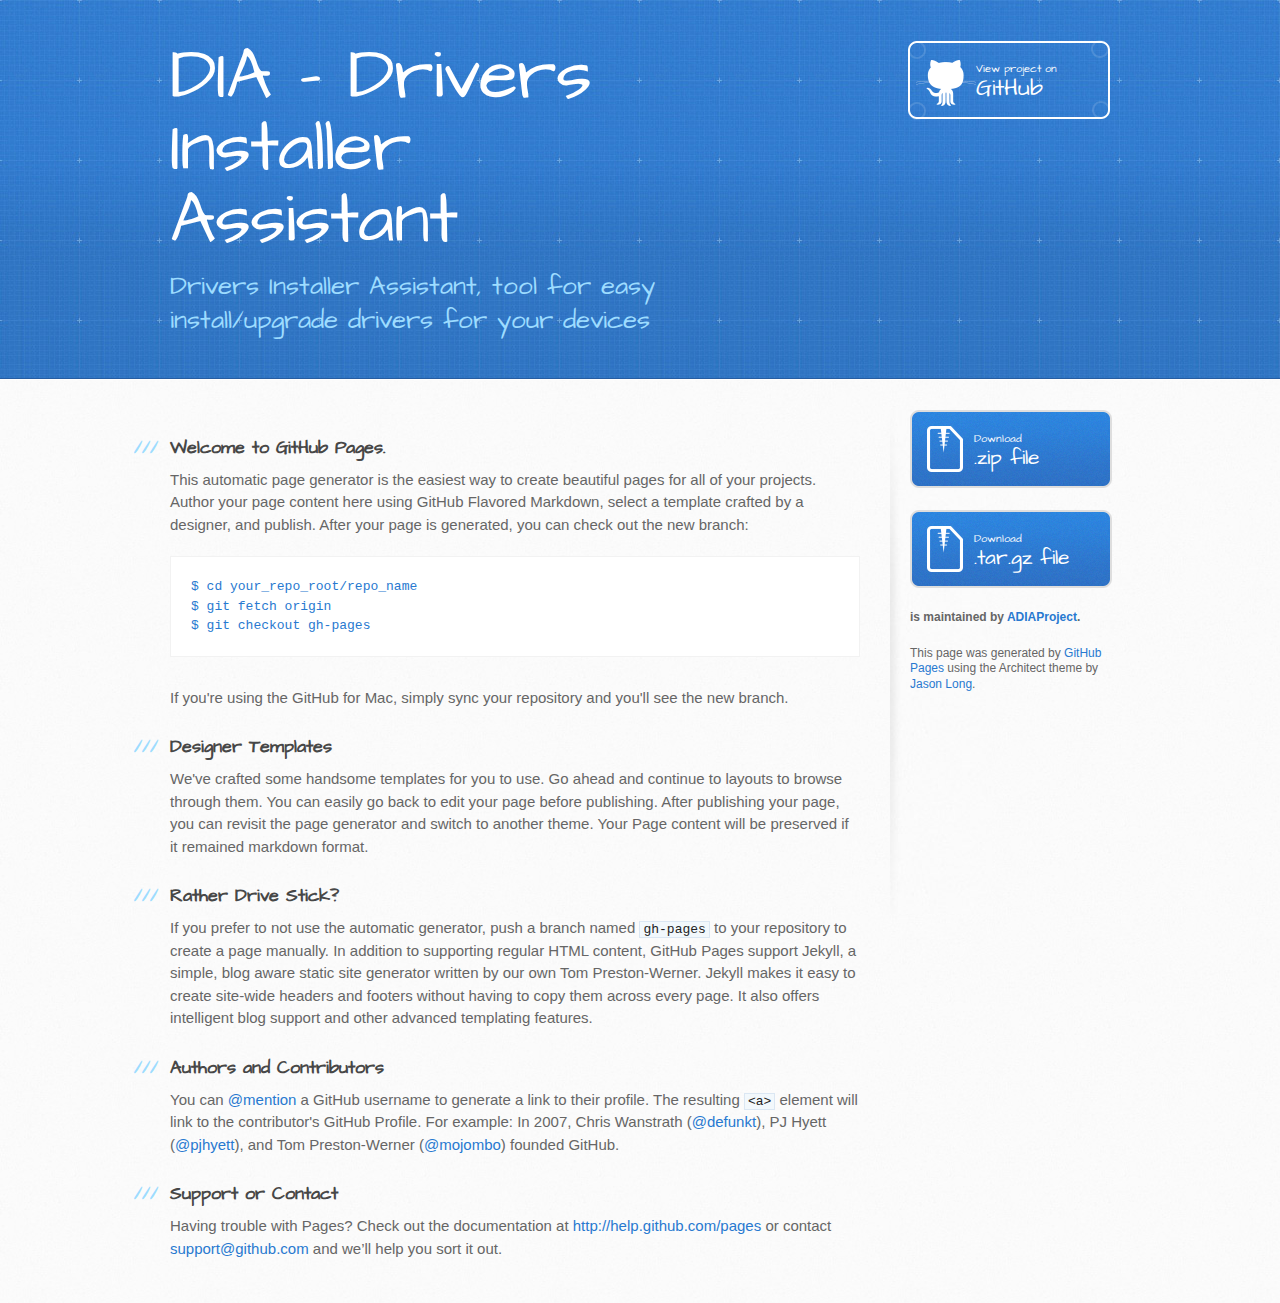
<file: index.html>
<!DOCTYPE html>
<html>
  <head>
    <meta charset='utf-8'>
    <meta http-equiv="X-UA-Compatible" content="chrome=1">
    <meta name="viewport" content="width=device-width, initial-scale=1, maximum-scale=1">
    <link href='https://fonts.googleapis.com/css?family=Architects+Daughter' rel='stylesheet' type='text/css'>
    <link rel="stylesheet" type="text/css" href="stylesheets/stylesheet.css" media="screen" />
    <link rel="stylesheet" type="text/css" href="stylesheets/pygment_trac.css" media="screen" />
    <link rel="stylesheet" type="text/css" href="stylesheets/print.css" media="print" />

    <!--[if lt IE 9]>
    <script src="//html5shiv.googlecode.com/svn/trunk/html5.js"></script>
    <![endif]-->

    <title>DIA - Drivers Installer Assistant by ADIAProject</title>
  </head>

  <body>
    <header>
      <div class="inner">
        <h1>DIA - Drivers Installer Assistant</h1>
        <h2>Drivers Installer Assistant, tool for easy install/upgrade drivers for your devices</h2>
        <a href="https://github.com/ADIAProject/DIA" class="button"><small>View project on</small>GitHub</a>
      </div>
    </header>

    <div id="content-wrapper">
      <div class="inner clearfix">
        <section id="main-content">
          <h3>
<a name="welcome-to-github-pages" class="anchor" href="#welcome-to-github-pages"><span class="octicon octicon-link"></span></a>Welcome to GitHub Pages.</h3>

<p>This automatic page generator is the easiest way to create beautiful pages for all of your projects. Author your page content here using GitHub Flavored Markdown, select a template crafted by a designer, and publish. After your page is generated, you can check out the new branch:</p>

<pre><code>$ cd your_repo_root/repo_name
$ git fetch origin
$ git checkout gh-pages
</code></pre>

<p>If you're using the GitHub for Mac, simply sync your repository and you'll see the new branch.</p>

<h3>
<a name="designer-templates" class="anchor" href="#designer-templates"><span class="octicon octicon-link"></span></a>Designer Templates</h3>

<p>We've crafted some handsome templates for you to use. Go ahead and continue to layouts to browse through them. You can easily go back to edit your page before publishing. After publishing your page, you can revisit the page generator and switch to another theme. Your Page content will be preserved if it remained markdown format.</p>

<h3>
<a name="rather-drive-stick" class="anchor" href="#rather-drive-stick"><span class="octicon octicon-link"></span></a>Rather Drive Stick?</h3>

<p>If you prefer to not use the automatic generator, push a branch named <code>gh-pages</code> to your repository to create a page manually. In addition to supporting regular HTML content, GitHub Pages support Jekyll, a simple, blog aware static site generator written by our own Tom Preston-Werner. Jekyll makes it easy to create site-wide headers and footers without having to copy them across every page. It also offers intelligent blog support and other advanced templating features.</p>

<h3>
<a name="authors-and-contributors" class="anchor" href="#authors-and-contributors"><span class="octicon octicon-link"></span></a>Authors and Contributors</h3>

<p>You can <a href="https://github.com/blog/821" class="user-mention">@mention</a> a GitHub username to generate a link to their profile. The resulting <code>&lt;a&gt;</code> element will link to the contributor's GitHub Profile. For example: In 2007, Chris Wanstrath (<a href="https://github.com/defunkt" class="user-mention">@defunkt</a>), PJ Hyett (<a href="https://github.com/pjhyett" class="user-mention">@pjhyett</a>), and Tom Preston-Werner (<a href="https://github.com/mojombo" class="user-mention">@mojombo</a>) founded GitHub.</p>

<h3>
<a name="support-or-contact" class="anchor" href="#support-or-contact"><span class="octicon octicon-link"></span></a>Support or Contact</h3>

<p>Having trouble with Pages? Check out the documentation at <a href="http://help.github.com/pages">http://help.github.com/pages</a> or contact <a href="mailto:support@github.com">support@github.com</a> and we’ll help you sort it out.</p>
        </section>

        <aside id="sidebar">
          <a href="https://github.com/ADIAProject/DIA/zipball/master" class="button">
            <small>Download</small>
            .zip file
          </a>
          <a href="https://github.com/ADIAProject/DIA/tarball/master" class="button">
            <small>Download</small>
            .tar.gz file
          </a>

          <p class="repo-owner"><a href="https://github.com/ADIAProject/DIA"></a> is maintained by <a href="https://github.com/ADIAProject">ADIAProject</a>.</p>

          <p>This page was generated by <a href="https://pages.github.com">GitHub Pages</a> using the Architect theme by <a href="https://twitter.com/jasonlong">Jason Long</a>.</p>
        </aside>
      </div>
    </div>

  
  </body>
</html>
</file>
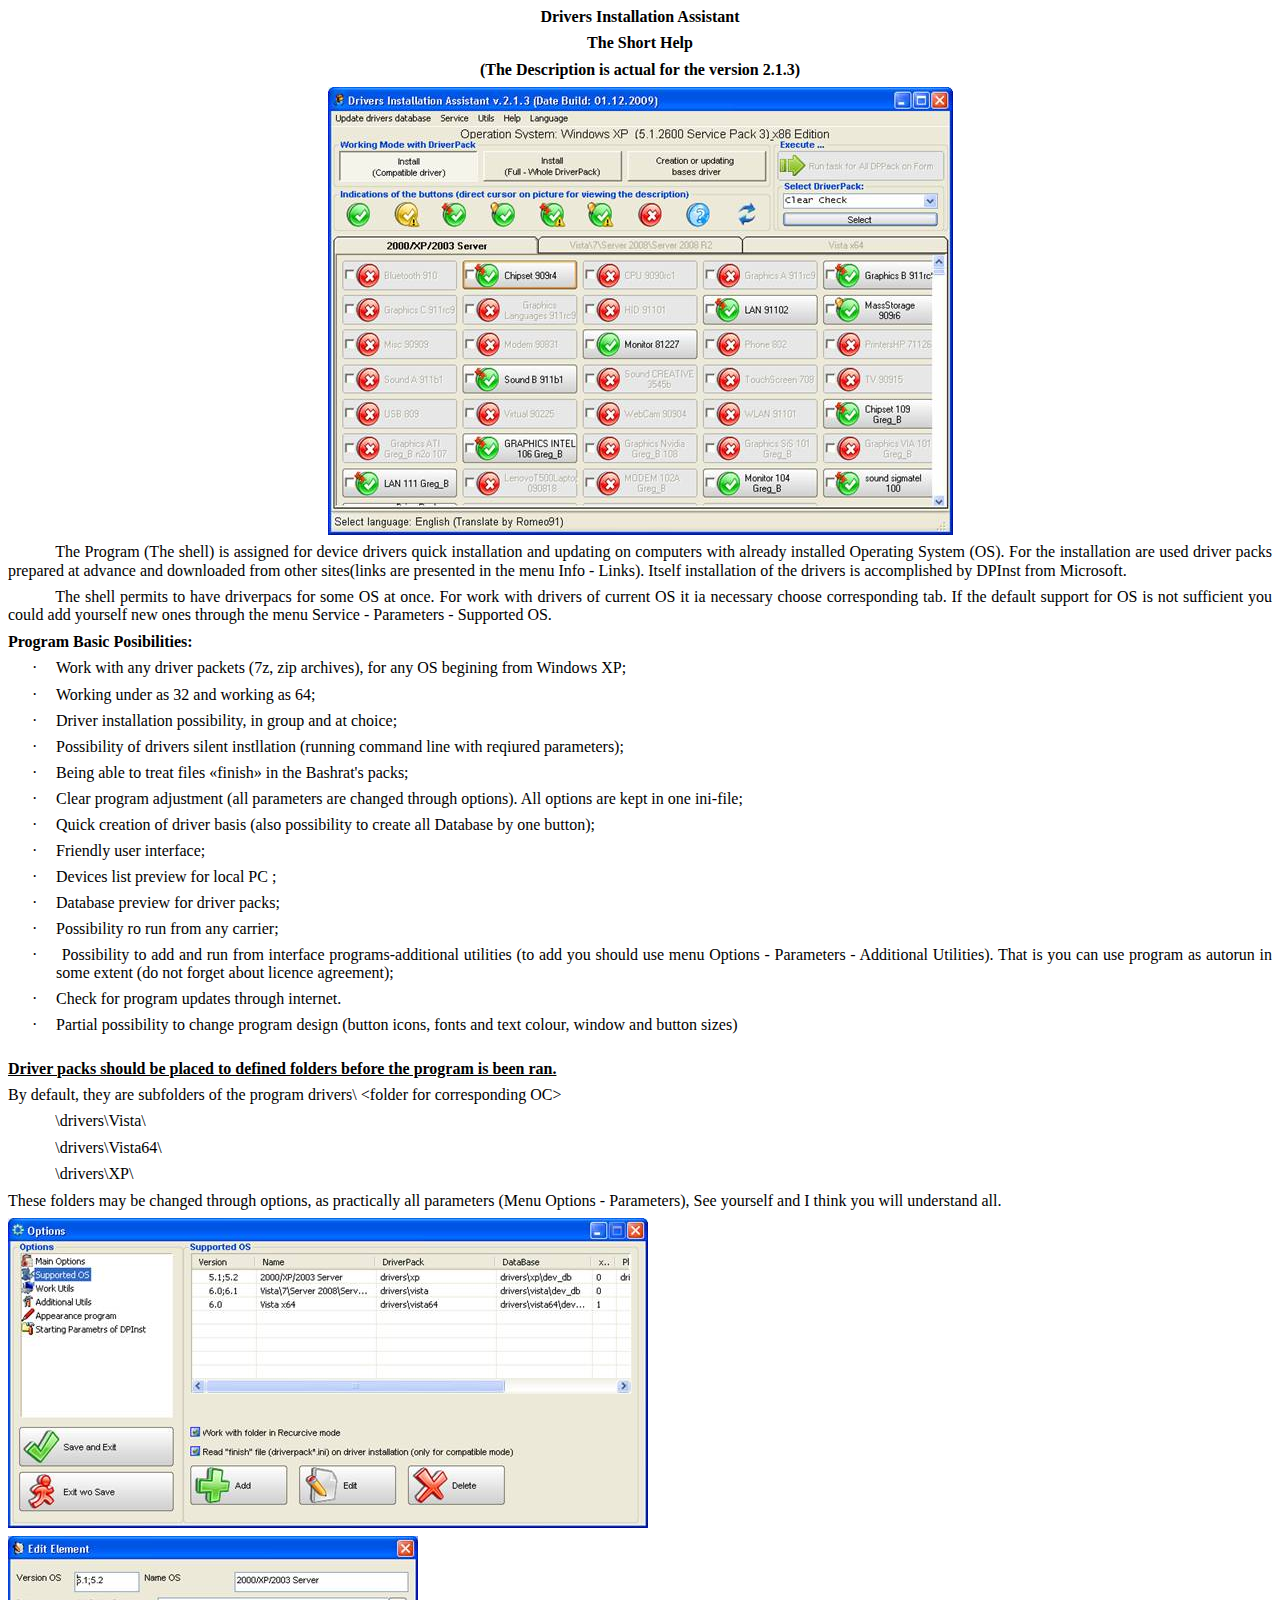
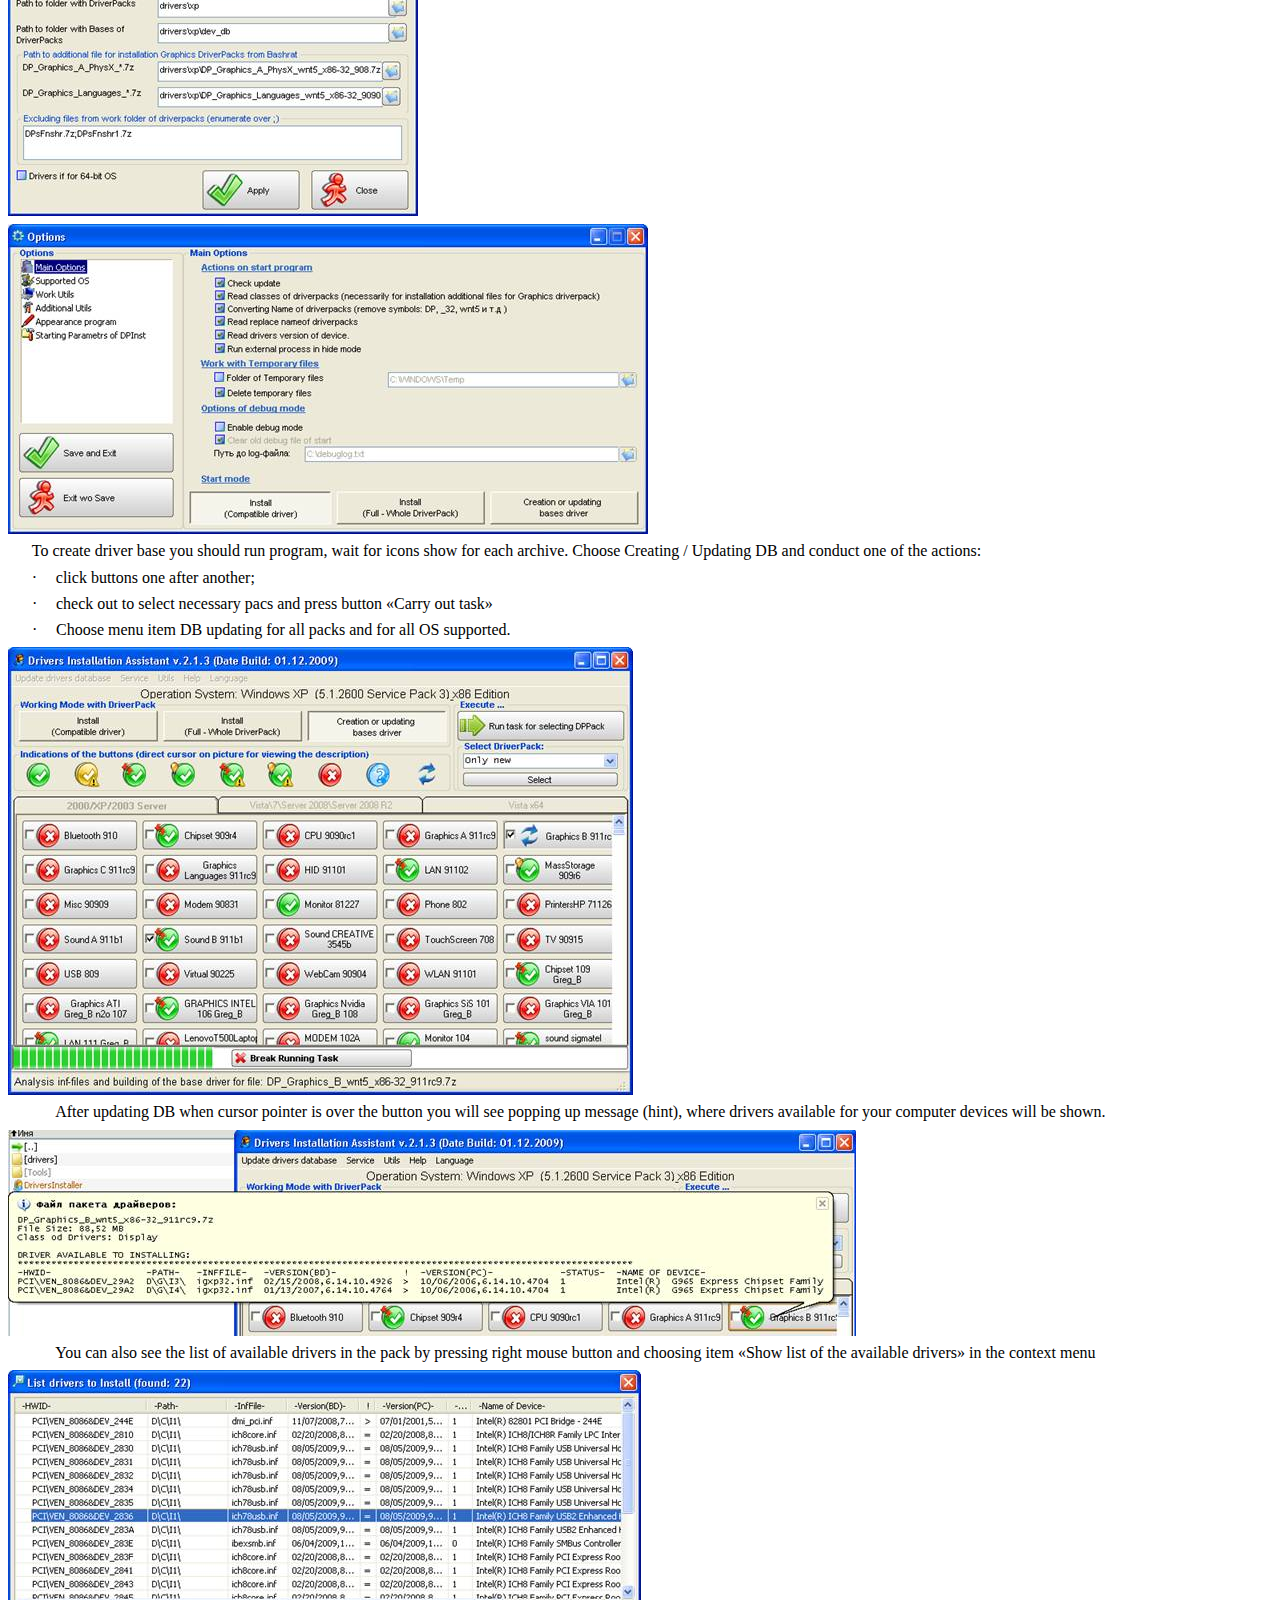
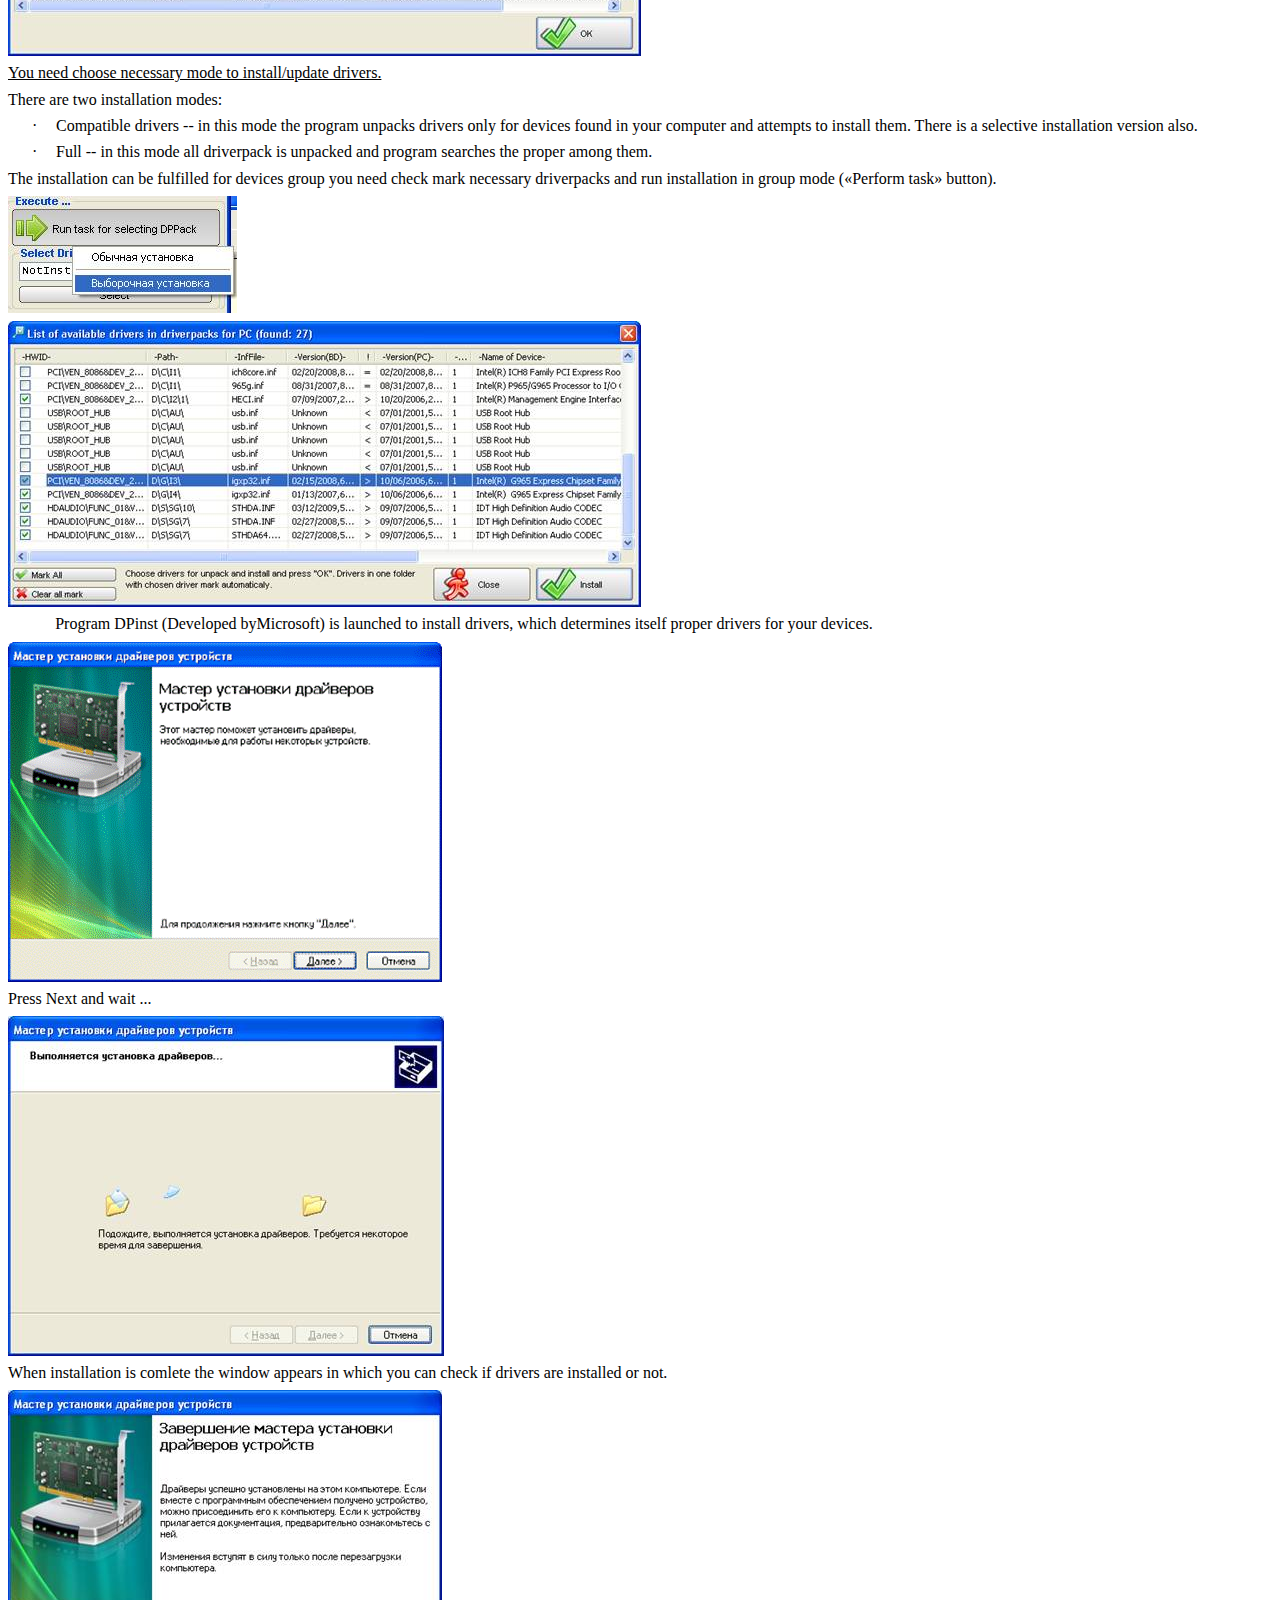
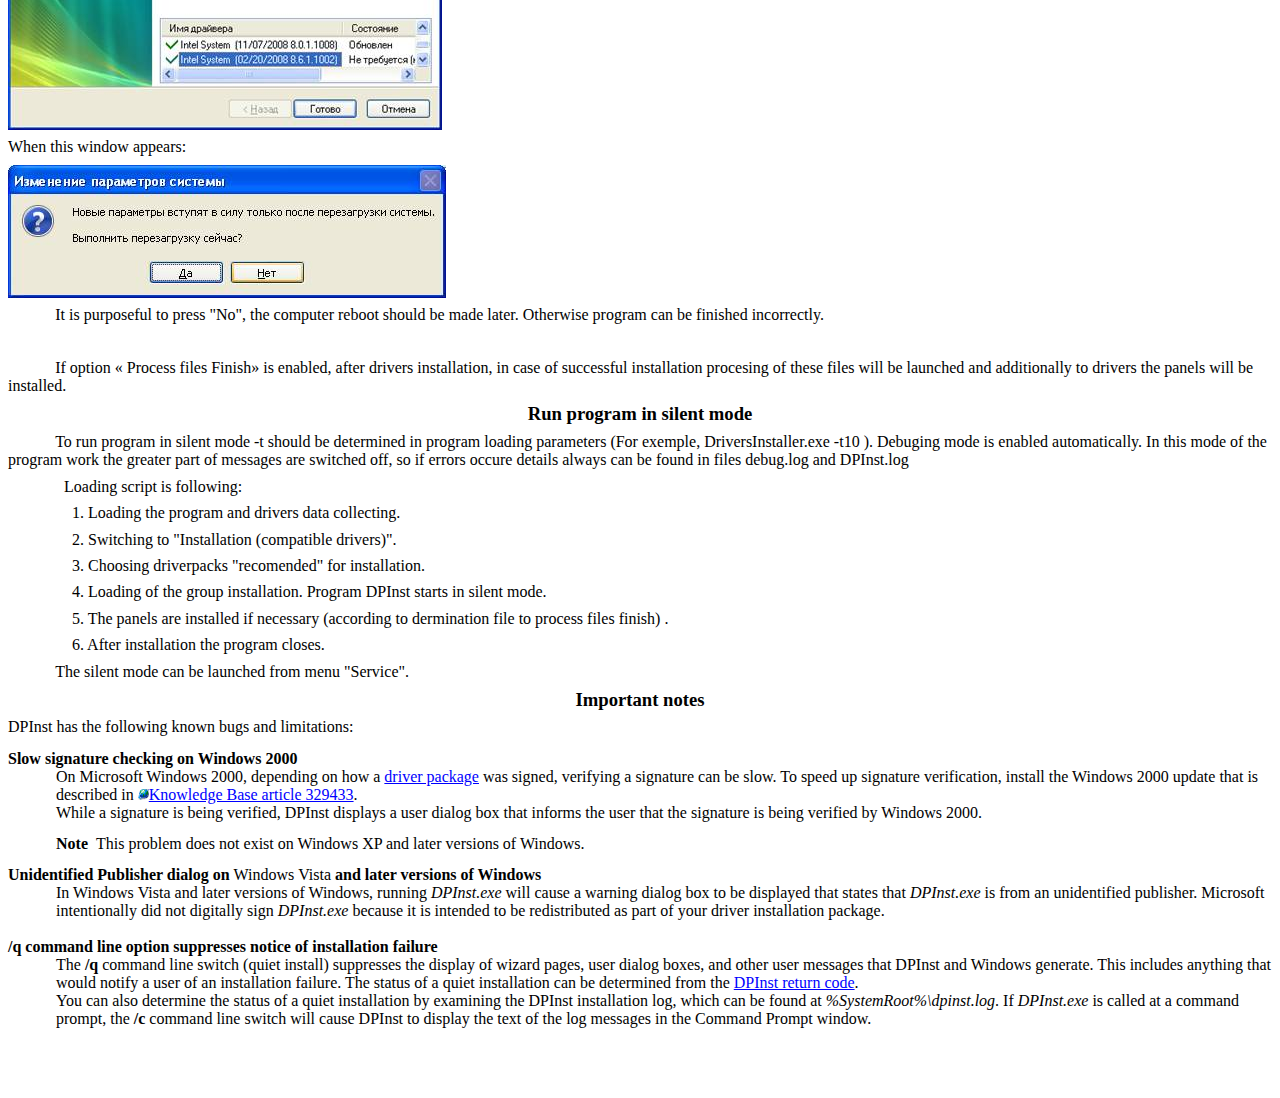
<file: Tools/Docs/0409/Help.html>
<html xmlns:v="urn:schemas-microsoft-com:vml" xmlns:o="urn:schemas-microsoft-com:office:office" xmlns:w="urn:schemas-microsoft-com:office:word" xmlns="http://www.w3.org/TR/REC-html40" xmlns:ns0="http://schemas.microsoft.com/office/2004/12/omml"><head>


<meta http-equiv="Content-Type" content="text/html; charset=us-ascii">
<meta name="ProgId" content="Word.Document">
<meta name="Generator" content="Microsoft Word 11">
<meta name="Originator" content="Microsoft Word 11">
<link rel="File-List" href="file:///D:/aWork/myProg/DriversInstaller/Tools/Docs/0409/new/Help.files/filelist.xml">
<link rel="Edit-Time-Data" href="file:///D:/aWork/myProg/DriversInstaller/Tools/Docs/0409/new/Help.files/editdata.mso">
<!--[if !mso]>
<style>
v\:* {behavior:url(#default#VML);}
o\:* {behavior:url(#default#VML);}
w\:* {behavior:url(#default#VML);}
.shape {behavior:url(#default#VML);}
</style>
<![endif]-->
<title>Drivers Installation Assistant</title>
<!--[if gte mso 9]><xml>
 <w:WordDocument>
  <w:Zoom>130</w:Zoom>
  <w:ValidateAgainstSchemas/>
  <w:SaveIfXMLInvalid>false</w:SaveIfXMLInvalid>
  <w:IgnoreMixedContent>false</w:IgnoreMixedContent>
  <w:AlwaysShowPlaceholderText>false</w:AlwaysShowPlaceholderText>
  <w:BrowserLevel>MicrosoftInternetExplorer4</w:BrowserLevel>
 </w:WordDocument>
</xml><![endif]--><!--[if gte mso 9]><xml>
 <w:LatentStyles DefLockedState="false" LatentStyleCount="156">
 </w:LatentStyles>
</xml><![endif]-->
<style>
<!--p.MSONORMAL
	{mso-style-unhide:no;
	mso-style-qformat:yes;}
li.MSONORMAL
	{mso-style-unhide:no;
	mso-style-qformat:yes;}
div.MSONORMAL
	{mso-style-unhide:no;
	mso-style-qformat:yes;}
h1
	{mso-style-priority:9;
	mso-style-unhide:no;
	mso-style-qformat:yes;}
h2
	{mso-style-priority:9;
	mso-style-qformat:yes;}
h3
	{mso-style-priority:9;
	mso-style-qformat:yes;}
p.MSOACETATE
	{mso-style-priority:99;}
li.MSOACETATE
	{mso-style-priority:99;}
div.MSOACETATE
	{mso-style-priority:99;}
p.MSOLISTPARAGRAPH
	{mso-style-priority:34;
	mso-style-unhide:no;
	mso-style-qformat:yes;}
li.MSOLISTPARAGRAPH
	{mso-style-priority:34;
	mso-style-unhide:no;
	mso-style-qformat:yes;}
div.MSOLISTPARAGRAPH
	{mso-style-priority:34;
	mso-style-unhide:no;
	mso-style-qformat:yes;}
p.MSOLISTPARAGRAPHCXSPFIRST
	{mso-style-priority:34;
	mso-style-unhide:no;
	mso-style-qformat:yes;}
li.MSOLISTPARAGRAPHCXSPFIRST
	{mso-style-priority:34;
	mso-style-unhide:no;
	mso-style-qformat:yes;}
div.MSOLISTPARAGRAPHCXSPFIRST
	{mso-style-priority:34;
	mso-style-unhide:no;
	mso-style-qformat:yes;}
p.MSOLISTPARAGRAPHCXSPMIDDLE
	{mso-style-priority:34;
	mso-style-unhide:no;
	mso-style-qformat:yes;}
li.MSOLISTPARAGRAPHCXSPMIDDLE
	{mso-style-priority:34;
	mso-style-unhide:no;
	mso-style-qformat:yes;}
div.MSOLISTPARAGRAPHCXSPMIDDLE
	{mso-style-priority:34;
	mso-style-unhide:no;
	mso-style-qformat:yes;}
p.MSOLISTPARAGRAPHCXSPLAST
	{mso-style-priority:34;
	mso-style-unhide:no;
	mso-style-qformat:yes;}
li.MSOLISTPARAGRAPHCXSPLAST
	{mso-style-priority:34;
	mso-style-unhide:no;
	mso-style-qformat:yes;}
div.MSOLISTPARAGRAPHCXSPLAST
	{mso-style-priority:34;
	mso-style-unhide:no;
	mso-style-qformat:yes;}
span.1
	{mso-style-priority:9;
	mso-style-unhide:no;}
span.2
	{mso-style-priority:9;
	mso-style-unhide:no;}
span.3
	{mso-style-priority:9;
	mso-style-unhide:no;}
span.A
	{mso-style-priority:99;
	mso-style-unhide:no;}
.MSOCHPDEFAULT
	{mso-default-props:yes;}
table.MSONORMALTABLE
	{mso-style-priority:99;
	mso-style-qformat:yes;}

 /* Font Definitions */
 @font-face
	{font-family:Tahoma;
	panose-1:2 11 6 4 3 5 4 4 2 4;
	mso-font-charset:204;
	mso-generic-font-family:swiss;
	mso-font-pitch:variable;
	mso-font-signature:1627421319 -2147483648 8 0 66047 0;}
@font-face
	{font-family:Calibri;
	panose-1:2 15 5 2 2 2 4 3 2 4;
	mso-font-charset:204;
	mso-generic-font-family:swiss;
	mso-font-pitch:variable;
	mso-font-signature:-1610611985 1073750139 0 0 159 0;}
@font-face
	{font-family:Cambria;
	panose-1:2 4 5 3 5 4 6 3 2 4;
	mso-font-charset:204;
	mso-generic-font-family:roman;
	mso-font-pitch:variable;
	mso-font-signature:-1610611985 1073741899 0 0 159 0;}
 /* Style Definitions */
 p.MsoNormal, li.MsoNormal, div.MsoNormal
	{mso-style-parent:"";
	margin-top:0cm;
	margin-right:0cm;
	margin-bottom:10.0pt;
	margin-left:0cm;
	line-height:115%;
	mso-pagination:widow-orphan;
	font-size:11.0pt;
	font-family:Calibri;
	mso-fareast-font-family:"Times New Roman";
	mso-bidi-font-family:"Times New Roman";}
h1
	{margin-top:24.0pt;
	margin-right:0cm;
	margin-bottom:0cm;
	margin-left:0cm;
	margin-bottom:.0001pt;
	line-height:115%;
	mso-pagination:widow-orphan;
	page-break-after:avoid;
	mso-outline-level:1;
	font-size:10.0pt;
	font-family:Cambria;
	color:#365F91;
	font-weight:bold;}
h2
	{margin-top:10.0pt;
	margin-right:0cm;
	margin-bottom:0cm;
	margin-left:0cm;
	margin-bottom:.0001pt;
	line-height:115%;
	mso-pagination:widow-orphan;
	page-break-after:avoid;
	mso-outline-level:2;
	font-size:10.0pt;
	font-family:Cambria;
	color:#4F81BD;
	font-weight:bold;}
h3
	{margin-top:10.0pt;
	margin-right:0cm;
	margin-bottom:0cm;
	margin-left:0cm;
	margin-bottom:.0001pt;
	line-height:115%;
	mso-pagination:widow-orphan;
	page-break-after:avoid;
	mso-outline-level:3;
	font-size:10.0pt;
	font-family:Cambria;
	color:#4F81BD;
	font-weight:bold;}
a:link, span.MsoHyperlink
	{color:blue;
	text-decoration:underline;
	text-underline:single;}
a:visited, span.MsoHyperlinkFollowed
	{color:purple;
	text-decoration:underline;
	text-underline:single;}
p
	{mso-margin-top-alt:auto;
	margin-right:0cm;
	mso-margin-bottom-alt:auto;
	margin-left:0cm;
	mso-pagination:widow-orphan;
	font-size:12.0pt;
	font-family:"Times New Roman";
	mso-fareast-font-family:"Times New Roman";}
p.MsoAcetate, li.MsoAcetate, div.MsoAcetate
	{margin:0cm;
	margin-bottom:.0001pt;
	mso-pagination:widow-orphan;
	font-size:8.0pt;
	font-family:Tahoma;
	mso-fareast-font-family:"Times New Roman";}
p.msolistparagraph, li.msolistparagraph, div.msolistparagraph
	{mso-style-name:msolistparagraph;
	margin-top:0cm;
	margin-right:0cm;
	margin-bottom:10.0pt;
	margin-left:36.0pt;
	line-height:115%;
	mso-pagination:widow-orphan;
	font-size:11.0pt;
	font-family:Calibri;
	mso-fareast-font-family:"Times New Roman";
	mso-bidi-font-family:"Times New Roman";}
p.msolistparagraphcxspfirst, li.msolistparagraphcxspfirst, div.msolistparagraphcxspfirst
	{mso-style-name:msolistparagraphcxspfirst;
	margin-top:0cm;
	margin-right:0cm;
	margin-bottom:0cm;
	margin-left:36.0pt;
	margin-bottom:.0001pt;
	line-height:115%;
	mso-pagination:widow-orphan;
	font-size:11.0pt;
	font-family:Calibri;
	mso-fareast-font-family:"Times New Roman";
	mso-bidi-font-family:"Times New Roman";}
p.msolistparagraphcxspmiddle, li.msolistparagraphcxspmiddle, div.msolistparagraphcxspmiddle
	{mso-style-name:msolistparagraphcxspmiddle;
	margin-top:0cm;
	margin-right:0cm;
	margin-bottom:0cm;
	margin-left:36.0pt;
	margin-bottom:.0001pt;
	line-height:115%;
	mso-pagination:widow-orphan;
	font-size:11.0pt;
	font-family:Calibri;
	mso-fareast-font-family:"Times New Roman";
	mso-bidi-font-family:"Times New Roman";}
p.msolistparagraphcxsplast, li.msolistparagraphcxsplast, div.msolistparagraphcxsplast
	{mso-style-name:msolistparagraphcxsplast;
	margin-top:0cm;
	margin-right:0cm;
	margin-bottom:10.0pt;
	margin-left:36.0pt;
	line-height:115%;
	mso-pagination:widow-orphan;
	font-size:11.0pt;
	font-family:Calibri;
	mso-fareast-font-family:"Times New Roman";
	mso-bidi-font-family:"Times New Roman";}
p.msonormalcxspmiddle, li.msonormalcxspmiddle, div.msonormalcxspmiddle
	{mso-style-name:msonormalcxspmiddle;
	mso-margin-top-alt:auto;
	margin-right:0cm;
	mso-margin-bottom-alt:auto;
	margin-left:0cm;
	mso-pagination:widow-orphan;
	font-size:12.0pt;
	font-family:"Times New Roman";
	mso-fareast-font-family:"Times New Roman";}
p.msonormalcxspmiddlecxspmiddle, li.msonormalcxspmiddlecxspmiddle, div.msonormalcxspmiddlecxspmiddle
	{mso-style-name:msonormalcxspmiddlecxspmiddle;
	mso-margin-top-alt:auto;
	margin-right:0cm;
	mso-margin-bottom-alt:auto;
	margin-left:0cm;
	mso-pagination:widow-orphan;
	font-size:12.0pt;
	font-family:"Times New Roman";
	mso-fareast-font-family:"Times New Roman";}
p.msonormalcxspmiddlecxsplast, li.msonormalcxspmiddlecxsplast, div.msonormalcxspmiddlecxsplast
	{mso-style-name:msonormalcxspmiddlecxsplast;
	mso-margin-top-alt:auto;
	margin-right:0cm;
	mso-margin-bottom-alt:auto;
	margin-left:0cm;
	mso-pagination:widow-orphan;
	font-size:12.0pt;
	font-family:"Times New Roman";
	mso-fareast-font-family:"Times New Roman";}
p.note, li.note, div.note
	{mso-style-name:note;
	mso-margin-top-alt:auto;
	margin-right:0cm;
	mso-margin-bottom-alt:auto;
	margin-left:0cm;
	mso-pagination:widow-orphan;
	font-size:12.0pt;
	font-family:"Times New Roman";
	mso-fareast-font-family:"Times New Roman";}
span.1
	{mso-style-name:1;
	font-family:Cambria;
	mso-ascii-font-family:Cambria;
	mso-hansi-font-family:Cambria;
	color:#365F91;
	font-weight:bold;}
span.2
	{mso-style-name:2;
	font-family:Cambria;
	mso-ascii-font-family:Cambria;
	mso-hansi-font-family:Cambria;
	color:#4F81BD;
	font-weight:bold;}
span.3
	{mso-style-name:3;
	font-family:Cambria;
	mso-ascii-font-family:Cambria;
	mso-hansi-font-family:Cambria;
	color:#4F81BD;
	font-weight:bold;}
span.a
	{mso-style-name:a;
	font-family:Tahoma;
	mso-ascii-font-family:Tahoma;
	mso-hansi-font-family:Tahoma;
	mso-bidi-font-family:Tahoma;}
@page Section1
	{size:595.3pt 841.9pt;
	margin:36.0pt 36.0pt 36.0pt 36.0pt;
	mso-header-margin:35.4pt;
	mso-footer-margin:35.4pt;
	mso-paper-source:0;}
div.Section1
	{page:Section1;}
-->
</style>
<!--[if gte mso 10]>
<style>
 /* Style Definitions */
 table.MsoNormalTable
	{mso-style-name:"\041E\0431\044B\0447\043D\0430\044F \0442\0430\0431\043B\0438\0446\0430";
	mso-tstyle-rowband-size:0;
	mso-tstyle-colband-size:0;
	mso-style-noshow:yes;
	mso-style-parent:"";
	mso-padding-alt:0cm 5.4pt 0cm 5.4pt;
	mso-para-margin:0cm;
	mso-para-margin-bottom:.0001pt;
	mso-pagination:widow-orphan;
	font-size:10.0pt;
	font-family:"Times New Roman";
	mso-ansi-language:#0400;
	mso-fareast-language:#0400;
	mso-bidi-language:#0400;}
</style>
<![endif]-->
<link rel="themeData" href="file:///D:/aWork/myProg/DriversInstaller/Tools/Docs/0409/Help.files/themedata.thmx">
<link rel="colorSchemeMapping" href="file:///D:/aWork/myProg/DriversInstaller/Tools/Docs/0409/Help.files/colorschememapping.xml">
</head><body style="" lang="RU" link="blue" vlink="purple">

<div class="Section1">

<p class="MsoNormal" style="margin-bottom: 6pt; text-align: center;" align="center"><b><span style="font-size: 12pt; line-height: 115%;" lang="EN-US">Drivers
Installation Assistant</span></b></p>

<p class="MsoNormal" style="margin-bottom: 6pt; text-align: center;" align="center"><b><span style="font-size: 12pt; line-height: 115%;" lang="EN-US">The
Short Help</span></b></p>

<p class="MsoNormal" style="margin-bottom: 6pt; text-align: center;" align="center"><b><span style="font-size: 12pt; line-height: 115%;" lang="EN-US">(The
Description is actual for the version 2.1.3)</span></b></p>

<p class="MsoNormal" style="margin-bottom: 6pt; text-align: center;" align="center"><span style="font-size: 12pt; line-height: 115%;"><img id="_x0000_i1025" src="Help_files/image001.jpg" height="448" width="625"></span></p>

<p class="MsoNormal" style="margin-bottom: 6pt; text-align: justify; text-indent: 35.4pt;"><span style="font-size: 12pt; line-height: 115%;" lang="EN-US">The Program (The shell) is assigned for device drivers quick
installation and updating on computers with already installed Operating System
(OS). For the installation are used driver packs prepared at advance and
downloaded from other sites(links are presented in the menu Info - Links).
Itself installation of the drivers is accomplished by DPInst from Microsoft.</span></p>

<p class="MsoNormal" style="margin-bottom: 6pt; text-align: justify; text-indent: 35.4pt;"><span style="font-size: 12pt; line-height: 115%;" lang="EN-US">The shell permits to have driverpacs for some OS at once. For work with
drivers of current OS it ia necessary choose corresponding tab. If the default
support for OS is not sufficient you could add yourself new ones through the
menu Service - Parameters - Supported OS.</span></p>

<p class="MsoNormal" style="margin-bottom: 6pt; text-align: justify;"><b><span style="font-size: 12pt; line-height: 115%;" lang="EN-US">Program
Basic Posibilities:</span></b></p>

<p class="msolistparagraph" style="margin-bottom: 6pt; text-align: justify; text-indent: -18pt;"><span style="font-size: 12pt; line-height: 115%; font-family: Symbol;" lang="EN-US">&#183;</span><span style="font-size: 7pt; line-height: 115%; font-family: &quot;Times New Roman&quot;;" lang="EN-US">&nbsp;&nbsp;&nbsp;&nbsp;&nbsp;&nbsp;&nbsp; </span><span style="font-size: 12pt; line-height: 115%;" lang="EN-US">Work
with any driver packets (7z, zip archives), for any OS begining from Windows
XP;</span></p>

<p class="MsoNormal" style="margin: 0cm 0cm 6pt 36pt; text-align: justify; text-indent: -18pt;"><span style="font-size: 12pt; line-height: 115%; font-family: Symbol;" lang="EN-US">&#183;</span><span style="font-size: 7pt; line-height: 115%; font-family: &quot;Times New Roman&quot;;" lang="EN-US">&nbsp;&nbsp;&nbsp;&nbsp;&nbsp;&nbsp;&nbsp;
</span><span style="font-size: 12pt; line-height: 115%;" lang="EN-US">Working under as 32 and working as 64;</span></p>

<p class="msonormalcxspmiddle" style="margin: 5pt 0cm 6pt 36pt; text-align: justify; text-indent: -18pt;"><span style="font-family: Symbol;" lang="EN-US">&#183;</span><span style="font-size: 7pt;" lang="EN-US">&nbsp;&nbsp;&nbsp;&nbsp;&nbsp;&nbsp;&nbsp;
</span><span style="" lang="EN-US">Driver installation
possibility, in group and at choice;</span></p>

<p class="msonormalcxspmiddlecxspmiddle" style="margin: 5pt 0cm 6pt 36pt; text-align: justify; text-indent: -18pt;"><span style="font-family: Symbol;" lang="EN-US">&#183;</span><span style="font-size: 7pt;" lang="EN-US">&nbsp;&nbsp;&nbsp;&nbsp;&nbsp;&nbsp;&nbsp;
</span><span style="" lang="EN-US">Possibility of drivers
silent instllation (running command line with reqiured parameters);</span></p>

<p class="msonormalcxspmiddlecxspmiddle" style="margin: 5pt 0cm 6pt 36pt; text-align: justify; text-indent: -18pt;"><span style="font-family: Symbol;" lang="EN-US">&#183;</span><span style="font-size: 7pt;" lang="EN-US">&nbsp;&nbsp;&nbsp;&nbsp;&nbsp;&nbsp;&nbsp;
</span><span style="" lang="EN-US">Being able to treat
files &#171;finish&#187; in the Bashrat's packs;</span></p>

<p class="msonormalcxspmiddlecxspmiddle" style="margin: 5pt 0cm 6pt 36pt; text-align: justify; text-indent: -18pt;"><span style="font-family: Symbol;">&#183;</span><span style="font-size: 7pt;" lang="EN-US">&nbsp;&nbsp;&nbsp;&nbsp;&nbsp;&nbsp;&nbsp; </span><span style="" lang="EN-US">Clear program adjustment (all
parameters are changed through options). All options are kept in one ini-file;</span></p>

<p class="msonormalcxspmiddlecxspmiddle" style="margin: 5pt 0cm 6pt 36pt; text-align: justify; text-indent: -18pt;"><span style="font-family: Symbol;" lang="EN-US">&#183;</span><span style="font-size: 7pt;" lang="EN-US">&nbsp;&nbsp;&nbsp;&nbsp;&nbsp;&nbsp;&nbsp;
</span><span style="" lang="EN-US">Quick creation of
driver basis (also possibility to create all Database by one button);</span></p>

<p class="msonormalcxspmiddlecxspmiddle" style="margin: 5pt 0cm 6pt 36pt; text-align: justify; text-indent: -18pt;"><span style="font-family: Symbol;">&#183;</span><span style="font-size: 7pt;" lang="EN-US">&nbsp;&nbsp;&nbsp;&nbsp;&nbsp;&nbsp;&nbsp; </span><span style="" lang="EN-US">Friendly user interface;</span></p>

<p class="msonormalcxspmiddlecxspmiddle" style="margin: 5pt 0cm 6pt 36pt; text-align: justify; text-indent: -18pt;"><span style="font-family: Symbol;" lang="EN-US">&#183;</span><span style="font-size: 7pt;" lang="EN-US">&nbsp;&nbsp;&nbsp;&nbsp;&nbsp;&nbsp;&nbsp;
</span><span style="" lang="EN-US">Devices list preview
for local PC ;</span></p>

<p class="msonormalcxspmiddlecxspmiddle" style="margin: 5pt 0cm 6pt 36pt; text-align: justify; text-indent: -18pt;"><span style="font-family: Symbol;" lang="EN-US">&#183;</span><span style="font-size: 7pt;" lang="EN-US">&nbsp;&nbsp;&nbsp;&nbsp;&nbsp;&nbsp;&nbsp;
</span><span style="" lang="EN-US">Database preview for
driver packs;</span></p>

<p class="msonormalcxspmiddlecxspmiddle" style="margin: 5pt 0cm 6pt 36pt; text-align: justify; text-indent: -18pt;"><span style="font-family: Symbol;" lang="EN-US">&#183;</span><span style="font-size: 7pt;" lang="EN-US">&nbsp;&nbsp;&nbsp;&nbsp;&nbsp;&nbsp;&nbsp;
</span><span style="" lang="EN-US">Possibility ro run from
any carrier;</span></p>

<p class="msonormalcxspmiddlecxspmiddle" style="margin: 5pt 0cm 6pt 36pt; text-align: justify; text-indent: -18pt;"><span style="font-family: Symbol;" lang="EN-US">&#183;</span><span style="font-size: 7pt;" lang="EN-US">&nbsp;&nbsp;&nbsp;&nbsp;&nbsp;&nbsp;&nbsp;
</span><span style="" lang="EN-US">Possibility to add and
run from interface programs-additional utilities (to add you should use menu
Options - Parameters - Additional Utilities). That is you can use program as
autorun in some extent (do not forget about licence agreement);</span></p>

<p class="msonormalcxspmiddlecxspmiddle" style="margin: 5pt 0cm 6pt 36pt; text-align: justify; text-indent: -18pt;"><span style="font-family: Symbol;" lang="EN-US">&#183;</span><span style="font-size: 7pt;" lang="EN-US">&nbsp;&nbsp;&nbsp;&nbsp;&nbsp;&nbsp;&nbsp;
</span><span style="" lang="EN-US">Check for program
updates through internet.</span></p>

<p class="msonormalcxspmiddlecxsplast" style="margin: 5pt 0cm 6pt 36pt; text-align: justify; text-indent: -18pt;"><span style="font-family: Symbol;" lang="EN-US">&#183;</span><span style="font-size: 7pt;" lang="EN-US">&nbsp;&nbsp;&nbsp;&nbsp;&nbsp;&nbsp;&nbsp;
</span><span style="" lang="EN-US">Partial possibility to
change program design (button icons, fonts and text colour, window and button
sizes)</span></p>

<span style="font-size: 12pt; font-family: Calibri;" lang="EN-US"><br style="page-break-before: always;" clear="all">
</span>

<p class="MsoNormal" style="margin-bottom: 6pt; line-height: normal;"><b><u><span style="font-size: 12pt;" lang="EN-US">Driver packs should
be placed to defined folders before the program is been ran.</span></u></b></p>

<p class="MsoNormal" style="margin-bottom: 6pt;"><span style="font-size: 12pt; line-height: 115%;" lang="EN-US">By default,
they are subfolders of the program drivers\ &lt;folder for corresponding OC&gt;</span></p>

<p class="MsoNormal" style="margin: 0cm 0cm 6pt 35.4pt;"><span style="font-size: 12pt; line-height: 115%;" lang="EN-US">\drivers\Vista\</span></p>

<p class="MsoNormal" style="margin: 0cm 0cm 6pt 35.4pt;"><span style="font-size: 12pt; line-height: 115%;" lang="EN-US">\drivers\Vista64\</span></p>

<p class="MsoNormal" style="margin: 0cm 0cm 6pt 35.4pt;"><span style="font-size: 12pt; line-height: 115%;" lang="EN-US">\drivers\XP\</span></p>

<p class="MsoNormal" style="margin-bottom: 6pt;"><span style="font-size: 12pt; line-height: 115%;" lang="EN-US">These folders
may be changed through options, as practically all parameters (Menu Options -
Parameters), See yourself and I think you will understand all.</span></p>

<p class="MsoNormal" style="margin-bottom: 6pt;"><span style="font-size: 12pt; line-height: 115%;"><img id="_x0000_i1026" src="Help_files/image002.jpg" height="310" width="640"></span></p>

<p class="MsoNormal" style="margin-bottom: 6pt;"><span style="font-size: 12pt; line-height: 115%;"><img id="_x0000_i1027" src="Help_files/image003.jpg" height="280" width="410"></span></p>

<p class="MsoNormal" style="margin-bottom: 6pt;"><span style="font-size: 12pt; line-height: 115%;"><img id="_x0000_i1028" src="Help_files/image004.jpg" height="310" width="640"></span></p>

<p class="MsoNormal" style="margin-bottom: 6pt; text-indent: 17.85pt;"><span style="font-size: 12pt; line-height: 115%;" lang="EN-US">To
create driver base you should run program, wait for icons show for each
archive. Choose Creating / Updating DB and conduct one of the actions:</span></p>

<p class="msolistparagraph" style="margin: 0cm 0cm 6pt 35.7pt; text-indent: -17.85pt;"><span style="font-size: 12pt; line-height: 115%; font-family: Symbol;" lang="EN-US">&#183;</span><span style="font-size: 7pt; line-height: 115%; font-family: &quot;Times New Roman&quot;;" lang="EN-US">&nbsp;&nbsp;&nbsp;&nbsp;&nbsp;&nbsp;&nbsp;
</span><span style="font-size: 12pt; line-height: 115%;" lang="EN-US">click buttons one after another;</span></p>

<p class="MsoNormal" style="margin: 0cm 0cm 6pt 36pt; text-indent: -18pt;"><span style="font-size: 12pt; line-height: 115%; font-family: Symbol;" lang="EN-US">&#183;</span><span style="font-size: 7pt; line-height: 115%; font-family: &quot;Times New Roman&quot;;" lang="EN-US">&nbsp;&nbsp;&nbsp;&nbsp;&nbsp;&nbsp;&nbsp; </span><span style="font-size: 12pt; line-height: 115%;" lang="EN-US">check
out to select necessary pacs and press button &#171;Carry out task&#187;</span></p>

<p class="msonormalcxspmiddle" style="margin: 5pt 0cm 6pt 36pt; text-indent: -18pt;"><span style="font-family: Symbol;" lang="EN-US">&#183;</span><span style="font-size: 7pt;" lang="EN-US">&nbsp;&nbsp;&nbsp;&nbsp;&nbsp;&nbsp;&nbsp;
</span><span style="" lang="EN-US">Choose menu item DB
updating for all packs and for all OS supported.</span></p>

<p class="MsoNormal" style="margin-bottom: 6pt;"><span style="font-size: 12pt; line-height: 115%;"><img id="_x0000_i1029" src="Help_files/image005.jpg" height="448" width="625"></span></p>

<p class="MsoNormal" style="margin-bottom: 6pt; text-indent: 35.4pt;"><span style="font-size: 12pt; line-height: 115%;" lang="EN-US">After
updating DB when cursor pointer is over the button you will see popping up
message (hint), where drivers available for your computer devices will be
shown. </span></p>

<p class="MsoNormal" style="margin-bottom: 6pt;"><img id="_x0000_i1030" src="Help_files/image006.jpg" height="206" width="848"></p>

<p class="MsoNormal" style="margin-bottom: 6pt; text-indent: 35.4pt;"><span style="font-size: 12pt; line-height: 115%;" lang="EN-US">You
can also see the list of available drivers in the pack by pressing right mouse
button and choosing item &#171;Show list of the available drivers&#187; in
the context menu</span></p>

<p class="MsoNormal" style="margin-bottom: 6pt;"><span style="font-size: 12pt; line-height: 115%;"><img id="_x0000_i1031" src="Help_files/image007.jpg" height="286" width="633"></span></p>

<p class="MsoNormal" style="margin-bottom: 6pt;"><u><span style="font-size: 12pt; line-height: 115%;" lang="EN-US">You need
choose necessary mode to install/update drivers.</span></u></p>

<p class="MsoNormal" style="margin-bottom: 6pt;"><span style="font-size: 12pt; line-height: 115%;" lang="EN-US">There are two
installation modes:</span></p>

<p class="msolistparagraph" style="margin-bottom: 6pt; text-indent: -18pt;"><span style="font-size: 12pt; line-height: 115%; font-family: Symbol;">&#183;</span><span style="font-size: 7pt; line-height: 115%; font-family: &quot;Times New Roman&quot;;" lang="EN-US">&nbsp;&nbsp;&nbsp;&nbsp;&nbsp;&nbsp;&nbsp; </span><span style="font-size: 12pt; line-height: 115%;" lang="EN-US">Compatible
drivers -- in this mode the program unpacks drivers only for devices found in
your computer and attempts to install them. There is a selective installation
version also.</span></p>

<p class="MsoNormal" style="margin: 0cm 0cm 6pt 36pt; text-indent: -18pt;"><span style="font-size: 12pt; line-height: 115%; font-family: Symbol;" lang="EN-US">&#183;</span><span style="font-size: 7pt; line-height: 115%; font-family: &quot;Times New Roman&quot;;" lang="EN-US">&nbsp;&nbsp;&nbsp;&nbsp;&nbsp;&nbsp;&nbsp; </span><span style="font-size: 12pt; line-height: 115%;" lang="EN-US">Full
-- in this mode all driverpack is unpacked and program searches the proper
among them.</span></p>

<p class="MsoNormal" style="margin-bottom: 6pt;"><span style="font-size: 12pt; line-height: 115%;" lang="EN-US">The
installation can be fulfilled for devices group you need check mark necessary
driverpacks and run installation in group mode (&#171;Perform task&#187;
button).</span></p>

<p class="MsoNormal" style="margin-bottom: 6pt;"><span style="font-size: 12pt; line-height: 115%;"><img id="_x0000_i1032" src="Help_files/image008.jpg" height="117" width="229"></span></p>

<p class="MsoNormal" style="margin-bottom: 6pt;"><span style="font-size: 12pt; line-height: 115%;"><img id="_x0000_i1033" src="Help_files/image009.jpg" height="286" width="633"></span></p>

<p class="MsoNormal" style="margin-bottom: 6pt; text-indent: 35.4pt;"><span style="font-size: 12pt; line-height: 115%;" lang="EN-US">Program
DPinst (Developed byMicrosoft) is launched to install drivers, which determines
itself proper drivers for your devices.</span></p>

<p class="MsoNormal" style="margin-bottom: 6pt;"><span style="font-size: 12pt; line-height: 115%;"><img id="_x0000_i1034" src="Help_files/image020.gif" height="340" width="434"></span></p>

<p class="MsoNormal" style="margin-bottom: 6pt;"><span style="font-size: 12pt; line-height: 115%;">Press Next and wait ...</span></p>

<p class="MsoNormal" style="margin-bottom: 6pt;"><span style="font-size: 12pt; line-height: 115%;"><img id="[base64]" src="Help_files/image022.jpg" height="340" width="436"></span></p>

<p class="MsoNormal" style="margin-bottom: 6pt;"><span style="font-size: 12pt; line-height: 115%;" lang="EN-US">When
installation is comlete the window appears in which you can check if drivers
are installed or not.</span></p>

<p class="MsoNormal" style="margin-bottom: 6pt;"><span style="font-size: 12pt; line-height: 115%;"><img id="[base64]" src="Help_files/image024.jpg" height="340" width="434"></span></p>

<p class="MsoNormal" style="margin-bottom: 6pt;"><span style="font-size: 12pt; line-height: 115%;">When this window appears:</span></p>

<p class="MsoNormal" style="margin-bottom: 6pt;"><span style="font-size: 12pt; line-height: 115%;"><img id="[base64]" src="Help_files/image026.jpg" height="133" width="438"></span></p>

<p class="MsoNormal" style="margin-bottom: 6pt; text-indent: 35.4pt;"><span style="font-size: 12pt; line-height: 115%;" lang="EN-US">It
is purposeful to press "No", the computer reboot should be made
later. Otherwise program can be finished incorrectly.</span></p>

<p class="MsoNormal" style="margin-bottom: 6pt;"><span style="font-size: 12pt; line-height: 115%;" lang="EN-US">&nbsp;</span></p>

<p class="MsoNormal" style="margin-bottom: 6pt; text-indent: 35.4pt;"><span style="font-size: 12pt; line-height: 115%;" lang="EN-US">If
option &#171; Process files Finish&#187; is enabled, after drivers
installation, in case of successful installation procesing of these files will
be launched and additionally to drivers the panels will be installed.</span></p>

<p class="MsoNormal" style="margin-bottom: 6pt; text-align: center;" align="center"><b><span style="font-size: 14pt; line-height: 115%;" lang="EN-US">Run
program in silent mode</span></b></p>

<p class="MsoNormal" style="margin-bottom: 6pt; text-indent: 35.4pt;"><span style="font-size: 12pt; line-height: 115%;" lang="EN-US">To
run program in silent mode -t<number of="" seconds="" waiting=""> should be determined
in program loading parameters (For exemple, DriversInstaller.exe -t10 ).
Debuging mode is enabled automatically. In this mode of the program work the
greater part of messages are switched off, so if errors occure details always
can be found in files debug.log and DPInst.log </number></span></p>

<p class="MsoNormal" style="margin-bottom: 6pt;"><span style="font-size: 12pt; line-height: 115%;" lang="EN-US">&nbsp;&nbsp;&nbsp;&nbsp;&nbsp;&nbsp;&nbsp;&nbsp;&nbsp;&nbsp;&nbsp;
&nbsp; Loading script is following:</span></p>

<p class="MsoNormal" style="margin-bottom: 6pt;"><span style="font-size: 12pt; line-height: 115%;" lang="EN-US">&nbsp;&nbsp;&nbsp;&nbsp;&nbsp;&nbsp;&nbsp;&nbsp;&nbsp;&nbsp;&nbsp;
&nbsp;&nbsp;&nbsp; 1. Loading the program and drivers data collecting.</span></p>

<p class="MsoNormal" style="margin-bottom: 6pt;"><span style="font-size: 12pt; line-height: 115%;" lang="EN-US">&nbsp;&nbsp;&nbsp;&nbsp;&nbsp;&nbsp;&nbsp;&nbsp;&nbsp;&nbsp;&nbsp;
&nbsp;&nbsp;&nbsp; 2. Switching to "Installation (compatible
drivers)".</span></p>

<p class="MsoNormal" style="margin-bottom: 6pt;"><span style="font-size: 12pt; line-height: 115%;" lang="EN-US">&nbsp;&nbsp;&nbsp;&nbsp;&nbsp;&nbsp;&nbsp;&nbsp;&nbsp;&nbsp;&nbsp;
&nbsp;&nbsp;&nbsp; 3. Choosing driverpacks "recomended" for
installation.</span></p>

<p class="MsoNormal" style="margin-bottom: 6pt;"><span style="font-size: 12pt; line-height: 115%;" lang="EN-US">&nbsp;&nbsp;&nbsp;&nbsp;&nbsp;&nbsp;&nbsp;&nbsp;&nbsp;&nbsp;&nbsp;
&nbsp;&nbsp;&nbsp; 4. Loading of the group installation. Program DPInst starts
in silent mode.</span></p>

<p class="MsoNormal" style="margin-bottom: 6pt;"><span style="font-size: 12pt; line-height: 115%;" lang="EN-US">&nbsp;&nbsp;&nbsp;&nbsp;&nbsp;&nbsp;&nbsp;&nbsp;&nbsp;&nbsp;&nbsp;
&nbsp;&nbsp;&nbsp; 5. The panels are installed if necessary (according to
dermination file to process files finish) .</span></p>

<p class="MsoNormal" style="margin-bottom: 6pt;"><span style="font-size: 12pt; line-height: 115%;" lang="EN-US">&nbsp;&nbsp;&nbsp;&nbsp;&nbsp;&nbsp;&nbsp;&nbsp;&nbsp;&nbsp;&nbsp;
&nbsp;&nbsp;&nbsp; 6. After installation the program closes.</span></p>

<p class="MsoNormal" style="margin-bottom: 6pt; text-indent: 35.4pt;"><span style="font-size: 12pt; line-height: 115%;" lang="EN-US">The
silent mode can be launched from menu "Service".</span></p>

<p class="MsoNormal" style="margin-bottom: 6pt; text-align: center;" align="center"><b><span style="font-size: 14pt; line-height: 115%;" lang="EN-US">Important
notes</span></b></p>

<p class="MsoNormal" style="line-height: normal;"><span style="font-size: 12pt; font-family: &quot;Times New Roman&quot;;" lang="EN-US">DPInst
has the following known bugs and limitations:</span></p>

<p class="MsoNormal" style="margin-bottom: 0.0001pt; line-height: normal;"><b><span style="font-size: 12pt; font-family: &quot;Times New Roman&quot;;" lang="EN-US">Slow signature checking on Windows&nbsp;2000</span></b></p>

<p class="MsoNormal" style="margin: 0cm 0cm 0.0001pt 36pt; line-height: normal;"><span style="font-size: 12pt; font-family: &quot;Times New Roman&quot;;" lang="EN-US">On
Microsoft Windows&nbsp;2000, depending on how a </span><span style="font-size: 12pt; font-family: &quot;Times New Roman&quot;;"><a href="http://msdn.microsoft.com/en-us/library/ms791680.aspx"><span style="" lang="EN-US">driver package</span></a> </span><span style="font-size: 12pt; font-family: &quot;Times New Roman&quot;;" lang="EN-US">was signed, verifying a signature can be slow. To speed up signature
verification, install the Windows&nbsp;2000 update that is described in </span><span style="font-size: 12pt; font-family: &quot;Times New Roman&quot;;"><img id="_x0000_i1038" src="Help_files/image010.gif" alt="ms790313.internet_link_sm(en-us,MSDN.10).gif" ilo-full-src="http://i.msdn.microsoft.com/ms790313.internet_link_sm(en-us,MSDN.10).gif" border="0" height="11" width="11"><a href="http://go.microsoft.com/fwlink/?LinkId=47525" target="_blank"><span style="" lang="EN-US">Knowledge Base article 329433</span></a></span><span style="font-size: 12pt; font-family: &quot;Times New Roman&quot;;" lang="EN-US">.</span></p>

<p class="MsoNormal" style="margin-left: 36pt; line-height: normal;"><span style="font-size: 12pt; font-family: &quot;Times New Roman&quot;;" lang="EN-US">While a signature is being verified, DPInst displays a user dialog box
that informs the user that the signature is being verified by
Windows&nbsp;2000.</span></p>

<p class="MsoNormal" style="margin-left: 36pt; line-height: normal;"><b><span style="font-size: 12pt; font-family: &quot;Times New Roman&quot;;" lang="EN-US">Note&nbsp;&nbsp;</span></b><span style="font-size: 12pt; font-family: &quot;Times New Roman&quot;;" lang="EN-US">This problem does not
exist on Windows XP and later versions of Windows.</span></p>

<p class="MsoNormal" style="margin-bottom: 0.0001pt; line-height: normal;"><b><span style="font-size: 12pt; font-family: &quot;Times New Roman&quot;;" lang="EN-US">Unidentified Publisher dialog on </span></b><span style="font-size: 12pt; font-family: &quot;Times New Roman&quot;;" lang="EN-US">Windows&nbsp;Vista<b> and later versions of Windows</b></span></p>

<p class="MsoNormal" style="margin: 0cm 0cm 0.0001pt 36pt; line-height: normal;"><span style="font-size: 12pt; font-family: &quot;Times New Roman&quot;;" lang="EN-US">In
Windows&nbsp;Vista and later versions of Windows, running <i>DPInst.exe</i>
will cause a warning dialog box to be displayed that states that <i>DPInst.exe</i>
is from an unidentified publisher. Microsoft intentionally did not digitally
sign <i>DPInst.exe </i>because it is intended to be redistributed as part of
your driver installation package. </span></p>

<p class="MsoNormal" style="margin: 0cm 0cm 0.0001pt 36pt; line-height: normal;"><span style="font-size: 12pt; font-family: &quot;Times New Roman&quot;;" lang="EN-US">&nbsp;</span></p>

<p class="MsoNormal" style="margin-bottom: 0.0001pt; line-height: normal;"><b><span style="font-size: 12pt; font-family: &quot;Times New Roman&quot;;" lang="EN-US">/q command line option suppresses notice of
installation failure</span></b></p>

<p class="MsoNormal" style="margin: 0cm 0cm 0.0001pt 36pt; line-height: normal;"><span style="font-size: 12pt; font-family: &quot;Times New Roman&quot;;" lang="EN-US">The
<b>/q</b> command line switch (quiet install) suppresses the display of wizard
pages, user dialog boxes, and other user messages that DPInst and Windows
generate. This includes anything that would notify a user of an installation
failure. The status of a quiet installation can be determined from the </span><span style="font-size: 12pt; font-family: &quot;Times New Roman&quot;;"><a href="http://msdn.microsoft.com/en-us/library/ms791066.aspx"><span style="" lang="EN-US">DPInst return code</span></a></span><span style="font-size: 12pt; font-family: &quot;Times New Roman&quot;;" lang="EN-US">.</span></p>

<p class="MsoNormal" style="margin-left: 36pt; line-height: normal;"><span style="font-size: 12pt; font-family: &quot;Times New Roman&quot;;" lang="EN-US">You can also determine the status of a quiet installation by examining
the DPInst installation log, which can be found at <i>%SystemRoot%\dpinst.log</i>.
If <i>DPInst.exe</i> is called at a command prompt, the <b>/c</b> command line
switch will cause DPInst to display the text of the log messages in the Command
Prompt window. </span></p>

<p class="MsoNormal" style="margin-left: 36pt; line-height: normal;"><span style="font-size: 12pt; font-family: &quot;Times New Roman&quot;;" lang="EN-US">&nbsp;</span></p>

<p class="MsoNormal" style="margin-bottom: 6pt; text-indent: 35.4pt;"><span style="" lang="EN-US">&nbsp;</span></p>

</div>

</body></html>
</file>
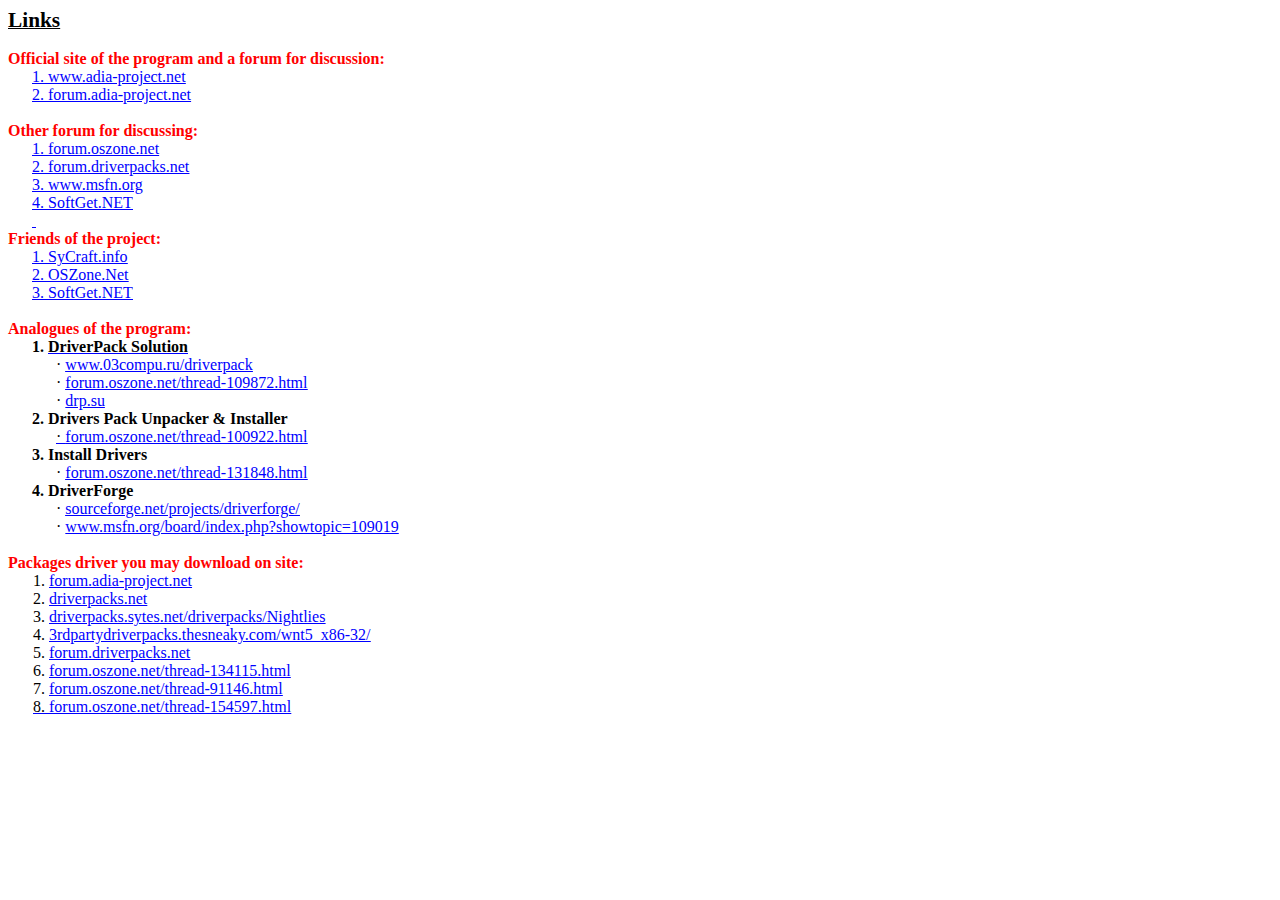
<file: Tools/Docs/0409/Links.html>
<html xmlns:ns0="http://schemas.microsoft.com/office/2004/12/omml">

<head>
<meta http-equiv=Content-Type content="text/html; charset=us-ascii">
<meta name=Generator content="Microsoft Word 11 (filtered)">
<title>Links</title>
<style>
<!--p.MSONORMAL
	{mso-style-unhide:no;
	mso-style-qformat:yes;}
li.MSONORMAL
	{mso-style-unhide:no;
	mso-style-qformat:yes;}
div.MSONORMAL
	{mso-style-unhide:no;
	mso-style-qformat:yes;}
h1
	{mso-style-priority:9;
	mso-style-unhide:no;
	mso-style-qformat:yes;}
h2
	{mso-style-priority:9;
	mso-style-qformat:yes;}
h3
	{mso-style-priority:9;
	mso-style-qformat:yes;}
a:link
	{mso-style-priority:99;}
span.MSOHYPERLINK
	{mso-style-priority:99;}
a:visited
	{mso-style-priority:99;}
span.MSOHYPERLINKFOLLOWED
	{mso-style-priority:99;}
p.MSOLISTPARAGRAPH
	{mso-style-priority:34;
	mso-style-unhide:no;
	mso-style-qformat:yes;}
li.MSOLISTPARAGRAPH
	{mso-style-priority:34;
	mso-style-unhide:no;
	mso-style-qformat:yes;}
div.MSOLISTPARAGRAPH
	{mso-style-priority:34;
	mso-style-unhide:no;
	mso-style-qformat:yes;}
p.MSOLISTPARAGRAPHCXSPFIRST
	{mso-style-priority:34;
	mso-style-unhide:no;
	mso-style-qformat:yes;}
li.MSOLISTPARAGRAPHCXSPFIRST
	{mso-style-priority:34;
	mso-style-unhide:no;
	mso-style-qformat:yes;}
div.MSOLISTPARAGRAPHCXSPFIRST
	{mso-style-priority:34;
	mso-style-unhide:no;
	mso-style-qformat:yes;}
p.MSOLISTPARAGRAPHCXSPMIDDLE
	{mso-style-priority:34;
	mso-style-unhide:no;
	mso-style-qformat:yes;}
li.MSOLISTPARAGRAPHCXSPMIDDLE
	{mso-style-priority:34;
	mso-style-unhide:no;
	mso-style-qformat:yes;}
div.MSOLISTPARAGRAPHCXSPMIDDLE
	{mso-style-priority:34;
	mso-style-unhide:no;
	mso-style-qformat:yes;}
p.MSOLISTPARAGRAPHCXSPLAST
	{mso-style-priority:34;
	mso-style-unhide:no;
	mso-style-qformat:yes;}
li.MSOLISTPARAGRAPHCXSPLAST
	{mso-style-priority:34;
	mso-style-unhide:no;
	mso-style-qformat:yes;}
div.MSOLISTPARAGRAPHCXSPLAST
	{mso-style-priority:34;
	mso-style-unhide:no;
	mso-style-qformat:yes;}
span.1
	{mso-style-priority:9;
	mso-style-unhide:no;}
span.2
	{mso-style-priority:9;
	mso-style-unhide:no;}
span.3
	{mso-style-priority:9;
	mso-style-unhide:no;}
.MSOCHPDEFAULT
	{mso-default-props:yes;}
table.MSONORMALTABLE
	{mso-style-priority:99;
	mso-style-qformat:yes;}

 /* Font Definitions */
 @font-face
	{font-family:Calibri;
	panose-1:2 15 5 2 2 2 4 3 2 4;}
@font-face
	{font-family:Cambria;
	panose-1:2 4 5 3 5 4 6 3 2 4;}
 /* Style Definitions */
 p.MsoNormal, li.MsoNormal, div.MsoNormal
	{margin-top:0cm;
	margin-right:0cm;
	margin-bottom:10.0pt;
	margin-left:0cm;
	line-height:115%;
	font-size:11.0pt;
	font-family:Calibri;}
h1
	{margin-top:24.0pt;
	margin-right:0cm;
	margin-bottom:0cm;
	margin-left:0cm;
	margin-bottom:.0001pt;
	line-height:115%;
	page-break-after:avoid;
	font-size:10.0pt;
	font-family:Cambria;
	color:#365F91;}
h2
	{margin-top:10.0pt;
	margin-right:0cm;
	margin-bottom:0cm;
	margin-left:0cm;
	margin-bottom:.0001pt;
	line-height:115%;
	page-break-after:avoid;
	font-size:10.0pt;
	font-family:Cambria;
	color:#4F81BD;}
h3
	{margin-top:10.0pt;
	margin-right:0cm;
	margin-bottom:0cm;
	margin-left:0cm;
	margin-bottom:.0001pt;
	line-height:115%;
	page-break-after:avoid;
	font-size:10.0pt;
	font-family:Cambria;
	color:#4F81BD;}
a:link, span.MsoHyperlink
	{color:blue;
	text-decoration:underline;}
a:visited, span.MsoHyperlinkFollowed
	{color:purple;
	text-decoration:underline;}
p.msolistparagraph, li.msolistparagraph, div.msolistparagraph
	{margin-top:0cm;
	margin-right:0cm;
	margin-bottom:10.0pt;
	margin-left:36.0pt;
	line-height:115%;
	font-size:11.0pt;
	font-family:Calibri;}
p.msolistparagraphcxspfirst, li.msolistparagraphcxspfirst, div.msolistparagraphcxspfirst
	{margin-top:0cm;
	margin-right:0cm;
	margin-bottom:0cm;
	margin-left:36.0pt;
	margin-bottom:.0001pt;
	line-height:115%;
	font-size:11.0pt;
	font-family:Calibri;}
p.msolistparagraphcxspmiddle, li.msolistparagraphcxspmiddle, div.msolistparagraphcxspmiddle
	{margin-top:0cm;
	margin-right:0cm;
	margin-bottom:0cm;
	margin-left:36.0pt;
	margin-bottom:.0001pt;
	line-height:115%;
	font-size:11.0pt;
	font-family:Calibri;}
p.msolistparagraphcxsplast, li.msolistparagraphcxsplast, div.msolistparagraphcxsplast
	{margin-top:0cm;
	margin-right:0cm;
	margin-bottom:10.0pt;
	margin-left:36.0pt;
	line-height:115%;
	font-size:11.0pt;
	font-family:Calibri;}
p.msonormalcxspmiddle, li.msonormalcxspmiddle, div.msonormalcxspmiddle
	{margin-right:0cm;
	margin-left:0cm;
	font-size:12.0pt;
	font-family:"Times New Roman";}
p.msonormalcxsplast, li.msonormalcxsplast, div.msonormalcxsplast
	{margin-right:0cm;
	margin-left:0cm;
	font-size:12.0pt;
	font-family:"Times New Roman";}
span.1
	{font-family:Cambria;
	color:#365F91;
	font-weight:bold;}
span.2
	{font-family:Cambria;
	color:#4F81BD;
	font-weight:bold;}
span.3
	{font-family:Cambria;
	color:#4F81BD;
	font-weight:bold;}
@page Section1
	{size:595.3pt 841.9pt;
	margin:2.0cm 42.5pt 2.0cm 3.0cm;}
div.Section1
	{page:Section1;}
-->
</style>

<link rel=themeData href="file:///C:\CEF645D3\Links.files\themedata.thmx">
<link rel=colorSchemeMapping
href="file:///C:\CEF645D3\Links.files\colorschememapping.xml">
</head>

<body lang=RU link=blue vlink=purple>

<div class=Section1>

<p class=MsoNormal style='margin-bottom:0cm;margin-bottom:.0001pt;line-height:
normal'><b><u><span lang=EN-US style='font-size:16.0pt'>Links</span></u></b></p>

<p class=MsoNormal style='margin-bottom:0cm;margin-bottom:.0001pt;line-height:
normal'><span lang=EN-US>&nbsp;</span></p>

<p class=MsoNormal style='margin-bottom:0cm;margin-bottom:.0001pt;line-height:
normal'><b><span lang=EN-US style='font-size:12.0pt;color:red'>Official site of
the program and a forum for discussion:</span></b></p>

<p class=MsoNormal style='margin-top:0cm;margin-right:0cm;margin-bottom:0cm;
margin-left:44.25pt;margin-bottom:.0001pt;text-indent:-26.25pt;line-height:
normal'><span class=MsoHyperlink><span lang=EN-US style='font-size:12.0pt;
text-decoration:none'>1. <a href="http://www.adia-project.net/"><span
style='text-decoration:none'>www.adia-project.net</span></a></span></span></p>

<p class=MsoNormal style='margin-top:0cm;margin-right:0cm;margin-bottom:0cm;
margin-left:44.25pt;margin-bottom:.0001pt;text-indent:-26.25pt;line-height:
normal'><span class=MsoHyperlink><span lang=EN-US style='font-size:12.0pt;
text-decoration:none'>2. <a href="http://forum.adia-project.net/"><span
style='text-decoration:none'>forum.adia-project.net</span></a></span></span></p>

<p class=MsoNormal style='margin-bottom:0cm;margin-bottom:.0001pt;line-height:
normal'><span lang=EN-US style='font-size:12.0pt'>&nbsp;</span></p>

<p class=MsoNormal style='margin-bottom:0cm;margin-bottom:.0001pt;line-height:
normal'><b><span lang=EN-US style='font-size:12.0pt;color:red'>Other forum for
discussing:</span></b></p>

<p class=MsoNormal style='margin-top:0cm;margin-right:0cm;margin-bottom:0cm;
margin-left:44.25pt;margin-bottom:.0001pt;text-indent:-26.25pt;line-height:
normal'><span class=MsoHyperlink><span lang=EN-US style='font-size:12.0pt;
text-decoration:none'>1. </span></span><span class=MsoHyperlink><span
style='font-size:12.0pt;text-decoration:none'><a
href="http://forum.oszone.net/thread-139908.html"><span lang=EN-US
style='text-decoration:none'>forum.oszone.net</span></a></span></span></p>

<p class=msolistparagraph style='margin-top:0cm;margin-right:0cm;margin-bottom:
0cm;margin-left:44.25pt;margin-bottom:.0001pt;text-indent:-26.25pt;line-height:
normal'><span class=MsoHyperlink><span lang=EN-US style='font-size:12.0pt;
text-decoration:none'>2. </span></span><span class=MsoHyperlink><span
style='font-size:12.0pt;text-decoration:none'><a
href="http://forum.driverpacks.net/viewtopic.php?id=4206"><span lang=EN-US
style='text-decoration:none'>forum.driverpacks.net</span></a></span></span></p>

<p class=msolistparagraph style='margin-top:0cm;margin-right:0cm;margin-bottom:
0cm;margin-left:44.25pt;margin-bottom:.0001pt;text-indent:-26.25pt;line-height:
normal'><span class=MsoHyperlink><span lang=EN-US style='font-size:12.0pt;
text-decoration:none'>3. </span></span><span class=MsoHyperlink><span
style='font-size:12.0pt;text-decoration:none'><a
href="http://www.msfn.org/board/topic/141227-drivers-installer-assistant/"><span
lang=EN-US style='text-decoration:none'>www.msfn.org</span></a></span></span></p>

<p class=msolistparagraph style='margin-top:0cm;margin-right:0cm;margin-bottom:
0cm;margin-left:44.25pt;margin-bottom:.0001pt;text-indent:-26.25pt;line-height:
normal'><span class=MsoHyperlink><span lang=EN-US style='font-size:12.0pt;
text-decoration:none'>4. </span></span><span class=MsoHyperlink><span
style='font-size:12.0pt;text-decoration:none'><a
href="http://softget.net/drivers/802/"><span lang=EN-US style='text-decoration:
none'>SoftGet.NET</span></a></span></span></p>

<p class=msolistparagraph style='margin-top:0cm;margin-right:0cm;margin-bottom:
0cm;margin-left:18.0pt;margin-bottom:.0001pt;line-height:normal'><span
class=MsoHyperlink><span lang=EN-US style='font-size:12.0pt;text-decoration:
none'>&nbsp;</span></span></p>

<p class=MsoNormal style='margin-bottom:0cm;margin-bottom:.0001pt;line-height:
normal'><b><span lang=EN-US style='font-size:12.0pt;color:red'>Friends of the
project:</span></b></p>

<p class=msolistparagraph style='margin-top:0cm;margin-right:0cm;margin-bottom:
0cm;margin-left:44.25pt;margin-bottom:.0001pt;text-indent:-26.25pt;line-height:
normal'><span class=MsoHyperlink><span lang=EN-US style='font-size:12.0pt;
text-decoration:none'>1. </span></span><span class=MsoHyperlink><span
style='font-size:12.0pt;text-decoration:none'><a href="http://sycraft.info/"><span
lang=EN-US style='text-decoration:none'>SyCraft.info</span></a></span></span></p>

<p class=msolistparagraph style='margin-top:0cm;margin-right:0cm;margin-bottom:
0cm;margin-left:44.25pt;margin-bottom:.0001pt;text-indent:-26.25pt;line-height:
normal'><span class=MsoHyperlink><span lang=EN-US style='font-size:12.0pt;
text-decoration:none'>2. </span></span><span class=MsoHyperlink><span
style='font-size:12.0pt;text-decoration:none'><a href="http://oszone.net/"><span
lang=EN-US style='text-decoration:none'>OSZone.Net</span></a></span></span></p>

<p class=msolistparagraph style='margin-top:0cm;margin-right:0cm;margin-bottom:
0cm;margin-left:44.25pt;margin-bottom:.0001pt;text-indent:-26.25pt;line-height:
normal'><span class=MsoHyperlink><span lang=EN-US style='font-size:12.0pt;
text-decoration:none'>3. </span></span><span class=MsoHyperlink><span
style='font-size:12.0pt;text-decoration:none'><a
href="http://softget.net/drivers/802/"><span lang=EN-US style='text-decoration:
none'>SoftGet.NET</span></a></span></span></p>

<p class=msolistparagraph style='margin:0cm;margin-bottom:.0001pt;line-height:
normal'><span lang=EN-US style='font-size:12.0pt'>&nbsp;</span></p>

<p class=MsoNormal style='margin-bottom:0cm;margin-bottom:.0001pt;line-height:
normal'><b><span lang=EN-US style='font-size:12.0pt;color:red'>Analogues of the
program:</span></b></p>

<p class=msolistparagraph style='margin-top:0cm;margin-right:0cm;margin-bottom:
0cm;margin-left:44.25pt;margin-bottom:.0001pt;text-indent:-26.25pt;line-height:
normal'><b><span lang=EN-US style='font-size:12.0pt'>1. </span></b><b><span
style='font-size:12.0pt'><a href="http://drp.su"><span lang=EN-US
style='color:windowtext;text-decoration:none'>DriverPack Solution</span></a></span></b></p>

<p class=MsoNormal style='margin-top:0cm;margin-right:0cm;margin-bottom:0cm;
margin-left:54.0pt;margin-bottom:.0001pt;text-indent:-18.0pt;line-height:normal'><span
lang=EN-US style='font-size:12.0pt'>&middot; </span><span class=MsoHyperlink><span
style='font-size:12.0pt;text-decoration:none'><a
href="http://www.03compu.ru/driverpack"><span lang=EN-US style='text-decoration:
none'>www.03compu.ru/driverpack</span></a></span></span></p>

<p class=msonormalcxspmiddle style='margin-top:0cm;margin-right:0cm;margin-bottom:
0cm;margin-left:54.0pt;margin-bottom:.0001pt;text-indent:-18.0pt'><span
lang=EN-US style='font-family:Calibri'>&middot; </span><span
class=MsoHyperlink><span style='font-family:Calibri;text-decoration:none'><a
href="http://forum.oszone.net/thread-109872.html"><span lang=EN-US
style='text-decoration:none'>forum.oszone.net/thread-109872.html</span></a></span></span></p>

<p class=msonormalcxsplast style='margin-top:0cm;margin-right:0cm;margin-bottom:
0cm;margin-left:54.0pt;margin-bottom:.0001pt;text-indent:-18.0pt'><span
lang=EN-US style='font-family:Calibri'>&middot; <a href="http://drp.su/"><span
style='text-decoration:none'>drp.su</span></a></span></p>

<p class=msolistparagraph style='margin-top:0cm;margin-right:0cm;margin-bottom:
0cm;margin-left:44.25pt;margin-bottom:.0001pt;text-indent:-26.25pt;line-height:
normal'><b><span lang=EN-US style='font-size:12.0pt'>2. Drivers Pack Unpacker
&amp; Installer</span></b></p>

<p class=msonormalcxsplast style='margin-top:0cm;margin-right:0cm;margin-bottom:
0cm;margin-left:54.0pt;margin-bottom:.0001pt;text-indent:-18.0pt'><span
class=MsoHyperlink><span lang=EN-US style='font-family:Calibri;color:windowtext;
text-decoration:none'>&middot; </span></span><span class=MsoHyperlink><span
style='font-family:Calibri;text-decoration:none'><a
href="http://forum.oszone.net/thread-100922.html"><span lang=EN-US
style='text-decoration:none'>forum.oszone.net/thread-100922.html</span></a></span></span></p>

<p class=msolistparagraph style='margin-top:0cm;margin-right:0cm;margin-bottom:
0cm;margin-left:44.25pt;margin-bottom:.0001pt;text-indent:-26.25pt;line-height:
normal'><b><span lang=EN-US style='font-size:12.0pt'>3. Install Drivers</span></b></p>

<p class=MsoNormal style='margin-top:0cm;margin-right:0cm;margin-bottom:0cm;
margin-left:54.0pt;margin-bottom:.0001pt;text-indent:-18.0pt;line-height:normal'><span
lang=EN-US style='font-size:12.0pt'>&middot; </span><span class=MsoHyperlink><span
style='font-size:12.0pt;text-decoration:none'><a
href="http://forum.oszone.net/thread-131848.html"><span lang=EN-US
style='text-decoration:none'>forum.oszone.net/thread-131848.html</span></a></span></span></p>

<p class=msolistparagraph style='margin-top:0cm;margin-right:0cm;margin-bottom:
0cm;margin-left:44.25pt;margin-bottom:.0001pt;text-indent:-26.25pt;line-height:
normal'><b><span lang=EN-US style='font-size:12.0pt'>4. DriverForge</span></b></p>

<p class=MsoNormal style='margin-top:0cm;margin-right:0cm;margin-bottom:0cm;
margin-left:54.0pt;margin-bottom:.0001pt;text-indent:-18.0pt;line-height:normal'><span
lang=EN-US style='font-size:12.0pt'>&middot; </span><span class=MsoHyperlink><span
style='font-size:12.0pt;text-decoration:none'><a
href="http://sourceforge.net/projects/driverforge/"><span lang=EN-US
style='text-decoration:none'>sourceforge.net/projects/driverforge/</span></a></span></span></p>

<p class=msonormalcxspmiddle style='margin-top:0cm;margin-right:0cm;margin-bottom:
0cm;margin-left:54.0pt;margin-bottom:.0001pt;text-indent:-18.0pt'><span
lang=EN-US style='font-family:Calibri'>&middot; <a
href="http://www.msfn.org/board/index.php?showtopic=109019"><span
style='text-decoration:none'>www.msfn.org/board/index.php?showtopic=109019</span></a></span></p>

<p class=MsoNormal style='margin-bottom:0cm;margin-bottom:.0001pt;line-height:
normal'><span lang=EN-US style='font-size:12.0pt'>&nbsp;</span></p>

<p class=MsoNormal style='margin-bottom:0cm;margin-bottom:.0001pt;line-height:
normal'><b><span lang=EN-US style='font-size:12.0pt;color:red'>Packages driver you
may download on site:</span></b></p>

<p class=msolistparagraph style='margin-top:0cm;margin-right:0cm;margin-bottom:
0cm;margin-left:45.0pt;margin-bottom:.0001pt;text-indent:-26.25pt;line-height:
normal'><span lang=EN-US style='font-size:12.0pt'>1. </span><span
style='font-size:12.0pt'><a
href="http://forum.adia-project.net/index.php?topic=789.0"><span lang=EN-US
style='text-decoration:none'>forum.adia-project.net</span></a></span></p>

<p class=msolistparagraph style='margin-top:0cm;margin-right:0cm;margin-bottom:
0cm;margin-left:45.0pt;margin-bottom:.0001pt;text-indent:-26.25pt;line-height:
normal'><span lang=EN-US style='font-size:12.0pt'>2. </span><span
class=MsoHyperlink><span style='font-size:12.0pt;text-decoration:none'><a
href="http://driverpacks.net/"><span lang=EN-US style='text-decoration:none'>driverpacks.net</span></a></span></span></p>

<p class=MsoNormal style='margin-top:0cm;margin-right:0cm;margin-bottom:0cm;
margin-left:45.0pt;margin-bottom:.0001pt;text-indent:-26.25pt;line-height:normal'><span
lang=EN-US style='font-size:12.0pt'>3. </span><span class=MsoHyperlink><span
style='font-size:12.0pt;text-decoration:none'><a
href="http://driverpacks.sytes.net/driverpacks/Nightlies"><span lang=EN-US
style='text-decoration:none'>driverpacks.sytes.net/driverpacks/Nightlies</span></a></span></span></p>

<p class=msonormalcxspmiddle style='margin-top:0cm;margin-right:0cm;margin-bottom:
0cm;margin-left:45.0pt;margin-bottom:.0001pt;text-indent:-26.25pt'><span
lang=EN-US style='font-family:Calibri'>4. </span><span class=MsoHyperlink><span
style='font-family:Calibri;text-decoration:none'><a
href="http://3rdpartydriverpacks.thesneaky.com/wnt5_x86-32/"><span lang=EN-US
style='text-decoration:none'>3rdpartydriverpacks.thesneaky.com/wnt5_x86-32/</span></a></span></span></p>

<p class=msonormalcxspmiddle style='margin-top:0cm;margin-right:0cm;margin-bottom:
0cm;margin-left:45.0pt;margin-bottom:.0001pt;text-indent:-26.25pt'><span
lang=EN-US style='font-family:Calibri'>5. </span><span class=MsoHyperlink><span
style='font-family:Calibri;text-decoration:none'><a
href="http://forum.driverpacks.net/"><span lang=EN-US style='text-decoration:
none'>forum.driverpacks.net</span></a></span></span></p>

<p class=msonormalcxspmiddle style='margin-top:0cm;margin-right:0cm;margin-bottom:
0cm;margin-left:45.0pt;margin-bottom:.0001pt;text-indent:-26.25pt'><span
lang=EN-US style='font-family:Calibri'>6. </span><span class=MsoHyperlink><span
style='font-family:Calibri;text-decoration:none'><a
href="http://forum.oszone.net/thread-134115.html"><span lang=EN-US
style='text-decoration:none'>forum.oszone.net/thread-134115.html</span></a></span></span></p>

<p class=msonormalcxspmiddle style='margin-top:0cm;margin-right:0cm;margin-bottom:
0cm;margin-left:45.0pt;margin-bottom:.0001pt;text-indent:-26.25pt'><span
lang=EN-US style='font-family:Calibri'>7. </span><span class=MsoHyperlink><span
style='font-family:Calibri;text-decoration:none'><a
href="http://forum.oszone.net/thread-91146.html"><span lang=EN-US
style='text-decoration:none'>forum.oszone.net/thread-91146.html</span></a></span></span></p>

<p class=msonormalcxspmiddle style='margin-top:0cm;margin-right:0cm;margin-bottom:
0cm;margin-left:45.0pt;margin-bottom:.0001pt;text-indent:-26.25pt'><span
class=MsoHyperlink><span lang=EN-US style='font-family:Calibri;color:windowtext;
text-decoration:none'>8. </span></span><span class=MsoHyperlink><span
style='font-family:Calibri;color:windowtext;text-decoration:none'><a
href="http://forum.oszone.net/thread-154597.html"><span lang=EN-US
style='text-decoration:none'>forum.oszone.net/thread-154597.html</span></a></span></span></p>

<p class=msonormalcxspmiddle style='margin:0cm;margin-bottom:.0001pt'><span
lang=EN-US style='font-family:Calibri'>&nbsp;</span></p>

</div>

</body>

</html>
</file>
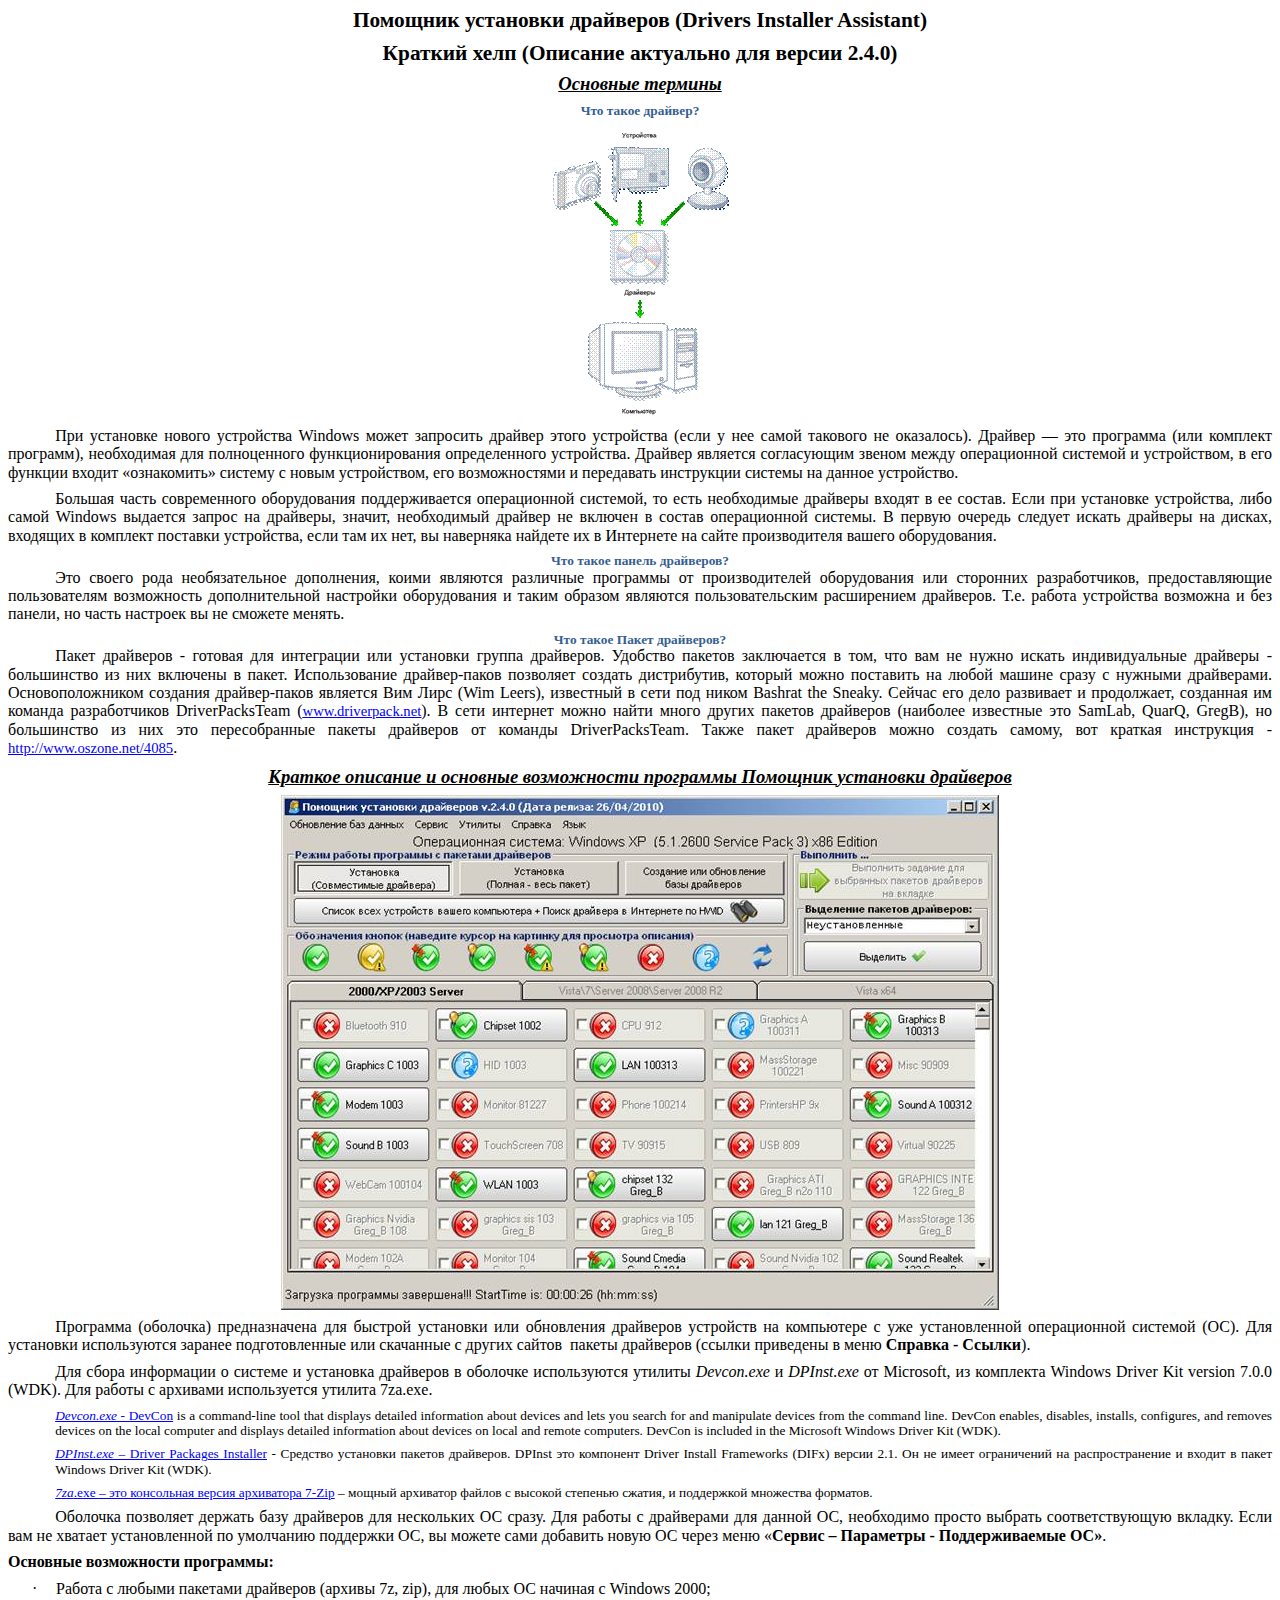
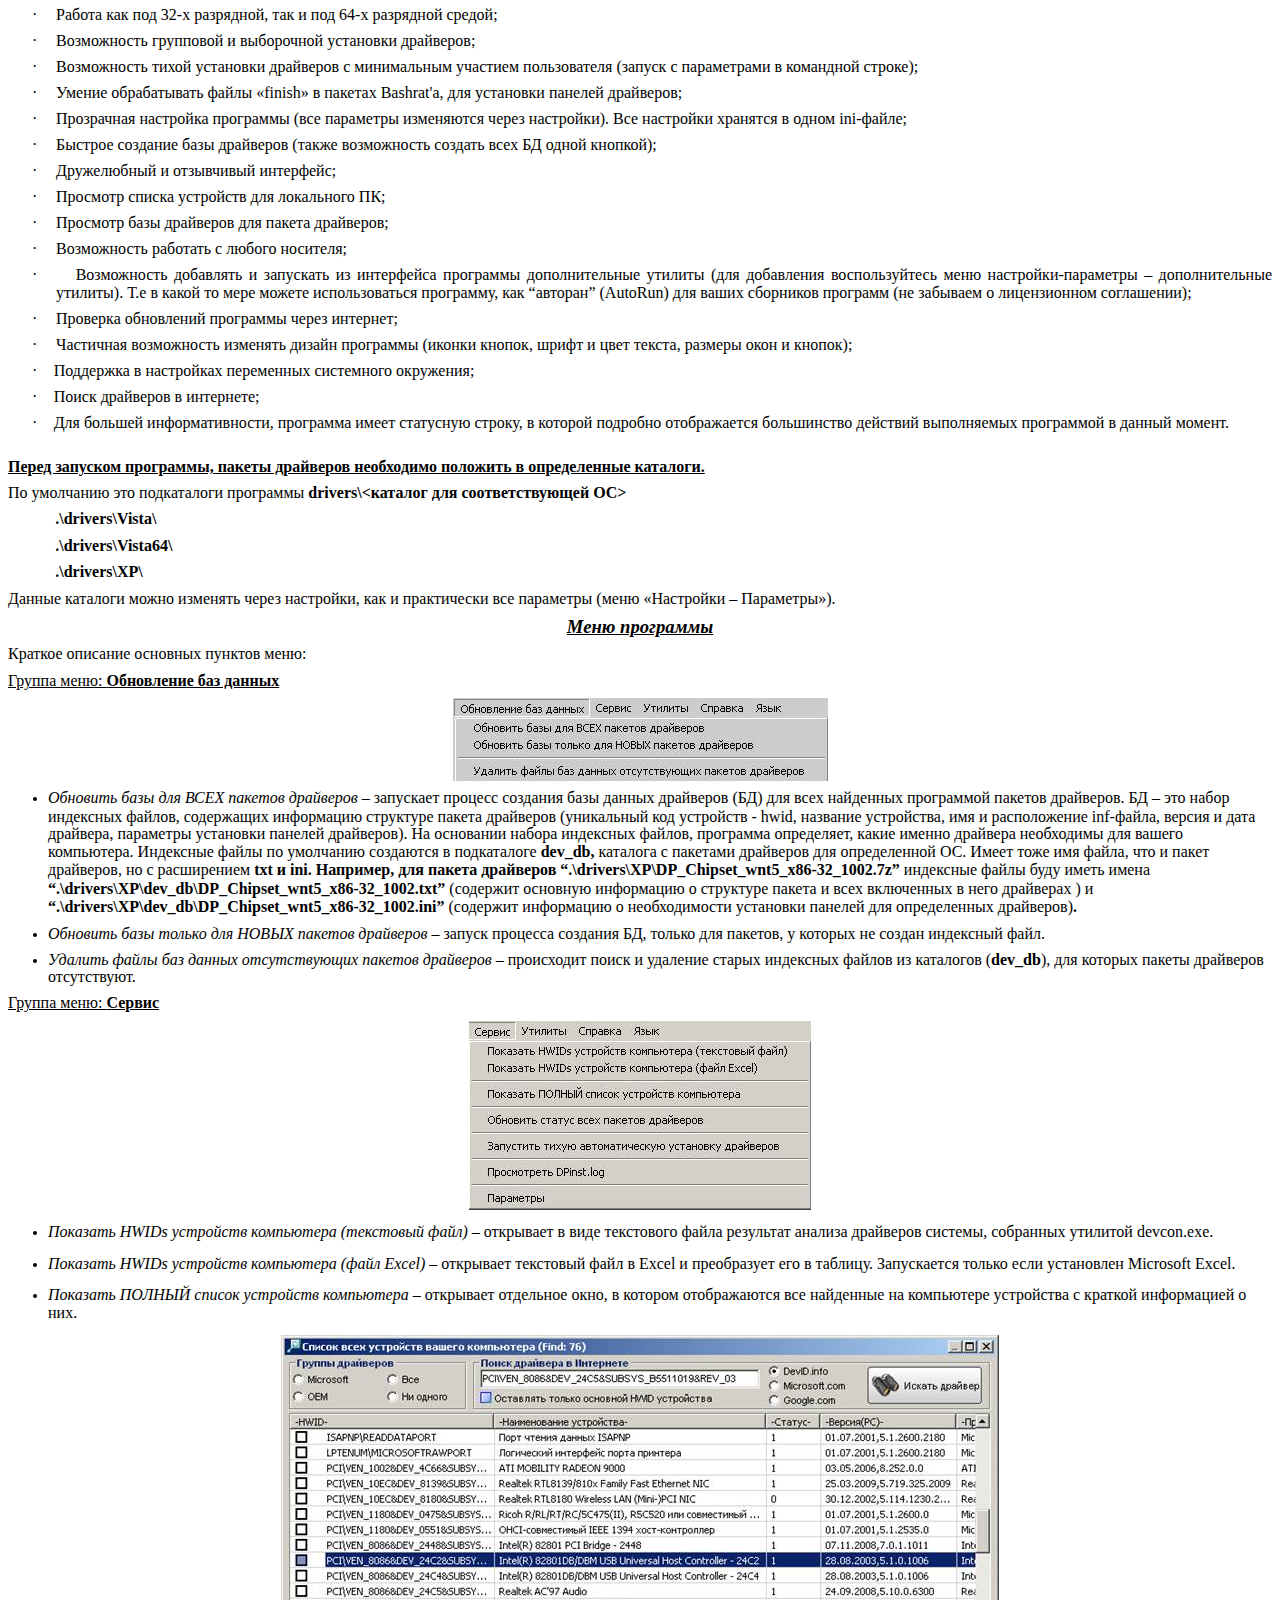
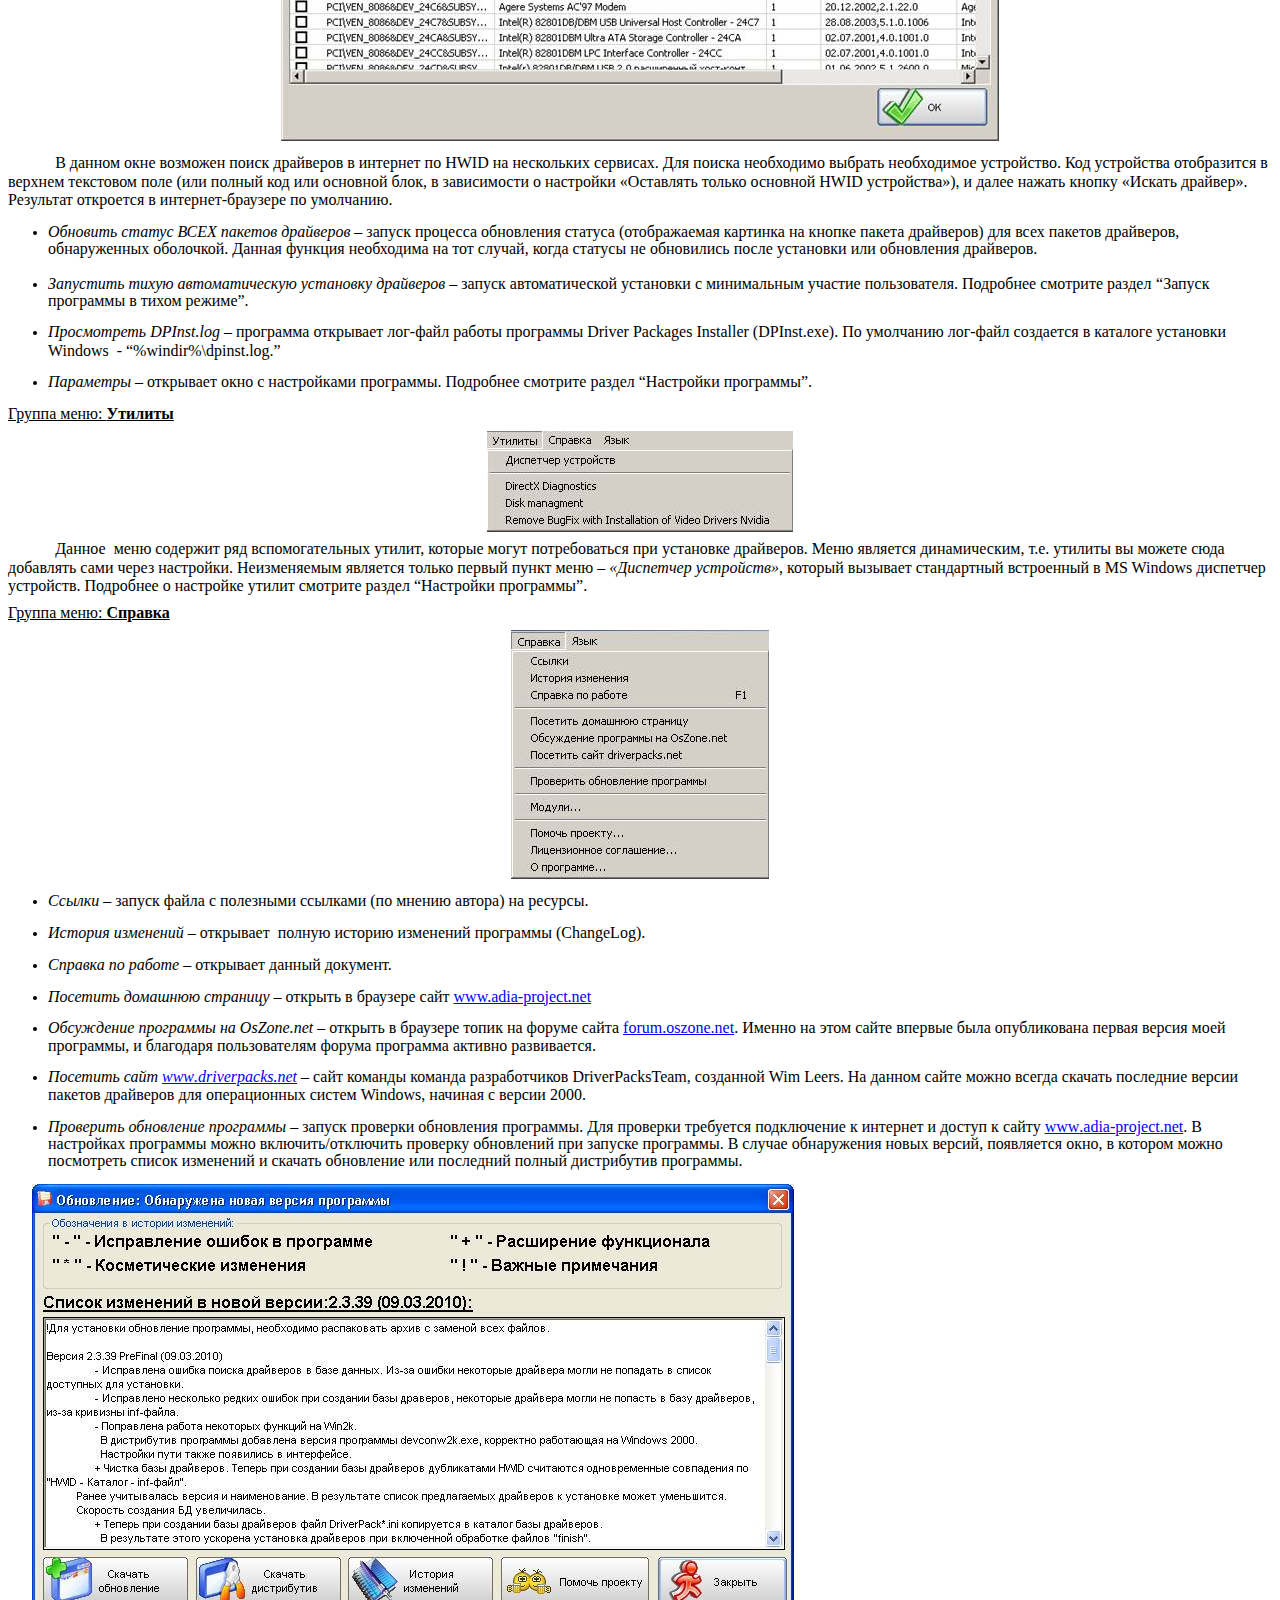
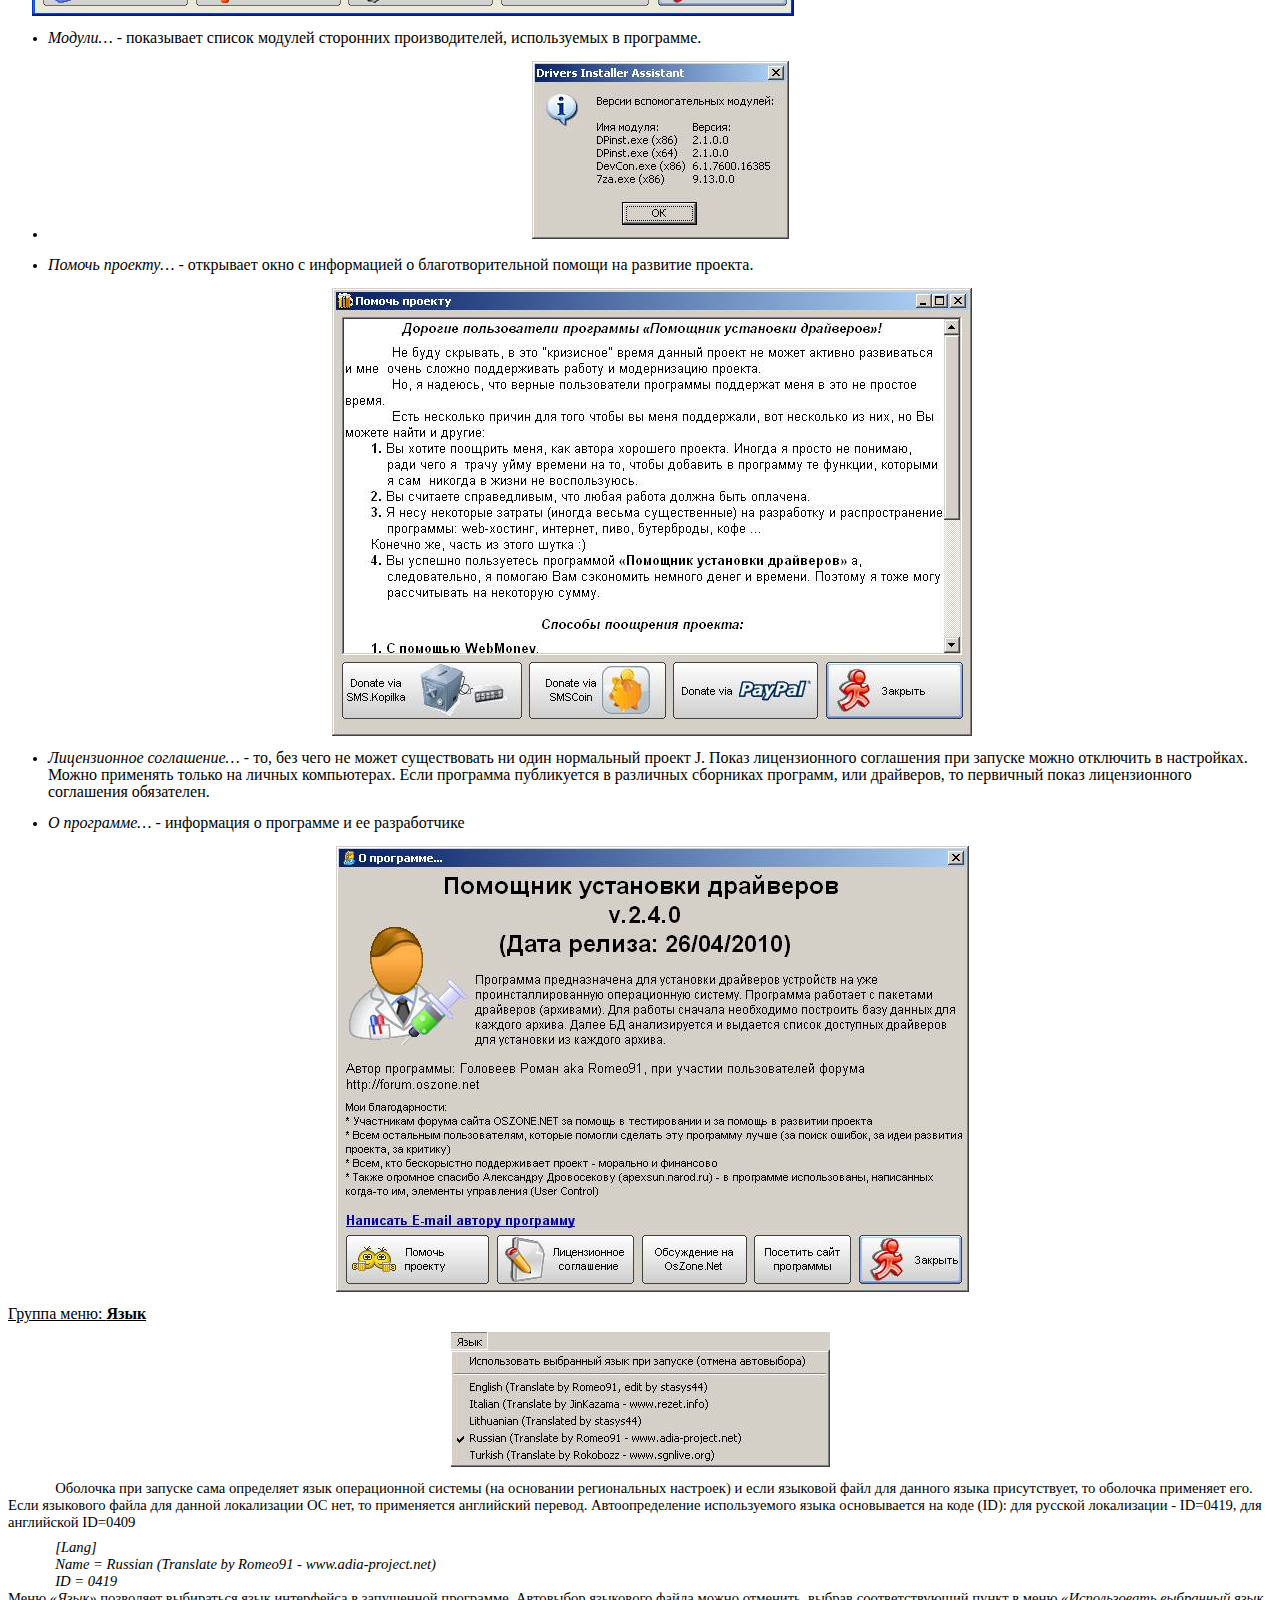
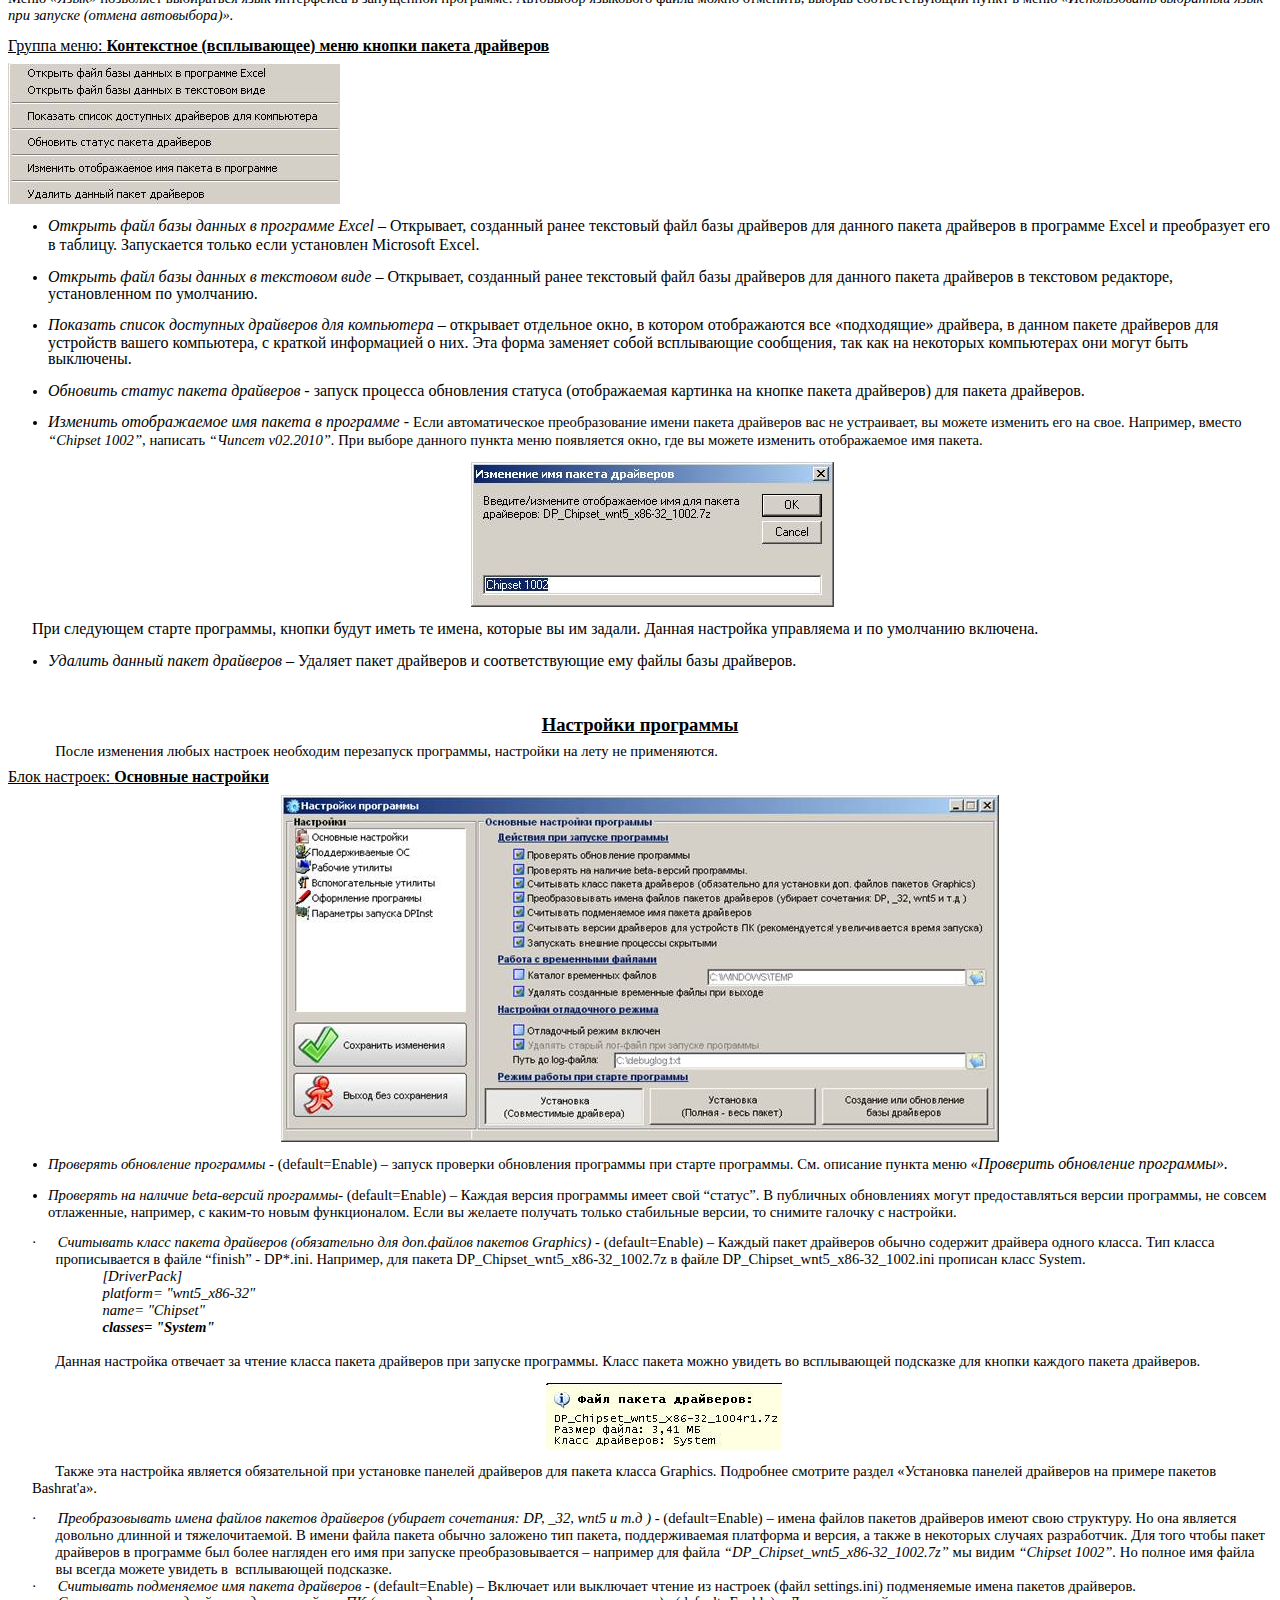
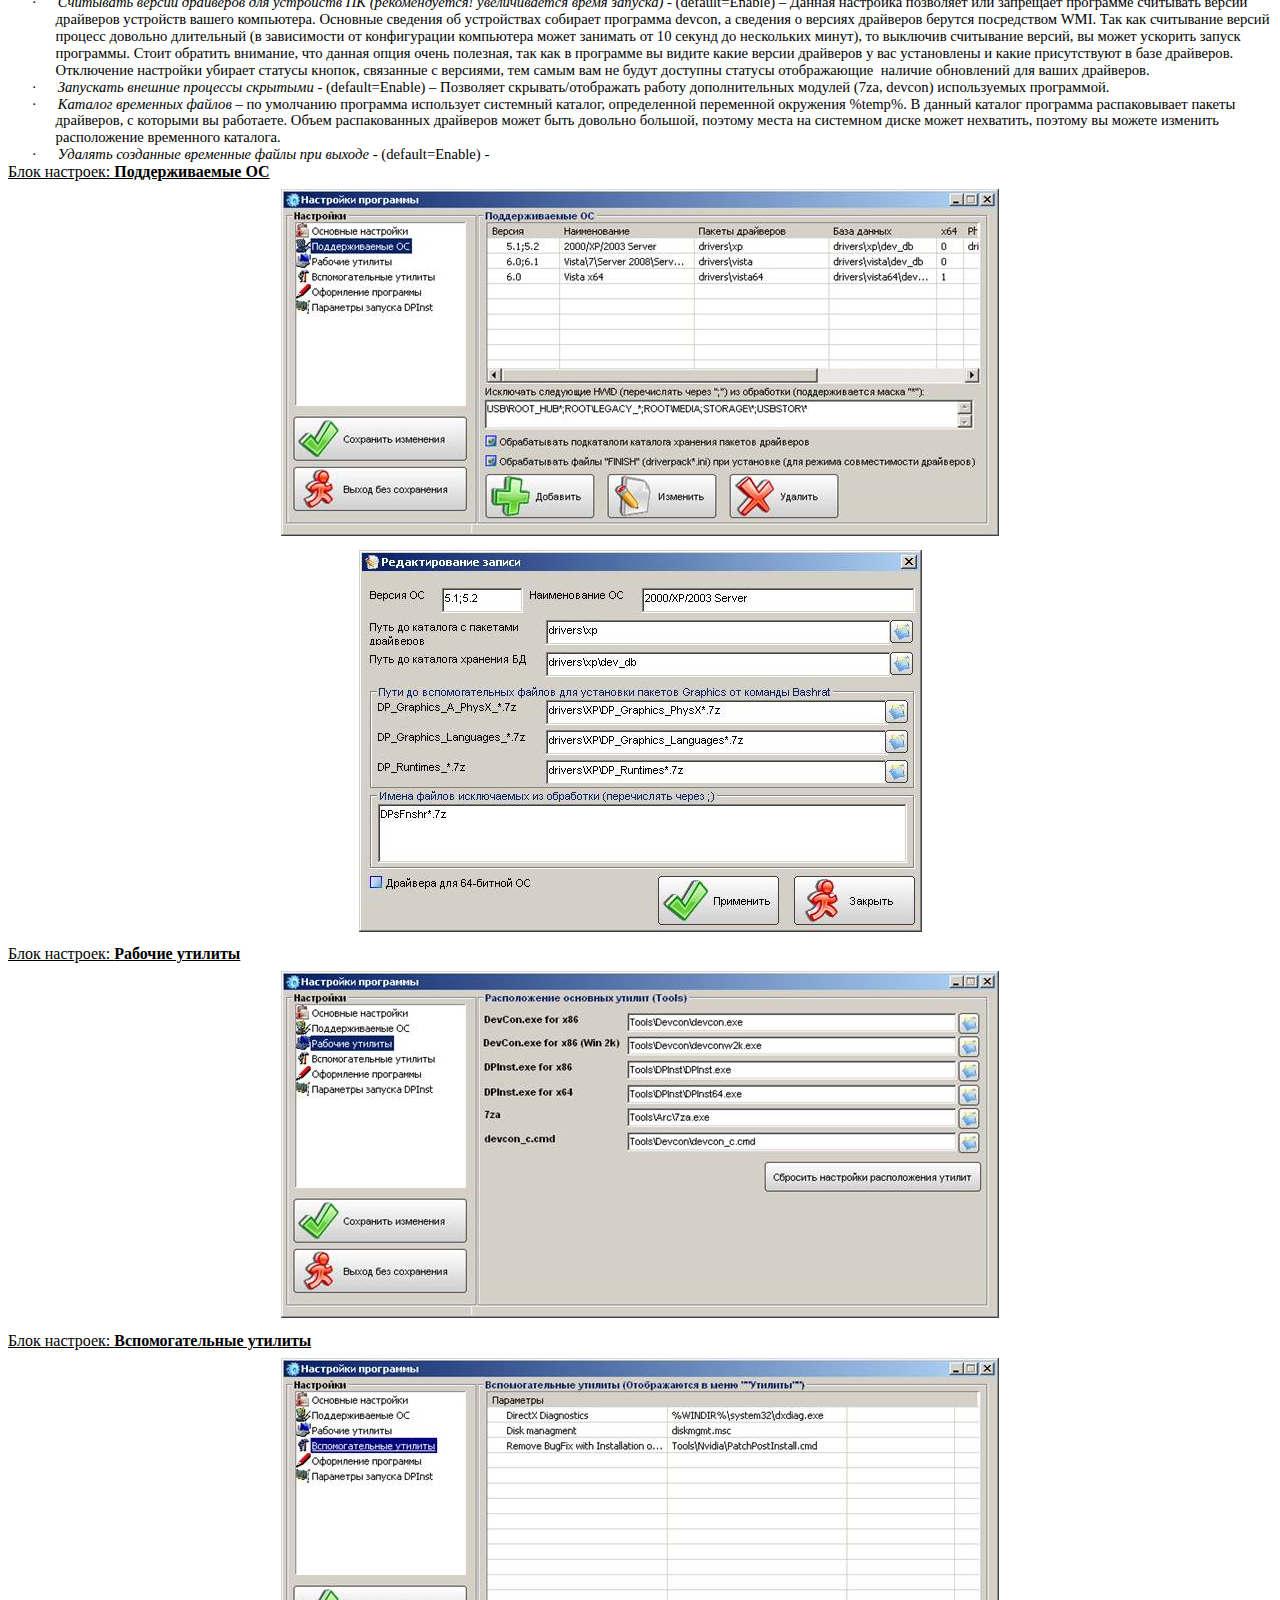
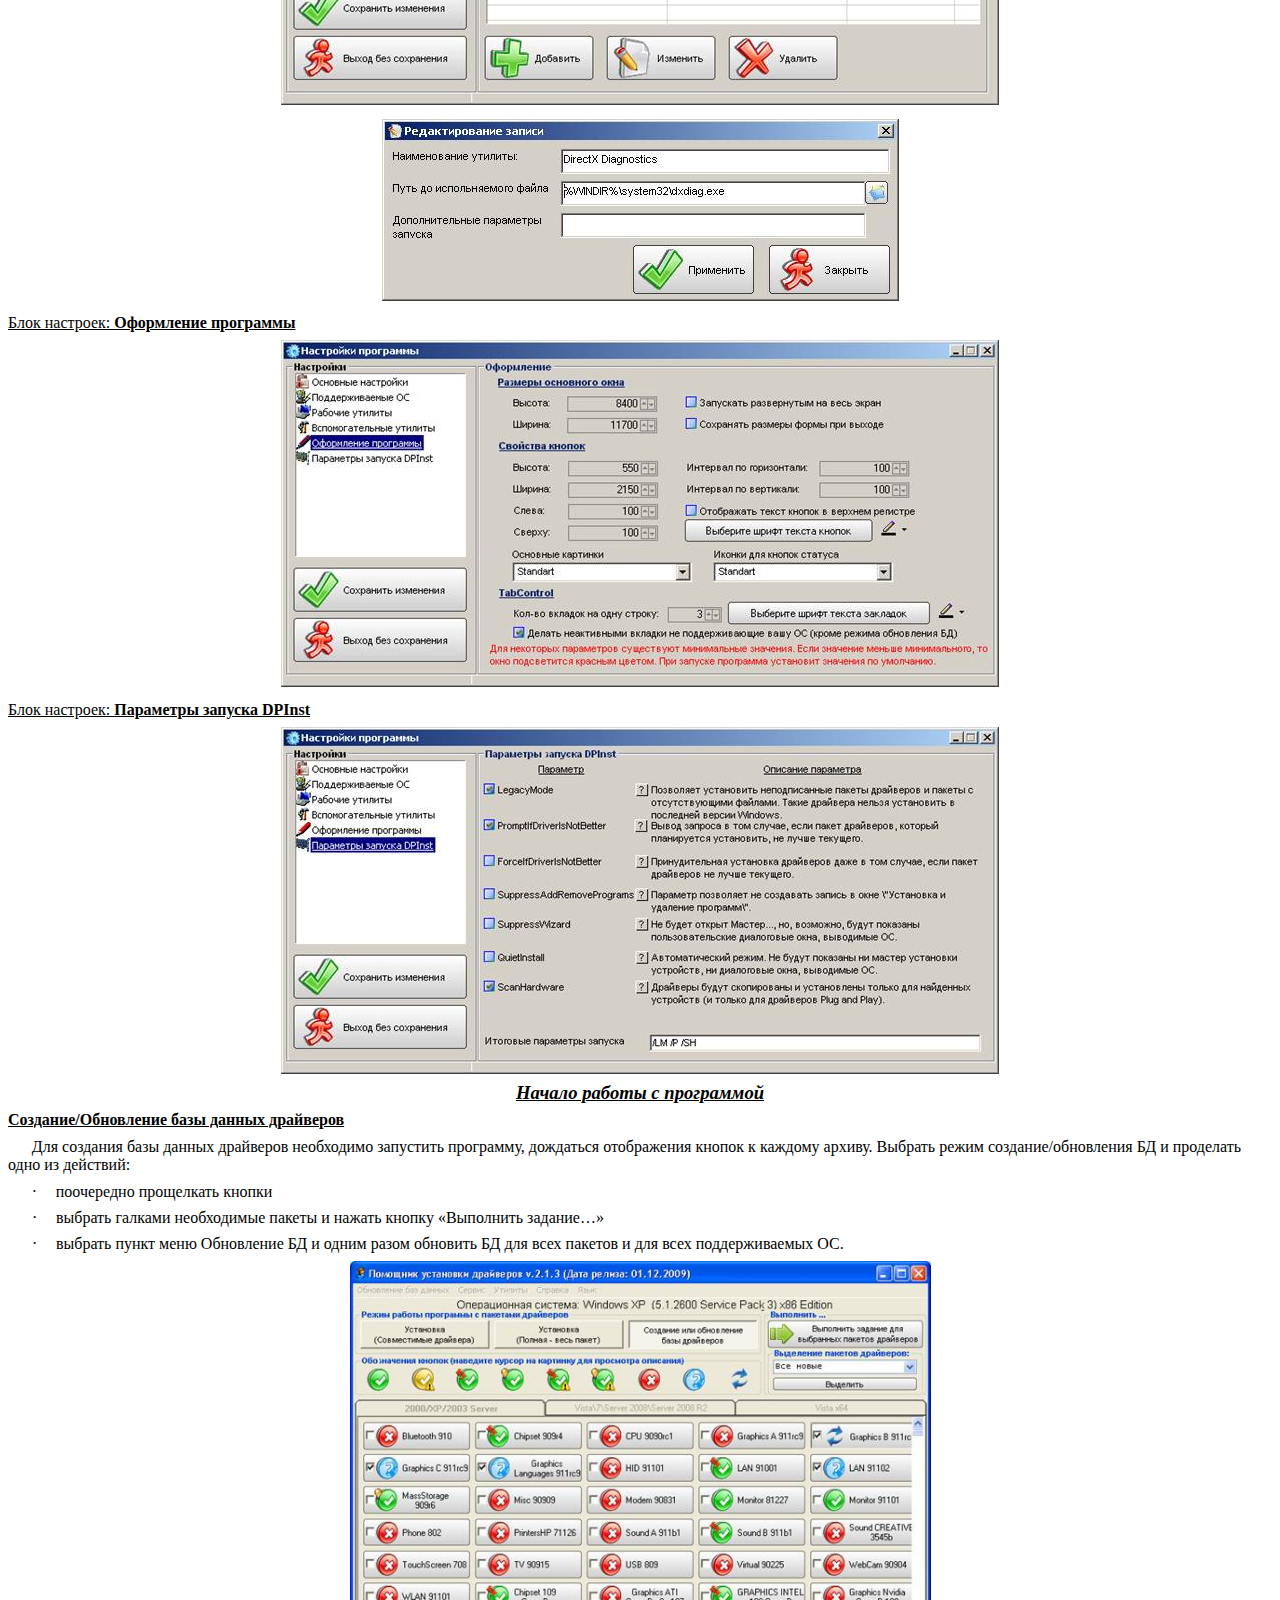
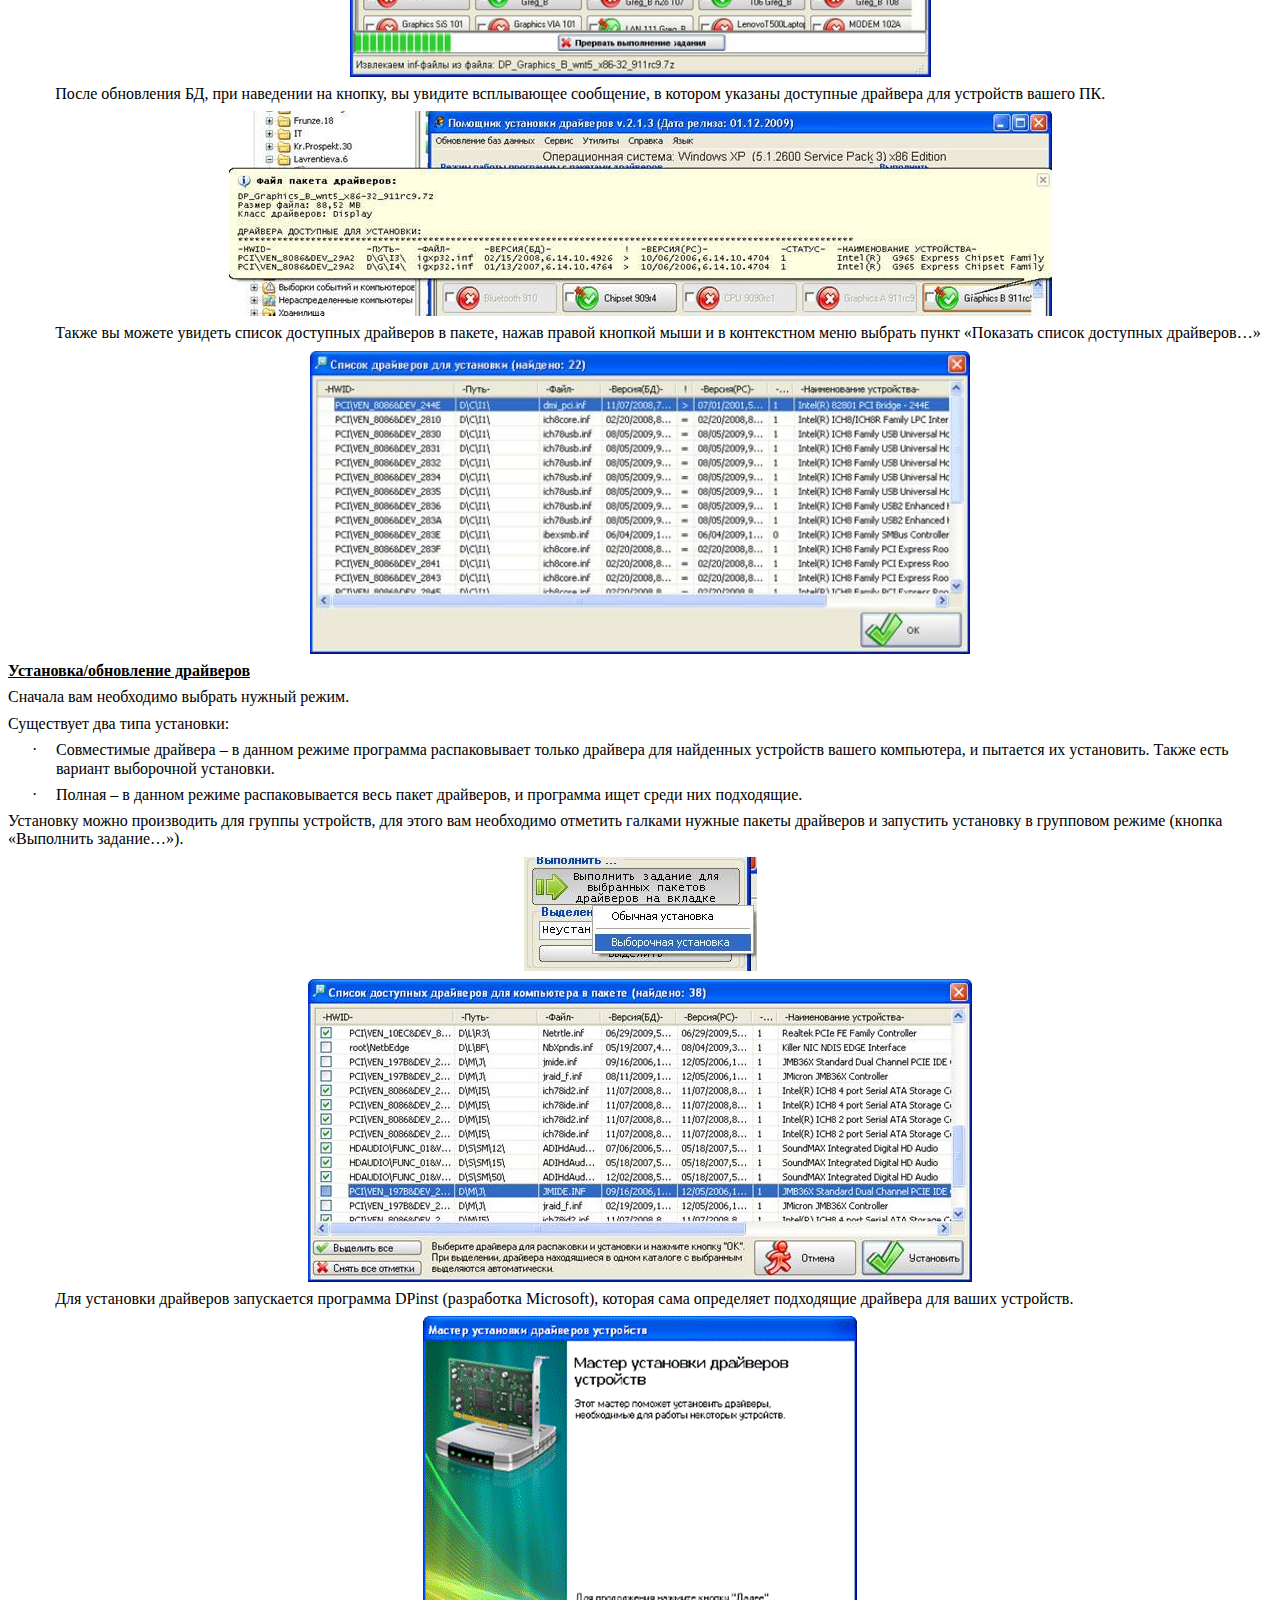
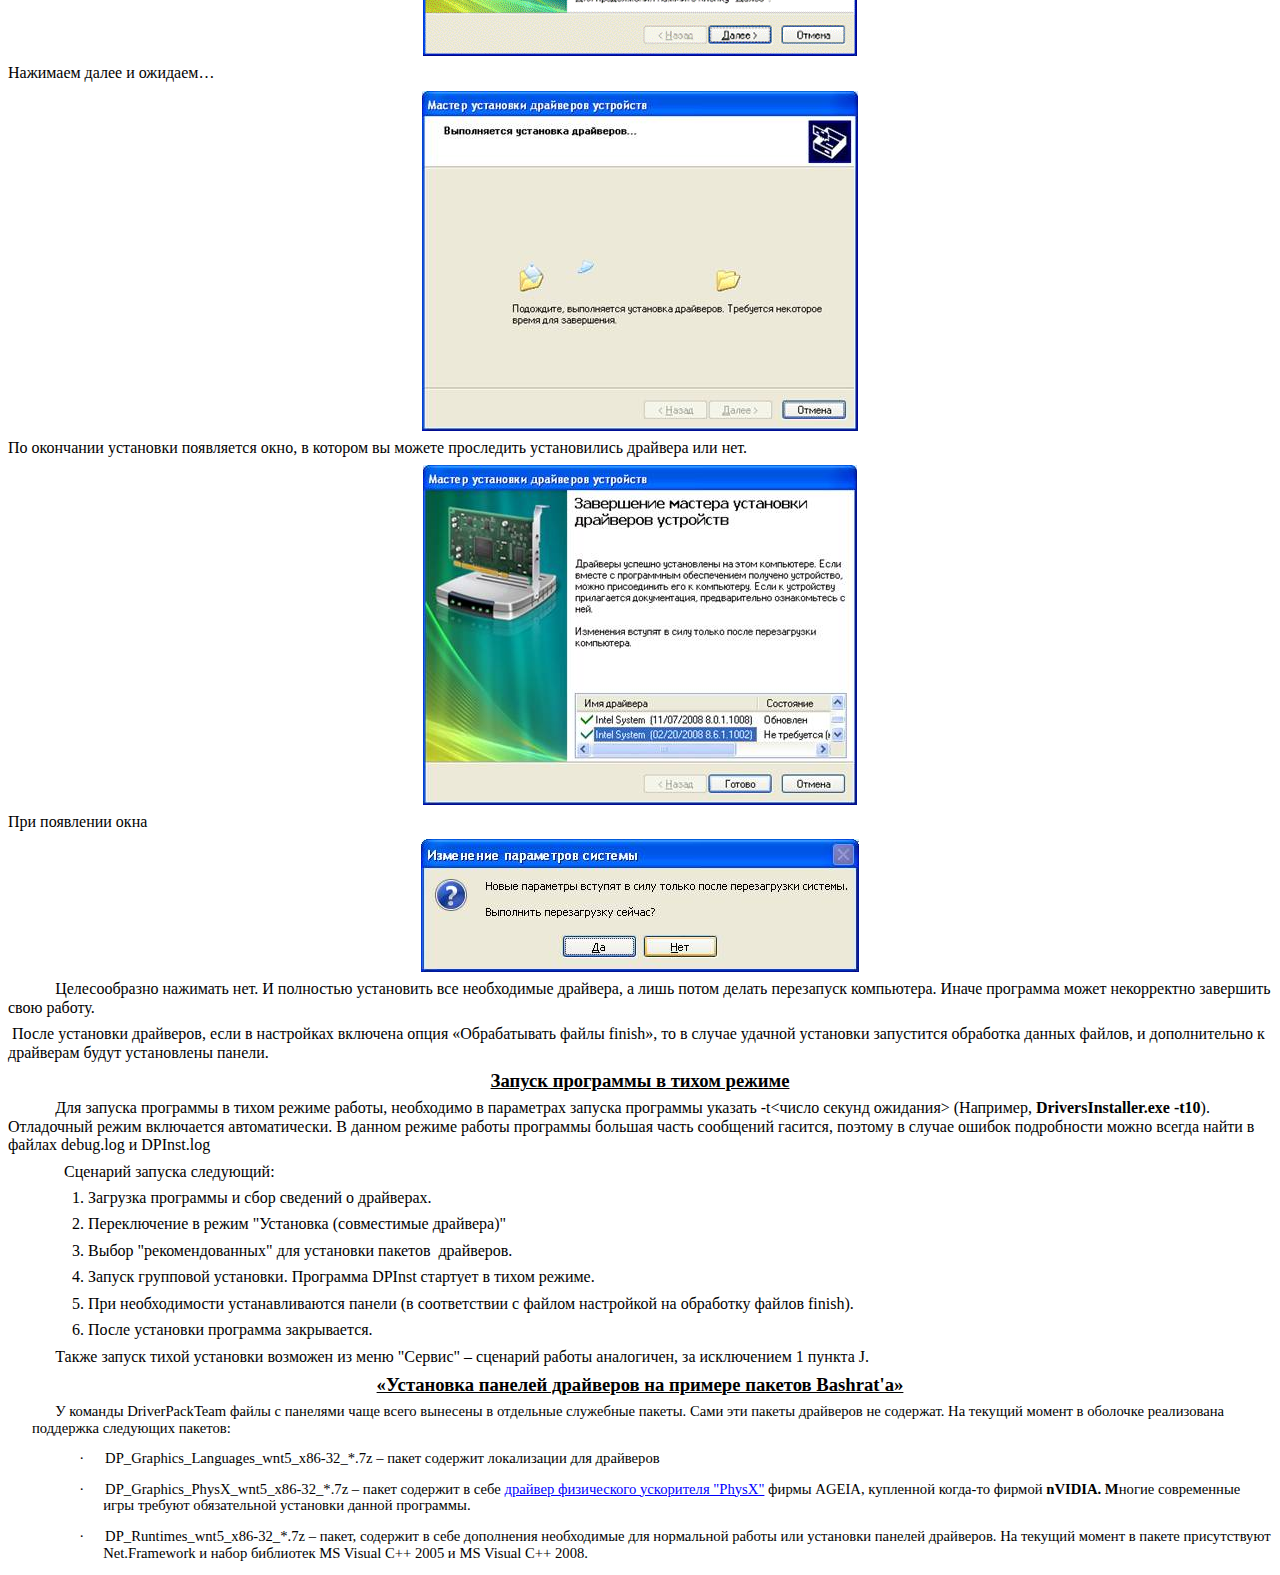
<file: Tools/Docs/0419/Help.html>
<html xmlns:v="urn:schemas-microsoft-com:vml" xmlns:o="urn:schemas-microsoft-com:office:office" xmlns:w="urn:schemas-microsoft-com:office:word" xmlns:st1="urn:schemas-microsoft-com:office:smarttags" xmlns="http://www.w3.org/TR/REC-html40" xmlns:ns1="http://schemas.microsoft.com/office/2004/12/omml"><head>


<meta http-equiv="Content-Type" content="text/html; charset=us-ascii">
<meta name="ProgId" content="Word.Document">
<meta name="Generator" content="Microsoft Word 11">
<meta name="Originator" content="Microsoft Word 11">
<link rel="File-List" href="file:///D:/aWork/myProg/DriversInstaller/Tools/Docs/0419/OLD/old/1/2/Help_files/filelist.xml">
<link rel="Edit-Time-Data" href="file:///D:/aWork/myProg/DriversInstaller/Tools/Docs/0419/OLD/old/1/2/Help_files/editdata.mso">
<!--[if !mso]>
<style>
v\:* {behavior:url(#default#VML);}
o\:* {behavior:url(#default#VML);}
w\:* {behavior:url(#default#VML);}
.shape {behavior:url(#default#VML);}
</style>
<![endif]-->
<title>&#1055;&#1086;&#1084;&#1086;&#1097;&#1085;&#1080;&#1082;
&#1091;&#1089;&#1090;&#1072;&#1085;&#1086;&#1074;&#1082;&#1080;
&#1076;&#1088;&#1072;&#1081;&#1074;&#1077;&#1088;&#1086;&#1074; (Drivers
Installation Assistant)</title>
<o:smarttagtype namespaceuri="urn:schemas-microsoft-com:office:smarttags" name="metricconverter"></o:smarttagtype>
<!--[if gte mso 9]><xml>
 <o:DocumentProperties>
  <o:Author>IT</o:Author>
  <o:LastAuthor>03GoloveevRS</o:LastAuthor>
  <o:Revision>2</o:Revision>
  <o:TotalTime>2</o:TotalTime>
  <o:Created>2010-06-21T10:33:00Z</o:Created>
  <o:LastSaved>2010-06-21T10:33:00Z</o:LastSaved>
  <o:Pages>1</o:Pages>
  <o:Words>3451</o:Words>
  <o:Characters>19673</o:Characters>
  <o:Lines>163</o:Lines>
  <o:Paragraphs>46</o:Paragraphs>
  <o:CharactersWithSpaces>23078</o:CharactersWithSpaces>
  <o:Version>11.9999</o:Version>
 </o:DocumentProperties>
</xml><![endif]--><!--[if gte mso 9]><xml>
 <w:WordDocument>
  <w:Zoom>130</w:Zoom>
  <w:ValidateAgainstSchemas/>
  <w:SaveIfXMLInvalid>false</w:SaveIfXMLInvalid>
  <w:IgnoreMixedContent>false</w:IgnoreMixedContent>
  <w:AlwaysShowPlaceholderText>false</w:AlwaysShowPlaceholderText>
  <w:BrowserLevel>MicrosoftInternetExplorer4</w:BrowserLevel>
 </w:WordDocument>
</xml><![endif]--><!--[if gte mso 9]><xml>
 <w:LatentStyles DefLockedState="false" LatentStyleCount="156">
 </w:LatentStyles>
</xml><![endif]--><!--[if !mso]><object
 classid="clsid:38481807-CA0E-42D2-BF39-B33AF135CC4D" id=ieooui></object>
<style>
st1\:*{behavior:url(#ieooui) }
</style>
<![endif]-->
<style>
<!--p.MSONORMAL
	{mso-style-unhide:no;
	mso-style-qformat:yes;}
li.MSONORMAL
	{mso-style-unhide:no;
	mso-style-qformat:yes;}
div.MSONORMAL
	{mso-style-unhide:no;
	mso-style-qformat:yes;}
h1
	{mso-style-priority:9;
	mso-style-unhide:no;
	mso-style-qformat:yes;}
h2
	{mso-style-priority:9;
	mso-style-qformat:yes;}
h3
	{mso-style-priority:9;
	mso-style-qformat:yes;}
p.MSOACETATE
	{mso-style-priority:99;}
li.MSOACETATE
	{mso-style-priority:99;}
div.MSOACETATE
	{mso-style-priority:99;}
p.MSOLISTPARAGRAPH
	{mso-style-priority:34;
	mso-style-unhide:no;
	mso-style-qformat:yes;}
li.MSOLISTPARAGRAPH
	{mso-style-priority:34;
	mso-style-unhide:no;
	mso-style-qformat:yes;}
div.MSOLISTPARAGRAPH
	{mso-style-priority:34;
	mso-style-unhide:no;
	mso-style-qformat:yes;}
p.MSOLISTPARAGRAPHCXSPFIRST
	{mso-style-priority:34;
	mso-style-unhide:no;
	mso-style-qformat:yes;}
li.MSOLISTPARAGRAPHCXSPFIRST
	{mso-style-priority:34;
	mso-style-unhide:no;
	mso-style-qformat:yes;}
div.MSOLISTPARAGRAPHCXSPFIRST
	{mso-style-priority:34;
	mso-style-unhide:no;
	mso-style-qformat:yes;}
p.MSOLISTPARAGRAPHCXSPMIDDLE
	{mso-style-priority:34;
	mso-style-unhide:no;
	mso-style-qformat:yes;}
li.MSOLISTPARAGRAPHCXSPMIDDLE
	{mso-style-priority:34;
	mso-style-unhide:no;
	mso-style-qformat:yes;}
div.MSOLISTPARAGRAPHCXSPMIDDLE
	{mso-style-priority:34;
	mso-style-unhide:no;
	mso-style-qformat:yes;}
p.MSOLISTPARAGRAPHCXSPLAST
	{mso-style-priority:34;
	mso-style-unhide:no;
	mso-style-qformat:yes;}
li.MSOLISTPARAGRAPHCXSPLAST
	{mso-style-priority:34;
	mso-style-unhide:no;
	mso-style-qformat:yes;}
div.MSOLISTPARAGRAPHCXSPLAST
	{mso-style-priority:34;
	mso-style-unhide:no;
	mso-style-qformat:yes;}
span.1
	{mso-style-priority:9;
	mso-style-unhide:no;}
span.2
	{mso-style-priority:9;
	mso-style-unhide:no;}
span.3
	{mso-style-priority:9;
	mso-style-unhide:no;}
span.A
	{mso-style-priority:99;
	mso-style-unhide:no;}
.MSOCHPDEFAULT
	{mso-default-props:yes;}
table.MSONORMALTABLE
	{mso-style-priority:99;
	mso-style-qformat:yes;}

 /* Font Definitions */
 @font-face
	{font-family:Wingdings;
	panose-1:5 0 0 0 0 0 0 0 0 0;
	mso-font-charset:2;
	mso-generic-font-family:auto;
	mso-font-pitch:variable;
	mso-font-signature:0 268435456 0 0 -2147483648 0;}
@font-face
	{font-family:Tahoma;
	panose-1:2 11 6 4 3 5 4 4 2 4;
	mso-font-charset:204;
	mso-generic-font-family:swiss;
	mso-font-pitch:variable;
	mso-font-signature:1627421319 -2147483648 8 0 66047 0;}
@font-face
	{font-family:Cambria;
	panose-1:2 4 5 3 5 4 6 3 2 4;
	mso-font-charset:204;
	mso-generic-font-family:roman;
	mso-font-pitch:variable;
	mso-font-signature:-1610611985 1073741899 0 0 159 0;}
@font-face
	{font-family:Calibri;
	panose-1:2 15 5 2 2 2 4 3 2 4;
	mso-font-charset:204;
	mso-generic-font-family:swiss;
	mso-font-pitch:variable;
	mso-font-signature:-1610611985 1073750139 0 0 159 0;}
 /* Style Definitions */
 p.MsoNormal, li.MsoNormal, div.MsoNormal
	{mso-style-parent:"";
	margin-top:0cm;
	margin-right:0cm;
	margin-bottom:10.0pt;
	margin-left:0cm;
	line-height:115%;
	mso-pagination:widow-orphan;
	font-size:11.0pt;
	font-family:Calibri;
	mso-fareast-font-family:"Times New Roman";
	mso-bidi-font-family:"Times New Roman";}
h1
	{margin-top:24.0pt;
	margin-right:0cm;
	margin-bottom:0cm;
	margin-left:0cm;
	margin-bottom:.0001pt;
	line-height:115%;
	mso-pagination:widow-orphan;
	page-break-after:avoid;
	mso-outline-level:1;
	font-size:10.0pt;
	font-family:Cambria;
	color:#365F91;}
h2
	{margin-top:10.0pt;
	margin-right:0cm;
	margin-bottom:0cm;
	margin-left:0cm;
	margin-bottom:.0001pt;
	line-height:115%;
	mso-pagination:widow-orphan;
	page-break-after:avoid;
	mso-outline-level:2;
	font-size:10.0pt;
	font-family:Cambria;
	color:#4F81BD;}
h3
	{margin-top:10.0pt;
	margin-right:0cm;
	margin-bottom:0cm;
	margin-left:0cm;
	margin-bottom:.0001pt;
	line-height:115%;
	mso-pagination:widow-orphan;
	page-break-after:avoid;
	mso-outline-level:3;
	font-size:10.0pt;
	font-family:Cambria;
	color:#4F81BD;}
a:link, span.MsoHyperlink
	{color:blue;
	text-decoration:underline;
	text-underline:single;}
a:visited, span.MsoHyperlinkFollowed
	{color:purple;
	text-decoration:underline;
	text-underline:single;}
p.MsoAcetate, li.MsoAcetate, div.MsoAcetate
	{margin:0cm;
	margin-bottom:.0001pt;
	mso-pagination:widow-orphan;
	font-size:8.0pt;
	font-family:Tahoma;
	mso-fareast-font-family:"Times New Roman";}
p.msolistparagraph, li.msolistparagraph, div.msolistparagraph
	{mso-style-name:msolistparagraph;
	margin-top:0cm;
	margin-right:0cm;
	margin-bottom:10.0pt;
	margin-left:36.0pt;
	line-height:115%;
	mso-pagination:widow-orphan;
	font-size:11.0pt;
	font-family:Calibri;
	mso-fareast-font-family:"Times New Roman";
	mso-bidi-font-family:"Times New Roman";}
p.msolistparagraphcxspfirst, li.msolistparagraphcxspfirst, div.msolistparagraphcxspfirst
	{mso-style-name:msolistparagraphcxspfirst;
	margin-top:0cm;
	margin-right:0cm;
	margin-bottom:0cm;
	margin-left:36.0pt;
	margin-bottom:.0001pt;
	line-height:115%;
	mso-pagination:widow-orphan;
	font-size:11.0pt;
	font-family:Calibri;
	mso-fareast-font-family:"Times New Roman";
	mso-bidi-font-family:"Times New Roman";}
p.msolistparagraphcxspmiddle, li.msolistparagraphcxspmiddle, div.msolistparagraphcxspmiddle
	{mso-style-name:msolistparagraphcxspmiddle;
	margin-top:0cm;
	margin-right:0cm;
	margin-bottom:0cm;
	margin-left:36.0pt;
	margin-bottom:.0001pt;
	line-height:115%;
	mso-pagination:widow-orphan;
	font-size:11.0pt;
	font-family:Calibri;
	mso-fareast-font-family:"Times New Roman";
	mso-bidi-font-family:"Times New Roman";}
p.msolistparagraphcxsplast, li.msolistparagraphcxsplast, div.msolistparagraphcxsplast
	{mso-style-name:msolistparagraphcxsplast;
	margin-top:0cm;
	margin-right:0cm;
	margin-bottom:10.0pt;
	margin-left:36.0pt;
	line-height:115%;
	mso-pagination:widow-orphan;
	font-size:11.0pt;
	font-family:Calibri;
	mso-fareast-font-family:"Times New Roman";
	mso-bidi-font-family:"Times New Roman";}
p.msonormalcxspmiddle, li.msonormalcxspmiddle, div.msonormalcxspmiddle
	{mso-style-name:msonormalcxspmiddle;
	mso-margin-top-alt:auto;
	margin-right:0cm;
	mso-margin-bottom-alt:auto;
	margin-left:0cm;
	mso-pagination:widow-orphan;
	font-size:12.0pt;
	font-family:"Times New Roman";
	mso-fareast-font-family:"Times New Roman";}
p.para, li.para, div.para
	{mso-style-name:para;
	mso-margin-top-alt:auto;
	margin-right:0cm;
	mso-margin-bottom-alt:auto;
	margin-left:0cm;
	mso-pagination:widow-orphan;
	font-size:12.0pt;
	font-family:"Times New Roman";
	mso-fareast-font-family:"Times New Roman";}
span.1
	{mso-style-name:1;
	font-family:Cambria;
	mso-ascii-font-family:Cambria;
	mso-hansi-font-family:Cambria;
	color:#365F91;
	font-weight:bold;}
span.2
	{mso-style-name:2;
	font-family:Cambria;
	mso-ascii-font-family:Cambria;
	mso-hansi-font-family:Cambria;
	color:#4F81BD;
	font-weight:bold;}
span.3
	{mso-style-name:3;
	font-family:Cambria;
	mso-ascii-font-family:Cambria;
	mso-hansi-font-family:Cambria;
	color:#4F81BD;
	font-weight:bold;}
span.a
	{mso-style-name:a;
	font-family:Tahoma;
	mso-ascii-font-family:Tahoma;
	mso-hansi-font-family:Tahoma;
	mso-bidi-font-family:Tahoma;}
span.notlocalizable
	{mso-style-name:notlocalizable;}
span.caption
	{mso-style-name:caption;}
@page Section1
	{size:595.3pt 841.9pt;
	margin:36.0pt 36.0pt 36.0pt 36.0pt;
	mso-header-margin:35.4pt;
	mso-footer-margin:35.4pt;
	mso-paper-source:0;}
div.Section1
	{page:Section1;}
 /* List Definitions */
 @list l0
	{mso-list-id:1114518508;
	mso-list-type:hybrid;
	mso-list-template-ids:635235874 68747265 68747267 68747269 68747265 68747267 68747269 68747265 68747267 68747269;}
@list l0:level1
	{mso-level-number-format:bullet;
	mso-level-text:\F0B7;
	mso-level-tab-stop:36.0pt;
	mso-level-number-position:left;
	text-indent:-18.0pt;
	font-family:Symbol;}
@list l0:level2
	{mso-level-tab-stop:72.0pt;
	mso-level-number-position:left;
	text-indent:-18.0pt;}
@list l0:level3
	{mso-level-tab-stop:108.0pt;
	mso-level-number-position:left;
	text-indent:-18.0pt;}
@list l0:level4
	{mso-level-tab-stop:144.0pt;
	mso-level-number-position:left;
	text-indent:-18.0pt;}
@list l0:level5
	{mso-level-tab-stop:180.0pt;
	mso-level-number-position:left;
	text-indent:-18.0pt;}
@list l0:level6
	{mso-level-tab-stop:216.0pt;
	mso-level-number-position:left;
	text-indent:-18.0pt;}
@list l0:level7
	{mso-level-tab-stop:252.0pt;
	mso-level-number-position:left;
	text-indent:-18.0pt;}
@list l0:level8
	{mso-level-tab-stop:288.0pt;
	mso-level-number-position:left;
	text-indent:-18.0pt;}
@list l0:level9
	{mso-level-tab-stop:324.0pt;
	mso-level-number-position:left;
	text-indent:-18.0pt;}
@list l1
	{mso-list-id:1461025248;
	mso-list-type:hybrid;
	mso-list-template-ids:-1623832660 68747265 68747267 68747269 68747265 68747267 68747269 68747265 68747267 68747269;}
@list l1:level1
	{mso-level-number-format:bullet;
	mso-level-text:\F0B7;
	mso-level-tab-stop:36.0pt;
	mso-level-number-position:left;
	text-indent:-18.0pt;
	font-family:Symbol;}
@list l1:level2
	{mso-level-tab-stop:72.0pt;
	mso-level-number-position:left;
	text-indent:-18.0pt;}
@list l1:level3
	{mso-level-tab-stop:108.0pt;
	mso-level-number-position:left;
	text-indent:-18.0pt;}
@list l1:level4
	{mso-level-tab-stop:144.0pt;
	mso-level-number-position:left;
	text-indent:-18.0pt;}
@list l1:level5
	{mso-level-tab-stop:180.0pt;
	mso-level-number-position:left;
	text-indent:-18.0pt;}
@list l1:level6
	{mso-level-tab-stop:216.0pt;
	mso-level-number-position:left;
	text-indent:-18.0pt;}
@list l1:level7
	{mso-level-tab-stop:252.0pt;
	mso-level-number-position:left;
	text-indent:-18.0pt;}
@list l1:level8
	{mso-level-tab-stop:288.0pt;
	mso-level-number-position:left;
	text-indent:-18.0pt;}
@list l1:level9
	{mso-level-tab-stop:324.0pt;
	mso-level-number-position:left;
	text-indent:-18.0pt;}
@list l2
	{mso-list-id:1846431619;
	mso-list-type:hybrid;
	mso-list-template-ids:1035480732 68747265 68747267 68747269 68747265 68747267 68747269 68747265 68747267 68747269;}
@list l2:level1
	{mso-level-number-format:bullet;
	mso-level-text:\F0B7;
	mso-level-tab-stop:36.0pt;
	mso-level-number-position:left;
	text-indent:-18.0pt;
	font-family:Symbol;}
@list l2:level2
	{mso-level-tab-stop:72.0pt;
	mso-level-number-position:left;
	text-indent:-18.0pt;}
@list l2:level3
	{mso-level-tab-stop:108.0pt;
	mso-level-number-position:left;
	text-indent:-18.0pt;}
@list l2:level4
	{mso-level-tab-stop:144.0pt;
	mso-level-number-position:left;
	text-indent:-18.0pt;}
@list l2:level5
	{mso-level-tab-stop:180.0pt;
	mso-level-number-position:left;
	text-indent:-18.0pt;}
@list l2:level6
	{mso-level-tab-stop:216.0pt;
	mso-level-number-position:left;
	text-indent:-18.0pt;}
@list l2:level7
	{mso-level-tab-stop:252.0pt;
	mso-level-number-position:left;
	text-indent:-18.0pt;}
@list l2:level8
	{mso-level-tab-stop:288.0pt;
	mso-level-number-position:left;
	text-indent:-18.0pt;}
@list l2:level9
	{mso-level-tab-stop:324.0pt;
	mso-level-number-position:left;
	text-indent:-18.0pt;}
@list l3
	{mso-list-id:1984967289;
	mso-list-type:hybrid;
	mso-list-template-ids:-1870902366 68747265 68747267 68747269 68747265 68747267 68747269 68747265 68747267 68747269;}
@list l3:level1
	{mso-level-number-format:bullet;
	mso-level-text:\F0B7;
	mso-level-tab-stop:71.4pt;
	mso-level-number-position:left;
	margin-left:71.4pt;
	text-indent:-18.0pt;
	font-family:Symbol;}
@list l3:level2
	{mso-level-tab-stop:72.0pt;
	mso-level-number-position:left;
	text-indent:-18.0pt;}
@list l3:level3
	{mso-level-tab-stop:108.0pt;
	mso-level-number-position:left;
	text-indent:-18.0pt;}
@list l3:level4
	{mso-level-tab-stop:144.0pt;
	mso-level-number-position:left;
	text-indent:-18.0pt;}
@list l3:level5
	{mso-level-tab-stop:180.0pt;
	mso-level-number-position:left;
	text-indent:-18.0pt;}
@list l3:level6
	{mso-level-tab-stop:216.0pt;
	mso-level-number-position:left;
	text-indent:-18.0pt;}
@list l3:level7
	{mso-level-tab-stop:252.0pt;
	mso-level-number-position:left;
	text-indent:-18.0pt;}
@list l3:level8
	{mso-level-tab-stop:288.0pt;
	mso-level-number-position:left;
	text-indent:-18.0pt;}
@list l3:level9
	{mso-level-tab-stop:324.0pt;
	mso-level-number-position:left;
	text-indent:-18.0pt;}
ol
	{margin-bottom:0cm;}
ul
	{margin-bottom:0cm;}
-->
</style>
<!--[if gte mso 10]>
<style>
 /* Style Definitions */
 table.MsoNormalTable
	{mso-style-name:"\041E\0431\044B\0447\043D\0430\044F \0442\0430\0431\043B\0438\0446\0430";
	mso-tstyle-rowband-size:0;
	mso-tstyle-colband-size:0;
	mso-style-noshow:yes;
	mso-style-parent:"";
	mso-padding-alt:0cm 5.4pt 0cm 5.4pt;
	mso-para-margin:0cm;
	mso-para-margin-bottom:.0001pt;
	mso-pagination:widow-orphan;
	font-size:10.0pt;
	font-family:"Times New Roman";
	mso-ansi-language:#0400;
	mso-fareast-language:#0400;
	mso-bidi-language:#0400;}
</style>
<![endif]-->
<link rel="themeData" href="file:///D:/aWork/myProg/DriversInstaller/Tools/Docs/0419/OLD/old/Help_files/themedata.thmx">
<link rel="colorSchemeMapping" href="file:///D:/aWork/myProg/DriversInstaller/Tools/Docs/0419/OLD/old/Help_files/colorschememapping.xml">
<!--[if gte mso 9]><xml>
 <o:shapedefaults v:ext="edit" spidmax="8194"/>
</xml><![endif]--><!--[if gte mso 9]><xml>
 <o:shapelayout v:ext="edit">
  <o:idmap v:ext="edit" data="1"/>
 </o:shapelayout></xml><![endif]-->
<link href="Help_files/main.css" type="text/css" rel="stylesheet" charset="utf-8" id="depositfiles_css"></head><body style="" lang="RU" link="blue" vlink="purple">

<div class="Section1">

<p class="MsoNormal" style="margin-bottom: 6pt; text-align: center;" align="center"><b><span style="font-size: 16pt; line-height: 115%; font-family: &quot;Times New Roman&quot;;">&#1055;&#1086;&#1084;&#1086;&#1097;&#1085;&#1080;&#1082;</span></b><b><span style="font-size: 16pt; line-height: 115%; font-family: &quot;Times New Roman&quot;;"> </span></b><b><span style="font-size: 16pt; line-height: 115%; font-family: &quot;Times New Roman&quot;;">&#1091;&#1089;&#1090;&#1072;&#1085;&#1086;&#1074;&#1082;&#1080;</span></b><b><span style="font-size: 16pt; line-height: 115%; font-family: &quot;Times New Roman&quot;;"> </span></b><b><span style="font-size: 16pt; line-height: 115%; font-family: &quot;Times New Roman&quot;;">&#1076;&#1088;&#1072;&#1081;&#1074;&#1077;&#1088;&#1086;&#1074;</span></b><b><span style="font-size: 16pt; line-height: 115%; font-family: &quot;Times New Roman&quot;;" lang="EN-US"> (Drivers Installer Assistant)</span></b><span style="font-size: 16pt; line-height: 115%; font-family: &quot;Times New Roman&quot;;" lang="EN-US"><o:p></o:p></span></p>

<p class="MsoNormal" style="margin-bottom: 6pt; text-align: center;" align="center"><b><span style="font-size: 16pt; line-height: 115%; font-family: &quot;Times New Roman&quot;;">&#1050;&#1088;&#1072;&#1090;&#1082;&#1080;&#1081;
&#1093;&#1077;&#1083;&#1087;
(&#1054;&#1087;&#1080;&#1089;&#1072;&#1085;&#1080;&#1077;
&#1072;&#1082;&#1090;&#1091;&#1072;&#1083;&#1100;&#1085;&#1086;
&#1076;&#1083;&#1103; &#1074;&#1077;&#1088;&#1089;&#1080;&#1080; 2.4.0)<o:p></o:p></span></b></p>

<p class="MsoNormal" style="margin-bottom: 6pt; text-align: center;" align="center"><b><i style=""><u><span style="font-size: 14pt; line-height: 115%; font-family: &quot;Times New Roman&quot;;">&#1054;&#1089;&#1085;&#1086;&#1074;&#1085;&#1099;&#1077;
&#1090;&#1077;&#1088;&#1084;&#1080;&#1085;&#1099;<o:p></o:p></span></u></i></b></p>

<h1 style="margin-top: 0cm; text-align: center;" align="center">&#1063;&#1090;&#1086;
&#1090;&#1072;&#1082;&#1086;&#1077;
&#1076;&#1088;&#1072;&#1081;&#1074;&#1077;&#1088;?</h1>

<h1 style="margin-top: 0cm; text-align: center;" align="center"><!--[if gte vml 1]><v:shapetype
 id="_x0000_t75" coordsize="21600,21600" o:spt="75" o:preferrelative="t"
 path="m@4@5l@4@11@9@11@9@5xe" filled="f" stroked="f">
 <v:stroke joinstyle="miter"/>
 <v:formulas>
  <v:f eqn="if lineDrawn pixelLineWidth 0"/>
  <v:f eqn="sum @0 1 0"/>
  <v:f eqn="sum 0 0 @1"/>
  <v:f eqn="prod @2 1 2"/>
  <v:f eqn="prod @3 21600 pixelWidth"/>
  <v:f eqn="prod @3 21600 pixelHeight"/>
  <v:f eqn="sum @0 0 1"/>
  <v:f eqn="prod @6 1 2"/>
  <v:f eqn="prod @7 21600 pixelWidth"/>
  <v:f eqn="sum @8 21600 0"/>
  <v:f eqn="prod @7 21600 pixelHeight"/>
  <v:f eqn="sum @10 21600 0"/>
 </v:formulas>
 <v:path o:extrusionok="f" gradientshapeok="t" o:connecttype="rect"/>
 <o:lock v:ext="edit" aspectratio="t"/>
</v:shapetype><v:shape id="pageContainer0_ID0EWAAC" o:spid="_x0000_i1025"
 type="#_x0000_t75" alt="&#1048;&#1083;&#1083;&#1102;&#1089;&#1090;&#1088;&#1072;&#1094;&#1080;&#1103; &#1090;&#1086;&#1075;&#1086;, &#1082;&#1072;&#1082; &#1076;&#1088;&#1072;&#1081;&#1074;&#1077;&#1088;&#1099; &#1086;&#1073;&#1077;&#1089;&#1087;&#1077;&#1095;&#1080;&#1074;&#1072;&#1102;&#1090; &#1089;&#1074;&#1103;&#1079;&#1100; &#1084;&#1077;&#1078;&#1076;&#1091; &#13;&#10;&#1091;&#1089;&#1090;&#1088;&#1086;&#1081;&#1089;&#1090;&#1074;&#1072;&#1084;&#1080; &#1080; &#1082;&#1086;&#1084;&#1087;&#1100;&#1102;&#1090;&#1077;&#1088;&#1086;&#1084;, &#1074; &#1082;&#1086;&#1090;&#1086;&#1088;&#1086;&#1084; &#1086;&#1085;&#1080; &#1091;&#1089;&#1090;&#1072;&#1085;&#1086;&#1074;&#1083;&#1077;&#1085;&#1099;"
 style='width:179.25pt;height:231.75pt'>
 <v:imagedata src="Help_files/image001.png" o:href="http://res2.windows.microsoft.com/resbox/ru/Windows%20Vista/Main/4/f/4faf5bf0-3218-41db-84df-be609bc261e3/4faf5bf0-3218-41db-84df-be609bc261e3.png"/>
</v:shape><![endif]--><!--[if !vml]--><img src="Help_files/image002.gif" alt="&#1048;&#1083;&#1083;&#1102;&#1089;&#1090;&#1088;&#1072;&#1094;&#1080;&#1103; &#1090;&#1086;&#1075;&#1086;, &#1082;&#1072;&#1082; &#1076;&#1088;&#1072;&#1081;&#1074;&#1077;&#1088;&#1099; &#1086;&#1073;&#1077;&#1089;&#1087;&#1077;&#1095;&#1080;&#1074;&#1072;&#1102;&#1090; &#1089;&#1074;&#1103;&#1079;&#1100; &#1084;&#1077;&#1078;&#1076;&#1091; 
&#1091;&#1089;&#1090;&#1088;&#1086;&#1081;&#1089;&#1090;&#1074;&#1072;&#1084;&#1080; &#1080; &#1082;&#1086;&#1084;&#1087;&#1100;&#1102;&#1090;&#1077;&#1088;&#1086;&#1084;, &#1074; &#1082;&#1086;&#1090;&#1086;&#1088;&#1086;&#1084; &#1086;&#1085;&#1080; &#1091;&#1089;&#1090;&#1072;&#1085;&#1086;&#1074;&#1083;&#1077;&#1085;&#1099;" class="embedObject" title="&#1048;&#1083;&#1083;&#1102;&#1089;&#1090;&#1088;&#1072;&#1094;&#1080;&#1103; &#1090;&#1086;&#1075;&#1086;, &#1082;&#1072;&#1082; &#1076;&#1088;&#1072;&#1081;&#1074;&#1077;&#1088;&#1099; &#1086;&#1073;&#1077;&#1089;&#1087;&#1077;&#1095;&#1080;&#1074;&#1072;&#1102;&#1090; &#1089;&#1074;&#1103;&#1079;&#1100; &#1084;&#1077;&#1078;&#1076;&#1091; 
&#1091;&#1089;&#1090;&#1088;&#1086;&#1081;&#1089;&#1090;&#1074;&#1072;&#1084;&#1080; &#1080; &#1082;&#1086;&#1084;&#1087;&#1100;&#1102;&#1090;&#1077;&#1088;&#1086;&#1084;, &#1074; &#1082;&#1086;&#1090;&#1086;&#1088;&#1086;&#1084; &#1086;&#1085;&#1080; &#1091;&#1089;&#1090;&#1072;&#1085;&#1086;&#1074;&#1083;&#1077;&#1085;&#1099;" v:shapes="pageContainer0_ID0EWAAC" border="0" height="309" width="239"><!--[endif]--></h1>

<p class="MsoNormal" style="margin-bottom: 6pt; text-align: justify; text-indent: 35.4pt;"><span style="font-size: 12pt; line-height: 115%; font-family: &quot;Times New Roman&quot;;">&#1055;&#1088;&#1080;
&#1091;&#1089;&#1090;&#1072;&#1085;&#1086;&#1074;&#1082;&#1077;
&#1085;&#1086;&#1074;&#1086;&#1075;&#1086;
&#1091;&#1089;&#1090;&#1088;&#1086;&#1081;&#1089;&#1090;&#1074;&#1072; Windows
&#1084;&#1086;&#1078;&#1077;&#1090; &#1079;&#1072;&#1087;&#1088;&#1086;&#1089;&#1080;&#1090;&#1100;
&#1076;&#1088;&#1072;&#1081;&#1074;&#1077;&#1088; &#1101;&#1090;&#1086;&#1075;&#1086;
&#1091;&#1089;&#1090;&#1088;&#1086;&#1081;&#1089;&#1090;&#1074;&#1072;
(&#1077;&#1089;&#1083;&#1080; &#1091; &#1085;&#1077;&#1077;
&#1089;&#1072;&#1084;&#1086;&#1081;
&#1090;&#1072;&#1082;&#1086;&#1074;&#1086;&#1075;&#1086; &#1085;&#1077; &#1086;&#1082;&#1072;&#1079;&#1072;&#1083;&#1086;&#1089;&#1100;).
&#1044;&#1088;&#1072;&#1081;&#1074;&#1077;&#1088; &#8212; &#1101;&#1090;&#1086;
&#1087;&#1088;&#1086;&#1075;&#1088;&#1072;&#1084;&#1084;&#1072;
(&#1080;&#1083;&#1080; &#1082;&#1086;&#1084;&#1087;&#1083;&#1077;&#1082;&#1090;
&#1087;&#1088;&#1086;&#1075;&#1088;&#1072;&#1084;&#1084;),
&#1085;&#1077;&#1086;&#1073;&#1093;&#1086;&#1076;&#1080;&#1084;&#1072;&#1103;
&#1076;&#1083;&#1103; &#1087;&#1086;&#1083;&#1085;&#1086;&#1094;&#1077;&#1085;&#1085;&#1086;&#1075;&#1086;
&#1092;&#1091;&#1085;&#1082;&#1094;&#1080;&#1086;&#1085;&#1080;&#1088;&#1086;&#1074;&#1072;&#1085;&#1080;&#1103;
&#1086;&#1087;&#1088;&#1077;&#1076;&#1077;&#1083;&#1077;&#1085;&#1085;&#1086;&#1075;&#1086;
&#1091;&#1089;&#1090;&#1088;&#1086;&#1081;&#1089;&#1090;&#1074;&#1072;.
&#1044;&#1088;&#1072;&#1081;&#1074;&#1077;&#1088;
&#1103;&#1074;&#1083;&#1103;&#1077;&#1090;&#1089;&#1103;
&#1089;&#1086;&#1075;&#1083;&#1072;&#1089;&#1091;&#1102;&#1097;&#1080;&#1084;
&#1079;&#1074;&#1077;&#1085;&#1086;&#1084; &#1084;&#1077;&#1078;&#1076;&#1091;
&#1086;&#1087;&#1077;&#1088;&#1072;&#1094;&#1080;&#1086;&#1085;&#1085;&#1086;&#1081;
&#1089;&#1080;&#1089;&#1090;&#1077;&#1084;&#1086;&#1081; &#1080;
&#1091;&#1089;&#1090;&#1088;&#1086;&#1081;&#1089;&#1090;&#1074;&#1086;&#1084;, &#1074;
&#1077;&#1075;&#1086; &#1092;&#1091;&#1085;&#1082;&#1094;&#1080;&#1080;
&#1074;&#1093;&#1086;&#1076;&#1080;&#1090;
&#171;&#1086;&#1079;&#1085;&#1072;&#1082;&#1086;&#1084;&#1080;&#1090;&#1100;&#187;
&#1089;&#1080;&#1089;&#1090;&#1077;&#1084;&#1091; &#1089;
&#1085;&#1086;&#1074;&#1099;&#1084;
&#1091;&#1089;&#1090;&#1088;&#1086;&#1081;&#1089;&#1090;&#1074;&#1086;&#1084;,
&#1077;&#1075;&#1086;
&#1074;&#1086;&#1079;&#1084;&#1086;&#1078;&#1085;&#1086;&#1089;&#1090;&#1103;&#1084;&#1080;
&#1080; &#1087;&#1077;&#1088;&#1077;&#1076;&#1072;&#1074;&#1072;&#1090;&#1100;
&#1080;&#1085;&#1089;&#1090;&#1088;&#1091;&#1082;&#1094;&#1080;&#1080;
&#1089;&#1080;&#1089;&#1090;&#1077;&#1084;&#1099; &#1085;&#1072;
&#1076;&#1072;&#1085;&#1085;&#1086;&#1077; &#1091;&#1089;&#1090;&#1088;&#1086;&#1081;&#1089;&#1090;&#1074;&#1086;.<o:p></o:p></span></p>

<p class="MsoNormal" style="margin-bottom: 6pt; text-align: justify; text-indent: 35.4pt;"><span style="font-size: 12pt; line-height: 115%; font-family: &quot;Times New Roman&quot;;">&#1041;&#1086;&#1083;&#1100;&#1096;&#1072;&#1103;
&#1095;&#1072;&#1089;&#1090;&#1100;
&#1089;&#1086;&#1074;&#1088;&#1077;&#1084;&#1077;&#1085;&#1085;&#1086;&#1075;&#1086;
&#1086;&#1073;&#1086;&#1088;&#1091;&#1076;&#1086;&#1074;&#1072;&#1085;&#1080;&#1103;
&#1087;&#1086;&#1076;&#1076;&#1077;&#1088;&#1078;&#1080;&#1074;&#1072;&#1077;&#1090;&#1089;&#1103;
&#1086;&#1087;&#1077;&#1088;&#1072;&#1094;&#1080;&#1086;&#1085;&#1085;&#1086;&#1081;
&#1089;&#1080;&#1089;&#1090;&#1077;&#1084;&#1086;&#1081;, &#1090;&#1086;
&#1077;&#1089;&#1090;&#1100;
&#1085;&#1077;&#1086;&#1073;&#1093;&#1086;&#1076;&#1080;&#1084;&#1099;&#1077;
&#1076;&#1088;&#1072;&#1081;&#1074;&#1077;&#1088;&#1099;
&#1074;&#1093;&#1086;&#1076;&#1103;&#1090; &#1074; &#1077;&#1077; &#1089;&#1086;&#1089;&#1090;&#1072;&#1074;.
&#1045;&#1089;&#1083;&#1080; &#1087;&#1088;&#1080;
&#1091;&#1089;&#1090;&#1072;&#1085;&#1086;&#1074;&#1082;&#1077;
&#1091;&#1089;&#1090;&#1088;&#1086;&#1081;&#1089;&#1090;&#1074;&#1072;,
&#1083;&#1080;&#1073;&#1086; &#1089;&#1072;&#1084;&#1086;&#1081; Windows
&#1074;&#1099;&#1076;&#1072;&#1077;&#1090;&#1089;&#1103;
&#1079;&#1072;&#1087;&#1088;&#1086;&#1089; &#1085;&#1072;
&#1076;&#1088;&#1072;&#1081;&#1074;&#1077;&#1088;&#1099;,
&#1079;&#1085;&#1072;&#1095;&#1080;&#1090;, &#1085;&#1077;&#1086;&#1073;&#1093;&#1086;&#1076;&#1080;&#1084;&#1099;&#1081;
&#1076;&#1088;&#1072;&#1081;&#1074;&#1077;&#1088; &#1085;&#1077;
&#1074;&#1082;&#1083;&#1102;&#1095;&#1077;&#1085; &#1074;
&#1089;&#1086;&#1089;&#1090;&#1072;&#1074; &#1086;&#1087;&#1077;&#1088;&#1072;&#1094;&#1080;&#1086;&#1085;&#1085;&#1086;&#1081;
&#1089;&#1080;&#1089;&#1090;&#1077;&#1084;&#1099;. &#1042;
&#1087;&#1077;&#1088;&#1074;&#1091;&#1102;
&#1086;&#1095;&#1077;&#1088;&#1077;&#1076;&#1100; &#1089;&#1083;&#1077;&#1076;&#1091;&#1077;&#1090;
&#1080;&#1089;&#1082;&#1072;&#1090;&#1100;
&#1076;&#1088;&#1072;&#1081;&#1074;&#1077;&#1088;&#1099; &#1085;&#1072;
&#1076;&#1080;&#1089;&#1082;&#1072;&#1093;,
&#1074;&#1093;&#1086;&#1076;&#1103;&#1097;&#1080;&#1093; &#1074; &#1082;&#1086;&#1084;&#1087;&#1083;&#1077;&#1082;&#1090;
&#1087;&#1086;&#1089;&#1090;&#1072;&#1074;&#1082;&#1080;
&#1091;&#1089;&#1090;&#1088;&#1086;&#1081;&#1089;&#1090;&#1074;&#1072;,
&#1077;&#1089;&#1083;&#1080; &#1090;&#1072;&#1084; &#1080;&#1093;
&#1085;&#1077;&#1090;, &#1074;&#1099;
&#1085;&#1072;&#1074;&#1077;&#1088;&#1085;&#1103;&#1082;&#1072;
&#1085;&#1072;&#1081;&#1076;&#1077;&#1090;&#1077; &#1080;&#1093; &#1074;
&#1048;&#1085;&#1090;&#1077;&#1088;&#1085;&#1077;&#1090;&#1077; &#1085;&#1072;
&#1089;&#1072;&#1081;&#1090;&#1077;
&#1087;&#1088;&#1086;&#1080;&#1079;&#1074;&#1086;&#1076;&#1080;&#1090;&#1077;&#1083;&#1103;
&#1074;&#1072;&#1096;&#1077;&#1075;&#1086;
&#1086;&#1073;&#1086;&#1088;&#1091;&#1076;&#1086;&#1074;&#1072;&#1085;&#1080;&#1103;.<o:p></o:p></span></p>

<h1 style="margin-top: 0cm; text-align: center;" align="center">&#1063;&#1090;&#1086;
&#1090;&#1072;&#1082;&#1086;&#1077; &#1087;&#1072;&#1085;&#1077;&#1083;&#1100;
&#1076;&#1088;&#1072;&#1081;&#1074;&#1077;&#1088;&#1086;&#1074;?</h1>

<p class="MsoNormal" style="margin-bottom: 6pt; text-align: justify; text-indent: 35.4pt;"><span style="font-size: 12pt; line-height: 115%; font-family: &quot;Times New Roman&quot;;">&#1069;&#1090;&#1086;
&#1089;&#1074;&#1086;&#1077;&#1075;&#1086; &#1088;&#1086;&#1076;&#1072;
&#1085;&#1077;&#1086;&#1073;&#1103;&#1079;&#1072;&#1090;&#1077;&#1083;&#1100;&#1085;&#1086;&#1077;
&#1076;&#1086;&#1087;&#1086;&#1083;&#1085;&#1077;&#1085;&#1080;&#1103;,
&#1082;&#1086;&#1080;&#1084;&#1080;
&#1103;&#1074;&#1083;&#1103;&#1102;&#1090;&#1089;&#1103;
&#1088;&#1072;&#1079;&#1083;&#1080;&#1095;&#1085;&#1099;&#1077;
&#1087;&#1088;&#1086;&#1075;&#1088;&#1072;&#1084;&#1084;&#1099; &#1086;&#1090; &#1087;&#1088;&#1086;&#1080;&#1079;&#1074;&#1086;&#1076;&#1080;&#1090;&#1077;&#1083;&#1077;&#1081;
&#1086;&#1073;&#1086;&#1088;&#1091;&#1076;&#1086;&#1074;&#1072;&#1085;&#1080;&#1103;
&#1080;&#1083;&#1080; &#1089;&#1090;&#1086;&#1088;&#1086;&#1085;&#1085;&#1080;&#1093;
&#1088;&#1072;&#1079;&#1088;&#1072;&#1073;&#1086;&#1090;&#1095;&#1080;&#1082;&#1086;&#1074;,
&#1087;&#1088;&#1077;&#1076;&#1086;&#1089;&#1090;&#1072;&#1074;&#1083;&#1103;&#1102;&#1097;&#1080;&#1077;
&#1087;&#1086;&#1083;&#1100;&#1079;&#1086;&#1074;&#1072;&#1090;&#1077;&#1083;&#1103;&#1084;
&#1074;&#1086;&#1079;&#1084;&#1086;&#1078;&#1085;&#1086;&#1089;&#1090;&#1100;
&#1076;&#1086;&#1087;&#1086;&#1083;&#1085;&#1080;&#1090;&#1077;&#1083;&#1100;&#1085;&#1086;&#1081;
&#1085;&#1072;&#1089;&#1090;&#1088;&#1086;&#1081;&#1082;&#1080;
&#1086;&#1073;&#1086;&#1088;&#1091;&#1076;&#1086;&#1074;&#1072;&#1085;&#1080;&#1103;
&#1080; &#1090;&#1072;&#1082;&#1080;&#1084;
&#1086;&#1073;&#1088;&#1072;&#1079;&#1086;&#1084;
&#1103;&#1074;&#1083;&#1103;&#1102;&#1090;&#1089;&#1103;
&#1087;&#1086;&#1083;&#1100;&#1079;&#1086;&#1074;&#1072;&#1090;&#1077;&#1083;&#1100;&#1089;&#1082;&#1080;&#1084;
&#1088;&#1072;&#1089;&#1096;&#1080;&#1088;&#1077;&#1085;&#1080;&#1077;&#1084;
&#1076;&#1088;&#1072;&#1081;&#1074;&#1077;&#1088;&#1086;&#1074;.
&#1058;.&#1077;. &#1088;&#1072;&#1073;&#1086;&#1090;&#1072;
&#1091;&#1089;&#1090;&#1088;&#1086;&#1081;&#1089;&#1090;&#1074;&#1072;
&#1074;&#1086;&#1079;&#1084;&#1086;&#1078;&#1085;&#1072; &#1080;
&#1073;&#1077;&#1079; &#1087;&#1072;&#1085;&#1077;&#1083;&#1080;,
&#1085;&#1086; &#1095;&#1072;&#1089;&#1090;&#1100; &#1085;&#1072;&#1089;&#1090;&#1088;&#1086;&#1077;&#1082;
&#1074;&#1099; &#1085;&#1077; &#1089;&#1084;&#1086;&#1078;&#1077;&#1090;&#1077;
&#1084;&#1077;&#1085;&#1103;&#1090;&#1100;.<o:p></o:p></span></p>

<h1 style="margin-top: 0cm; text-align: center;" align="center">&#1063;&#1090;&#1086;
&#1090;&#1072;&#1082;&#1086;&#1077; &#1055;&#1072;&#1082;&#1077;&#1090;
&#1076;&#1088;&#1072;&#1081;&#1074;&#1077;&#1088;&#1086;&#1074;?</h1>

<p class="MsoNormal" style="margin-bottom: 6pt; text-align: justify; text-indent: 35.4pt;"><span style="font-size: 12pt; line-height: 115%; font-family: &quot;Times New Roman&quot;;">&#1055;&#1072;&#1082;&#1077;&#1090;
&#1076;&#1088;&#1072;&#1081;&#1074;&#1077;&#1088;&#1086;&#1074; -
&#1075;&#1086;&#1090;&#1086;&#1074;&#1072;&#1103; &#1076;&#1083;&#1103;
&#1080;&#1085;&#1090;&#1077;&#1075;&#1088;&#1072;&#1094;&#1080;&#1080; &#1080;&#1083;&#1080;
&#1091;&#1089;&#1090;&#1072;&#1085;&#1086;&#1074;&#1082;&#1080;
&#1075;&#1088;&#1091;&#1087;&#1087;&#1072;
&#1076;&#1088;&#1072;&#1081;&#1074;&#1077;&#1088;&#1086;&#1074;.
&#1059;&#1076;&#1086;&#1073;&#1089;&#1090;&#1074;&#1086; &#1087;&#1072;&#1082;&#1077;&#1090;&#1086;&#1074;
&#1079;&#1072;&#1082;&#1083;&#1102;&#1095;&#1072;&#1077;&#1090;&#1089;&#1103;
&#1074; &#1090;&#1086;&#1084;, &#1095;&#1090;&#1086; &#1074;&#1072;&#1084;
&#1085;&#1077; &#1085;&#1091;&#1078;&#1085;&#1086; &#1080;&#1089;&#1082;&#1072;&#1090;&#1100;
&#1080;&#1085;&#1076;&#1080;&#1074;&#1080;&#1076;&#1091;&#1072;&#1083;&#1100;&#1085;&#1099;&#1077;
&#1076;&#1088;&#1072;&#1081;&#1074;&#1077;&#1088;&#1099; -
&#1073;&#1086;&#1083;&#1100;&#1096;&#1080;&#1085;&#1089;&#1090;&#1074;&#1086;
&#1080;&#1079; &#1085;&#1080;&#1093;
&#1074;&#1082;&#1083;&#1102;&#1095;&#1077;&#1085;&#1099; &#1074;
&#1087;&#1072;&#1082;&#1077;&#1090;.
&#1048;&#1089;&#1087;&#1086;&#1083;&#1100;&#1079;&#1086;&#1074;&#1072;&#1085;&#1080;&#1077;
&#1076;&#1088;&#1072;&#1081;&#1074;&#1077;&#1088;-&#1087;&#1072;&#1082;&#1086;&#1074;
&#1087;&#1086;&#1079;&#1074;&#1086;&#1083;&#1103;&#1077;&#1090;
&#1089;&#1086;&#1079;&#1076;&#1072;&#1090;&#1100;
&#1076;&#1080;&#1089;&#1090;&#1088;&#1080;&#1073;&#1091;&#1090;&#1080;&#1074;, &#1082;&#1086;&#1090;&#1086;&#1088;&#1099;&#1081;
&#1084;&#1086;&#1078;&#1085;&#1086;
&#1087;&#1086;&#1089;&#1090;&#1072;&#1074;&#1080;&#1090;&#1100; &#1085;&#1072;
&#1083;&#1102;&#1073;&#1086;&#1081; &#1084;&#1072;&#1096;&#1080;&#1085;&#1077;
&#1089;&#1088;&#1072;&#1079;&#1091; &#1089;
&#1085;&#1091;&#1078;&#1085;&#1099;&#1084;&#1080;
&#1076;&#1088;&#1072;&#1081;&#1074;&#1077;&#1088;&#1072;&#1084;&#1080;.
&#1054;&#1089;&#1085;&#1086;&#1074;&#1086;&#1087;&#1086;&#1083;&#1086;&#1078;&#1085;&#1080;&#1082;&#1086;&#1084;
&#1089;&#1086;&#1079;&#1076;&#1072;&#1085;&#1080;&#1103;
&#1076;&#1088;&#1072;&#1081;&#1074;&#1077;&#1088;-&#1087;&#1072;&#1082;&#1086;&#1074;
&#1103;&#1074;&#1083;&#1103;&#1077;&#1090;&#1089;&#1103; &#1042;&#1080;&#1084;
&#1051;&#1080;&#1088;&#1089; (Wim Leers),
&#1080;&#1079;&#1074;&#1077;&#1089;&#1090;&#1085;&#1099;&#1081; &#1074;
&#1089;&#1077;&#1090;&#1080; &#1087;&#1086;&#1076;
&#1085;&#1080;&#1082;&#1086;&#1084; Bashrat the Sneaky.
&#1057;&#1077;&#1081;&#1095;&#1072;&#1089; &#1077;&#1075;&#1086;
&#1076;&#1077;&#1083;&#1086;
&#1088;&#1072;&#1079;&#1074;&#1080;&#1074;&#1072;&#1077;&#1090; &#1080;
&#1087;&#1088;&#1086;&#1076;&#1086;&#1083;&#1078;&#1072;&#1077;&#1090;,
&#1089;&#1086;&#1079;&#1076;&#1072;&#1085;&#1085;&#1072;&#1103; &#1080;&#1084;
&#1082;&#1086;&#1084;&#1072;&#1085;&#1076;&#1072;
&#1088;&#1072;&#1079;&#1088;&#1072;&#1073;&#1086;&#1090;&#1095;&#1080;&#1082;&#1086;&#1074;
DriverPacksTeam (</span><span class="MsoHyperlink"><a href="http://www.driverpack.net/">www.driverpack.net</a></span><span style="font-size: 12pt; line-height: 115%; font-family: &quot;Times New Roman&quot;;">).
&#1042; &#1089;&#1077;&#1090;&#1080;
&#1080;&#1085;&#1090;&#1077;&#1088;&#1085;&#1077;&#1090;
&#1084;&#1086;&#1078;&#1085;&#1086; &#1085;&#1072;&#1081;&#1090;&#1080;
&#1084;&#1085;&#1086;&#1075;&#1086; &#1076;&#1088;&#1091;&#1075;&#1080;&#1093; &#1087;&#1072;&#1082;&#1077;&#1090;&#1086;&#1074;
&#1076;&#1088;&#1072;&#1081;&#1074;&#1077;&#1088;&#1086;&#1074;
(&#1085;&#1072;&#1080;&#1073;&#1086;&#1083;&#1077;&#1077;
&#1080;&#1079;&#1074;&#1077;&#1089;&#1090;&#1085;&#1099;&#1077; &#1101;&#1090;&#1086;
SamLab, QuarQ, GregB), &#1085;&#1086;
&#1073;&#1086;&#1083;&#1100;&#1096;&#1080;&#1085;&#1089;&#1090;&#1074;&#1086;
&#1080;&#1079; &#1085;&#1080;&#1093; &#1101;&#1090;&#1086;
&#1087;&#1077;&#1088;&#1077;&#1089;&#1086;&#1073;&#1088;&#1072;&#1085;&#1085;&#1099;&#1077;
&#1087;&#1072;&#1082;&#1077;&#1090;&#1099;
&#1076;&#1088;&#1072;&#1081;&#1074;&#1077;&#1088;&#1086;&#1074; &#1086;&#1090;
&#1082;&#1086;&#1084;&#1072;&#1085;&#1076;&#1099; DriverPacksTeam.
&#1058;&#1072;&#1082;&#1078;&#1077; &#1087;&#1072;&#1082;&#1077;&#1090;
&#1076;&#1088;&#1072;&#1081;&#1074;&#1077;&#1088;&#1086;&#1074;
&#1084;&#1086;&#1078;&#1085;&#1086; &#1089;&#1086;&#1079;&#1076;&#1072;&#1090;&#1100;
&#1089;&#1072;&#1084;&#1086;&#1084;&#1091;, &#1074;&#1086;&#1090;
&#1082;&#1088;&#1072;&#1090;&#1082;&#1072;&#1103;
&#1080;&#1085;&#1089;&#1090;&#1088;&#1091;&#1082;&#1094;&#1080;&#1103; - </span><span class="MsoHyperlink"><a href="http://www.oszone.net/4085">http://www.oszone.net/4085</a></span><span style="font-size: 12pt; line-height: 115%; font-family: &quot;Times New Roman&quot;;">. <o:p></o:p></span></p>

<p class="MsoNormal" style="margin-bottom: 6pt; text-align: center;" align="center"><b><i style=""><u><span style="font-size: 14pt; line-height: 115%; font-family: &quot;Times New Roman&quot;;">&#1050;&#1088;&#1072;&#1090;&#1082;&#1086;&#1077;
&#1086;&#1087;&#1080;&#1089;&#1072;&#1085;&#1080;&#1077; &#1080;
&#1086;&#1089;&#1085;&#1086;&#1074;&#1085;&#1099;&#1077;
&#1074;&#1086;&#1079;&#1084;&#1086;&#1078;&#1085;&#1086;&#1089;&#1090;&#1080; &#1087;&#1088;&#1086;&#1075;&#1088;&#1072;&#1084;&#1084;&#1099;
&#1055;&#1086;&#1084;&#1086;&#1097;&#1085;&#1080;&#1082;
&#1091;&#1089;&#1090;&#1072;&#1085;&#1086;&#1074;&#1082;&#1080;
&#1076;&#1088;&#1072;&#1081;&#1074;&#1077;&#1088;&#1086;&#1074;</span></u></i></b><i style=""><u><span style="font-size: 14pt; line-height: 115%; font-family: &quot;Times New Roman&quot;;"><o:p></o:p></span></u></i></p>

<p class="MsoNormal" style="margin-bottom: 6pt; text-align: center;" align="center"><span style="font-family: &quot;Times New Roman&quot;;" lang="EN-US"><!--[if gte vml 1]><v:shape
 id="_x0000_i1026" type="#_x0000_t75" style='width:538.5pt;height:386.25pt'>
 <v:imagedata src="Help_files/image003.png" o:title=""/>
</v:shape><![endif]--><!--[if !vml]--><img src="Help_files/image004.jpg" v:shapes="_x0000_i1026" border="0" height="515" width="718"><!--[endif]--></span><span style="font-family: &quot;Times New Roman&quot;;"><o:p></o:p></span></p>

<p class="MsoNormal" style="margin-bottom: 6pt; text-align: justify; text-indent: 35.4pt;"><span style="font-size: 12pt; line-height: 115%; font-family: &quot;Times New Roman&quot;;">&#1055;&#1088;&#1086;&#1075;&#1088;&#1072;&#1084;&#1084;&#1072;
(&#1086;&#1073;&#1086;&#1083;&#1086;&#1095;&#1082;&#1072;)
&#1087;&#1088;&#1077;&#1076;&#1085;&#1072;&#1079;&#1085;&#1072;&#1095;&#1077;&#1085;&#1072;
&#1076;&#1083;&#1103; &#1073;&#1099;&#1089;&#1090;&#1088;&#1086;&#1081;
&#1091;&#1089;&#1090;&#1072;&#1085;&#1086;&#1074;&#1082;&#1080;
&#1080;&#1083;&#1080;
&#1086;&#1073;&#1085;&#1086;&#1074;&#1083;&#1077;&#1085;&#1080;&#1103;
&#1076;&#1088;&#1072;&#1081;&#1074;&#1077;&#1088;&#1086;&#1074;
&#1091;&#1089;&#1090;&#1088;&#1086;&#1081;&#1089;&#1090;&#1074; &#1085;&#1072;
&#1082;&#1086;&#1084;&#1087;&#1100;&#1102;&#1090;&#1077;&#1088;&#1077; &#1089;
&#1091;&#1078;&#1077;
&#1091;&#1089;&#1090;&#1072;&#1085;&#1086;&#1074;&#1083;&#1077;&#1085;&#1085;&#1086;&#1081;
&#1086;&#1087;&#1077;&#1088;&#1072;&#1094;&#1080;&#1086;&#1085;&#1085;&#1086;&#1081;
&#1089;&#1080;&#1089;&#1090;&#1077;&#1084;&#1086;&#1081; (&#1054;&#1057;).
&#1044;&#1083;&#1103;
&#1091;&#1089;&#1090;&#1072;&#1085;&#1086;&#1074;&#1082;&#1080;
&#1080;&#1089;&#1087;&#1086;&#1083;&#1100;&#1079;&#1091;&#1102;&#1090;&#1089;&#1103;
&#1079;&#1072;&#1088;&#1072;&#1085;&#1077;&#1077;
&#1087;&#1086;&#1076;&#1075;&#1086;&#1090;&#1086;&#1074;&#1083;&#1077;&#1085;&#1085;&#1099;&#1077;
&#1080;&#1083;&#1080; &#1089;&#1082;&#1072;&#1095;&#1072;&#1085;&#1085;&#1099;&#1077;
&#1089; &#1076;&#1088;&#1091;&#1075;&#1080;&#1093;
&#1089;&#1072;&#1081;&#1090;&#1086;&#1074;<span style="">&nbsp;
</span>&#1087;&#1072;&#1082;&#1077;&#1090;&#1099;
&#1076;&#1088;&#1072;&#1081;&#1074;&#1077;&#1088;&#1086;&#1074;
(&#1089;&#1089;&#1099;&#1083;&#1082;&#1080;
&#1087;&#1088;&#1080;&#1074;&#1077;&#1076;&#1077;&#1085;&#1099; &#1074;
&#1084;&#1077;&#1085;&#1102; <b>&#1057;&#1087;&#1088;&#1072;&#1074;&#1082;&#1072;
- &#1057;&#1089;&#1099;&#1083;&#1082;&#1080;</b>).<o:p></o:p></span></p>

<p class="MsoNormal" style="margin-bottom: 6pt; text-align: justify; text-indent: 35.4pt;"><span style="font-size: 12pt; line-height: 115%; font-family: &quot;Times New Roman&quot;;">&#1044;&#1083;&#1103;
&#1089;&#1073;&#1086;&#1088;&#1072;
&#1080;&#1085;&#1092;&#1086;&#1088;&#1084;&#1072;&#1094;&#1080;&#1080; &#1086;
&#1089;&#1080;&#1089;&#1090;&#1077;&#1084;&#1077; &#1080;
&#1091;&#1089;&#1090;&#1072;&#1085;&#1086;&#1074;&#1082;&#1072;
&#1076;&#1088;&#1072;&#1081;&#1074;&#1077;&#1088;&#1086;&#1074; &#1074;
&#1086;&#1073;&#1086;&#1083;&#1086;&#1095;&#1082;&#1077;
&#1080;&#1089;&#1087;&#1086;&#1083;&#1100;&#1079;&#1091;&#1102;&#1090;&#1089;&#1103;
&#1091;&#1090;&#1080;&#1083;&#1080;&#1090;&#1099; <i style="">Devcon.exe</i> &#1080; <i style="">DPInst.exe</i>
&#1086;&#1090; Microsoft, &#1080;&#1079;
&#1082;&#1086;&#1084;&#1087;&#1083;&#1077;&#1082;&#1090;&#1072; Windows Driver
Kit version 7.0.0 (</span><span style="font-size: 12pt; line-height: 115%; font-family: &quot;Times New Roman&quot;;" lang="EN-US">WDK</span><span style="font-size: 12pt; line-height: 115%; font-family: &quot;Times New Roman&quot;;">).
&#1044;&#1083;&#1103;</span><span style="font-size: 12pt; line-height: 115%; font-family: &quot;Times New Roman&quot;;"> </span><span style="font-size: 12pt; line-height: 115%; font-family: &quot;Times New Roman&quot;;">&#1088;&#1072;&#1073;&#1086;&#1090;&#1099;</span><span style="font-size: 12pt; line-height: 115%; font-family: &quot;Times New Roman&quot;;"> </span><span style="font-size: 12pt; line-height: 115%; font-family: &quot;Times New Roman&quot;;">&#1089;</span><span style="font-size: 12pt; line-height: 115%; font-family: &quot;Times New Roman&quot;;"> </span><span style="font-size: 12pt; line-height: 115%; font-family: &quot;Times New Roman&quot;;">&#1072;&#1088;&#1093;&#1080;&#1074;&#1072;&#1084;&#1080;</span><span style="font-size: 12pt; line-height: 115%; font-family: &quot;Times New Roman&quot;;"> </span><span style="font-size: 12pt; line-height: 115%; font-family: &quot;Times New Roman&quot;;">&#1080;&#1089;&#1087;&#1086;&#1083;&#1100;&#1079;&#1091;&#1077;&#1090;&#1089;&#1103;</span><span style="font-size: 12pt; line-height: 115%; font-family: &quot;Times New Roman&quot;;"> </span><span style="font-size: 12pt; line-height: 115%; font-family: &quot;Times New Roman&quot;;">&#1091;&#1090;&#1080;&#1083;&#1080;&#1090;&#1072;</span><span style="font-size: 12pt; line-height: 115%; font-family: &quot;Times New Roman&quot;;" lang="EN-US"> 7za.exe.<o:p></o:p></span></p>

<p class="MsoNormal" style="margin: 0cm 0cm 6pt 35.4pt; text-align: justify;"><i style=""><span style="font-size: 10pt; line-height: 115%; font-family: &quot;Times New Roman&quot;;" lang="EN-US"><a href="http://msdn.microsoft.com/en-us/library/ff544707%28v=VS.85%29.aspx">Devcon.exe<span style="font-style: normal;"> - DevCon</span></a></span></i><span style="font-size: 10pt; line-height: 115%; font-family: &quot;Times New Roman&quot;;" lang="EN-US"> is a command-line tool that displays detailed
information about devices and lets you search for and manipulate devices from
the command line. DevCon enables, disables, installs, configures, and removes
devices on the local computer and displays detailed information about devices
on local and remote computers. DevCon is included in the Microsoft Windows
Driver Kit (WDK).<o:p></o:p></span></p>

<p class="MsoNormal" style="margin: 0cm 0cm 6pt 35.4pt; text-align: justify;"><i style=""><span style="font-size: 10pt; line-height: 115%; font-family: &quot;Times New Roman&quot;;" lang="EN-US"><a href="http://msdn.microsoft.com/en-us/library/ff544842%28VS.85%29.aspx">DPInst.exe<span style="font-style: normal;"> &#8211; Driver Packages Installer</span></a></span></i><span style="font-size: 10pt; line-height: 115%; font-family: &quot;Times New Roman&quot;;" lang="EN-US"> -
&#1057;&#1088;&#1077;&#1076;&#1089;&#1090;&#1074;&#1086;
&#1091;&#1089;&#1090;&#1072;&#1085;&#1086;&#1074;&#1082;&#1080;
&#1087;&#1072;&#1082;&#1077;&#1090;&#1086;&#1074;
&#1076;&#1088;&#1072;&#1081;&#1074;&#1077;&#1088;&#1086;&#1074;. DPInst</span><span style="font-size: 10pt; line-height: 115%; font-family: &quot;Times New Roman&quot;;">
&#1101;&#1090;&#1086;
&#1082;&#1086;&#1084;&#1087;&#1086;&#1085;&#1077;&#1085;&#1090; </span><span style="font-size: 10pt; line-height: 115%; font-family: &quot;Times New Roman&quot;;" lang="EN-US">Driver Install Frameworks</span><span style="font-size: 10pt; line-height: 115%; font-family: &quot;Times New Roman&quot;;"> (</span><span style="font-size: 10pt; line-height: 115%; font-family: &quot;Times New Roman&quot;;" lang="EN-US">DIFx</span><span style="font-size: 10pt; line-height: 115%; font-family: &quot;Times New Roman&quot;;">)
&#1074;&#1077;&#1088;&#1089;&#1080;&#1080; 2.1. &#1054;&#1085; &#1085;&#1077;
&#1080;&#1084;&#1077;&#1077;&#1090;
&#1086;&#1075;&#1088;&#1072;&#1085;&#1080;&#1095;&#1077;&#1085;&#1080;&#1081;
&#1085;&#1072; &#1088;&#1072;&#1089;&#1087;&#1088;&#1086;&#1089;&#1090;&#1088;&#1072;&#1085;&#1077;&#1085;&#1080;&#1077;
&#1080; &#1074;&#1093;&#1086;&#1076;&#1080;&#1090; &#1074;
&#1087;&#1072;&#1082;&#1077;&#1090; </span><span style="font-size: 10pt; line-height: 115%; font-family: &quot;Times New Roman&quot;;" lang="EN-US">Windows
Driver Kit</span><span style="font-size: 10pt; line-height: 115%; font-family: &quot;Times New Roman&quot;;"> (</span><span style="font-size: 10pt; line-height: 115%; font-family: &quot;Times New Roman&quot;;" lang="EN-US">WDK</span><span style="font-size: 10pt; line-height: 115%; font-family: &quot;Times New Roman&quot;;">).<o:p></o:p></span></p>

<p class="MsoNormal" style="margin: 0cm 0cm 6pt 35.4pt; text-align: justify;"><i style=""><span style="font-size: 10pt; line-height: 115%; font-family: &quot;Times New Roman&quot;;"><a href="http://7-zip.org.ua/ru/index.html">7<span style="" lang="EN-US">za</span><span style="font-style: normal;">.</span><span style="font-style: normal;" lang="EN-US">exe </span><span style="font-style: normal;">&#8211; &#1101;&#1090;&#1086;
&#1082;&#1086;&#1085;&#1089;&#1086;&#1083;&#1100;&#1085;&#1072;&#1103;
&#1074;&#1077;&#1088;&#1089;&#1080;&#1103;
&#1072;&#1088;&#1093;&#1080;&#1074;&#1072;&#1090;&#1086;&#1088;&#1072; 7-Zip</span></a></span></i><span style="font-size: 10pt; line-height: 115%; font-family: &quot;Times New Roman&quot;;">
&#8211; &#1084;&#1086;&#1097;&#1085;&#1099;&#1081;
&#1072;&#1088;&#1093;&#1080;&#1074;&#1072;&#1090;&#1086;&#1088;
&#1092;&#1072;&#1081;&#1083;&#1086;&#1074; &#1089;
&#1074;&#1099;&#1089;&#1086;&#1082;&#1086;&#1081;
&#1089;&#1090;&#1077;&#1087;&#1077;&#1085;&#1100;&#1102;
&#1089;&#1078;&#1072;&#1090;&#1080;&#1103;, &#1080;
&#1087;&#1086;&#1076;&#1076;&#1077;&#1088;&#1078;&#1082;&#1086;&#1081;
&#1084;&#1085;&#1086;&#1078;&#1077;&#1089;&#1090;&#1074;&#1072;
&#1092;&#1086;&#1088;&#1084;&#1072;&#1090;&#1086;&#1074;.<o:p></o:p></span></p>

<p class="MsoNormal" style="margin-bottom: 6pt; text-align: justify; text-indent: 35.4pt;"><span style="font-size: 12pt; line-height: 115%; font-family: &quot;Times New Roman&quot;;">&#1054;&#1073;&#1086;&#1083;&#1086;&#1095;&#1082;&#1072;
&#1087;&#1086;&#1079;&#1074;&#1086;&#1083;&#1103;&#1077;&#1090;
&#1076;&#1077;&#1088;&#1078;&#1072;&#1090;&#1100; &#1073;&#1072;&#1079;&#1091;
&#1076;&#1088;&#1072;&#1081;&#1074;&#1077;&#1088;&#1086;&#1074;
&#1076;&#1083;&#1103; &#1085;&#1077;&#1089;&#1082;&#1086;&#1083;&#1100;&#1082;&#1080;&#1093;
&#1054;&#1057; &#1089;&#1088;&#1072;&#1079;&#1091;. &#1044;&#1083;&#1103;
&#1088;&#1072;&#1073;&#1086;&#1090;&#1099; &#1089;
&#1076;&#1088;&#1072;&#1081;&#1074;&#1077;&#1088;&#1072;&#1084;&#1080;
&#1076;&#1083;&#1103; &#1076;&#1072;&#1085;&#1085;&#1086;&#1081;
&#1054;&#1057;,
&#1085;&#1077;&#1086;&#1073;&#1093;&#1086;&#1076;&#1080;&#1084;&#1086;
&#1087;&#1088;&#1086;&#1089;&#1090;&#1086;
&#1074;&#1099;&#1073;&#1088;&#1072;&#1090;&#1100; &#1089;&#1086;&#1086;&#1090;&#1074;&#1077;&#1090;&#1089;&#1090;&#1074;&#1091;&#1102;&#1097;&#1091;&#1102;
&#1074;&#1082;&#1083;&#1072;&#1076;&#1082;&#1091;. &#1045;&#1089;&#1083;&#1080;
&#1074;&#1072;&#1084; &#1085;&#1077;
&#1093;&#1074;&#1072;&#1090;&#1072;&#1077;&#1090; &#1091;&#1089;&#1090;&#1072;&#1085;&#1086;&#1074;&#1083;&#1077;&#1085;&#1085;&#1086;&#1081;
&#1087;&#1086; &#1091;&#1084;&#1086;&#1083;&#1095;&#1072;&#1085;&#1080;&#1102;
&#1087;&#1086;&#1076;&#1076;&#1077;&#1088;&#1078;&#1082;&#1080; &#1054;&#1057;,
&#1074;&#1099; &#1084;&#1086;&#1078;&#1077;&#1090;&#1077;
&#1089;&#1072;&#1084;&#1080;
&#1076;&#1086;&#1073;&#1072;&#1074;&#1080;&#1090;&#1100;
&#1085;&#1086;&#1074;&#1091;&#1102; &#1054;&#1057;
&#1095;&#1077;&#1088;&#1077;&#1079; &#1084;&#1077;&#1085;&#1102; &#171;<b>&#1057;&#1077;&#1088;&#1074;&#1080;&#1089;
&#8211; &#1055;&#1072;&#1088;&#1072;&#1084;&#1077;&#1090;&#1088;&#1099; -
&#1055;&#1086;&#1076;&#1076;&#1077;&#1088;&#1078;&#1080;&#1074;&#1072;&#1077;&#1084;&#1099;&#1077;
&#1054;&#1057;&#187;</b>.</span><span style="font-family: &quot;Times New Roman&quot;;"><o:p></o:p></span></p>

<p class="MsoNormal" style="margin-bottom: 6pt; text-align: justify;"><b><span style="font-size: 12pt; line-height: 115%; font-family: &quot;Times New Roman&quot;;">&#1054;&#1089;&#1085;&#1086;&#1074;&#1085;&#1099;&#1077;
&#1074;&#1086;&#1079;&#1084;&#1086;&#1078;&#1085;&#1086;&#1089;&#1090;&#1080;
&#1087;&#1088;&#1086;&#1075;&#1088;&#1072;&#1084;&#1084;&#1099;:</span></b><span style="font-family: &quot;Times New Roman&quot;;"><o:p></o:p></span></p>

<p class="msolistparagraph" style="margin-bottom: 6pt; text-align: justify; text-indent: -18pt;"><span style="font-size: 12pt; line-height: 115%; font-family: &quot;Times New Roman&quot;;">&#183;</span><span style="font-size: 7pt; line-height: 115%; font-family: &quot;Times New Roman&quot;;">&nbsp;&nbsp;&nbsp;&nbsp;&nbsp;&nbsp;&nbsp; </span><span style="font-size: 12pt; line-height: 115%; font-family: &quot;Times New Roman&quot;;">&#1056;&#1072;&#1073;&#1086;&#1090;&#1072;
&#1089; &#1083;&#1102;&#1073;&#1099;&#1084;&#1080;
&#1087;&#1072;&#1082;&#1077;&#1090;&#1072;&#1084;&#1080;
&#1076;&#1088;&#1072;&#1081;&#1074;&#1077;&#1088;&#1086;&#1074;
(&#1072;&#1088;&#1093;&#1080;&#1074;&#1099; 7z, zip), &#1076;&#1083;&#1103;
&#1083;&#1102;&#1073;&#1099;&#1093; &#1054;&#1057;
&#1085;&#1072;&#1095;&#1080;&#1085;&#1072;&#1103; &#1089; Windows 2000;</span><span style="font-family: &quot;Times New Roman&quot;;"><o:p></o:p></span></p>

<p class="MsoNormal" style="margin: 0cm 0cm 6pt 36pt; text-align: justify; text-indent: -18pt; line-height: normal;"><span style="font-size: 12pt; font-family: &quot;Times New Roman&quot;;">&#183;</span><span style="font-size: 7pt; font-family: &quot;Times New Roman&quot;;">&nbsp;&nbsp;&nbsp;&nbsp;&nbsp;&nbsp;&nbsp;
</span><span style="font-size: 12pt; font-family: &quot;Times New Roman&quot;;">&#1056;&#1072;&#1073;&#1086;&#1090;&#1072;
&#1082;&#1072;&#1082; &#1087;&#1086;&#1076; 32-&#1093;
&#1088;&#1072;&#1079;&#1088;&#1103;&#1076;&#1085;&#1086;&#1081;,
&#1090;&#1072;&#1082; &#1080; &#1087;&#1086;&#1076; 64-&#1093;
&#1088;&#1072;&#1079;&#1088;&#1103;&#1076;&#1085;&#1086;&#1081;
&#1089;&#1088;&#1077;&#1076;&#1086;&#1081;;</span><span style="font-family: &quot;Times New Roman&quot;;"><o:p></o:p></span></p>

<p class="msonormalcxspmiddle" style="margin: 5pt 0cm 6pt 36pt; text-align: justify; text-indent: -18pt;">&#183;<span style="font-size: 7pt;">&nbsp;&nbsp;&nbsp;&nbsp;&nbsp;&nbsp;&nbsp; </span>&#1042;&#1086;&#1079;&#1084;&#1086;&#1078;&#1085;&#1086;&#1089;&#1090;&#1100;
&#1075;&#1088;&#1091;&#1087;&#1087;&#1086;&#1074;&#1086;&#1081; &#1080;
&#1074;&#1099;&#1073;&#1086;&#1088;&#1086;&#1095;&#1085;&#1086;&#1081;
&#1091;&#1089;&#1090;&#1072;&#1085;&#1086;&#1074;&#1082;&#1080; &#1076;&#1088;&#1072;&#1081;&#1074;&#1077;&#1088;&#1086;&#1074;;</p>

<p class="msonormalcxspmiddle" style="margin: 5pt 0cm 6pt 36pt; text-align: justify; text-indent: -18pt;">&#183;<span style="font-size: 7pt;">&nbsp;&nbsp;&nbsp;&nbsp;&nbsp;&nbsp;&nbsp; </span>&#1042;&#1086;&#1079;&#1084;&#1086;&#1078;&#1085;&#1086;&#1089;&#1090;&#1100;
&#1090;&#1080;&#1093;&#1086;&#1081;
&#1091;&#1089;&#1090;&#1072;&#1085;&#1086;&#1074;&#1082;&#1080;
&#1076;&#1088;&#1072;&#1081;&#1074;&#1077;&#1088;&#1086;&#1074; &#1089; &#1084;&#1080;&#1085;&#1080;&#1084;&#1072;&#1083;&#1100;&#1085;&#1099;&#1084;
&#1091;&#1095;&#1072;&#1089;&#1090;&#1080;&#1077;&#1084;
&#1087;&#1086;&#1083;&#1100;&#1079;&#1086;&#1074;&#1072;&#1090;&#1077;&#1083;&#1103;
(&#1079;&#1072;&#1087;&#1091;&#1089;&#1082; &#1089;
&#1087;&#1072;&#1088;&#1072;&#1084;&#1077;&#1090;&#1088;&#1072;&#1084;&#1080;
&#1074; &#1082;&#1086;&#1084;&#1072;&#1085;&#1076;&#1085;&#1086;&#1081;
&#1089;&#1090;&#1088;&#1086;&#1082;&#1077;);</p>

<p class="msonormalcxspmiddle" style="margin: 5pt 0cm 6pt 36pt; text-align: justify; text-indent: -18pt;">&#183;<span style="font-size: 7pt;">&nbsp;&nbsp;&nbsp;&nbsp;&nbsp;&nbsp;&nbsp; </span>&#1059;&#1084;&#1077;&#1085;&#1080;&#1077;
&#1086;&#1073;&#1088;&#1072;&#1073;&#1072;&#1090;&#1099;&#1074;&#1072;&#1090;&#1100;
&#1092;&#1072;&#1081;&#1083;&#1099; &#171;finish&#187; &#1074;
&#1087;&#1072;&#1082;&#1077;&#1090;&#1072;&#1093; Bashrat'&#1072;,
&#1076;&#1083;&#1103;
&#1091;&#1089;&#1090;&#1072;&#1085;&#1086;&#1074;&#1082;&#1080;
&#1087;&#1072;&#1085;&#1077;&#1083;&#1077;&#1081;
&#1076;&#1088;&#1072;&#1081;&#1074;&#1077;&#1088;&#1086;&#1074;;</p>

<p class="msonormalcxspmiddle" style="margin: 5pt 0cm 6pt 36pt; text-align: justify; text-indent: -18pt;">&#183;<span style="font-size: 7pt;">&nbsp;&nbsp;&nbsp;&nbsp;&nbsp;&nbsp;&nbsp; </span>&#1055;&#1088;&#1086;&#1079;&#1088;&#1072;&#1095;&#1085;&#1072;&#1103;
&#1085;&#1072;&#1089;&#1090;&#1088;&#1086;&#1081;&#1082;&#1072;
&#1087;&#1088;&#1086;&#1075;&#1088;&#1072;&#1084;&#1084;&#1099;
(&#1074;&#1089;&#1077;
&#1087;&#1072;&#1088;&#1072;&#1084;&#1077;&#1090;&#1088;&#1099;
&#1080;&#1079;&#1084;&#1077;&#1085;&#1103;&#1102;&#1090;&#1089;&#1103;
&#1095;&#1077;&#1088;&#1077;&#1079;
&#1085;&#1072;&#1089;&#1090;&#1088;&#1086;&#1081;&#1082;&#1080;).
&#1042;&#1089;&#1077;
&#1085;&#1072;&#1089;&#1090;&#1088;&#1086;&#1081;&#1082;&#1080;
&#1093;&#1088;&#1072;&#1085;&#1103;&#1090;&#1089;&#1103; &#1074;
&#1086;&#1076;&#1085;&#1086;&#1084; ini-&#1092;&#1072;&#1081;&#1083;&#1077;;</p>

<p class="msonormalcxspmiddle" style="margin: 5pt 0cm 6pt 36pt; text-align: justify; text-indent: -18pt;">&#183;<span style="font-size: 7pt;">&nbsp;&nbsp;&nbsp;&nbsp;&nbsp;&nbsp;&nbsp; </span>&#1041;&#1099;&#1089;&#1090;&#1088;&#1086;&#1077;
&#1089;&#1086;&#1079;&#1076;&#1072;&#1085;&#1080;&#1077;
&#1073;&#1072;&#1079;&#1099;
&#1076;&#1088;&#1072;&#1081;&#1074;&#1077;&#1088;&#1086;&#1074;
(&#1090;&#1072;&#1082;&#1078;&#1077; &#1074;&#1086;&#1079;&#1084;&#1086;&#1078;&#1085;&#1086;&#1089;&#1090;&#1100;
&#1089;&#1086;&#1079;&#1076;&#1072;&#1090;&#1100; &#1074;&#1089;&#1077;&#1093;
&#1041;&#1044; &#1086;&#1076;&#1085;&#1086;&#1081;
&#1082;&#1085;&#1086;&#1087;&#1082;&#1086;&#1081;);</p>

<p class="msonormalcxspmiddle" style="margin: 5pt 0cm 6pt 36pt; text-align: justify; text-indent: -18pt;">&#183;<span style="font-size: 7pt;">&nbsp;&nbsp;&nbsp;&nbsp;&nbsp;&nbsp;&nbsp; </span>&#1044;&#1088;&#1091;&#1078;&#1077;&#1083;&#1102;&#1073;&#1085;&#1099;&#1081;
&#1080; &#1086;&#1090;&#1079;&#1099;&#1074;&#1095;&#1080;&#1074;&#1099;&#1081;
&#1080;&#1085;&#1090;&#1077;&#1088;&#1092;&#1077;&#1081;&#1089;;</p>

<p class="msonormalcxspmiddle" style="margin: 5pt 0cm 6pt 36pt; text-align: justify; text-indent: -18pt;">&#183;<span style="font-size: 7pt;">&nbsp;&nbsp;&nbsp;&nbsp;&nbsp;&nbsp;&nbsp; </span>&#1055;&#1088;&#1086;&#1089;&#1084;&#1086;&#1090;&#1088;
&#1089;&#1087;&#1080;&#1089;&#1082;&#1072;
&#1091;&#1089;&#1090;&#1088;&#1086;&#1081;&#1089;&#1090;&#1074;
&#1076;&#1083;&#1103;
&#1083;&#1086;&#1082;&#1072;&#1083;&#1100;&#1085;&#1086;&#1075;&#1086;
&#1055;&#1050;;</p>

<p class="msonormalcxspmiddle" style="margin: 5pt 0cm 6pt 36pt; text-align: justify; text-indent: -18pt;">&#183;<span style="font-size: 7pt;">&nbsp;&nbsp;&nbsp;&nbsp;&nbsp;&nbsp;&nbsp; </span>&#1055;&#1088;&#1086;&#1089;&#1084;&#1086;&#1090;&#1088;
&#1073;&#1072;&#1079;&#1099;
&#1076;&#1088;&#1072;&#1081;&#1074;&#1077;&#1088;&#1086;&#1074;
&#1076;&#1083;&#1103; &#1087;&#1072;&#1082;&#1077;&#1090;&#1072;
&#1076;&#1088;&#1072;&#1081;&#1074;&#1077;&#1088;&#1086;&#1074;;</p>

<p class="msonormalcxspmiddle" style="margin: 5pt 0cm 6pt 36pt; text-align: justify; text-indent: -18pt;">&#183;<span style="font-size: 7pt;">&nbsp;&nbsp;&nbsp;&nbsp;&nbsp;&nbsp;&nbsp; </span>&#1042;&#1086;&#1079;&#1084;&#1086;&#1078;&#1085;&#1086;&#1089;&#1090;&#1100;
&#1088;&#1072;&#1073;&#1086;&#1090;&#1072;&#1090;&#1100; &#1089;
&#1083;&#1102;&#1073;&#1086;&#1075;&#1086;
&#1085;&#1086;&#1089;&#1080;&#1090;&#1077;&#1083;&#1103;;</p>

<p class="msonormalcxspmiddle" style="margin: 5pt 0cm 6pt 36pt; text-align: justify; text-indent: -18pt;">&#183;<span style="font-size: 7pt;">&nbsp;&nbsp;&nbsp;&nbsp;&nbsp;&nbsp;&nbsp; </span>&#1042;&#1086;&#1079;&#1084;&#1086;&#1078;&#1085;&#1086;&#1089;&#1090;&#1100;
&#1076;&#1086;&#1073;&#1072;&#1074;&#1083;&#1103;&#1090;&#1100; &#1080;
&#1079;&#1072;&#1087;&#1091;&#1089;&#1082;&#1072;&#1090;&#1100; &#1080;&#1079;
&#1080;&#1085;&#1090;&#1077;&#1088;&#1092;&#1077;&#1081;&#1089;&#1072;
&#1087;&#1088;&#1086;&#1075;&#1088;&#1072;&#1084;&#1084;&#1099;
&#1076;&#1086;&#1087;&#1086;&#1083;&#1085;&#1080;&#1090;&#1077;&#1083;&#1100;&#1085;&#1099;&#1077;
&#1091;&#1090;&#1080;&#1083;&#1080;&#1090;&#1099; (&#1076;&#1083;&#1103;
&#1076;&#1086;&#1073;&#1072;&#1074;&#1083;&#1077;&#1085;&#1080;&#1103;
&#1074;&#1086;&#1089;&#1087;&#1086;&#1083;&#1100;&#1079;&#1091;&#1081;&#1090;&#1077;&#1089;&#1100;
&#1084;&#1077;&#1085;&#1102;
&#1085;&#1072;&#1089;&#1090;&#1088;&#1086;&#1081;&#1082;&#1080;-&#1087;&#1072;&#1088;&#1072;&#1084;&#1077;&#1090;&#1088;&#1099;
&#8211; &#1076;&#1086;&#1087;&#1086;&#1083;&#1085;&#1080;&#1090;&#1077;&#1083;&#1100;&#1085;&#1099;&#1077;
&#1091;&#1090;&#1080;&#1083;&#1080;&#1090;&#1099;). &#1058;.&#1077; &#1074;
&#1082;&#1072;&#1082;&#1086;&#1081; &#1090;&#1086; &#1084;&#1077;&#1088;&#1077;
&#1084;&#1086;&#1078;&#1077;&#1090;&#1077;
&#1080;&#1089;&#1087;&#1086;&#1083;&#1100;&#1079;&#1086;&#1074;&#1072;&#1090;&#1100;&#1089;&#1103;
&#1087;&#1088;&#1086;&#1075;&#1088;&#1072;&#1084;&#1084;&#1091;,
&#1082;&#1072;&#1082; &#8220;&#1072;&#1074;&#1090;&#1086;&#1088;&#1072;&#1085;&#8221;
(<span style="" lang="EN-US">AutoRun</span>)
&#1076;&#1083;&#1103; &#1074;&#1072;&#1096;&#1080;&#1093;
&#1089;&#1073;&#1086;&#1088;&#1085;&#1080;&#1082;&#1086;&#1074;
&#1087;&#1088;&#1086;&#1075;&#1088;&#1072;&#1084;&#1084; (&#1085;&#1077;
&#1079;&#1072;&#1073;&#1099;&#1074;&#1072;&#1077;&#1084; &#1086;
&#1083;&#1080;&#1094;&#1077;&#1085;&#1079;&#1080;&#1086;&#1085;&#1085;&#1086;&#1084;
&#1089;&#1086;&#1075;&#1083;&#1072;&#1096;&#1077;&#1085;&#1080;&#1080;);</p>

<p class="msonormalcxspmiddle" style="margin: 5pt 0cm 6pt 36pt; text-align: justify; text-indent: -18pt;">&#183;<span style="font-size: 7pt;">&nbsp;&nbsp;&nbsp;&nbsp;&nbsp;&nbsp;&nbsp; </span>&#1055;&#1088;&#1086;&#1074;&#1077;&#1088;&#1082;&#1072;
&#1086;&#1073;&#1085;&#1086;&#1074;&#1083;&#1077;&#1085;&#1080;&#1081;
&#1087;&#1088;&#1086;&#1075;&#1088;&#1072;&#1084;&#1084;&#1099;
&#1095;&#1077;&#1088;&#1077;&#1079; &#1080;&#1085;&#1090;&#1077;&#1088;&#1085;&#1077;&#1090;;</p>

<p class="msonormalcxspmiddle" style="margin: 5pt 0cm 6pt 36pt; text-align: justify; text-indent: -18pt;">&#183;<span style="font-size: 7pt;">&nbsp;&nbsp;&nbsp;&nbsp;&nbsp;&nbsp;&nbsp; </span>&#1063;&#1072;&#1089;&#1090;&#1080;&#1095;&#1085;&#1072;&#1103;
&#1074;&#1086;&#1079;&#1084;&#1086;&#1078;&#1085;&#1086;&#1089;&#1090;&#1100;
&#1080;&#1079;&#1084;&#1077;&#1085;&#1103;&#1090;&#1100;
&#1076;&#1080;&#1079;&#1072;&#1081;&#1085; &#1087;&#1088;&#1086;&#1075;&#1088;&#1072;&#1084;&#1084;&#1099;
(&#1080;&#1082;&#1086;&#1085;&#1082;&#1080;
&#1082;&#1085;&#1086;&#1087;&#1086;&#1082;, &#1096;&#1088;&#1080;&#1092;&#1090;
&#1080; &#1094;&#1074;&#1077;&#1090; &#1090;&#1077;&#1082;&#1089;&#1090;&#1072;,
&#1088;&#1072;&#1079;&#1084;&#1077;&#1088;&#1099; &#1086;&#1082;&#1086;&#1085;
&#1080; &#1082;&#1085;&#1086;&#1087;&#1086;&#1082;);</p>

<p class="msonormalcxspmiddle" style="margin: 5pt 0cm 6pt 36pt; text-align: justify; text-indent: -18pt;">&#183;<span style="font-size: 7pt;">&nbsp;&nbsp;&nbsp;&nbsp;&nbsp;&nbsp;&nbsp;</span>&#1055;&#1086;&#1076;&#1076;&#1077;&#1088;&#1078;&#1082;&#1072;
&#1074; &#1085;&#1072;&#1089;&#1090;&#1088;&#1086;&#1081;&#1082;&#1072;&#1093;
&#1087;&#1077;&#1088;&#1077;&#1084;&#1077;&#1085;&#1085;&#1099;&#1093;
&#1089;&#1080;&#1089;&#1090;&#1077;&#1084;&#1085;&#1086;&#1075;&#1086;
&#1086;&#1082;&#1088;&#1091;&#1078;&#1077;&#1085;&#1080;&#1103;;</p>

<p class="msonormalcxspmiddle" style="margin: 5pt 0cm 6pt 36pt; text-align: justify; text-indent: -18pt;">&#183;<span style="font-size: 7pt;">&nbsp;&nbsp;&nbsp;&nbsp;&nbsp;&nbsp;&nbsp;</span>&#1055;&#1086;&#1080;&#1089;&#1082;
&#1076;&#1088;&#1072;&#1081;&#1074;&#1077;&#1088;&#1086;&#1074; &#1074;
&#1080;&#1085;&#1090;&#1077;&#1088;&#1085;&#1077;&#1090;&#1077;;</p>

<p class="msonormalcxspmiddle" style="margin: 5pt 0cm 6pt 36pt; text-align: justify; text-indent: -18pt;">&#183;<span style="font-size: 7pt;">&nbsp;&nbsp;&nbsp;&nbsp;&nbsp;&nbsp;&nbsp;</span><span style="">&#1044;&#1083;&#1103;
&#1073;&#1086;&#1083;&#1100;&#1096;&#1077;&#1081;
&#1080;&#1085;&#1092;&#1086;&#1088;&#1084;&#1072;&#1090;&#1080;&#1074;&#1085;&#1086;&#1089;&#1090;&#1080;,
&#1087;&#1088;&#1086;&#1075;&#1088;&#1072;&#1084;&#1084;&#1072;
&#1080;&#1084;&#1077;&#1077;&#1090;
&#1089;&#1090;&#1072;&#1090;&#1091;&#1089;&#1085;&#1091;&#1102;
&#1089;&#1090;&#1088;&#1086;&#1082;&#1091;, &#1074; &#1082;&#1086;&#1090;&#1086;&#1088;&#1086;&#1081;
&#1087;&#1086;&#1076;&#1088;&#1086;&#1073;&#1085;&#1086;
&#1086;&#1090;&#1086;&#1073;&#1088;&#1072;&#1078;&#1072;&#1077;&#1090;&#1089;&#1103;
&#1073;&#1086;&#1083;&#1100;&#1096;&#1080;&#1085;&#1089;&#1090;&#1074;&#1086;
&#1076;&#1077;&#1081;&#1089;&#1090;&#1074;&#1080;&#1081;
&#1074;&#1099;&#1087;&#1086;&#1083;&#1085;&#1103;&#1077;&#1084;&#1099;&#1093;
&#1087;&#1088;&#1086;&#1075;&#1088;&#1072;&#1084;&#1084;&#1086;&#1081; &#1074;
&#1076;&#1072;&#1085;&#1085;&#1099;&#1081;
&#1084;&#1086;&#1084;&#1077;&#1085;&#1090;.<o:p></o:p></span></p>

<span style="font-size: 12pt; font-family: &quot;Times New Roman&quot;;"><br style="page-break-before: always;" clear="all">
</span>

<p class="MsoNormal" style="margin-bottom: 6pt; line-height: normal;"><b><u><span style="font-size: 12pt; font-family: &quot;Times New Roman&quot;;">&#1055;&#1077;&#1088;&#1077;&#1076;
&#1079;&#1072;&#1087;&#1091;&#1089;&#1082;&#1086;&#1084;
&#1087;&#1088;&#1086;&#1075;&#1088;&#1072;&#1084;&#1084;&#1099;,
&#1087;&#1072;&#1082;&#1077;&#1090;&#1099;
&#1076;&#1088;&#1072;&#1081;&#1074;&#1077;&#1088;&#1086;&#1074;
&#1085;&#1077;&#1086;&#1073;&#1093;&#1086;&#1076;&#1080;&#1084;&#1086;
&#1087;&#1086;&#1083;&#1086;&#1078;&#1080;&#1090;&#1100; &#1074;
&#1086;&#1087;&#1088;&#1077;&#1076;&#1077;&#1083;&#1077;&#1085;&#1085;&#1099;&#1077;
&#1082;&#1072;&#1090;&#1072;&#1083;&#1086;&#1075;&#1080;.</span></u></b><span style="font-family: &quot;Times New Roman&quot;;"><o:p></o:p></span></p>

<p class="MsoNormal" style="margin-bottom: 6pt;"><span style="font-size: 12pt; line-height: 115%; font-family: &quot;Times New Roman&quot;;">&#1055;&#1086;
&#1091;&#1084;&#1086;&#1083;&#1095;&#1072;&#1085;&#1080;&#1102;
&#1101;&#1090;&#1086;
&#1087;&#1086;&#1076;&#1082;&#1072;&#1090;&#1072;&#1083;&#1086;&#1075;&#1080;
&#1087;&#1088;&#1086;&#1075;&#1088;&#1072;&#1084;&#1084;&#1099; <b>drivers\&lt;&#1082;&#1072;&#1090;&#1072;&#1083;&#1086;&#1075;
&#1076;&#1083;&#1103;
&#1089;&#1086;&#1086;&#1090;&#1074;&#1077;&#1090;&#1089;&#1090;&#1074;&#1091;&#1102;&#1097;&#1077;&#1081;
&#1054;&#1057;&gt;</b></span><span style="font-family: &quot;Times New Roman&quot;;"><o:p></o:p></span></p>

<p class="MsoNormal" style="margin: 0cm 0cm 6pt 35.4pt;"><b><span style="font-size: 12pt; line-height: 115%; font-family: &quot;Times New Roman&quot;;" lang="EN-US">.\drivers\Vista\</span></b><span style="font-family: &quot;Times New Roman&quot;;" lang="EN-US"><o:p></o:p></span></p>

<p class="MsoNormal" style="margin: 0cm 0cm 6pt 35.4pt;"><b><span style="font-size: 12pt; line-height: 115%; font-family: &quot;Times New Roman&quot;;" lang="EN-US">.\drivers\Vista64\</span></b><span style="font-family: &quot;Times New Roman&quot;;" lang="EN-US"><o:p></o:p></span></p>

<p class="MsoNormal" style="margin: 0cm 0cm 6pt 35.4pt;"><b><span style="font-size: 12pt; line-height: 115%; font-family: &quot;Times New Roman&quot;;" lang="EN-US">.\drivers\XP\</span></b><span style="font-family: &quot;Times New Roman&quot;;" lang="EN-US"><o:p></o:p></span></p>

<p class="MsoNormal" style="margin-bottom: 6pt;"><span style="font-size: 12pt; line-height: 115%; font-family: &quot;Times New Roman&quot;;">&#1044;&#1072;&#1085;&#1085;&#1099;&#1077;
&#1082;&#1072;&#1090;&#1072;&#1083;&#1086;&#1075;&#1080;
&#1084;&#1086;&#1078;&#1085;&#1086;
&#1080;&#1079;&#1084;&#1077;&#1085;&#1103;&#1090;&#1100;
&#1095;&#1077;&#1088;&#1077;&#1079; &#1085;&#1072;&#1089;&#1090;&#1088;&#1086;&#1081;&#1082;&#1080;,
&#1082;&#1072;&#1082; &#1080;
&#1087;&#1088;&#1072;&#1082;&#1090;&#1080;&#1095;&#1077;&#1089;&#1082;&#1080;
&#1074;&#1089;&#1077;
&#1087;&#1072;&#1088;&#1072;&#1084;&#1077;&#1090;&#1088;&#1099; (&#1084;&#1077;&#1085;&#1102;
&#171;&#1053;&#1072;&#1089;&#1090;&#1088;&#1086;&#1081;&#1082;&#1080; &#8211;
&#1055;&#1072;&#1088;&#1072;&#1084;&#1077;&#1090;&#1088;&#1099;&#187;). <o:p></o:p></span></p>

<p class="MsoNormal" style="margin-bottom: 6pt; text-align: center;" align="center"><b><i style=""><u><span style="font-size: 14pt; line-height: 115%; font-family: &quot;Times New Roman&quot;;">&#1052;&#1077;&#1085;&#1102;
&#1087;&#1088;&#1086;&#1075;&#1088;&#1072;&#1084;&#1084;&#1099;<o:p></o:p></span></u></i></b></p>

<p class="MsoNormal" style="margin-bottom: 6pt;"><span style="font-size: 12pt; line-height: 115%; font-family: &quot;Times New Roman&quot;;">&#1050;&#1088;&#1072;&#1090;&#1082;&#1086;&#1077;
&#1086;&#1087;&#1080;&#1089;&#1072;&#1085;&#1080;&#1077;
&#1086;&#1089;&#1085;&#1086;&#1074;&#1085;&#1099;&#1093;
&#1087;&#1091;&#1085;&#1082;&#1090;&#1086;&#1074; &#1084;&#1077;&#1085;&#1102;:<o:p></o:p></span></p>

<p class="MsoNormal" style="margin-bottom: 6pt;"><u><span style="font-size: 12pt; line-height: 115%; font-family: &quot;Times New Roman&quot;;">&#1043;&#1088;&#1091;&#1087;&#1087;&#1072;
&#1084;&#1077;&#1085;&#1102;: <b>&#1054;&#1073;&#1085;&#1086;&#1074;&#1083;&#1077;&#1085;&#1080;&#1077;
&#1073;&#1072;&#1079; &#1076;&#1072;&#1085;&#1085;&#1099;&#1093;<o:p></o:p></b></span></u></p>

<p class="MsoNormal" style="margin-bottom: 6pt; text-align: center;" align="center"><span style="font-family: &quot;Times New Roman&quot;;" lang="EN-US"><!--[if gte vml 1]><v:shape
 id="_x0000_i1027" type="#_x0000_t75" style='width:281.25pt;height:62.25pt'>
 <v:imagedata src="Help_files/image005.png" o:title=""/>
</v:shape><![endif]--><!--[if !vml]--><img src="Help_files/image006.jpg" v:shapes="_x0000_i1027" border="0" height="83" width="375"><!--[endif]--></span><b><span style="font-size: 12pt; line-height: 115%; font-family: &quot;Times New Roman&quot;;"><o:p></o:p></span></b></p>

<ul style="margin-top: 0cm;" type="disc">
 <li class="MsoNormal" style="margin-bottom: 6pt;"><i style=""><span style="font-size: 12pt; line-height: 115%; font-family: &quot;Times New Roman&quot;;">&#1054;&#1073;&#1085;&#1086;&#1074;&#1080;&#1090;&#1100;
     &#1073;&#1072;&#1079;&#1099; &#1076;&#1083;&#1103;
     &#1042;&#1057;&#1045;&#1061;
     &#1087;&#1072;&#1082;&#1077;&#1090;&#1086;&#1074;
     &#1076;&#1088;&#1072;&#1081;&#1074;&#1077;&#1088;&#1086;&#1074;</span></i><span style="font-size: 12pt; line-height: 115%; font-family: &quot;Times New Roman&quot;;"> &#8211;
     &#1079;&#1072;&#1087;&#1091;&#1089;&#1082;&#1072;&#1077;&#1090;
     &#1087;&#1088;&#1086;&#1094;&#1077;&#1089;&#1089;
     &#1089;&#1086;&#1079;&#1076;&#1072;&#1085;&#1080;&#1103;
     &#1073;&#1072;&#1079;&#1099; &#1076;&#1072;&#1085;&#1085;&#1099;&#1093; &#1076;&#1088;&#1072;&#1081;&#1074;&#1077;&#1088;&#1086;&#1074;
     (&#1041;&#1044;) &#1076;&#1083;&#1103; &#1074;&#1089;&#1077;&#1093;
     &#1085;&#1072;&#1081;&#1076;&#1077;&#1085;&#1085;&#1099;&#1093;
     &#1087;&#1088;&#1086;&#1075;&#1088;&#1072;&#1084;&#1084;&#1086;&#1081;
     &#1087;&#1072;&#1082;&#1077;&#1090;&#1086;&#1074;
     &#1076;&#1088;&#1072;&#1081;&#1074;&#1077;&#1088;&#1086;&#1074;.
     &#1041;&#1044; &#8211; &#1101;&#1090;&#1086;
     &#1085;&#1072;&#1073;&#1086;&#1088;
     &#1080;&#1085;&#1076;&#1077;&#1082;&#1089;&#1085;&#1099;&#1093;
     &#1092;&#1072;&#1081;&#1083;&#1086;&#1074;,
     &#1089;&#1086;&#1076;&#1077;&#1088;&#1078;&#1072;&#1097;&#1080;&#1093;
     &#1080;&#1085;&#1092;&#1086;&#1088;&#1084;&#1072;&#1094;&#1080;&#1102;
     &#1089;&#1090;&#1088;&#1091;&#1082;&#1090;&#1091;&#1088;&#1077; &#1087;&#1072;&#1082;&#1077;&#1090;&#1072;
     &#1076;&#1088;&#1072;&#1081;&#1074;&#1077;&#1088;&#1086;&#1074;
     (&#1091;&#1085;&#1080;&#1082;&#1072;&#1083;&#1100;&#1085;&#1099;&#1081;
     &#1082;&#1086;&#1076; &#1091;&#1089;&#1090;&#1088;&#1086;&#1081;&#1089;&#1090;&#1074;
     - </span><span style="font-size: 12pt; line-height: 115%; font-family: &quot;Times New Roman&quot;;" lang="EN-US">hwid</span><span style="font-size: 12pt; line-height: 115%; font-family: &quot;Times New Roman&quot;;">,
     &#1085;&#1072;&#1079;&#1074;&#1072;&#1085;&#1080;&#1077;
     &#1091;&#1089;&#1090;&#1088;&#1086;&#1081;&#1089;&#1090;&#1074;&#1072;,
     &#1080;&#1084;&#1103; &#1080;
     &#1088;&#1072;&#1089;&#1087;&#1086;&#1083;&#1086;&#1078;&#1077;&#1085;&#1080;&#1077;
     </span><span style="font-size: 12pt; line-height: 115%; font-family: &quot;Times New Roman&quot;;" lang="EN-US">inf</span><span style="font-size: 12pt; line-height: 115%; font-family: &quot;Times New Roman&quot;;">-&#1092;&#1072;&#1081;&#1083;&#1072;,
     &#1074;&#1077;&#1088;&#1089;&#1080;&#1103; &#1080;
     &#1076;&#1072;&#1090;&#1072;
     &#1076;&#1088;&#1072;&#1081;&#1074;&#1077;&#1088;&#1072;,
     &#1087;&#1072;&#1088;&#1072;&#1084;&#1077;&#1090;&#1088;&#1099;
     &#1091;&#1089;&#1090;&#1072;&#1085;&#1086;&#1074;&#1082;&#1080;
     &#1087;&#1072;&#1085;&#1077;&#1083;&#1077;&#1081;
     &#1076;&#1088;&#1072;&#1081;&#1074;&#1077;&#1088;&#1086;&#1074;).
     &#1053;&#1072;
     &#1086;&#1089;&#1085;&#1086;&#1074;&#1072;&#1085;&#1080;&#1080; &#1085;&#1072;&#1073;&#1086;&#1088;&#1072;
     &#1080;&#1085;&#1076;&#1077;&#1082;&#1089;&#1085;&#1099;&#1093;
     &#1092;&#1072;&#1081;&#1083;&#1086;&#1074;,
     &#1087;&#1088;&#1086;&#1075;&#1088;&#1072;&#1084;&#1084;&#1072;
     &#1086;&#1087;&#1088;&#1077;&#1076;&#1077;&#1083;&#1103;&#1077;&#1090;,
     &#1082;&#1072;&#1082;&#1080;&#1077;
     &#1080;&#1084;&#1077;&#1085;&#1085;&#1086;
     &#1076;&#1088;&#1072;&#1081;&#1074;&#1077;&#1088;&#1072;
     &#1085;&#1077;&#1086;&#1073;&#1093;&#1086;&#1076;&#1080;&#1084;&#1099;
     &#1076;&#1083;&#1103; &#1074;&#1072;&#1096;&#1077;&#1075;&#1086;
     &#1082;&#1086;&#1084;&#1087;&#1100;&#1102;&#1090;&#1077;&#1088;&#1072;.
     &#1048;&#1085;&#1076;&#1077;&#1082;&#1089;&#1085;&#1099;&#1077;
     &#1092;&#1072;&#1081;&#1083;&#1099; &#1087;&#1086;
     &#1091;&#1084;&#1086;&#1083;&#1095;&#1072;&#1085;&#1080;&#1102;
     &#1089;&#1086;&#1079;&#1076;&#1072;&#1102;&#1090;&#1089;&#1103; &#1074;
     &#1087;&#1086;&#1076;&#1082;&#1072;&#1090;&#1072;&#1083;&#1086;&#1075;&#1077;
     <b>dev_db, </b>&#1082;&#1072;&#1090;&#1072;&#1083;&#1086;&#1075;&#1072;
     &#1089; &#1087;&#1072;&#1082;&#1077;&#1090;&#1072;&#1084;&#1080;
     &#1076;&#1088;&#1072;&#1081;&#1074;&#1077;&#1088;&#1086;&#1074;
     &#1076;&#1083;&#1103; &#1086;&#1087;&#1088;&#1077;&#1076;&#1077;&#1083;&#1077;&#1085;&#1085;&#1086;&#1081;
     &#1054;&#1057;. &#1048;&#1084;&#1077;&#1077;&#1090;
     &#1090;&#1086;&#1078;&#1077; &#1080;&#1084;&#1103;
     &#1092;&#1072;&#1081;&#1083;&#1072;, &#1095;&#1090;&#1086; &#1080;
     &#1087;&#1072;&#1082;&#1077;&#1090; &#1076;&#1088;&#1072;&#1081;&#1074;&#1077;&#1088;&#1086;&#1074;,
     &#1085;&#1086; &#1089;
     &#1088;&#1072;&#1089;&#1096;&#1080;&#1088;&#1077;&#1085;&#1080;&#1077;&#1084;
     </span><b><span style="font-size: 12pt; line-height: 115%; font-family: &quot;Times New Roman&quot;;" lang="EN-US">txt </span></b><b><span style="font-size: 12pt; line-height: 115%; font-family: &quot;Times New Roman&quot;;">&#1080;
     </span></b><b><span style="font-size: 12pt; line-height: 115%; font-family: &quot;Times New Roman&quot;;" lang="EN-US">ini</span></b><b><span style="font-size: 12pt; line-height: 115%; font-family: &quot;Times New Roman&quot;;">.
     &#1053;&#1072;&#1087;&#1088;&#1080;&#1084;&#1077;&#1088;,
     &#1076;&#1083;&#1103; &#1087;&#1072;&#1082;&#1077;&#1090;&#1072;
     &#1076;&#1088;&#1072;&#1081;&#1074;&#1077;&#1088;&#1086;&#1074;
     &#8220;.\drivers\XP\DP_Chipset_wnt5_x86-32_1002.7z&#8221; </span></b><span style="font-size: 12pt; line-height: 115%; font-family: &quot;Times New Roman&quot;;">&#1080;&#1085;&#1076;&#1077;&#1082;&#1089;&#1085;&#1099;&#1077;
     &#1092;&#1072;&#1081;&#1083;&#1099; &#1073;&#1091;&#1076;&#1091;
     &#1080;&#1084;&#1077;&#1090;&#1100; &#1080;&#1084;&#1077;&#1085;&#1072;<b><span style="">&nbsp; </span>&#8220;.\</b></span><b><span style="font-size: 12pt; line-height: 115%; font-family: &quot;Times New Roman&quot;;" lang="EN-US">drivers</span></b><b><span style="font-size: 12pt; line-height: 115%; font-family: &quot;Times New Roman&quot;;">\</span></b><b><span style="font-size: 12pt; line-height: 115%; font-family: &quot;Times New Roman&quot;;" lang="EN-US">XP</span></b><b><span style="font-size: 12pt; line-height: 115%; font-family: &quot;Times New Roman&quot;;">\</span></b><b><span style="font-size: 12pt; line-height: 115%; font-family: &quot;Times New Roman&quot;;" lang="EN-US">dev</span></b><b><span style="font-size: 12pt; line-height: 115%; font-family: &quot;Times New Roman&quot;;">_</span></b><b><span style="font-size: 12pt; line-height: 115%; font-family: &quot;Times New Roman&quot;;" lang="EN-US">db</span></b><b><span style="font-size: 12pt; line-height: 115%; font-family: &quot;Times New Roman&quot;;">\</span></b><b><span style="font-size: 12pt; line-height: 115%; font-family: &quot;Times New Roman&quot;;" lang="EN-US">DP</span></b><b><span style="font-size: 12pt; line-height: 115%; font-family: &quot;Times New Roman&quot;;">_</span></b><b><span style="font-size: 12pt; line-height: 115%; font-family: &quot;Times New Roman&quot;;" lang="EN-US">Chipset</span></b><b><span style="font-size: 12pt; line-height: 115%; font-family: &quot;Times New Roman&quot;;">_</span></b><b><span style="font-size: 12pt; line-height: 115%; font-family: &quot;Times New Roman&quot;;" lang="EN-US">wnt</span></b><b><span style="font-size: 12pt; line-height: 115%; font-family: &quot;Times New Roman&quot;;">5_</span></b><b><span style="font-size: 12pt; line-height: 115%; font-family: &quot;Times New Roman&quot;;" lang="EN-US">x</span></b><b><span style="font-size: 12pt; line-height: 115%; font-family: &quot;Times New Roman&quot;;">86-32_1002.</span></b><b><span style="font-size: 12pt; line-height: 115%; font-family: &quot;Times New Roman&quot;;" lang="EN-US">txt</span></b><b><span style="font-size: 12pt; line-height: 115%; font-family: &quot;Times New Roman&quot;;">&#8221; </span></b><span style="font-size: 12pt; line-height: 115%; font-family: &quot;Times New Roman&quot;;">(&#1089;&#1086;&#1076;&#1077;&#1088;&#1078;&#1080;&#1090;
     &#1086;&#1089;&#1085;&#1086;&#1074;&#1085;&#1091;&#1102;
     &#1080;&#1085;&#1092;&#1086;&#1088;&#1084;&#1072;&#1094;&#1080;&#1102;
     &#1086; &#1089;&#1090;&#1088;&#1091;&#1082;&#1090;&#1091;&#1088;&#1077;
     &#1087;&#1072;&#1082;&#1077;&#1090;&#1072; &#1080;
     &#1074;&#1089;&#1077;&#1093;
     &#1074;&#1082;&#1083;&#1102;&#1095;&#1077;&#1085;&#1085;&#1099;&#1093;
     &#1074; &#1085;&#1077;&#1075;&#1086;
     &#1076;&#1088;&#1072;&#1081;&#1074;&#1077;&#1088;&#1072;&#1093; )<b> </b>&#1080;<b>
     &#8220;.\</b></span><b><span style="font-size: 12pt; line-height: 115%; font-family: &quot;Times New Roman&quot;;" lang="EN-US">drivers</span></b><b><span style="font-size: 12pt; line-height: 115%; font-family: &quot;Times New Roman&quot;;">\</span></b><b><span style="font-size: 12pt; line-height: 115%; font-family: &quot;Times New Roman&quot;;" lang="EN-US">XP</span></b><b><span style="font-size: 12pt; line-height: 115%; font-family: &quot;Times New Roman&quot;;">\</span></b><b><span style="font-size: 12pt; line-height: 115%; font-family: &quot;Times New Roman&quot;;" lang="EN-US">dev</span></b><b><span style="font-size: 12pt; line-height: 115%; font-family: &quot;Times New Roman&quot;;">_</span></b><b><span style="font-size: 12pt; line-height: 115%; font-family: &quot;Times New Roman&quot;;" lang="EN-US">db</span></b><b><span style="font-size: 12pt; line-height: 115%; font-family: &quot;Times New Roman&quot;;">\</span></b><b><span style="font-size: 12pt; line-height: 115%; font-family: &quot;Times New Roman&quot;;" lang="EN-US">DP</span></b><b><span style="font-size: 12pt; line-height: 115%; font-family: &quot;Times New Roman&quot;;">_</span></b><b><span style="font-size: 12pt; line-height: 115%; font-family: &quot;Times New Roman&quot;;" lang="EN-US">Chipset</span></b><b><span style="font-size: 12pt; line-height: 115%; font-family: &quot;Times New Roman&quot;;">_</span></b><b><span style="font-size: 12pt; line-height: 115%; font-family: &quot;Times New Roman&quot;;" lang="EN-US">wnt</span></b><b><span style="font-size: 12pt; line-height: 115%; font-family: &quot;Times New Roman&quot;;">5_</span></b><b><span style="font-size: 12pt; line-height: 115%; font-family: &quot;Times New Roman&quot;;" lang="EN-US">x</span></b><b><span style="font-size: 12pt; line-height: 115%; font-family: &quot;Times New Roman&quot;;">86-32_1002.</span></b><b><span style="font-size: 12pt; line-height: 115%; font-family: &quot;Times New Roman&quot;;" lang="EN-US">ini</span></b><b><span style="font-size: 12pt; line-height: 115%; font-family: &quot;Times New Roman&quot;;">&#8221; </span></b><span style="font-size: 12pt; line-height: 115%; font-family: &quot;Times New Roman&quot;;">(&#1089;&#1086;&#1076;&#1077;&#1088;&#1078;&#1080;&#1090;
     &#1080;&#1085;&#1092;&#1086;&#1088;&#1084;&#1072;&#1094;&#1080;&#1102;
     &#1086;
     &#1085;&#1077;&#1086;&#1073;&#1093;&#1086;&#1076;&#1080;&#1084;&#1086;&#1089;&#1090;&#1080;
     &#1091;&#1089;&#1090;&#1072;&#1085;&#1086;&#1074;&#1082;&#1080;
     &#1087;&#1072;&#1085;&#1077;&#1083;&#1077;&#1081; &#1076;&#1083;&#1103;
     &#1086;&#1087;&#1088;&#1077;&#1076;&#1077;&#1083;&#1077;&#1085;&#1085;&#1099;&#1093;
     &#1076;&#1088;&#1072;&#1081;&#1074;&#1077;&#1088;&#1086;&#1074;)<b>.<o:p></o:p></b></span></li>
 <li class="MsoNormal" style="margin-bottom: 6pt;"><i style=""><span style="font-size: 12pt; line-height: 115%; font-family: &quot;Times New Roman&quot;;">&#1054;&#1073;&#1085;&#1086;&#1074;&#1080;&#1090;&#1100;
     &#1073;&#1072;&#1079;&#1099; &#1090;&#1086;&#1083;&#1100;&#1082;&#1086;
     &#1076;&#1083;&#1103; &#1053;&#1054;&#1042;&#1067;&#1061;
     &#1087;&#1072;&#1082;&#1077;&#1090;&#1086;&#1074; &#1076;&#1088;&#1072;&#1081;&#1074;&#1077;&#1088;&#1086;&#1074;
     &#8211; </span></i><span style="font-size: 12pt; line-height: 115%; font-family: &quot;Times New Roman&quot;;">&#1079;&#1072;&#1087;&#1091;&#1089;&#1082;
     &#1087;&#1088;&#1086;&#1094;&#1077;&#1089;&#1089;&#1072;
     &#1089;&#1086;&#1079;&#1076;&#1072;&#1085;&#1080;&#1103; &#1041;&#1044;,
     &#1090;&#1086;&#1083;&#1100;&#1082;&#1086; &#1076;&#1083;&#1103;
     &#1087;&#1072;&#1082;&#1077;&#1090;&#1086;&#1074;, &#1091;
     &#1082;&#1086;&#1090;&#1086;&#1088;&#1099;&#1093; &#1085;&#1077;
     &#1089;&#1086;&#1079;&#1076;&#1072;&#1085;
     &#1080;&#1085;&#1076;&#1077;&#1082;&#1089;&#1085;&#1099;&#1081;
     &#1092;&#1072;&#1081;&#1083;.<o:p></o:p></span></li>
 <li class="MsoNormal" style="margin-bottom: 6pt;"><i style=""><span style="font-size: 12pt; line-height: 115%; font-family: &quot;Times New Roman&quot;;">&#1059;&#1076;&#1072;&#1083;&#1080;&#1090;&#1100;
     &#1092;&#1072;&#1081;&#1083;&#1099; &#1073;&#1072;&#1079; &#1076;&#1072;&#1085;&#1085;&#1099;&#1093;
     &#1086;&#1090;&#1089;&#1091;&#1090;&#1089;&#1090;&#1074;&#1091;&#1102;&#1097;&#1080;&#1093;
     &#1087;&#1072;&#1082;&#1077;&#1090;&#1086;&#1074;
     &#1076;&#1088;&#1072;&#1081;&#1074;&#1077;&#1088;&#1086;&#1074;</span></i><span style="font-size: 12pt; line-height: 115%; font-family: &quot;Times New Roman&quot;;"> &#8211;
     &#1087;&#1088;&#1086;&#1080;&#1089;&#1093;&#1086;&#1076;&#1080;&#1090;
     &#1087;&#1086;&#1080;&#1089;&#1082; &#1080;
     &#1091;&#1076;&#1072;&#1083;&#1077;&#1085;&#1080;&#1077;
     &#1089;&#1090;&#1072;&#1088;&#1099;&#1093; &#1080;&#1085;&#1076;&#1077;&#1082;&#1089;&#1085;&#1099;&#1093;
     &#1092;&#1072;&#1081;&#1083;&#1086;&#1074; &#1080;&#1079;
     &#1082;&#1072;&#1090;&#1072;&#1083;&#1086;&#1075;&#1086;&#1074; (<b>dev_db</b>),
     &#1076;&#1083;&#1103; &#1082;&#1086;&#1090;&#1086;&#1088;&#1099;&#1093;
     &#1087;&#1072;&#1082;&#1077;&#1090;&#1099;
     &#1076;&#1088;&#1072;&#1081;&#1074;&#1077;&#1088;&#1086;&#1074;
     &#1086;&#1090;&#1089;&#1091;&#1090;&#1089;&#1090;&#1074;&#1091;&#1102;&#1090;.<o:p></o:p></span></li>
</ul>

<p class="MsoNormal" style="margin-bottom: 6pt;"><u><span style="font-size: 12pt; line-height: 115%; font-family: &quot;Times New Roman&quot;;">&#1043;&#1088;&#1091;&#1087;&#1087;&#1072;
&#1084;&#1077;&#1085;&#1102;: <b>&#1057;&#1077;&#1088;&#1074;&#1080;&#1089;<o:p></o:p></b></span></u></p>

<p class="MsoNormal" style="text-align: center;" align="center"><span style="font-family: &quot;Times New Roman&quot;;" lang="EN-US"><!--[if gte vml 1]><v:shape
 id="_x0000_i1028" type="#_x0000_t75" style='width:257.25pt;height:141.75pt'>
 <v:imagedata src="Help_files/image007.png" o:title=""/>
</v:shape><![endif]--><!--[if !vml]--><img src="Help_files/image008.jpg" v:shapes="_x0000_i1028" border="0" height="189" width="343"><!--[endif]--><o:p></o:p></span></p>

<ul style="margin-top: 0cm;" type="disc">
 <li class="MsoNormal" style=""><i style=""><span style="font-size: 12pt; line-height: 115%; font-family: &quot;Times New Roman&quot;;">&#1055;&#1086;&#1082;&#1072;&#1079;&#1072;&#1090;&#1100;
     </span></i><i style=""><span style="font-size: 12pt; line-height: 115%; font-family: &quot;Times New Roman&quot;;" lang="EN-US">HWIDs </span></i><i style=""><span style="font-size: 12pt; line-height: 115%; font-family: &quot;Times New Roman&quot;;">&#1091;&#1089;&#1090;&#1088;&#1086;&#1081;&#1089;&#1090;&#1074;
     &#1082;&#1086;&#1084;&#1087;&#1100;&#1102;&#1090;&#1077;&#1088;&#1072;
     (&#1090;&#1077;&#1082;&#1089;&#1090;&#1086;&#1074;&#1099;&#1081;
     &#1092;&#1072;&#1081;&#1083;)</span></i><span style="font-size: 12pt; line-height: 115%; font-family: &quot;Times New Roman&quot;;">
     &#8211; &#1086;&#1090;&#1082;&#1088;&#1099;&#1074;&#1072;&#1077;&#1090;
     &#1074; &#1074;&#1080;&#1076;&#1077;
     &#1090;&#1077;&#1082;&#1089;&#1090;&#1086;&#1074;&#1086;&#1075;&#1086;
     &#1092;&#1072;&#1081;&#1083;&#1072;
     &#1088;&#1077;&#1079;&#1091;&#1083;&#1100;&#1090;&#1072;&#1090;
     &#1072;&#1085;&#1072;&#1083;&#1080;&#1079;&#1072;
     &#1076;&#1088;&#1072;&#1081;&#1074;&#1077;&#1088;&#1086;&#1074; &#1089;&#1080;&#1089;&#1090;&#1077;&#1084;&#1099;,
     &#1089;&#1086;&#1073;&#1088;&#1072;&#1085;&#1085;&#1099;&#1093;
     &#1091;&#1090;&#1080;&#1083;&#1080;&#1090;&#1086;&#1081; </span><span style="font-size: 12pt; line-height: 115%; font-family: &quot;Times New Roman&quot;;" lang="EN-US">devcon</span><span style="font-size: 12pt; line-height: 115%; font-family: &quot;Times New Roman&quot;;">.</span><span style="font-size: 12pt; line-height: 115%; font-family: &quot;Times New Roman&quot;;" lang="EN-US">exe</span><span style="font-size: 12pt; line-height: 115%; font-family: &quot;Times New Roman&quot;;">.</span><span style="font-family: &quot;Times New Roman&quot;;"><o:p></o:p></span></li>
 <li class="MsoNormal" style=""><i style=""><span style="font-size: 12pt; line-height: 115%; font-family: &quot;Times New Roman&quot;;">&#1055;&#1086;&#1082;&#1072;&#1079;&#1072;&#1090;&#1100;
     </span></i><i style=""><span style="font-size: 12pt; line-height: 115%; font-family: &quot;Times New Roman&quot;;" lang="EN-US">HWIDs </span></i><i style=""><span style="font-size: 12pt; line-height: 115%; font-family: &quot;Times New Roman&quot;;">&#1091;&#1089;&#1090;&#1088;&#1086;&#1081;&#1089;&#1090;&#1074;
     &#1082;&#1086;&#1084;&#1087;&#1100;&#1102;&#1090;&#1077;&#1088;&#1072;
     (&#1092;&#1072;&#1081;&#1083; </span></i><i style=""><span style="font-size: 12pt; line-height: 115%; font-family: &quot;Times New Roman&quot;;" lang="EN-US">Excel</span></i><i style=""><span style="font-size: 12pt; line-height: 115%; font-family: &quot;Times New Roman&quot;;">)</span></i><span style="font-size: 12pt; line-height: 115%; font-family: &quot;Times New Roman&quot;;">
     &#8211; &#1086;&#1090;&#1082;&#1088;&#1099;&#1074;&#1072;&#1077;&#1090;
     &#1090;&#1077;&#1082;&#1089;&#1090;&#1086;&#1074;&#1099;&#1081;
     &#1092;&#1072;&#1081;&#1083; &#1074; </span><span style="font-size: 12pt; line-height: 115%; font-family: &quot;Times New Roman&quot;;" lang="EN-US">Excel </span><span style="font-size: 12pt; line-height: 115%; font-family: &quot;Times New Roman&quot;;">&#1080;
     &#1087;&#1088;&#1077;&#1086;&#1073;&#1088;&#1072;&#1079;&#1091;&#1077;&#1090;
     &#1077;&#1075;&#1086; &#1074;
     &#1090;&#1072;&#1073;&#1083;&#1080;&#1094;&#1091;.
     &#1047;&#1072;&#1087;&#1091;&#1089;&#1082;&#1072;&#1077;&#1090;&#1089;&#1103;
     &#1090;&#1086;&#1083;&#1100;&#1082;&#1086; &#1077;&#1089;&#1083;&#1080;
     &#1091;&#1089;&#1090;&#1072;&#1085;&#1086;&#1074;&#1083;&#1077;&#1085; </span><span style="font-size: 12pt; line-height: 115%; font-family: &quot;Times New Roman&quot;;" lang="EN-US">Microsoft Excel.</span><span style="font-family: &quot;Times New Roman&quot;;"><o:p></o:p></span></li>
 <li class="MsoNormal" style=""><i style=""><span style="font-size: 12pt; line-height: 115%; font-family: &quot;Times New Roman&quot;;">&#1055;&#1086;&#1082;&#1072;&#1079;&#1072;&#1090;&#1100;
     &#1055;&#1054;&#1051;&#1053;&#1067;&#1049;
     &#1089;&#1087;&#1080;&#1089;&#1086;&#1082;
     &#1091;&#1089;&#1090;&#1088;&#1086;&#1081;&#1089;&#1090;&#1074;
     &#1082;&#1086;&#1084;&#1087;&#1100;&#1102;&#1090;&#1077;&#1088;&#1072;
     &#8211; </span></i><span style="font-size: 12pt; line-height: 115%; font-family: &quot;Times New Roman&quot;;">&#1086;&#1090;&#1082;&#1088;&#1099;&#1074;&#1072;&#1077;&#1090;
     &#1086;&#1090;&#1076;&#1077;&#1083;&#1100;&#1085;&#1086;&#1077;
     &#1086;&#1082;&#1085;&#1086;, &#1074;
     &#1082;&#1086;&#1090;&#1086;&#1088;&#1086;&#1084;
     &#1086;&#1090;&#1086;&#1073;&#1088;&#1072;&#1078;&#1072;&#1102;&#1090;&#1089;&#1103;
     &#1074;&#1089;&#1077;
     &#1085;&#1072;&#1081;&#1076;&#1077;&#1085;&#1085;&#1099;&#1077;
     &#1085;&#1072;
     &#1082;&#1086;&#1084;&#1087;&#1100;&#1102;&#1090;&#1077;&#1088;&#1077;
     &#1091;&#1089;&#1090;&#1088;&#1086;&#1081;&#1089;&#1090;&#1074;&#1072;
     &#1089; &#1082;&#1088;&#1072;&#1090;&#1082;&#1086;&#1081;
     &#1080;&#1085;&#1092;&#1086;&#1088;&#1084;&#1072;&#1094;&#1080;&#1077;&#1081;
     &#1086; &#1085;&#1080;&#1093;.</span><span style="font-family: &quot;Times New Roman&quot;;"><o:p></o:p></span></li>
</ul>

<p class="MsoNormal" style="text-align: center;" align="center"><span style="font-family: &quot;Times New Roman&quot;;" lang="EN-US"><!--[if gte vml 1]><v:shape
 id="_x0000_i1029" type="#_x0000_t75" style='width:538.5pt;height:304.5pt'>
 <v:imagedata src="Help_files/image009.png" o:title=""/>
</v:shape><![endif]--><!--[if !vml]--><img src="Help_files/image010_002.jpg" v:shapes="_x0000_i1029" border="0" height="406" width="718"><!--[endif]--><o:p></o:p></span></p>

<p class="MsoNormal" style="text-indent: 35.4pt;"><span style="font-size: 12pt; line-height: 115%; font-family: &quot;Times New Roman&quot;;">&#1042;
&#1076;&#1072;&#1085;&#1085;&#1086;&#1084; &#1086;&#1082;&#1085;&#1077;
&#1074;&#1086;&#1079;&#1084;&#1086;&#1078;&#1077;&#1085;
&#1087;&#1086;&#1080;&#1089;&#1082;
&#1076;&#1088;&#1072;&#1081;&#1074;&#1077;&#1088;&#1086;&#1074; &#1074; &#1080;&#1085;&#1090;&#1077;&#1088;&#1085;&#1077;&#1090;
&#1087;&#1086; </span><span style="font-size: 12pt; line-height: 115%; font-family: &quot;Times New Roman&quot;;" lang="EN-US">HWID </span><span style="font-size: 12pt; line-height: 115%; font-family: &quot;Times New Roman&quot;;">&#1085;&#1072;
&#1085;&#1077;&#1089;&#1082;&#1086;&#1083;&#1100;&#1082;&#1080;&#1093;
&#1089;&#1077;&#1088;&#1074;&#1080;&#1089;&#1072;&#1093;. &#1044;&#1083;&#1103;
&#1087;&#1086;&#1080;&#1089;&#1082;&#1072;
&#1085;&#1077;&#1086;&#1073;&#1093;&#1086;&#1076;&#1080;&#1084;&#1086;
&#1074;&#1099;&#1073;&#1088;&#1072;&#1090;&#1100;
&#1085;&#1077;&#1086;&#1073;&#1093;&#1086;&#1076;&#1080;&#1084;&#1086;&#1077;
&#1091;&#1089;&#1090;&#1088;&#1086;&#1081;&#1089;&#1090;&#1074;&#1086;.
&#1050;&#1086;&#1076; &#1091;&#1089;&#1090;&#1088;&#1086;&#1081;&#1089;&#1090;&#1074;&#1072;
&#1086;&#1090;&#1086;&#1073;&#1088;&#1072;&#1079;&#1080;&#1090;&#1089;&#1103;
&#1074; &#1074;&#1077;&#1088;&#1093;&#1085;&#1077;&#1084;
&#1090;&#1077;&#1082;&#1089;&#1090;&#1086;&#1074;&#1086;&#1084; &#1087;&#1086;&#1083;&#1077;
(&#1080;&#1083;&#1080; &#1087;&#1086;&#1083;&#1085;&#1099;&#1081;
&#1082;&#1086;&#1076; &#1080;&#1083;&#1080;
&#1086;&#1089;&#1085;&#1086;&#1074;&#1085;&#1086;&#1081;
&#1073;&#1083;&#1086;&#1082;, &#1074; &#1079;&#1072;&#1074;&#1080;&#1089;&#1080;&#1084;&#1086;&#1089;&#1090;&#1080;
&#1086; &#1085;&#1072;&#1089;&#1090;&#1088;&#1086;&#1081;&#1082;&#1080;
&#171;&#1054;&#1089;&#1090;&#1072;&#1074;&#1083;&#1103;&#1090;&#1100;
&#1090;&#1086;&#1083;&#1100;&#1082;&#1086; &#1086;&#1089;&#1085;&#1086;&#1074;&#1085;&#1086;&#1081;
</span><span style="font-size: 12pt; line-height: 115%; font-family: &quot;Times New Roman&quot;;" lang="EN-US">HWID </span><span style="font-size: 12pt; line-height: 115%; font-family: &quot;Times New Roman&quot;;">&#1091;&#1089;&#1090;&#1088;&#1086;&#1081;&#1089;&#1090;&#1074;&#1072;&#187;),
&#1080; &#1076;&#1072;&#1083;&#1077;&#1077;
&#1085;&#1072;&#1078;&#1072;&#1090;&#1100;
&#1082;&#1085;&#1086;&#1087;&#1082;&#1091;
&#171;&#1048;&#1089;&#1082;&#1072;&#1090;&#1100;
&#1076;&#1088;&#1072;&#1081;&#1074;&#1077;&#1088;&#187;.
&#1056;&#1077;&#1079;&#1091;&#1083;&#1100;&#1090;&#1072;&#1090;
&#1086;&#1090;&#1082;&#1088;&#1086;&#1077;&#1090;&#1089;&#1103; &#1074;
&#1080;&#1085;&#1090;&#1077;&#1088;&#1085;&#1077;&#1090;-&#1073;&#1088;&#1072;&#1091;&#1079;&#1077;&#1088;&#1077;
&#1087;&#1086; &#1091;&#1084;&#1086;&#1083;&#1095;&#1072;&#1085;&#1080;&#1102;.</span><span style="font-family: &quot;Times New Roman&quot;;"><o:p></o:p></span></p>

<ul style="margin-top: 0cm;" type="disc">
 <li class="MsoNormal" style=""><i style=""><span style="font-size: 12pt; line-height: 115%; font-family: &quot;Times New Roman&quot;;">&#1054;&#1073;&#1085;&#1086;&#1074;&#1080;&#1090;&#1100;
     &#1089;&#1090;&#1072;&#1090;&#1091;&#1089; <span style="">&#1042;&#1057;&#1045;&#1061;</span>
     &#1087;&#1072;&#1082;&#1077;&#1090;&#1086;&#1074;
     &#1076;&#1088;&#1072;&#1081;&#1074;&#1077;&#1088;&#1086;&#1074; &#8211; </span></i><span style="font-size: 12pt; line-height: 115%; font-family: &quot;Times New Roman&quot;;">&#1079;&#1072;&#1087;&#1091;&#1089;&#1082;
     &#1087;&#1088;&#1086;&#1094;&#1077;&#1089;&#1089;&#1072;
     &#1086;&#1073;&#1085;&#1086;&#1074;&#1083;&#1077;&#1085;&#1080;&#1103;
     &#1089;&#1090;&#1072;&#1090;&#1091;&#1089;&#1072;
     (&#1086;&#1090;&#1086;&#1073;&#1088;&#1072;&#1078;&#1072;&#1077;&#1084;&#1072;&#1103;
     &#1082;&#1072;&#1088;&#1090;&#1080;&#1085;&#1082;&#1072; &#1085;&#1072;
     &#1082;&#1085;&#1086;&#1087;&#1082;&#1077;
     &#1087;&#1072;&#1082;&#1077;&#1090;&#1072;
     &#1076;&#1088;&#1072;&#1081;&#1074;&#1077;&#1088;&#1086;&#1074;)
     &#1076;&#1083;&#1103; &#1074;&#1089;&#1077;&#1093;
     &#1087;&#1072;&#1082;&#1077;&#1090;&#1086;&#1074;
     &#1076;&#1088;&#1072;&#1081;&#1074;&#1077;&#1088;&#1086;&#1074;,
     &#1086;&#1073;&#1085;&#1072;&#1088;&#1091;&#1078;&#1077;&#1085;&#1085;&#1099;&#1093;
     &#1086;&#1073;&#1086;&#1083;&#1086;&#1095;&#1082;&#1086;&#1081;.
     &#1044;&#1072;&#1085;&#1085;&#1072;&#1103;
     &#1092;&#1091;&#1085;&#1082;&#1094;&#1080;&#1103;
     &#1085;&#1077;&#1086;&#1073;&#1093;&#1086;&#1076;&#1080;&#1084;&#1072;
     &#1085;&#1072; &#1090;&#1086;&#1090;
     &#1089;&#1083;&#1091;&#1095;&#1072;&#1081;,
     &#1082;&#1086;&#1075;&#1076;&#1072; &#1089;&#1090;&#1072;&#1090;&#1091;&#1089;&#1099;
     &#1085;&#1077;
     &#1086;&#1073;&#1085;&#1086;&#1074;&#1080;&#1083;&#1080;&#1089;&#1100;
     &#1087;&#1086;&#1089;&#1083;&#1077;
     &#1091;&#1089;&#1090;&#1072;&#1085;&#1086;&#1074;&#1082;&#1080;
     &#1080;&#1083;&#1080;
     &#1086;&#1073;&#1085;&#1086;&#1074;&#1083;&#1077;&#1085;&#1080;&#1103;
     &#1076;&#1088;&#1072;&#1081;&#1074;&#1077;&#1088;&#1086;&#1074;.<i style=""> <o:p></o:p></i></span></li>
 <li class="MsoNormal" style=""><i style=""><span style="font-size: 12pt; line-height: 115%; font-family: &quot;Times New Roman&quot;;">&#1047;&#1072;&#1087;&#1091;&#1089;&#1090;&#1080;&#1090;&#1100;
     &#1090;&#1080;&#1093;&#1091;&#1102;
     &#1072;&#1074;&#1090;&#1086;&#1084;&#1072;&#1090;&#1080;&#1095;&#1077;&#1089;&#1082;&#1091;&#1102;
     &#1091;&#1089;&#1090;&#1072;&#1085;&#1086;&#1074;&#1082;&#1091;
     &#1076;&#1088;&#1072;&#1081;&#1074;&#1077;&#1088;&#1086;&#1074; &#8211; </span></i><span style="font-size: 12pt; line-height: 115%; font-family: &quot;Times New Roman&quot;;">&#1079;&#1072;&#1087;&#1091;&#1089;&#1082;
     &#1072;&#1074;&#1090;&#1086;&#1084;&#1072;&#1090;&#1080;&#1095;&#1077;&#1089;&#1082;&#1086;&#1081;
     &#1091;&#1089;&#1090;&#1072;&#1085;&#1086;&#1074;&#1082;&#1080; &#1089;
     &#1084;&#1080;&#1085;&#1080;&#1084;&#1072;&#1083;&#1100;&#1085;&#1099;&#1084;
     &#1091;&#1095;&#1072;&#1089;&#1090;&#1080;&#1077;
     &#1087;&#1086;&#1083;&#1100;&#1079;&#1086;&#1074;&#1072;&#1090;&#1077;&#1083;&#1103;.
     &#1055;&#1086;&#1076;&#1088;&#1086;&#1073;&#1085;&#1077;&#1077; &#1089;&#1084;&#1086;&#1090;&#1088;&#1080;&#1090;&#1077;
     &#1088;&#1072;&#1079;&#1076;&#1077;&#1083;</span><b><span style="font-size: 14pt; line-height: 115%; font-family: &quot;Times New Roman&quot;;"> </span></b><span style="font-size: 12pt; line-height: 115%; font-family: &quot;Times New Roman&quot;;">&#8220;&#1047;&#1072;&#1087;&#1091;&#1089;&#1082;
     &#1087;&#1088;&#1086;&#1075;&#1088;&#1072;&#1084;&#1084;&#1099; &#1074;
     &#1090;&#1080;&#1093;&#1086;&#1084;
     &#1088;&#1077;&#1078;&#1080;&#1084;&#1077;&#8221;.</span><span style="font-family: &quot;Times New Roman&quot;;"><o:p></o:p></span></li>
 <li class="MsoNormal" style=""><i style=""><span style="font-size: 12pt; line-height: 115%; font-family: &quot;Times New Roman&quot;;">&#1055;&#1088;&#1086;&#1089;&#1084;&#1086;&#1090;&#1088;&#1077;&#1090;&#1100;
     </span></i><i style=""><span style="font-size: 12pt; line-height: 115%; font-family: &quot;Times New Roman&quot;;" lang="EN-US">DPInst</span></i><i style=""><span style="font-size: 12pt; line-height: 115%; font-family: &quot;Times New Roman&quot;;">.</span></i><i style=""><span style="font-size: 12pt; line-height: 115%; font-family: &quot;Times New Roman&quot;;" lang="EN-US">log</span></i><span style="font-size: 12pt; line-height: 115%; font-family: &quot;Times New Roman&quot;;" lang="EN-US"> </span><span style="font-size: 12pt; line-height: 115%; font-family: &quot;Times New Roman&quot;;">&#8211;
     &#1087;&#1088;&#1086;&#1075;&#1088;&#1072;&#1084;&#1084;&#1072;
     &#1086;&#1090;&#1082;&#1088;&#1099;&#1074;&#1072;&#1077;&#1090;
     &#1083;&#1086;&#1075;-&#1092;&#1072;&#1081;&#1083;
     &#1088;&#1072;&#1073;&#1086;&#1090;&#1099; &#1087;&#1088;&#1086;&#1075;&#1088;&#1072;&#1084;&#1084;&#1099;
     Driver Packages Installer (</span><span style="font-size: 12pt; line-height: 115%; font-family: &quot;Times New Roman&quot;;" lang="EN-US">DPInst</span><span style="font-size: 12pt; line-height: 115%; font-family: &quot;Times New Roman&quot;;">.</span><span style="font-size: 12pt; line-height: 115%; font-family: &quot;Times New Roman&quot;;" lang="EN-US">exe</span><span style="font-size: 12pt; line-height: 115%; font-family: &quot;Times New Roman&quot;;">). &#1055;&#1086;
     &#1091;&#1084;&#1086;&#1083;&#1095;&#1072;&#1085;&#1080;&#1102;
     &#1083;&#1086;&#1075;-&#1092;&#1072;&#1081;&#1083;
     &#1089;&#1086;&#1079;&#1076;&#1072;&#1077;&#1090;&#1089;&#1103; &#1074;
     &#1082;&#1072;&#1090;&#1072;&#1083;&#1086;&#1075;&#1077;
     &#1091;&#1089;&#1090;&#1072;&#1085;&#1086;&#1074;&#1082;&#1080; </span><span style="font-size: 12pt; line-height: 115%; font-family: &quot;Times New Roman&quot;;" lang="EN-US">Windows</span><span style="font-size: 12pt; line-height: 115%; font-family: &quot;Times New Roman&quot;;"><span style="">&nbsp; </span>- &#8220;%</span><span style="font-size: 12pt; line-height: 115%; font-family: &quot;Times New Roman&quot;;" lang="EN-US">windir</span><span style="font-size: 12pt; line-height: 115%; font-family: &quot;Times New Roman&quot;;">%\</span><span style="font-size: 12pt; line-height: 115%; font-family: &quot;Times New Roman&quot;;" lang="EN-US">dpinst</span><span style="font-size: 12pt; line-height: 115%; font-family: &quot;Times New Roman&quot;;">.</span><span style="font-size: 12pt; line-height: 115%; font-family: &quot;Times New Roman&quot;;" lang="EN-US">log</span><span style="font-size: 12pt; line-height: 115%; font-family: &quot;Times New Roman&quot;;">.&#8221;<o:p></o:p></span></li>
 <li class="MsoNormal" style=""><i style=""><span style="font-size: 12pt; line-height: 115%; font-family: &quot;Times New Roman&quot;;">&#1055;&#1072;&#1088;&#1072;&#1084;&#1077;&#1090;&#1088;&#1099;
     </span></i><span style="font-size: 12pt; line-height: 115%; font-family: &quot;Times New Roman&quot;;">&#8211;
     &#1086;&#1090;&#1082;&#1088;&#1099;&#1074;&#1072;&#1077;&#1090;
     &#1086;&#1082;&#1085;&#1086; &#1089;
     &#1085;&#1072;&#1089;&#1090;&#1088;&#1086;&#1081;&#1082;&#1072;&#1084;&#1080;
     &#1087;&#1088;&#1086;&#1075;&#1088;&#1072;&#1084;&#1084;&#1099;. &#1055;&#1086;&#1076;&#1088;&#1086;&#1073;&#1085;&#1077;&#1077;
     &#1089;&#1084;&#1086;&#1090;&#1088;&#1080;&#1090;&#1077;
     &#1088;&#1072;&#1079;&#1076;&#1077;&#1083;
     &#8220;&#1053;&#1072;&#1089;&#1090;&#1088;&#1086;&#1081;&#1082;&#1080;
     &#1087;&#1088;&#1086;&#1075;&#1088;&#1072;&#1084;&#1084;&#1099;&#8221;.<o:p></o:p></span></li>
</ul>

<p class="MsoNormal" style="margin-bottom: 6pt;"><u><span style="font-size: 12pt; line-height: 115%; font-family: &quot;Times New Roman&quot;;">&#1043;&#1088;&#1091;&#1087;&#1087;&#1072;
&#1084;&#1077;&#1085;&#1102;: <b>&#1059;&#1090;&#1080;&#1083;&#1080;&#1090;&#1099;<o:p></o:p></b></span></u></p>

<p class="MsoNormal" style="margin-bottom: 6pt; text-align: center;" align="center"><span style="font-family: &quot;Times New Roman&quot;;" lang="EN-US"><!--[if gte vml 1]><v:shape
 id="_x0000_i1030" type="#_x0000_t75" style='width:230.25pt;height:75.75pt'>
 <v:imagedata src="Help_files/image011.png" o:title=""/>
</v:shape><![endif]--><!--[if !vml]--><img src="Help_files/image012.jpg" v:shapes="_x0000_i1030" border="0" height="101" width="307"><!--[endif]--></span><b><u><span style="font-size: 12pt; line-height: 115%; font-family: &quot;Times New Roman&quot;;"><o:p></o:p></span></u></b></p>

<p class="MsoNormal" style="margin-bottom: 6pt; text-indent: 35.4pt;"><span style="font-size: 12pt; line-height: 115%; font-family: &quot;Times New Roman&quot;;">&#1044;&#1072;&#1085;&#1085;&#1086;&#1077;<span style="">&nbsp; </span>&#1084;&#1077;&#1085;&#1102;
&#1089;&#1086;&#1076;&#1077;&#1088;&#1078;&#1080;&#1090; &#1088;&#1103;&#1076;
&#1074;&#1089;&#1087;&#1086;&#1084;&#1086;&#1075;&#1072;&#1090;&#1077;&#1083;&#1100;&#1085;&#1099;&#1093;
&#1091;&#1090;&#1080;&#1083;&#1080;&#1090;,
&#1082;&#1086;&#1090;&#1086;&#1088;&#1099;&#1077;
&#1084;&#1086;&#1075;&#1091;&#1090;
&#1087;&#1086;&#1090;&#1088;&#1077;&#1073;&#1086;&#1074;&#1072;&#1090;&#1100;&#1089;&#1103;
&#1087;&#1088;&#1080;
&#1091;&#1089;&#1090;&#1072;&#1085;&#1086;&#1074;&#1082;&#1077;
&#1076;&#1088;&#1072;&#1081;&#1074;&#1077;&#1088;&#1086;&#1074;.
&#1052;&#1077;&#1085;&#1102; &#1103;&#1074;&#1083;&#1103;&#1077;&#1090;&#1089;&#1103;
&#1076;&#1080;&#1085;&#1072;&#1084;&#1080;&#1095;&#1077;&#1089;&#1082;&#1080;&#1084;,
&#1090;.&#1077;. &#1091;&#1090;&#1080;&#1083;&#1080;&#1090;&#1099;
&#1074;&#1099; &#1084;&#1086;&#1078;&#1077;&#1090;&#1077;
&#1089;&#1102;&#1076;&#1072; &#1076;&#1086;&#1073;&#1072;&#1074;&#1083;&#1103;&#1090;&#1100;
&#1089;&#1072;&#1084;&#1080; &#1095;&#1077;&#1088;&#1077;&#1079;
&#1085;&#1072;&#1089;&#1090;&#1088;&#1086;&#1081;&#1082;&#1080;.
&#1053;&#1077;&#1080;&#1079;&#1084;&#1077;&#1085;&#1103;&#1077;&#1084;&#1099;&#1084;
&#1103;&#1074;&#1083;&#1103;&#1077;&#1090;&#1089;&#1103;
&#1090;&#1086;&#1083;&#1100;&#1082;&#1086;
&#1087;&#1077;&#1088;&#1074;&#1099;&#1081; &#1087;&#1091;&#1085;&#1082;&#1090;
&#1084;&#1077;&#1085;&#1102; &#8211; <i style="">&#171;&#1044;&#1080;&#1089;&#1087;&#1077;&#1090;&#1095;&#1077;&#1088;
&#1091;&#1089;&#1090;&#1088;&#1086;&#1081;&#1089;&#1090;&#1074;&#187;</i>,
&#1082;&#1086;&#1090;&#1086;&#1088;&#1099;&#1081;
&#1074;&#1099;&#1079;&#1099;&#1074;&#1072;&#1077;&#1090;
&#1089;&#1090;&#1072;&#1085;&#1076;&#1072;&#1088;&#1090;&#1085;&#1099;&#1081;
&#1074;&#1089;&#1090;&#1088;&#1086;&#1077;&#1085;&#1085;&#1099;&#1081; &#1074; </span><span style="font-size: 12pt; line-height: 115%; font-family: &quot;Times New Roman&quot;;" lang="EN-US">MS Windows </span><span style="font-size: 12pt; line-height: 115%; font-family: &quot;Times New Roman&quot;;">&#1076;&#1080;&#1089;&#1087;&#1077;&#1090;&#1095;&#1077;&#1088;
&#1091;&#1089;&#1090;&#1088;&#1086;&#1081;&#1089;&#1090;&#1074;. </span><span style="font-size: 12pt; line-height: 115%; font-family: &quot;Times New Roman&quot;;">&#1055;&#1086;&#1076;&#1088;&#1086;&#1073;&#1085;&#1077;&#1077;
&#1086; &#1085;&#1072;&#1089;&#1090;&#1088;&#1086;&#1081;&#1082;&#1077;
&#1091;&#1090;&#1080;&#1083;&#1080;&#1090;
&#1089;&#1084;&#1086;&#1090;&#1088;&#1080;&#1090;&#1077; &#1088;&#1072;&#1079;&#1076;&#1077;&#1083;
&#8220;&#1053;&#1072;&#1089;&#1090;&#1088;&#1086;&#1081;&#1082;&#1080;
&#1087;&#1088;&#1086;&#1075;&#1088;&#1072;&#1084;&#1084;&#1099;&#8221;.<span style=""><o:p></o:p></span></span></p>

<p class="MsoNormal" style="margin-bottom: 6pt;"><u><span style="font-size: 12pt; line-height: 115%; font-family: &quot;Times New Roman&quot;;">&#1043;&#1088;&#1091;&#1087;&#1087;&#1072;
&#1084;&#1077;&#1085;&#1102;: <b>&#1057;&#1087;&#1088;&#1072;&#1074;&#1082;&#1072;<o:p></o:p></b></span></u></p>

<p class="MsoNormal" style="text-align: center;" align="center"><span style="font-family: &quot;Times New Roman&quot;;" lang="EN-US"><!--[if gte vml 1]><v:shape
 id="_x0000_i1031" type="#_x0000_t75" style='width:193.5pt;height:186.75pt'>
 <v:imagedata src="Help_files/image013.png" o:title=""/>
</v:shape><![endif]--><!--[if !vml]--><img src="Help_files/image014.jpg" v:shapes="_x0000_i1031" border="0" height="249" width="258"><!--[endif]--></span><span style="font-family: &quot;Times New Roman&quot;;"><o:p></o:p></span></p>

<ul style="margin-top: 0cm;" type="disc">
 <li class="MsoNormal" style=""><i style=""><span style="font-size: 12pt; line-height: 115%; font-family: &quot;Times New Roman&quot;;">&#1057;&#1089;&#1099;&#1083;&#1082;&#1080;
     </span></i><span style="font-size: 12pt; line-height: 115%; font-family: &quot;Times New Roman&quot;;">&#8211; &#1079;&#1072;&#1087;&#1091;&#1089;&#1082;
     &#1092;&#1072;&#1081;&#1083;&#1072; &#1089; &#1087;&#1086;&#1083;&#1077;&#1079;&#1085;&#1099;&#1084;&#1080;
     &#1089;&#1089;&#1099;&#1083;&#1082;&#1072;&#1084;&#1080; (&#1087;&#1086;
     &#1084;&#1085;&#1077;&#1085;&#1080;&#1102;
     &#1072;&#1074;&#1090;&#1086;&#1088;&#1072;) &#1085;&#1072;
     &#1088;&#1077;&#1089;&#1091;&#1088;&#1089;&#1099;.<i style=""><o:p></o:p></i></span></li>
 <li class="MsoNormal" style=""><i style=""><span style="font-size: 12pt; line-height: 115%; font-family: &quot;Times New Roman&quot;;">&#1048;&#1089;&#1090;&#1086;&#1088;&#1080;&#1103;
     &#1080;&#1079;&#1084;&#1077;&#1085;&#1077;&#1085;&#1080;&#1081; &#8211; </span></i><span style="font-size: 12pt; line-height: 115%; font-family: &quot;Times New Roman&quot;;">&#1086;&#1090;&#1082;&#1088;&#1099;&#1074;&#1072;&#1077;&#1090;<i style=""> </i><span style="">&nbsp;</span>&#1087;&#1086;&#1083;&#1085;&#1091;&#1102;
     &#1080;&#1089;&#1090;&#1086;&#1088;&#1080;&#1102;
     &#1080;&#1079;&#1084;&#1077;&#1085;&#1077;&#1085;&#1080;&#1081;
     &#1087;&#1088;&#1086;&#1075;&#1088;&#1072;&#1084;&#1084;&#1099; (</span><span style="font-size: 12pt; line-height: 115%; font-family: &quot;Times New Roman&quot;;" lang="EN-US">ChangeLog</span><span style="font-size: 12pt; line-height: 115%; font-family: &quot;Times New Roman&quot;;">).<i style=""><o:p></o:p></i></span></li>
 <li class="MsoNormal" style=""><i style=""><span style="font-size: 12pt; line-height: 115%; font-family: &quot;Times New Roman&quot;;">&#1057;&#1087;&#1088;&#1072;&#1074;&#1082;&#1072;
     &#1087;&#1086; &#1088;&#1072;&#1073;&#1086;&#1090;&#1077; &#8211; </span></i><span style="font-size: 12pt; line-height: 115%; font-family: &quot;Times New Roman&quot;;">&#1086;&#1090;&#1082;&#1088;&#1099;&#1074;&#1072;&#1077;&#1090;
     &#1076;&#1072;&#1085;&#1085;&#1099;&#1081;
     &#1076;&#1086;&#1082;&#1091;&#1084;&#1077;&#1085;&#1090;.<i style=""><o:p></o:p></i></span></li>
 <li class="MsoNormal" style=""><i style=""><span style="font-size: 12pt; line-height: 115%; font-family: &quot;Times New Roman&quot;;">&#1055;&#1086;&#1089;&#1077;&#1090;&#1080;&#1090;&#1100;
     &#1076;&#1086;&#1084;&#1072;&#1096;&#1085;&#1102;&#1102;
     &#1089;&#1090;&#1088;&#1072;&#1085;&#1080;&#1094;&#1091; &#8211; </span></i><span style="font-size: 12pt; line-height: 115%; font-family: &quot;Times New Roman&quot;;">&#1086;&#1090;&#1082;&#1088;&#1099;&#1090;&#1100;
     &#1074; &#1073;&#1088;&#1072;&#1091;&#1079;&#1077;&#1088;&#1077;
     &#1089;&#1072;&#1081;&#1090; <a href="http://www.adia-project.net/">www.adia-project.net</a><i style=""><o:p></o:p></i></span></li>
 <li class="MsoNormal" style=""><i style=""><span style="font-size: 12pt; line-height: 115%; font-family: &quot;Times New Roman&quot;;">&#1054;&#1073;&#1089;&#1091;&#1078;&#1076;&#1077;&#1085;&#1080;&#1077;
     &#1087;&#1088;&#1086;&#1075;&#1088;&#1072;&#1084;&#1084;&#1099;
     &#1085;&#1072; </span></i><i style=""><span style="font-size: 12pt; line-height: 115%; font-family: &quot;Times New Roman&quot;;" lang="EN-US">OsZone</span></i><i style=""><span style="font-size: 12pt; line-height: 115%; font-family: &quot;Times New Roman&quot;;">.</span></i><i style=""><span style="font-size: 12pt; line-height: 115%; font-family: &quot;Times New Roman&quot;;" lang="EN-US">net
     </span></i><i style=""><span style="font-size: 12pt; line-height: 115%; font-family: &quot;Times New Roman&quot;;">&#8211; </span></i><span style="font-size: 12pt; line-height: 115%; font-family: &quot;Times New Roman&quot;;">&#1086;&#1090;&#1082;&#1088;&#1099;&#1090;&#1100;
     &#1074; &#1073;&#1088;&#1072;&#1091;&#1079;&#1077;&#1088;&#1077;
     &#1090;&#1086;&#1087;&#1080;&#1082; &#1085;&#1072;
     &#1092;&#1086;&#1088;&#1091;&#1084;&#1077;
     &#1089;&#1072;&#1081;&#1090;&#1072; <a href="http://forum.oszone.net/thread-139908.html">forum.oszone.net</a>.
     &#1048;&#1084;&#1077;&#1085;&#1085;&#1086; &#1085;&#1072;
     &#1101;&#1090;&#1086;&#1084; &#1089;&#1072;&#1081;&#1090;&#1077;
     &#1074;&#1087;&#1077;&#1088;&#1074;&#1099;&#1077;
     &#1073;&#1099;&#1083;&#1072; &#1086;&#1087;&#1091;&#1073;&#1083;&#1080;&#1082;&#1086;&#1074;&#1072;&#1085;&#1072;
     &#1087;&#1077;&#1088;&#1074;&#1072;&#1103;
     &#1074;&#1077;&#1088;&#1089;&#1080;&#1103; &#1084;&#1086;&#1077;&#1081;
     &#1087;&#1088;&#1086;&#1075;&#1088;&#1072;&#1084;&#1084;&#1099;, &#1080;
     &#1073;&#1083;&#1072;&#1075;&#1086;&#1076;&#1072;&#1088;&#1103;
     &#1087;&#1086;&#1083;&#1100;&#1079;&#1086;&#1074;&#1072;&#1090;&#1077;&#1083;&#1103;&#1084;
     &#1092;&#1086;&#1088;&#1091;&#1084;&#1072;
     &#1087;&#1088;&#1086;&#1075;&#1088;&#1072;&#1084;&#1084;&#1072;
     &#1072;&#1082;&#1090;&#1080;&#1074;&#1085;&#1086;
     &#1088;&#1072;&#1079;&#1074;&#1080;&#1074;&#1072;&#1077;&#1090;&#1089;&#1103;.<o:p></o:p></span></li>
 <li class="MsoNormal" style=""><i style=""><span style="font-size: 12pt; line-height: 115%; font-family: &quot;Times New Roman&quot;;">&#1055;&#1086;&#1089;&#1077;&#1090;&#1080;&#1090;&#1100;
     &#1089;&#1072;&#1081;&#1090; </span></i><i style=""><span style="font-size: 12pt; line-height: 115%; font-family: &quot;Times New Roman&quot;;" lang="EN-US"><a href="http://www.driverpacks.net/">www<span style="" lang="RU">.</span>driverpacks<span style="" lang="RU">.</span>net</a>
     </span></i><i style=""><span style="font-size: 12pt; line-height: 115%; font-family: &quot;Times New Roman&quot;;">&#8211; </span></i><span style="font-size: 12pt; line-height: 115%; font-family: &quot;Times New Roman&quot;;">&#1089;&#1072;&#1081;&#1090;
     &#1082;&#1086;&#1084;&#1072;&#1085;&#1076;&#1099;
     &#1082;&#1086;&#1084;&#1072;&#1085;&#1076;&#1072;
     &#1088;&#1072;&#1079;&#1088;&#1072;&#1073;&#1086;&#1090;&#1095;&#1080;&#1082;&#1086;&#1074;
     </span><span style="font-size: 12pt; line-height: 115%; font-family: &quot;Times New Roman&quot;;" lang="EN-US">DriverPacksTeam</span><span style="font-size: 12pt; line-height: 115%; font-family: &quot;Times New Roman&quot;;">,
     &#1089;&#1086;&#1079;&#1076;&#1072;&#1085;&#1085;&#1086;&#1081; Wim Leers.
     &#1053;&#1072; &#1076;&#1072;&#1085;&#1085;&#1086;&#1084;
     &#1089;&#1072;&#1081;&#1090;&#1077; &#1084;&#1086;&#1078;&#1085;&#1086;
     &#1074;&#1089;&#1077;&#1075;&#1076;&#1072;
     &#1089;&#1082;&#1072;&#1095;&#1072;&#1090;&#1100;
     &#1087;&#1086;&#1089;&#1083;&#1077;&#1076;&#1085;&#1080;&#1077;
     &#1074;&#1077;&#1088;&#1089;&#1080;&#1080;
     &#1087;&#1072;&#1082;&#1077;&#1090;&#1086;&#1074;
     &#1076;&#1088;&#1072;&#1081;&#1074;&#1077;&#1088;&#1086;&#1074;
     &#1076;&#1083;&#1103; &#1086;&#1087;&#1077;&#1088;&#1072;&#1094;&#1080;&#1086;&#1085;&#1085;&#1099;&#1093;
     &#1089;&#1080;&#1089;&#1090;&#1077;&#1084; </span><span style="font-size: 12pt; line-height: 115%; font-family: &quot;Times New Roman&quot;;" lang="EN-US">Windows</span><span style="font-size: 12pt; line-height: 115%; font-family: &quot;Times New Roman&quot;;">,
     &#1085;&#1072;&#1095;&#1080;&#1085;&#1072;&#1103; &#1089;
     &#1074;&#1077;&#1088;&#1089;&#1080;&#1080; 2000.<o:p></o:p></span></li>
 <li class="MsoNormal" style=""><i style=""><span style="font-size: 12pt; line-height: 115%; font-family: &quot;Times New Roman&quot;;">&#1055;&#1088;&#1086;&#1074;&#1077;&#1088;&#1080;&#1090;&#1100;
     &#1086;&#1073;&#1085;&#1086;&#1074;&#1083;&#1077;&#1085;&#1080;&#1077;
     &#1087;&#1088;&#1086;&#1075;&#1088;&#1072;&#1084;&#1084;&#1099; &#8211; </span></i><span style="font-size: 12pt; line-height: 115%; font-family: &quot;Times New Roman&quot;;">&#1079;&#1072;&#1087;&#1091;&#1089;&#1082;
     &#1087;&#1088;&#1086;&#1074;&#1077;&#1088;&#1082;&#1080;
     &#1086;&#1073;&#1085;&#1086;&#1074;&#1083;&#1077;&#1085;&#1080;&#1103;
     &#1087;&#1088;&#1086;&#1075;&#1088;&#1072;&#1084;&#1084;&#1099;.
     &#1044;&#1083;&#1103;
     &#1087;&#1088;&#1086;&#1074;&#1077;&#1088;&#1082;&#1080;
     &#1090;&#1088;&#1077;&#1073;&#1091;&#1077;&#1090;&#1089;&#1103;
     &#1087;&#1086;&#1076;&#1082;&#1083;&#1102;&#1095;&#1077;&#1085;&#1080;&#1077;
     &#1082; &#1080;&#1085;&#1090;&#1077;&#1088;&#1085;&#1077;&#1090; &#1080;
     &#1076;&#1086;&#1089;&#1090;&#1091;&#1087; &#1082;
     &#1089;&#1072;&#1081;&#1090;&#1091; </span><span style="font-size: 12pt; line-height: 115%; font-family: &quot;Times New Roman&quot;;" lang="EN-US"><a href="http://www.adia-project.net/">www<span style="" lang="RU">.</span>adia<span style="" lang="RU">-</span>project<span style="" lang="RU">.</span>net</a></span><span style="font-size: 12pt; line-height: 115%; font-family: &quot;Times New Roman&quot;;">. &#1042;
     &#1085;&#1072;&#1089;&#1090;&#1088;&#1086;&#1081;&#1082;&#1072;&#1093;
     &#1087;&#1088;&#1086;&#1075;&#1088;&#1072;&#1084;&#1084;&#1099;
     &#1084;&#1086;&#1078;&#1085;&#1086;
     &#1074;&#1082;&#1083;&#1102;&#1095;&#1080;&#1090;&#1100;/&#1086;&#1090;&#1082;&#1083;&#1102;&#1095;&#1080;&#1090;&#1100;
     &#1087;&#1088;&#1086;&#1074;&#1077;&#1088;&#1082;&#1091;
     &#1086;&#1073;&#1085;&#1086;&#1074;&#1083;&#1077;&#1085;&#1080;&#1081;
     &#1087;&#1088;&#1080; &#1079;&#1072;&#1087;&#1091;&#1089;&#1082;&#1077; &#1087;&#1088;&#1086;&#1075;&#1088;&#1072;&#1084;&#1084;&#1099;.
     &#1042; &#1089;&#1083;&#1091;&#1095;&#1072;&#1077;
     &#1086;&#1073;&#1085;&#1072;&#1088;&#1091;&#1078;&#1077;&#1085;&#1080;&#1103;
     &#1085;&#1086;&#1074;&#1099;&#1093; &#1074;&#1077;&#1088;&#1089;&#1080;&#1081;,
     &#1087;&#1086;&#1103;&#1074;&#1083;&#1103;&#1077;&#1090;&#1089;&#1103;
     &#1086;&#1082;&#1085;&#1086;, &#1074;
     &#1082;&#1086;&#1090;&#1086;&#1088;&#1086;&#1084;
     &#1084;&#1086;&#1078;&#1085;&#1086; &#1087;&#1086;&#1089;&#1084;&#1086;&#1090;&#1088;&#1077;&#1090;&#1100;
     &#1089;&#1087;&#1080;&#1089;&#1086;&#1082; &#1080;&#1079;&#1084;&#1077;&#1085;&#1077;&#1085;&#1080;&#1081;
     &#1080; &#1089;&#1082;&#1072;&#1095;&#1072;&#1090;&#1100;
     &#1086;&#1073;&#1085;&#1086;&#1074;&#1083;&#1077;&#1085;&#1080;&#1077;
     &#1080;&#1083;&#1080;
     &#1087;&#1086;&#1089;&#1083;&#1077;&#1076;&#1085;&#1080;&#1081;
     &#1087;&#1086;&#1083;&#1085;&#1099;&#1081;
     &#1076;&#1080;&#1089;&#1090;&#1088;&#1080;&#1073;&#1091;&#1090;&#1080;&#1074;
     &#1087;&#1088;&#1086;&#1075;&#1088;&#1072;&#1084;&#1084;&#1099;.<i style=""><o:p></o:p></i></span></li>
</ul>

<p class="MsoNormal" style="margin-left: 18pt;"><i style=""><span style="font-size: 12pt; line-height: 115%; font-family: &quot;Times New Roman&quot;;"><!--[if gte vml 1]><v:shape
 id="_x0000_i1032" type="#_x0000_t75" style='width:571.5pt;height:324pt'>
 <v:imagedata src="Help_files/image015.png" o:title=""/>
</v:shape><![endif]--><!--[if !vml]--><img src="Help_files/image016.jpg" v:shapes="_x0000_i1032" border="0" height="432" width="762"><!--[endif]--><o:p></o:p></span></i></p>

<ul style="margin-top: 0cm;" type="disc">
 <li class="MsoNormal" style=""><i style=""><span style="font-size: 12pt; line-height: 115%; font-family: &quot;Times New Roman&quot;;">&#1052;&#1086;&#1076;&#1091;&#1083;&#1080;&#8230;
     - </span></i><span style="font-size: 12pt; line-height: 115%; font-family: &quot;Times New Roman&quot;;">&#1087;&#1086;&#1082;&#1072;&#1079;&#1099;&#1074;&#1072;&#1077;&#1090;
     &#1089;&#1087;&#1080;&#1089;&#1086;&#1082;
     &#1084;&#1086;&#1076;&#1091;&#1083;&#1077;&#1081;
     &#1089;&#1090;&#1086;&#1088;&#1086;&#1085;&#1085;&#1080;&#1093;
     &#1087;&#1088;&#1086;&#1080;&#1079;&#1074;&#1086;&#1076;&#1080;&#1090;&#1077;&#1083;&#1077;&#1081;,
     &#1080;&#1089;&#1087;&#1086;&#1083;&#1100;&#1079;&#1091;&#1077;&#1084;&#1099;&#1093;
     &#1074; &#1087;&#1088;&#1086;&#1075;&#1088;&#1072;&#1084;&#1084;&#1077;.<i style=""><o:p></o:p></i></span></li>
 <li class="MsoNormal" style="text-align: center;"><span style="" lang="EN-US"><!--[if gte vml 1]><v:shape
      id="_x0000_i1033" type="#_x0000_t75" style='width:192.75pt;height:133.5pt'>
      <v:imagedata src="Help_files/image017.png" o:title=""/>
     </v:shape><![endif]--><!--[if !vml]--><img src="Help_files/image018.jpg" v:shapes="_x0000_i1033" border="0" height="178" width="257"><!--[endif]--></span><i style=""><span style="font-size: 12pt; line-height: 115%; font-family: &quot;Times New Roman&quot;;"><o:p></o:p></span></i></li>
 <li class="MsoNormal" style=""><i style=""><span style="font-size: 12pt; line-height: 115%; font-family: &quot;Times New Roman&quot;;">&#1055;&#1086;&#1084;&#1086;&#1095;&#1100;
     &#1087;&#1088;&#1086;&#1077;&#1082;&#1090;&#1091;&#8230; </span></i><span style="font-size: 12pt; line-height: 115%; font-family: &quot;Times New Roman&quot;;">-
     &#1086;&#1090;&#1082;&#1088;&#1099;&#1074;&#1072;&#1077;&#1090;
     &#1086;&#1082;&#1085;&#1086; &#1089;
     &#1080;&#1085;&#1092;&#1086;&#1088;&#1084;&#1072;&#1094;&#1080;&#1077;&#1081;
     &#1086; &#1073;&#1083;&#1072;&#1075;&#1086;&#1090;&#1074;&#1086;&#1088;&#1080;&#1090;&#1077;&#1083;&#1100;&#1085;&#1086;&#1081;
     &#1087;&#1086;&#1084;&#1086;&#1097;&#1080; &#1085;&#1072;
     &#1088;&#1072;&#1079;&#1074;&#1080;&#1090;&#1080;&#1077;
     &#1087;&#1088;&#1086;&#1077;&#1082;&#1090;&#1072;.<i style=""><o:p></o:p></i></span></li>
</ul>

<p class="MsoNormal" style="margin-left: 18pt; text-align: center;" align="center"><span style="" lang="EN-US"><!--[if gte vml 1]><v:shape id="_x0000_i1034"
 type="#_x0000_t75" style='width:480pt;height:336pt'>
 <v:imagedata src="Help_files/image019.png" o:title=""/>
</v:shape><![endif]--><!--[if !vml]--><img src="Help_files/image020.jpg" v:shapes="_x0000_i1034" border="0" height="448" width="640"><!--[endif]--></span><i style=""><span style="font-size: 12pt; line-height: 115%; font-family: &quot;Times New Roman&quot;;"><o:p></o:p></span></i></p>

<ul style="margin-top: 0cm;" type="disc">
 <li class="MsoNormal" style=""><i style=""><span style="font-size: 12pt; line-height: 115%; font-family: &quot;Times New Roman&quot;;">&#1051;&#1080;&#1094;&#1077;&#1085;&#1079;&#1080;&#1086;&#1085;&#1085;&#1086;&#1077;
     &#1089;&#1086;&#1075;&#1083;&#1072;&#1096;&#1077;&#1085;&#1080;&#1077;&#8230;</span></i><span style="font-size: 12pt; line-height: 115%; font-family: &quot;Times New Roman&quot;;"> -
     &#1090;&#1086;, &#1073;&#1077;&#1079; &#1095;&#1077;&#1075;&#1086;
     &#1085;&#1077; &#1084;&#1086;&#1078;&#1077;&#1090;
     &#1089;&#1091;&#1097;&#1077;&#1089;&#1090;&#1074;&#1086;&#1074;&#1072;&#1090;&#1100;
     &#1085;&#1080; &#1086;&#1076;&#1080;&#1085; &#1085;&#1086;&#1088;&#1084;&#1072;&#1083;&#1100;&#1085;&#1099;&#1081;
     &#1087;&#1088;&#1086;&#1077;&#1082;&#1090; </span><span style="font-size: 12pt; line-height: 115%; font-family: Wingdings;"><span style="">J</span></span><span style="font-size: 12pt; line-height: 115%; font-family: &quot;Times New Roman&quot;;">.
     &#1055;&#1086;&#1082;&#1072;&#1079;
     &#1083;&#1080;&#1094;&#1077;&#1085;&#1079;&#1080;&#1086;&#1085;&#1085;&#1086;&#1075;&#1086;
     &#1089;&#1086;&#1075;&#1083;&#1072;&#1096;&#1077;&#1085;&#1080;&#1103;
     &#1087;&#1088;&#1080; &#1079;&#1072;&#1087;&#1091;&#1089;&#1082;&#1077;
     &#1084;&#1086;&#1078;&#1085;&#1086;
     &#1086;&#1090;&#1082;&#1083;&#1102;&#1095;&#1080;&#1090;&#1100; &#1074;
     &#1085;&#1072;&#1089;&#1090;&#1088;&#1086;&#1081;&#1082;&#1072;&#1093;.
     &#1052;&#1086;&#1078;&#1085;&#1086; &#1087;&#1088;&#1080;&#1084;&#1077;&#1085;&#1103;&#1090;&#1100;
     &#1090;&#1086;&#1083;&#1100;&#1082;&#1086; &#1085;&#1072;
     &#1083;&#1080;&#1095;&#1085;&#1099;&#1093;
     &#1082;&#1086;&#1084;&#1087;&#1100;&#1102;&#1090;&#1077;&#1088;&#1072;&#1093;.
     &#1045;&#1089;&#1083;&#1080;
     &#1087;&#1088;&#1086;&#1075;&#1088;&#1072;&#1084;&#1084;&#1072;
     &#1087;&#1091;&#1073;&#1083;&#1080;&#1082;&#1091;&#1077;&#1090;&#1089;&#1103;
     &#1074; &#1088;&#1072;&#1079;&#1083;&#1080;&#1095;&#1085;&#1099;&#1093;
     &#1089;&#1073;&#1086;&#1088;&#1085;&#1080;&#1082;&#1072;&#1093;
     &#1087;&#1088;&#1086;&#1075;&#1088;&#1072;&#1084;&#1084;,
     &#1080;&#1083;&#1080;
     &#1076;&#1088;&#1072;&#1081;&#1074;&#1077;&#1088;&#1086;&#1074;,
     &#1090;&#1086; &#1087;&#1077;&#1088;&#1074;&#1080;&#1095;&#1085;&#1099;&#1081;
     &#1087;&#1086;&#1082;&#1072;&#1079;
     &#1083;&#1080;&#1094;&#1077;&#1085;&#1079;&#1080;&#1086;&#1085;&#1085;&#1086;&#1075;&#1086;
     &#1089;&#1086;&#1075;&#1083;&#1072;&#1096;&#1077;&#1085;&#1080;&#1103;
     &#1086;&#1073;&#1103;&#1079;&#1072;&#1090;&#1077;&#1083;&#1077;&#1085;.<i style=""><o:p></o:p></i></span></li>
 <li class="MsoNormal" style=""><i style=""><span style="font-size: 12pt; line-height: 115%; font-family: &quot;Times New Roman&quot;;">&#1054;
     &#1087;&#1088;&#1086;&#1075;&#1088;&#1072;&#1084;&#1084;&#1077;&#8230;</span></i><span style="font-size: 12pt; line-height: 115%; font-family: &quot;Times New Roman&quot;;"> -
     &#1080;&#1085;&#1092;&#1086;&#1088;&#1084;&#1072;&#1094;&#1080;&#1103;
     &#1086; &#1087;&#1088;&#1086;&#1075;&#1088;&#1072;&#1084;&#1084;&#1077;
     &#1080; &#1077;&#1077;
     &#1088;&#1072;&#1079;&#1088;&#1072;&#1073;&#1086;&#1090;&#1095;&#1080;&#1082;&#1077;<i style=""><o:p></o:p></i></span></li>
</ul>

<p class="MsoNormal" style="margin-left: 18pt; text-align: center;" align="center"><span style="" lang="EN-US"><!--[if gte vml 1]><v:shape id="_x0000_i1035"
 type="#_x0000_t75" style='width:474.75pt;height:334.5pt'>
 <v:imagedata src="Help_files/image021.png" o:title=""/>
</v:shape><![endif]--><!--[if !vml]--><img src="Help_files/image022.jpg" v:shapes="_x0000_i1035" border="0" height="446" width="633"><!--[endif]--></span><i style=""><span style="font-size: 12pt; line-height: 115%; font-family: &quot;Times New Roman&quot;;"><o:p></o:p></span></i></p>

<p class="MsoNormal" style="margin-bottom: 6pt;"><u><span style="font-size: 12pt; line-height: 115%; font-family: &quot;Times New Roman&quot;;">&#1043;&#1088;&#1091;&#1087;&#1087;&#1072;
&#1084;&#1077;&#1085;&#1102;: <b>&#1071;&#1079;&#1099;&#1082;<o:p></o:p></b></span></u></p>

<p class="MsoNormal" style="text-align: center;" align="center"><span style="font-family: &quot;Times New Roman&quot;;" lang="EN-US"><!--[if gte vml 1]><v:shape
 id="_x0000_i1036" type="#_x0000_t75" style='width:284.25pt;height:101.25pt'>
 <v:imagedata src="Help_files/image023.png" o:title=""/>
</v:shape><![endif]--><!--[if !vml]--><img src="Help_files/image024.jpg" v:shapes="_x0000_i1036" border="0" height="135" width="379"><!--[endif]--></span><span style="font-family: &quot;Times New Roman&quot;;"><o:p></o:p></span></p>

<p class="MsoNormal" style="margin-bottom: 6pt; text-indent: 35.4pt;"><span style="font-family: &quot;Times New Roman&quot;;">&#1054;&#1073;&#1086;&#1083;&#1086;&#1095;&#1082;&#1072;
&#1087;&#1088;&#1080; &#1079;&#1072;&#1087;&#1091;&#1089;&#1082;&#1077;
&#1089;&#1072;&#1084;&#1072;
&#1086;&#1087;&#1088;&#1077;&#1076;&#1077;&#1083;&#1103;&#1077;&#1090;
&#1103;&#1079;&#1099;&#1082;
&#1086;&#1087;&#1077;&#1088;&#1072;&#1094;&#1080;&#1086;&#1085;&#1085;&#1086;&#1081;
&#1089;&#1080;&#1089;&#1090;&#1077;&#1084;&#1099; (&#1085;&#1072;
&#1086;&#1089;&#1085;&#1086;&#1074;&#1072;&#1085;&#1080;&#1080;
&#1088;&#1077;&#1075;&#1080;&#1086;&#1085;&#1072;&#1083;&#1100;&#1085;&#1099;&#1093;
&#1085;&#1072;&#1089;&#1090;&#1088;&#1086;&#1077;&#1082;) &#1080;
&#1077;&#1089;&#1083;&#1080;
&#1103;&#1079;&#1099;&#1082;&#1086;&#1074;&#1086;&#1081;
&#1092;&#1072;&#1081;&#1083; &#1076;&#1083;&#1103;
&#1076;&#1072;&#1085;&#1085;&#1086;&#1075;&#1086; &#1103;&#1079;&#1099;&#1082;&#1072;
&#1087;&#1088;&#1080;&#1089;&#1091;&#1090;&#1089;&#1090;&#1074;&#1091;&#1077;&#1090;,
&#1090;&#1086; &#1086;&#1073;&#1086;&#1083;&#1086;&#1095;&#1082;&#1072;
&#1087;&#1088;&#1080;&#1084;&#1077;&#1085;&#1103;&#1077;&#1090;
&#1077;&#1075;&#1086;. &#1045;&#1089;&#1083;&#1080;
&#1103;&#1079;&#1099;&#1082;&#1086;&#1074;&#1086;&#1075;&#1086;
&#1092;&#1072;&#1081;&#1083;&#1072; &#1076;&#1083;&#1103;
&#1076;&#1072;&#1085;&#1085;&#1086;&#1081; &#1083;&#1086;&#1082;&#1072;&#1083;&#1080;&#1079;&#1072;&#1094;&#1080;&#1080;
&#1054;&#1057; &#1085;&#1077;&#1090;, &#1090;&#1086;
&#1087;&#1088;&#1080;&#1084;&#1077;&#1085;&#1103;&#1077;&#1090;&#1089;&#1103;
&#1072;&#1085;&#1075;&#1083;&#1080;&#1081;&#1089;&#1082;&#1080;&#1081; &#1087;&#1077;&#1088;&#1077;&#1074;&#1086;&#1076;.
&#1040;&#1074;&#1090;&#1086;&#1086;&#1087;&#1088;&#1077;&#1076;&#1077;&#1083;&#1077;&#1085;&#1080;&#1077;
&#1080;&#1089;&#1087;&#1086;&#1083;&#1100;&#1079;&#1091;&#1077;&#1084;&#1086;&#1075;&#1086;
&#1103;&#1079;&#1099;&#1082;&#1072;
&#1086;&#1089;&#1085;&#1086;&#1074;&#1099;&#1074;&#1072;&#1077;&#1090;&#1089;&#1103;
&#1085;&#1072; &#1082;&#1086;&#1076;&#1077; (</span><span style="font-family: &quot;Times New Roman&quot;;" lang="EN-US">ID</span><span style="font-family: &quot;Times New Roman&quot;;">): &#1076;&#1083;&#1103;
&#1088;&#1091;&#1089;&#1089;&#1082;&#1086;&#1081; &#1083;&#1086;&#1082;&#1072;&#1083;&#1080;&#1079;&#1072;&#1094;&#1080;&#1080;
- </span><span style="font-family: &quot;Times New Roman&quot;;" lang="EN-US">ID</span><span style="font-family: &quot;Times New Roman&quot;;">=0419,
&#1076;&#1083;&#1103;
&#1072;&#1085;&#1075;&#1083;&#1080;&#1081;&#1089;&#1082;&#1086;&#1081; </span><span style="font-family: &quot;Times New Roman&quot;;" lang="EN-US">ID</span><span style="font-family: &quot;Times New Roman&quot;;">=0409<o:p></o:p></span></p>

<p class="MsoNormal" style="margin: 0cm 0cm 0.0001pt 35.4pt; line-height: normal;"><i style=""><span style="font-family: &quot;Times New Roman&quot;;" lang="EN-US">[Lang]<o:p></o:p></span></i></p>

<p class="MsoNormal" style="margin: 0cm 0cm 0.0001pt 35.4pt; line-height: normal;"><i style=""><span style="font-family: &quot;Times New Roman&quot;;" lang="EN-US">Name = Russian (Translate by Romeo91 -
www.adia-project.net)<o:p></o:p></span></i></p>

<p class="MsoNormal" style="margin: 0cm 0cm 0.0001pt 35.4pt; line-height: normal;"><i style=""><span style="font-family: &quot;Times New Roman&quot;;" lang="EN-US">ID</span></i><i style=""><span style="font-family: &quot;Times New Roman&quot;;"> = 0419<o:p></o:p></span></i></p>

<p class="MsoNormal"><span style="font-family: &quot;Times New Roman&quot;;">&#1052;&#1077;&#1085;&#1102;
<i style="">&#171;&#1071;&#1079;&#1099;&#1082;&#187;</i>
&#1087;&#1086;&#1079;&#1074;&#1086;&#1083;&#1103;&#1077;&#1090;
&#1074;&#1099;&#1073;&#1080;&#1088;&#1072;&#1090;&#1100;&#1089;&#1103;
&#1103;&#1079;&#1099;&#1082;
&#1080;&#1085;&#1090;&#1077;&#1088;&#1092;&#1077;&#1081;&#1089;&#1072; &#1074;
&#1079;&#1072;&#1087;&#1091;&#1097;&#1077;&#1085;&#1085;&#1086;&#1081;
&#1087;&#1088;&#1086;&#1075;&#1088;&#1072;&#1084;&#1084;&#1077;.
&#1040;&#1074;&#1090;&#1086;&#1074;&#1099;&#1073;&#1086;&#1088;
&#1103;&#1079;&#1099;&#1082;&#1086;&#1074;&#1086;&#1075;&#1086;
&#1092;&#1072;&#1081;&#1083;&#1072; &#1084;&#1086;&#1078;&#1085;&#1086;
&#1086;&#1090;&#1084;&#1077;&#1085;&#1080;&#1090;&#1100;,
&#1074;&#1099;&#1073;&#1088;&#1072;&#1074;
&#1089;&#1086;&#1086;&#1090;&#1074;&#1077;&#1090;&#1089;&#1090;&#1074;&#1091;&#1102;&#1097;&#1080;&#1081;
&#1087;&#1091;&#1085;&#1082;&#1090; &#1074; &#1084;&#1077;&#1085;&#1102; <i style="">&#171;&#1048;&#1089;&#1087;&#1086;&#1083;&#1100;&#1079;&#1086;&#1074;&#1072;&#1090;&#1100;
&#1074;&#1099;&#1073;&#1088;&#1072;&#1085;&#1085;&#1099;&#1081;
&#1103;&#1079;&#1099;&#1082; &#1087;&#1088;&#1080;
&#1079;&#1072;&#1087;&#1091;&#1089;&#1082;&#1077;
(&#1086;&#1090;&#1084;&#1077;&#1085;&#1072;
&#1072;&#1074;&#1090;&#1086;&#1074;&#1099;&#1073;&#1086;&#1088;&#1072;)&#187;.<o:p></o:p></i></span></p>

<p class="MsoNormal" style="margin-bottom: 6pt;"><u><span style="font-size: 12pt; line-height: 115%; font-family: &quot;Times New Roman&quot;;">&#1043;&#1088;&#1091;&#1087;&#1087;&#1072;
&#1084;&#1077;&#1085;&#1102;: <b>&#1050;&#1086;&#1085;&#1090;&#1077;&#1082;&#1089;&#1090;&#1085;&#1086;&#1077;
(&#1074;&#1089;&#1087;&#1083;&#1099;&#1074;&#1072;&#1102;&#1097;&#1077;&#1077;)
&#1084;&#1077;&#1085;&#1102;</b> <b>&#1082;&#1085;&#1086;&#1087;&#1082;&#1080;
&#1087;&#1072;&#1082;&#1077;&#1090;&#1072;
&#1076;&#1088;&#1072;&#1081;&#1074;&#1077;&#1088;&#1086;&#1074;<o:p></o:p></b></span></u></p>

<p class="MsoNormal"><span style="font-family: &quot;Times New Roman&quot;;"><!--[if gte vml 1]><v:shape
 id="_x0000_i1037" type="#_x0000_t75" style='width:249pt;height:105.75pt'>
 <v:imagedata src="Help_files/image025.png" o:title=""/>
</v:shape><![endif]--><!--[if !vml]--><img src="Help_files/image026_002.jpg" v:shapes="_x0000_i1037" border="0" height="141" width="332"><!--[endif]--><o:p></o:p></span></p>

<ul style="margin-top: 0cm;" type="disc">
 <li class="MsoNormal" style=""><i style=""><span style="font-size: 12pt; line-height: 115%; font-family: &quot;Times New Roman&quot;;">&#1054;&#1090;&#1082;&#1088;&#1099;&#1090;&#1100;
     &#1092;&#1072;&#1081;&#1083; &#1073;&#1072;&#1079;&#1099;
     &#1076;&#1072;&#1085;&#1085;&#1099;&#1093; &#1074;
     &#1087;&#1088;&#1086;&#1075;&#1088;&#1072;&#1084;&#1084;&#1077; </span></i><i style=""><span style="font-size: 12pt; line-height: 115%; font-family: &quot;Times New Roman&quot;;" lang="EN-US">Excel</span></i><span style="font-size: 12pt; line-height: 115%; font-family: &quot;Times New Roman&quot;;" lang="EN-US"> </span><span style="font-size: 12pt; line-height: 115%; font-family: &quot;Times New Roman&quot;;">&#8211;
     &#1054;&#1090;&#1082;&#1088;&#1099;&#1074;&#1072;&#1077;&#1090;,
     &#1089;&#1086;&#1079;&#1076;&#1072;&#1085;&#1085;&#1099;&#1081;
     &#1088;&#1072;&#1085;&#1077;&#1077; <span style="">&#1090;&#1077;&#1082;&#1089;&#1090;&#1086;&#1074;&#1099;&#1081; </span>&#1092;&#1072;&#1081;&#1083;
     &#1073;&#1072;&#1079;&#1099;
     &#1076;&#1088;&#1072;&#1081;&#1074;&#1077;&#1088;&#1086;&#1074;
     &#1076;&#1083;&#1103; &#1076;&#1072;&#1085;&#1085;&#1086;&#1075;&#1086;
     &#1087;&#1072;&#1082;&#1077;&#1090;&#1072;
     &#1076;&#1088;&#1072;&#1081;&#1074;&#1077;&#1088;&#1086;&#1074; &#1074;
     &#1087;&#1088;&#1086;&#1075;&#1088;&#1072;&#1084;&#1084;&#1077;<span style=""> </span></span><span style="font-size: 12pt; line-height: 115%; font-family: &quot;Times New Roman&quot;;" lang="EN-US">Excel </span><span style="font-size: 12pt; line-height: 115%; font-family: &quot;Times New Roman&quot;;">&#1080;
     &#1087;&#1088;&#1077;&#1086;&#1073;&#1088;&#1072;&#1079;&#1091;&#1077;&#1090;
     &#1077;&#1075;&#1086; &#1074;
     &#1090;&#1072;&#1073;&#1083;&#1080;&#1094;&#1091;</span><span style="font-size: 12pt; line-height: 115%; font-family: &quot;Times New Roman&quot;;">.<span style="">
     &#1047;&#1072;&#1087;&#1091;&#1089;&#1082;&#1072;&#1077;&#1090;&#1089;&#1103;
     &#1090;&#1086;&#1083;&#1100;&#1082;&#1086; &#1077;&#1089;&#1083;&#1080;
     &#1091;&#1089;&#1090;&#1072;&#1085;&#1086;&#1074;&#1083;&#1077;&#1085; </span></span><span style="font-size: 12pt; line-height: 115%; font-family: &quot;Times New Roman&quot;;" lang="EN-US">Microsoft Excel</span><span style="font-size: 12pt; line-height: 115%; font-family: &quot;Times New Roman&quot;;">.</span><i style=""><span style="font-size: 12pt; line-height: 115%; font-family: &quot;Times New Roman&quot;;"><o:p></o:p></span></i></li>
 <li class="MsoNormal" style=""><i style=""><span style="font-size: 12pt; line-height: 115%; font-family: &quot;Times New Roman&quot;;">&#1054;&#1090;&#1082;&#1088;&#1099;&#1090;&#1100;
     &#1092;&#1072;&#1081;&#1083; &#1073;&#1072;&#1079;&#1099;
     &#1076;&#1072;&#1085;&#1085;&#1099;&#1093; &#1074;
     &#1090;&#1077;&#1082;&#1089;&#1090;&#1086;&#1074;&#1086;&#1084;
     &#1074;&#1080;&#1076;&#1077;</span></i><span style="font-size: 12pt; line-height: 115%; font-family: &quot;Times New Roman&quot;;"> &#8211;
     &#1054;&#1090;&#1082;&#1088;&#1099;&#1074;&#1072;&#1077;&#1090;,
     &#1089;&#1086;&#1079;&#1076;&#1072;&#1085;&#1085;&#1099;&#1081;
     &#1088;&#1072;&#1085;&#1077;&#1077; <span style="">&#1090;&#1077;&#1082;&#1089;&#1090;&#1086;&#1074;&#1099;&#1081; </span>&#1092;&#1072;&#1081;&#1083;
     &#1073;&#1072;&#1079;&#1099;
     &#1076;&#1088;&#1072;&#1081;&#1074;&#1077;&#1088;&#1086;&#1074;
     &#1076;&#1083;&#1103; &#1076;&#1072;&#1085;&#1085;&#1086;&#1075;&#1086;
     &#1087;&#1072;&#1082;&#1077;&#1090;&#1072; &#1076;&#1088;&#1072;&#1081;&#1074;&#1077;&#1088;&#1086;&#1074;
     &#1074; &#1090;&#1077;&#1082;&#1089;&#1090;&#1086;&#1074;&#1086;&#1084;
     &#1088;&#1077;&#1076;&#1072;&#1082;&#1090;&#1086;&#1088;&#1077;,
     &#1091;&#1089;&#1090;&#1072;&#1085;&#1086;&#1074;&#1083;&#1077;&#1085;&#1085;&#1086;&#1084;
     &#1087;&#1086; &#1091;&#1084;&#1086;&#1083;&#1095;&#1072;&#1085;&#1080;&#1102;.<i style=""><o:p></o:p></i></span></li>
 <li class="MsoNormal" style=""><i style=""><span style="font-size: 12pt; line-height: 115%; font-family: &quot;Times New Roman&quot;;">&#1055;&#1086;&#1082;&#1072;&#1079;&#1072;&#1090;&#1100;
     &#1089;&#1087;&#1080;&#1089;&#1086;&#1082;
     &#1076;&#1086;&#1089;&#1090;&#1091;&#1087;&#1085;&#1099;&#1093;
     &#1076;&#1088;&#1072;&#1081;&#1074;&#1077;&#1088;&#1086;&#1074;
     &#1076;&#1083;&#1103; &#1082;&#1086;&#1084;&#1087;&#1100;&#1102;&#1090;&#1077;&#1088;&#1072;</span></i><span style="font-size: 12pt; line-height: 115%; font-family: &quot;Times New Roman&quot;;">
     &#8211; <span style="">&#1086;&#1090;&#1082;&#1088;&#1099;&#1074;&#1072;&#1077;&#1090;
     &#1086;&#1090;&#1076;&#1077;&#1083;&#1100;&#1085;&#1086;&#1077;
     &#1086;&#1082;&#1085;&#1086;, &#1074;
     &#1082;&#1086;&#1090;&#1086;&#1088;&#1086;&#1084;
     &#1086;&#1090;&#1086;&#1073;&#1088;&#1072;&#1078;&#1072;&#1102;&#1090;&#1089;&#1103;
     &#1074;&#1089;&#1077;
     &#171;&#1087;&#1086;&#1076;&#1093;&#1086;&#1076;&#1103;&#1097;&#1080;&#1077;&#187;
     &#1076;&#1088;&#1072;&#1081;&#1074;&#1077;&#1088;&#1072;, &#1074;
     &#1076;&#1072;&#1085;&#1085;&#1086;&#1084;
     &#1087;&#1072;&#1082;&#1077;&#1090;&#1077;
     &#1076;&#1088;&#1072;&#1081;&#1074;&#1077;&#1088;&#1086;&#1074;
     &#1076;&#1083;&#1103;
     &#1091;&#1089;&#1090;&#1088;&#1086;&#1081;&#1089;&#1090;&#1074;
     &#1074;&#1072;&#1096;&#1077;&#1075;&#1086; &#1082;&#1086;&#1084;&#1087;&#1100;&#1102;&#1090;&#1077;&#1088;&#1072;,
     &#1089; &#1082;&#1088;&#1072;&#1090;&#1082;&#1086;&#1081;
     &#1080;&#1085;&#1092;&#1086;&#1088;&#1084;&#1072;&#1094;&#1080;&#1077;&#1081;
     &#1086; &#1085;&#1080;&#1093;. &#1069;&#1090;&#1072;
     &#1092;&#1086;&#1088;&#1084;&#1072;
     &#1079;&#1072;&#1084;&#1077;&#1085;&#1103;&#1077;&#1090;
     &#1089;&#1086;&#1073;&#1086;&#1081;
     &#1074;&#1089;&#1087;&#1083;&#1099;&#1074;&#1072;&#1102;&#1097;&#1080;&#1077;
     &#1089;&#1086;&#1086;&#1073;&#1097;&#1077;&#1085;&#1080;&#1103;,
     &#1090;&#1072;&#1082; &#1082;&#1072;&#1082; &#1085;&#1072;
     &#1085;&#1077;&#1082;&#1086;&#1090;&#1086;&#1088;&#1099;&#1093;
     &#1082;&#1086;&#1084;&#1087;&#1100;&#1102;&#1090;&#1077;&#1088;&#1072;&#1093;
     &#1086;&#1085;&#1080; &#1084;&#1086;&#1075;&#1091;&#1090;
     &#1073;&#1099;&#1090;&#1100;
     &#1074;&#1099;&#1082;&#1083;&#1102;&#1095;&#1077;&#1085;&#1099;.</span><i style=""><o:p></o:p></i></span></li>
 <li class="MsoNormal" style=""><i style=""><span style="font-size: 12pt; line-height: 115%; font-family: &quot;Times New Roman&quot;;">&#1054;&#1073;&#1085;&#1086;&#1074;&#1080;&#1090;&#1100;
     &#1089;&#1090;&#1072;&#1090;&#1091;&#1089;
     &#1087;&#1072;&#1082;&#1077;&#1090;&#1072;
     &#1076;&#1088;&#1072;&#1081;&#1074;&#1077;&#1088;&#1086;&#1074; - </span></i><span style="font-size: 12pt; line-height: 115%; font-family: &quot;Times New Roman&quot;;">&#1079;&#1072;&#1087;&#1091;&#1089;&#1082;
     &#1087;&#1088;&#1086;&#1094;&#1077;&#1089;&#1089;&#1072;
     &#1086;&#1073;&#1085;&#1086;&#1074;&#1083;&#1077;&#1085;&#1080;&#1103;
     &#1089;&#1090;&#1072;&#1090;&#1091;&#1089;&#1072;
     (&#1086;&#1090;&#1086;&#1073;&#1088;&#1072;&#1078;&#1072;&#1077;&#1084;&#1072;&#1103;
     &#1082;&#1072;&#1088;&#1090;&#1080;&#1085;&#1082;&#1072; &#1085;&#1072;
     &#1082;&#1085;&#1086;&#1087;&#1082;&#1077;
     &#1087;&#1072;&#1082;&#1077;&#1090;&#1072;
     &#1076;&#1088;&#1072;&#1081;&#1074;&#1077;&#1088;&#1086;&#1074;)
     &#1076;&#1083;&#1103; &#1087;&#1072;&#1082;&#1077;&#1090;&#1072;
     &#1076;&#1088;&#1072;&#1081;&#1074;&#1077;&#1088;&#1086;&#1074;.<i style=""><o:p></o:p></i></span></li>
 <li class="MsoNormal" style=""><i style=""><span style="font-size: 12pt; line-height: 115%; font-family: &quot;Times New Roman&quot;;">&#1048;&#1079;&#1084;&#1077;&#1085;&#1080;&#1090;&#1100;
     &#1086;&#1090;&#1086;&#1073;&#1088;&#1072;&#1078;&#1072;&#1077;&#1084;&#1086;&#1077;
     &#1080;&#1084;&#1103; &#1087;&#1072;&#1082;&#1077;&#1090;&#1072; &#1074;
     &#1087;&#1088;&#1086;&#1075;&#1088;&#1072;&#1084;&#1084;&#1077; - </span></i><span style="font-family: &quot;Times New Roman&quot;;">&#1045;&#1089;&#1083;&#1080;
     &#1072;&#1074;&#1090;&#1086;&#1084;&#1072;&#1090;&#1080;&#1095;&#1077;&#1089;&#1082;&#1086;&#1077;
     &#1087;&#1088;&#1077;&#1086;&#1073;&#1088;&#1072;&#1079;&#1086;&#1074;&#1072;&#1085;&#1080;&#1077;
     &#1080;&#1084;&#1077;&#1085;&#1080;
     &#1087;&#1072;&#1082;&#1077;&#1090;&#1072;
     &#1076;&#1088;&#1072;&#1081;&#1074;&#1077;&#1088;&#1086;&#1074;
     &#1074;&#1072;&#1089; &#1085;&#1077;
     &#1091;&#1089;&#1090;&#1088;&#1072;&#1080;&#1074;&#1072;&#1077;&#1090;,
     &#1074;&#1099; &#1084;&#1086;&#1078;&#1077;&#1090;&#1077;
     &#1080;&#1079;&#1084;&#1077;&#1085;&#1080;&#1090;&#1100;
     &#1077;&#1075;&#1086; &#1085;&#1072; &#1089;&#1074;&#1086;&#1077;.
     &#1053;&#1072;&#1087;&#1088;&#1080;&#1084;&#1077;&#1088;,
     &#1074;&#1084;&#1077;&#1089;&#1090;&#1086; <i style="">&#8220;Chipset <st1:metricconverter productid="1002&#8221;" w:st="on">1002&#8221;</st1:metricconverter></i>,
     &#1085;&#1072;&#1087;&#1080;&#1089;&#1072;&#1090;&#1100; <i style="">&#8220;&#1063;&#1080;&#1087;&#1089;&#1077;&#1090;
     </i></span><i style=""><span style="font-family: &quot;Times New Roman&quot;;" lang="EN-US">v</span></i><i style=""><span style="font-family: &quot;Times New Roman&quot;;">02.2010&#8221;.
     </span></i><span style="font-family: &quot;Times New Roman&quot;;">&#1055;&#1088;&#1080;
     &#1074;&#1099;&#1073;&#1086;&#1088;&#1077;
     &#1076;&#1072;&#1085;&#1085;&#1086;&#1075;&#1086;
     &#1087;&#1091;&#1085;&#1082;&#1090;&#1072; &#1084;&#1077;&#1085;&#1102;
     &#1087;&#1086;&#1103;&#1074;&#1083;&#1103;&#1077;&#1090;&#1089;&#1103;
     &#1086;&#1082;&#1085;&#1086;, &#1075;&#1076;&#1077; &#1074;&#1099;
     &#1084;&#1086;&#1078;&#1077;&#1090;&#1077;
     &#1080;&#1079;&#1084;&#1077;&#1085;&#1080;&#1090;&#1100;
     &#1086;&#1090;&#1086;&#1073;&#1088;&#1072;&#1078;&#1072;&#1077;&#1084;&#1086;&#1077;
     &#1080;&#1084;&#1103; &#1087;&#1072;&#1082;&#1077;&#1090;&#1072;.</span><i style=""><span style="font-size: 12pt; line-height: 115%; font-family: &quot;Times New Roman&quot;;"><o:p></o:p></span></i></li>
</ul>

<p class="MsoNormal" style="margin-left: 18pt; text-align: center;" align="center"><i style=""><span style="font-size: 12pt; line-height: 115%; font-family: &quot;Times New Roman&quot;;"><!--[if gte vml 1]><v:shape id="_x0000_i1038"
 type="#_x0000_t75" style='width:272.25pt;height:108.75pt'>
 <v:imagedata src="Help_files/image027.png" o:title=""/>
</v:shape><![endif]--><!--[if !vml]--><img src="Help_files/image028.jpg" v:shapes="_x0000_i1038" border="0" height="145" width="363"><!--[endif]--><o:p></o:p></span></i></p>

<p class="MsoNormal" style="margin-left: 18pt;"><span style="font-size: 12pt; line-height: 115%; font-family: &quot;Times New Roman&quot;;">&#1055;&#1088;&#1080;
&#1089;&#1083;&#1077;&#1076;&#1091;&#1102;&#1097;&#1077;&#1084;
&#1089;&#1090;&#1072;&#1088;&#1090;&#1077;
&#1087;&#1088;&#1086;&#1075;&#1088;&#1072;&#1084;&#1084;&#1099;,
&#1082;&#1085;&#1086;&#1087;&#1082;&#1080; &#1073;&#1091;&#1076;&#1091;&#1090;
&#1080;&#1084;&#1077;&#1090;&#1100; &#1090;&#1077;
&#1080;&#1084;&#1077;&#1085;&#1072;,
&#1082;&#1086;&#1090;&#1086;&#1088;&#1099;&#1077; &#1074;&#1099; &#1080;&#1084;
&#1079;&#1072;&#1076;&#1072;&#1083;&#1080;. &#1044;&#1072;&#1085;&#1085;&#1072;&#1103;
&#1085;&#1072;&#1089;&#1090;&#1088;&#1086;&#1081;&#1082;&#1072;
&#1091;&#1087;&#1088;&#1072;&#1074;&#1083;&#1103;&#1077;&#1084;&#1072; &#1080;
&#1087;&#1086; &#1091;&#1084;&#1086;&#1083;&#1095;&#1072;&#1085;&#1080;&#1102; &#1074;&#1082;&#1083;&#1102;&#1095;&#1077;&#1085;&#1072;.<o:p></o:p></span></p>

<ul style="margin-top: 0cm;" type="disc">
 <li class="MsoNormal" style=""><i style=""><span style="font-size: 12pt; line-height: 115%; font-family: &quot;Times New Roman&quot;;">&#1059;&#1076;&#1072;&#1083;&#1080;&#1090;&#1100;
     &#1076;&#1072;&#1085;&#1085;&#1099;&#1081;
     &#1087;&#1072;&#1082;&#1077;&#1090;
     &#1076;&#1088;&#1072;&#1081;&#1074;&#1077;&#1088;&#1086;&#1074; </span></i><span style="font-size: 12pt; line-height: 115%; font-family: &quot;Times New Roman&quot;;">&#8211;<i style=""> </i>&#1059;&#1076;&#1072;&#1083;&#1103;&#1077;&#1090;
     &#1087;&#1072;&#1082;&#1077;&#1090;
     &#1076;&#1088;&#1072;&#1081;&#1074;&#1077;&#1088;&#1086;&#1074; &#1080;
     &#1089;&#1086;&#1086;&#1090;&#1074;&#1077;&#1090;&#1089;&#1090;&#1074;&#1091;&#1102;&#1097;&#1080;&#1077;
     &#1077;&#1084;&#1091; &#1092;&#1072;&#1081;&#1083;&#1099;
     &#1073;&#1072;&#1079;&#1099;
     &#1076;&#1088;&#1072;&#1081;&#1074;&#1077;&#1088;&#1086;&#1074;.<i style=""><o:p></o:p></i></span></li>
</ul>

<p class="MsoNormal"><span style="font-family: &quot;Times New Roman&quot;;"><o:p>&nbsp;</o:p></span></p>

<p class="MsoNormal" style="margin-bottom: 6pt; text-align: center;" align="center"><b><u><span style="font-size: 14pt; line-height: 115%; font-family: &quot;Times New Roman&quot;;">&#1053;&#1072;&#1089;&#1090;&#1088;&#1086;&#1081;&#1082;&#1080;
&#1087;&#1088;&#1086;&#1075;&#1088;&#1072;&#1084;&#1084;&#1099;<o:p></o:p></span></u></b></p>

<p class="MsoNormal" style="margin-bottom: 6pt; text-indent: 35.4pt;"><span style="font-family: &quot;Times New Roman&quot;;">&#1055;&#1086;&#1089;&#1083;&#1077;
&#1080;&#1079;&#1084;&#1077;&#1085;&#1077;&#1085;&#1080;&#1103;
&#1083;&#1102;&#1073;&#1099;&#1093;
&#1085;&#1072;&#1089;&#1090;&#1088;&#1086;&#1077;&#1082;
&#1085;&#1077;&#1086;&#1073;&#1093;&#1086;&#1076;&#1080;&#1084;
&#1087;&#1077;&#1088;&#1077;&#1079;&#1072;&#1087;&#1091;&#1089;&#1082;
&#1087;&#1088;&#1086;&#1075;&#1088;&#1072;&#1084;&#1084;&#1099;,
&#1085;&#1072;&#1089;&#1090;&#1088;&#1086;&#1081;&#1082;&#1080; &#1085;&#1072;
&#1083;&#1077;&#1090;&#1091; &#1085;&#1077;
&#1087;&#1088;&#1080;&#1084;&#1077;&#1085;&#1103;&#1102;&#1090;&#1089;&#1103;.<u><o:p></o:p></u></span></p>

<p class="MsoNormal" style="margin-bottom: 6pt;"><u><span style="font-size: 12pt; line-height: 115%; font-family: &quot;Times New Roman&quot;;">&#1041;&#1083;&#1086;&#1082;
&#1085;&#1072;&#1089;&#1090;&#1088;&#1086;&#1077;&#1082;: <b>&#1054;&#1089;&#1085;&#1086;&#1074;&#1085;&#1099;&#1077;
&#1085;&#1072;&#1089;&#1090;&#1088;&#1086;&#1081;&#1082;&#1080;</b><o:p></o:p></span></u></p>

<p class="MsoNormal" style="text-align: center;" align="center"><span style="font-family: &quot;Times New Roman&quot;;" lang="EN-US"><!--[if gte vml 1]><v:shape
 id="_x0000_i1039" type="#_x0000_t75" style='width:538.5pt;height:260.25pt'>
 <v:imagedata src="Help_files/image029.png" o:title=""/>
</v:shape><![endif]--><!--[if !vml]--><img src="Help_files/image030.jpg" v:shapes="_x0000_i1039" border="0" height="347" width="718"><!--[endif]--><o:p></o:p></span></p>

<ul style="margin-top: 0cm;" type="disc">
 <li class="MsoNormal" style=""><i style=""><span style="font-family: &quot;Times New Roman&quot;;">&#1055;&#1088;&#1086;&#1074;&#1077;&#1088;&#1103;&#1090;&#1100;
     &#1086;&#1073;&#1085;&#1086;&#1074;&#1083;&#1077;&#1085;&#1080;&#1077;
     &#1087;&#1088;&#1086;&#1075;&#1088;&#1072;&#1084;&#1084;&#1099; - </span></i><span style="font-family: &quot;Times New Roman&quot;;">(</span><span style="font-family: &quot;Times New Roman&quot;;" lang="EN-US">default</span><span style="font-family: &quot;Times New Roman&quot;;">=</span><span style="font-family: &quot;Times New Roman&quot;;" lang="EN-US">Enable</span><span style="font-family: &quot;Times New Roman&quot;;">) &#8211;
     &#1079;&#1072;&#1087;&#1091;&#1089;&#1082; &#1087;&#1088;&#1086;&#1074;&#1077;&#1088;&#1082;&#1080;
     &#1086;&#1073;&#1085;&#1086;&#1074;&#1083;&#1077;&#1085;&#1080;&#1103;
     &#1087;&#1088;&#1086;&#1075;&#1088;&#1072;&#1084;&#1084;&#1099;
     &#1087;&#1088;&#1080; &#1089;&#1090;&#1072;&#1088;&#1090;&#1077;
     &#1087;&#1088;&#1086;&#1075;&#1088;&#1072;&#1084;&#1084;&#1099;.
     &#1057;&#1084;. &#1086;&#1087;&#1080;&#1089;&#1072;&#1085;&#1080;&#1077;
     &#1087;&#1091;&#1085;&#1082;&#1090;&#1072; &#1084;&#1077;&#1085;&#1102;
     &#171;</span><i style=""><span style="font-size: 12pt; line-height: 115%; font-family: &quot;Times New Roman&quot;;">&#1055;&#1088;&#1086;&#1074;&#1077;&#1088;&#1080;&#1090;&#1100;
     &#1086;&#1073;&#1085;&#1086;&#1074;&#1083;&#1077;&#1085;&#1080;&#1077;
     &#1087;&#1088;&#1086;&#1075;&#1088;&#1072;&#1084;&#1084;&#1099;&#187;.</span></i><span style="font-family: &quot;Times New Roman&quot;;"><o:p></o:p></span></li>
 <li class="MsoNormal" style=""><i style=""><span style="font-family: &quot;Times New Roman&quot;;">&#1055;&#1088;&#1086;&#1074;&#1077;&#1088;&#1103;&#1090;&#1100;
     &#1085;&#1072; &#1085;&#1072;&#1083;&#1080;&#1095;&#1080;&#1077; </span></i><i style=""><span style="font-family: &quot;Times New Roman&quot;;" lang="EN-US">beta</span></i><i style=""><span style="font-family: &quot;Times New Roman&quot;;">-&#1074;&#1077;&#1088;&#1089;&#1080;&#1081;
     &#1087;&#1088;&#1086;&#1075;&#1088;&#1072;&#1084;&#1084;&#1099;- </span></i><span style="font-family: &quot;Times New Roman&quot;;">(</span><span style="font-family: &quot;Times New Roman&quot;;" lang="EN-US">default</span><span style="font-family: &quot;Times New Roman&quot;;">=</span><span style="font-family: &quot;Times New Roman&quot;;" lang="EN-US">Enable</span><span style="font-family: &quot;Times New Roman&quot;;">) <i style="">&#8211; </i>&#1050;&#1072;&#1078;&#1076;&#1072;&#1103;
     &#1074;&#1077;&#1088;&#1089;&#1080;&#1103;
     &#1087;&#1088;&#1086;&#1075;&#1088;&#1072;&#1084;&#1084;&#1099;
     &#1080;&#1084;&#1077;&#1077;&#1090; &#1089;&#1074;&#1086;&#1081;
     &#8220;&#1089;&#1090;&#1072;&#1090;&#1091;&#1089;&#8221;. &#1042;
     &#1087;&#1091;&#1073;&#1083;&#1080;&#1095;&#1085;&#1099;&#1093;
     &#1086;&#1073;&#1085;&#1086;&#1074;&#1083;&#1077;&#1085;&#1080;&#1103;&#1093;
     &#1084;&#1086;&#1075;&#1091;&#1090;
     &#1087;&#1088;&#1077;&#1076;&#1086;&#1089;&#1090;&#1072;&#1074;&#1083;&#1103;&#1090;&#1100;&#1089;&#1103;
     &#1074;&#1077;&#1088;&#1089;&#1080;&#1080;
     &#1087;&#1088;&#1086;&#1075;&#1088;&#1072;&#1084;&#1084;&#1099;,
     &#1085;&#1077; &#1089;&#1086;&#1074;&#1089;&#1077;&#1084;
     &#1086;&#1090;&#1083;&#1072;&#1078;&#1077;&#1085;&#1085;&#1099;&#1077;,
     &#1085;&#1072;&#1087;&#1088;&#1080;&#1084;&#1077;&#1088;, &#1089;
     &#1082;&#1072;&#1082;&#1080;&#1084;-&#1090;&#1086;
     &#1085;&#1086;&#1074;&#1099;&#1084;
     &#1092;&#1091;&#1085;&#1082;&#1094;&#1080;&#1086;&#1085;&#1072;&#1083;&#1086;&#1084;.
     &#1045;&#1089;&#1083;&#1080; &#1074;&#1099;
     &#1078;&#1077;&#1083;&#1072;&#1077;&#1090;&#1077;
     &#1087;&#1086;&#1083;&#1091;&#1095;&#1072;&#1090;&#1100;
     &#1090;&#1086;&#1083;&#1100;&#1082;&#1086; &#1089;&#1090;&#1072;&#1073;&#1080;&#1083;&#1100;&#1085;&#1099;&#1077;
     &#1074;&#1077;&#1088;&#1089;&#1080;&#1080;, &#1090;&#1086;
     &#1089;&#1085;&#1080;&#1084;&#1080;&#1090;&#1077;
     &#1075;&#1072;&#1083;&#1086;&#1095;&#1082;&#1091; &#1089;
     &#1085;&#1072;&#1089;&#1090;&#1088;&#1086;&#1081;&#1082;&#1080;.<o:p></o:p></span></li>
</ul>

<p class="MsoNormal" style="margin: 0cm 0cm 0.0001pt 35.7pt; text-indent: -17.85pt;"><!--[if !supportLists]--><span style="font-family: Symbol;"><span style="">&#183;<span style="font: 7pt &quot;Times New Roman&quot;;">&nbsp;&nbsp;&nbsp;&nbsp;&nbsp;&nbsp;&nbsp;&nbsp;
</span></span></span><!--[endif]--><i style=""><span style="font-family: &quot;Times New Roman&quot;;">&#1057;&#1095;&#1080;&#1090;&#1099;&#1074;&#1072;&#1090;&#1100;
&#1082;&#1083;&#1072;&#1089;&#1089; &#1087;&#1072;&#1082;&#1077;&#1090;&#1072;
&#1076;&#1088;&#1072;&#1081;&#1074;&#1077;&#1088;&#1086;&#1074;
(&#1086;&#1073;&#1103;&#1079;&#1072;&#1090;&#1077;&#1083;&#1100;&#1085;&#1086;
&#1076;&#1083;&#1103;
&#1076;&#1086;&#1087;.&#1092;&#1072;&#1081;&#1083;&#1086;&#1074;
&#1087;&#1072;&#1082;&#1077;&#1090;&#1086;&#1074; </span></i><i style=""><span style="font-family: &quot;Times New Roman&quot;;" lang="EN-US">Graphics</span></i><i style=""><span style="font-family: &quot;Times New Roman&quot;;">) - </span></i><span style="font-family: &quot;Times New Roman&quot;;">(</span><span style="font-family: &quot;Times New Roman&quot;;" lang="EN-US">default</span><span style="font-family: &quot;Times New Roman&quot;;">=</span><span style="font-family: &quot;Times New Roman&quot;;" lang="EN-US">Enable</span><span style="font-family: &quot;Times New Roman&quot;;">) <i style="">&#8211;
</i>&#1050;&#1072;&#1078;&#1076;&#1099;&#1081;
&#1087;&#1072;&#1082;&#1077;&#1090;
&#1076;&#1088;&#1072;&#1081;&#1074;&#1077;&#1088;&#1086;&#1074;
&#1086;&#1073;&#1099;&#1095;&#1085;&#1086;
&#1089;&#1086;&#1076;&#1077;&#1088;&#1078;&#1080;&#1090; &#1076;&#1088;&#1072;&#1081;&#1074;&#1077;&#1088;&#1072;
&#1086;&#1076;&#1085;&#1086;&#1075;&#1086;
&#1082;&#1083;&#1072;&#1089;&#1089;&#1072;. &#1058;&#1080;&#1087;
&#1082;&#1083;&#1072;&#1089;&#1089;&#1072;
&#1087;&#1088;&#1086;&#1087;&#1080;&#1089;&#1099;&#1074;&#1072;&#1077;&#1090;&#1089;&#1103;
&#1074; &#1092;&#1072;&#1081;&#1083;&#1077; &#8220;</span><span style="font-family: &quot;Times New Roman&quot;;" lang="EN-US">finish</span><span style="font-family: &quot;Times New Roman&quot;;">&#8221; - </span><span style="font-family: &quot;Times New Roman&quot;;" lang="EN-US">DP</span><span style="font-family: &quot;Times New Roman&quot;;">*.</span><span style="font-family: &quot;Times New Roman&quot;;" lang="EN-US">ini</span><span style="font-family: &quot;Times New Roman&quot;;">.
&#1053;&#1072;&#1087;&#1088;&#1080;&#1084;&#1077;&#1088;, &#1076;&#1083;&#1103;
&#1087;&#1072;&#1082;&#1077;&#1090;&#1072; DP_Chipset_wnt5_x86-32_1002.7</span><span style="font-family: &quot;Times New Roman&quot;;" lang="EN-US">z </span><span style="font-family: &quot;Times New Roman&quot;;">&#1074;
&#1092;&#1072;&#1081;&#1083;&#1077; DP_Chipset_wnt5_x86-32_1002.</span><span style="font-family: &quot;Times New Roman&quot;;" lang="EN-US">ini </span><span style="font-family: &quot;Times New Roman&quot;;">&#1087;&#1088;&#1086;&#1087;&#1080;&#1089;&#1072;&#1085;
&#1082;&#1083;&#1072;&#1089;&#1089; </span><span style="font-family: &quot;Times New Roman&quot;;" lang="EN-US">System</span><span style="font-family: &quot;Times New Roman&quot;;">.<o:p></o:p></span></p>

<p class="MsoNormal" style="margin: 0cm 0cm 0.0001pt 70.8pt; line-height: normal;"><i style=""><span style="font-family: &quot;Times New Roman&quot;;" lang="EN-US">[DriverPack]<o:p></o:p></span></i></p>

<p class="MsoNormal" style="margin: 0cm 0cm 0.0001pt 70.8pt; line-height: normal;"><i style=""><span style="font-family: &quot;Times New Roman&quot;;" lang="EN-US">platform= "wnt5_x86-32"<o:p></o:p></span></i></p>

<p class="MsoNormal" style="margin: 0cm 0cm 0.0001pt 70.8pt; line-height: normal;"><i style=""><span style="font-family: &quot;Times New Roman&quot;;" lang="EN-US">name= "Chipset"<o:p></o:p></span></i></p>

<p class="MsoNormal" style="margin: 0cm 0cm 0.0001pt 70.8pt; line-height: normal;"><b style=""><i style=""><span style="font-family: &quot;Times New Roman&quot;;">classes= "System"<o:p></o:p></span></i></b></p>

<p class="MsoNormal" style="margin: 0cm 0cm 0.0001pt 70.8pt; line-height: normal;"><i style=""><span style="font-family: &quot;Times New Roman&quot;;"><o:p>&nbsp;</o:p></span></i></p>

<p class="MsoNormal" style="margin-left: 18pt; text-indent: 17.4pt;"><span style="font-family: &quot;Times New Roman&quot;;">&#1044;&#1072;&#1085;&#1085;&#1072;&#1103;
&#1085;&#1072;&#1089;&#1090;&#1088;&#1086;&#1081;&#1082;&#1072;
&#1086;&#1090;&#1074;&#1077;&#1095;&#1072;&#1077;&#1090; &#1079;&#1072;
&#1095;&#1090;&#1077;&#1085;&#1080;&#1077; &#1082;&#1083;&#1072;&#1089;&#1089;&#1072;
&#1087;&#1072;&#1082;&#1077;&#1090;&#1072;
&#1076;&#1088;&#1072;&#1081;&#1074;&#1077;&#1088;&#1086;&#1074;
&#1087;&#1088;&#1080; &#1079;&#1072;&#1087;&#1091;&#1089;&#1082;&#1077;
&#1087;&#1088;&#1086;&#1075;&#1088;&#1072;&#1084;&#1084;&#1099;.
&#1050;&#1083;&#1072;&#1089;&#1089; &#1087;&#1072;&#1082;&#1077;&#1090;&#1072;
&#1084;&#1086;&#1078;&#1085;&#1086;
&#1091;&#1074;&#1080;&#1076;&#1077;&#1090;&#1100; &#1074;&#1086;
&#1074;&#1089;&#1087;&#1083;&#1099;&#1074;&#1072;&#1102;&#1097;&#1077;&#1081;
&#1087;&#1086;&#1076;&#1089;&#1082;&#1072;&#1079;&#1082;&#1077;
&#1076;&#1083;&#1103; &#1082;&#1085;&#1086;&#1087;&#1082;&#1080;
&#1082;&#1072;&#1078;&#1076;&#1086;&#1075;&#1086;
&#1087;&#1072;&#1082;&#1077;&#1090;&#1072; &#1076;&#1088;&#1072;&#1081;&#1074;&#1077;&#1088;&#1086;&#1074;.<o:p></o:p></span></p>

<p class="MsoNormal" style="margin-left: 18pt; text-align: center; text-indent: 17.4pt;" align="center"><span style="font-family: &quot;Times New Roman&quot;;"><!--[if gte vml 1]><v:shape
 id="_x0000_i1040" type="#_x0000_t75" style='width:177pt;height:50.25pt'>
 <v:imagedata src="Help_files/image031.png" o:title=""/>
</v:shape><![endif]--><!--[if !vml]--><img src="Help_files/image032.jpg" v:shapes="_x0000_i1040" border="0" height="67" width="236"><!--[endif]--></span><span style="font-family: &quot;Times New Roman&quot;;" lang="EN-US"><o:p></o:p></span></p>

<p class="MsoNormal" style="margin-left: 18pt; text-indent: 17.4pt;"><span style="font-family: &quot;Times New Roman&quot;;">&#1058;&#1072;&#1082;&#1078;&#1077;
&#1101;&#1090;&#1072; &#1085;&#1072;&#1089;&#1090;&#1088;&#1086;&#1081;&#1082;&#1072;
&#1103;&#1074;&#1083;&#1103;&#1077;&#1090;&#1089;&#1103;
&#1086;&#1073;&#1103;&#1079;&#1072;&#1090;&#1077;&#1083;&#1100;&#1085;&#1086;&#1081;
&#1087;&#1088;&#1080;
&#1091;&#1089;&#1090;&#1072;&#1085;&#1086;&#1074;&#1082;&#1077; &#1087;&#1072;&#1085;&#1077;&#1083;&#1077;&#1081;
&#1076;&#1088;&#1072;&#1081;&#1074;&#1077;&#1088;&#1086;&#1074;
&#1076;&#1083;&#1103; &#1087;&#1072;&#1082;&#1077;&#1090;&#1072;
&#1082;&#1083;&#1072;&#1089;&#1089;&#1072; </span><span style="font-family: &quot;Times New Roman&quot;;" lang="EN-US">Graphics</span><span style="font-family: &quot;Times New Roman&quot;;">.
&#1055;&#1086;&#1076;&#1088;&#1086;&#1073;&#1085;&#1077;&#1077;
&#1089;&#1084;&#1086;&#1090;&#1088;&#1080;&#1090;&#1077;
&#1088;&#1072;&#1079;&#1076;&#1077;&#1083;
&#171;&#1059;&#1089;&#1090;&#1072;&#1085;&#1086;&#1074;&#1082;&#1072;
&#1087;&#1072;&#1085;&#1077;&#1083;&#1077;&#1081;
&#1076;&#1088;&#1072;&#1081;&#1074;&#1077;&#1088;&#1086;&#1074; &#1085;&#1072;
&#1087;&#1088;&#1080;&#1084;&#1077;&#1088;&#1077;
&#1087;&#1072;&#1082;&#1077;&#1090;&#1086;&#1074; Bashrat'&#1072;&#187;.<o:p></o:p></span></p>

<p class="MsoNormal" style="margin: 0cm 0cm 0.0001pt 35.7pt; text-indent: -17.85pt;"><!--[if !supportLists]--><span style="font-family: Symbol;"><span style="">&#183;<span style="font: 7pt &quot;Times New Roman&quot;;">&nbsp;&nbsp;&nbsp;&nbsp;&nbsp;&nbsp;&nbsp;&nbsp;
</span></span></span><!--[endif]--><i style=""><span style="font-family: &quot;Times New Roman&quot;;">&#1055;&#1088;&#1077;&#1086;&#1073;&#1088;&#1072;&#1079;&#1086;&#1074;&#1099;&#1074;&#1072;&#1090;&#1100;
&#1080;&#1084;&#1077;&#1085;&#1072; &#1092;&#1072;&#1081;&#1083;&#1086;&#1074;
&#1087;&#1072;&#1082;&#1077;&#1090;&#1086;&#1074; &#1076;&#1088;&#1072;&#1081;&#1074;&#1077;&#1088;&#1086;&#1074;
(&#1091;&#1073;&#1080;&#1088;&#1072;&#1077;&#1090;
&#1089;&#1086;&#1095;&#1077;&#1090;&#1072;&#1085;&#1080;&#1103;: DP, _32, wnt5
&#1080; &#1090;.&#1076; ) - </span></i><span style="font-family: &quot;Times New Roman&quot;;">(</span><span style="font-family: &quot;Times New Roman&quot;;" lang="EN-US">default</span><span style="font-family: &quot;Times New Roman&quot;;">=</span><span style="font-family: &quot;Times New Roman&quot;;" lang="EN-US">Enable</span><span style="font-family: &quot;Times New Roman&quot;;">) &#8211;<i style=""> </i>&#1080;&#1084;&#1077;&#1085;&#1072;
&#1092;&#1072;&#1081;&#1083;&#1086;&#1074;
&#1087;&#1072;&#1082;&#1077;&#1090;&#1086;&#1074;
&#1076;&#1088;&#1072;&#1081;&#1074;&#1077;&#1088;&#1086;&#1074;
&#1080;&#1084;&#1077;&#1102;&#1090; &#1089;&#1074;&#1086;&#1102;
&#1089;&#1090;&#1088;&#1091;&#1082;&#1090;&#1091;&#1088;&#1091;. &#1053;&#1086;
&#1086;&#1085;&#1072; &#1103;&#1074;&#1083;&#1103;&#1077;&#1090;&#1089;&#1103;
&#1076;&#1086;&#1074;&#1086;&#1083;&#1100;&#1085;&#1086;
&#1076;&#1083;&#1080;&#1085;&#1085;&#1086;&#1081; &#1080;
&#1090;&#1103;&#1078;&#1077;&#1083;&#1086;&#1095;&#1080;&#1090;&#1072;&#1077;&#1084;&#1086;&#1081;.
&#1042; &#1080;&#1084;&#1077;&#1085;&#1080; &#1092;&#1072;&#1081;&#1083;&#1072;
&#1087;&#1072;&#1082;&#1077;&#1090;&#1072; &#1086;&#1073;&#1099;&#1095;&#1085;&#1086;
&#1079;&#1072;&#1083;&#1086;&#1078;&#1077;&#1085;&#1086; &#1090;&#1080;&#1087;
&#1087;&#1072;&#1082;&#1077;&#1090;&#1072;,
&#1087;&#1086;&#1076;&#1076;&#1077;&#1088;&#1078;&#1080;&#1074;&#1072;&#1077;&#1084;&#1072;&#1103;
&#1087;&#1083;&#1072;&#1090;&#1092;&#1086;&#1088;&#1084;&#1072; &#1080;
&#1074;&#1077;&#1088;&#1089;&#1080;&#1103;, &#1072;
&#1090;&#1072;&#1082;&#1078;&#1077; &#1074;
&#1085;&#1077;&#1082;&#1086;&#1090;&#1086;&#1088;&#1099;&#1093; &#1089;&#1083;&#1091;&#1095;&#1072;&#1103;&#1093;
&#1088;&#1072;&#1079;&#1088;&#1072;&#1073;&#1086;&#1090;&#1095;&#1080;&#1082;.
&#1044;&#1083;&#1103; &#1090;&#1086;&#1075;&#1086;
&#1095;&#1090;&#1086;&#1073;&#1099; &#1087;&#1072;&#1082;&#1077;&#1090;
&#1076;&#1088;&#1072;&#1081;&#1074;&#1077;&#1088;&#1086;&#1074; &#1074;
&#1087;&#1088;&#1086;&#1075;&#1088;&#1072;&#1084;&#1084;&#1077; &#1073;&#1099;&#1083;
&#1073;&#1086;&#1083;&#1077;&#1077;
&#1085;&#1072;&#1075;&#1083;&#1103;&#1076;&#1077;&#1085; &#1077;&#1075;&#1086;
&#1080;&#1084;&#1103; &#1087;&#1088;&#1080;
&#1079;&#1072;&#1087;&#1091;&#1089;&#1082;&#1077;
&#1087;&#1088;&#1077;&#1086;&#1073;&#1088;&#1072;&#1079;&#1086;&#1074;&#1099;&#1074;&#1072;&#1077;&#1090;&#1089;&#1103;
&#8211; &#1085;&#1072;&#1087;&#1088;&#1080;&#1084;&#1077;&#1088;
&#1076;&#1083;&#1103; &#1092;&#1072;&#1081;&#1083;&#1072; <i style="">&#8220;DP_Chipset_wnt5_x86-32_1002.7</i></span><i style=""><span style="font-family: &quot;Times New Roman&quot;;" lang="EN-US">z</span></i><i style=""><span style="font-family: &quot;Times New Roman&quot;;">&#8221;</span></i><span style="font-family: &quot;Times New Roman&quot;;"> &#1084;&#1099; &#1074;&#1080;&#1076;&#1080;&#1084; <i style="">&#8220;Chipset <st1:metricconverter productid="1002&#8221;" w:st="on">1002&#8221;</st1:metricconverter>. </i>&#1053;&#1086;
&#1087;&#1086;&#1083;&#1085;&#1086;&#1077; &#1080;&#1084;&#1103;
&#1092;&#1072;&#1081;&#1083;&#1072; &#1074;&#1099;
&#1074;&#1089;&#1077;&#1075;&#1076;&#1072;
&#1084;&#1086;&#1078;&#1077;&#1090;&#1077; &#1091;&#1074;&#1080;&#1076;&#1077;&#1090;&#1100;
&#1074;<span style="">&nbsp;
</span>&#1074;&#1089;&#1087;&#1083;&#1099;&#1074;&#1072;&#1102;&#1097;&#1077;&#1081;
&#1087;&#1086;&#1076;&#1089;&#1082;&#1072;&#1079;&#1082;&#1077;.<i style=""><o:p></o:p></i></span></p>

<p class="MsoNormal" style="margin: 0cm 0cm 0.0001pt 35.7pt; text-indent: -17.85pt;"><!--[if !supportLists]--><span style="font-family: Symbol;"><span style="">&#183;<span style="font: 7pt &quot;Times New Roman&quot;;">&nbsp;&nbsp;&nbsp;&nbsp;&nbsp;&nbsp;&nbsp;&nbsp;
</span></span></span><!--[endif]--><i style=""><span style="font-family: &quot;Times New Roman&quot;;">&#1057;&#1095;&#1080;&#1090;&#1099;&#1074;&#1072;&#1090;&#1100;
&#1087;&#1086;&#1076;&#1084;&#1077;&#1085;&#1103;&#1077;&#1084;&#1086;&#1077;
&#1080;&#1084;&#1103; &#1087;&#1072;&#1082;&#1077;&#1090;&#1072;
&#1076;&#1088;&#1072;&#1081;&#1074;&#1077;&#1088;&#1086;&#1074; - </span></i><span style="font-family: &quot;Times New Roman&quot;;">(</span><span style="font-family: &quot;Times New Roman&quot;;" lang="EN-US">default</span><span style="font-family: &quot;Times New Roman&quot;;">=</span><span style="font-family: &quot;Times New Roman&quot;;" lang="EN-US">Enable</span><span style="font-family: &quot;Times New Roman&quot;;">) <i style="">&#8211;
</i>&#1042;&#1082;&#1083;&#1102;&#1095;&#1072;&#1077;&#1090;
&#1080;&#1083;&#1080;
&#1074;&#1099;&#1082;&#1083;&#1102;&#1095;&#1072;&#1077;&#1090;
&#1095;&#1090;&#1077;&#1085;&#1080;&#1077; &#1080;&#1079;
&#1085;&#1072;&#1089;&#1090;&#1088;&#1086;&#1077;&#1082;
(&#1092;&#1072;&#1081;&#1083; </span><span style="font-family: &quot;Times New Roman&quot;;" lang="EN-US">settings</span><span style="font-family: &quot;Times New Roman&quot;;">.</span><span style="font-family: &quot;Times New Roman&quot;;" lang="EN-US">ini</span><span style="font-family: &quot;Times New Roman&quot;;">)
&#1087;&#1086;&#1076;&#1084;&#1077;&#1085;&#1103;&#1077;&#1084;&#1099;&#1077;
&#1080;&#1084;&#1077;&#1085;&#1072;
&#1087;&#1072;&#1082;&#1077;&#1090;&#1086;&#1074;
&#1076;&#1088;&#1072;&#1081;&#1074;&#1077;&#1088;&#1086;&#1074;.<o:p></o:p></span></p>

<p class="MsoNormal" style="margin: 0cm 0cm 0.0001pt 35.7pt; text-indent: -17.85pt;"><!--[if !supportLists]--><span style="font-family: Symbol;"><span style="">&#183;<span style="font: 7pt &quot;Times New Roman&quot;;">&nbsp;&nbsp;&nbsp;&nbsp;&nbsp;&nbsp;&nbsp;&nbsp;
</span></span></span><!--[endif]--><i style=""><span style="font-family: &quot;Times New Roman&quot;;">&#1057;&#1095;&#1080;&#1090;&#1099;&#1074;&#1072;&#1090;&#1100;
&#1074;&#1077;&#1088;&#1089;&#1080;&#1080;
&#1076;&#1088;&#1072;&#1081;&#1074;&#1077;&#1088;&#1086;&#1074;
&#1076;&#1083;&#1103; &#1091;&#1089;&#1090;&#1088;&#1086;&#1081;&#1089;&#1090;&#1074;
&#1055;&#1050;
(&#1088;&#1077;&#1082;&#1086;&#1084;&#1077;&#1085;&#1076;&#1091;&#1077;&#1090;&#1089;&#1103;!
&#1091;&#1074;&#1077;&#1083;&#1080;&#1095;&#1080;&#1074;&#1072;&#1077;&#1090;&#1089;&#1103;
&#1074;&#1088;&#1077;&#1084;&#1103; &#1079;&#1072;&#1087;&#1091;&#1089;&#1082;&#1072;)
- </span></i><span style="font-family: &quot;Times New Roman&quot;;">(</span><span style="font-family: &quot;Times New Roman&quot;;" lang="EN-US">default</span><span style="font-family: &quot;Times New Roman&quot;;">=</span><span style="font-family: &quot;Times New Roman&quot;;" lang="EN-US">Enable</span><span style="font-family: &quot;Times New Roman&quot;;">) &#8211;
&#1044;&#1072;&#1085;&#1085;&#1072;&#1103;
&#1085;&#1072;&#1089;&#1090;&#1088;&#1086;&#1081;&#1082;&#1072;
&#1087;&#1086;&#1079;&#1074;&#1086;&#1083;&#1103;&#1077;&#1090;
&#1080;&#1083;&#1080; &#1079;&#1072;&#1087;&#1088;&#1077;&#1097;&#1072;&#1077;&#1090;
&#1087;&#1088;&#1086;&#1075;&#1088;&#1072;&#1084;&#1084;&#1077;
&#1089;&#1095;&#1080;&#1090;&#1099;&#1074;&#1072;&#1090;&#1100;
&#1074;&#1077;&#1088;&#1089;&#1080;&#1080;
&#1076;&#1088;&#1072;&#1081;&#1074;&#1077;&#1088;&#1086;&#1074; &#1091;&#1089;&#1090;&#1088;&#1086;&#1081;&#1089;&#1090;&#1074;
&#1074;&#1072;&#1096;&#1077;&#1075;&#1086;
&#1082;&#1086;&#1084;&#1087;&#1100;&#1102;&#1090;&#1077;&#1088;&#1072;.
&#1054;&#1089;&#1085;&#1086;&#1074;&#1085;&#1099;&#1077; &#1089;&#1074;&#1077;&#1076;&#1077;&#1085;&#1080;&#1103;
&#1086;&#1073;
&#1091;&#1089;&#1090;&#1088;&#1086;&#1081;&#1089;&#1090;&#1074;&#1072;&#1093;
&#1089;&#1086;&#1073;&#1080;&#1088;&#1072;&#1077;&#1090;
&#1087;&#1088;&#1086;&#1075;&#1088;&#1072;&#1084;&#1084;&#1072; </span><span style="font-family: &quot;Times New Roman&quot;;" lang="EN-US">devcon</span><span style="font-family: &quot;Times New Roman&quot;;">, &#1072;
&#1089;&#1074;&#1077;&#1076;&#1077;&#1085;&#1080;&#1103; &#1086;
&#1074;&#1077;&#1088;&#1089;&#1080;&#1103;&#1093;
&#1076;&#1088;&#1072;&#1081;&#1074;&#1077;&#1088;&#1086;&#1074;
&#1073;&#1077;&#1088;&#1091;&#1090;&#1089;&#1103; &#1087;&#1086;&#1089;&#1088;&#1077;&#1076;&#1089;&#1090;&#1074;&#1086;&#1084;
</span><span style="font-family: &quot;Times New Roman&quot;;" lang="EN-US">WMI</span><span style="font-family: &quot;Times New Roman&quot;;">.
&#1058;&#1072;&#1082; &#1082;&#1072;&#1082;
&#1089;&#1095;&#1080;&#1090;&#1099;&#1074;&#1072;&#1085;&#1080;&#1077;
&#1074;&#1077;&#1088;&#1089;&#1080;&#1081;
&#1087;&#1088;&#1086;&#1094;&#1077;&#1089;&#1089;
&#1076;&#1086;&#1074;&#1086;&#1083;&#1100;&#1085;&#1086;
&#1076;&#1083;&#1080;&#1090;&#1077;&#1083;&#1100;&#1085;&#1099;&#1081; (&#1074;
&#1079;&#1072;&#1074;&#1080;&#1089;&#1080;&#1084;&#1086;&#1089;&#1090;&#1080;
&#1086;&#1090;
&#1082;&#1086;&#1085;&#1092;&#1080;&#1075;&#1091;&#1088;&#1072;&#1094;&#1080;&#1080;
&#1082;&#1086;&#1084;&#1087;&#1100;&#1102;&#1090;&#1077;&#1088;&#1072;
&#1084;&#1086;&#1078;&#1077;&#1090; &#1079;&#1072;&#1085;&#1080;&#1084;&#1072;&#1090;&#1100;
&#1086;&#1090; 10 &#1089;&#1077;&#1082;&#1091;&#1085;&#1076; &#1076;&#1086;
&#1085;&#1077;&#1089;&#1082;&#1086;&#1083;&#1100;&#1082;&#1080;&#1093;
&#1084;&#1080;&#1085;&#1091;&#1090;), &#1090;&#1086; &#1074;&#1099;&#1082;&#1083;&#1102;&#1095;&#1080;&#1074;
&#1089;&#1095;&#1080;&#1090;&#1099;&#1074;&#1072;&#1085;&#1080;&#1077;
&#1074;&#1077;&#1088;&#1089;&#1080;&#1081;, &#1074;&#1099;
&#1084;&#1086;&#1078;&#1077;&#1090; &#1091;&#1089;&#1082;&#1086;&#1088;&#1080;&#1090;&#1100;
&#1079;&#1072;&#1087;&#1091;&#1089;&#1082;
&#1087;&#1088;&#1086;&#1075;&#1088;&#1072;&#1084;&#1084;&#1099;.
&#1057;&#1090;&#1086;&#1080;&#1090;
&#1086;&#1073;&#1088;&#1072;&#1090;&#1080;&#1090;&#1100;
&#1074;&#1085;&#1080;&#1084;&#1072;&#1085;&#1080;&#1077;, &#1095;&#1090;&#1086;
&#1076;&#1072;&#1085;&#1085;&#1072;&#1103; &#1086;&#1087;&#1094;&#1080;&#1103;
&#1086;&#1095;&#1077;&#1085;&#1100;
&#1087;&#1086;&#1083;&#1077;&#1079;&#1085;&#1072;&#1103;, &#1090;&#1072;&#1082;
&#1082;&#1072;&#1082; &#1074;
&#1087;&#1088;&#1086;&#1075;&#1088;&#1072;&#1084;&#1084;&#1077; &#1074;&#1099;
&#1074;&#1080;&#1076;&#1080;&#1090;&#1077; &#1082;&#1072;&#1082;&#1080;&#1077;
&#1074;&#1077;&#1088;&#1089;&#1080;&#1080;
&#1076;&#1088;&#1072;&#1081;&#1074;&#1077;&#1088;&#1086;&#1074; &#1091;
&#1074;&#1072;&#1089;
&#1091;&#1089;&#1090;&#1072;&#1085;&#1086;&#1074;&#1083;&#1077;&#1085;&#1099;
&#1080; &#1082;&#1072;&#1082;&#1080;&#1077;
&#1087;&#1088;&#1080;&#1089;&#1091;&#1090;&#1089;&#1090;&#1074;&#1091;&#1102;&#1090;
&#1074; &#1073;&#1072;&#1079;&#1077;
&#1076;&#1088;&#1072;&#1081;&#1074;&#1077;&#1088;&#1086;&#1074;.
&#1054;&#1090;&#1082;&#1083;&#1102;&#1095;&#1077;&#1085;&#1080;&#1077;
&#1085;&#1072;&#1089;&#1090;&#1088;&#1086;&#1081;&#1082;&#1080; &#1091;&#1073;&#1080;&#1088;&#1072;&#1077;&#1090;
&#1089;&#1090;&#1072;&#1090;&#1091;&#1089;&#1099;
&#1082;&#1085;&#1086;&#1087;&#1086;&#1082;,
&#1089;&#1074;&#1103;&#1079;&#1072;&#1085;&#1085;&#1099;&#1077; &#1089;
&#1074;&#1077;&#1088;&#1089;&#1080;&#1103;&#1084;&#1080;, &#1090;&#1077;&#1084;
&#1089;&#1072;&#1084;&#1099;&#1084; &#1074;&#1072;&#1084; &#1085;&#1077;
&#1073;&#1091;&#1076;&#1091;&#1090;
&#1076;&#1086;&#1089;&#1090;&#1091;&#1087;&#1085;&#1099;
&#1089;&#1090;&#1072;&#1090;&#1091;&#1089;&#1099; &#1086;&#1090;&#1086;&#1073;&#1088;&#1072;&#1078;&#1072;&#1102;&#1097;&#1080;&#1077;<span style="">&nbsp;
</span>&#1085;&#1072;&#1083;&#1080;&#1095;&#1080;&#1077;
&#1086;&#1073;&#1085;&#1086;&#1074;&#1083;&#1077;&#1085;&#1080;&#1081; &#1076;&#1083;&#1103;
&#1074;&#1072;&#1096;&#1080;&#1093; &#1076;&#1088;&#1072;&#1081;&#1074;&#1077;&#1088;&#1086;&#1074;.<i style=""><o:p></o:p></i></span></p>

<p class="MsoNormal" style="margin: 0cm 0cm 0.0001pt 35.7pt; text-indent: -17.85pt;"><!--[if !supportLists]--><span style="font-family: Symbol;"><span style="">&#183;<span style="font: 7pt &quot;Times New Roman&quot;;">&nbsp;&nbsp;&nbsp;&nbsp;&nbsp;&nbsp;&nbsp;&nbsp;
</span></span></span><!--[endif]--><i style=""><span style="font-family: &quot;Times New Roman&quot;;">&#1047;&#1072;&#1087;&#1091;&#1089;&#1082;&#1072;&#1090;&#1100;
&#1074;&#1085;&#1077;&#1096;&#1085;&#1080;&#1077;
&#1087;&#1088;&#1086;&#1094;&#1077;&#1089;&#1089;&#1099;
&#1089;&#1082;&#1088;&#1099;&#1090;&#1099;&#1084;&#1080; - </span></i><span style="font-family: &quot;Times New Roman&quot;;">(</span><span style="font-family: &quot;Times New Roman&quot;;" lang="EN-US">default</span><span style="font-family: &quot;Times New Roman&quot;;">=</span><span style="font-family: &quot;Times New Roman&quot;;" lang="EN-US">Enable</span><span style="font-family: &quot;Times New Roman&quot;;">) <i style="">&#8211;
</i>&#1055;&#1086;&#1079;&#1074;&#1086;&#1083;&#1103;&#1077;&#1090;
&#1089;&#1082;&#1088;&#1099;&#1074;&#1072;&#1090;&#1100;/&#1086;&#1090;&#1086;&#1073;&#1088;&#1072;&#1078;&#1072;&#1090;&#1100;
&#1088;&#1072;&#1073;&#1086;&#1090;&#1091; &#1076;&#1086;&#1087;&#1086;&#1083;&#1085;&#1080;&#1090;&#1077;&#1083;&#1100;&#1085;&#1099;&#1093;
&#1084;&#1086;&#1076;&#1091;&#1083;&#1077;&#1081; (7</span><span style="font-family: &quot;Times New Roman&quot;;" lang="EN-US">za</span><span style="font-family: &quot;Times New Roman&quot;;">, </span><span style="font-family: &quot;Times New Roman&quot;;" lang="EN-US">devcon</span><span style="font-family: &quot;Times New Roman&quot;;">)
&#1080;&#1089;&#1087;&#1086;&#1083;&#1100;&#1079;&#1091;&#1077;&#1084;&#1099;&#1093;
&#1087;&#1088;&#1086;&#1075;&#1088;&#1072;&#1084;&#1084;&#1086;&#1081;.<o:p></o:p></span></p>

<p class="MsoNormal" style="margin: 0cm 0cm 0.0001pt 35.7pt; text-indent: -17.85pt;"><!--[if !supportLists]--><span style="font-family: Symbol;"><span style="">&#183;<span style="font: 7pt &quot;Times New Roman&quot;;">&nbsp;&nbsp;&nbsp;&nbsp;&nbsp;&nbsp;&nbsp;&nbsp;
</span></span></span><!--[endif]--><i style=""><span style="font-family: &quot;Times New Roman&quot;;">&#1050;&#1072;&#1090;&#1072;&#1083;&#1086;&#1075;
&#1074;&#1088;&#1077;&#1084;&#1077;&#1085;&#1085;&#1099;&#1093;
&#1092;&#1072;&#1081;&#1083;&#1086;&#1074; &#8211;</span></i><span style="font-family: &quot;Times New Roman&quot;;"> &#1087;&#1086;
&#1091;&#1084;&#1086;&#1083;&#1095;&#1072;&#1085;&#1080;&#1102;
&#1087;&#1088;&#1086;&#1075;&#1088;&#1072;&#1084;&#1084;&#1072;
&#1080;&#1089;&#1087;&#1086;&#1083;&#1100;&#1079;&#1091;&#1077;&#1090;
&#1089;&#1080;&#1089;&#1090;&#1077;&#1084;&#1085;&#1099;&#1081;
&#1082;&#1072;&#1090;&#1072;&#1083;&#1086;&#1075;,
&#1086;&#1087;&#1088;&#1077;&#1076;&#1077;&#1083;&#1077;&#1085;&#1085;&#1086;&#1081;
&#1087;&#1077;&#1088;&#1077;&#1084;&#1077;&#1085;&#1085;&#1086;&#1081;
&#1086;&#1082;&#1088;&#1091;&#1078;&#1077;&#1085;&#1080;&#1103; %</span><span style="font-family: &quot;Times New Roman&quot;;" lang="EN-US">temp</span><span style="font-family: &quot;Times New Roman&quot;;">%. &#1042;
&#1076;&#1072;&#1085;&#1085;&#1099;&#1081;
&#1082;&#1072;&#1090;&#1072;&#1083;&#1086;&#1075;
&#1087;&#1088;&#1086;&#1075;&#1088;&#1072;&#1084;&#1084;&#1072;
&#1088;&#1072;&#1089;&#1087;&#1072;&#1082;&#1086;&#1074;&#1099;&#1074;&#1072;&#1077;&#1090;
&#1087;&#1072;&#1082;&#1077;&#1090;&#1099;
&#1076;&#1088;&#1072;&#1081;&#1074;&#1077;&#1088;&#1086;&#1074;, &#1089;
&#1082;&#1086;&#1090;&#1086;&#1088;&#1099;&#1084;&#1080; &#1074;&#1099;
&#1088;&#1072;&#1073;&#1086;&#1090;&#1072;&#1077;&#1090;&#1077;.
&#1054;&#1073;&#1098;&#1077;&#1084;
&#1088;&#1072;&#1089;&#1087;&#1072;&#1082;&#1086;&#1074;&#1072;&#1085;&#1085;&#1099;&#1093;
&#1076;&#1088;&#1072;&#1081;&#1074;&#1077;&#1088;&#1086;&#1074;
&#1084;&#1086;&#1078;&#1077;&#1090; &#1073;&#1099;&#1090;&#1100;
&#1076;&#1086;&#1074;&#1086;&#1083;&#1100;&#1085;&#1086;
&#1073;&#1086;&#1083;&#1100;&#1096;&#1086;&#1081;,
&#1087;&#1086;&#1101;&#1090;&#1086;&#1084;&#1091;
&#1084;&#1077;&#1089;&#1090;&#1072; &#1085;&#1072; &#1089;&#1080;&#1089;&#1090;&#1077;&#1084;&#1085;&#1086;&#1084;
&#1076;&#1080;&#1089;&#1082;&#1077; &#1084;&#1086;&#1078;&#1077;&#1090;
&#1085;&#1077;&#1093;&#1074;&#1072;&#1090;&#1080;&#1090;&#1100;,
&#1087;&#1086;&#1101;&#1090;&#1086;&#1084;&#1091; &#1074;&#1099; &#1084;&#1086;&#1078;&#1077;&#1090;&#1077;
&#1080;&#1079;&#1084;&#1077;&#1085;&#1080;&#1090;&#1100;
&#1088;&#1072;&#1089;&#1087;&#1086;&#1083;&#1086;&#1078;&#1077;&#1085;&#1080;&#1077;
&#1074;&#1088;&#1077;&#1084;&#1077;&#1085;&#1085;&#1086;&#1075;&#1086;
&#1082;&#1072;&#1090;&#1072;&#1083;&#1086;&#1075;&#1072;.<i style=""><o:p></o:p></i></span></p>

<p class="MsoNormal" style="margin: 0cm 0cm 0.0001pt 35.7pt; text-indent: -17.85pt;"><!--[if !supportLists]--><span style="font-family: Symbol;"><span style="">&#183;<span style="font: 7pt &quot;Times New Roman&quot;;">&nbsp;&nbsp;&nbsp;&nbsp;&nbsp;&nbsp;&nbsp;&nbsp;
</span></span></span><!--[endif]--><i style=""><span style="font-family: &quot;Times New Roman&quot;;">&#1059;&#1076;&#1072;&#1083;&#1103;&#1090;&#1100;
&#1089;&#1086;&#1079;&#1076;&#1072;&#1085;&#1085;&#1099;&#1077;
&#1074;&#1088;&#1077;&#1084;&#1077;&#1085;&#1085;&#1099;&#1077;
&#1092;&#1072;&#1081;&#1083;&#1099; &#1087;&#1088;&#1080; &#1074;&#1099;&#1093;&#1086;&#1076;&#1077;
- </span></i><span style="font-family: &quot;Times New Roman&quot;;">(</span><span style="font-family: &quot;Times New Roman&quot;;" lang="EN-US">default</span><span style="font-family: &quot;Times New Roman&quot;;">=</span><span style="font-family: &quot;Times New Roman&quot;;" lang="EN-US">Enable</span><span style="font-family: &quot;Times New Roman&quot;;">) <i style="">-
<o:p></o:p></i></span></p>

<p class="MsoNormal" style="margin-bottom: 6pt;"><u><span style="font-size: 12pt; line-height: 115%; font-family: &quot;Times New Roman&quot;;">&#1041;&#1083;&#1086;&#1082;
&#1085;&#1072;&#1089;&#1090;&#1088;&#1086;&#1077;&#1082;: <b>&#1055;&#1086;&#1076;&#1076;&#1077;&#1088;&#1078;&#1080;&#1074;&#1072;&#1077;&#1084;&#1099;&#1077;
&#1054;&#1057;</b><o:p></o:p></span></u></p>

<p class="MsoNormal" style="text-align: center;" align="center"><span style="font-family: &quot;Times New Roman&quot;;" lang="EN-US"><!--[if gte vml 1]><v:shape
 id="_x0000_i1041" type="#_x0000_t75" style='width:538.5pt;height:260.25pt'>
 <v:imagedata src="Help_files/image033.png" o:title=""/>
</v:shape><![endif]--><!--[if !vml]--><img src="Help_files/image034.jpg" v:shapes="_x0000_i1041" border="0" height="347" width="718"><!--[endif]--></span><span style="font-family: &quot;Times New Roman&quot;;"><o:p></o:p></span></p>

<p class="MsoNormal" style="text-align: center;" align="center"><span style="font-family: &quot;Times New Roman&quot;;" lang="EN-US"><!--[if gte vml 1]><v:shape
 id="_x0000_i1042" type="#_x0000_t75" style='width:422.25pt;height:286.5pt'>
 <v:imagedata src="Help_files/image035.png" o:title=""/>
</v:shape><![endif]--><!--[if !vml]--><img src="Help_files/image036.jpg" v:shapes="_x0000_i1042" border="0" height="382" width="563"><!--[endif]--></span><span style="font-family: &quot;Times New Roman&quot;;"><o:p></o:p></span></p>

<p class="MsoNormal" style="margin-bottom: 6pt;"><u><span style="font-size: 12pt; line-height: 115%; font-family: &quot;Times New Roman&quot;;">&#1041;&#1083;&#1086;&#1082;
&#1085;&#1072;&#1089;&#1090;&#1088;&#1086;&#1077;&#1082;: <b>&#1056;&#1072;&#1073;&#1086;&#1095;&#1080;&#1077;
&#1091;&#1090;&#1080;&#1083;&#1080;&#1090;&#1099;</b><o:p></o:p></span></u></p>

<p class="MsoNormal" style="text-align: center;" align="center"><span style="font-family: &quot;Times New Roman&quot;;" lang="EN-US"><!--[if gte vml 1]><v:shape
 id="_x0000_i1043" type="#_x0000_t75" style='width:538.5pt;height:260.25pt'>
 <v:imagedata src="Help_files/image037.png" o:title=""/>
</v:shape><![endif]--><!--[if !vml]--><img src="Help_files/image038.jpg" v:shapes="_x0000_i1043" border="0" height="347" width="718"><!--[endif]--></span><span style="font-family: &quot;Times New Roman&quot;;"><o:p></o:p></span></p>

<p class="MsoNormal" style="margin-bottom: 6pt;"><u><span style="font-size: 12pt; line-height: 115%; font-family: &quot;Times New Roman&quot;;">&#1041;&#1083;&#1086;&#1082;
&#1085;&#1072;&#1089;&#1090;&#1088;&#1086;&#1077;&#1082;: <b>&#1042;&#1089;&#1087;&#1086;&#1084;&#1086;&#1075;&#1072;&#1090;&#1077;&#1083;&#1100;&#1085;&#1099;&#1077;
&#1091;&#1090;&#1080;&#1083;&#1080;&#1090;&#1099;</b><o:p></o:p></span></u></p>

<p class="MsoNormal" style="text-align: center;" align="center"><span style="font-family: &quot;Times New Roman&quot;;" lang="EN-US"><!--[if gte vml 1]><v:shape
 id="_x0000_i1044" type="#_x0000_t75" style='width:538.5pt;height:260.25pt'>
 <v:imagedata src="Help_files/image039.png" o:title=""/>
</v:shape><![endif]--><!--[if !vml]--><img src="Help_files/image040.jpg" v:shapes="_x0000_i1044" border="0" height="347" width="718"><!--[endif]--></span><span style="font-family: &quot;Times New Roman&quot;;"><o:p></o:p></span></p>

<p class="MsoNormal" style="text-align: center;" align="center"><span style="font-family: &quot;Times New Roman&quot;;" lang="EN-US"><!--[if gte vml 1]><v:shape
 id="_x0000_i1045" type="#_x0000_t75" style='width:387.75pt;height:136.5pt'>
 <v:imagedata src="Help_files/image041.png" o:title=""/>
</v:shape><![endif]--><!--[if !vml]--><img src="Help_files/image042.jpg" v:shapes="_x0000_i1045" border="0" height="182" width="517"><!--[endif]--></span><span style="font-family: &quot;Times New Roman&quot;;"><o:p></o:p></span></p>

<p class="MsoNormal" style="margin-bottom: 6pt;"><u><span style="font-size: 12pt; line-height: 115%; font-family: &quot;Times New Roman&quot;;">&#1041;&#1083;&#1086;&#1082;
&#1085;&#1072;&#1089;&#1090;&#1088;&#1086;&#1077;&#1082;: <b>&#1054;&#1092;&#1086;&#1088;&#1084;&#1083;&#1077;&#1085;&#1080;&#1077;
&#1087;&#1088;&#1086;&#1075;&#1088;&#1072;&#1084;&#1084;&#1099;</b><o:p></o:p></span></u></p>

<p class="MsoNormal" style="text-align: center;" align="center"><span style="font-family: &quot;Times New Roman&quot;;" lang="EN-US"><!--[if gte vml 1]><v:shape
 id="_x0000_i1046" type="#_x0000_t75" style='width:538.5pt;height:260.25pt'>
 <v:imagedata src="Help_files/image043.png" o:title=""/>
</v:shape><![endif]--><!--[if !vml]--><img src="Help_files/image044.jpg" v:shapes="_x0000_i1046" border="0" height="347" width="718"><!--[endif]--><o:p></o:p></span></p>

<p class="MsoNormal" style="margin-bottom: 6pt;"><u><span style="font-size: 12pt; line-height: 115%; font-family: &quot;Times New Roman&quot;;">&#1041;&#1083;&#1086;&#1082;
&#1085;&#1072;&#1089;&#1090;&#1088;&#1086;&#1077;&#1082;: <b>&#1055;&#1072;&#1088;&#1072;&#1084;&#1077;&#1090;&#1088;&#1099;
&#1079;&#1072;&#1087;&#1091;&#1089;&#1082;&#1072; </b></span></u><b><u><span style="font-size: 12pt; line-height: 115%; font-family: &quot;Times New Roman&quot;;" lang="EN-US">DPInst</span></u></b><u><span style="font-size: 12pt; line-height: 115%; font-family: &quot;Times New Roman&quot;;" lang="EN-US"><o:p></o:p></span></u></p>

<p class="MsoNormal" style="margin-bottom: 6pt; text-align: center;" align="center"><span style="font-family: &quot;Times New Roman&quot;;" lang="EN-US"><!--[if gte vml 1]><v:shape
 id="_x0000_i1047" type="#_x0000_t75" style='width:538.5pt;height:260.25pt'>
 <v:imagedata src="Help_files/image045.png" o:title=""/>
</v:shape><![endif]--><!--[if !vml]--><img src="Help_files/image046.jpg" v:shapes="_x0000_i1047" border="0" height="347" width="718"><!--[endif]--><o:p></o:p></span></p>

<p class="MsoNormal" style="margin-bottom: 6pt; text-align: center;" align="center"><b><i style=""><u><span style="font-size: 14pt; line-height: 115%; font-family: &quot;Times New Roman&quot;;">&#1053;&#1072;&#1095;&#1072;&#1083;&#1086;
&#1088;&#1072;&#1073;&#1086;&#1090;&#1099; &#1089;
&#1087;&#1088;&#1086;&#1075;&#1088;&#1072;&#1084;&#1084;&#1086;&#1081;</span></u></i></b><i style=""><u><span style="font-size: 14pt; line-height: 115%; font-family: &quot;Times New Roman&quot;;"><o:p></o:p></span></u></i></p>

<p class="MsoNormal" style="margin-bottom: 6pt;"><b><u><span style="font-size: 12pt; line-height: 115%; font-family: &quot;Times New Roman&quot;;">&#1057;&#1086;&#1079;&#1076;&#1072;&#1085;&#1080;&#1077;/&#1054;&#1073;&#1085;&#1086;&#1074;&#1083;&#1077;&#1085;&#1080;&#1077;
&#1073;&#1072;&#1079;&#1099; &#1076;&#1072;&#1085;&#1085;&#1099;&#1093;
&#1076;&#1088;&#1072;&#1081;&#1074;&#1077;&#1088;&#1086;&#1074;<o:p></o:p></span></u></b></p>

<p class="MsoNormal" style="margin-bottom: 6pt; text-indent: 17.85pt;"><span style="font-size: 12pt; line-height: 115%; font-family: &quot;Times New Roman&quot;;">&#1044;&#1083;&#1103;
&#1089;&#1086;&#1079;&#1076;&#1072;&#1085;&#1080;&#1103;
&#1073;&#1072;&#1079;&#1099; &#1076;&#1072;&#1085;&#1085;&#1099;&#1093;
&#1076;&#1088;&#1072;&#1081;&#1074;&#1077;&#1088;&#1086;&#1074;
&#1085;&#1077;&#1086;&#1073;&#1093;&#1086;&#1076;&#1080;&#1084;&#1086;
&#1079;&#1072;&#1087;&#1091;&#1089;&#1090;&#1080;&#1090;&#1100;
&#1087;&#1088;&#1086;&#1075;&#1088;&#1072;&#1084;&#1084;&#1091;,
&#1076;&#1086;&#1078;&#1076;&#1072;&#1090;&#1100;&#1089;&#1103;
&#1086;&#1090;&#1086;&#1073;&#1088;&#1072;&#1078;&#1077;&#1085;&#1080;&#1103;
&#1082;&#1085;&#1086;&#1087;&#1086;&#1082; &#1082;
&#1082;&#1072;&#1078;&#1076;&#1086;&#1084;&#1091;
&#1072;&#1088;&#1093;&#1080;&#1074;&#1091;.
&#1042;&#1099;&#1073;&#1088;&#1072;&#1090;&#1100; &#1088;&#1077;&#1078;&#1080;&#1084;
&#1089;&#1086;&#1079;&#1076;&#1072;&#1085;&#1080;&#1077;/&#1086;&#1073;&#1085;&#1086;&#1074;&#1083;&#1077;&#1085;&#1080;&#1103;
&#1041;&#1044; &#1080; &#1087;&#1088;&#1086;&#1076;&#1077;&#1083;&#1072;&#1090;&#1100;
&#1086;&#1076;&#1085;&#1086; &#1080;&#1079;
&#1076;&#1077;&#1081;&#1089;&#1090;&#1074;&#1080;&#1081;:</span><span style="font-family: &quot;Times New Roman&quot;;"><o:p></o:p></span></p>

<p class="msolistparagraph" style="margin: 0cm 0cm 6pt 35.7pt; text-indent: -17.85pt;"><span style="font-size: 12pt; line-height: 115%; font-family: &quot;Times New Roman&quot;;">&#183;</span><span style="font-size: 7pt; line-height: 115%; font-family: &quot;Times New Roman&quot;;">&nbsp;&nbsp;&nbsp;&nbsp;&nbsp;&nbsp;&nbsp;
</span><span style="font-size: 12pt; line-height: 115%; font-family: &quot;Times New Roman&quot;;">&#1087;&#1086;&#1086;&#1095;&#1077;&#1088;&#1077;&#1076;&#1085;&#1086;
&#1087;&#1088;&#1086;&#1097;&#1077;&#1083;&#1082;&#1072;&#1090;&#1100;
&#1082;&#1085;&#1086;&#1087;&#1082;&#1080;</span><span style="font-family: &quot;Times New Roman&quot;;"><o:p></o:p></span></p>

<p class="MsoNormal" style="margin: 0cm 0cm 6pt 36pt; text-indent: -18pt; line-height: normal;"><span style="font-size: 12pt; font-family: &quot;Times New Roman&quot;;">&#183;</span><span style="font-size: 7pt; font-family: &quot;Times New Roman&quot;;">&nbsp;&nbsp;&nbsp;&nbsp;&nbsp;&nbsp;&nbsp;
</span><span style="font-size: 12pt; font-family: &quot;Times New Roman&quot;;">&#1074;&#1099;&#1073;&#1088;&#1072;&#1090;&#1100;
&#1075;&#1072;&#1083;&#1082;&#1072;&#1084;&#1080;
&#1085;&#1077;&#1086;&#1073;&#1093;&#1086;&#1076;&#1080;&#1084;&#1099;&#1077;
&#1087;&#1072;&#1082;&#1077;&#1090;&#1099; &#1080; &#1085;&#1072;&#1078;&#1072;&#1090;&#1100;
&#1082;&#1085;&#1086;&#1087;&#1082;&#1091;
&#171;&#1042;&#1099;&#1087;&#1086;&#1083;&#1085;&#1080;&#1090;&#1100;
&#1079;&#1072;&#1076;&#1072;&#1085;&#1080;&#1077;&#8230;&#187;</span><span style="font-family: &quot;Times New Roman&quot;;"><o:p></o:p></span></p>

<p class="msonormalcxspmiddle" style="margin: 5pt 0cm 6pt 36pt; text-indent: -18pt;">&#183;<span style="font-size: 7pt;">&nbsp;&nbsp;&nbsp;&nbsp;&nbsp;&nbsp;&nbsp; </span>&#1074;&#1099;&#1073;&#1088;&#1072;&#1090;&#1100;
&#1087;&#1091;&#1085;&#1082;&#1090; &#1084;&#1077;&#1085;&#1102;
&#1054;&#1073;&#1085;&#1086;&#1074;&#1083;&#1077;&#1085;&#1080;&#1077;
&#1041;&#1044; &#1080; &#1086;&#1076;&#1085;&#1080;&#1084; &#1088;&#1072;&#1079;&#1086;&#1084;
&#1086;&#1073;&#1085;&#1086;&#1074;&#1080;&#1090;&#1100; &#1041;&#1044;
&#1076;&#1083;&#1103; &#1074;&#1089;&#1077;&#1093;
&#1087;&#1072;&#1082;&#1077;&#1090;&#1086;&#1074; &#1080; &#1076;&#1083;&#1103;
&#1074;&#1089;&#1077;&#1093;
&#1087;&#1086;&#1076;&#1076;&#1077;&#1088;&#1078;&#1080;&#1074;&#1072;&#1077;&#1084;&#1099;&#1093;
&#1054;&#1057;.</p>

<p class="MsoNormal" style="margin-bottom: 6pt; text-align: center;" align="center"><span style="font-size: 12pt; line-height: 115%; font-family: &quot;Times New Roman&quot;;"><img id="_x0000_i1049" src="Help_files/image010.jpg" border="0" height="416" width="581"></span><span style="font-family: &quot;Times New Roman&quot;;"><o:p></o:p></span></p>

<p class="MsoNormal" style="margin-bottom: 6pt; text-indent: 35.4pt;"><span style="font-size: 12pt; line-height: 115%; font-family: &quot;Times New Roman&quot;;">&#1055;&#1086;&#1089;&#1083;&#1077;
&#1086;&#1073;&#1085;&#1086;&#1074;&#1083;&#1077;&#1085;&#1080;&#1103;
&#1041;&#1044;, &#1087;&#1088;&#1080;
&#1085;&#1072;&#1074;&#1077;&#1076;&#1077;&#1085;&#1080;&#1080; &#1085;&#1072;
&#1082;&#1085;&#1086;&#1087;&#1082;&#1091;, &#1074;&#1099;
&#1091;&#1074;&#1080;&#1076;&#1080;&#1090;&#1077;
&#1074;&#1089;&#1087;&#1083;&#1099;&#1074;&#1072;&#1102;&#1097;&#1077;&#1077;
&#1089;&#1086;&#1086;&#1073;&#1097;&#1077;&#1085;&#1080;&#1077;, &#1074;
&#1082;&#1086;&#1090;&#1086;&#1088;&#1086;&#1084;
&#1091;&#1082;&#1072;&#1079;&#1072;&#1085;&#1099;
&#1076;&#1086;&#1089;&#1090;&#1091;&#1087;&#1085;&#1099;&#1077;
&#1076;&#1088;&#1072;&#1081;&#1074;&#1077;&#1088;&#1072; &#1076;&#1083;&#1103;
&#1091;&#1089;&#1090;&#1088;&#1086;&#1081;&#1089;&#1090;&#1074;
&#1074;&#1072;&#1096;&#1077;&#1075;&#1086; &#1055;&#1050;. </span><span style="font-family: &quot;Times New Roman&quot;;"><o:p></o:p></span></p>

<p class="MsoNormal" style="margin-bottom: 6pt; text-align: center;" align="center"><span style="font-family: &quot;Times New Roman&quot;;"><!--[if gte vml 1]><v:shape id="_x0000_i1048"
 type="#_x0000_t75" style='width:617.25pt;height:153.75pt'>
 <v:imagedata src="Help_files/image047.jpg" o:title="image004"/>
</v:shape><![endif]--><!--[if !vml]--><img src="Help_files/image047.jpg" v:shapes="_x0000_i1048" border="0" height="205" width="823"><!--[endif]--><o:p></o:p></span></p>

<p class="MsoNormal" style="margin-bottom: 6pt; text-indent: 35.4pt;"><span style="font-size: 12pt; line-height: 115%; font-family: &quot;Times New Roman&quot;;">&#1058;&#1072;&#1082;&#1078;&#1077;
&#1074;&#1099; &#1084;&#1086;&#1078;&#1077;&#1090;&#1077;
&#1091;&#1074;&#1080;&#1076;&#1077;&#1090;&#1100;
&#1089;&#1087;&#1080;&#1089;&#1086;&#1082;
&#1076;&#1086;&#1089;&#1090;&#1091;&#1087;&#1085;&#1099;&#1093; &#1076;&#1088;&#1072;&#1081;&#1074;&#1077;&#1088;&#1086;&#1074;
&#1074; &#1087;&#1072;&#1082;&#1077;&#1090;&#1077;,
&#1085;&#1072;&#1078;&#1072;&#1074; &#1087;&#1088;&#1072;&#1074;&#1086;&#1081;
&#1082;&#1085;&#1086;&#1087;&#1082;&#1086;&#1081; &#1084;&#1099;&#1096;&#1080;
&#1080; &#1074;
&#1082;&#1086;&#1085;&#1090;&#1077;&#1082;&#1089;&#1090;&#1085;&#1086;&#1084;
&#1084;&#1077;&#1085;&#1102; &#1074;&#1099;&#1073;&#1088;&#1072;&#1090;&#1100;
&#1087;&#1091;&#1085;&#1082;&#1090; &#171;&#1055;&#1086;&#1082;&#1072;&#1079;&#1072;&#1090;&#1100;
&#1089;&#1087;&#1080;&#1089;&#1086;&#1082;
&#1076;&#1086;&#1089;&#1090;&#1091;&#1087;&#1085;&#1099;&#1093;
&#1076;&#1088;&#1072;&#1081;&#1074;&#1077;&#1088;&#1086;&#1074;&#8230;&#187;</span><span style="font-family: &quot;Times New Roman&quot;;"><o:p></o:p></span></p>

<p class="MsoNormal" style="margin-bottom: 6pt; text-align: center;" align="center"><span style="font-size: 12pt; line-height: 115%; font-family: &quot;Times New Roman&quot;;"><img id="_x0000_i1050" src="Help_files/image014_002.jpg" border="0" height="303" width="660"></span><span style="font-family: &quot;Times New Roman&quot;;"><o:p></o:p></span></p>

<p class="MsoNormal" style="margin-bottom: 6pt;"><b><u><span style="font-size: 12pt; line-height: 115%; font-family: &quot;Times New Roman&quot;;">&#1059;&#1089;&#1090;&#1072;&#1085;&#1086;&#1074;&#1082;&#1072;/&#1086;&#1073;&#1085;&#1086;&#1074;&#1083;&#1077;&#1085;&#1080;&#1077;
&#1076;&#1088;&#1072;&#1081;&#1074;&#1077;&#1088;&#1086;&#1074;<o:p></o:p></span></u></b></p>

<p class="MsoNormal" style="margin-bottom: 6pt;"><span style="font-size: 12pt; line-height: 115%; font-family: &quot;Times New Roman&quot;;">&#1057;&#1085;&#1072;&#1095;&#1072;&#1083;&#1072;
&#1074;&#1072;&#1084;
&#1085;&#1077;&#1086;&#1073;&#1093;&#1086;&#1076;&#1080;&#1084;&#1086;
&#1074;&#1099;&#1073;&#1088;&#1072;&#1090;&#1100;
&#1085;&#1091;&#1078;&#1085;&#1099;&#1081; &#1088;&#1077;&#1078;&#1080;&#1084;.<o:p></o:p></span></p>

<p class="MsoNormal" style="margin-bottom: 6pt;"><span style="font-size: 12pt; line-height: 115%; font-family: &quot;Times New Roman&quot;;">&#1057;&#1091;&#1097;&#1077;&#1089;&#1090;&#1074;&#1091;&#1077;&#1090;
&#1076;&#1074;&#1072; &#1090;&#1080;&#1087;&#1072;
&#1091;&#1089;&#1090;&#1072;&#1085;&#1086;&#1074;&#1082;&#1080;:</span><span style="font-family: &quot;Times New Roman&quot;;"><o:p></o:p></span></p>

<p class="msolistparagraph" style="margin-bottom: 6pt; text-indent: -18pt;"><span style="font-size: 12pt; line-height: 115%; font-family: &quot;Times New Roman&quot;;">&#183;</span><span style="font-size: 7pt; line-height: 115%; font-family: &quot;Times New Roman&quot;;">&nbsp;&nbsp;&nbsp;&nbsp;&nbsp;&nbsp;&nbsp;
</span><span style="font-size: 12pt; line-height: 115%; font-family: &quot;Times New Roman&quot;;">&#1057;&#1086;&#1074;&#1084;&#1077;&#1089;&#1090;&#1080;&#1084;&#1099;&#1077;
&#1076;&#1088;&#1072;&#1081;&#1074;&#1077;&#1088;&#1072; &#8211; &#1074;
&#1076;&#1072;&#1085;&#1085;&#1086;&#1084;
&#1088;&#1077;&#1078;&#1080;&#1084;&#1077; &#1087;&#1088;&#1086;&#1075;&#1088;&#1072;&#1084;&#1084;&#1072;
&#1088;&#1072;&#1089;&#1087;&#1072;&#1082;&#1086;&#1074;&#1099;&#1074;&#1072;&#1077;&#1090;
&#1090;&#1086;&#1083;&#1100;&#1082;&#1086; &#1076;&#1088;&#1072;&#1081;&#1074;&#1077;&#1088;&#1072;
&#1076;&#1083;&#1103;
&#1085;&#1072;&#1081;&#1076;&#1077;&#1085;&#1085;&#1099;&#1093;
&#1091;&#1089;&#1090;&#1088;&#1086;&#1081;&#1089;&#1090;&#1074;
&#1074;&#1072;&#1096;&#1077;&#1075;&#1086; &#1082;&#1086;&#1084;&#1087;&#1100;&#1102;&#1090;&#1077;&#1088;&#1072;,
&#1080; &#1087;&#1099;&#1090;&#1072;&#1077;&#1090;&#1089;&#1103; &#1080;&#1093;
&#1091;&#1089;&#1090;&#1072;&#1085;&#1086;&#1074;&#1080;&#1090;&#1100;.
&#1058;&#1072;&#1082;&#1078;&#1077; &#1077;&#1089;&#1090;&#1100;
&#1074;&#1072;&#1088;&#1080;&#1072;&#1085;&#1090;
&#1074;&#1099;&#1073;&#1086;&#1088;&#1086;&#1095;&#1085;&#1086;&#1081;
&#1091;&#1089;&#1090;&#1072;&#1085;&#1086;&#1074;&#1082;&#1080;.</span><span style="font-family: &quot;Times New Roman&quot;;"><o:p></o:p></span></p>

<p class="MsoNormal" style="margin: 0cm 0cm 6pt 36pt; text-indent: -18pt; line-height: normal;"><span style="font-size: 12pt; font-family: &quot;Times New Roman&quot;;">&#183;</span><span style="font-size: 7pt; font-family: &quot;Times New Roman&quot;;">&nbsp;&nbsp;&nbsp;&nbsp;&nbsp;&nbsp;&nbsp;
</span><span style="font-size: 12pt; font-family: &quot;Times New Roman&quot;;">&#1055;&#1086;&#1083;&#1085;&#1072;&#1103;
&#8211; &#1074; &#1076;&#1072;&#1085;&#1085;&#1086;&#1084;
&#1088;&#1077;&#1078;&#1080;&#1084;&#1077;
&#1088;&#1072;&#1089;&#1087;&#1072;&#1082;&#1086;&#1074;&#1099;&#1074;&#1072;&#1077;&#1090;&#1089;&#1103;
&#1074;&#1077;&#1089;&#1100; &#1087;&#1072;&#1082;&#1077;&#1090;
&#1076;&#1088;&#1072;&#1081;&#1074;&#1077;&#1088;&#1086;&#1074;, &#1080;
&#1087;&#1088;&#1086;&#1075;&#1088;&#1072;&#1084;&#1084;&#1072;
&#1080;&#1097;&#1077;&#1090; &#1089;&#1088;&#1077;&#1076;&#1080;
&#1085;&#1080;&#1093;
&#1087;&#1086;&#1076;&#1093;&#1086;&#1076;&#1103;&#1097;&#1080;&#1077;.</span><span style="font-family: &quot;Times New Roman&quot;;"><o:p></o:p></span></p>

<p class="MsoNormal" style="margin-bottom: 6pt;"><span style="font-size: 12pt; line-height: 115%; font-family: &quot;Times New Roman&quot;;">&#1059;&#1089;&#1090;&#1072;&#1085;&#1086;&#1074;&#1082;&#1091;
&#1084;&#1086;&#1078;&#1085;&#1086;
&#1087;&#1088;&#1086;&#1080;&#1079;&#1074;&#1086;&#1076;&#1080;&#1090;&#1100;
&#1076;&#1083;&#1103; &#1075;&#1088;&#1091;&#1087;&#1087;&#1099;
&#1091;&#1089;&#1090;&#1088;&#1086;&#1081;&#1089;&#1090;&#1074;,
&#1076;&#1083;&#1103; &#1101;&#1090;&#1086;&#1075;&#1086; &#1074;&#1072;&#1084;
&#1085;&#1077;&#1086;&#1073;&#1093;&#1086;&#1076;&#1080;&#1084;&#1086;
&#1086;&#1090;&#1084;&#1077;&#1090;&#1080;&#1090;&#1100;
&#1075;&#1072;&#1083;&#1082;&#1072;&#1084;&#1080;
&#1085;&#1091;&#1078;&#1085;&#1099;&#1077;
&#1087;&#1072;&#1082;&#1077;&#1090;&#1099; &#1076;&#1088;&#1072;&#1081;&#1074;&#1077;&#1088;&#1086;&#1074;
&#1080; &#1079;&#1072;&#1087;&#1091;&#1089;&#1090;&#1080;&#1090;&#1100;
&#1091;&#1089;&#1090;&#1072;&#1085;&#1086;&#1074;&#1082;&#1091; &#1074;
&#1075;&#1088;&#1091;&#1087;&#1087;&#1086;&#1074;&#1086;&#1084; &#1088;&#1077;&#1078;&#1080;&#1084;&#1077;
(&#1082;&#1085;&#1086;&#1087;&#1082;&#1072;
&#171;&#1042;&#1099;&#1087;&#1086;&#1083;&#1085;&#1080;&#1090;&#1100;
&#1079;&#1072;&#1076;&#1072;&#1085;&#1080;&#1077;&#8230;&#187;).</span><span style="font-family: &quot;Times New Roman&quot;;"><o:p></o:p></span></p>

<p class="MsoNormal" style="margin-bottom: 6pt; text-align: center;" align="center"><span style="font-size: 12pt; line-height: 115%; font-family: &quot;Times New Roman&quot;;"><img id="_x0000_i1051" src="Help_files/image016_002.jpg" border="0" height="114" width="233"></span><span style="font-family: &quot;Times New Roman&quot;;"><o:p></o:p></span></p>

<p class="MsoNormal" style="margin-bottom: 6pt; text-align: center;" align="center"><span style="font-size: 12pt; line-height: 115%; font-family: &quot;Times New Roman&quot;;"><img id="_x0000_i1052" src="Help_files/image018_002.jpg" border="0" height="303" width="664"></span><span style="font-family: &quot;Times New Roman&quot;;"><o:p></o:p></span></p>

<p class="MsoNormal" style="margin-bottom: 6pt; text-indent: 35.4pt;"><span style="font-size: 12pt; line-height: 115%; font-family: &quot;Times New Roman&quot;;">&#1044;&#1083;&#1103;
&#1091;&#1089;&#1090;&#1072;&#1085;&#1086;&#1074;&#1082;&#1080;
&#1076;&#1088;&#1072;&#1081;&#1074;&#1077;&#1088;&#1086;&#1074;
&#1079;&#1072;&#1087;&#1091;&#1089;&#1082;&#1072;&#1077;&#1090;&#1089;&#1103;
&#1087;&#1088;&#1086;&#1075;&#1088;&#1072;&#1084;&#1084;&#1072; DPinst
(&#1088;&#1072;&#1079;&#1088;&#1072;&#1073;&#1086;&#1090;&#1082;&#1072;
Microsoft), &#1082;&#1086;&#1090;&#1086;&#1088;&#1072;&#1103;
&#1089;&#1072;&#1084;&#1072;
&#1086;&#1087;&#1088;&#1077;&#1076;&#1077;&#1083;&#1103;&#1077;&#1090;
&#1087;&#1086;&#1076;&#1093;&#1086;&#1076;&#1103;&#1097;&#1080;&#1077;
&#1076;&#1088;&#1072;&#1081;&#1074;&#1077;&#1088;&#1072; &#1076;&#1083;&#1103;
&#1074;&#1072;&#1096;&#1080;&#1093;
&#1091;&#1089;&#1090;&#1088;&#1086;&#1081;&#1089;&#1090;&#1074;.</span><span style="font-family: &quot;Times New Roman&quot;;"><o:p></o:p></span></p>

<p class="MsoNormal" style="margin-bottom: 6pt; text-align: center;" align="center"><span style="font-size: 12pt; line-height: 115%; font-family: &quot;Times New Roman&quot;;"><img id="_x0000_i1053" src="Help_files/image020.gif" border="0" height="340" width="434"></span><span style="font-family: &quot;Times New Roman&quot;;"><o:p></o:p></span></p>

<p class="MsoNormal" style="margin-bottom: 6pt;"><span style="font-size: 12pt; line-height: 115%; font-family: &quot;Times New Roman&quot;;">&#1053;&#1072;&#1078;&#1080;&#1084;&#1072;&#1077;&#1084;
&#1076;&#1072;&#1083;&#1077;&#1077; &#1080;
&#1086;&#1078;&#1080;&#1076;&#1072;&#1077;&#1084;&#8230;</span><span style="font-family: &quot;Times New Roman&quot;;"><o:p></o:p></span></p>

<p class="MsoNormal" style="margin-bottom: 6pt; text-align: center;" align="center"><span style="font-size: 12pt; line-height: 115%; font-family: &quot;Times New Roman&quot;;"><img id="_x0000_i1054" src="Help_files/image022_002.jpg" border="0" height="340" width="436"></span><span style="font-family: &quot;Times New Roman&quot;;"><o:p></o:p></span></p>

<p class="MsoNormal" style="margin-bottom: 6pt;"><span style="font-size: 12pt; line-height: 115%; font-family: &quot;Times New Roman&quot;;">&#1055;&#1086;
&#1086;&#1082;&#1086;&#1085;&#1095;&#1072;&#1085;&#1080;&#1080;
&#1091;&#1089;&#1090;&#1072;&#1085;&#1086;&#1074;&#1082;&#1080;
&#1087;&#1086;&#1103;&#1074;&#1083;&#1103;&#1077;&#1090;&#1089;&#1103;
&#1086;&#1082;&#1085;&#1086;, &#1074; &#1082;&#1086;&#1090;&#1086;&#1088;&#1086;&#1084;
&#1074;&#1099; &#1084;&#1086;&#1078;&#1077;&#1090;&#1077;
&#1087;&#1088;&#1086;&#1089;&#1083;&#1077;&#1076;&#1080;&#1090;&#1100;
&#1091;&#1089;&#1090;&#1072;&#1085;&#1086;&#1074;&#1080;&#1083;&#1080;&#1089;&#1100;
&#1076;&#1088;&#1072;&#1081;&#1074;&#1077;&#1088;&#1072; &#1080;&#1083;&#1080;
&#1085;&#1077;&#1090;.</span><span style="font-family: &quot;Times New Roman&quot;;"><o:p></o:p></span></p>

<p class="MsoNormal" style="margin-bottom: 6pt; text-align: center;" align="center"><span style="font-size: 12pt; line-height: 115%; font-family: &quot;Times New Roman&quot;;"><img id="_x0000_i1055" src="Help_files/image024_002.jpg" border="0" height="340" width="434"></span><span style="font-family: &quot;Times New Roman&quot;;"><o:p></o:p></span></p>

<p class="MsoNormal" style="margin-bottom: 6pt;"><span style="font-size: 12pt; line-height: 115%; font-family: &quot;Times New Roman&quot;;">&#1055;&#1088;&#1080;
&#1087;&#1086;&#1103;&#1074;&#1083;&#1077;&#1085;&#1080;&#1080;
&#1086;&#1082;&#1085;&#1072;</span><span style="font-family: &quot;Times New Roman&quot;;"><o:p></o:p></span></p>

<p class="MsoNormal" style="margin-bottom: 6pt; text-align: center;" align="center"><span style="font-size: 12pt; line-height: 115%; font-family: &quot;Times New Roman&quot;;"><img id="_x0000_i1056" src="Help_files/image026.jpg" border="0" height="133" width="438"></span><span style="font-family: &quot;Times New Roman&quot;;"><o:p></o:p></span></p>

<p class="MsoNormal" style="margin-bottom: 6pt; text-indent: 35.4pt;"><span style="font-size: 12pt; line-height: 115%; font-family: &quot;Times New Roman&quot;;">&#1062;&#1077;&#1083;&#1077;&#1089;&#1086;&#1086;&#1073;&#1088;&#1072;&#1079;&#1085;&#1086;
&#1085;&#1072;&#1078;&#1080;&#1084;&#1072;&#1090;&#1100; &#1085;&#1077;&#1090;.
&#1048; &#1087;&#1086;&#1083;&#1085;&#1086;&#1089;&#1090;&#1100;&#1102; &#1091;&#1089;&#1090;&#1072;&#1085;&#1086;&#1074;&#1080;&#1090;&#1100;
&#1074;&#1089;&#1077;
&#1085;&#1077;&#1086;&#1073;&#1093;&#1086;&#1076;&#1080;&#1084;&#1099;&#1077;
&#1076;&#1088;&#1072;&#1081;&#1074;&#1077;&#1088;&#1072;, &#1072;
&#1083;&#1080;&#1096;&#1100; &#1087;&#1086;&#1090;&#1086;&#1084;
&#1076;&#1077;&#1083;&#1072;&#1090;&#1100;
&#1087;&#1077;&#1088;&#1077;&#1079;&#1072;&#1087;&#1091;&#1089;&#1082;
&#1082;&#1086;&#1084;&#1087;&#1100;&#1102;&#1090;&#1077;&#1088;&#1072;.
&#1048;&#1085;&#1072;&#1095;&#1077;
&#1087;&#1088;&#1086;&#1075;&#1088;&#1072;&#1084;&#1084;&#1072;
&#1084;&#1086;&#1078;&#1077;&#1090;
&#1085;&#1077;&#1082;&#1086;&#1088;&#1088;&#1077;&#1082;&#1090;&#1085;&#1086;
&#1079;&#1072;&#1074;&#1077;&#1088;&#1096;&#1080;&#1090;&#1100;
&#1089;&#1074;&#1086;&#1102; &#1088;&#1072;&#1073;&#1086;&#1090;&#1091;.</span><span style="font-family: &quot;Times New Roman&quot;;"><o:p></o:p></span></p>

<p class="MsoNormal" style="margin-bottom: 6pt;"><span style="font-size: 12pt; line-height: 115%; font-family: &quot;Times New Roman&quot;;">&nbsp;&#1055;&#1086;&#1089;&#1083;&#1077;
&#1091;&#1089;&#1090;&#1072;&#1085;&#1086;&#1074;&#1082;&#1080;
&#1076;&#1088;&#1072;&#1081;&#1074;&#1077;&#1088;&#1086;&#1074;,
&#1077;&#1089;&#1083;&#1080; &#1074; &#1085;&#1072;&#1089;&#1090;&#1088;&#1086;&#1081;&#1082;&#1072;&#1093;
&#1074;&#1082;&#1083;&#1102;&#1095;&#1077;&#1085;&#1072;
&#1086;&#1087;&#1094;&#1080;&#1103; &#171;&#1054;&#1073;&#1088;&#1072;&#1073;&#1072;&#1090;&#1099;&#1074;&#1072;&#1090;&#1100;
&#1092;&#1072;&#1081;&#1083;&#1099; finish&#187;, &#1090;&#1086; &#1074;
&#1089;&#1083;&#1091;&#1095;&#1072;&#1077;
&#1091;&#1076;&#1072;&#1095;&#1085;&#1086;&#1081; &#1091;&#1089;&#1090;&#1072;&#1085;&#1086;&#1074;&#1082;&#1080;
&#1079;&#1072;&#1087;&#1091;&#1089;&#1090;&#1080;&#1090;&#1089;&#1103;
&#1086;&#1073;&#1088;&#1072;&#1073;&#1086;&#1090;&#1082;&#1072;
&#1076;&#1072;&#1085;&#1085;&#1099;&#1093; &#1092;&#1072;&#1081;&#1083;&#1086;&#1074;,
&#1080;
&#1076;&#1086;&#1087;&#1086;&#1083;&#1085;&#1080;&#1090;&#1077;&#1083;&#1100;&#1085;&#1086;
&#1082; &#1076;&#1088;&#1072;&#1081;&#1074;&#1077;&#1088;&#1072;&#1084;
&#1073;&#1091;&#1076;&#1091;&#1090; &#1091;&#1089;&#1090;&#1072;&#1085;&#1086;&#1074;&#1083;&#1077;&#1085;&#1099;
&#1087;&#1072;&#1085;&#1077;&#1083;&#1080;.</span><span style="font-family: &quot;Times New Roman&quot;;"><o:p></o:p></span></p>

<p class="MsoNormal" style="margin-bottom: 6pt; text-align: center;" align="center"><b><u><span style="font-size: 14pt; line-height: 115%; font-family: &quot;Times New Roman&quot;;">&#1047;&#1072;&#1087;&#1091;&#1089;&#1082;
&#1087;&#1088;&#1086;&#1075;&#1088;&#1072;&#1084;&#1084;&#1099; &#1074;
&#1090;&#1080;&#1093;&#1086;&#1084; &#1088;&#1077;&#1078;&#1080;&#1084;&#1077;</span></u></b><u><span style="font-family: &quot;Times New Roman&quot;;"><o:p></o:p></span></u></p>

<p class="MsoNormal" style="margin-bottom: 6pt; text-indent: 35.4pt;"><span style="font-size: 12pt; line-height: 115%; font-family: &quot;Times New Roman&quot;;">&#1044;&#1083;&#1103;
&#1079;&#1072;&#1087;&#1091;&#1089;&#1082;&#1072;
&#1087;&#1088;&#1086;&#1075;&#1088;&#1072;&#1084;&#1084;&#1099; &#1074;
&#1090;&#1080;&#1093;&#1086;&#1084; &#1088;&#1077;&#1078;&#1080;&#1084;&#1077;
&#1088;&#1072;&#1073;&#1086;&#1090;&#1099;,
&#1085;&#1077;&#1086;&#1073;&#1093;&#1086;&#1076;&#1080;&#1084;&#1086; &#1074;
&#1087;&#1072;&#1088;&#1072;&#1084;&#1077;&#1090;&#1088;&#1072;&#1093;
&#1079;&#1072;&#1087;&#1091;&#1089;&#1082;&#1072;
&#1087;&#1088;&#1086;&#1075;&#1088;&#1072;&#1084;&#1084;&#1099;
&#1091;&#1082;&#1072;&#1079;&#1072;&#1090;&#1100;
-t&lt;&#1095;&#1080;&#1089;&#1083;&#1086;
&#1089;&#1077;&#1082;&#1091;&#1085;&#1076;
&#1086;&#1078;&#1080;&#1076;&#1072;&#1085;&#1080;&#1103;&gt;
(&#1053;&#1072;&#1087;&#1088;&#1080;&#1084;&#1077;&#1088;, <b>DriversInstaller.exe
-t10</b>).
&#1054;&#1090;&#1083;&#1072;&#1076;&#1086;&#1095;&#1085;&#1099;&#1081;
&#1088;&#1077;&#1078;&#1080;&#1084;
&#1074;&#1082;&#1083;&#1102;&#1095;&#1072;&#1077;&#1090;&#1089;&#1103;
&#1072;&#1074;&#1090;&#1086;&#1084;&#1072;&#1090;&#1080;&#1095;&#1077;&#1089;&#1082;&#1080;.
&#1042; &#1076;&#1072;&#1085;&#1085;&#1086;&#1084;
&#1088;&#1077;&#1078;&#1080;&#1084;&#1077;
&#1088;&#1072;&#1073;&#1086;&#1090;&#1099;
&#1087;&#1088;&#1086;&#1075;&#1088;&#1072;&#1084;&#1084;&#1099;
&#1073;&#1086;&#1083;&#1100;&#1096;&#1072;&#1103;
&#1095;&#1072;&#1089;&#1090;&#1100;
&#1089;&#1086;&#1086;&#1073;&#1097;&#1077;&#1085;&#1080;&#1081;
&#1075;&#1072;&#1089;&#1080;&#1090;&#1089;&#1103;,
&#1087;&#1086;&#1101;&#1090;&#1086;&#1084;&#1091; &#1074; &#1089;&#1083;&#1091;&#1095;&#1072;&#1077;
&#1086;&#1096;&#1080;&#1073;&#1086;&#1082;
&#1087;&#1086;&#1076;&#1088;&#1086;&#1073;&#1085;&#1086;&#1089;&#1090;&#1080;
&#1084;&#1086;&#1078;&#1085;&#1086; &#1074;&#1089;&#1077;&#1075;&#1076;&#1072;
&#1085;&#1072;&#1081;&#1090;&#1080; &#1074;
&#1092;&#1072;&#1081;&#1083;&#1072;&#1093; debug.log &#1080; DPInst.log</span><span style="font-family: &quot;Times New Roman&quot;;"><o:p></o:p></span></p>

<p class="MsoNormal" style="margin-bottom: 6pt;"><span style="font-size: 12pt; line-height: 115%; font-family: &quot;Times New Roman&quot;;">&nbsp;&nbsp;&nbsp;&nbsp;&nbsp;&nbsp;&nbsp;&nbsp;&nbsp;&nbsp;&nbsp;
&nbsp; &#1057;&#1094;&#1077;&#1085;&#1072;&#1088;&#1080;&#1081;
&#1079;&#1072;&#1087;&#1091;&#1089;&#1082;&#1072;
&#1089;&#1083;&#1077;&#1076;&#1091;&#1102;&#1097;&#1080;&#1081;:</span><span style="font-family: &quot;Times New Roman&quot;;"><o:p></o:p></span></p>

<p class="MsoNormal" style="margin-bottom: 6pt;"><span style="font-size: 12pt; line-height: 115%; font-family: &quot;Times New Roman&quot;;">&nbsp;&nbsp;&nbsp;&nbsp;&nbsp;&nbsp;&nbsp;&nbsp;&nbsp;&nbsp;&nbsp;
&nbsp;&nbsp;&nbsp; 1. &#1047;&#1072;&#1075;&#1088;&#1091;&#1079;&#1082;&#1072;
&#1087;&#1088;&#1086;&#1075;&#1088;&#1072;&#1084;&#1084;&#1099; &#1080;
&#1089;&#1073;&#1086;&#1088; &#1089;&#1074;&#1077;&#1076;&#1077;&#1085;&#1080;&#1081;
&#1086; &#1076;&#1088;&#1072;&#1081;&#1074;&#1077;&#1088;&#1072;&#1093;.</span><span style="font-family: &quot;Times New Roman&quot;;"><o:p></o:p></span></p>

<p class="MsoNormal" style="margin-bottom: 6pt;"><span style="font-size: 12pt; line-height: 115%; font-family: &quot;Times New Roman&quot;;">&nbsp;&nbsp;&nbsp;&nbsp;&nbsp;&nbsp;&nbsp;&nbsp;&nbsp;&nbsp;&nbsp;
&nbsp;&nbsp;&nbsp; 2.
&#1055;&#1077;&#1088;&#1077;&#1082;&#1083;&#1102;&#1095;&#1077;&#1085;&#1080;&#1077;
&#1074; &#1088;&#1077;&#1078;&#1080;&#1084; "&#1059;&#1089;&#1090;&#1072;&#1085;&#1086;&#1074;&#1082;&#1072;
(&#1089;&#1086;&#1074;&#1084;&#1077;&#1089;&#1090;&#1080;&#1084;&#1099;&#1077;
&#1076;&#1088;&#1072;&#1081;&#1074;&#1077;&#1088;&#1072;)"</span><span style="font-family: &quot;Times New Roman&quot;;"><o:p></o:p></span></p>

<p class="MsoNormal" style="margin-bottom: 6pt;"><span style="font-size: 12pt; line-height: 115%; font-family: &quot;Times New Roman&quot;;">&nbsp;&nbsp;&nbsp;&nbsp;&nbsp;&nbsp;&nbsp;&nbsp;&nbsp;&nbsp;&nbsp;
&nbsp;&nbsp;&nbsp; 3. &#1042;&#1099;&#1073;&#1086;&#1088;
"&#1088;&#1077;&#1082;&#1086;&#1084;&#1077;&#1085;&#1076;&#1086;&#1074;&#1072;&#1085;&#1085;&#1099;&#1093;"
&#1076;&#1083;&#1103; &#1091;&#1089;&#1090;&#1072;&#1085;&#1086;&#1074;&#1082;&#1080;
&#1087;&#1072;&#1082;&#1077;&#1090;&#1086;&#1074;&nbsp;
&#1076;&#1088;&#1072;&#1081;&#1074;&#1077;&#1088;&#1086;&#1074;.</span><span style="font-family: &quot;Times New Roman&quot;;"><o:p></o:p></span></p>

<p class="MsoNormal" style="margin-bottom: 6pt;"><span style="font-size: 12pt; line-height: 115%; font-family: &quot;Times New Roman&quot;;">&nbsp;&nbsp;&nbsp;&nbsp;&nbsp;&nbsp;&nbsp;&nbsp;&nbsp;&nbsp;&nbsp;
&nbsp;&nbsp;&nbsp; 4. &#1047;&#1072;&#1087;&#1091;&#1089;&#1082;
&#1075;&#1088;&#1091;&#1087;&#1087;&#1086;&#1074;&#1086;&#1081;
&#1091;&#1089;&#1090;&#1072;&#1085;&#1086;&#1074;&#1082;&#1080;.
&#1055;&#1088;&#1086;&#1075;&#1088;&#1072;&#1084;&#1084;&#1072; DPInst
&#1089;&#1090;&#1072;&#1088;&#1090;&#1091;&#1077;&#1090; &#1074;
&#1090;&#1080;&#1093;&#1086;&#1084; &#1088;&#1077;&#1078;&#1080;&#1084;&#1077;.</span><span style="font-family: &quot;Times New Roman&quot;;"><o:p></o:p></span></p>

<p class="MsoNormal" style="margin-bottom: 6pt;"><span style="font-size: 12pt; line-height: 115%; font-family: &quot;Times New Roman&quot;;">&nbsp;&nbsp;&nbsp;&nbsp;&nbsp;&nbsp;&nbsp;&nbsp;&nbsp;&nbsp;&nbsp;
&nbsp;&nbsp;&nbsp; 5. &#1055;&#1088;&#1080;
&#1085;&#1077;&#1086;&#1073;&#1093;&#1086;&#1076;&#1080;&#1084;&#1086;&#1089;&#1090;&#1080;
&#1091;&#1089;&#1090;&#1072;&#1085;&#1072;&#1074;&#1083;&#1080;&#1074;&#1072;&#1102;&#1090;&#1089;&#1103;
&#1087;&#1072;&#1085;&#1077;&#1083;&#1080; (&#1074;
&#1089;&#1086;&#1086;&#1090;&#1074;&#1077;&#1090;&#1089;&#1090;&#1074;&#1080;&#1080;
&#1089; &#1092;&#1072;&#1081;&#1083;&#1086;&#1084; &#1085;&#1072;&#1089;&#1090;&#1088;&#1086;&#1081;&#1082;&#1086;&#1081;
&#1085;&#1072; &#1086;&#1073;&#1088;&#1072;&#1073;&#1086;&#1090;&#1082;&#1091;
&#1092;&#1072;&#1081;&#1083;&#1086;&#1074; finish).</span><span style="font-family: &quot;Times New Roman&quot;;"><o:p></o:p></span></p>

<p class="MsoNormal" style="margin-bottom: 6pt;"><span style="font-size: 12pt; line-height: 115%; font-family: &quot;Times New Roman&quot;;">&nbsp;&nbsp;&nbsp;&nbsp;&nbsp;&nbsp;&nbsp;&nbsp;&nbsp;&nbsp;&nbsp;
&nbsp;&nbsp;&nbsp; 6. &#1055;&#1086;&#1089;&#1083;&#1077;
&#1091;&#1089;&#1090;&#1072;&#1085;&#1086;&#1074;&#1082;&#1080;
&#1087;&#1088;&#1086;&#1075;&#1088;&#1072;&#1084;&#1084;&#1072;
&#1079;&#1072;&#1082;&#1088;&#1099;&#1074;&#1072;&#1077;&#1090;&#1089;&#1103;.</span><span style="font-family: &quot;Times New Roman&quot;;"><o:p></o:p></span></p>

<p class="MsoNormal" style="margin-bottom: 6pt; text-indent: 35.4pt;"><span style="font-size: 12pt; line-height: 115%; font-family: &quot;Times New Roman&quot;;">&#1058;&#1072;&#1082;&#1078;&#1077;
&#1079;&#1072;&#1087;&#1091;&#1089;&#1082; &#1090;&#1080;&#1093;&#1086;&#1081;
&#1091;&#1089;&#1090;&#1072;&#1085;&#1086;&#1074;&#1082;&#1080;
&#1074;&#1086;&#1079;&#1084;&#1086;&#1078;&#1077;&#1085; &#1080;&#1079; &#1084;&#1077;&#1085;&#1102;
"&#1057;&#1077;&#1088;&#1074;&#1080;&#1089;" &#8211;
&#1089;&#1094;&#1077;&#1085;&#1072;&#1088;&#1080;&#1081;
&#1088;&#1072;&#1073;&#1086;&#1090;&#1099;
&#1072;&#1085;&#1072;&#1083;&#1086;&#1075;&#1080;&#1095;&#1077;&#1085;,
&#1079;&#1072;
&#1080;&#1089;&#1082;&#1083;&#1102;&#1095;&#1077;&#1085;&#1080;&#1077;&#1084; 1
&#1087;&#1091;&#1085;&#1082;&#1090;&#1072; </span><span style="font-size: 12pt; line-height: 115%; font-family: Wingdings;"><span style="">J</span></span><span style="font-size: 12pt; line-height: 115%; font-family: &quot;Times New Roman&quot;;">.<o:p></o:p></span></p>

<p class="MsoNormal" style="margin-bottom: 6pt; text-align: center;" align="center"><b><u><span style="font-size: 14pt; line-height: 115%; font-family: &quot;Times New Roman&quot;;">&#171;&#1059;&#1089;&#1090;&#1072;&#1085;&#1086;&#1074;&#1082;&#1072;
&#1087;&#1072;&#1085;&#1077;&#1083;&#1077;&#1081;
&#1076;&#1088;&#1072;&#1081;&#1074;&#1077;&#1088;&#1086;&#1074; &#1085;&#1072;
&#1087;&#1088;&#1080;&#1084;&#1077;&#1088;&#1077; &#1087;&#1072;&#1082;&#1077;&#1090;&#1086;&#1074;
Bashrat'&#1072;&#187;<o:p></o:p></span></u></b></p>

<p class="MsoNormal" style="margin-left: 18pt; text-indent: 17.4pt;"><span style="font-family: &quot;Times New Roman&quot;;">&#1059;
&#1082;&#1086;&#1084;&#1072;&#1085;&#1076;&#1099; </span><span style="font-family: &quot;Times New Roman&quot;;" lang="EN-US">DriverPackTeam </span><span style="font-family: &quot;Times New Roman&quot;;">&#1092;&#1072;&#1081;&#1083;&#1099;
&#1089; &#1087;&#1072;&#1085;&#1077;&#1083;&#1103;&#1084;&#1080;
&#1095;&#1072;&#1097;&#1077; &#1074;&#1089;&#1077;&#1075;&#1086;
&#1074;&#1099;&#1085;&#1077;&#1089;&#1077;&#1085;&#1099; &#1074;
&#1086;&#1090;&#1076;&#1077;&#1083;&#1100;&#1085;&#1099;&#1077;
&#1089;&#1083;&#1091;&#1078;&#1077;&#1073;&#1085;&#1099;&#1077;
&#1087;&#1072;&#1082;&#1077;&#1090;&#1099;. &#1057;&#1072;&#1084;&#1080;
&#1101;&#1090;&#1080; &#1087;&#1072;&#1082;&#1077;&#1090;&#1099;
&#1076;&#1088;&#1072;&#1081;&#1074;&#1077;&#1088;&#1086;&#1074; &#1085;&#1077;
&#1089;&#1086;&#1076;&#1077;&#1088;&#1078;&#1072;&#1090;. &#1053;&#1072;
&#1090;&#1077;&#1082;&#1091;&#1097;&#1080;&#1081;
&#1084;&#1086;&#1084;&#1077;&#1085;&#1090; &#1074;
&#1086;&#1073;&#1086;&#1083;&#1086;&#1095;&#1082;&#1077;
&#1088;&#1077;&#1072;&#1083;&#1080;&#1079;&#1086;&#1074;&#1072;&#1085;&#1072;
&#1087;&#1086;&#1076;&#1076;&#1077;&#1088;&#1078;&#1082;&#1072;
&#1089;&#1083;&#1077;&#1076;&#1091;&#1102;&#1097;&#1080;&#1093;
&#1087;&#1072;&#1082;&#1077;&#1090;&#1086;&#1074;:<o:p></o:p></span></p>

<p class="MsoNormal" style="margin-left: 71.4pt; text-indent: -18pt;"><!--[if !supportLists]--><span style="font-family: Symbol;"><span style="">&#183;<span style="font: 7pt &quot;Times New Roman&quot;;">&nbsp;&nbsp;&nbsp;&nbsp;&nbsp;&nbsp;&nbsp;&nbsp;
</span></span></span><!--[endif]--><span style="font-family: &quot;Times New Roman&quot;;" lang="EN-US">DP</span><span style="font-family: &quot;Times New Roman&quot;;">_</span><span style="font-family: &quot;Times New Roman&quot;;" lang="EN-US">Graphics</span><span style="font-family: &quot;Times New Roman&quot;;">_</span><span style="font-family: &quot;Times New Roman&quot;;" lang="EN-US">Languages</span><span style="font-family: &quot;Times New Roman&quot;;">_</span><span style="font-family: &quot;Times New Roman&quot;;" lang="EN-US">wnt</span><span style="font-family: &quot;Times New Roman&quot;;">5_</span><span style="font-family: &quot;Times New Roman&quot;;" lang="EN-US">x</span><span style="font-family: &quot;Times New Roman&quot;;">86-32_*.7</span><span style="font-family: &quot;Times New Roman&quot;;" lang="EN-US">z </span><span style="font-family: &quot;Times New Roman&quot;;">&#8211;
&#1087;&#1072;&#1082;&#1077;&#1090;
&#1089;&#1086;&#1076;&#1077;&#1088;&#1078;&#1080;&#1090;
&#1083;&#1086;&#1082;&#1072;&#1083;&#1080;&#1079;&#1072;&#1094;&#1080;&#1080;
&#1076;&#1083;&#1103; &#1076;&#1088;&#1072;&#1081;&#1074;&#1077;&#1088;&#1086;&#1074;<o:p></o:p></span></p>

<p class="MsoNormal" style="margin-left: 71.4pt; text-indent: -18pt;"><!--[if !supportLists]--><span style="font-family: Symbol;"><span style="">&#183;<span style="font: 7pt &quot;Times New Roman&quot;;">&nbsp;&nbsp;&nbsp;&nbsp;&nbsp;&nbsp;&nbsp;&nbsp;
</span></span></span><!--[endif]--><span style="font-family: &quot;Times New Roman&quot;;" lang="EN-US">DP</span><span style="font-family: &quot;Times New Roman&quot;;">_</span><span style="font-family: &quot;Times New Roman&quot;;" lang="EN-US">Graphics</span><span style="font-family: &quot;Times New Roman&quot;;">_</span><span style="font-family: &quot;Times New Roman&quot;;" lang="EN-US">PhysX</span><span style="font-family: &quot;Times New Roman&quot;;">_</span><span style="font-family: &quot;Times New Roman&quot;;" lang="EN-US">wnt</span><span style="font-family: &quot;Times New Roman&quot;;">5_</span><span style="font-family: &quot;Times New Roman&quot;;" lang="EN-US">x</span><span style="font-family: &quot;Times New Roman&quot;;">86-32_*.7</span><span style="font-family: &quot;Times New Roman&quot;;" lang="EN-US">z </span><span style="font-family: &quot;Times New Roman&quot;;">&#8211;
&#1087;&#1072;&#1082;&#1077;&#1090;
&#1089;&#1086;&#1076;&#1077;&#1088;&#1078;&#1080;&#1090; &#1074;
&#1089;&#1077;&#1073;&#1077; <a href="http://www.nvidia.ru/object/nvidia_physx_ru.html">&#1076;<span style="font-family: Calibri;">&#1088;&#1072;&#1081;&#1074;&#1077;&#1088;
&#1092;&#1080;&#1079;&#1080;&#1095;&#1077;&#1089;&#1082;&#1086;&#1075;&#1086;
&#1091;&#1089;&#1082;&#1086;&#1088;&#1080;&#1090;&#1077;&#1083;&#1103;
"PhysX"</span></a></span> &#1092;&#1080;&#1088;&#1084;&#1099; AGEIA,
&#1082;&#1091;&#1087;&#1083;&#1077;&#1085;&#1085;&#1086;&#1081;
&#1082;&#1086;&#1075;&#1076;&#1072;-&#1090;&#1086;
&#1092;&#1080;&#1088;&#1084;&#1086;&#1081; <b>nVIDIA. &#1052;</b>&#1085;&#1086;&#1075;&#1080;&#1077;
&#1089;&#1086;&#1074;&#1088;&#1077;&#1084;&#1077;&#1085;&#1085;&#1099;&#1077;
&#1080;&#1075;&#1088;&#1099; &#1090;&#1088;&#1077;&#1073;&#1091;&#1102;&#1090;
&#1086;&#1073;&#1103;&#1079;&#1072;&#1090;&#1077;&#1083;&#1100;&#1085;&#1086;&#1081;
&#1091;&#1089;&#1090;&#1072;&#1085;&#1086;&#1074;&#1082;&#1080;
&#1076;&#1072;&#1085;&#1085;&#1086;&#1081;
&#1087;&#1088;&#1086;&#1075;&#1088;&#1072;&#1084;&#1084;&#1099;.<span style="font-family: &quot;Times New Roman&quot;;"><o:p></o:p></span></p>

<p class="MsoNormal" style="margin-left: 71.4pt; text-indent: -18pt;"><!--[if !supportLists]--><span style="font-family: Symbol;"><span style="">&#183;<span style="font: 7pt &quot;Times New Roman&quot;;">&nbsp;&nbsp;&nbsp;&nbsp;&nbsp;&nbsp;&nbsp;&nbsp;
</span></span></span><!--[endif]--><span style="font-family: &quot;Times New Roman&quot;;" lang="EN-US">DP</span><span style="font-family: &quot;Times New Roman&quot;;">_</span><span style="font-family: &quot;Times New Roman&quot;;" lang="EN-US">Runtimes</span><span style="font-family: &quot;Times New Roman&quot;;">_</span><span style="font-family: &quot;Times New Roman&quot;;" lang="EN-US">wnt</span><span style="font-family: &quot;Times New Roman&quot;;">5_</span><span style="font-family: &quot;Times New Roman&quot;;" lang="EN-US">x</span><span style="font-family: &quot;Times New Roman&quot;;">86-32_*.7</span><span style="font-family: &quot;Times New Roman&quot;;" lang="EN-US">z </span><span style="font-family: &quot;Times New Roman&quot;;">&#8211;
&#1087;&#1072;&#1082;&#1077;&#1090;,
&#1089;&#1086;&#1076;&#1077;&#1088;&#1078;&#1080;&#1090; &#1074;
&#1089;&#1077;&#1073;&#1077;
&#1076;&#1086;&#1087;&#1086;&#1083;&#1085;&#1077;&#1085;&#1080;&#1103;
&#1085;&#1077;&#1086;&#1073;&#1093;&#1086;&#1076;&#1080;&#1084;&#1099;&#1077;
&#1076;&#1083;&#1103;
&#1085;&#1086;&#1088;&#1084;&#1072;&#1083;&#1100;&#1085;&#1086;&#1081;
&#1088;&#1072;&#1073;&#1086;&#1090;&#1099; &#1080;&#1083;&#1080;
&#1091;&#1089;&#1090;&#1072;&#1085;&#1086;&#1074;&#1082;&#1080;
&#1087;&#1072;&#1085;&#1077;&#1083;&#1077;&#1081;
&#1076;&#1088;&#1072;&#1081;&#1074;&#1077;&#1088;&#1086;&#1074;. &#1053;&#1072;
&#1090;&#1077;&#1082;&#1091;&#1097;&#1080;&#1081;
&#1084;&#1086;&#1084;&#1077;&#1085;&#1090; &#1074; &#1087;&#1072;&#1082;&#1077;&#1090;&#1077;
&#1087;&#1088;&#1080;&#1089;&#1091;&#1090;&#1089;&#1090;&#1074;&#1091;&#1102;&#1090;
</span><span style="font-family: &quot;Times New Roman&quot;;" lang="EN-US">Net</span><span style="font-family: &quot;Times New Roman&quot;;">.</span><span style="font-family: &quot;Times New Roman&quot;;" lang="EN-US">Framework
</span><span style="font-family: &quot;Times New Roman&quot;;">&#1080;
&#1085;&#1072;&#1073;&#1086;&#1088;
&#1073;&#1080;&#1073;&#1083;&#1080;&#1086;&#1090;&#1077;&#1082; </span><span style="font-family: &quot;Times New Roman&quot;;" lang="EN-US">MS
Visual C</span><span style="font-family: &quot;Times New Roman&quot;;">++ 2005 &#1080; </span><span style="font-family: &quot;Times New Roman&quot;;" lang="EN-US">MS
Visual C</span><span style="font-family: &quot;Times New Roman&quot;;">++ 2008.<o:p></o:p></span></p>

</div>

</body></html>
</file>
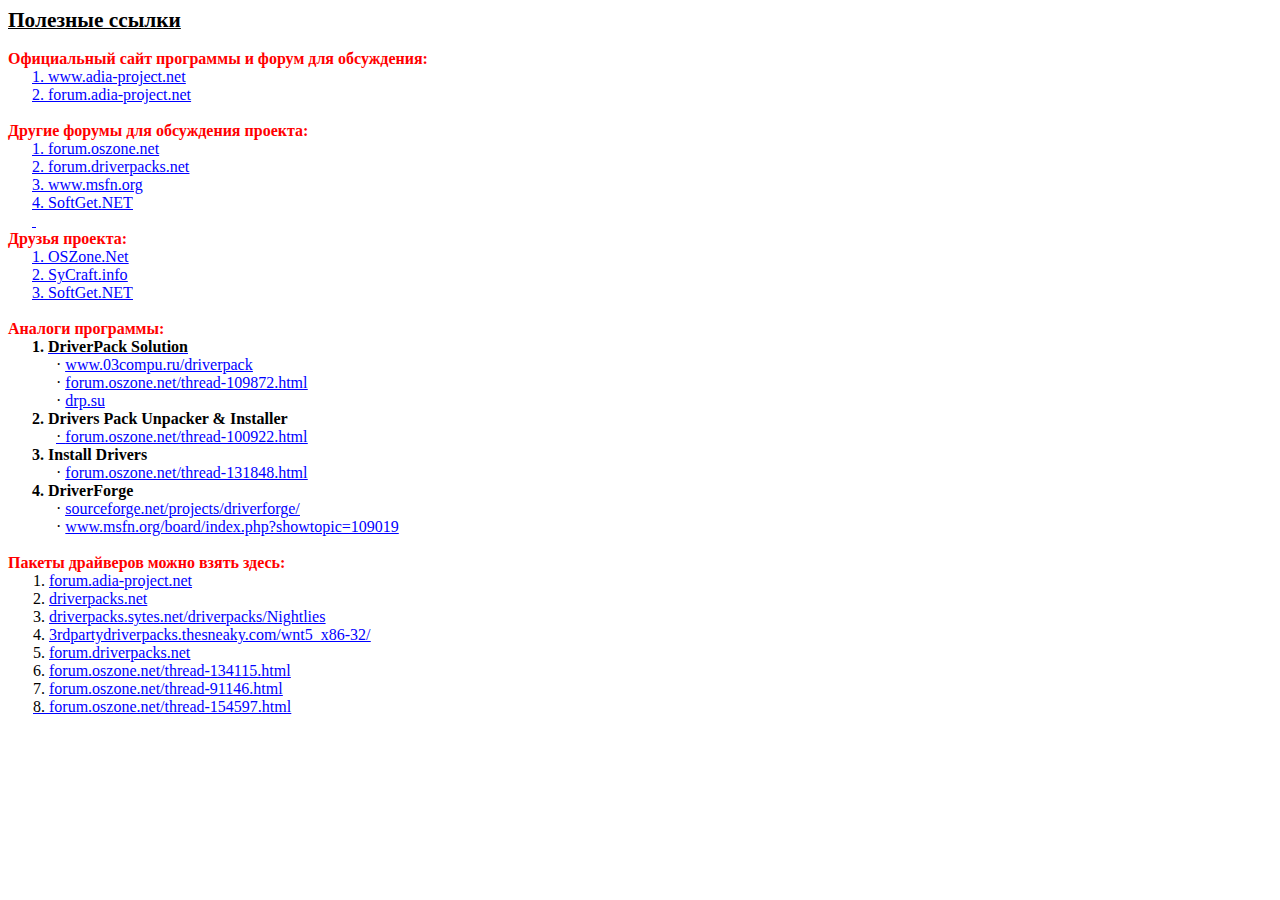
<file: Tools/Docs/0419/Links.html>
<html xmlns:ns0="http://schemas.microsoft.com/office/2004/12/omml">

<head>
<meta http-equiv=Content-Type content="text/html; charset=us-ascii">
<meta name=Generator content="Microsoft Word 11 (filtered)">
<title>&#1055;&#1086;&#1083;&#1077;&#1079;&#1085;&#1099;&#1077;_&#1089;&#1089;&#1099;&#1083;&#1082;&#1080;</title>
<style>
<!--p.MSONORMAL
	{mso-style-unhide:no;
	mso-style-qformat:yes;}
li.MSONORMAL
	{mso-style-unhide:no;
	mso-style-qformat:yes;}
div.MSONORMAL
	{mso-style-unhide:no;
	mso-style-qformat:yes;}
h1
	{mso-style-priority:9;
	mso-style-unhide:no;
	mso-style-qformat:yes;}
h2
	{mso-style-priority:9;
	mso-style-qformat:yes;}
h3
	{mso-style-priority:9;
	mso-style-qformat:yes;}
a:link
	{mso-style-priority:99;}
span.MSOHYPERLINK
	{mso-style-priority:99;}
a:visited
	{mso-style-priority:99;}
span.MSOHYPERLINKFOLLOWED
	{mso-style-priority:99;}
p.MSOLISTPARAGRAPH
	{mso-style-priority:34;
	mso-style-unhide:no;
	mso-style-qformat:yes;}
li.MSOLISTPARAGRAPH
	{mso-style-priority:34;
	mso-style-unhide:no;
	mso-style-qformat:yes;}
div.MSOLISTPARAGRAPH
	{mso-style-priority:34;
	mso-style-unhide:no;
	mso-style-qformat:yes;}
p.MSOLISTPARAGRAPHCXSPFIRST
	{mso-style-priority:34;
	mso-style-unhide:no;
	mso-style-qformat:yes;}
li.MSOLISTPARAGRAPHCXSPFIRST
	{mso-style-priority:34;
	mso-style-unhide:no;
	mso-style-qformat:yes;}
div.MSOLISTPARAGRAPHCXSPFIRST
	{mso-style-priority:34;
	mso-style-unhide:no;
	mso-style-qformat:yes;}
p.MSOLISTPARAGRAPHCXSPMIDDLE
	{mso-style-priority:34;
	mso-style-unhide:no;
	mso-style-qformat:yes;}
li.MSOLISTPARAGRAPHCXSPMIDDLE
	{mso-style-priority:34;
	mso-style-unhide:no;
	mso-style-qformat:yes;}
div.MSOLISTPARAGRAPHCXSPMIDDLE
	{mso-style-priority:34;
	mso-style-unhide:no;
	mso-style-qformat:yes;}
p.MSOLISTPARAGRAPHCXSPLAST
	{mso-style-priority:34;
	mso-style-unhide:no;
	mso-style-qformat:yes;}
li.MSOLISTPARAGRAPHCXSPLAST
	{mso-style-priority:34;
	mso-style-unhide:no;
	mso-style-qformat:yes;}
div.MSOLISTPARAGRAPHCXSPLAST
	{mso-style-priority:34;
	mso-style-unhide:no;
	mso-style-qformat:yes;}
span.1
	{mso-style-priority:9;
	mso-style-unhide:no;}
span.2
	{mso-style-priority:9;
	mso-style-unhide:no;}
span.3
	{mso-style-priority:9;
	mso-style-unhide:no;}
.MSOCHPDEFAULT
	{mso-default-props:yes;}
table.MSONORMALTABLE
	{mso-style-priority:99;
	mso-style-qformat:yes;}

 /* Font Definitions */
 @font-face
	{font-family:Calibri;
	panose-1:2 15 5 2 2 2 4 3 2 4;}
@font-face
	{font-family:Cambria;
	panose-1:2 4 5 3 5 4 6 3 2 4;}
 /* Style Definitions */
 p.MsoNormal, li.MsoNormal, div.MsoNormal
	{margin-top:0cm;
	margin-right:0cm;
	margin-bottom:10.0pt;
	margin-left:0cm;
	line-height:115%;
	font-size:11.0pt;
	font-family:Calibri;}
h1
	{margin-top:24.0pt;
	margin-right:0cm;
	margin-bottom:0cm;
	margin-left:0cm;
	margin-bottom:.0001pt;
	line-height:115%;
	page-break-after:avoid;
	font-size:10.0pt;
	font-family:Cambria;
	color:#365F91;}
h2
	{margin-top:10.0pt;
	margin-right:0cm;
	margin-bottom:0cm;
	margin-left:0cm;
	margin-bottom:.0001pt;
	line-height:115%;
	page-break-after:avoid;
	font-size:10.0pt;
	font-family:Cambria;
	color:#4F81BD;}
h3
	{margin-top:10.0pt;
	margin-right:0cm;
	margin-bottom:0cm;
	margin-left:0cm;
	margin-bottom:.0001pt;
	line-height:115%;
	page-break-after:avoid;
	font-size:10.0pt;
	font-family:Cambria;
	color:#4F81BD;}
a:link, span.MsoHyperlink
	{color:blue;
	text-decoration:underline;}
a:visited, span.MsoHyperlinkFollowed
	{color:purple;
	text-decoration:underline;}
p.msolistparagraph, li.msolistparagraph, div.msolistparagraph
	{margin-top:0cm;
	margin-right:0cm;
	margin-bottom:10.0pt;
	margin-left:36.0pt;
	line-height:115%;
	font-size:11.0pt;
	font-family:Calibri;}
p.msolistparagraphcxspfirst, li.msolistparagraphcxspfirst, div.msolistparagraphcxspfirst
	{margin-top:0cm;
	margin-right:0cm;
	margin-bottom:0cm;
	margin-left:36.0pt;
	margin-bottom:.0001pt;
	line-height:115%;
	font-size:11.0pt;
	font-family:Calibri;}
p.msolistparagraphcxspmiddle, li.msolistparagraphcxspmiddle, div.msolistparagraphcxspmiddle
	{margin-top:0cm;
	margin-right:0cm;
	margin-bottom:0cm;
	margin-left:36.0pt;
	margin-bottom:.0001pt;
	line-height:115%;
	font-size:11.0pt;
	font-family:Calibri;}
p.msolistparagraphcxsplast, li.msolistparagraphcxsplast, div.msolistparagraphcxsplast
	{margin-top:0cm;
	margin-right:0cm;
	margin-bottom:10.0pt;
	margin-left:36.0pt;
	line-height:115%;
	font-size:11.0pt;
	font-family:Calibri;}
p.msonormalcxspmiddle, li.msonormalcxspmiddle, div.msonormalcxspmiddle
	{margin-right:0cm;
	margin-left:0cm;
	font-size:12.0pt;
	font-family:"Times New Roman";}
p.msonormalcxsplast, li.msonormalcxsplast, div.msonormalcxsplast
	{margin-right:0cm;
	margin-left:0cm;
	font-size:12.0pt;
	font-family:"Times New Roman";}
span.1
	{font-family:Cambria;
	color:#365F91;
	font-weight:bold;}
span.2
	{font-family:Cambria;
	color:#4F81BD;
	font-weight:bold;}
span.3
	{font-family:Cambria;
	color:#4F81BD;
	font-weight:bold;}
@page Section1
	{size:595.3pt 841.9pt;
	margin:2.0cm 42.5pt 2.0cm 3.0cm;}
div.Section1
	{page:Section1;}
-->
</style>

<link rel=themeData href="file:///C:\CEF645D3\Links.files\themedata.thmx">
<link rel=colorSchemeMapping
href="file:///C:\CEF645D3\Links.files\colorschememapping.xml">
</head>

<body lang=RU link=blue vlink=purple>

<div class=Section1>

<p class=MsoNormal style='margin-bottom:0cm;margin-bottom:.0001pt;line-height:
normal'><b><u><span style='font-size:16.0pt'>&#1055;&#1086;&#1083;&#1077;&#1079;&#1085;&#1099;&#1077;
&#1089;&#1089;&#1099;&#1083;&#1082;&#1080;</span></u></b></p>

<p class=MsoNormal style='margin-bottom:0cm;margin-bottom:.0001pt;line-height:
normal'>&nbsp;</p>

<p class=MsoNormal style='margin-bottom:0cm;margin-bottom:.0001pt;line-height:
normal'><b><span style='font-size:12.0pt;color:red'>&#1054;&#1092;&#1080;&#1094;&#1080;&#1072;&#1083;&#1100;&#1085;&#1099;&#1081;
&#1089;&#1072;&#1081;&#1090;
&#1087;&#1088;&#1086;&#1075;&#1088;&#1072;&#1084;&#1084;&#1099; &#1080;
&#1092;&#1086;&#1088;&#1091;&#1084; &#1076;&#1083;&#1103; &#1086;&#1073;&#1089;&#1091;&#1078;&#1076;&#1077;&#1085;&#1080;&#1103;:</span></b></p>

<p class=MsoNormal style='margin-top:0cm;margin-right:0cm;margin-bottom:0cm;
margin-left:44.25pt;margin-bottom:.0001pt;text-indent:-26.25pt;line-height:
normal'><span class=MsoHyperlink><span lang=EN-US style='font-size:12.0pt;
text-decoration:none'>1. <a href="http://www.adia-project.net/"><span
style='text-decoration:none'>www.adia-project.net</span></a></span></span></p>

<p class=MsoNormal style='margin-top:0cm;margin-right:0cm;margin-bottom:0cm;
margin-left:44.25pt;margin-bottom:.0001pt;text-indent:-26.25pt;line-height:
normal'><span class=MsoHyperlink><span lang=EN-US style='font-size:12.0pt;
text-decoration:none'>2. <a href="http://forum.adia-project.net"><span
style='text-decoration:none'>forum.adia-project.net</span></a></span></span></p>

<p class=MsoNormal style='margin-bottom:0cm;margin-bottom:.0001pt;line-height:
normal'><span lang=EN-US style='font-size:12.0pt'>&nbsp;</span></p>

<p class=MsoNormal style='margin-bottom:0cm;margin-bottom:.0001pt;line-height:
normal'><b><span style='font-size:12.0pt;color:red'>&#1044;&#1088;&#1091;&#1075;&#1080;&#1077;
&#1092;&#1086;&#1088;&#1091;&#1084;&#1099; &#1076;&#1083;&#1103;
&#1086;&#1073;&#1089;&#1091;&#1078;&#1076;&#1077;&#1085;&#1080;&#1103;
&#1087;&#1088;&#1086;&#1077;&#1082;&#1090;&#1072;:</span></b></p>

<p class=MsoNormal style='margin-top:0cm;margin-right:0cm;margin-bottom:0cm;
margin-left:44.25pt;margin-bottom:.0001pt;text-indent:-26.25pt;line-height:
normal'><span class=MsoHyperlink><span lang=EN-US style='font-size:12.0pt;
text-decoration:none'>1. </span></span><span class=MsoHyperlink><span
style='font-size:12.0pt;text-decoration:none'><a
href="http://forum.oszone.net/thread-139908.html"><span lang=EN-US
style='text-decoration:none'>forum.oszone.net</span></a></span></span></p>

<p class=msolistparagraph style='margin-top:0cm;margin-right:0cm;margin-bottom:
0cm;margin-left:44.25pt;margin-bottom:.0001pt;text-indent:-26.25pt;line-height:
normal'><span class=MsoHyperlink><span lang=EN-US style='font-size:12.0pt;
text-decoration:none'>2. </span></span><span class=MsoHyperlink><span
style='font-size:12.0pt;text-decoration:none'><a
href="http://forum.driverpacks.net/viewtopic.php?id=4206"><span lang=EN-US
style='text-decoration:none'>forum.driverpacks.net</span></a></span></span></p>

<p class=msolistparagraph style='margin-top:0cm;margin-right:0cm;margin-bottom:
0cm;margin-left:44.25pt;margin-bottom:.0001pt;text-indent:-26.25pt;line-height:
normal'><span class=MsoHyperlink><span style='font-size:12.0pt;text-decoration:
none'>3. <a
href="http://www.msfn.org/board/topic/141227-drivers-installer-assistant/"><span
style='text-decoration:none'>www.msfn.org</span></a></span></span></p>

<p class=msolistparagraph style='margin-top:0cm;margin-right:0cm;margin-bottom:
0cm;margin-left:44.25pt;margin-bottom:.0001pt;text-indent:-26.25pt;line-height:
normal'><span class=MsoHyperlink><span style='font-size:12.0pt;text-decoration:
none'>4. <a href="http://softget.net/drivers/802/"><span lang=EN-US
style='text-decoration:none'>SoftGet</span><span style='text-decoration:none'>.</span><span
lang=EN-US style='text-decoration:none'>NET</span></a></span></span></p>

<p class=msolistparagraph style='margin-top:0cm;margin-right:0cm;margin-bottom:
0cm;margin-left:18.0pt;margin-bottom:.0001pt;line-height:normal'><span
class=MsoHyperlink><span style='font-size:12.0pt;text-decoration:none'>&nbsp;</span></span></p>

<p class=MsoNormal style='margin-bottom:0cm;margin-bottom:.0001pt;line-height:
normal'><b><span style='font-size:12.0pt;color:red'>&#1044;&#1088;&#1091;&#1079;&#1100;&#1103;
&#1087;&#1088;&#1086;&#1077;&#1082;&#1090;&#1072;:</span></b></p>

<p class=msolistparagraph style='margin-top:0cm;margin-right:0cm;margin-bottom:
0cm;margin-left:44.25pt;margin-bottom:.0001pt;text-indent:-26.25pt;line-height:
normal'><span class=MsoHyperlink><span lang=EN-US style='font-size:12.0pt;
text-decoration:none'>1. </span></span><span class=MsoHyperlink><span
style='font-size:12.0pt;text-decoration:none'><a href="http://oszone.net/"><span
lang=EN-US style='text-decoration:none'>OSZone.Net</span></a></span></span></p>

<p class=msolistparagraph style='margin-top:0cm;margin-right:0cm;margin-bottom:
0cm;margin-left:44.25pt;margin-bottom:.0001pt;text-indent:-26.25pt;line-height:
normal'><span class=MsoHyperlink><span lang=EN-US style='font-size:12.0pt;
text-decoration:none'>2. </span></span><span class=MsoHyperlink><span
style='font-size:12.0pt;text-decoration:none'><a href="http://sycraft.info/"><span
lang=EN-US style='text-decoration:none'>SyCraft.info</span></a></span></span></p>

<p class=msolistparagraph style='margin-top:0cm;margin-right:0cm;margin-bottom:
0cm;margin-left:44.25pt;margin-bottom:.0001pt;text-indent:-26.25pt;line-height:
normal'><span class=MsoHyperlink><span lang=EN-US style='font-size:12.0pt;
text-decoration:none'>3. </span></span><span class=MsoHyperlink><span
style='font-size:12.0pt;text-decoration:none'><a
href="http://softget.net/drivers/802/"><span lang=EN-US style='text-decoration:
none'>SoftGet.NET</span></a></span></span></p>

<p class=msolistparagraph style='margin:0cm;margin-bottom:.0001pt;line-height:
normal'><span lang=EN-US style='font-size:12.0pt'>&nbsp;</span></p>

<p class=MsoNormal style='margin-bottom:0cm;margin-bottom:.0001pt;line-height:
normal'><b><span style='font-size:12.0pt;color:red'>&#1040;&#1085;&#1072;&#1083;&#1086;&#1075;&#1080;</span></b><b><span
style='font-size:12.0pt;color:red'> </span></b><b><span style='font-size:12.0pt;
color:red'>&#1087;&#1088;&#1086;&#1075;&#1088;&#1072;&#1084;&#1084;&#1099;</span></b><b><span
lang=EN-US style='font-size:12.0pt;color:red'>:</span></b></p>

<p class=msolistparagraph style='margin-top:0cm;margin-right:0cm;margin-bottom:
0cm;margin-left:44.25pt;margin-bottom:.0001pt;text-indent:-26.25pt;line-height:
normal'><b><span lang=EN-US style='font-size:12.0pt'>1. </span></b><b><span
style='font-size:12.0pt'><a href="http://drp.su"><span lang=EN-US
style='color:windowtext;text-decoration:none'>DriverPack Solution</span></a></span></b></p>

<p class=MsoNormal style='margin-top:0cm;margin-right:0cm;margin-bottom:0cm;
margin-left:54.0pt;margin-bottom:.0001pt;text-indent:-18.0pt;line-height:normal'><span
lang=EN-US style='font-size:12.0pt'>&middot; </span><span class=MsoHyperlink><span
style='font-size:12.0pt;text-decoration:none'><a
href="http://www.03compu.ru/driverpack"><span lang=EN-US style='text-decoration:
none'>www.03compu.ru/driverpack</span></a></span></span></p>

<p class=msonormalcxspmiddle style='margin-top:0cm;margin-right:0cm;margin-bottom:
0cm;margin-left:54.0pt;margin-bottom:.0001pt;text-indent:-18.0pt'><span
lang=EN-US style='font-family:Calibri'>&middot; </span><span
class=MsoHyperlink><span style='font-family:Calibri;text-decoration:none'><a
href="http://forum.oszone.net/thread-109872.html"><span lang=EN-US
style='text-decoration:none'>forum.oszone.net/thread-109872.html</span></a></span></span></p>

<p class=msonormalcxsplast style='margin-top:0cm;margin-right:0cm;margin-bottom:
0cm;margin-left:54.0pt;margin-bottom:.0001pt;text-indent:-18.0pt'><span
lang=EN-US style='font-family:Calibri'>&middot; <a href="http://drp.su/"><span
style='text-decoration:none'>drp.su</span></a></span></p>

<p class=msolistparagraph style='margin-top:0cm;margin-right:0cm;margin-bottom:
0cm;margin-left:44.25pt;margin-bottom:.0001pt;text-indent:-26.25pt;line-height:
normal'><b><span lang=EN-US style='font-size:12.0pt'>2. Drivers Pack Unpacker
&amp; Installer</span></b></p>

<p class=msonormalcxsplast style='margin-top:0cm;margin-right:0cm;margin-bottom:
0cm;margin-left:54.0pt;margin-bottom:.0001pt;text-indent:-18.0pt'><span
class=MsoHyperlink><span lang=EN-US style='font-family:Calibri;color:windowtext;
text-decoration:none'>&middot; </span></span><span class=MsoHyperlink><span
style='font-family:Calibri;text-decoration:none'><a
href="http://forum.oszone.net/thread-100922.html"><span lang=EN-US
style='text-decoration:none'>forum.oszone.net/thread-100922.html</span></a></span></span></p>

<p class=msolistparagraph style='margin-top:0cm;margin-right:0cm;margin-bottom:
0cm;margin-left:44.25pt;margin-bottom:.0001pt;text-indent:-26.25pt;line-height:
normal'><b><span lang=EN-US style='font-size:12.0pt'>3. Install Drivers</span></b></p>

<p class=MsoNormal style='margin-top:0cm;margin-right:0cm;margin-bottom:0cm;
margin-left:54.0pt;margin-bottom:.0001pt;text-indent:-18.0pt;line-height:normal'><span
lang=EN-US style='font-size:12.0pt'>&middot; </span><span class=MsoHyperlink><span
style='font-size:12.0pt;text-decoration:none'><a
href="http://forum.oszone.net/thread-131848.html"><span lang=EN-US
style='text-decoration:none'>forum.oszone.net/thread-131848.html</span></a></span></span></p>

<p class=msolistparagraph style='margin-top:0cm;margin-right:0cm;margin-bottom:
0cm;margin-left:44.25pt;margin-bottom:.0001pt;text-indent:-26.25pt;line-height:
normal'><b><span lang=EN-US style='font-size:12.0pt'>4. DriverForge</span></b></p>

<p class=MsoNormal style='margin-top:0cm;margin-right:0cm;margin-bottom:0cm;
margin-left:54.0pt;margin-bottom:.0001pt;text-indent:-18.0pt;line-height:normal'><span
lang=EN-US style='font-size:12.0pt'>&middot; </span><span class=MsoHyperlink><span
style='font-size:12.0pt;text-decoration:none'><a
href="http://sourceforge.net/projects/driverforge/"><span lang=EN-US
style='text-decoration:none'>sourceforge.net/projects/driverforge/</span></a></span></span></p>

<p class=msonormalcxspmiddle style='margin-top:0cm;margin-right:0cm;margin-bottom:
0cm;margin-left:54.0pt;margin-bottom:.0001pt;text-indent:-18.0pt'><span
lang=EN-US style='font-family:Calibri'>&middot; <a
href="http://www.msfn.org/board/index.php?showtopic=109019"><span
style='text-decoration:none'>www.msfn.org/board/index.php?showtopic=109019</span></a></span></p>

<p class=MsoNormal style='margin-bottom:0cm;margin-bottom:.0001pt;line-height:
normal'><span lang=EN-US style='font-size:12.0pt'>&nbsp;</span></p>

<p class=MsoNormal style='margin-bottom:0cm;margin-bottom:.0001pt;line-height:
normal'><b><span style='font-size:12.0pt;color:red'>&#1055;&#1072;&#1082;&#1077;&#1090;&#1099;
&#1076;&#1088;&#1072;&#1081;&#1074;&#1077;&#1088;&#1086;&#1074;
&#1084;&#1086;&#1078;&#1085;&#1086; &#1074;&#1079;&#1103;&#1090;&#1100;
&#1079;&#1076;&#1077;&#1089;&#1100;:</span></b></p>

<p class=msolistparagraph style='margin-top:0cm;margin-right:0cm;margin-bottom:
0cm;margin-left:45.0pt;margin-bottom:.0001pt;text-indent:-26.25pt;line-height:
normal'><span style='font-size:12.0pt'>1. <a
href="http://forum.adia-project.net/index.php?topic=789.0"><span
style='text-decoration:none'>forum.adia-project.net</span></a></span></p>

<p class=msolistparagraph style='margin-top:0cm;margin-right:0cm;margin-bottom:
0cm;margin-left:45.0pt;margin-bottom:.0001pt;text-indent:-26.25pt;line-height:
normal'><span lang=EN-US style='font-size:12.0pt'>2. </span><span
class=MsoHyperlink><span style='font-size:12.0pt;text-decoration:none'><a
href="http://driverpacks.net/"><span lang=EN-US style='text-decoration:none'>driverpacks.net</span></a></span></span></p>

<p class=MsoNormal style='margin-top:0cm;margin-right:0cm;margin-bottom:0cm;
margin-left:45.0pt;margin-bottom:.0001pt;text-indent:-26.25pt;line-height:normal'><span
lang=EN-US style='font-size:12.0pt'>3. </span><span class=MsoHyperlink><span
style='font-size:12.0pt;text-decoration:none'><a
href="http://driverpacks.sytes.net/driverpacks/Nightlies"><span lang=EN-US
style='text-decoration:none'>driverpacks.sytes.net/driverpacks/Nightlies</span></a></span></span></p>

<p class=msonormalcxspmiddle style='margin-top:0cm;margin-right:0cm;margin-bottom:
0cm;margin-left:45.0pt;margin-bottom:.0001pt;text-indent:-26.25pt'><span
lang=EN-US style='font-family:Calibri'>4. </span><span class=MsoHyperlink><span
style='font-family:Calibri;text-decoration:none'><a
href="http://3rdpartydriverpacks.thesneaky.com/wnt5_x86-32/"><span lang=EN-US
style='text-decoration:none'>3rdpartydriverpacks.thesneaky.com/wnt5_x86-32/</span></a></span></span></p>

<p class=msonormalcxspmiddle style='margin-top:0cm;margin-right:0cm;margin-bottom:
0cm;margin-left:45.0pt;margin-bottom:.0001pt;text-indent:-26.25pt'><span
lang=EN-US style='font-family:Calibri'>5. </span><span class=MsoHyperlink><span
style='font-family:Calibri;text-decoration:none'><a
href="http://forum.driverpacks.net/"><span lang=EN-US style='text-decoration:
none'>forum.driverpacks.net</span></a></span></span></p>

<p class=msonormalcxspmiddle style='margin-top:0cm;margin-right:0cm;margin-bottom:
0cm;margin-left:45.0pt;margin-bottom:.0001pt;text-indent:-26.25pt'><span
lang=EN-US style='font-family:Calibri'>6. </span><span class=MsoHyperlink><span
style='font-family:Calibri;text-decoration:none'><a
href="http://forum.oszone.net/thread-134115.html"><span lang=EN-US
style='text-decoration:none'>forum.oszone.net/thread-134115.html</span></a></span></span></p>

<p class=msonormalcxspmiddle style='margin-top:0cm;margin-right:0cm;margin-bottom:
0cm;margin-left:45.0pt;margin-bottom:.0001pt;text-indent:-26.25pt'><span
lang=EN-US style='font-family:Calibri'>7. </span><span class=MsoHyperlink><span
style='font-family:Calibri;text-decoration:none'><a
href="http://forum.oszone.net/thread-91146.html"><span lang=EN-US
style='text-decoration:none'>forum.oszone.net/thread-91146.html</span></a></span></span></p>

<p class=msonormalcxspmiddle style='margin-top:0cm;margin-right:0cm;margin-bottom:
0cm;margin-left:45.0pt;margin-bottom:.0001pt;text-indent:-26.25pt'><span
class=MsoHyperlink><span lang=EN-US style='font-family:Calibri;color:windowtext;
text-decoration:none'>8. </span></span><span class=MsoHyperlink><span
style='font-family:Calibri;color:windowtext;text-decoration:none'><a
href="http://forum.oszone.net/thread-154597.html"><span lang=EN-US
style='text-decoration:none'>forum.oszone.net/thread-154597.html</span></a></span></span></p>

<p class=msonormalcxspmiddle style='margin:0cm;margin-bottom:.0001pt'><span
lang=EN-US style='font-family:Calibri'>&nbsp;</span></p>

</div>

</body>

</html>
</file>
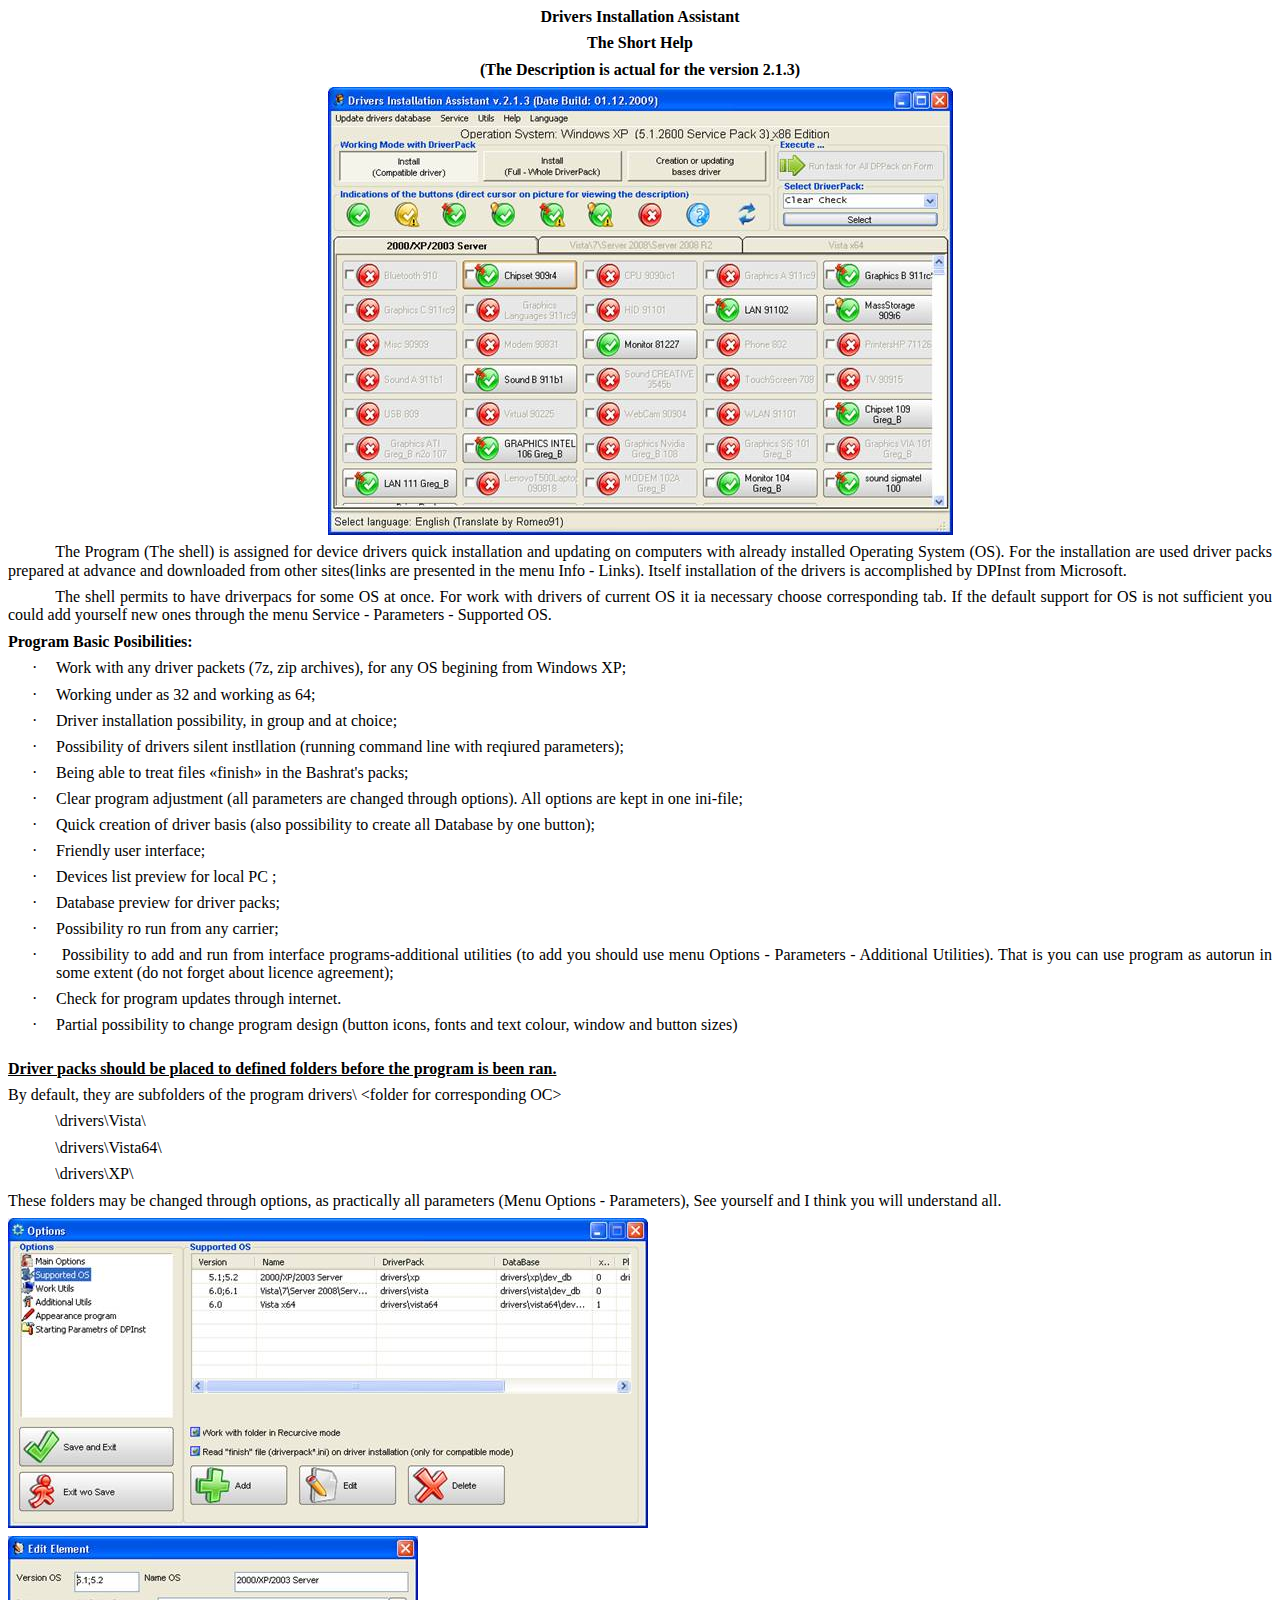
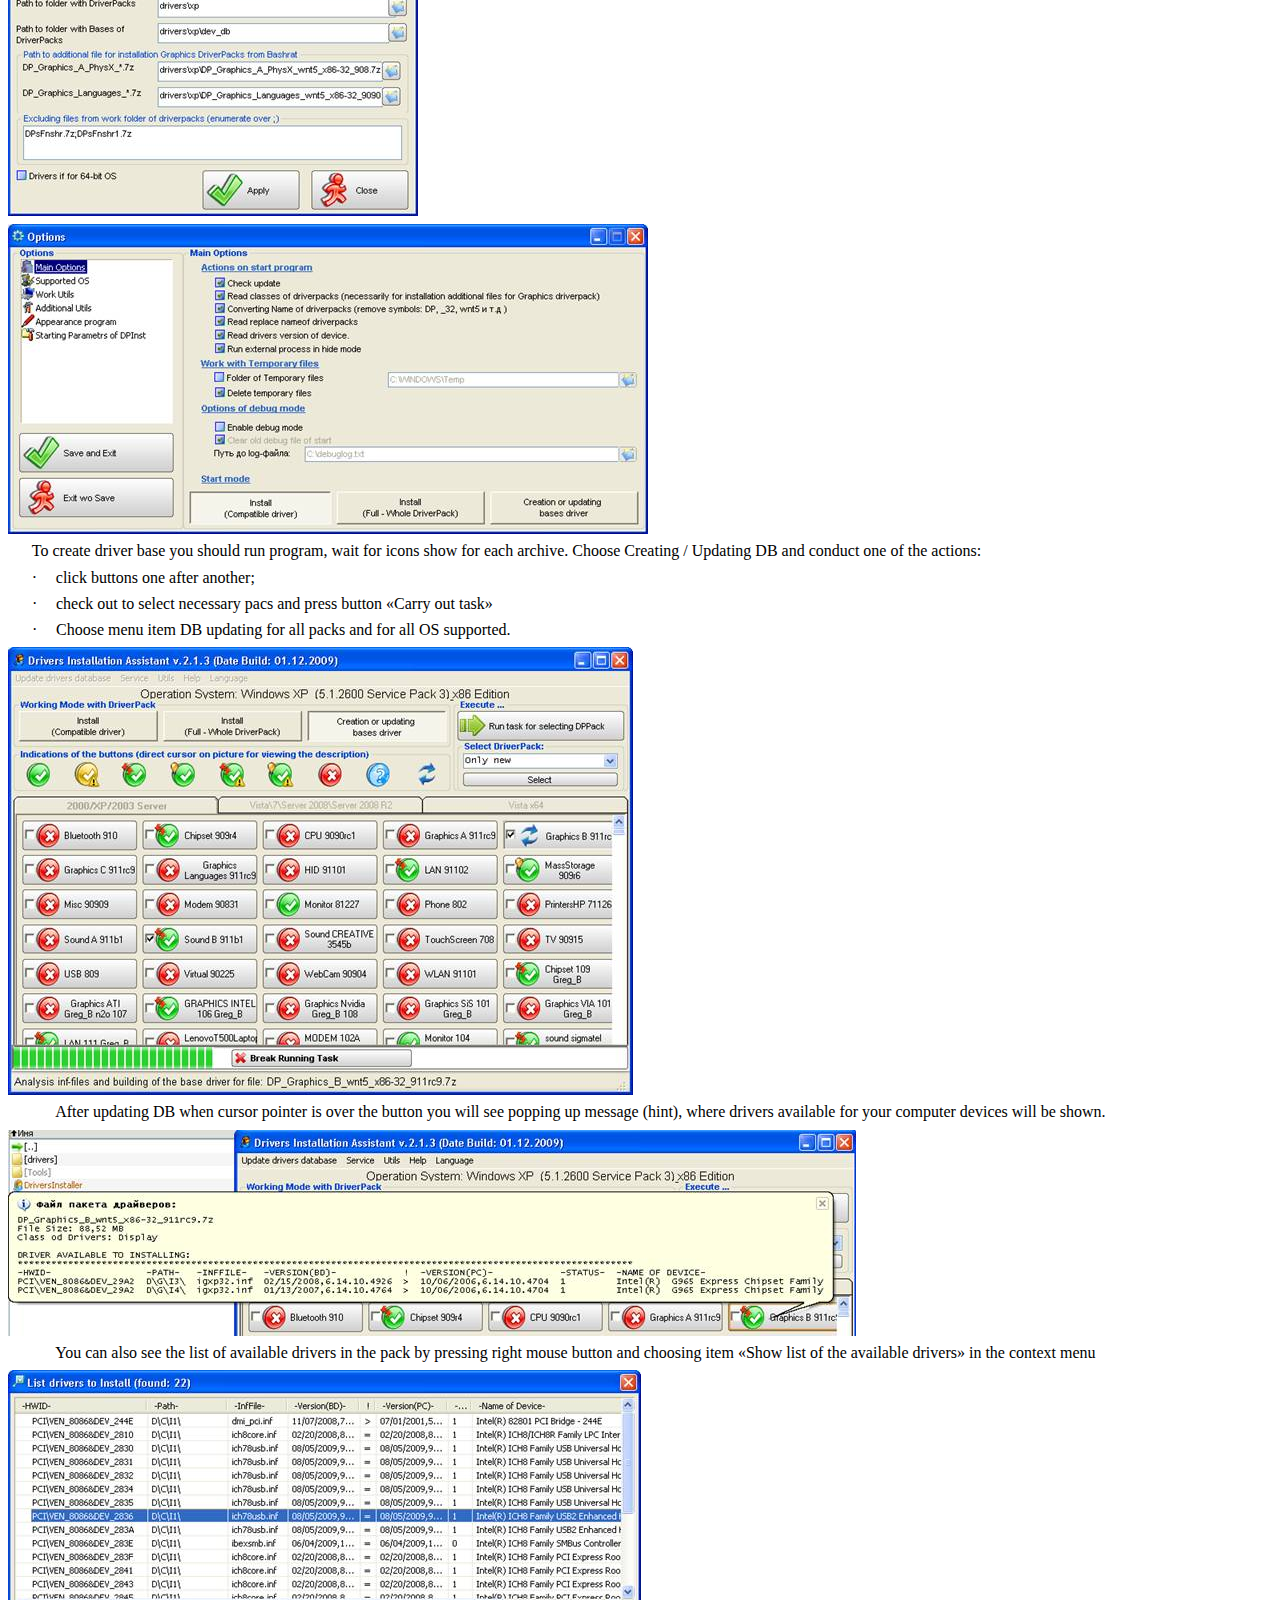
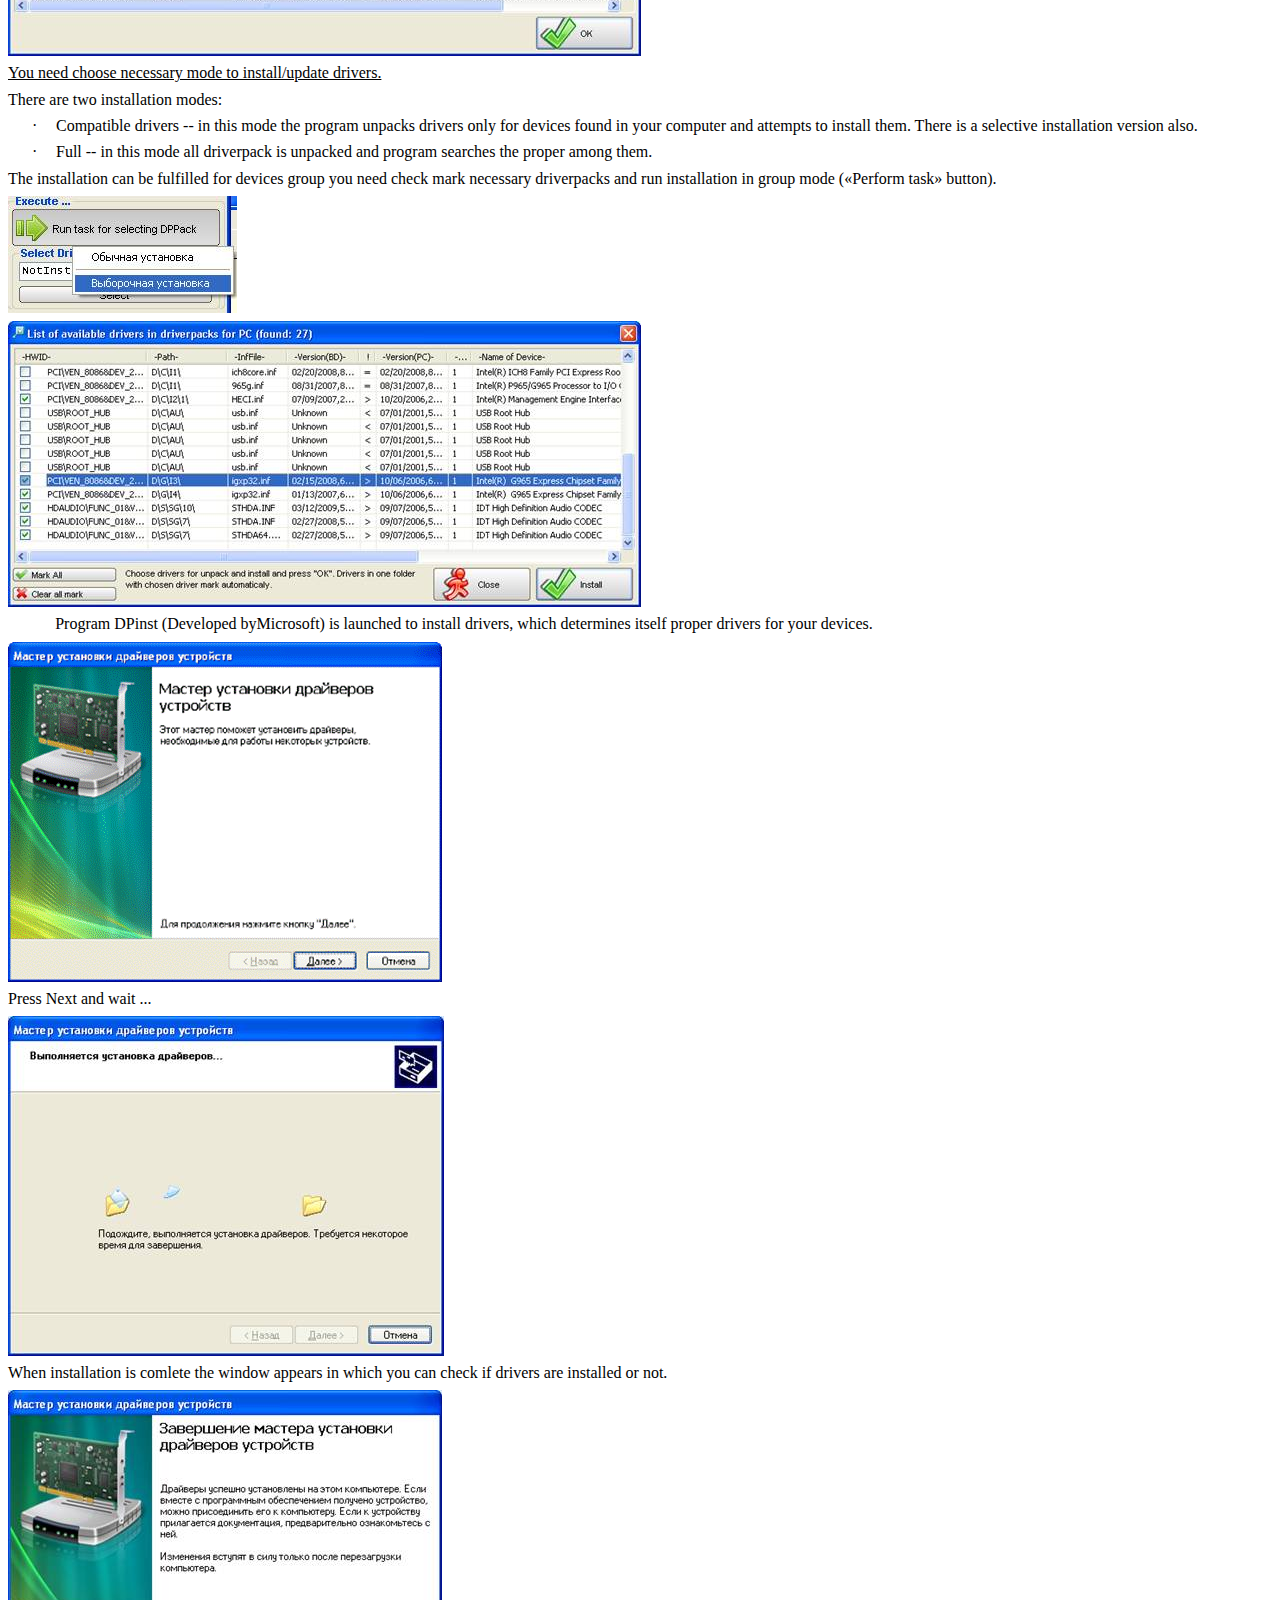
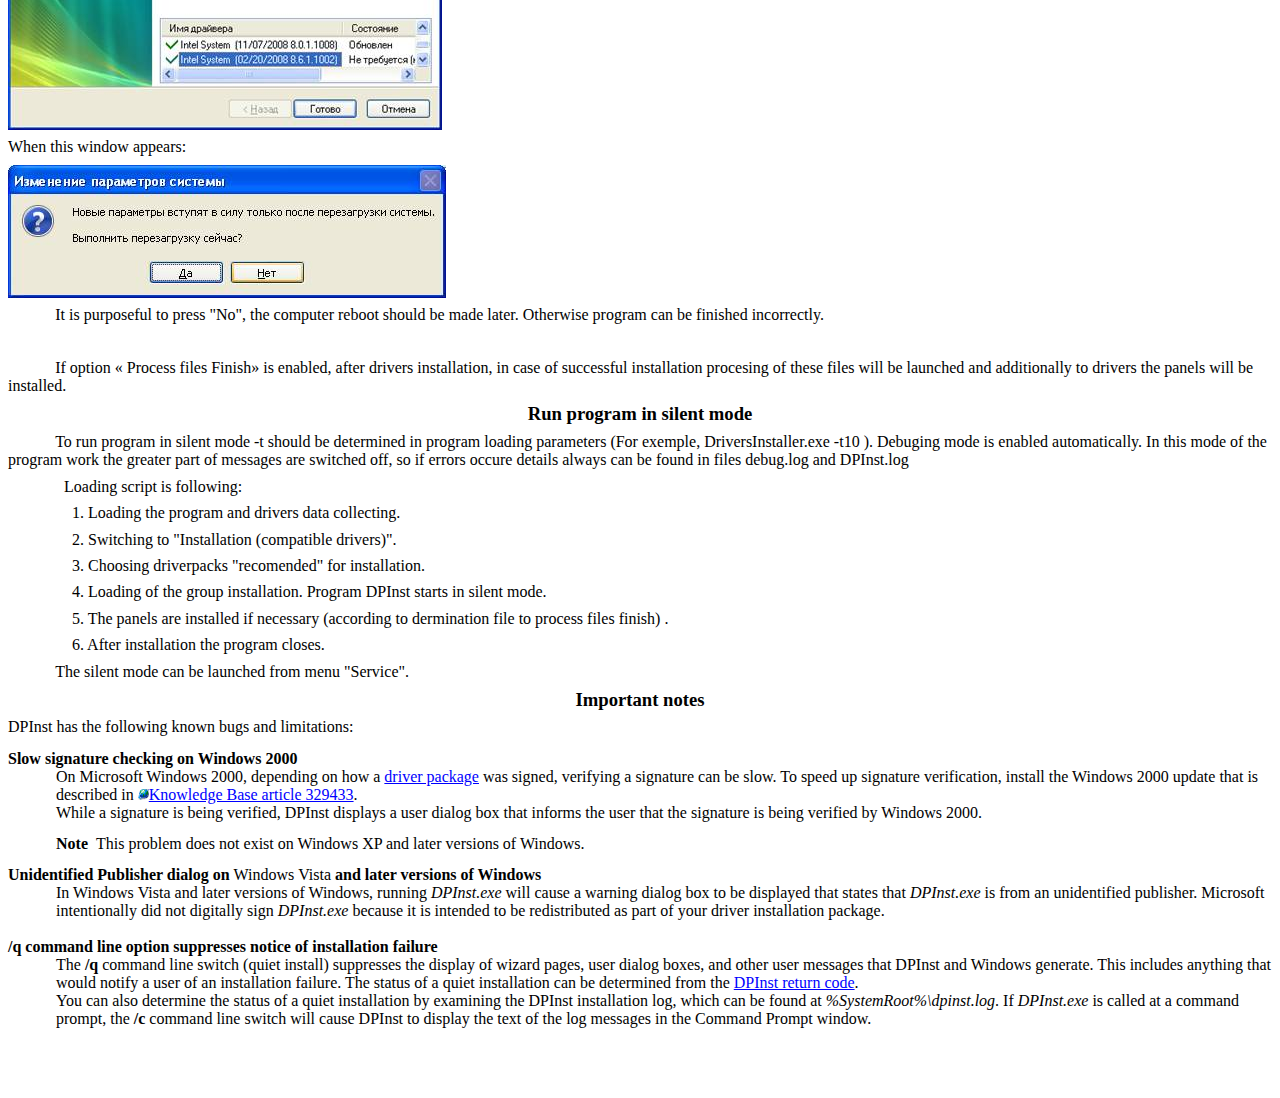
<file: Tools/DIA/Docs/0409/Help.html>
<html xmlns:v="urn:schemas-microsoft-com:vml" xmlns:o="urn:schemas-microsoft-com:office:office" xmlns:w="urn:schemas-microsoft-com:office:word" xmlns="http://www.w3.org/TR/REC-html40" xmlns:ns0="http://schemas.microsoft.com/office/2004/12/omml"><head>


<meta http-equiv="Content-Type" content="text/html; charset=us-ascii">
<meta name="ProgId" content="Word.Document">
<meta name="Generator" content="Microsoft Word 11">
<meta name="Originator" content="Microsoft Word 11">
<link rel="File-List" href="file:///D:/aWork/myProg/DriversInstaller/Tools/Docs/0409/new/Help.files/filelist.xml">
<link rel="Edit-Time-Data" href="file:///D:/aWork/myProg/DriversInstaller/Tools/Docs/0409/new/Help.files/editdata.mso">
<!--[if !mso]>
<style>
v\:* {behavior:url(#default#VML);}
o\:* {behavior:url(#default#VML);}
w\:* {behavior:url(#default#VML);}
.shape {behavior:url(#default#VML);}
</style>
<![endif]-->
<title>Drivers Installation Assistant</title>
<!--[if gte mso 9]><xml>
 <w:WordDocument>
  <w:Zoom>130</w:Zoom>
  <w:ValidateAgainstSchemas/>
  <w:SaveIfXMLInvalid>false</w:SaveIfXMLInvalid>
  <w:IgnoreMixedContent>false</w:IgnoreMixedContent>
  <w:AlwaysShowPlaceholderText>false</w:AlwaysShowPlaceholderText>
  <w:BrowserLevel>MicrosoftInternetExplorer4</w:BrowserLevel>
 </w:WordDocument>
</xml><![endif]--><!--[if gte mso 9]><xml>
 <w:LatentStyles DefLockedState="false" LatentStyleCount="156">
 </w:LatentStyles>
</xml><![endif]-->
<style>
<!--p.MSONORMAL
	{mso-style-unhide:no;
	mso-style-qformat:yes;}
li.MSONORMAL
	{mso-style-unhide:no;
	mso-style-qformat:yes;}
div.MSONORMAL
	{mso-style-unhide:no;
	mso-style-qformat:yes;}
h1
	{mso-style-priority:9;
	mso-style-unhide:no;
	mso-style-qformat:yes;}
h2
	{mso-style-priority:9;
	mso-style-qformat:yes;}
h3
	{mso-style-priority:9;
	mso-style-qformat:yes;}
p.MSOACETATE
	{mso-style-priority:99;}
li.MSOACETATE
	{mso-style-priority:99;}
div.MSOACETATE
	{mso-style-priority:99;}
p.MSOLISTPARAGRAPH
	{mso-style-priority:34;
	mso-style-unhide:no;
	mso-style-qformat:yes;}
li.MSOLISTPARAGRAPH
	{mso-style-priority:34;
	mso-style-unhide:no;
	mso-style-qformat:yes;}
div.MSOLISTPARAGRAPH
	{mso-style-priority:34;
	mso-style-unhide:no;
	mso-style-qformat:yes;}
p.MSOLISTPARAGRAPHCXSPFIRST
	{mso-style-priority:34;
	mso-style-unhide:no;
	mso-style-qformat:yes;}
li.MSOLISTPARAGRAPHCXSPFIRST
	{mso-style-priority:34;
	mso-style-unhide:no;
	mso-style-qformat:yes;}
div.MSOLISTPARAGRAPHCXSPFIRST
	{mso-style-priority:34;
	mso-style-unhide:no;
	mso-style-qformat:yes;}
p.MSOLISTPARAGRAPHCXSPMIDDLE
	{mso-style-priority:34;
	mso-style-unhide:no;
	mso-style-qformat:yes;}
li.MSOLISTPARAGRAPHCXSPMIDDLE
	{mso-style-priority:34;
	mso-style-unhide:no;
	mso-style-qformat:yes;}
div.MSOLISTPARAGRAPHCXSPMIDDLE
	{mso-style-priority:34;
	mso-style-unhide:no;
	mso-style-qformat:yes;}
p.MSOLISTPARAGRAPHCXSPLAST
	{mso-style-priority:34;
	mso-style-unhide:no;
	mso-style-qformat:yes;}
li.MSOLISTPARAGRAPHCXSPLAST
	{mso-style-priority:34;
	mso-style-unhide:no;
	mso-style-qformat:yes;}
div.MSOLISTPARAGRAPHCXSPLAST
	{mso-style-priority:34;
	mso-style-unhide:no;
	mso-style-qformat:yes;}
span.1
	{mso-style-priority:9;
	mso-style-unhide:no;}
span.2
	{mso-style-priority:9;
	mso-style-unhide:no;}
span.3
	{mso-style-priority:9;
	mso-style-unhide:no;}
span.A
	{mso-style-priority:99;
	mso-style-unhide:no;}
.MSOCHPDEFAULT
	{mso-default-props:yes;}
table.MSONORMALTABLE
	{mso-style-priority:99;
	mso-style-qformat:yes;}

 /* Font Definitions */
 @font-face
	{font-family:Tahoma;
	panose-1:2 11 6 4 3 5 4 4 2 4;
	mso-font-charset:204;
	mso-generic-font-family:swiss;
	mso-font-pitch:variable;
	mso-font-signature:1627421319 -2147483648 8 0 66047 0;}
@font-face
	{font-family:Calibri;
	panose-1:2 15 5 2 2 2 4 3 2 4;
	mso-font-charset:204;
	mso-generic-font-family:swiss;
	mso-font-pitch:variable;
	mso-font-signature:-1610611985 1073750139 0 0 159 0;}
@font-face
	{font-family:Cambria;
	panose-1:2 4 5 3 5 4 6 3 2 4;
	mso-font-charset:204;
	mso-generic-font-family:roman;
	mso-font-pitch:variable;
	mso-font-signature:-1610611985 1073741899 0 0 159 0;}
 /* Style Definitions */
 p.MsoNormal, li.MsoNormal, div.MsoNormal
	{mso-style-parent:"";
	margin-top:0cm;
	margin-right:0cm;
	margin-bottom:10.0pt;
	margin-left:0cm;
	line-height:115%;
	mso-pagination:widow-orphan;
	font-size:11.0pt;
	font-family:Calibri;
	mso-fareast-font-family:"Times New Roman";
	mso-bidi-font-family:"Times New Roman";}
h1
	{margin-top:24.0pt;
	margin-right:0cm;
	margin-bottom:0cm;
	margin-left:0cm;
	margin-bottom:.0001pt;
	line-height:115%;
	mso-pagination:widow-orphan;
	page-break-after:avoid;
	mso-outline-level:1;
	font-size:10.0pt;
	font-family:Cambria;
	color:#365F91;
	font-weight:bold;}
h2
	{margin-top:10.0pt;
	margin-right:0cm;
	margin-bottom:0cm;
	margin-left:0cm;
	margin-bottom:.0001pt;
	line-height:115%;
	mso-pagination:widow-orphan;
	page-break-after:avoid;
	mso-outline-level:2;
	font-size:10.0pt;
	font-family:Cambria;
	color:#4F81BD;
	font-weight:bold;}
h3
	{margin-top:10.0pt;
	margin-right:0cm;
	margin-bottom:0cm;
	margin-left:0cm;
	margin-bottom:.0001pt;
	line-height:115%;
	mso-pagination:widow-orphan;
	page-break-after:avoid;
	mso-outline-level:3;
	font-size:10.0pt;
	font-family:Cambria;
	color:#4F81BD;
	font-weight:bold;}
a:link, span.MsoHyperlink
	{color:blue;
	text-decoration:underline;
	text-underline:single;}
a:visited, span.MsoHyperlinkFollowed
	{color:purple;
	text-decoration:underline;
	text-underline:single;}
p
	{mso-margin-top-alt:auto;
	margin-right:0cm;
	mso-margin-bottom-alt:auto;
	margin-left:0cm;
	mso-pagination:widow-orphan;
	font-size:12.0pt;
	font-family:"Times New Roman";
	mso-fareast-font-family:"Times New Roman";}
p.MsoAcetate, li.MsoAcetate, div.MsoAcetate
	{margin:0cm;
	margin-bottom:.0001pt;
	mso-pagination:widow-orphan;
	font-size:8.0pt;
	font-family:Tahoma;
	mso-fareast-font-family:"Times New Roman";}
p.msolistparagraph, li.msolistparagraph, div.msolistparagraph
	{mso-style-name:msolistparagraph;
	margin-top:0cm;
	margin-right:0cm;
	margin-bottom:10.0pt;
	margin-left:36.0pt;
	line-height:115%;
	mso-pagination:widow-orphan;
	font-size:11.0pt;
	font-family:Calibri;
	mso-fareast-font-family:"Times New Roman";
	mso-bidi-font-family:"Times New Roman";}
p.msolistparagraphcxspfirst, li.msolistparagraphcxspfirst, div.msolistparagraphcxspfirst
	{mso-style-name:msolistparagraphcxspfirst;
	margin-top:0cm;
	margin-right:0cm;
	margin-bottom:0cm;
	margin-left:36.0pt;
	margin-bottom:.0001pt;
	line-height:115%;
	mso-pagination:widow-orphan;
	font-size:11.0pt;
	font-family:Calibri;
	mso-fareast-font-family:"Times New Roman";
	mso-bidi-font-family:"Times New Roman";}
p.msolistparagraphcxspmiddle, li.msolistparagraphcxspmiddle, div.msolistparagraphcxspmiddle
	{mso-style-name:msolistparagraphcxspmiddle;
	margin-top:0cm;
	margin-right:0cm;
	margin-bottom:0cm;
	margin-left:36.0pt;
	margin-bottom:.0001pt;
	line-height:115%;
	mso-pagination:widow-orphan;
	font-size:11.0pt;
	font-family:Calibri;
	mso-fareast-font-family:"Times New Roman";
	mso-bidi-font-family:"Times New Roman";}
p.msolistparagraphcxsplast, li.msolistparagraphcxsplast, div.msolistparagraphcxsplast
	{mso-style-name:msolistparagraphcxsplast;
	margin-top:0cm;
	margin-right:0cm;
	margin-bottom:10.0pt;
	margin-left:36.0pt;
	line-height:115%;
	mso-pagination:widow-orphan;
	font-size:11.0pt;
	font-family:Calibri;
	mso-fareast-font-family:"Times New Roman";
	mso-bidi-font-family:"Times New Roman";}
p.msonormalcxspmiddle, li.msonormalcxspmiddle, div.msonormalcxspmiddle
	{mso-style-name:msonormalcxspmiddle;
	mso-margin-top-alt:auto;
	margin-right:0cm;
	mso-margin-bottom-alt:auto;
	margin-left:0cm;
	mso-pagination:widow-orphan;
	font-size:12.0pt;
	font-family:"Times New Roman";
	mso-fareast-font-family:"Times New Roman";}
p.msonormalcxspmiddlecxspmiddle, li.msonormalcxspmiddlecxspmiddle, div.msonormalcxspmiddlecxspmiddle
	{mso-style-name:msonormalcxspmiddlecxspmiddle;
	mso-margin-top-alt:auto;
	margin-right:0cm;
	mso-margin-bottom-alt:auto;
	margin-left:0cm;
	mso-pagination:widow-orphan;
	font-size:12.0pt;
	font-family:"Times New Roman";
	mso-fareast-font-family:"Times New Roman";}
p.msonormalcxspmiddlecxsplast, li.msonormalcxspmiddlecxsplast, div.msonormalcxspmiddlecxsplast
	{mso-style-name:msonormalcxspmiddlecxsplast;
	mso-margin-top-alt:auto;
	margin-right:0cm;
	mso-margin-bottom-alt:auto;
	margin-left:0cm;
	mso-pagination:widow-orphan;
	font-size:12.0pt;
	font-family:"Times New Roman";
	mso-fareast-font-family:"Times New Roman";}
p.note, li.note, div.note
	{mso-style-name:note;
	mso-margin-top-alt:auto;
	margin-right:0cm;
	mso-margin-bottom-alt:auto;
	margin-left:0cm;
	mso-pagination:widow-orphan;
	font-size:12.0pt;
	font-family:"Times New Roman";
	mso-fareast-font-family:"Times New Roman";}
span.1
	{mso-style-name:1;
	font-family:Cambria;
	mso-ascii-font-family:Cambria;
	mso-hansi-font-family:Cambria;
	color:#365F91;
	font-weight:bold;}
span.2
	{mso-style-name:2;
	font-family:Cambria;
	mso-ascii-font-family:Cambria;
	mso-hansi-font-family:Cambria;
	color:#4F81BD;
	font-weight:bold;}
span.3
	{mso-style-name:3;
	font-family:Cambria;
	mso-ascii-font-family:Cambria;
	mso-hansi-font-family:Cambria;
	color:#4F81BD;
	font-weight:bold;}
span.a
	{mso-style-name:a;
	font-family:Tahoma;
	mso-ascii-font-family:Tahoma;
	mso-hansi-font-family:Tahoma;
	mso-bidi-font-family:Tahoma;}
@page Section1
	{size:595.3pt 841.9pt;
	margin:36.0pt 36.0pt 36.0pt 36.0pt;
	mso-header-margin:35.4pt;
	mso-footer-margin:35.4pt;
	mso-paper-source:0;}
div.Section1
	{page:Section1;}
-->
</style>
<!--[if gte mso 10]>
<style>
 /* Style Definitions */
 table.MsoNormalTable
	{mso-style-name:"\041E\0431\044B\0447\043D\0430\044F \0442\0430\0431\043B\0438\0446\0430";
	mso-tstyle-rowband-size:0;
	mso-tstyle-colband-size:0;
	mso-style-noshow:yes;
	mso-style-parent:"";
	mso-padding-alt:0cm 5.4pt 0cm 5.4pt;
	mso-para-margin:0cm;
	mso-para-margin-bottom:.0001pt;
	mso-pagination:widow-orphan;
	font-size:10.0pt;
	font-family:"Times New Roman";
	mso-ansi-language:#0400;
	mso-fareast-language:#0400;
	mso-bidi-language:#0400;}
</style>
<![endif]-->
<link rel="themeData" href="file:///D:/aWork/myProg/DriversInstaller/Tools/Docs/0409/Help.files/themedata.thmx">
<link rel="colorSchemeMapping" href="file:///D:/aWork/myProg/DriversInstaller/Tools/Docs/0409/Help.files/colorschememapping.xml">
</head><body style="" lang="RU" link="blue" vlink="purple">

<div class="Section1">

<p class="MsoNormal" style="margin-bottom: 6pt; text-align: center;" align="center"><b><span style="font-size: 12pt; line-height: 115%;" lang="EN-US">Drivers
Installation Assistant</span></b></p>

<p class="MsoNormal" style="margin-bottom: 6pt; text-align: center;" align="center"><b><span style="font-size: 12pt; line-height: 115%;" lang="EN-US">The
Short Help</span></b></p>

<p class="MsoNormal" style="margin-bottom: 6pt; text-align: center;" align="center"><b><span style="font-size: 12pt; line-height: 115%;" lang="EN-US">(The
Description is actual for the version 2.1.3)</span></b></p>

<p class="MsoNormal" style="margin-bottom: 6pt; text-align: center;" align="center"><span style="font-size: 12pt; line-height: 115%;"><img id="_x0000_i1025" src="Help_files/image001.jpg" height="448" width="625"></span></p>

<p class="MsoNormal" style="margin-bottom: 6pt; text-align: justify; text-indent: 35.4pt;"><span style="font-size: 12pt; line-height: 115%;" lang="EN-US">The Program (The shell) is assigned for device drivers quick
installation and updating on computers with already installed Operating System
(OS). For the installation are used driver packs prepared at advance and
downloaded from other sites(links are presented in the menu Info - Links).
Itself installation of the drivers is accomplished by DPInst from Microsoft.</span></p>

<p class="MsoNormal" style="margin-bottom: 6pt; text-align: justify; text-indent: 35.4pt;"><span style="font-size: 12pt; line-height: 115%;" lang="EN-US">The shell permits to have driverpacs for some OS at once. For work with
drivers of current OS it ia necessary choose corresponding tab. If the default
support for OS is not sufficient you could add yourself new ones through the
menu Service - Parameters - Supported OS.</span></p>

<p class="MsoNormal" style="margin-bottom: 6pt; text-align: justify;"><b><span style="font-size: 12pt; line-height: 115%;" lang="EN-US">Program
Basic Posibilities:</span></b></p>

<p class="msolistparagraph" style="margin-bottom: 6pt; text-align: justify; text-indent: -18pt;"><span style="font-size: 12pt; line-height: 115%; font-family: Symbol;" lang="EN-US">&#183;</span><span style="font-size: 7pt; line-height: 115%; font-family: &quot;Times New Roman&quot;;" lang="EN-US">&nbsp;&nbsp;&nbsp;&nbsp;&nbsp;&nbsp;&nbsp; </span><span style="font-size: 12pt; line-height: 115%;" lang="EN-US">Work
with any driver packets (7z, zip archives), for any OS begining from Windows
XP;</span></p>

<p class="MsoNormal" style="margin: 0cm 0cm 6pt 36pt; text-align: justify; text-indent: -18pt;"><span style="font-size: 12pt; line-height: 115%; font-family: Symbol;" lang="EN-US">&#183;</span><span style="font-size: 7pt; line-height: 115%; font-family: &quot;Times New Roman&quot;;" lang="EN-US">&nbsp;&nbsp;&nbsp;&nbsp;&nbsp;&nbsp;&nbsp;
</span><span style="font-size: 12pt; line-height: 115%;" lang="EN-US">Working under as 32 and working as 64;</span></p>

<p class="msonormalcxspmiddle" style="margin: 5pt 0cm 6pt 36pt; text-align: justify; text-indent: -18pt;"><span style="font-family: Symbol;" lang="EN-US">&#183;</span><span style="font-size: 7pt;" lang="EN-US">&nbsp;&nbsp;&nbsp;&nbsp;&nbsp;&nbsp;&nbsp;
</span><span style="" lang="EN-US">Driver installation
possibility, in group and at choice;</span></p>

<p class="msonormalcxspmiddlecxspmiddle" style="margin: 5pt 0cm 6pt 36pt; text-align: justify; text-indent: -18pt;"><span style="font-family: Symbol;" lang="EN-US">&#183;</span><span style="font-size: 7pt;" lang="EN-US">&nbsp;&nbsp;&nbsp;&nbsp;&nbsp;&nbsp;&nbsp;
</span><span style="" lang="EN-US">Possibility of drivers
silent instllation (running command line with reqiured parameters);</span></p>

<p class="msonormalcxspmiddlecxspmiddle" style="margin: 5pt 0cm 6pt 36pt; text-align: justify; text-indent: -18pt;"><span style="font-family: Symbol;" lang="EN-US">&#183;</span><span style="font-size: 7pt;" lang="EN-US">&nbsp;&nbsp;&nbsp;&nbsp;&nbsp;&nbsp;&nbsp;
</span><span style="" lang="EN-US">Being able to treat
files &#171;finish&#187; in the Bashrat's packs;</span></p>

<p class="msonormalcxspmiddlecxspmiddle" style="margin: 5pt 0cm 6pt 36pt; text-align: justify; text-indent: -18pt;"><span style="font-family: Symbol;">&#183;</span><span style="font-size: 7pt;" lang="EN-US">&nbsp;&nbsp;&nbsp;&nbsp;&nbsp;&nbsp;&nbsp; </span><span style="" lang="EN-US">Clear program adjustment (all
parameters are changed through options). All options are kept in one ini-file;</span></p>

<p class="msonormalcxspmiddlecxspmiddle" style="margin: 5pt 0cm 6pt 36pt; text-align: justify; text-indent: -18pt;"><span style="font-family: Symbol;" lang="EN-US">&#183;</span><span style="font-size: 7pt;" lang="EN-US">&nbsp;&nbsp;&nbsp;&nbsp;&nbsp;&nbsp;&nbsp;
</span><span style="" lang="EN-US">Quick creation of
driver basis (also possibility to create all Database by one button);</span></p>

<p class="msonormalcxspmiddlecxspmiddle" style="margin: 5pt 0cm 6pt 36pt; text-align: justify; text-indent: -18pt;"><span style="font-family: Symbol;">&#183;</span><span style="font-size: 7pt;" lang="EN-US">&nbsp;&nbsp;&nbsp;&nbsp;&nbsp;&nbsp;&nbsp; </span><span style="" lang="EN-US">Friendly user interface;</span></p>

<p class="msonormalcxspmiddlecxspmiddle" style="margin: 5pt 0cm 6pt 36pt; text-align: justify; text-indent: -18pt;"><span style="font-family: Symbol;" lang="EN-US">&#183;</span><span style="font-size: 7pt;" lang="EN-US">&nbsp;&nbsp;&nbsp;&nbsp;&nbsp;&nbsp;&nbsp;
</span><span style="" lang="EN-US">Devices list preview
for local PC ;</span></p>

<p class="msonormalcxspmiddlecxspmiddle" style="margin: 5pt 0cm 6pt 36pt; text-align: justify; text-indent: -18pt;"><span style="font-family: Symbol;" lang="EN-US">&#183;</span><span style="font-size: 7pt;" lang="EN-US">&nbsp;&nbsp;&nbsp;&nbsp;&nbsp;&nbsp;&nbsp;
</span><span style="" lang="EN-US">Database preview for
driver packs;</span></p>

<p class="msonormalcxspmiddlecxspmiddle" style="margin: 5pt 0cm 6pt 36pt; text-align: justify; text-indent: -18pt;"><span style="font-family: Symbol;" lang="EN-US">&#183;</span><span style="font-size: 7pt;" lang="EN-US">&nbsp;&nbsp;&nbsp;&nbsp;&nbsp;&nbsp;&nbsp;
</span><span style="" lang="EN-US">Possibility ro run from
any carrier;</span></p>

<p class="msonormalcxspmiddlecxspmiddle" style="margin: 5pt 0cm 6pt 36pt; text-align: justify; text-indent: -18pt;"><span style="font-family: Symbol;" lang="EN-US">&#183;</span><span style="font-size: 7pt;" lang="EN-US">&nbsp;&nbsp;&nbsp;&nbsp;&nbsp;&nbsp;&nbsp;
</span><span style="" lang="EN-US">Possibility to add and
run from interface programs-additional utilities (to add you should use menu
Options - Parameters - Additional Utilities). That is you can use program as
autorun in some extent (do not forget about licence agreement);</span></p>

<p class="msonormalcxspmiddlecxspmiddle" style="margin: 5pt 0cm 6pt 36pt; text-align: justify; text-indent: -18pt;"><span style="font-family: Symbol;" lang="EN-US">&#183;</span><span style="font-size: 7pt;" lang="EN-US">&nbsp;&nbsp;&nbsp;&nbsp;&nbsp;&nbsp;&nbsp;
</span><span style="" lang="EN-US">Check for program
updates through internet.</span></p>

<p class="msonormalcxspmiddlecxsplast" style="margin: 5pt 0cm 6pt 36pt; text-align: justify; text-indent: -18pt;"><span style="font-family: Symbol;" lang="EN-US">&#183;</span><span style="font-size: 7pt;" lang="EN-US">&nbsp;&nbsp;&nbsp;&nbsp;&nbsp;&nbsp;&nbsp;
</span><span style="" lang="EN-US">Partial possibility to
change program design (button icons, fonts and text colour, window and button
sizes)</span></p>

<span style="font-size: 12pt; font-family: Calibri;" lang="EN-US"><br style="page-break-before: always;" clear="all">
</span>

<p class="MsoNormal" style="margin-bottom: 6pt; line-height: normal;"><b><u><span style="font-size: 12pt;" lang="EN-US">Driver packs should
be placed to defined folders before the program is been ran.</span></u></b></p>

<p class="MsoNormal" style="margin-bottom: 6pt;"><span style="font-size: 12pt; line-height: 115%;" lang="EN-US">By default,
they are subfolders of the program drivers\ &lt;folder for corresponding OC&gt;</span></p>

<p class="MsoNormal" style="margin: 0cm 0cm 6pt 35.4pt;"><span style="font-size: 12pt; line-height: 115%;" lang="EN-US">\drivers\Vista\</span></p>

<p class="MsoNormal" style="margin: 0cm 0cm 6pt 35.4pt;"><span style="font-size: 12pt; line-height: 115%;" lang="EN-US">\drivers\Vista64\</span></p>

<p class="MsoNormal" style="margin: 0cm 0cm 6pt 35.4pt;"><span style="font-size: 12pt; line-height: 115%;" lang="EN-US">\drivers\XP\</span></p>

<p class="MsoNormal" style="margin-bottom: 6pt;"><span style="font-size: 12pt; line-height: 115%;" lang="EN-US">These folders
may be changed through options, as practically all parameters (Menu Options -
Parameters), See yourself and I think you will understand all.</span></p>

<p class="MsoNormal" style="margin-bottom: 6pt;"><span style="font-size: 12pt; line-height: 115%;"><img id="_x0000_i1026" src="Help_files/image002.jpg" height="310" width="640"></span></p>

<p class="MsoNormal" style="margin-bottom: 6pt;"><span style="font-size: 12pt; line-height: 115%;"><img id="_x0000_i1027" src="Help_files/image003.jpg" height="280" width="410"></span></p>

<p class="MsoNormal" style="margin-bottom: 6pt;"><span style="font-size: 12pt; line-height: 115%;"><img id="_x0000_i1028" src="Help_files/image004.jpg" height="310" width="640"></span></p>

<p class="MsoNormal" style="margin-bottom: 6pt; text-indent: 17.85pt;"><span style="font-size: 12pt; line-height: 115%;" lang="EN-US">To
create driver base you should run program, wait for icons show for each
archive. Choose Creating / Updating DB and conduct one of the actions:</span></p>

<p class="msolistparagraph" style="margin: 0cm 0cm 6pt 35.7pt; text-indent: -17.85pt;"><span style="font-size: 12pt; line-height: 115%; font-family: Symbol;" lang="EN-US">&#183;</span><span style="font-size: 7pt; line-height: 115%; font-family: &quot;Times New Roman&quot;;" lang="EN-US">&nbsp;&nbsp;&nbsp;&nbsp;&nbsp;&nbsp;&nbsp;
</span><span style="font-size: 12pt; line-height: 115%;" lang="EN-US">click buttons one after another;</span></p>

<p class="MsoNormal" style="margin: 0cm 0cm 6pt 36pt; text-indent: -18pt;"><span style="font-size: 12pt; line-height: 115%; font-family: Symbol;" lang="EN-US">&#183;</span><span style="font-size: 7pt; line-height: 115%; font-family: &quot;Times New Roman&quot;;" lang="EN-US">&nbsp;&nbsp;&nbsp;&nbsp;&nbsp;&nbsp;&nbsp; </span><span style="font-size: 12pt; line-height: 115%;" lang="EN-US">check
out to select necessary pacs and press button &#171;Carry out task&#187;</span></p>

<p class="msonormalcxspmiddle" style="margin: 5pt 0cm 6pt 36pt; text-indent: -18pt;"><span style="font-family: Symbol;" lang="EN-US">&#183;</span><span style="font-size: 7pt;" lang="EN-US">&nbsp;&nbsp;&nbsp;&nbsp;&nbsp;&nbsp;&nbsp;
</span><span style="" lang="EN-US">Choose menu item DB
updating for all packs and for all OS supported.</span></p>

<p class="MsoNormal" style="margin-bottom: 6pt;"><span style="font-size: 12pt; line-height: 115%;"><img id="_x0000_i1029" src="Help_files/image005.jpg" height="448" width="625"></span></p>

<p class="MsoNormal" style="margin-bottom: 6pt; text-indent: 35.4pt;"><span style="font-size: 12pt; line-height: 115%;" lang="EN-US">After
updating DB when cursor pointer is over the button you will see popping up
message (hint), where drivers available for your computer devices will be
shown. </span></p>

<p class="MsoNormal" style="margin-bottom: 6pt;"><img id="_x0000_i1030" src="Help_files/image006.jpg" height="206" width="848"></p>

<p class="MsoNormal" style="margin-bottom: 6pt; text-indent: 35.4pt;"><span style="font-size: 12pt; line-height: 115%;" lang="EN-US">You
can also see the list of available drivers in the pack by pressing right mouse
button and choosing item &#171;Show list of the available drivers&#187; in
the context menu</span></p>

<p class="MsoNormal" style="margin-bottom: 6pt;"><span style="font-size: 12pt; line-height: 115%;"><img id="_x0000_i1031" src="Help_files/image007.jpg" height="286" width="633"></span></p>

<p class="MsoNormal" style="margin-bottom: 6pt;"><u><span style="font-size: 12pt; line-height: 115%;" lang="EN-US">You need
choose necessary mode to install/update drivers.</span></u></p>

<p class="MsoNormal" style="margin-bottom: 6pt;"><span style="font-size: 12pt; line-height: 115%;" lang="EN-US">There are two
installation modes:</span></p>

<p class="msolistparagraph" style="margin-bottom: 6pt; text-indent: -18pt;"><span style="font-size: 12pt; line-height: 115%; font-family: Symbol;">&#183;</span><span style="font-size: 7pt; line-height: 115%; font-family: &quot;Times New Roman&quot;;" lang="EN-US">&nbsp;&nbsp;&nbsp;&nbsp;&nbsp;&nbsp;&nbsp; </span><span style="font-size: 12pt; line-height: 115%;" lang="EN-US">Compatible
drivers -- in this mode the program unpacks drivers only for devices found in
your computer and attempts to install them. There is a selective installation
version also.</span></p>

<p class="MsoNormal" style="margin: 0cm 0cm 6pt 36pt; text-indent: -18pt;"><span style="font-size: 12pt; line-height: 115%; font-family: Symbol;" lang="EN-US">&#183;</span><span style="font-size: 7pt; line-height: 115%; font-family: &quot;Times New Roman&quot;;" lang="EN-US">&nbsp;&nbsp;&nbsp;&nbsp;&nbsp;&nbsp;&nbsp; </span><span style="font-size: 12pt; line-height: 115%;" lang="EN-US">Full
-- in this mode all driverpack is unpacked and program searches the proper
among them.</span></p>

<p class="MsoNormal" style="margin-bottom: 6pt;"><span style="font-size: 12pt; line-height: 115%;" lang="EN-US">The
installation can be fulfilled for devices group you need check mark necessary
driverpacks and run installation in group mode (&#171;Perform task&#187;
button).</span></p>

<p class="MsoNormal" style="margin-bottom: 6pt;"><span style="font-size: 12pt; line-height: 115%;"><img id="_x0000_i1032" src="Help_files/image008.jpg" height="117" width="229"></span></p>

<p class="MsoNormal" style="margin-bottom: 6pt;"><span style="font-size: 12pt; line-height: 115%;"><img id="_x0000_i1033" src="Help_files/image009.jpg" height="286" width="633"></span></p>

<p class="MsoNormal" style="margin-bottom: 6pt; text-indent: 35.4pt;"><span style="font-size: 12pt; line-height: 115%;" lang="EN-US">Program
DPinst (Developed byMicrosoft) is launched to install drivers, which determines
itself proper drivers for your devices.</span></p>

<p class="MsoNormal" style="margin-bottom: 6pt;"><span style="font-size: 12pt; line-height: 115%;"><img id="_x0000_i1034" src="Help_files/image020.gif" height="340" width="434"></span></p>

<p class="MsoNormal" style="margin-bottom: 6pt;"><span style="font-size: 12pt; line-height: 115%;">Press Next and wait ...</span></p>

<p class="MsoNormal" style="margin-bottom: 6pt;"><span style="font-size: 12pt; line-height: 115%;"><img id="[base64]" src="Help_files/image022.jpg" height="340" width="436"></span></p>

<p class="MsoNormal" style="margin-bottom: 6pt;"><span style="font-size: 12pt; line-height: 115%;" lang="EN-US">When
installation is comlete the window appears in which you can check if drivers
are installed or not.</span></p>

<p class="MsoNormal" style="margin-bottom: 6pt;"><span style="font-size: 12pt; line-height: 115%;"><img id="[base64]" src="Help_files/image024.jpg" height="340" width="434"></span></p>

<p class="MsoNormal" style="margin-bottom: 6pt;"><span style="font-size: 12pt; line-height: 115%;">When this window appears:</span></p>

<p class="MsoNormal" style="margin-bottom: 6pt;"><span style="font-size: 12pt; line-height: 115%;"><img id="[base64]" src="Help_files/image026.jpg" height="133" width="438"></span></p>

<p class="MsoNormal" style="margin-bottom: 6pt; text-indent: 35.4pt;"><span style="font-size: 12pt; line-height: 115%;" lang="EN-US">It
is purposeful to press "No", the computer reboot should be made
later. Otherwise program can be finished incorrectly.</span></p>

<p class="MsoNormal" style="margin-bottom: 6pt;"><span style="font-size: 12pt; line-height: 115%;" lang="EN-US">&nbsp;</span></p>

<p class="MsoNormal" style="margin-bottom: 6pt; text-indent: 35.4pt;"><span style="font-size: 12pt; line-height: 115%;" lang="EN-US">If
option &#171; Process files Finish&#187; is enabled, after drivers
installation, in case of successful installation procesing of these files will
be launched and additionally to drivers the panels will be installed.</span></p>

<p class="MsoNormal" style="margin-bottom: 6pt; text-align: center;" align="center"><b><span style="font-size: 14pt; line-height: 115%;" lang="EN-US">Run
program in silent mode</span></b></p>

<p class="MsoNormal" style="margin-bottom: 6pt; text-indent: 35.4pt;"><span style="font-size: 12pt; line-height: 115%;" lang="EN-US">To
run program in silent mode -t<number of="" seconds="" waiting=""> should be determined
in program loading parameters (For exemple, DriversInstaller.exe -t10 ).
Debuging mode is enabled automatically. In this mode of the program work the
greater part of messages are switched off, so if errors occure details always
can be found in files debug.log and DPInst.log </number></span></p>

<p class="MsoNormal" style="margin-bottom: 6pt;"><span style="font-size: 12pt; line-height: 115%;" lang="EN-US">&nbsp;&nbsp;&nbsp;&nbsp;&nbsp;&nbsp;&nbsp;&nbsp;&nbsp;&nbsp;&nbsp;
&nbsp; Loading script is following:</span></p>

<p class="MsoNormal" style="margin-bottom: 6pt;"><span style="font-size: 12pt; line-height: 115%;" lang="EN-US">&nbsp;&nbsp;&nbsp;&nbsp;&nbsp;&nbsp;&nbsp;&nbsp;&nbsp;&nbsp;&nbsp;
&nbsp;&nbsp;&nbsp; 1. Loading the program and drivers data collecting.</span></p>

<p class="MsoNormal" style="margin-bottom: 6pt;"><span style="font-size: 12pt; line-height: 115%;" lang="EN-US">&nbsp;&nbsp;&nbsp;&nbsp;&nbsp;&nbsp;&nbsp;&nbsp;&nbsp;&nbsp;&nbsp;
&nbsp;&nbsp;&nbsp; 2. Switching to "Installation (compatible
drivers)".</span></p>

<p class="MsoNormal" style="margin-bottom: 6pt;"><span style="font-size: 12pt; line-height: 115%;" lang="EN-US">&nbsp;&nbsp;&nbsp;&nbsp;&nbsp;&nbsp;&nbsp;&nbsp;&nbsp;&nbsp;&nbsp;
&nbsp;&nbsp;&nbsp; 3. Choosing driverpacks "recomended" for
installation.</span></p>

<p class="MsoNormal" style="margin-bottom: 6pt;"><span style="font-size: 12pt; line-height: 115%;" lang="EN-US">&nbsp;&nbsp;&nbsp;&nbsp;&nbsp;&nbsp;&nbsp;&nbsp;&nbsp;&nbsp;&nbsp;
&nbsp;&nbsp;&nbsp; 4. Loading of the group installation. Program DPInst starts
in silent mode.</span></p>

<p class="MsoNormal" style="margin-bottom: 6pt;"><span style="font-size: 12pt; line-height: 115%;" lang="EN-US">&nbsp;&nbsp;&nbsp;&nbsp;&nbsp;&nbsp;&nbsp;&nbsp;&nbsp;&nbsp;&nbsp;
&nbsp;&nbsp;&nbsp; 5. The panels are installed if necessary (according to
dermination file to process files finish) .</span></p>

<p class="MsoNormal" style="margin-bottom: 6pt;"><span style="font-size: 12pt; line-height: 115%;" lang="EN-US">&nbsp;&nbsp;&nbsp;&nbsp;&nbsp;&nbsp;&nbsp;&nbsp;&nbsp;&nbsp;&nbsp;
&nbsp;&nbsp;&nbsp; 6. After installation the program closes.</span></p>

<p class="MsoNormal" style="margin-bottom: 6pt; text-indent: 35.4pt;"><span style="font-size: 12pt; line-height: 115%;" lang="EN-US">The
silent mode can be launched from menu "Service".</span></p>

<p class="MsoNormal" style="margin-bottom: 6pt; text-align: center;" align="center"><b><span style="font-size: 14pt; line-height: 115%;" lang="EN-US">Important
notes</span></b></p>

<p class="MsoNormal" style="line-height: normal;"><span style="font-size: 12pt; font-family: &quot;Times New Roman&quot;;" lang="EN-US">DPInst
has the following known bugs and limitations:</span></p>

<p class="MsoNormal" style="margin-bottom: 0.0001pt; line-height: normal;"><b><span style="font-size: 12pt; font-family: &quot;Times New Roman&quot;;" lang="EN-US">Slow signature checking on Windows&nbsp;2000</span></b></p>

<p class="MsoNormal" style="margin: 0cm 0cm 0.0001pt 36pt; line-height: normal;"><span style="font-size: 12pt; font-family: &quot;Times New Roman&quot;;" lang="EN-US">On
Microsoft Windows&nbsp;2000, depending on how a </span><span style="font-size: 12pt; font-family: &quot;Times New Roman&quot;;"><a href="http://msdn.microsoft.com/en-us/library/ms791680.aspx"><span style="" lang="EN-US">driver package</span></a> </span><span style="font-size: 12pt; font-family: &quot;Times New Roman&quot;;" lang="EN-US">was signed, verifying a signature can be slow. To speed up signature
verification, install the Windows&nbsp;2000 update that is described in </span><span style="font-size: 12pt; font-family: &quot;Times New Roman&quot;;"><img id="_x0000_i1038" src="Help_files/image010.gif" alt="ms790313.internet_link_sm(en-us,MSDN.10).gif" ilo-full-src="http://i.msdn.microsoft.com/ms790313.internet_link_sm(en-us,MSDN.10).gif" border="0" height="11" width="11"><a href="http://go.microsoft.com/fwlink/?LinkId=47525" target="_blank"><span style="" lang="EN-US">Knowledge Base article 329433</span></a></span><span style="font-size: 12pt; font-family: &quot;Times New Roman&quot;;" lang="EN-US">.</span></p>

<p class="MsoNormal" style="margin-left: 36pt; line-height: normal;"><span style="font-size: 12pt; font-family: &quot;Times New Roman&quot;;" lang="EN-US">While a signature is being verified, DPInst displays a user dialog box
that informs the user that the signature is being verified by
Windows&nbsp;2000.</span></p>

<p class="MsoNormal" style="margin-left: 36pt; line-height: normal;"><b><span style="font-size: 12pt; font-family: &quot;Times New Roman&quot;;" lang="EN-US">Note&nbsp;&nbsp;</span></b><span style="font-size: 12pt; font-family: &quot;Times New Roman&quot;;" lang="EN-US">This problem does not
exist on Windows XP and later versions of Windows.</span></p>

<p class="MsoNormal" style="margin-bottom: 0.0001pt; line-height: normal;"><b><span style="font-size: 12pt; font-family: &quot;Times New Roman&quot;;" lang="EN-US">Unidentified Publisher dialog on </span></b><span style="font-size: 12pt; font-family: &quot;Times New Roman&quot;;" lang="EN-US">Windows&nbsp;Vista<b> and later versions of Windows</b></span></p>

<p class="MsoNormal" style="margin: 0cm 0cm 0.0001pt 36pt; line-height: normal;"><span style="font-size: 12pt; font-family: &quot;Times New Roman&quot;;" lang="EN-US">In
Windows&nbsp;Vista and later versions of Windows, running <i>DPInst.exe</i>
will cause a warning dialog box to be displayed that states that <i>DPInst.exe</i>
is from an unidentified publisher. Microsoft intentionally did not digitally
sign <i>DPInst.exe </i>because it is intended to be redistributed as part of
your driver installation package. </span></p>

<p class="MsoNormal" style="margin: 0cm 0cm 0.0001pt 36pt; line-height: normal;"><span style="font-size: 12pt; font-family: &quot;Times New Roman&quot;;" lang="EN-US">&nbsp;</span></p>

<p class="MsoNormal" style="margin-bottom: 0.0001pt; line-height: normal;"><b><span style="font-size: 12pt; font-family: &quot;Times New Roman&quot;;" lang="EN-US">/q command line option suppresses notice of
installation failure</span></b></p>

<p class="MsoNormal" style="margin: 0cm 0cm 0.0001pt 36pt; line-height: normal;"><span style="font-size: 12pt; font-family: &quot;Times New Roman&quot;;" lang="EN-US">The
<b>/q</b> command line switch (quiet install) suppresses the display of wizard
pages, user dialog boxes, and other user messages that DPInst and Windows
generate. This includes anything that would notify a user of an installation
failure. The status of a quiet installation can be determined from the </span><span style="font-size: 12pt; font-family: &quot;Times New Roman&quot;;"><a href="http://msdn.microsoft.com/en-us/library/ms791066.aspx"><span style="" lang="EN-US">DPInst return code</span></a></span><span style="font-size: 12pt; font-family: &quot;Times New Roman&quot;;" lang="EN-US">.</span></p>

<p class="MsoNormal" style="margin-left: 36pt; line-height: normal;"><span style="font-size: 12pt; font-family: &quot;Times New Roman&quot;;" lang="EN-US">You can also determine the status of a quiet installation by examining
the DPInst installation log, which can be found at <i>%SystemRoot%\dpinst.log</i>.
If <i>DPInst.exe</i> is called at a command prompt, the <b>/c</b> command line
switch will cause DPInst to display the text of the log messages in the Command
Prompt window. </span></p>

<p class="MsoNormal" style="margin-left: 36pt; line-height: normal;"><span style="font-size: 12pt; font-family: &quot;Times New Roman&quot;;" lang="EN-US">&nbsp;</span></p>

<p class="MsoNormal" style="margin-bottom: 6pt; text-indent: 35.4pt;"><span style="" lang="EN-US">&nbsp;</span></p>

</div>

</body></html>
</file>
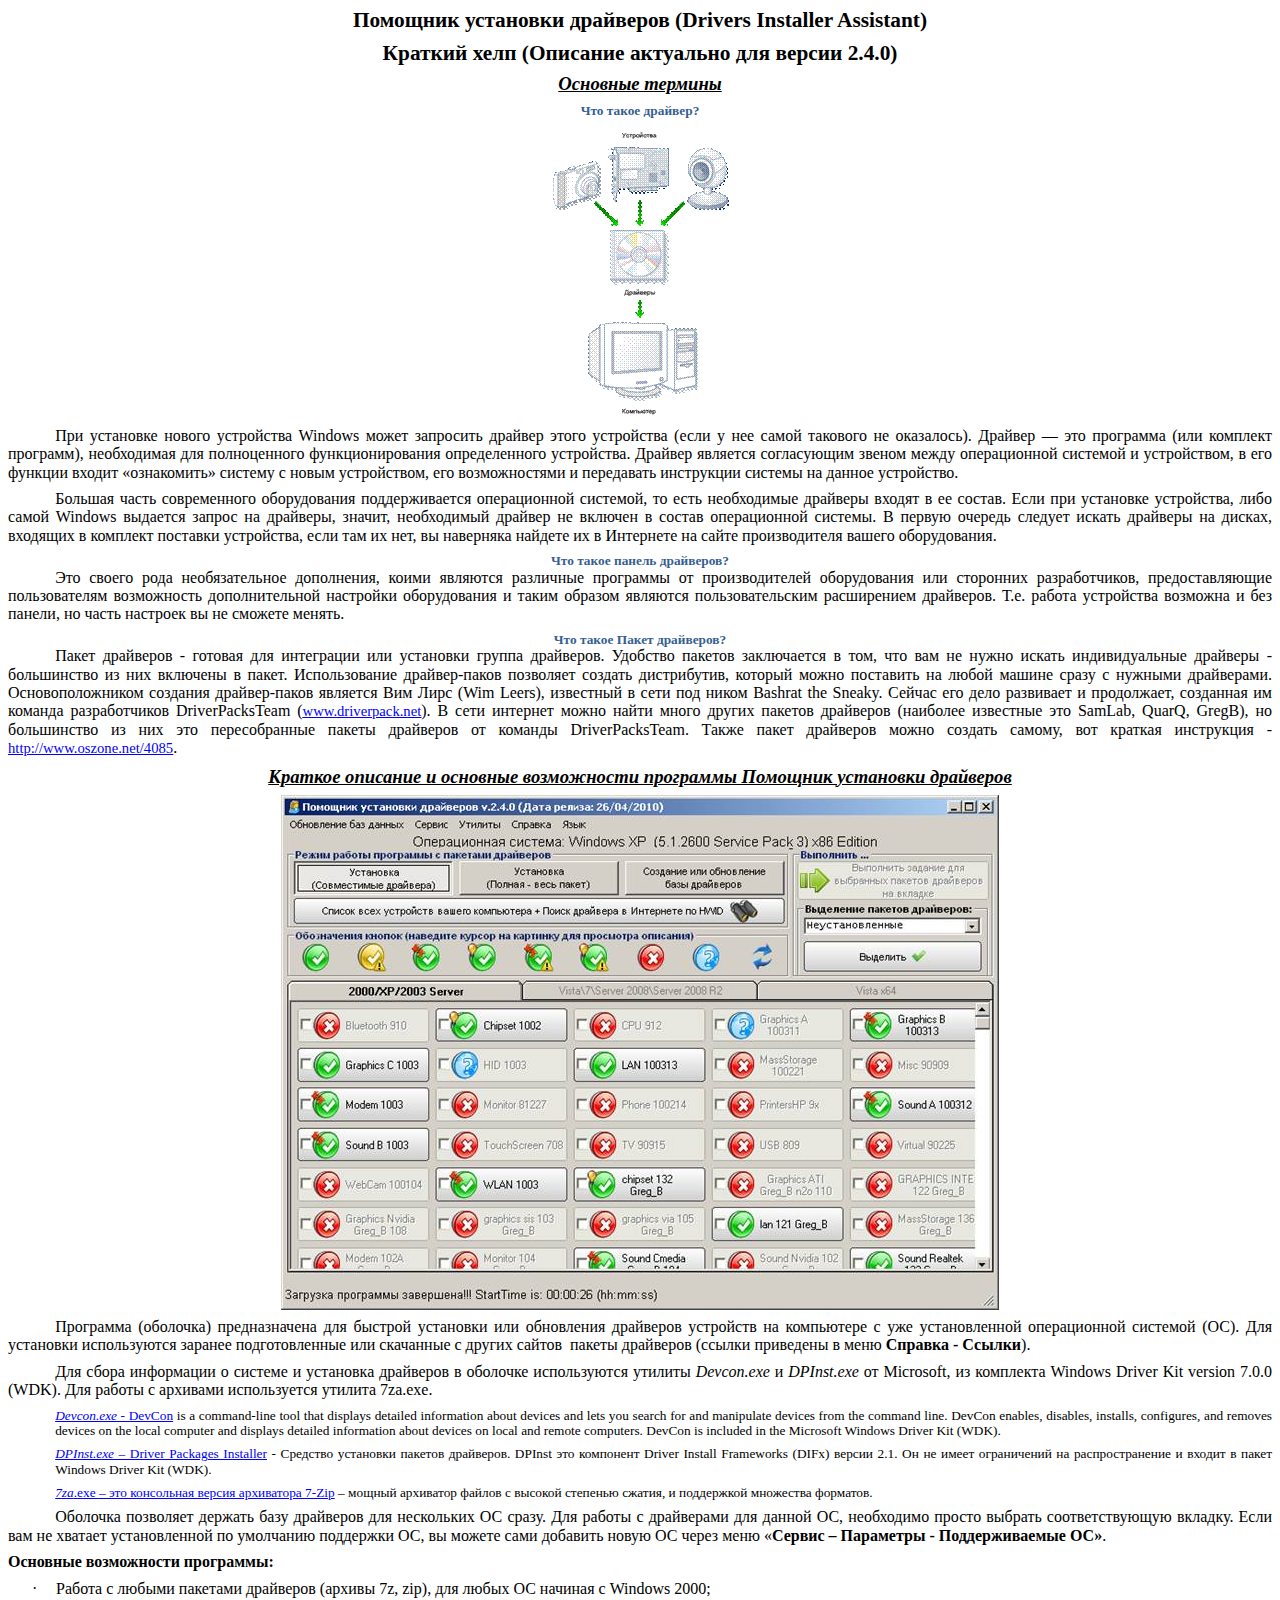
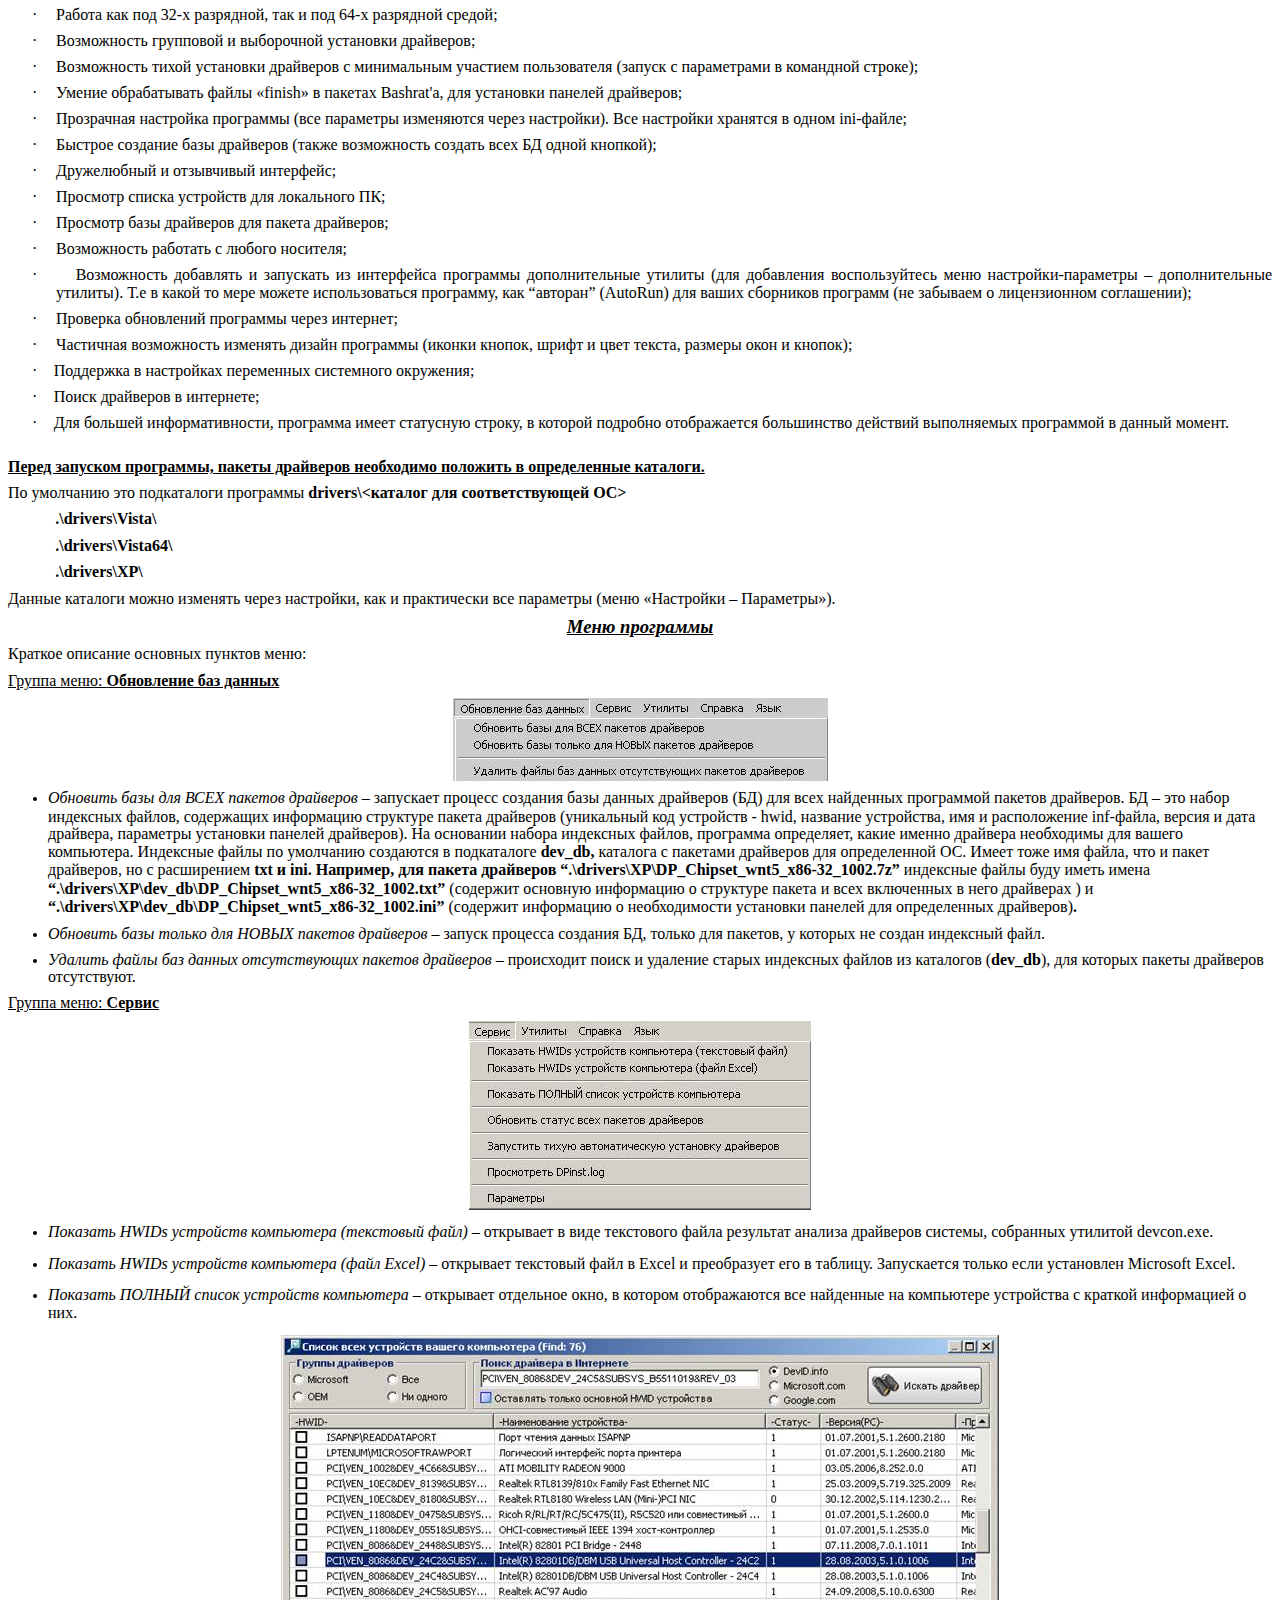
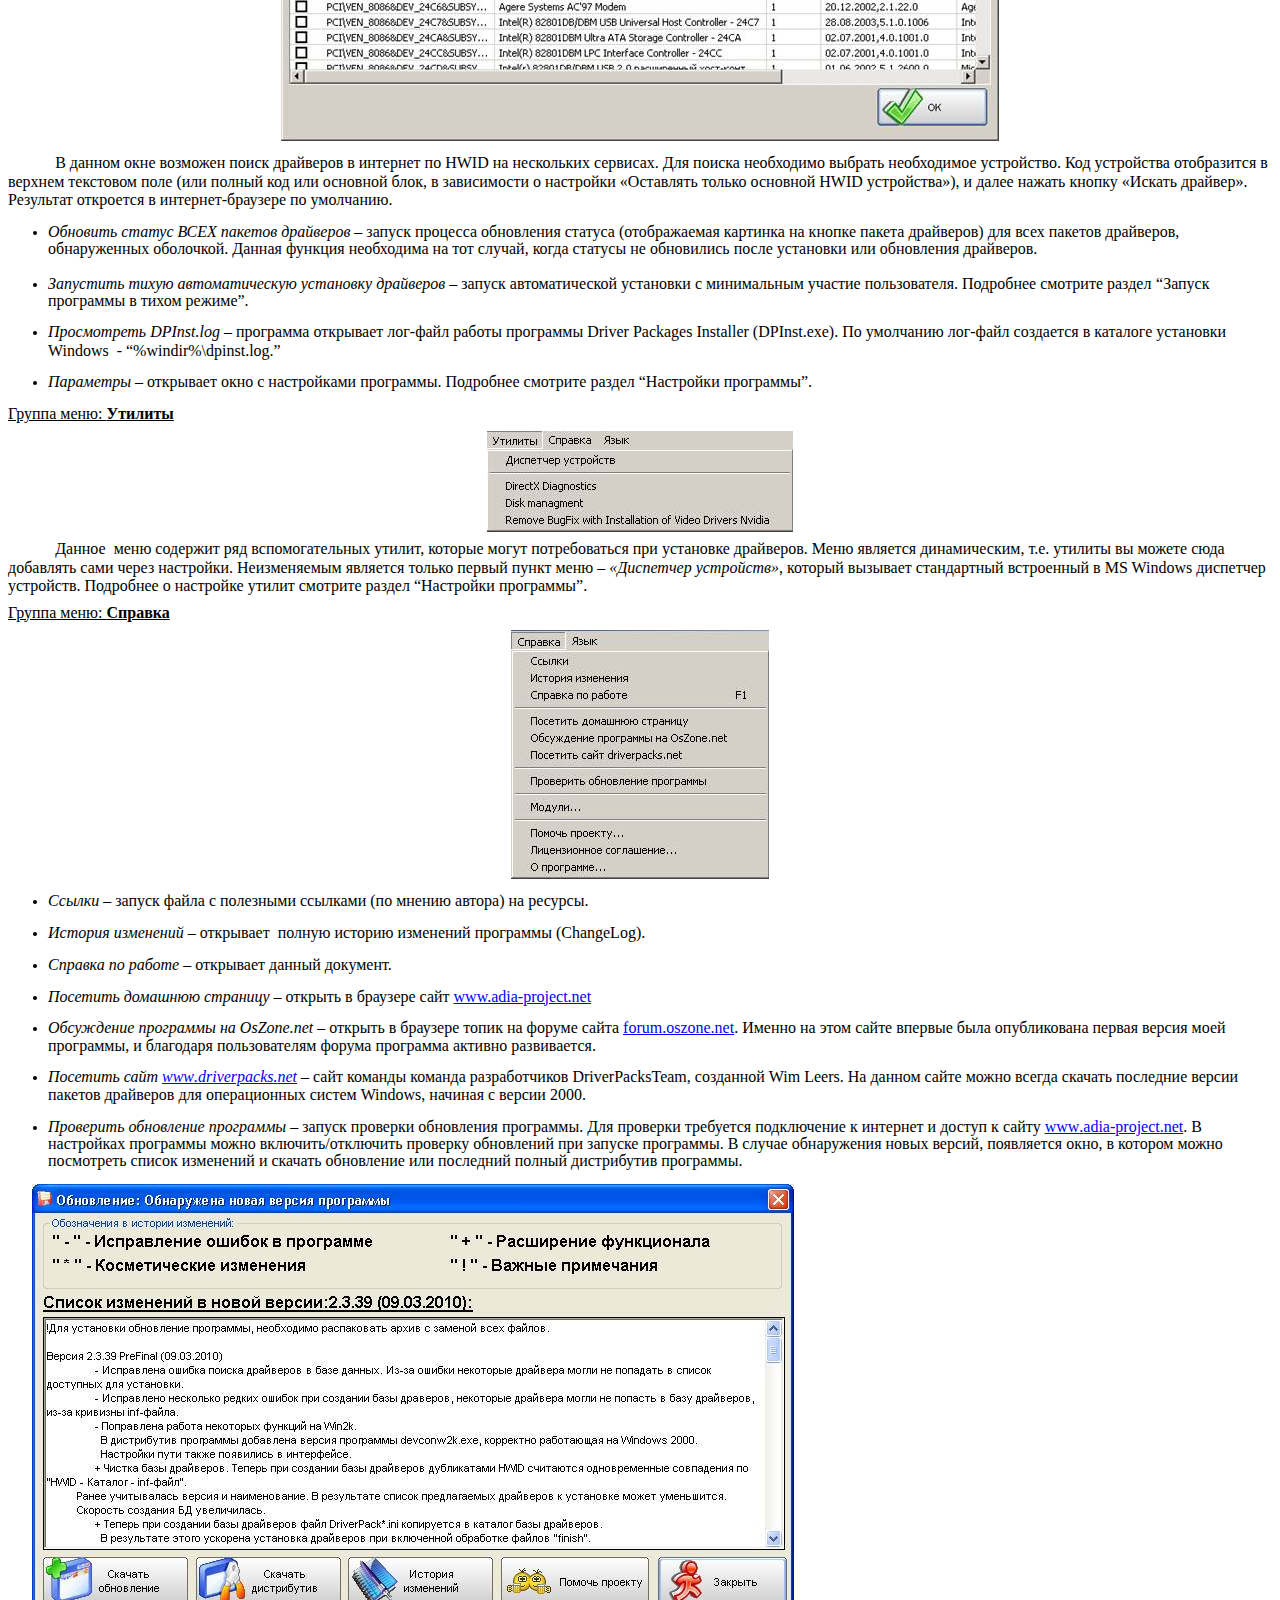
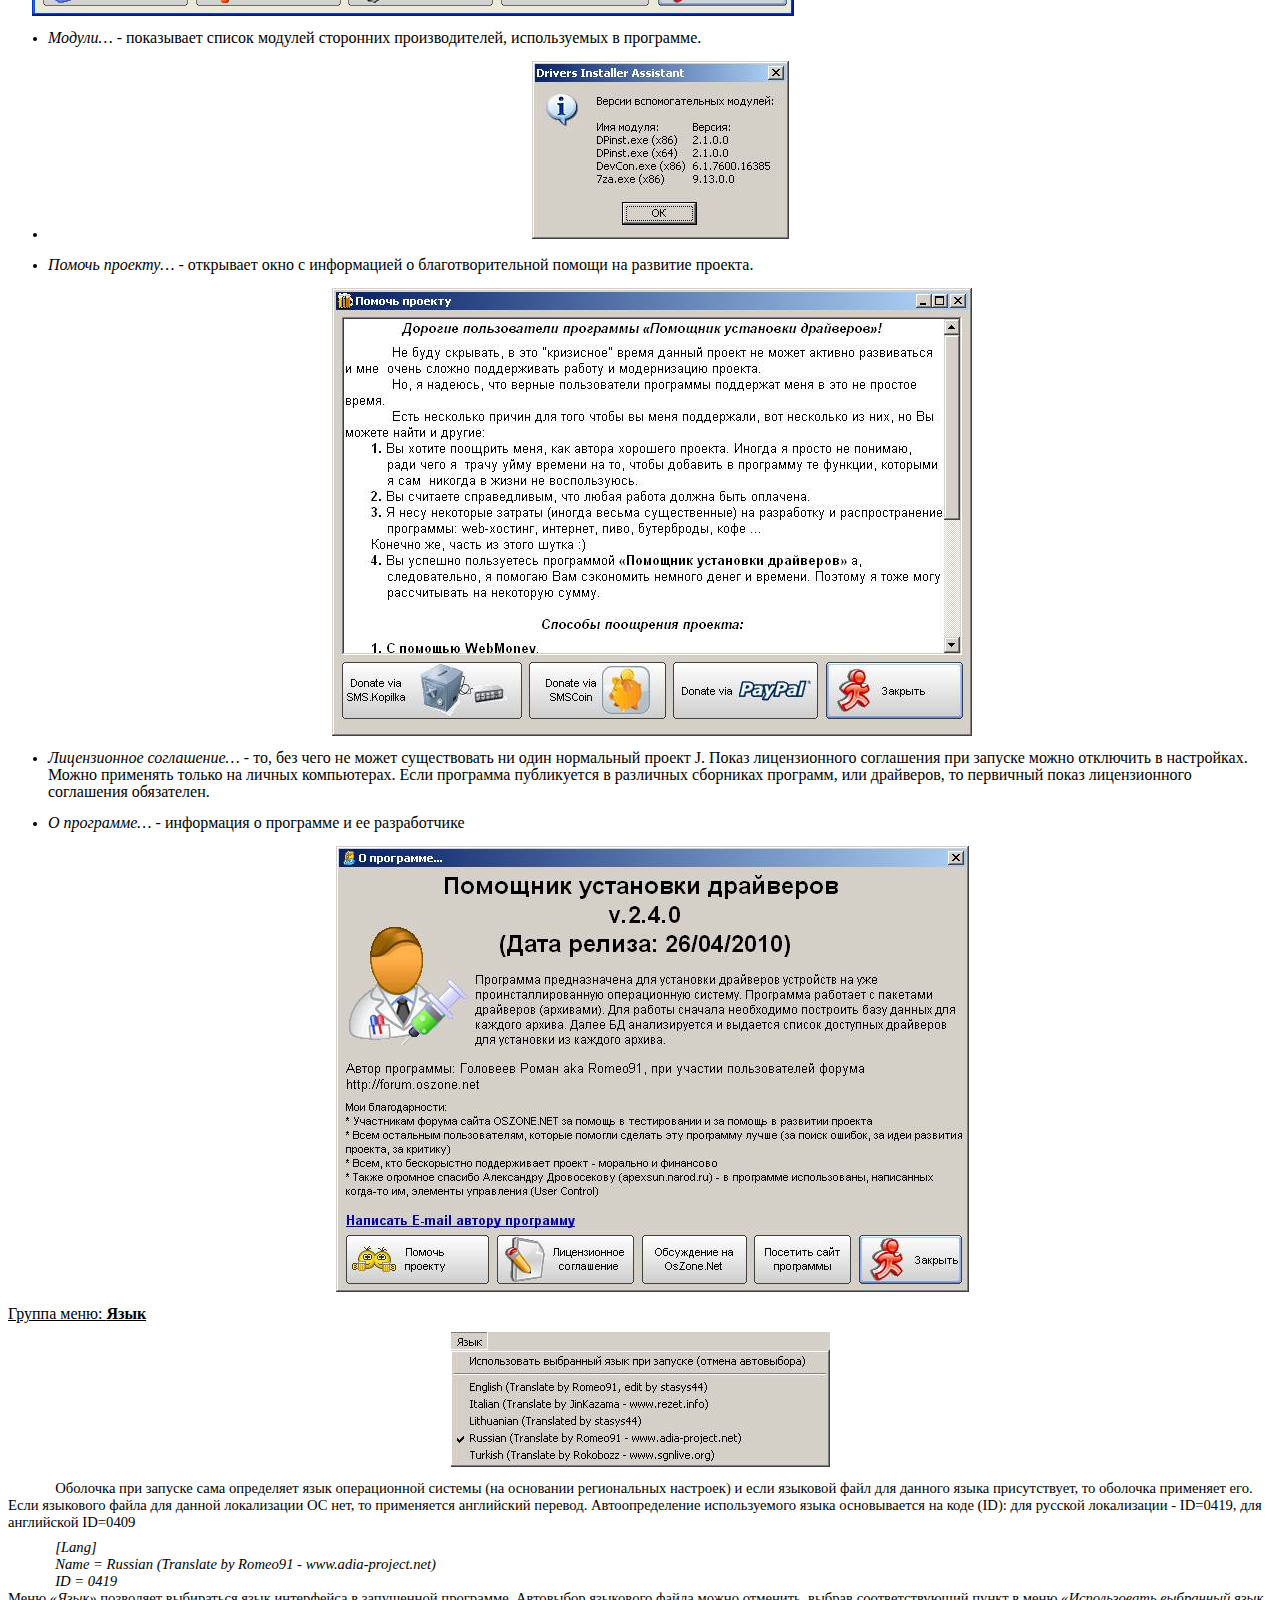
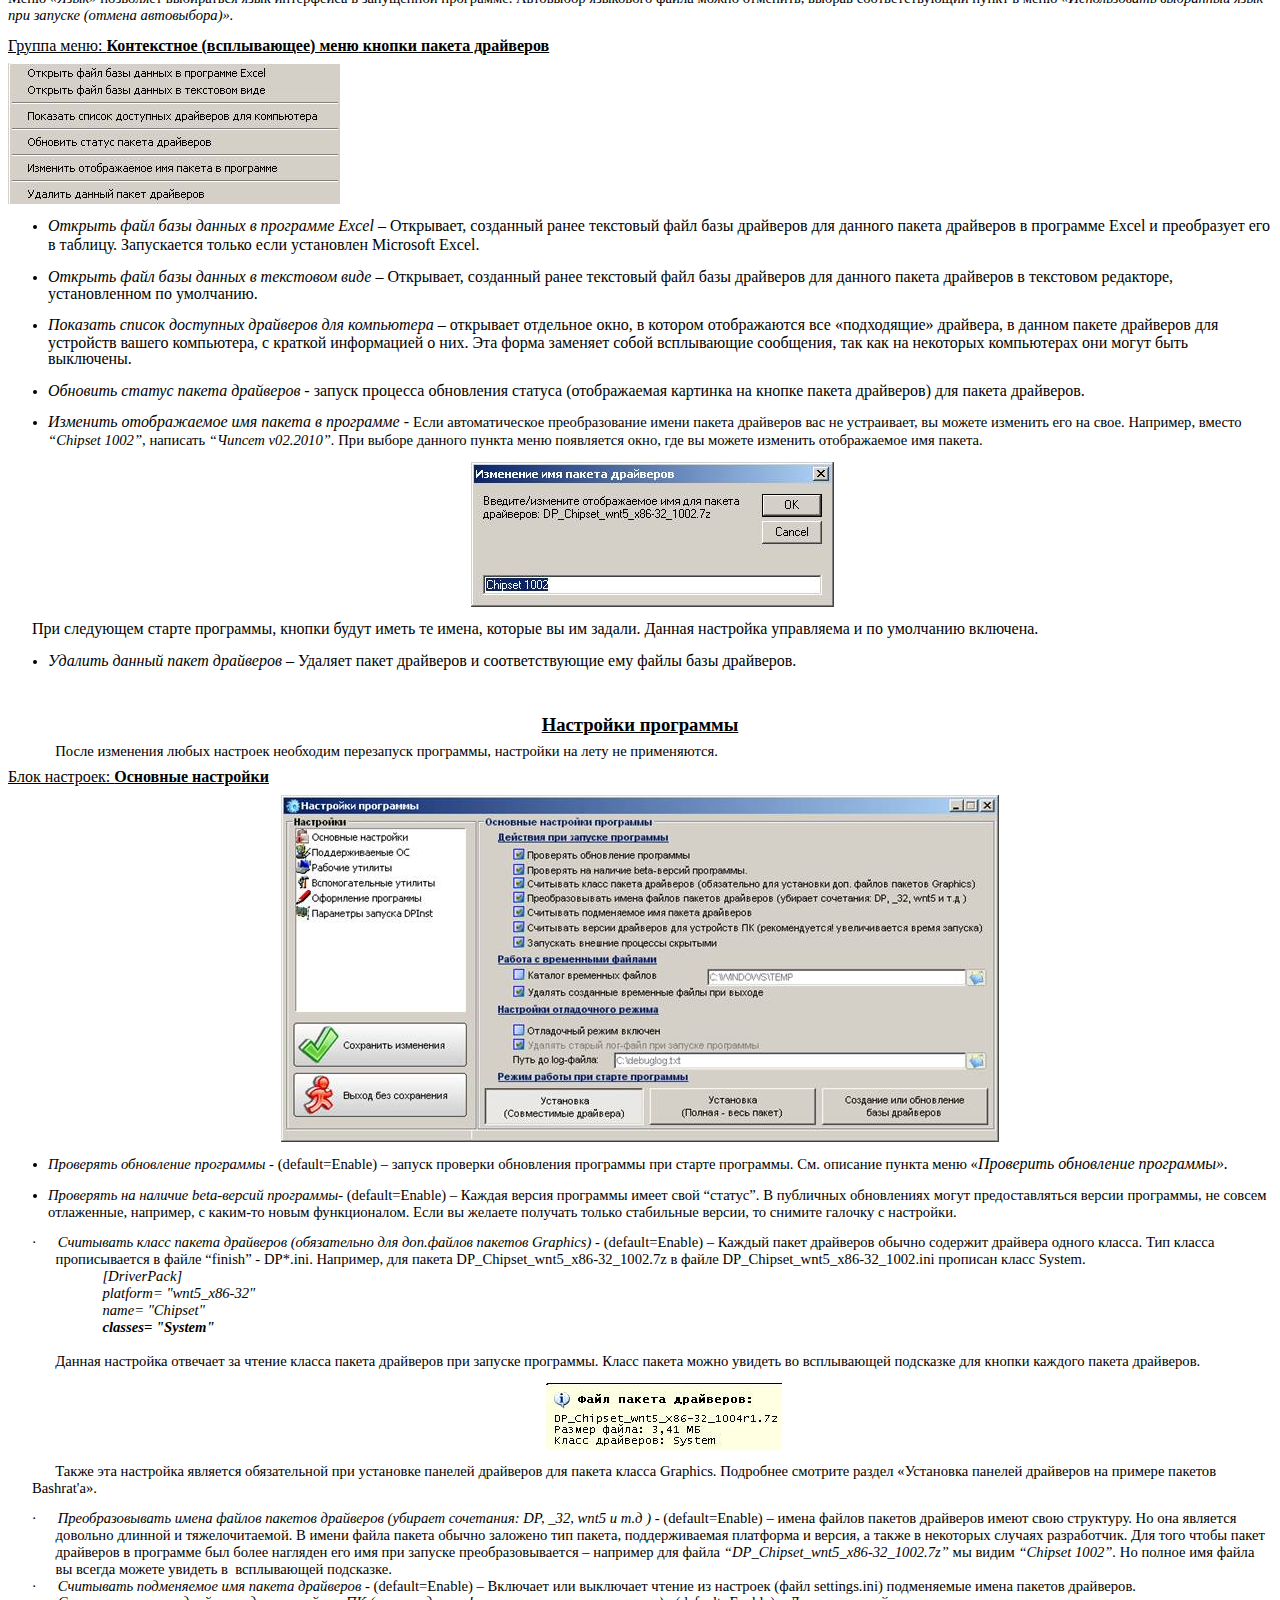
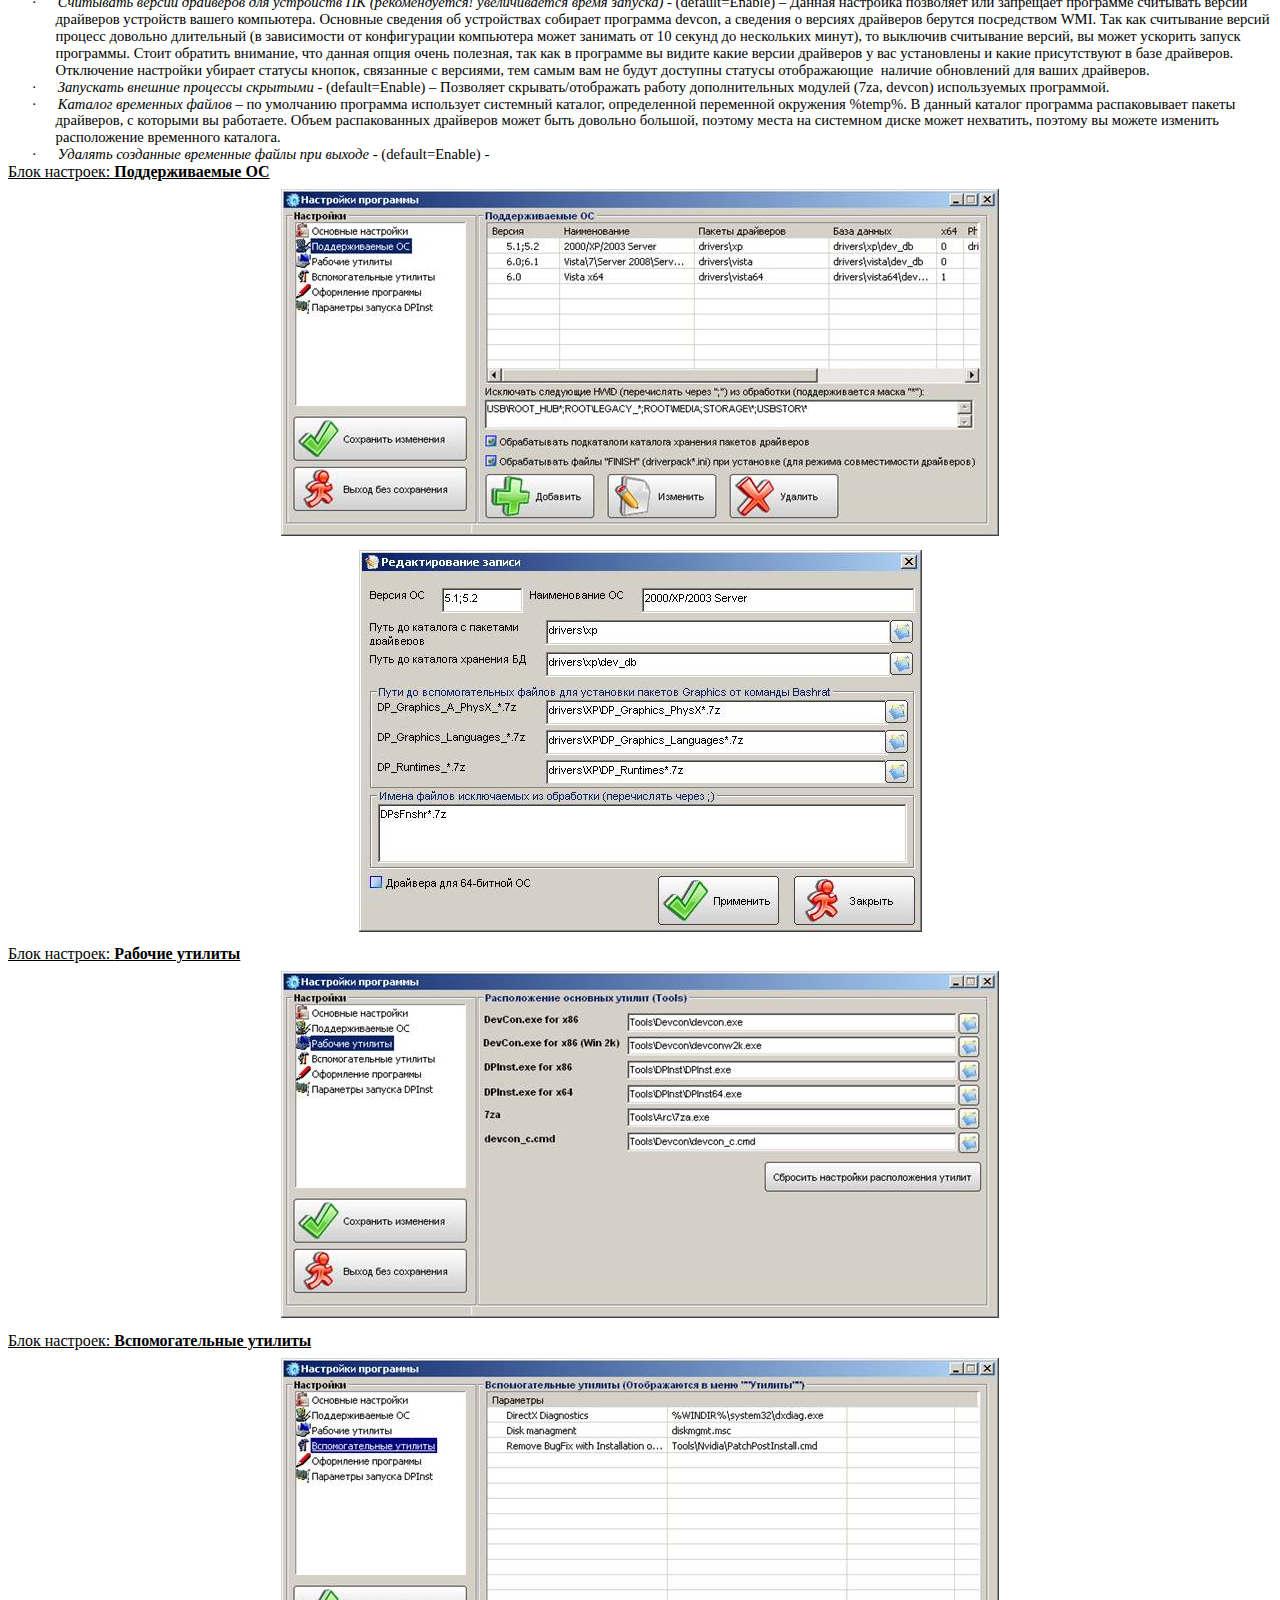
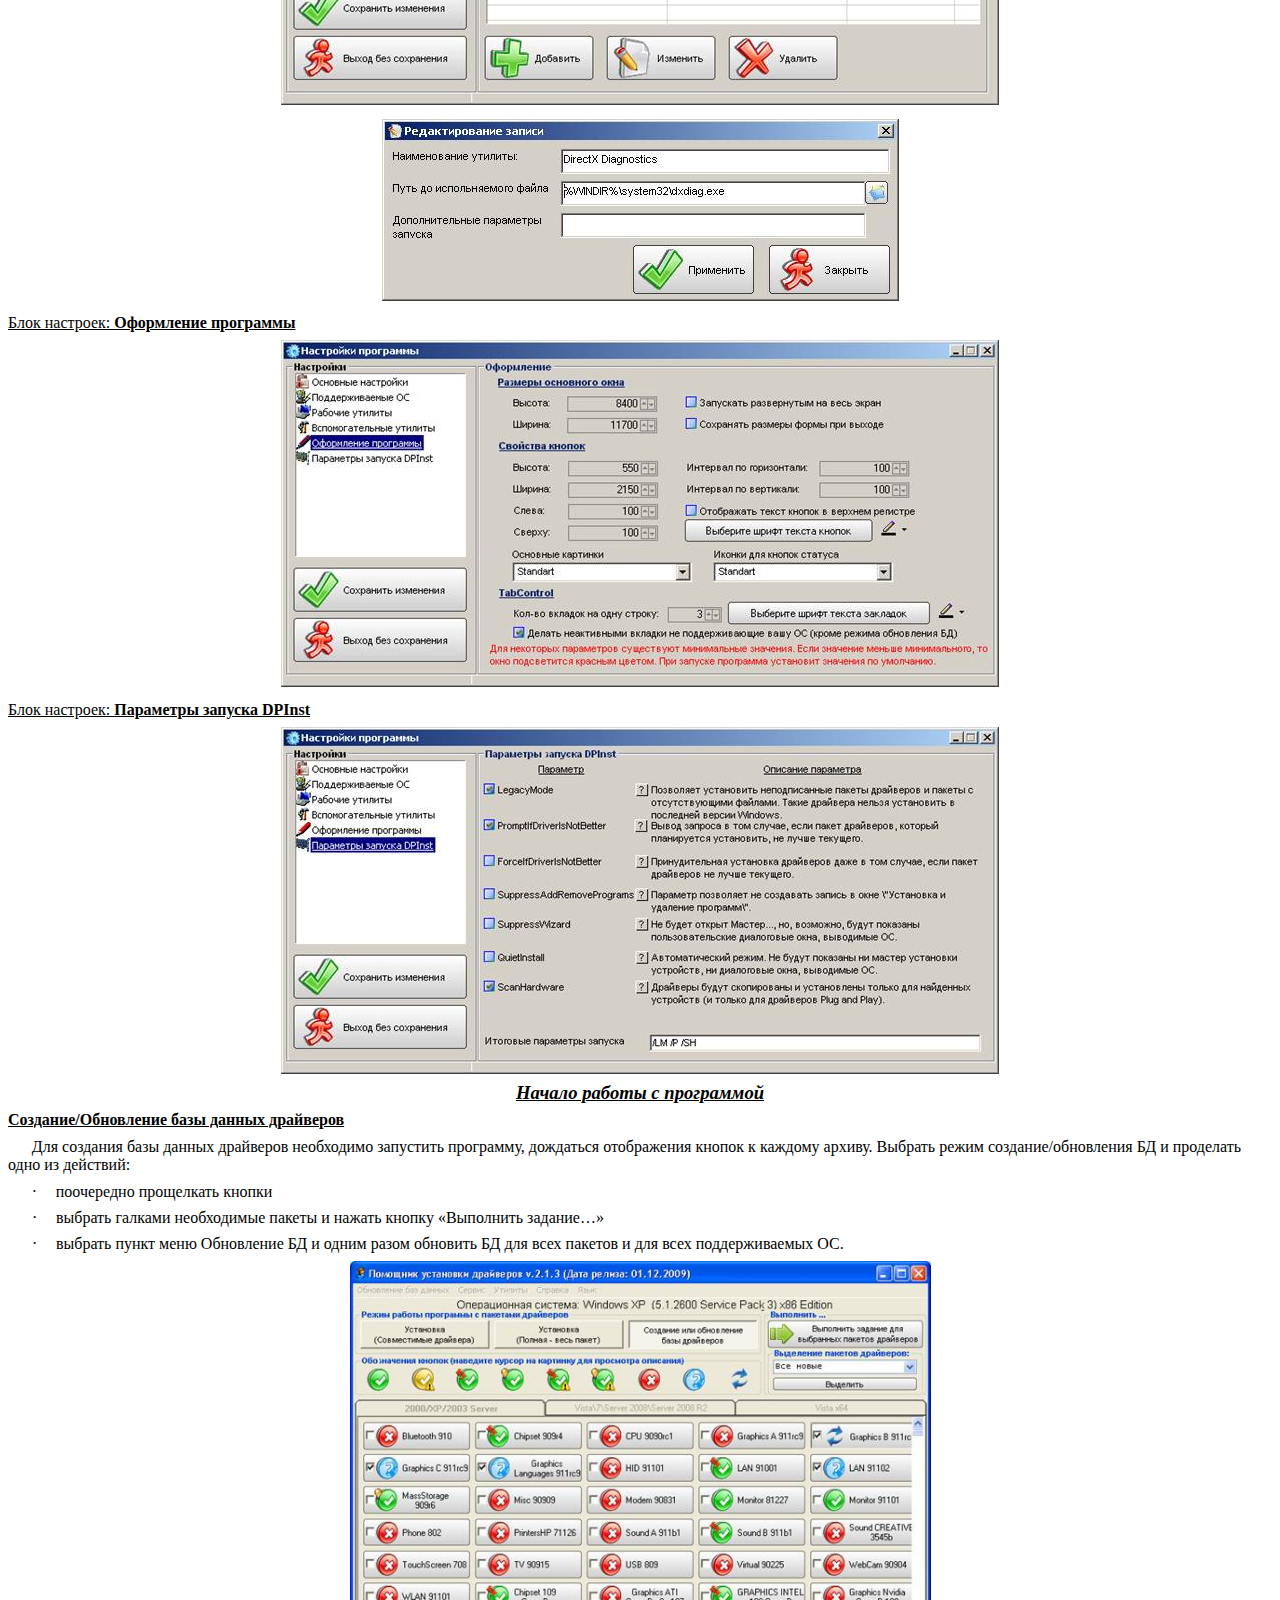
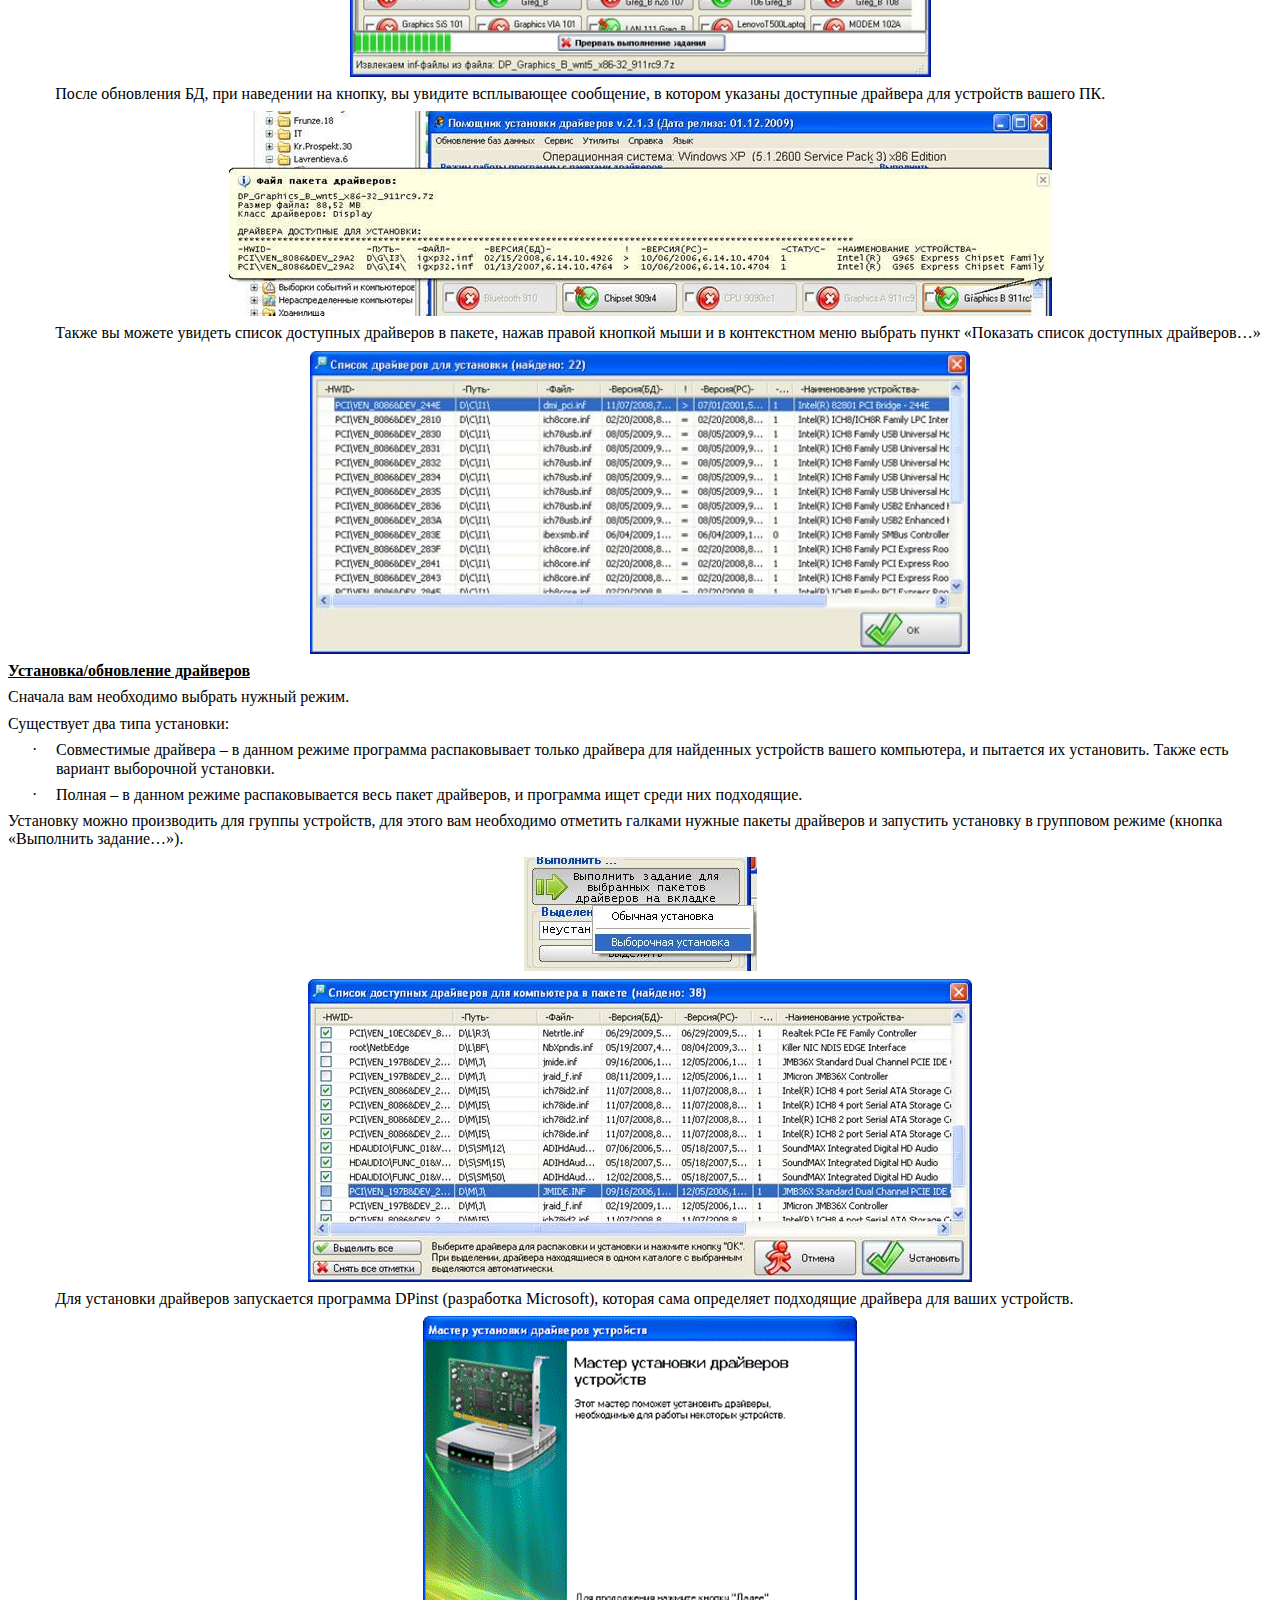
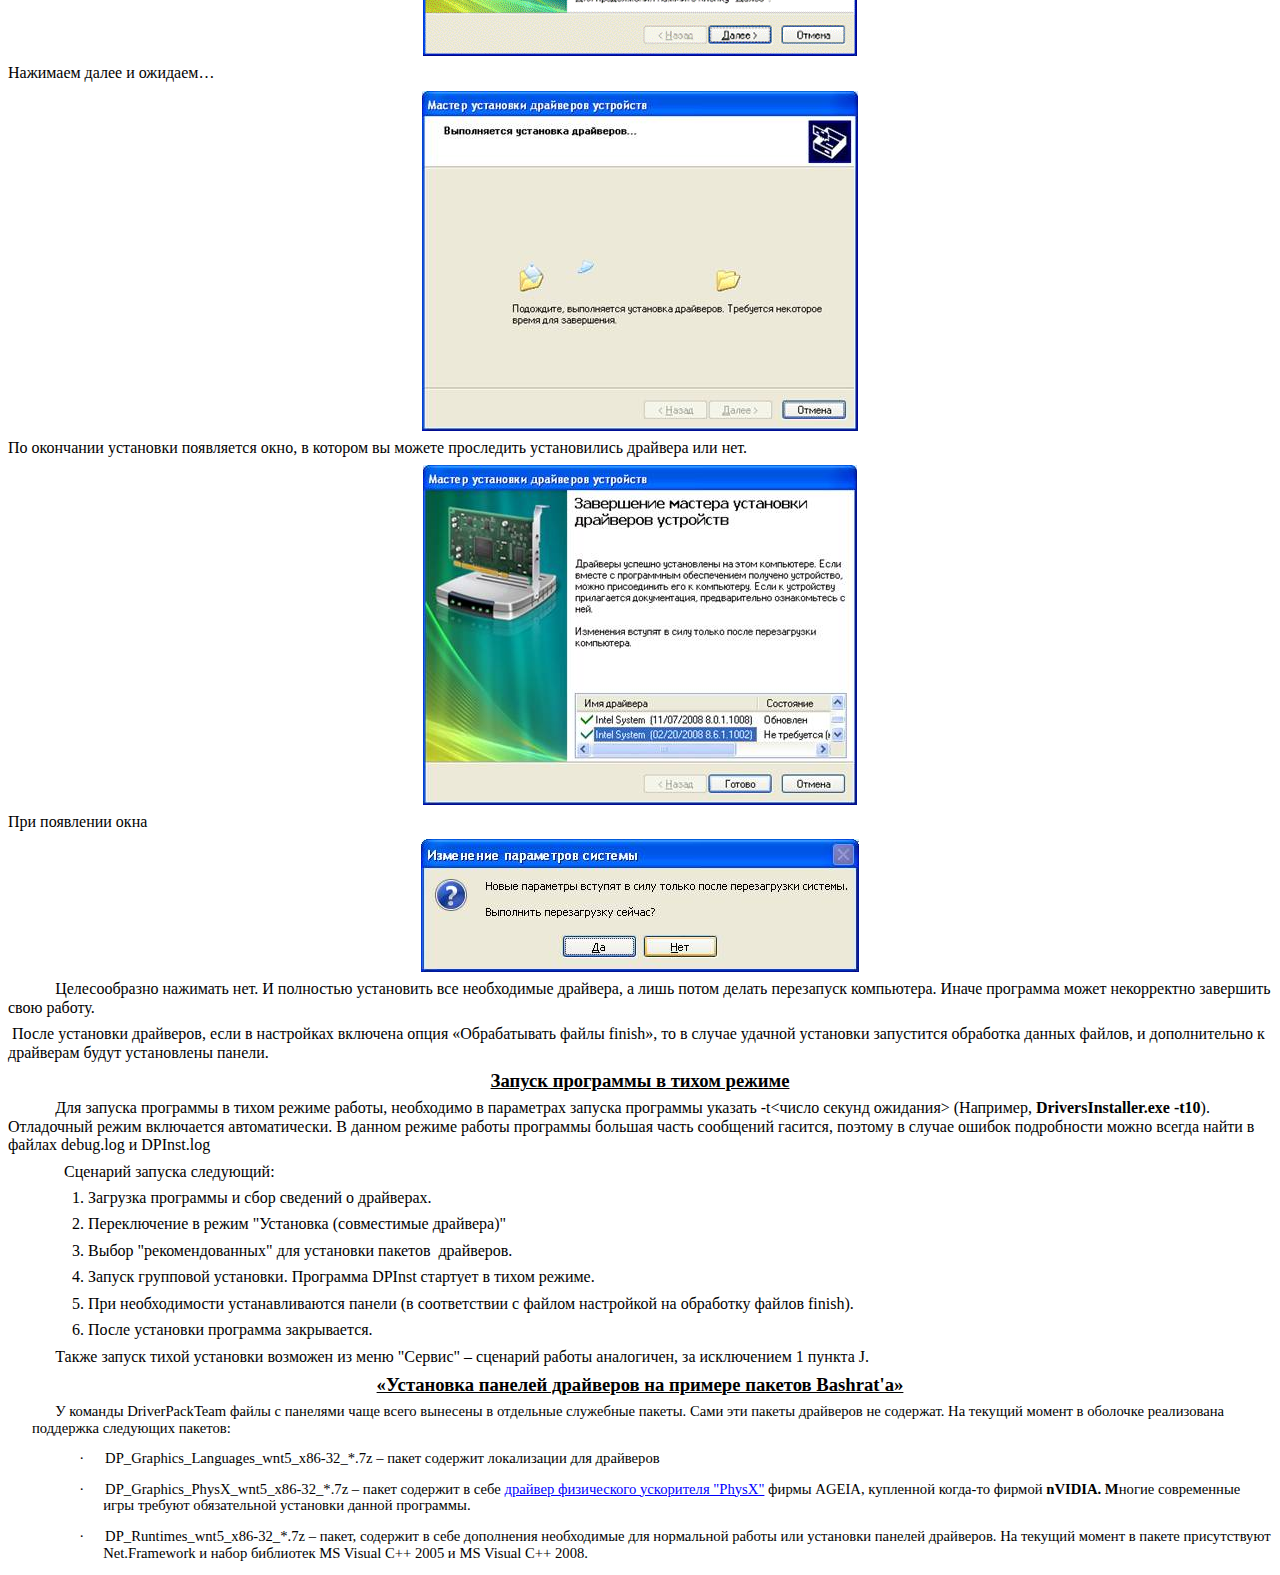
<file: Tools/DIA/Docs/0419/Help.html>
<html xmlns:v="urn:schemas-microsoft-com:vml" xmlns:o="urn:schemas-microsoft-com:office:office" xmlns:w="urn:schemas-microsoft-com:office:word" xmlns:st1="urn:schemas-microsoft-com:office:smarttags" xmlns="http://www.w3.org/TR/REC-html40" xmlns:ns1="http://schemas.microsoft.com/office/2004/12/omml"><head>


<meta http-equiv="Content-Type" content="text/html; charset=us-ascii">
<meta name="ProgId" content="Word.Document">
<meta name="Generator" content="Microsoft Word 11">
<meta name="Originator" content="Microsoft Word 11">
<link rel="File-List" href="file:///D:/aWork/myProg/DriversInstaller/Tools/Docs/0419/OLD/old/1/2/Help_files/filelist.xml">
<link rel="Edit-Time-Data" href="file:///D:/aWork/myProg/DriversInstaller/Tools/Docs/0419/OLD/old/1/2/Help_files/editdata.mso">
<!--[if !mso]>
<style>
v\:* {behavior:url(#default#VML);}
o\:* {behavior:url(#default#VML);}
w\:* {behavior:url(#default#VML);}
.shape {behavior:url(#default#VML);}
</style>
<![endif]-->
<title>&#1055;&#1086;&#1084;&#1086;&#1097;&#1085;&#1080;&#1082;
&#1091;&#1089;&#1090;&#1072;&#1085;&#1086;&#1074;&#1082;&#1080;
&#1076;&#1088;&#1072;&#1081;&#1074;&#1077;&#1088;&#1086;&#1074; (Drivers
Installation Assistant)</title>
<o:smarttagtype namespaceuri="urn:schemas-microsoft-com:office:smarttags" name="metricconverter"></o:smarttagtype>
<!--[if gte mso 9]><xml>
 <o:DocumentProperties>
  <o:Author>IT</o:Author>
  <o:LastAuthor>03GoloveevRS</o:LastAuthor>
  <o:Revision>2</o:Revision>
  <o:TotalTime>2</o:TotalTime>
  <o:Created>2010-06-21T10:33:00Z</o:Created>
  <o:LastSaved>2010-06-21T10:33:00Z</o:LastSaved>
  <o:Pages>1</o:Pages>
  <o:Words>3451</o:Words>
  <o:Characters>19673</o:Characters>
  <o:Lines>163</o:Lines>
  <o:Paragraphs>46</o:Paragraphs>
  <o:CharactersWithSpaces>23078</o:CharactersWithSpaces>
  <o:Version>11.9999</o:Version>
 </o:DocumentProperties>
</xml><![endif]--><!--[if gte mso 9]><xml>
 <w:WordDocument>
  <w:Zoom>130</w:Zoom>
  <w:ValidateAgainstSchemas/>
  <w:SaveIfXMLInvalid>false</w:SaveIfXMLInvalid>
  <w:IgnoreMixedContent>false</w:IgnoreMixedContent>
  <w:AlwaysShowPlaceholderText>false</w:AlwaysShowPlaceholderText>
  <w:BrowserLevel>MicrosoftInternetExplorer4</w:BrowserLevel>
 </w:WordDocument>
</xml><![endif]--><!--[if gte mso 9]><xml>
 <w:LatentStyles DefLockedState="false" LatentStyleCount="156">
 </w:LatentStyles>
</xml><![endif]--><!--[if !mso]><object
 classid="clsid:38481807-CA0E-42D2-BF39-B33AF135CC4D" id=ieooui></object>
<style>
st1\:*{behavior:url(#ieooui) }
</style>
<![endif]-->
<style>
<!--p.MSONORMAL
	{mso-style-unhide:no;
	mso-style-qformat:yes;}
li.MSONORMAL
	{mso-style-unhide:no;
	mso-style-qformat:yes;}
div.MSONORMAL
	{mso-style-unhide:no;
	mso-style-qformat:yes;}
h1
	{mso-style-priority:9;
	mso-style-unhide:no;
	mso-style-qformat:yes;}
h2
	{mso-style-priority:9;
	mso-style-qformat:yes;}
h3
	{mso-style-priority:9;
	mso-style-qformat:yes;}
p.MSOACETATE
	{mso-style-priority:99;}
li.MSOACETATE
	{mso-style-priority:99;}
div.MSOACETATE
	{mso-style-priority:99;}
p.MSOLISTPARAGRAPH
	{mso-style-priority:34;
	mso-style-unhide:no;
	mso-style-qformat:yes;}
li.MSOLISTPARAGRAPH
	{mso-style-priority:34;
	mso-style-unhide:no;
	mso-style-qformat:yes;}
div.MSOLISTPARAGRAPH
	{mso-style-priority:34;
	mso-style-unhide:no;
	mso-style-qformat:yes;}
p.MSOLISTPARAGRAPHCXSPFIRST
	{mso-style-priority:34;
	mso-style-unhide:no;
	mso-style-qformat:yes;}
li.MSOLISTPARAGRAPHCXSPFIRST
	{mso-style-priority:34;
	mso-style-unhide:no;
	mso-style-qformat:yes;}
div.MSOLISTPARAGRAPHCXSPFIRST
	{mso-style-priority:34;
	mso-style-unhide:no;
	mso-style-qformat:yes;}
p.MSOLISTPARAGRAPHCXSPMIDDLE
	{mso-style-priority:34;
	mso-style-unhide:no;
	mso-style-qformat:yes;}
li.MSOLISTPARAGRAPHCXSPMIDDLE
	{mso-style-priority:34;
	mso-style-unhide:no;
	mso-style-qformat:yes;}
div.MSOLISTPARAGRAPHCXSPMIDDLE
	{mso-style-priority:34;
	mso-style-unhide:no;
	mso-style-qformat:yes;}
p.MSOLISTPARAGRAPHCXSPLAST
	{mso-style-priority:34;
	mso-style-unhide:no;
	mso-style-qformat:yes;}
li.MSOLISTPARAGRAPHCXSPLAST
	{mso-style-priority:34;
	mso-style-unhide:no;
	mso-style-qformat:yes;}
div.MSOLISTPARAGRAPHCXSPLAST
	{mso-style-priority:34;
	mso-style-unhide:no;
	mso-style-qformat:yes;}
span.1
	{mso-style-priority:9;
	mso-style-unhide:no;}
span.2
	{mso-style-priority:9;
	mso-style-unhide:no;}
span.3
	{mso-style-priority:9;
	mso-style-unhide:no;}
span.A
	{mso-style-priority:99;
	mso-style-unhide:no;}
.MSOCHPDEFAULT
	{mso-default-props:yes;}
table.MSONORMALTABLE
	{mso-style-priority:99;
	mso-style-qformat:yes;}

 /* Font Definitions */
 @font-face
	{font-family:Wingdings;
	panose-1:5 0 0 0 0 0 0 0 0 0;
	mso-font-charset:2;
	mso-generic-font-family:auto;
	mso-font-pitch:variable;
	mso-font-signature:0 268435456 0 0 -2147483648 0;}
@font-face
	{font-family:Tahoma;
	panose-1:2 11 6 4 3 5 4 4 2 4;
	mso-font-charset:204;
	mso-generic-font-family:swiss;
	mso-font-pitch:variable;
	mso-font-signature:1627421319 -2147483648 8 0 66047 0;}
@font-face
	{font-family:Cambria;
	panose-1:2 4 5 3 5 4 6 3 2 4;
	mso-font-charset:204;
	mso-generic-font-family:roman;
	mso-font-pitch:variable;
	mso-font-signature:-1610611985 1073741899 0 0 159 0;}
@font-face
	{font-family:Calibri;
	panose-1:2 15 5 2 2 2 4 3 2 4;
	mso-font-charset:204;
	mso-generic-font-family:swiss;
	mso-font-pitch:variable;
	mso-font-signature:-1610611985 1073750139 0 0 159 0;}
 /* Style Definitions */
 p.MsoNormal, li.MsoNormal, div.MsoNormal
	{mso-style-parent:"";
	margin-top:0cm;
	margin-right:0cm;
	margin-bottom:10.0pt;
	margin-left:0cm;
	line-height:115%;
	mso-pagination:widow-orphan;
	font-size:11.0pt;
	font-family:Calibri;
	mso-fareast-font-family:"Times New Roman";
	mso-bidi-font-family:"Times New Roman";}
h1
	{margin-top:24.0pt;
	margin-right:0cm;
	margin-bottom:0cm;
	margin-left:0cm;
	margin-bottom:.0001pt;
	line-height:115%;
	mso-pagination:widow-orphan;
	page-break-after:avoid;
	mso-outline-level:1;
	font-size:10.0pt;
	font-family:Cambria;
	color:#365F91;}
h2
	{margin-top:10.0pt;
	margin-right:0cm;
	margin-bottom:0cm;
	margin-left:0cm;
	margin-bottom:.0001pt;
	line-height:115%;
	mso-pagination:widow-orphan;
	page-break-after:avoid;
	mso-outline-level:2;
	font-size:10.0pt;
	font-family:Cambria;
	color:#4F81BD;}
h3
	{margin-top:10.0pt;
	margin-right:0cm;
	margin-bottom:0cm;
	margin-left:0cm;
	margin-bottom:.0001pt;
	line-height:115%;
	mso-pagination:widow-orphan;
	page-break-after:avoid;
	mso-outline-level:3;
	font-size:10.0pt;
	font-family:Cambria;
	color:#4F81BD;}
a:link, span.MsoHyperlink
	{color:blue;
	text-decoration:underline;
	text-underline:single;}
a:visited, span.MsoHyperlinkFollowed
	{color:purple;
	text-decoration:underline;
	text-underline:single;}
p.MsoAcetate, li.MsoAcetate, div.MsoAcetate
	{margin:0cm;
	margin-bottom:.0001pt;
	mso-pagination:widow-orphan;
	font-size:8.0pt;
	font-family:Tahoma;
	mso-fareast-font-family:"Times New Roman";}
p.msolistparagraph, li.msolistparagraph, div.msolistparagraph
	{mso-style-name:msolistparagraph;
	margin-top:0cm;
	margin-right:0cm;
	margin-bottom:10.0pt;
	margin-left:36.0pt;
	line-height:115%;
	mso-pagination:widow-orphan;
	font-size:11.0pt;
	font-family:Calibri;
	mso-fareast-font-family:"Times New Roman";
	mso-bidi-font-family:"Times New Roman";}
p.msolistparagraphcxspfirst, li.msolistparagraphcxspfirst, div.msolistparagraphcxspfirst
	{mso-style-name:msolistparagraphcxspfirst;
	margin-top:0cm;
	margin-right:0cm;
	margin-bottom:0cm;
	margin-left:36.0pt;
	margin-bottom:.0001pt;
	line-height:115%;
	mso-pagination:widow-orphan;
	font-size:11.0pt;
	font-family:Calibri;
	mso-fareast-font-family:"Times New Roman";
	mso-bidi-font-family:"Times New Roman";}
p.msolistparagraphcxspmiddle, li.msolistparagraphcxspmiddle, div.msolistparagraphcxspmiddle
	{mso-style-name:msolistparagraphcxspmiddle;
	margin-top:0cm;
	margin-right:0cm;
	margin-bottom:0cm;
	margin-left:36.0pt;
	margin-bottom:.0001pt;
	line-height:115%;
	mso-pagination:widow-orphan;
	font-size:11.0pt;
	font-family:Calibri;
	mso-fareast-font-family:"Times New Roman";
	mso-bidi-font-family:"Times New Roman";}
p.msolistparagraphcxsplast, li.msolistparagraphcxsplast, div.msolistparagraphcxsplast
	{mso-style-name:msolistparagraphcxsplast;
	margin-top:0cm;
	margin-right:0cm;
	margin-bottom:10.0pt;
	margin-left:36.0pt;
	line-height:115%;
	mso-pagination:widow-orphan;
	font-size:11.0pt;
	font-family:Calibri;
	mso-fareast-font-family:"Times New Roman";
	mso-bidi-font-family:"Times New Roman";}
p.msonormalcxspmiddle, li.msonormalcxspmiddle, div.msonormalcxspmiddle
	{mso-style-name:msonormalcxspmiddle;
	mso-margin-top-alt:auto;
	margin-right:0cm;
	mso-margin-bottom-alt:auto;
	margin-left:0cm;
	mso-pagination:widow-orphan;
	font-size:12.0pt;
	font-family:"Times New Roman";
	mso-fareast-font-family:"Times New Roman";}
p.para, li.para, div.para
	{mso-style-name:para;
	mso-margin-top-alt:auto;
	margin-right:0cm;
	mso-margin-bottom-alt:auto;
	margin-left:0cm;
	mso-pagination:widow-orphan;
	font-size:12.0pt;
	font-family:"Times New Roman";
	mso-fareast-font-family:"Times New Roman";}
span.1
	{mso-style-name:1;
	font-family:Cambria;
	mso-ascii-font-family:Cambria;
	mso-hansi-font-family:Cambria;
	color:#365F91;
	font-weight:bold;}
span.2
	{mso-style-name:2;
	font-family:Cambria;
	mso-ascii-font-family:Cambria;
	mso-hansi-font-family:Cambria;
	color:#4F81BD;
	font-weight:bold;}
span.3
	{mso-style-name:3;
	font-family:Cambria;
	mso-ascii-font-family:Cambria;
	mso-hansi-font-family:Cambria;
	color:#4F81BD;
	font-weight:bold;}
span.a
	{mso-style-name:a;
	font-family:Tahoma;
	mso-ascii-font-family:Tahoma;
	mso-hansi-font-family:Tahoma;
	mso-bidi-font-family:Tahoma;}
span.notlocalizable
	{mso-style-name:notlocalizable;}
span.caption
	{mso-style-name:caption;}
@page Section1
	{size:595.3pt 841.9pt;
	margin:36.0pt 36.0pt 36.0pt 36.0pt;
	mso-header-margin:35.4pt;
	mso-footer-margin:35.4pt;
	mso-paper-source:0;}
div.Section1
	{page:Section1;}
 /* List Definitions */
 @list l0
	{mso-list-id:1114518508;
	mso-list-type:hybrid;
	mso-list-template-ids:635235874 68747265 68747267 68747269 68747265 68747267 68747269 68747265 68747267 68747269;}
@list l0:level1
	{mso-level-number-format:bullet;
	mso-level-text:\F0B7;
	mso-level-tab-stop:36.0pt;
	mso-level-number-position:left;
	text-indent:-18.0pt;
	font-family:Symbol;}
@list l0:level2
	{mso-level-tab-stop:72.0pt;
	mso-level-number-position:left;
	text-indent:-18.0pt;}
@list l0:level3
	{mso-level-tab-stop:108.0pt;
	mso-level-number-position:left;
	text-indent:-18.0pt;}
@list l0:level4
	{mso-level-tab-stop:144.0pt;
	mso-level-number-position:left;
	text-indent:-18.0pt;}
@list l0:level5
	{mso-level-tab-stop:180.0pt;
	mso-level-number-position:left;
	text-indent:-18.0pt;}
@list l0:level6
	{mso-level-tab-stop:216.0pt;
	mso-level-number-position:left;
	text-indent:-18.0pt;}
@list l0:level7
	{mso-level-tab-stop:252.0pt;
	mso-level-number-position:left;
	text-indent:-18.0pt;}
@list l0:level8
	{mso-level-tab-stop:288.0pt;
	mso-level-number-position:left;
	text-indent:-18.0pt;}
@list l0:level9
	{mso-level-tab-stop:324.0pt;
	mso-level-number-position:left;
	text-indent:-18.0pt;}
@list l1
	{mso-list-id:1461025248;
	mso-list-type:hybrid;
	mso-list-template-ids:-1623832660 68747265 68747267 68747269 68747265 68747267 68747269 68747265 68747267 68747269;}
@list l1:level1
	{mso-level-number-format:bullet;
	mso-level-text:\F0B7;
	mso-level-tab-stop:36.0pt;
	mso-level-number-position:left;
	text-indent:-18.0pt;
	font-family:Symbol;}
@list l1:level2
	{mso-level-tab-stop:72.0pt;
	mso-level-number-position:left;
	text-indent:-18.0pt;}
@list l1:level3
	{mso-level-tab-stop:108.0pt;
	mso-level-number-position:left;
	text-indent:-18.0pt;}
@list l1:level4
	{mso-level-tab-stop:144.0pt;
	mso-level-number-position:left;
	text-indent:-18.0pt;}
@list l1:level5
	{mso-level-tab-stop:180.0pt;
	mso-level-number-position:left;
	text-indent:-18.0pt;}
@list l1:level6
	{mso-level-tab-stop:216.0pt;
	mso-level-number-position:left;
	text-indent:-18.0pt;}
@list l1:level7
	{mso-level-tab-stop:252.0pt;
	mso-level-number-position:left;
	text-indent:-18.0pt;}
@list l1:level8
	{mso-level-tab-stop:288.0pt;
	mso-level-number-position:left;
	text-indent:-18.0pt;}
@list l1:level9
	{mso-level-tab-stop:324.0pt;
	mso-level-number-position:left;
	text-indent:-18.0pt;}
@list l2
	{mso-list-id:1846431619;
	mso-list-type:hybrid;
	mso-list-template-ids:1035480732 68747265 68747267 68747269 68747265 68747267 68747269 68747265 68747267 68747269;}
@list l2:level1
	{mso-level-number-format:bullet;
	mso-level-text:\F0B7;
	mso-level-tab-stop:36.0pt;
	mso-level-number-position:left;
	text-indent:-18.0pt;
	font-family:Symbol;}
@list l2:level2
	{mso-level-tab-stop:72.0pt;
	mso-level-number-position:left;
	text-indent:-18.0pt;}
@list l2:level3
	{mso-level-tab-stop:108.0pt;
	mso-level-number-position:left;
	text-indent:-18.0pt;}
@list l2:level4
	{mso-level-tab-stop:144.0pt;
	mso-level-number-position:left;
	text-indent:-18.0pt;}
@list l2:level5
	{mso-level-tab-stop:180.0pt;
	mso-level-number-position:left;
	text-indent:-18.0pt;}
@list l2:level6
	{mso-level-tab-stop:216.0pt;
	mso-level-number-position:left;
	text-indent:-18.0pt;}
@list l2:level7
	{mso-level-tab-stop:252.0pt;
	mso-level-number-position:left;
	text-indent:-18.0pt;}
@list l2:level8
	{mso-level-tab-stop:288.0pt;
	mso-level-number-position:left;
	text-indent:-18.0pt;}
@list l2:level9
	{mso-level-tab-stop:324.0pt;
	mso-level-number-position:left;
	text-indent:-18.0pt;}
@list l3
	{mso-list-id:1984967289;
	mso-list-type:hybrid;
	mso-list-template-ids:-1870902366 68747265 68747267 68747269 68747265 68747267 68747269 68747265 68747267 68747269;}
@list l3:level1
	{mso-level-number-format:bullet;
	mso-level-text:\F0B7;
	mso-level-tab-stop:71.4pt;
	mso-level-number-position:left;
	margin-left:71.4pt;
	text-indent:-18.0pt;
	font-family:Symbol;}
@list l3:level2
	{mso-level-tab-stop:72.0pt;
	mso-level-number-position:left;
	text-indent:-18.0pt;}
@list l3:level3
	{mso-level-tab-stop:108.0pt;
	mso-level-number-position:left;
	text-indent:-18.0pt;}
@list l3:level4
	{mso-level-tab-stop:144.0pt;
	mso-level-number-position:left;
	text-indent:-18.0pt;}
@list l3:level5
	{mso-level-tab-stop:180.0pt;
	mso-level-number-position:left;
	text-indent:-18.0pt;}
@list l3:level6
	{mso-level-tab-stop:216.0pt;
	mso-level-number-position:left;
	text-indent:-18.0pt;}
@list l3:level7
	{mso-level-tab-stop:252.0pt;
	mso-level-number-position:left;
	text-indent:-18.0pt;}
@list l3:level8
	{mso-level-tab-stop:288.0pt;
	mso-level-number-position:left;
	text-indent:-18.0pt;}
@list l3:level9
	{mso-level-tab-stop:324.0pt;
	mso-level-number-position:left;
	text-indent:-18.0pt;}
ol
	{margin-bottom:0cm;}
ul
	{margin-bottom:0cm;}
-->
</style>
<!--[if gte mso 10]>
<style>
 /* Style Definitions */
 table.MsoNormalTable
	{mso-style-name:"\041E\0431\044B\0447\043D\0430\044F \0442\0430\0431\043B\0438\0446\0430";
	mso-tstyle-rowband-size:0;
	mso-tstyle-colband-size:0;
	mso-style-noshow:yes;
	mso-style-parent:"";
	mso-padding-alt:0cm 5.4pt 0cm 5.4pt;
	mso-para-margin:0cm;
	mso-para-margin-bottom:.0001pt;
	mso-pagination:widow-orphan;
	font-size:10.0pt;
	font-family:"Times New Roman";
	mso-ansi-language:#0400;
	mso-fareast-language:#0400;
	mso-bidi-language:#0400;}
</style>
<![endif]-->
<link rel="themeData" href="file:///D:/aWork/myProg/DriversInstaller/Tools/Docs/0419/OLD/old/Help_files/themedata.thmx">
<link rel="colorSchemeMapping" href="file:///D:/aWork/myProg/DriversInstaller/Tools/Docs/0419/OLD/old/Help_files/colorschememapping.xml">
<!--[if gte mso 9]><xml>
 <o:shapedefaults v:ext="edit" spidmax="8194"/>
</xml><![endif]--><!--[if gte mso 9]><xml>
 <o:shapelayout v:ext="edit">
  <o:idmap v:ext="edit" data="1"/>
 </o:shapelayout></xml><![endif]-->
<link href="Help_files/main.css" type="text/css" rel="stylesheet" charset="utf-8" id="depositfiles_css"></head><body style="" lang="RU" link="blue" vlink="purple">

<div class="Section1">

<p class="MsoNormal" style="margin-bottom: 6pt; text-align: center;" align="center"><b><span style="font-size: 16pt; line-height: 115%; font-family: &quot;Times New Roman&quot;;">&#1055;&#1086;&#1084;&#1086;&#1097;&#1085;&#1080;&#1082;</span></b><b><span style="font-size: 16pt; line-height: 115%; font-family: &quot;Times New Roman&quot;;"> </span></b><b><span style="font-size: 16pt; line-height: 115%; font-family: &quot;Times New Roman&quot;;">&#1091;&#1089;&#1090;&#1072;&#1085;&#1086;&#1074;&#1082;&#1080;</span></b><b><span style="font-size: 16pt; line-height: 115%; font-family: &quot;Times New Roman&quot;;"> </span></b><b><span style="font-size: 16pt; line-height: 115%; font-family: &quot;Times New Roman&quot;;">&#1076;&#1088;&#1072;&#1081;&#1074;&#1077;&#1088;&#1086;&#1074;</span></b><b><span style="font-size: 16pt; line-height: 115%; font-family: &quot;Times New Roman&quot;;" lang="EN-US"> (Drivers Installer Assistant)</span></b><span style="font-size: 16pt; line-height: 115%; font-family: &quot;Times New Roman&quot;;" lang="EN-US"><o:p></o:p></span></p>

<p class="MsoNormal" style="margin-bottom: 6pt; text-align: center;" align="center"><b><span style="font-size: 16pt; line-height: 115%; font-family: &quot;Times New Roman&quot;;">&#1050;&#1088;&#1072;&#1090;&#1082;&#1080;&#1081;
&#1093;&#1077;&#1083;&#1087;
(&#1054;&#1087;&#1080;&#1089;&#1072;&#1085;&#1080;&#1077;
&#1072;&#1082;&#1090;&#1091;&#1072;&#1083;&#1100;&#1085;&#1086;
&#1076;&#1083;&#1103; &#1074;&#1077;&#1088;&#1089;&#1080;&#1080; 2.4.0)<o:p></o:p></span></b></p>

<p class="MsoNormal" style="margin-bottom: 6pt; text-align: center;" align="center"><b><i style=""><u><span style="font-size: 14pt; line-height: 115%; font-family: &quot;Times New Roman&quot;;">&#1054;&#1089;&#1085;&#1086;&#1074;&#1085;&#1099;&#1077;
&#1090;&#1077;&#1088;&#1084;&#1080;&#1085;&#1099;<o:p></o:p></span></u></i></b></p>

<h1 style="margin-top: 0cm; text-align: center;" align="center">&#1063;&#1090;&#1086;
&#1090;&#1072;&#1082;&#1086;&#1077;
&#1076;&#1088;&#1072;&#1081;&#1074;&#1077;&#1088;?</h1>

<h1 style="margin-top: 0cm; text-align: center;" align="center"><!--[if gte vml 1]><v:shapetype
 id="_x0000_t75" coordsize="21600,21600" o:spt="75" o:preferrelative="t"
 path="m@4@5l@4@11@9@11@9@5xe" filled="f" stroked="f">
 <v:stroke joinstyle="miter"/>
 <v:formulas>
  <v:f eqn="if lineDrawn pixelLineWidth 0"/>
  <v:f eqn="sum @0 1 0"/>
  <v:f eqn="sum 0 0 @1"/>
  <v:f eqn="prod @2 1 2"/>
  <v:f eqn="prod @3 21600 pixelWidth"/>
  <v:f eqn="prod @3 21600 pixelHeight"/>
  <v:f eqn="sum @0 0 1"/>
  <v:f eqn="prod @6 1 2"/>
  <v:f eqn="prod @7 21600 pixelWidth"/>
  <v:f eqn="sum @8 21600 0"/>
  <v:f eqn="prod @7 21600 pixelHeight"/>
  <v:f eqn="sum @10 21600 0"/>
 </v:formulas>
 <v:path o:extrusionok="f" gradientshapeok="t" o:connecttype="rect"/>
 <o:lock v:ext="edit" aspectratio="t"/>
</v:shapetype><v:shape id="pageContainer0_ID0EWAAC" o:spid="_x0000_i1025"
 type="#_x0000_t75" alt="&#1048;&#1083;&#1083;&#1102;&#1089;&#1090;&#1088;&#1072;&#1094;&#1080;&#1103; &#1090;&#1086;&#1075;&#1086;, &#1082;&#1072;&#1082; &#1076;&#1088;&#1072;&#1081;&#1074;&#1077;&#1088;&#1099; &#1086;&#1073;&#1077;&#1089;&#1087;&#1077;&#1095;&#1080;&#1074;&#1072;&#1102;&#1090; &#1089;&#1074;&#1103;&#1079;&#1100; &#1084;&#1077;&#1078;&#1076;&#1091; &#13;&#10;&#1091;&#1089;&#1090;&#1088;&#1086;&#1081;&#1089;&#1090;&#1074;&#1072;&#1084;&#1080; &#1080; &#1082;&#1086;&#1084;&#1087;&#1100;&#1102;&#1090;&#1077;&#1088;&#1086;&#1084;, &#1074; &#1082;&#1086;&#1090;&#1086;&#1088;&#1086;&#1084; &#1086;&#1085;&#1080; &#1091;&#1089;&#1090;&#1072;&#1085;&#1086;&#1074;&#1083;&#1077;&#1085;&#1099;"
 style='width:179.25pt;height:231.75pt'>
 <v:imagedata src="Help_files/image001.png" o:href="http://res2.windows.microsoft.com/resbox/ru/Windows%20Vista/Main/4/f/4faf5bf0-3218-41db-84df-be609bc261e3/4faf5bf0-3218-41db-84df-be609bc261e3.png"/>
</v:shape><![endif]--><!--[if !vml]--><img src="Help_files/image002.gif" alt="&#1048;&#1083;&#1083;&#1102;&#1089;&#1090;&#1088;&#1072;&#1094;&#1080;&#1103; &#1090;&#1086;&#1075;&#1086;, &#1082;&#1072;&#1082; &#1076;&#1088;&#1072;&#1081;&#1074;&#1077;&#1088;&#1099; &#1086;&#1073;&#1077;&#1089;&#1087;&#1077;&#1095;&#1080;&#1074;&#1072;&#1102;&#1090; &#1089;&#1074;&#1103;&#1079;&#1100; &#1084;&#1077;&#1078;&#1076;&#1091; 
&#1091;&#1089;&#1090;&#1088;&#1086;&#1081;&#1089;&#1090;&#1074;&#1072;&#1084;&#1080; &#1080; &#1082;&#1086;&#1084;&#1087;&#1100;&#1102;&#1090;&#1077;&#1088;&#1086;&#1084;, &#1074; &#1082;&#1086;&#1090;&#1086;&#1088;&#1086;&#1084; &#1086;&#1085;&#1080; &#1091;&#1089;&#1090;&#1072;&#1085;&#1086;&#1074;&#1083;&#1077;&#1085;&#1099;" class="embedObject" title="&#1048;&#1083;&#1083;&#1102;&#1089;&#1090;&#1088;&#1072;&#1094;&#1080;&#1103; &#1090;&#1086;&#1075;&#1086;, &#1082;&#1072;&#1082; &#1076;&#1088;&#1072;&#1081;&#1074;&#1077;&#1088;&#1099; &#1086;&#1073;&#1077;&#1089;&#1087;&#1077;&#1095;&#1080;&#1074;&#1072;&#1102;&#1090; &#1089;&#1074;&#1103;&#1079;&#1100; &#1084;&#1077;&#1078;&#1076;&#1091; 
&#1091;&#1089;&#1090;&#1088;&#1086;&#1081;&#1089;&#1090;&#1074;&#1072;&#1084;&#1080; &#1080; &#1082;&#1086;&#1084;&#1087;&#1100;&#1102;&#1090;&#1077;&#1088;&#1086;&#1084;, &#1074; &#1082;&#1086;&#1090;&#1086;&#1088;&#1086;&#1084; &#1086;&#1085;&#1080; &#1091;&#1089;&#1090;&#1072;&#1085;&#1086;&#1074;&#1083;&#1077;&#1085;&#1099;" v:shapes="pageContainer0_ID0EWAAC" border="0" height="309" width="239"><!--[endif]--></h1>

<p class="MsoNormal" style="margin-bottom: 6pt; text-align: justify; text-indent: 35.4pt;"><span style="font-size: 12pt; line-height: 115%; font-family: &quot;Times New Roman&quot;;">&#1055;&#1088;&#1080;
&#1091;&#1089;&#1090;&#1072;&#1085;&#1086;&#1074;&#1082;&#1077;
&#1085;&#1086;&#1074;&#1086;&#1075;&#1086;
&#1091;&#1089;&#1090;&#1088;&#1086;&#1081;&#1089;&#1090;&#1074;&#1072; Windows
&#1084;&#1086;&#1078;&#1077;&#1090; &#1079;&#1072;&#1087;&#1088;&#1086;&#1089;&#1080;&#1090;&#1100;
&#1076;&#1088;&#1072;&#1081;&#1074;&#1077;&#1088; &#1101;&#1090;&#1086;&#1075;&#1086;
&#1091;&#1089;&#1090;&#1088;&#1086;&#1081;&#1089;&#1090;&#1074;&#1072;
(&#1077;&#1089;&#1083;&#1080; &#1091; &#1085;&#1077;&#1077;
&#1089;&#1072;&#1084;&#1086;&#1081;
&#1090;&#1072;&#1082;&#1086;&#1074;&#1086;&#1075;&#1086; &#1085;&#1077; &#1086;&#1082;&#1072;&#1079;&#1072;&#1083;&#1086;&#1089;&#1100;).
&#1044;&#1088;&#1072;&#1081;&#1074;&#1077;&#1088; &#8212; &#1101;&#1090;&#1086;
&#1087;&#1088;&#1086;&#1075;&#1088;&#1072;&#1084;&#1084;&#1072;
(&#1080;&#1083;&#1080; &#1082;&#1086;&#1084;&#1087;&#1083;&#1077;&#1082;&#1090;
&#1087;&#1088;&#1086;&#1075;&#1088;&#1072;&#1084;&#1084;),
&#1085;&#1077;&#1086;&#1073;&#1093;&#1086;&#1076;&#1080;&#1084;&#1072;&#1103;
&#1076;&#1083;&#1103; &#1087;&#1086;&#1083;&#1085;&#1086;&#1094;&#1077;&#1085;&#1085;&#1086;&#1075;&#1086;
&#1092;&#1091;&#1085;&#1082;&#1094;&#1080;&#1086;&#1085;&#1080;&#1088;&#1086;&#1074;&#1072;&#1085;&#1080;&#1103;
&#1086;&#1087;&#1088;&#1077;&#1076;&#1077;&#1083;&#1077;&#1085;&#1085;&#1086;&#1075;&#1086;
&#1091;&#1089;&#1090;&#1088;&#1086;&#1081;&#1089;&#1090;&#1074;&#1072;.
&#1044;&#1088;&#1072;&#1081;&#1074;&#1077;&#1088;
&#1103;&#1074;&#1083;&#1103;&#1077;&#1090;&#1089;&#1103;
&#1089;&#1086;&#1075;&#1083;&#1072;&#1089;&#1091;&#1102;&#1097;&#1080;&#1084;
&#1079;&#1074;&#1077;&#1085;&#1086;&#1084; &#1084;&#1077;&#1078;&#1076;&#1091;
&#1086;&#1087;&#1077;&#1088;&#1072;&#1094;&#1080;&#1086;&#1085;&#1085;&#1086;&#1081;
&#1089;&#1080;&#1089;&#1090;&#1077;&#1084;&#1086;&#1081; &#1080;
&#1091;&#1089;&#1090;&#1088;&#1086;&#1081;&#1089;&#1090;&#1074;&#1086;&#1084;, &#1074;
&#1077;&#1075;&#1086; &#1092;&#1091;&#1085;&#1082;&#1094;&#1080;&#1080;
&#1074;&#1093;&#1086;&#1076;&#1080;&#1090;
&#171;&#1086;&#1079;&#1085;&#1072;&#1082;&#1086;&#1084;&#1080;&#1090;&#1100;&#187;
&#1089;&#1080;&#1089;&#1090;&#1077;&#1084;&#1091; &#1089;
&#1085;&#1086;&#1074;&#1099;&#1084;
&#1091;&#1089;&#1090;&#1088;&#1086;&#1081;&#1089;&#1090;&#1074;&#1086;&#1084;,
&#1077;&#1075;&#1086;
&#1074;&#1086;&#1079;&#1084;&#1086;&#1078;&#1085;&#1086;&#1089;&#1090;&#1103;&#1084;&#1080;
&#1080; &#1087;&#1077;&#1088;&#1077;&#1076;&#1072;&#1074;&#1072;&#1090;&#1100;
&#1080;&#1085;&#1089;&#1090;&#1088;&#1091;&#1082;&#1094;&#1080;&#1080;
&#1089;&#1080;&#1089;&#1090;&#1077;&#1084;&#1099; &#1085;&#1072;
&#1076;&#1072;&#1085;&#1085;&#1086;&#1077; &#1091;&#1089;&#1090;&#1088;&#1086;&#1081;&#1089;&#1090;&#1074;&#1086;.<o:p></o:p></span></p>

<p class="MsoNormal" style="margin-bottom: 6pt; text-align: justify; text-indent: 35.4pt;"><span style="font-size: 12pt; line-height: 115%; font-family: &quot;Times New Roman&quot;;">&#1041;&#1086;&#1083;&#1100;&#1096;&#1072;&#1103;
&#1095;&#1072;&#1089;&#1090;&#1100;
&#1089;&#1086;&#1074;&#1088;&#1077;&#1084;&#1077;&#1085;&#1085;&#1086;&#1075;&#1086;
&#1086;&#1073;&#1086;&#1088;&#1091;&#1076;&#1086;&#1074;&#1072;&#1085;&#1080;&#1103;
&#1087;&#1086;&#1076;&#1076;&#1077;&#1088;&#1078;&#1080;&#1074;&#1072;&#1077;&#1090;&#1089;&#1103;
&#1086;&#1087;&#1077;&#1088;&#1072;&#1094;&#1080;&#1086;&#1085;&#1085;&#1086;&#1081;
&#1089;&#1080;&#1089;&#1090;&#1077;&#1084;&#1086;&#1081;, &#1090;&#1086;
&#1077;&#1089;&#1090;&#1100;
&#1085;&#1077;&#1086;&#1073;&#1093;&#1086;&#1076;&#1080;&#1084;&#1099;&#1077;
&#1076;&#1088;&#1072;&#1081;&#1074;&#1077;&#1088;&#1099;
&#1074;&#1093;&#1086;&#1076;&#1103;&#1090; &#1074; &#1077;&#1077; &#1089;&#1086;&#1089;&#1090;&#1072;&#1074;.
&#1045;&#1089;&#1083;&#1080; &#1087;&#1088;&#1080;
&#1091;&#1089;&#1090;&#1072;&#1085;&#1086;&#1074;&#1082;&#1077;
&#1091;&#1089;&#1090;&#1088;&#1086;&#1081;&#1089;&#1090;&#1074;&#1072;,
&#1083;&#1080;&#1073;&#1086; &#1089;&#1072;&#1084;&#1086;&#1081; Windows
&#1074;&#1099;&#1076;&#1072;&#1077;&#1090;&#1089;&#1103;
&#1079;&#1072;&#1087;&#1088;&#1086;&#1089; &#1085;&#1072;
&#1076;&#1088;&#1072;&#1081;&#1074;&#1077;&#1088;&#1099;,
&#1079;&#1085;&#1072;&#1095;&#1080;&#1090;, &#1085;&#1077;&#1086;&#1073;&#1093;&#1086;&#1076;&#1080;&#1084;&#1099;&#1081;
&#1076;&#1088;&#1072;&#1081;&#1074;&#1077;&#1088; &#1085;&#1077;
&#1074;&#1082;&#1083;&#1102;&#1095;&#1077;&#1085; &#1074;
&#1089;&#1086;&#1089;&#1090;&#1072;&#1074; &#1086;&#1087;&#1077;&#1088;&#1072;&#1094;&#1080;&#1086;&#1085;&#1085;&#1086;&#1081;
&#1089;&#1080;&#1089;&#1090;&#1077;&#1084;&#1099;. &#1042;
&#1087;&#1077;&#1088;&#1074;&#1091;&#1102;
&#1086;&#1095;&#1077;&#1088;&#1077;&#1076;&#1100; &#1089;&#1083;&#1077;&#1076;&#1091;&#1077;&#1090;
&#1080;&#1089;&#1082;&#1072;&#1090;&#1100;
&#1076;&#1088;&#1072;&#1081;&#1074;&#1077;&#1088;&#1099; &#1085;&#1072;
&#1076;&#1080;&#1089;&#1082;&#1072;&#1093;,
&#1074;&#1093;&#1086;&#1076;&#1103;&#1097;&#1080;&#1093; &#1074; &#1082;&#1086;&#1084;&#1087;&#1083;&#1077;&#1082;&#1090;
&#1087;&#1086;&#1089;&#1090;&#1072;&#1074;&#1082;&#1080;
&#1091;&#1089;&#1090;&#1088;&#1086;&#1081;&#1089;&#1090;&#1074;&#1072;,
&#1077;&#1089;&#1083;&#1080; &#1090;&#1072;&#1084; &#1080;&#1093;
&#1085;&#1077;&#1090;, &#1074;&#1099;
&#1085;&#1072;&#1074;&#1077;&#1088;&#1085;&#1103;&#1082;&#1072;
&#1085;&#1072;&#1081;&#1076;&#1077;&#1090;&#1077; &#1080;&#1093; &#1074;
&#1048;&#1085;&#1090;&#1077;&#1088;&#1085;&#1077;&#1090;&#1077; &#1085;&#1072;
&#1089;&#1072;&#1081;&#1090;&#1077;
&#1087;&#1088;&#1086;&#1080;&#1079;&#1074;&#1086;&#1076;&#1080;&#1090;&#1077;&#1083;&#1103;
&#1074;&#1072;&#1096;&#1077;&#1075;&#1086;
&#1086;&#1073;&#1086;&#1088;&#1091;&#1076;&#1086;&#1074;&#1072;&#1085;&#1080;&#1103;.<o:p></o:p></span></p>

<h1 style="margin-top: 0cm; text-align: center;" align="center">&#1063;&#1090;&#1086;
&#1090;&#1072;&#1082;&#1086;&#1077; &#1087;&#1072;&#1085;&#1077;&#1083;&#1100;
&#1076;&#1088;&#1072;&#1081;&#1074;&#1077;&#1088;&#1086;&#1074;?</h1>

<p class="MsoNormal" style="margin-bottom: 6pt; text-align: justify; text-indent: 35.4pt;"><span style="font-size: 12pt; line-height: 115%; font-family: &quot;Times New Roman&quot;;">&#1069;&#1090;&#1086;
&#1089;&#1074;&#1086;&#1077;&#1075;&#1086; &#1088;&#1086;&#1076;&#1072;
&#1085;&#1077;&#1086;&#1073;&#1103;&#1079;&#1072;&#1090;&#1077;&#1083;&#1100;&#1085;&#1086;&#1077;
&#1076;&#1086;&#1087;&#1086;&#1083;&#1085;&#1077;&#1085;&#1080;&#1103;,
&#1082;&#1086;&#1080;&#1084;&#1080;
&#1103;&#1074;&#1083;&#1103;&#1102;&#1090;&#1089;&#1103;
&#1088;&#1072;&#1079;&#1083;&#1080;&#1095;&#1085;&#1099;&#1077;
&#1087;&#1088;&#1086;&#1075;&#1088;&#1072;&#1084;&#1084;&#1099; &#1086;&#1090; &#1087;&#1088;&#1086;&#1080;&#1079;&#1074;&#1086;&#1076;&#1080;&#1090;&#1077;&#1083;&#1077;&#1081;
&#1086;&#1073;&#1086;&#1088;&#1091;&#1076;&#1086;&#1074;&#1072;&#1085;&#1080;&#1103;
&#1080;&#1083;&#1080; &#1089;&#1090;&#1086;&#1088;&#1086;&#1085;&#1085;&#1080;&#1093;
&#1088;&#1072;&#1079;&#1088;&#1072;&#1073;&#1086;&#1090;&#1095;&#1080;&#1082;&#1086;&#1074;,
&#1087;&#1088;&#1077;&#1076;&#1086;&#1089;&#1090;&#1072;&#1074;&#1083;&#1103;&#1102;&#1097;&#1080;&#1077;
&#1087;&#1086;&#1083;&#1100;&#1079;&#1086;&#1074;&#1072;&#1090;&#1077;&#1083;&#1103;&#1084;
&#1074;&#1086;&#1079;&#1084;&#1086;&#1078;&#1085;&#1086;&#1089;&#1090;&#1100;
&#1076;&#1086;&#1087;&#1086;&#1083;&#1085;&#1080;&#1090;&#1077;&#1083;&#1100;&#1085;&#1086;&#1081;
&#1085;&#1072;&#1089;&#1090;&#1088;&#1086;&#1081;&#1082;&#1080;
&#1086;&#1073;&#1086;&#1088;&#1091;&#1076;&#1086;&#1074;&#1072;&#1085;&#1080;&#1103;
&#1080; &#1090;&#1072;&#1082;&#1080;&#1084;
&#1086;&#1073;&#1088;&#1072;&#1079;&#1086;&#1084;
&#1103;&#1074;&#1083;&#1103;&#1102;&#1090;&#1089;&#1103;
&#1087;&#1086;&#1083;&#1100;&#1079;&#1086;&#1074;&#1072;&#1090;&#1077;&#1083;&#1100;&#1089;&#1082;&#1080;&#1084;
&#1088;&#1072;&#1089;&#1096;&#1080;&#1088;&#1077;&#1085;&#1080;&#1077;&#1084;
&#1076;&#1088;&#1072;&#1081;&#1074;&#1077;&#1088;&#1086;&#1074;.
&#1058;.&#1077;. &#1088;&#1072;&#1073;&#1086;&#1090;&#1072;
&#1091;&#1089;&#1090;&#1088;&#1086;&#1081;&#1089;&#1090;&#1074;&#1072;
&#1074;&#1086;&#1079;&#1084;&#1086;&#1078;&#1085;&#1072; &#1080;
&#1073;&#1077;&#1079; &#1087;&#1072;&#1085;&#1077;&#1083;&#1080;,
&#1085;&#1086; &#1095;&#1072;&#1089;&#1090;&#1100; &#1085;&#1072;&#1089;&#1090;&#1088;&#1086;&#1077;&#1082;
&#1074;&#1099; &#1085;&#1077; &#1089;&#1084;&#1086;&#1078;&#1077;&#1090;&#1077;
&#1084;&#1077;&#1085;&#1103;&#1090;&#1100;.<o:p></o:p></span></p>

<h1 style="margin-top: 0cm; text-align: center;" align="center">&#1063;&#1090;&#1086;
&#1090;&#1072;&#1082;&#1086;&#1077; &#1055;&#1072;&#1082;&#1077;&#1090;
&#1076;&#1088;&#1072;&#1081;&#1074;&#1077;&#1088;&#1086;&#1074;?</h1>

<p class="MsoNormal" style="margin-bottom: 6pt; text-align: justify; text-indent: 35.4pt;"><span style="font-size: 12pt; line-height: 115%; font-family: &quot;Times New Roman&quot;;">&#1055;&#1072;&#1082;&#1077;&#1090;
&#1076;&#1088;&#1072;&#1081;&#1074;&#1077;&#1088;&#1086;&#1074; -
&#1075;&#1086;&#1090;&#1086;&#1074;&#1072;&#1103; &#1076;&#1083;&#1103;
&#1080;&#1085;&#1090;&#1077;&#1075;&#1088;&#1072;&#1094;&#1080;&#1080; &#1080;&#1083;&#1080;
&#1091;&#1089;&#1090;&#1072;&#1085;&#1086;&#1074;&#1082;&#1080;
&#1075;&#1088;&#1091;&#1087;&#1087;&#1072;
&#1076;&#1088;&#1072;&#1081;&#1074;&#1077;&#1088;&#1086;&#1074;.
&#1059;&#1076;&#1086;&#1073;&#1089;&#1090;&#1074;&#1086; &#1087;&#1072;&#1082;&#1077;&#1090;&#1086;&#1074;
&#1079;&#1072;&#1082;&#1083;&#1102;&#1095;&#1072;&#1077;&#1090;&#1089;&#1103;
&#1074; &#1090;&#1086;&#1084;, &#1095;&#1090;&#1086; &#1074;&#1072;&#1084;
&#1085;&#1077; &#1085;&#1091;&#1078;&#1085;&#1086; &#1080;&#1089;&#1082;&#1072;&#1090;&#1100;
&#1080;&#1085;&#1076;&#1080;&#1074;&#1080;&#1076;&#1091;&#1072;&#1083;&#1100;&#1085;&#1099;&#1077;
&#1076;&#1088;&#1072;&#1081;&#1074;&#1077;&#1088;&#1099; -
&#1073;&#1086;&#1083;&#1100;&#1096;&#1080;&#1085;&#1089;&#1090;&#1074;&#1086;
&#1080;&#1079; &#1085;&#1080;&#1093;
&#1074;&#1082;&#1083;&#1102;&#1095;&#1077;&#1085;&#1099; &#1074;
&#1087;&#1072;&#1082;&#1077;&#1090;.
&#1048;&#1089;&#1087;&#1086;&#1083;&#1100;&#1079;&#1086;&#1074;&#1072;&#1085;&#1080;&#1077;
&#1076;&#1088;&#1072;&#1081;&#1074;&#1077;&#1088;-&#1087;&#1072;&#1082;&#1086;&#1074;
&#1087;&#1086;&#1079;&#1074;&#1086;&#1083;&#1103;&#1077;&#1090;
&#1089;&#1086;&#1079;&#1076;&#1072;&#1090;&#1100;
&#1076;&#1080;&#1089;&#1090;&#1088;&#1080;&#1073;&#1091;&#1090;&#1080;&#1074;, &#1082;&#1086;&#1090;&#1086;&#1088;&#1099;&#1081;
&#1084;&#1086;&#1078;&#1085;&#1086;
&#1087;&#1086;&#1089;&#1090;&#1072;&#1074;&#1080;&#1090;&#1100; &#1085;&#1072;
&#1083;&#1102;&#1073;&#1086;&#1081; &#1084;&#1072;&#1096;&#1080;&#1085;&#1077;
&#1089;&#1088;&#1072;&#1079;&#1091; &#1089;
&#1085;&#1091;&#1078;&#1085;&#1099;&#1084;&#1080;
&#1076;&#1088;&#1072;&#1081;&#1074;&#1077;&#1088;&#1072;&#1084;&#1080;.
&#1054;&#1089;&#1085;&#1086;&#1074;&#1086;&#1087;&#1086;&#1083;&#1086;&#1078;&#1085;&#1080;&#1082;&#1086;&#1084;
&#1089;&#1086;&#1079;&#1076;&#1072;&#1085;&#1080;&#1103;
&#1076;&#1088;&#1072;&#1081;&#1074;&#1077;&#1088;-&#1087;&#1072;&#1082;&#1086;&#1074;
&#1103;&#1074;&#1083;&#1103;&#1077;&#1090;&#1089;&#1103; &#1042;&#1080;&#1084;
&#1051;&#1080;&#1088;&#1089; (Wim Leers),
&#1080;&#1079;&#1074;&#1077;&#1089;&#1090;&#1085;&#1099;&#1081; &#1074;
&#1089;&#1077;&#1090;&#1080; &#1087;&#1086;&#1076;
&#1085;&#1080;&#1082;&#1086;&#1084; Bashrat the Sneaky.
&#1057;&#1077;&#1081;&#1095;&#1072;&#1089; &#1077;&#1075;&#1086;
&#1076;&#1077;&#1083;&#1086;
&#1088;&#1072;&#1079;&#1074;&#1080;&#1074;&#1072;&#1077;&#1090; &#1080;
&#1087;&#1088;&#1086;&#1076;&#1086;&#1083;&#1078;&#1072;&#1077;&#1090;,
&#1089;&#1086;&#1079;&#1076;&#1072;&#1085;&#1085;&#1072;&#1103; &#1080;&#1084;
&#1082;&#1086;&#1084;&#1072;&#1085;&#1076;&#1072;
&#1088;&#1072;&#1079;&#1088;&#1072;&#1073;&#1086;&#1090;&#1095;&#1080;&#1082;&#1086;&#1074;
DriverPacksTeam (</span><span class="MsoHyperlink"><a href="http://www.driverpack.net/">www.driverpack.net</a></span><span style="font-size: 12pt; line-height: 115%; font-family: &quot;Times New Roman&quot;;">).
&#1042; &#1089;&#1077;&#1090;&#1080;
&#1080;&#1085;&#1090;&#1077;&#1088;&#1085;&#1077;&#1090;
&#1084;&#1086;&#1078;&#1085;&#1086; &#1085;&#1072;&#1081;&#1090;&#1080;
&#1084;&#1085;&#1086;&#1075;&#1086; &#1076;&#1088;&#1091;&#1075;&#1080;&#1093; &#1087;&#1072;&#1082;&#1077;&#1090;&#1086;&#1074;
&#1076;&#1088;&#1072;&#1081;&#1074;&#1077;&#1088;&#1086;&#1074;
(&#1085;&#1072;&#1080;&#1073;&#1086;&#1083;&#1077;&#1077;
&#1080;&#1079;&#1074;&#1077;&#1089;&#1090;&#1085;&#1099;&#1077; &#1101;&#1090;&#1086;
SamLab, QuarQ, GregB), &#1085;&#1086;
&#1073;&#1086;&#1083;&#1100;&#1096;&#1080;&#1085;&#1089;&#1090;&#1074;&#1086;
&#1080;&#1079; &#1085;&#1080;&#1093; &#1101;&#1090;&#1086;
&#1087;&#1077;&#1088;&#1077;&#1089;&#1086;&#1073;&#1088;&#1072;&#1085;&#1085;&#1099;&#1077;
&#1087;&#1072;&#1082;&#1077;&#1090;&#1099;
&#1076;&#1088;&#1072;&#1081;&#1074;&#1077;&#1088;&#1086;&#1074; &#1086;&#1090;
&#1082;&#1086;&#1084;&#1072;&#1085;&#1076;&#1099; DriverPacksTeam.
&#1058;&#1072;&#1082;&#1078;&#1077; &#1087;&#1072;&#1082;&#1077;&#1090;
&#1076;&#1088;&#1072;&#1081;&#1074;&#1077;&#1088;&#1086;&#1074;
&#1084;&#1086;&#1078;&#1085;&#1086; &#1089;&#1086;&#1079;&#1076;&#1072;&#1090;&#1100;
&#1089;&#1072;&#1084;&#1086;&#1084;&#1091;, &#1074;&#1086;&#1090;
&#1082;&#1088;&#1072;&#1090;&#1082;&#1072;&#1103;
&#1080;&#1085;&#1089;&#1090;&#1088;&#1091;&#1082;&#1094;&#1080;&#1103; - </span><span class="MsoHyperlink"><a href="http://www.oszone.net/4085">http://www.oszone.net/4085</a></span><span style="font-size: 12pt; line-height: 115%; font-family: &quot;Times New Roman&quot;;">. <o:p></o:p></span></p>

<p class="MsoNormal" style="margin-bottom: 6pt; text-align: center;" align="center"><b><i style=""><u><span style="font-size: 14pt; line-height: 115%; font-family: &quot;Times New Roman&quot;;">&#1050;&#1088;&#1072;&#1090;&#1082;&#1086;&#1077;
&#1086;&#1087;&#1080;&#1089;&#1072;&#1085;&#1080;&#1077; &#1080;
&#1086;&#1089;&#1085;&#1086;&#1074;&#1085;&#1099;&#1077;
&#1074;&#1086;&#1079;&#1084;&#1086;&#1078;&#1085;&#1086;&#1089;&#1090;&#1080; &#1087;&#1088;&#1086;&#1075;&#1088;&#1072;&#1084;&#1084;&#1099;
&#1055;&#1086;&#1084;&#1086;&#1097;&#1085;&#1080;&#1082;
&#1091;&#1089;&#1090;&#1072;&#1085;&#1086;&#1074;&#1082;&#1080;
&#1076;&#1088;&#1072;&#1081;&#1074;&#1077;&#1088;&#1086;&#1074;</span></u></i></b><i style=""><u><span style="font-size: 14pt; line-height: 115%; font-family: &quot;Times New Roman&quot;;"><o:p></o:p></span></u></i></p>

<p class="MsoNormal" style="margin-bottom: 6pt; text-align: center;" align="center"><span style="font-family: &quot;Times New Roman&quot;;" lang="EN-US"><!--[if gte vml 1]><v:shape
 id="_x0000_i1026" type="#_x0000_t75" style='width:538.5pt;height:386.25pt'>
 <v:imagedata src="Help_files/image003.png" o:title=""/>
</v:shape><![endif]--><!--[if !vml]--><img src="Help_files/image004.jpg" v:shapes="_x0000_i1026" border="0" height="515" width="718"><!--[endif]--></span><span style="font-family: &quot;Times New Roman&quot;;"><o:p></o:p></span></p>

<p class="MsoNormal" style="margin-bottom: 6pt; text-align: justify; text-indent: 35.4pt;"><span style="font-size: 12pt; line-height: 115%; font-family: &quot;Times New Roman&quot;;">&#1055;&#1088;&#1086;&#1075;&#1088;&#1072;&#1084;&#1084;&#1072;
(&#1086;&#1073;&#1086;&#1083;&#1086;&#1095;&#1082;&#1072;)
&#1087;&#1088;&#1077;&#1076;&#1085;&#1072;&#1079;&#1085;&#1072;&#1095;&#1077;&#1085;&#1072;
&#1076;&#1083;&#1103; &#1073;&#1099;&#1089;&#1090;&#1088;&#1086;&#1081;
&#1091;&#1089;&#1090;&#1072;&#1085;&#1086;&#1074;&#1082;&#1080;
&#1080;&#1083;&#1080;
&#1086;&#1073;&#1085;&#1086;&#1074;&#1083;&#1077;&#1085;&#1080;&#1103;
&#1076;&#1088;&#1072;&#1081;&#1074;&#1077;&#1088;&#1086;&#1074;
&#1091;&#1089;&#1090;&#1088;&#1086;&#1081;&#1089;&#1090;&#1074; &#1085;&#1072;
&#1082;&#1086;&#1084;&#1087;&#1100;&#1102;&#1090;&#1077;&#1088;&#1077; &#1089;
&#1091;&#1078;&#1077;
&#1091;&#1089;&#1090;&#1072;&#1085;&#1086;&#1074;&#1083;&#1077;&#1085;&#1085;&#1086;&#1081;
&#1086;&#1087;&#1077;&#1088;&#1072;&#1094;&#1080;&#1086;&#1085;&#1085;&#1086;&#1081;
&#1089;&#1080;&#1089;&#1090;&#1077;&#1084;&#1086;&#1081; (&#1054;&#1057;).
&#1044;&#1083;&#1103;
&#1091;&#1089;&#1090;&#1072;&#1085;&#1086;&#1074;&#1082;&#1080;
&#1080;&#1089;&#1087;&#1086;&#1083;&#1100;&#1079;&#1091;&#1102;&#1090;&#1089;&#1103;
&#1079;&#1072;&#1088;&#1072;&#1085;&#1077;&#1077;
&#1087;&#1086;&#1076;&#1075;&#1086;&#1090;&#1086;&#1074;&#1083;&#1077;&#1085;&#1085;&#1099;&#1077;
&#1080;&#1083;&#1080; &#1089;&#1082;&#1072;&#1095;&#1072;&#1085;&#1085;&#1099;&#1077;
&#1089; &#1076;&#1088;&#1091;&#1075;&#1080;&#1093;
&#1089;&#1072;&#1081;&#1090;&#1086;&#1074;<span style="">&nbsp;
</span>&#1087;&#1072;&#1082;&#1077;&#1090;&#1099;
&#1076;&#1088;&#1072;&#1081;&#1074;&#1077;&#1088;&#1086;&#1074;
(&#1089;&#1089;&#1099;&#1083;&#1082;&#1080;
&#1087;&#1088;&#1080;&#1074;&#1077;&#1076;&#1077;&#1085;&#1099; &#1074;
&#1084;&#1077;&#1085;&#1102; <b>&#1057;&#1087;&#1088;&#1072;&#1074;&#1082;&#1072;
- &#1057;&#1089;&#1099;&#1083;&#1082;&#1080;</b>).<o:p></o:p></span></p>

<p class="MsoNormal" style="margin-bottom: 6pt; text-align: justify; text-indent: 35.4pt;"><span style="font-size: 12pt; line-height: 115%; font-family: &quot;Times New Roman&quot;;">&#1044;&#1083;&#1103;
&#1089;&#1073;&#1086;&#1088;&#1072;
&#1080;&#1085;&#1092;&#1086;&#1088;&#1084;&#1072;&#1094;&#1080;&#1080; &#1086;
&#1089;&#1080;&#1089;&#1090;&#1077;&#1084;&#1077; &#1080;
&#1091;&#1089;&#1090;&#1072;&#1085;&#1086;&#1074;&#1082;&#1072;
&#1076;&#1088;&#1072;&#1081;&#1074;&#1077;&#1088;&#1086;&#1074; &#1074;
&#1086;&#1073;&#1086;&#1083;&#1086;&#1095;&#1082;&#1077;
&#1080;&#1089;&#1087;&#1086;&#1083;&#1100;&#1079;&#1091;&#1102;&#1090;&#1089;&#1103;
&#1091;&#1090;&#1080;&#1083;&#1080;&#1090;&#1099; <i style="">Devcon.exe</i> &#1080; <i style="">DPInst.exe</i>
&#1086;&#1090; Microsoft, &#1080;&#1079;
&#1082;&#1086;&#1084;&#1087;&#1083;&#1077;&#1082;&#1090;&#1072; Windows Driver
Kit version 7.0.0 (</span><span style="font-size: 12pt; line-height: 115%; font-family: &quot;Times New Roman&quot;;" lang="EN-US">WDK</span><span style="font-size: 12pt; line-height: 115%; font-family: &quot;Times New Roman&quot;;">).
&#1044;&#1083;&#1103;</span><span style="font-size: 12pt; line-height: 115%; font-family: &quot;Times New Roman&quot;;"> </span><span style="font-size: 12pt; line-height: 115%; font-family: &quot;Times New Roman&quot;;">&#1088;&#1072;&#1073;&#1086;&#1090;&#1099;</span><span style="font-size: 12pt; line-height: 115%; font-family: &quot;Times New Roman&quot;;"> </span><span style="font-size: 12pt; line-height: 115%; font-family: &quot;Times New Roman&quot;;">&#1089;</span><span style="font-size: 12pt; line-height: 115%; font-family: &quot;Times New Roman&quot;;"> </span><span style="font-size: 12pt; line-height: 115%; font-family: &quot;Times New Roman&quot;;">&#1072;&#1088;&#1093;&#1080;&#1074;&#1072;&#1084;&#1080;</span><span style="font-size: 12pt; line-height: 115%; font-family: &quot;Times New Roman&quot;;"> </span><span style="font-size: 12pt; line-height: 115%; font-family: &quot;Times New Roman&quot;;">&#1080;&#1089;&#1087;&#1086;&#1083;&#1100;&#1079;&#1091;&#1077;&#1090;&#1089;&#1103;</span><span style="font-size: 12pt; line-height: 115%; font-family: &quot;Times New Roman&quot;;"> </span><span style="font-size: 12pt; line-height: 115%; font-family: &quot;Times New Roman&quot;;">&#1091;&#1090;&#1080;&#1083;&#1080;&#1090;&#1072;</span><span style="font-size: 12pt; line-height: 115%; font-family: &quot;Times New Roman&quot;;" lang="EN-US"> 7za.exe.<o:p></o:p></span></p>

<p class="MsoNormal" style="margin: 0cm 0cm 6pt 35.4pt; text-align: justify;"><i style=""><span style="font-size: 10pt; line-height: 115%; font-family: &quot;Times New Roman&quot;;" lang="EN-US"><a href="http://msdn.microsoft.com/en-us/library/ff544707%28v=VS.85%29.aspx">Devcon.exe<span style="font-style: normal;"> - DevCon</span></a></span></i><span style="font-size: 10pt; line-height: 115%; font-family: &quot;Times New Roman&quot;;" lang="EN-US"> is a command-line tool that displays detailed
information about devices and lets you search for and manipulate devices from
the command line. DevCon enables, disables, installs, configures, and removes
devices on the local computer and displays detailed information about devices
on local and remote computers. DevCon is included in the Microsoft Windows
Driver Kit (WDK).<o:p></o:p></span></p>

<p class="MsoNormal" style="margin: 0cm 0cm 6pt 35.4pt; text-align: justify;"><i style=""><span style="font-size: 10pt; line-height: 115%; font-family: &quot;Times New Roman&quot;;" lang="EN-US"><a href="http://msdn.microsoft.com/en-us/library/ff544842%28VS.85%29.aspx">DPInst.exe<span style="font-style: normal;"> &#8211; Driver Packages Installer</span></a></span></i><span style="font-size: 10pt; line-height: 115%; font-family: &quot;Times New Roman&quot;;" lang="EN-US"> -
&#1057;&#1088;&#1077;&#1076;&#1089;&#1090;&#1074;&#1086;
&#1091;&#1089;&#1090;&#1072;&#1085;&#1086;&#1074;&#1082;&#1080;
&#1087;&#1072;&#1082;&#1077;&#1090;&#1086;&#1074;
&#1076;&#1088;&#1072;&#1081;&#1074;&#1077;&#1088;&#1086;&#1074;. DPInst</span><span style="font-size: 10pt; line-height: 115%; font-family: &quot;Times New Roman&quot;;">
&#1101;&#1090;&#1086;
&#1082;&#1086;&#1084;&#1087;&#1086;&#1085;&#1077;&#1085;&#1090; </span><span style="font-size: 10pt; line-height: 115%; font-family: &quot;Times New Roman&quot;;" lang="EN-US">Driver Install Frameworks</span><span style="font-size: 10pt; line-height: 115%; font-family: &quot;Times New Roman&quot;;"> (</span><span style="font-size: 10pt; line-height: 115%; font-family: &quot;Times New Roman&quot;;" lang="EN-US">DIFx</span><span style="font-size: 10pt; line-height: 115%; font-family: &quot;Times New Roman&quot;;">)
&#1074;&#1077;&#1088;&#1089;&#1080;&#1080; 2.1. &#1054;&#1085; &#1085;&#1077;
&#1080;&#1084;&#1077;&#1077;&#1090;
&#1086;&#1075;&#1088;&#1072;&#1085;&#1080;&#1095;&#1077;&#1085;&#1080;&#1081;
&#1085;&#1072; &#1088;&#1072;&#1089;&#1087;&#1088;&#1086;&#1089;&#1090;&#1088;&#1072;&#1085;&#1077;&#1085;&#1080;&#1077;
&#1080; &#1074;&#1093;&#1086;&#1076;&#1080;&#1090; &#1074;
&#1087;&#1072;&#1082;&#1077;&#1090; </span><span style="font-size: 10pt; line-height: 115%; font-family: &quot;Times New Roman&quot;;" lang="EN-US">Windows
Driver Kit</span><span style="font-size: 10pt; line-height: 115%; font-family: &quot;Times New Roman&quot;;"> (</span><span style="font-size: 10pt; line-height: 115%; font-family: &quot;Times New Roman&quot;;" lang="EN-US">WDK</span><span style="font-size: 10pt; line-height: 115%; font-family: &quot;Times New Roman&quot;;">).<o:p></o:p></span></p>

<p class="MsoNormal" style="margin: 0cm 0cm 6pt 35.4pt; text-align: justify;"><i style=""><span style="font-size: 10pt; line-height: 115%; font-family: &quot;Times New Roman&quot;;"><a href="http://7-zip.org.ua/ru/index.html">7<span style="" lang="EN-US">za</span><span style="font-style: normal;">.</span><span style="font-style: normal;" lang="EN-US">exe </span><span style="font-style: normal;">&#8211; &#1101;&#1090;&#1086;
&#1082;&#1086;&#1085;&#1089;&#1086;&#1083;&#1100;&#1085;&#1072;&#1103;
&#1074;&#1077;&#1088;&#1089;&#1080;&#1103;
&#1072;&#1088;&#1093;&#1080;&#1074;&#1072;&#1090;&#1086;&#1088;&#1072; 7-Zip</span></a></span></i><span style="font-size: 10pt; line-height: 115%; font-family: &quot;Times New Roman&quot;;">
&#8211; &#1084;&#1086;&#1097;&#1085;&#1099;&#1081;
&#1072;&#1088;&#1093;&#1080;&#1074;&#1072;&#1090;&#1086;&#1088;
&#1092;&#1072;&#1081;&#1083;&#1086;&#1074; &#1089;
&#1074;&#1099;&#1089;&#1086;&#1082;&#1086;&#1081;
&#1089;&#1090;&#1077;&#1087;&#1077;&#1085;&#1100;&#1102;
&#1089;&#1078;&#1072;&#1090;&#1080;&#1103;, &#1080;
&#1087;&#1086;&#1076;&#1076;&#1077;&#1088;&#1078;&#1082;&#1086;&#1081;
&#1084;&#1085;&#1086;&#1078;&#1077;&#1089;&#1090;&#1074;&#1072;
&#1092;&#1086;&#1088;&#1084;&#1072;&#1090;&#1086;&#1074;.<o:p></o:p></span></p>

<p class="MsoNormal" style="margin-bottom: 6pt; text-align: justify; text-indent: 35.4pt;"><span style="font-size: 12pt; line-height: 115%; font-family: &quot;Times New Roman&quot;;">&#1054;&#1073;&#1086;&#1083;&#1086;&#1095;&#1082;&#1072;
&#1087;&#1086;&#1079;&#1074;&#1086;&#1083;&#1103;&#1077;&#1090;
&#1076;&#1077;&#1088;&#1078;&#1072;&#1090;&#1100; &#1073;&#1072;&#1079;&#1091;
&#1076;&#1088;&#1072;&#1081;&#1074;&#1077;&#1088;&#1086;&#1074;
&#1076;&#1083;&#1103; &#1085;&#1077;&#1089;&#1082;&#1086;&#1083;&#1100;&#1082;&#1080;&#1093;
&#1054;&#1057; &#1089;&#1088;&#1072;&#1079;&#1091;. &#1044;&#1083;&#1103;
&#1088;&#1072;&#1073;&#1086;&#1090;&#1099; &#1089;
&#1076;&#1088;&#1072;&#1081;&#1074;&#1077;&#1088;&#1072;&#1084;&#1080;
&#1076;&#1083;&#1103; &#1076;&#1072;&#1085;&#1085;&#1086;&#1081;
&#1054;&#1057;,
&#1085;&#1077;&#1086;&#1073;&#1093;&#1086;&#1076;&#1080;&#1084;&#1086;
&#1087;&#1088;&#1086;&#1089;&#1090;&#1086;
&#1074;&#1099;&#1073;&#1088;&#1072;&#1090;&#1100; &#1089;&#1086;&#1086;&#1090;&#1074;&#1077;&#1090;&#1089;&#1090;&#1074;&#1091;&#1102;&#1097;&#1091;&#1102;
&#1074;&#1082;&#1083;&#1072;&#1076;&#1082;&#1091;. &#1045;&#1089;&#1083;&#1080;
&#1074;&#1072;&#1084; &#1085;&#1077;
&#1093;&#1074;&#1072;&#1090;&#1072;&#1077;&#1090; &#1091;&#1089;&#1090;&#1072;&#1085;&#1086;&#1074;&#1083;&#1077;&#1085;&#1085;&#1086;&#1081;
&#1087;&#1086; &#1091;&#1084;&#1086;&#1083;&#1095;&#1072;&#1085;&#1080;&#1102;
&#1087;&#1086;&#1076;&#1076;&#1077;&#1088;&#1078;&#1082;&#1080; &#1054;&#1057;,
&#1074;&#1099; &#1084;&#1086;&#1078;&#1077;&#1090;&#1077;
&#1089;&#1072;&#1084;&#1080;
&#1076;&#1086;&#1073;&#1072;&#1074;&#1080;&#1090;&#1100;
&#1085;&#1086;&#1074;&#1091;&#1102; &#1054;&#1057;
&#1095;&#1077;&#1088;&#1077;&#1079; &#1084;&#1077;&#1085;&#1102; &#171;<b>&#1057;&#1077;&#1088;&#1074;&#1080;&#1089;
&#8211; &#1055;&#1072;&#1088;&#1072;&#1084;&#1077;&#1090;&#1088;&#1099; -
&#1055;&#1086;&#1076;&#1076;&#1077;&#1088;&#1078;&#1080;&#1074;&#1072;&#1077;&#1084;&#1099;&#1077;
&#1054;&#1057;&#187;</b>.</span><span style="font-family: &quot;Times New Roman&quot;;"><o:p></o:p></span></p>

<p class="MsoNormal" style="margin-bottom: 6pt; text-align: justify;"><b><span style="font-size: 12pt; line-height: 115%; font-family: &quot;Times New Roman&quot;;">&#1054;&#1089;&#1085;&#1086;&#1074;&#1085;&#1099;&#1077;
&#1074;&#1086;&#1079;&#1084;&#1086;&#1078;&#1085;&#1086;&#1089;&#1090;&#1080;
&#1087;&#1088;&#1086;&#1075;&#1088;&#1072;&#1084;&#1084;&#1099;:</span></b><span style="font-family: &quot;Times New Roman&quot;;"><o:p></o:p></span></p>

<p class="msolistparagraph" style="margin-bottom: 6pt; text-align: justify; text-indent: -18pt;"><span style="font-size: 12pt; line-height: 115%; font-family: &quot;Times New Roman&quot;;">&#183;</span><span style="font-size: 7pt; line-height: 115%; font-family: &quot;Times New Roman&quot;;">&nbsp;&nbsp;&nbsp;&nbsp;&nbsp;&nbsp;&nbsp; </span><span style="font-size: 12pt; line-height: 115%; font-family: &quot;Times New Roman&quot;;">&#1056;&#1072;&#1073;&#1086;&#1090;&#1072;
&#1089; &#1083;&#1102;&#1073;&#1099;&#1084;&#1080;
&#1087;&#1072;&#1082;&#1077;&#1090;&#1072;&#1084;&#1080;
&#1076;&#1088;&#1072;&#1081;&#1074;&#1077;&#1088;&#1086;&#1074;
(&#1072;&#1088;&#1093;&#1080;&#1074;&#1099; 7z, zip), &#1076;&#1083;&#1103;
&#1083;&#1102;&#1073;&#1099;&#1093; &#1054;&#1057;
&#1085;&#1072;&#1095;&#1080;&#1085;&#1072;&#1103; &#1089; Windows 2000;</span><span style="font-family: &quot;Times New Roman&quot;;"><o:p></o:p></span></p>

<p class="MsoNormal" style="margin: 0cm 0cm 6pt 36pt; text-align: justify; text-indent: -18pt; line-height: normal;"><span style="font-size: 12pt; font-family: &quot;Times New Roman&quot;;">&#183;</span><span style="font-size: 7pt; font-family: &quot;Times New Roman&quot;;">&nbsp;&nbsp;&nbsp;&nbsp;&nbsp;&nbsp;&nbsp;
</span><span style="font-size: 12pt; font-family: &quot;Times New Roman&quot;;">&#1056;&#1072;&#1073;&#1086;&#1090;&#1072;
&#1082;&#1072;&#1082; &#1087;&#1086;&#1076; 32-&#1093;
&#1088;&#1072;&#1079;&#1088;&#1103;&#1076;&#1085;&#1086;&#1081;,
&#1090;&#1072;&#1082; &#1080; &#1087;&#1086;&#1076; 64-&#1093;
&#1088;&#1072;&#1079;&#1088;&#1103;&#1076;&#1085;&#1086;&#1081;
&#1089;&#1088;&#1077;&#1076;&#1086;&#1081;;</span><span style="font-family: &quot;Times New Roman&quot;;"><o:p></o:p></span></p>

<p class="msonormalcxspmiddle" style="margin: 5pt 0cm 6pt 36pt; text-align: justify; text-indent: -18pt;">&#183;<span style="font-size: 7pt;">&nbsp;&nbsp;&nbsp;&nbsp;&nbsp;&nbsp;&nbsp; </span>&#1042;&#1086;&#1079;&#1084;&#1086;&#1078;&#1085;&#1086;&#1089;&#1090;&#1100;
&#1075;&#1088;&#1091;&#1087;&#1087;&#1086;&#1074;&#1086;&#1081; &#1080;
&#1074;&#1099;&#1073;&#1086;&#1088;&#1086;&#1095;&#1085;&#1086;&#1081;
&#1091;&#1089;&#1090;&#1072;&#1085;&#1086;&#1074;&#1082;&#1080; &#1076;&#1088;&#1072;&#1081;&#1074;&#1077;&#1088;&#1086;&#1074;;</p>

<p class="msonormalcxspmiddle" style="margin: 5pt 0cm 6pt 36pt; text-align: justify; text-indent: -18pt;">&#183;<span style="font-size: 7pt;">&nbsp;&nbsp;&nbsp;&nbsp;&nbsp;&nbsp;&nbsp; </span>&#1042;&#1086;&#1079;&#1084;&#1086;&#1078;&#1085;&#1086;&#1089;&#1090;&#1100;
&#1090;&#1080;&#1093;&#1086;&#1081;
&#1091;&#1089;&#1090;&#1072;&#1085;&#1086;&#1074;&#1082;&#1080;
&#1076;&#1088;&#1072;&#1081;&#1074;&#1077;&#1088;&#1086;&#1074; &#1089; &#1084;&#1080;&#1085;&#1080;&#1084;&#1072;&#1083;&#1100;&#1085;&#1099;&#1084;
&#1091;&#1095;&#1072;&#1089;&#1090;&#1080;&#1077;&#1084;
&#1087;&#1086;&#1083;&#1100;&#1079;&#1086;&#1074;&#1072;&#1090;&#1077;&#1083;&#1103;
(&#1079;&#1072;&#1087;&#1091;&#1089;&#1082; &#1089;
&#1087;&#1072;&#1088;&#1072;&#1084;&#1077;&#1090;&#1088;&#1072;&#1084;&#1080;
&#1074; &#1082;&#1086;&#1084;&#1072;&#1085;&#1076;&#1085;&#1086;&#1081;
&#1089;&#1090;&#1088;&#1086;&#1082;&#1077;);</p>

<p class="msonormalcxspmiddle" style="margin: 5pt 0cm 6pt 36pt; text-align: justify; text-indent: -18pt;">&#183;<span style="font-size: 7pt;">&nbsp;&nbsp;&nbsp;&nbsp;&nbsp;&nbsp;&nbsp; </span>&#1059;&#1084;&#1077;&#1085;&#1080;&#1077;
&#1086;&#1073;&#1088;&#1072;&#1073;&#1072;&#1090;&#1099;&#1074;&#1072;&#1090;&#1100;
&#1092;&#1072;&#1081;&#1083;&#1099; &#171;finish&#187; &#1074;
&#1087;&#1072;&#1082;&#1077;&#1090;&#1072;&#1093; Bashrat'&#1072;,
&#1076;&#1083;&#1103;
&#1091;&#1089;&#1090;&#1072;&#1085;&#1086;&#1074;&#1082;&#1080;
&#1087;&#1072;&#1085;&#1077;&#1083;&#1077;&#1081;
&#1076;&#1088;&#1072;&#1081;&#1074;&#1077;&#1088;&#1086;&#1074;;</p>

<p class="msonormalcxspmiddle" style="margin: 5pt 0cm 6pt 36pt; text-align: justify; text-indent: -18pt;">&#183;<span style="font-size: 7pt;">&nbsp;&nbsp;&nbsp;&nbsp;&nbsp;&nbsp;&nbsp; </span>&#1055;&#1088;&#1086;&#1079;&#1088;&#1072;&#1095;&#1085;&#1072;&#1103;
&#1085;&#1072;&#1089;&#1090;&#1088;&#1086;&#1081;&#1082;&#1072;
&#1087;&#1088;&#1086;&#1075;&#1088;&#1072;&#1084;&#1084;&#1099;
(&#1074;&#1089;&#1077;
&#1087;&#1072;&#1088;&#1072;&#1084;&#1077;&#1090;&#1088;&#1099;
&#1080;&#1079;&#1084;&#1077;&#1085;&#1103;&#1102;&#1090;&#1089;&#1103;
&#1095;&#1077;&#1088;&#1077;&#1079;
&#1085;&#1072;&#1089;&#1090;&#1088;&#1086;&#1081;&#1082;&#1080;).
&#1042;&#1089;&#1077;
&#1085;&#1072;&#1089;&#1090;&#1088;&#1086;&#1081;&#1082;&#1080;
&#1093;&#1088;&#1072;&#1085;&#1103;&#1090;&#1089;&#1103; &#1074;
&#1086;&#1076;&#1085;&#1086;&#1084; ini-&#1092;&#1072;&#1081;&#1083;&#1077;;</p>

<p class="msonormalcxspmiddle" style="margin: 5pt 0cm 6pt 36pt; text-align: justify; text-indent: -18pt;">&#183;<span style="font-size: 7pt;">&nbsp;&nbsp;&nbsp;&nbsp;&nbsp;&nbsp;&nbsp; </span>&#1041;&#1099;&#1089;&#1090;&#1088;&#1086;&#1077;
&#1089;&#1086;&#1079;&#1076;&#1072;&#1085;&#1080;&#1077;
&#1073;&#1072;&#1079;&#1099;
&#1076;&#1088;&#1072;&#1081;&#1074;&#1077;&#1088;&#1086;&#1074;
(&#1090;&#1072;&#1082;&#1078;&#1077; &#1074;&#1086;&#1079;&#1084;&#1086;&#1078;&#1085;&#1086;&#1089;&#1090;&#1100;
&#1089;&#1086;&#1079;&#1076;&#1072;&#1090;&#1100; &#1074;&#1089;&#1077;&#1093;
&#1041;&#1044; &#1086;&#1076;&#1085;&#1086;&#1081;
&#1082;&#1085;&#1086;&#1087;&#1082;&#1086;&#1081;);</p>

<p class="msonormalcxspmiddle" style="margin: 5pt 0cm 6pt 36pt; text-align: justify; text-indent: -18pt;">&#183;<span style="font-size: 7pt;">&nbsp;&nbsp;&nbsp;&nbsp;&nbsp;&nbsp;&nbsp; </span>&#1044;&#1088;&#1091;&#1078;&#1077;&#1083;&#1102;&#1073;&#1085;&#1099;&#1081;
&#1080; &#1086;&#1090;&#1079;&#1099;&#1074;&#1095;&#1080;&#1074;&#1099;&#1081;
&#1080;&#1085;&#1090;&#1077;&#1088;&#1092;&#1077;&#1081;&#1089;;</p>

<p class="msonormalcxspmiddle" style="margin: 5pt 0cm 6pt 36pt; text-align: justify; text-indent: -18pt;">&#183;<span style="font-size: 7pt;">&nbsp;&nbsp;&nbsp;&nbsp;&nbsp;&nbsp;&nbsp; </span>&#1055;&#1088;&#1086;&#1089;&#1084;&#1086;&#1090;&#1088;
&#1089;&#1087;&#1080;&#1089;&#1082;&#1072;
&#1091;&#1089;&#1090;&#1088;&#1086;&#1081;&#1089;&#1090;&#1074;
&#1076;&#1083;&#1103;
&#1083;&#1086;&#1082;&#1072;&#1083;&#1100;&#1085;&#1086;&#1075;&#1086;
&#1055;&#1050;;</p>

<p class="msonormalcxspmiddle" style="margin: 5pt 0cm 6pt 36pt; text-align: justify; text-indent: -18pt;">&#183;<span style="font-size: 7pt;">&nbsp;&nbsp;&nbsp;&nbsp;&nbsp;&nbsp;&nbsp; </span>&#1055;&#1088;&#1086;&#1089;&#1084;&#1086;&#1090;&#1088;
&#1073;&#1072;&#1079;&#1099;
&#1076;&#1088;&#1072;&#1081;&#1074;&#1077;&#1088;&#1086;&#1074;
&#1076;&#1083;&#1103; &#1087;&#1072;&#1082;&#1077;&#1090;&#1072;
&#1076;&#1088;&#1072;&#1081;&#1074;&#1077;&#1088;&#1086;&#1074;;</p>

<p class="msonormalcxspmiddle" style="margin: 5pt 0cm 6pt 36pt; text-align: justify; text-indent: -18pt;">&#183;<span style="font-size: 7pt;">&nbsp;&nbsp;&nbsp;&nbsp;&nbsp;&nbsp;&nbsp; </span>&#1042;&#1086;&#1079;&#1084;&#1086;&#1078;&#1085;&#1086;&#1089;&#1090;&#1100;
&#1088;&#1072;&#1073;&#1086;&#1090;&#1072;&#1090;&#1100; &#1089;
&#1083;&#1102;&#1073;&#1086;&#1075;&#1086;
&#1085;&#1086;&#1089;&#1080;&#1090;&#1077;&#1083;&#1103;;</p>

<p class="msonormalcxspmiddle" style="margin: 5pt 0cm 6pt 36pt; text-align: justify; text-indent: -18pt;">&#183;<span style="font-size: 7pt;">&nbsp;&nbsp;&nbsp;&nbsp;&nbsp;&nbsp;&nbsp; </span>&#1042;&#1086;&#1079;&#1084;&#1086;&#1078;&#1085;&#1086;&#1089;&#1090;&#1100;
&#1076;&#1086;&#1073;&#1072;&#1074;&#1083;&#1103;&#1090;&#1100; &#1080;
&#1079;&#1072;&#1087;&#1091;&#1089;&#1082;&#1072;&#1090;&#1100; &#1080;&#1079;
&#1080;&#1085;&#1090;&#1077;&#1088;&#1092;&#1077;&#1081;&#1089;&#1072;
&#1087;&#1088;&#1086;&#1075;&#1088;&#1072;&#1084;&#1084;&#1099;
&#1076;&#1086;&#1087;&#1086;&#1083;&#1085;&#1080;&#1090;&#1077;&#1083;&#1100;&#1085;&#1099;&#1077;
&#1091;&#1090;&#1080;&#1083;&#1080;&#1090;&#1099; (&#1076;&#1083;&#1103;
&#1076;&#1086;&#1073;&#1072;&#1074;&#1083;&#1077;&#1085;&#1080;&#1103;
&#1074;&#1086;&#1089;&#1087;&#1086;&#1083;&#1100;&#1079;&#1091;&#1081;&#1090;&#1077;&#1089;&#1100;
&#1084;&#1077;&#1085;&#1102;
&#1085;&#1072;&#1089;&#1090;&#1088;&#1086;&#1081;&#1082;&#1080;-&#1087;&#1072;&#1088;&#1072;&#1084;&#1077;&#1090;&#1088;&#1099;
&#8211; &#1076;&#1086;&#1087;&#1086;&#1083;&#1085;&#1080;&#1090;&#1077;&#1083;&#1100;&#1085;&#1099;&#1077;
&#1091;&#1090;&#1080;&#1083;&#1080;&#1090;&#1099;). &#1058;.&#1077; &#1074;
&#1082;&#1072;&#1082;&#1086;&#1081; &#1090;&#1086; &#1084;&#1077;&#1088;&#1077;
&#1084;&#1086;&#1078;&#1077;&#1090;&#1077;
&#1080;&#1089;&#1087;&#1086;&#1083;&#1100;&#1079;&#1086;&#1074;&#1072;&#1090;&#1100;&#1089;&#1103;
&#1087;&#1088;&#1086;&#1075;&#1088;&#1072;&#1084;&#1084;&#1091;,
&#1082;&#1072;&#1082; &#8220;&#1072;&#1074;&#1090;&#1086;&#1088;&#1072;&#1085;&#8221;
(<span style="" lang="EN-US">AutoRun</span>)
&#1076;&#1083;&#1103; &#1074;&#1072;&#1096;&#1080;&#1093;
&#1089;&#1073;&#1086;&#1088;&#1085;&#1080;&#1082;&#1086;&#1074;
&#1087;&#1088;&#1086;&#1075;&#1088;&#1072;&#1084;&#1084; (&#1085;&#1077;
&#1079;&#1072;&#1073;&#1099;&#1074;&#1072;&#1077;&#1084; &#1086;
&#1083;&#1080;&#1094;&#1077;&#1085;&#1079;&#1080;&#1086;&#1085;&#1085;&#1086;&#1084;
&#1089;&#1086;&#1075;&#1083;&#1072;&#1096;&#1077;&#1085;&#1080;&#1080;);</p>

<p class="msonormalcxspmiddle" style="margin: 5pt 0cm 6pt 36pt; text-align: justify; text-indent: -18pt;">&#183;<span style="font-size: 7pt;">&nbsp;&nbsp;&nbsp;&nbsp;&nbsp;&nbsp;&nbsp; </span>&#1055;&#1088;&#1086;&#1074;&#1077;&#1088;&#1082;&#1072;
&#1086;&#1073;&#1085;&#1086;&#1074;&#1083;&#1077;&#1085;&#1080;&#1081;
&#1087;&#1088;&#1086;&#1075;&#1088;&#1072;&#1084;&#1084;&#1099;
&#1095;&#1077;&#1088;&#1077;&#1079; &#1080;&#1085;&#1090;&#1077;&#1088;&#1085;&#1077;&#1090;;</p>

<p class="msonormalcxspmiddle" style="margin: 5pt 0cm 6pt 36pt; text-align: justify; text-indent: -18pt;">&#183;<span style="font-size: 7pt;">&nbsp;&nbsp;&nbsp;&nbsp;&nbsp;&nbsp;&nbsp; </span>&#1063;&#1072;&#1089;&#1090;&#1080;&#1095;&#1085;&#1072;&#1103;
&#1074;&#1086;&#1079;&#1084;&#1086;&#1078;&#1085;&#1086;&#1089;&#1090;&#1100;
&#1080;&#1079;&#1084;&#1077;&#1085;&#1103;&#1090;&#1100;
&#1076;&#1080;&#1079;&#1072;&#1081;&#1085; &#1087;&#1088;&#1086;&#1075;&#1088;&#1072;&#1084;&#1084;&#1099;
(&#1080;&#1082;&#1086;&#1085;&#1082;&#1080;
&#1082;&#1085;&#1086;&#1087;&#1086;&#1082;, &#1096;&#1088;&#1080;&#1092;&#1090;
&#1080; &#1094;&#1074;&#1077;&#1090; &#1090;&#1077;&#1082;&#1089;&#1090;&#1072;,
&#1088;&#1072;&#1079;&#1084;&#1077;&#1088;&#1099; &#1086;&#1082;&#1086;&#1085;
&#1080; &#1082;&#1085;&#1086;&#1087;&#1086;&#1082;);</p>

<p class="msonormalcxspmiddle" style="margin: 5pt 0cm 6pt 36pt; text-align: justify; text-indent: -18pt;">&#183;<span style="font-size: 7pt;">&nbsp;&nbsp;&nbsp;&nbsp;&nbsp;&nbsp;&nbsp;</span>&#1055;&#1086;&#1076;&#1076;&#1077;&#1088;&#1078;&#1082;&#1072;
&#1074; &#1085;&#1072;&#1089;&#1090;&#1088;&#1086;&#1081;&#1082;&#1072;&#1093;
&#1087;&#1077;&#1088;&#1077;&#1084;&#1077;&#1085;&#1085;&#1099;&#1093;
&#1089;&#1080;&#1089;&#1090;&#1077;&#1084;&#1085;&#1086;&#1075;&#1086;
&#1086;&#1082;&#1088;&#1091;&#1078;&#1077;&#1085;&#1080;&#1103;;</p>

<p class="msonormalcxspmiddle" style="margin: 5pt 0cm 6pt 36pt; text-align: justify; text-indent: -18pt;">&#183;<span style="font-size: 7pt;">&nbsp;&nbsp;&nbsp;&nbsp;&nbsp;&nbsp;&nbsp;</span>&#1055;&#1086;&#1080;&#1089;&#1082;
&#1076;&#1088;&#1072;&#1081;&#1074;&#1077;&#1088;&#1086;&#1074; &#1074;
&#1080;&#1085;&#1090;&#1077;&#1088;&#1085;&#1077;&#1090;&#1077;;</p>

<p class="msonormalcxspmiddle" style="margin: 5pt 0cm 6pt 36pt; text-align: justify; text-indent: -18pt;">&#183;<span style="font-size: 7pt;">&nbsp;&nbsp;&nbsp;&nbsp;&nbsp;&nbsp;&nbsp;</span><span style="">&#1044;&#1083;&#1103;
&#1073;&#1086;&#1083;&#1100;&#1096;&#1077;&#1081;
&#1080;&#1085;&#1092;&#1086;&#1088;&#1084;&#1072;&#1090;&#1080;&#1074;&#1085;&#1086;&#1089;&#1090;&#1080;,
&#1087;&#1088;&#1086;&#1075;&#1088;&#1072;&#1084;&#1084;&#1072;
&#1080;&#1084;&#1077;&#1077;&#1090;
&#1089;&#1090;&#1072;&#1090;&#1091;&#1089;&#1085;&#1091;&#1102;
&#1089;&#1090;&#1088;&#1086;&#1082;&#1091;, &#1074; &#1082;&#1086;&#1090;&#1086;&#1088;&#1086;&#1081;
&#1087;&#1086;&#1076;&#1088;&#1086;&#1073;&#1085;&#1086;
&#1086;&#1090;&#1086;&#1073;&#1088;&#1072;&#1078;&#1072;&#1077;&#1090;&#1089;&#1103;
&#1073;&#1086;&#1083;&#1100;&#1096;&#1080;&#1085;&#1089;&#1090;&#1074;&#1086;
&#1076;&#1077;&#1081;&#1089;&#1090;&#1074;&#1080;&#1081;
&#1074;&#1099;&#1087;&#1086;&#1083;&#1085;&#1103;&#1077;&#1084;&#1099;&#1093;
&#1087;&#1088;&#1086;&#1075;&#1088;&#1072;&#1084;&#1084;&#1086;&#1081; &#1074;
&#1076;&#1072;&#1085;&#1085;&#1099;&#1081;
&#1084;&#1086;&#1084;&#1077;&#1085;&#1090;.<o:p></o:p></span></p>

<span style="font-size: 12pt; font-family: &quot;Times New Roman&quot;;"><br style="page-break-before: always;" clear="all">
</span>

<p class="MsoNormal" style="margin-bottom: 6pt; line-height: normal;"><b><u><span style="font-size: 12pt; font-family: &quot;Times New Roman&quot;;">&#1055;&#1077;&#1088;&#1077;&#1076;
&#1079;&#1072;&#1087;&#1091;&#1089;&#1082;&#1086;&#1084;
&#1087;&#1088;&#1086;&#1075;&#1088;&#1072;&#1084;&#1084;&#1099;,
&#1087;&#1072;&#1082;&#1077;&#1090;&#1099;
&#1076;&#1088;&#1072;&#1081;&#1074;&#1077;&#1088;&#1086;&#1074;
&#1085;&#1077;&#1086;&#1073;&#1093;&#1086;&#1076;&#1080;&#1084;&#1086;
&#1087;&#1086;&#1083;&#1086;&#1078;&#1080;&#1090;&#1100; &#1074;
&#1086;&#1087;&#1088;&#1077;&#1076;&#1077;&#1083;&#1077;&#1085;&#1085;&#1099;&#1077;
&#1082;&#1072;&#1090;&#1072;&#1083;&#1086;&#1075;&#1080;.</span></u></b><span style="font-family: &quot;Times New Roman&quot;;"><o:p></o:p></span></p>

<p class="MsoNormal" style="margin-bottom: 6pt;"><span style="font-size: 12pt; line-height: 115%; font-family: &quot;Times New Roman&quot;;">&#1055;&#1086;
&#1091;&#1084;&#1086;&#1083;&#1095;&#1072;&#1085;&#1080;&#1102;
&#1101;&#1090;&#1086;
&#1087;&#1086;&#1076;&#1082;&#1072;&#1090;&#1072;&#1083;&#1086;&#1075;&#1080;
&#1087;&#1088;&#1086;&#1075;&#1088;&#1072;&#1084;&#1084;&#1099; <b>drivers\&lt;&#1082;&#1072;&#1090;&#1072;&#1083;&#1086;&#1075;
&#1076;&#1083;&#1103;
&#1089;&#1086;&#1086;&#1090;&#1074;&#1077;&#1090;&#1089;&#1090;&#1074;&#1091;&#1102;&#1097;&#1077;&#1081;
&#1054;&#1057;&gt;</b></span><span style="font-family: &quot;Times New Roman&quot;;"><o:p></o:p></span></p>

<p class="MsoNormal" style="margin: 0cm 0cm 6pt 35.4pt;"><b><span style="font-size: 12pt; line-height: 115%; font-family: &quot;Times New Roman&quot;;" lang="EN-US">.\drivers\Vista\</span></b><span style="font-family: &quot;Times New Roman&quot;;" lang="EN-US"><o:p></o:p></span></p>

<p class="MsoNormal" style="margin: 0cm 0cm 6pt 35.4pt;"><b><span style="font-size: 12pt; line-height: 115%; font-family: &quot;Times New Roman&quot;;" lang="EN-US">.\drivers\Vista64\</span></b><span style="font-family: &quot;Times New Roman&quot;;" lang="EN-US"><o:p></o:p></span></p>

<p class="MsoNormal" style="margin: 0cm 0cm 6pt 35.4pt;"><b><span style="font-size: 12pt; line-height: 115%; font-family: &quot;Times New Roman&quot;;" lang="EN-US">.\drivers\XP\</span></b><span style="font-family: &quot;Times New Roman&quot;;" lang="EN-US"><o:p></o:p></span></p>

<p class="MsoNormal" style="margin-bottom: 6pt;"><span style="font-size: 12pt; line-height: 115%; font-family: &quot;Times New Roman&quot;;">&#1044;&#1072;&#1085;&#1085;&#1099;&#1077;
&#1082;&#1072;&#1090;&#1072;&#1083;&#1086;&#1075;&#1080;
&#1084;&#1086;&#1078;&#1085;&#1086;
&#1080;&#1079;&#1084;&#1077;&#1085;&#1103;&#1090;&#1100;
&#1095;&#1077;&#1088;&#1077;&#1079; &#1085;&#1072;&#1089;&#1090;&#1088;&#1086;&#1081;&#1082;&#1080;,
&#1082;&#1072;&#1082; &#1080;
&#1087;&#1088;&#1072;&#1082;&#1090;&#1080;&#1095;&#1077;&#1089;&#1082;&#1080;
&#1074;&#1089;&#1077;
&#1087;&#1072;&#1088;&#1072;&#1084;&#1077;&#1090;&#1088;&#1099; (&#1084;&#1077;&#1085;&#1102;
&#171;&#1053;&#1072;&#1089;&#1090;&#1088;&#1086;&#1081;&#1082;&#1080; &#8211;
&#1055;&#1072;&#1088;&#1072;&#1084;&#1077;&#1090;&#1088;&#1099;&#187;). <o:p></o:p></span></p>

<p class="MsoNormal" style="margin-bottom: 6pt; text-align: center;" align="center"><b><i style=""><u><span style="font-size: 14pt; line-height: 115%; font-family: &quot;Times New Roman&quot;;">&#1052;&#1077;&#1085;&#1102;
&#1087;&#1088;&#1086;&#1075;&#1088;&#1072;&#1084;&#1084;&#1099;<o:p></o:p></span></u></i></b></p>

<p class="MsoNormal" style="margin-bottom: 6pt;"><span style="font-size: 12pt; line-height: 115%; font-family: &quot;Times New Roman&quot;;">&#1050;&#1088;&#1072;&#1090;&#1082;&#1086;&#1077;
&#1086;&#1087;&#1080;&#1089;&#1072;&#1085;&#1080;&#1077;
&#1086;&#1089;&#1085;&#1086;&#1074;&#1085;&#1099;&#1093;
&#1087;&#1091;&#1085;&#1082;&#1090;&#1086;&#1074; &#1084;&#1077;&#1085;&#1102;:<o:p></o:p></span></p>

<p class="MsoNormal" style="margin-bottom: 6pt;"><u><span style="font-size: 12pt; line-height: 115%; font-family: &quot;Times New Roman&quot;;">&#1043;&#1088;&#1091;&#1087;&#1087;&#1072;
&#1084;&#1077;&#1085;&#1102;: <b>&#1054;&#1073;&#1085;&#1086;&#1074;&#1083;&#1077;&#1085;&#1080;&#1077;
&#1073;&#1072;&#1079; &#1076;&#1072;&#1085;&#1085;&#1099;&#1093;<o:p></o:p></b></span></u></p>

<p class="MsoNormal" style="margin-bottom: 6pt; text-align: center;" align="center"><span style="font-family: &quot;Times New Roman&quot;;" lang="EN-US"><!--[if gte vml 1]><v:shape
 id="_x0000_i1027" type="#_x0000_t75" style='width:281.25pt;height:62.25pt'>
 <v:imagedata src="Help_files/image005.png" o:title=""/>
</v:shape><![endif]--><!--[if !vml]--><img src="Help_files/image006.jpg" v:shapes="_x0000_i1027" border="0" height="83" width="375"><!--[endif]--></span><b><span style="font-size: 12pt; line-height: 115%; font-family: &quot;Times New Roman&quot;;"><o:p></o:p></span></b></p>

<ul style="margin-top: 0cm;" type="disc">
 <li class="MsoNormal" style="margin-bottom: 6pt;"><i style=""><span style="font-size: 12pt; line-height: 115%; font-family: &quot;Times New Roman&quot;;">&#1054;&#1073;&#1085;&#1086;&#1074;&#1080;&#1090;&#1100;
     &#1073;&#1072;&#1079;&#1099; &#1076;&#1083;&#1103;
     &#1042;&#1057;&#1045;&#1061;
     &#1087;&#1072;&#1082;&#1077;&#1090;&#1086;&#1074;
     &#1076;&#1088;&#1072;&#1081;&#1074;&#1077;&#1088;&#1086;&#1074;</span></i><span style="font-size: 12pt; line-height: 115%; font-family: &quot;Times New Roman&quot;;"> &#8211;
     &#1079;&#1072;&#1087;&#1091;&#1089;&#1082;&#1072;&#1077;&#1090;
     &#1087;&#1088;&#1086;&#1094;&#1077;&#1089;&#1089;
     &#1089;&#1086;&#1079;&#1076;&#1072;&#1085;&#1080;&#1103;
     &#1073;&#1072;&#1079;&#1099; &#1076;&#1072;&#1085;&#1085;&#1099;&#1093; &#1076;&#1088;&#1072;&#1081;&#1074;&#1077;&#1088;&#1086;&#1074;
     (&#1041;&#1044;) &#1076;&#1083;&#1103; &#1074;&#1089;&#1077;&#1093;
     &#1085;&#1072;&#1081;&#1076;&#1077;&#1085;&#1085;&#1099;&#1093;
     &#1087;&#1088;&#1086;&#1075;&#1088;&#1072;&#1084;&#1084;&#1086;&#1081;
     &#1087;&#1072;&#1082;&#1077;&#1090;&#1086;&#1074;
     &#1076;&#1088;&#1072;&#1081;&#1074;&#1077;&#1088;&#1086;&#1074;.
     &#1041;&#1044; &#8211; &#1101;&#1090;&#1086;
     &#1085;&#1072;&#1073;&#1086;&#1088;
     &#1080;&#1085;&#1076;&#1077;&#1082;&#1089;&#1085;&#1099;&#1093;
     &#1092;&#1072;&#1081;&#1083;&#1086;&#1074;,
     &#1089;&#1086;&#1076;&#1077;&#1088;&#1078;&#1072;&#1097;&#1080;&#1093;
     &#1080;&#1085;&#1092;&#1086;&#1088;&#1084;&#1072;&#1094;&#1080;&#1102;
     &#1089;&#1090;&#1088;&#1091;&#1082;&#1090;&#1091;&#1088;&#1077; &#1087;&#1072;&#1082;&#1077;&#1090;&#1072;
     &#1076;&#1088;&#1072;&#1081;&#1074;&#1077;&#1088;&#1086;&#1074;
     (&#1091;&#1085;&#1080;&#1082;&#1072;&#1083;&#1100;&#1085;&#1099;&#1081;
     &#1082;&#1086;&#1076; &#1091;&#1089;&#1090;&#1088;&#1086;&#1081;&#1089;&#1090;&#1074;
     - </span><span style="font-size: 12pt; line-height: 115%; font-family: &quot;Times New Roman&quot;;" lang="EN-US">hwid</span><span style="font-size: 12pt; line-height: 115%; font-family: &quot;Times New Roman&quot;;">,
     &#1085;&#1072;&#1079;&#1074;&#1072;&#1085;&#1080;&#1077;
     &#1091;&#1089;&#1090;&#1088;&#1086;&#1081;&#1089;&#1090;&#1074;&#1072;,
     &#1080;&#1084;&#1103; &#1080;
     &#1088;&#1072;&#1089;&#1087;&#1086;&#1083;&#1086;&#1078;&#1077;&#1085;&#1080;&#1077;
     </span><span style="font-size: 12pt; line-height: 115%; font-family: &quot;Times New Roman&quot;;" lang="EN-US">inf</span><span style="font-size: 12pt; line-height: 115%; font-family: &quot;Times New Roman&quot;;">-&#1092;&#1072;&#1081;&#1083;&#1072;,
     &#1074;&#1077;&#1088;&#1089;&#1080;&#1103; &#1080;
     &#1076;&#1072;&#1090;&#1072;
     &#1076;&#1088;&#1072;&#1081;&#1074;&#1077;&#1088;&#1072;,
     &#1087;&#1072;&#1088;&#1072;&#1084;&#1077;&#1090;&#1088;&#1099;
     &#1091;&#1089;&#1090;&#1072;&#1085;&#1086;&#1074;&#1082;&#1080;
     &#1087;&#1072;&#1085;&#1077;&#1083;&#1077;&#1081;
     &#1076;&#1088;&#1072;&#1081;&#1074;&#1077;&#1088;&#1086;&#1074;).
     &#1053;&#1072;
     &#1086;&#1089;&#1085;&#1086;&#1074;&#1072;&#1085;&#1080;&#1080; &#1085;&#1072;&#1073;&#1086;&#1088;&#1072;
     &#1080;&#1085;&#1076;&#1077;&#1082;&#1089;&#1085;&#1099;&#1093;
     &#1092;&#1072;&#1081;&#1083;&#1086;&#1074;,
     &#1087;&#1088;&#1086;&#1075;&#1088;&#1072;&#1084;&#1084;&#1072;
     &#1086;&#1087;&#1088;&#1077;&#1076;&#1077;&#1083;&#1103;&#1077;&#1090;,
     &#1082;&#1072;&#1082;&#1080;&#1077;
     &#1080;&#1084;&#1077;&#1085;&#1085;&#1086;
     &#1076;&#1088;&#1072;&#1081;&#1074;&#1077;&#1088;&#1072;
     &#1085;&#1077;&#1086;&#1073;&#1093;&#1086;&#1076;&#1080;&#1084;&#1099;
     &#1076;&#1083;&#1103; &#1074;&#1072;&#1096;&#1077;&#1075;&#1086;
     &#1082;&#1086;&#1084;&#1087;&#1100;&#1102;&#1090;&#1077;&#1088;&#1072;.
     &#1048;&#1085;&#1076;&#1077;&#1082;&#1089;&#1085;&#1099;&#1077;
     &#1092;&#1072;&#1081;&#1083;&#1099; &#1087;&#1086;
     &#1091;&#1084;&#1086;&#1083;&#1095;&#1072;&#1085;&#1080;&#1102;
     &#1089;&#1086;&#1079;&#1076;&#1072;&#1102;&#1090;&#1089;&#1103; &#1074;
     &#1087;&#1086;&#1076;&#1082;&#1072;&#1090;&#1072;&#1083;&#1086;&#1075;&#1077;
     <b>dev_db, </b>&#1082;&#1072;&#1090;&#1072;&#1083;&#1086;&#1075;&#1072;
     &#1089; &#1087;&#1072;&#1082;&#1077;&#1090;&#1072;&#1084;&#1080;
     &#1076;&#1088;&#1072;&#1081;&#1074;&#1077;&#1088;&#1086;&#1074;
     &#1076;&#1083;&#1103; &#1086;&#1087;&#1088;&#1077;&#1076;&#1077;&#1083;&#1077;&#1085;&#1085;&#1086;&#1081;
     &#1054;&#1057;. &#1048;&#1084;&#1077;&#1077;&#1090;
     &#1090;&#1086;&#1078;&#1077; &#1080;&#1084;&#1103;
     &#1092;&#1072;&#1081;&#1083;&#1072;, &#1095;&#1090;&#1086; &#1080;
     &#1087;&#1072;&#1082;&#1077;&#1090; &#1076;&#1088;&#1072;&#1081;&#1074;&#1077;&#1088;&#1086;&#1074;,
     &#1085;&#1086; &#1089;
     &#1088;&#1072;&#1089;&#1096;&#1080;&#1088;&#1077;&#1085;&#1080;&#1077;&#1084;
     </span><b><span style="font-size: 12pt; line-height: 115%; font-family: &quot;Times New Roman&quot;;" lang="EN-US">txt </span></b><b><span style="font-size: 12pt; line-height: 115%; font-family: &quot;Times New Roman&quot;;">&#1080;
     </span></b><b><span style="font-size: 12pt; line-height: 115%; font-family: &quot;Times New Roman&quot;;" lang="EN-US">ini</span></b><b><span style="font-size: 12pt; line-height: 115%; font-family: &quot;Times New Roman&quot;;">.
     &#1053;&#1072;&#1087;&#1088;&#1080;&#1084;&#1077;&#1088;,
     &#1076;&#1083;&#1103; &#1087;&#1072;&#1082;&#1077;&#1090;&#1072;
     &#1076;&#1088;&#1072;&#1081;&#1074;&#1077;&#1088;&#1086;&#1074;
     &#8220;.\drivers\XP\DP_Chipset_wnt5_x86-32_1002.7z&#8221; </span></b><span style="font-size: 12pt; line-height: 115%; font-family: &quot;Times New Roman&quot;;">&#1080;&#1085;&#1076;&#1077;&#1082;&#1089;&#1085;&#1099;&#1077;
     &#1092;&#1072;&#1081;&#1083;&#1099; &#1073;&#1091;&#1076;&#1091;
     &#1080;&#1084;&#1077;&#1090;&#1100; &#1080;&#1084;&#1077;&#1085;&#1072;<b><span style="">&nbsp; </span>&#8220;.\</b></span><b><span style="font-size: 12pt; line-height: 115%; font-family: &quot;Times New Roman&quot;;" lang="EN-US">drivers</span></b><b><span style="font-size: 12pt; line-height: 115%; font-family: &quot;Times New Roman&quot;;">\</span></b><b><span style="font-size: 12pt; line-height: 115%; font-family: &quot;Times New Roman&quot;;" lang="EN-US">XP</span></b><b><span style="font-size: 12pt; line-height: 115%; font-family: &quot;Times New Roman&quot;;">\</span></b><b><span style="font-size: 12pt; line-height: 115%; font-family: &quot;Times New Roman&quot;;" lang="EN-US">dev</span></b><b><span style="font-size: 12pt; line-height: 115%; font-family: &quot;Times New Roman&quot;;">_</span></b><b><span style="font-size: 12pt; line-height: 115%; font-family: &quot;Times New Roman&quot;;" lang="EN-US">db</span></b><b><span style="font-size: 12pt; line-height: 115%; font-family: &quot;Times New Roman&quot;;">\</span></b><b><span style="font-size: 12pt; line-height: 115%; font-family: &quot;Times New Roman&quot;;" lang="EN-US">DP</span></b><b><span style="font-size: 12pt; line-height: 115%; font-family: &quot;Times New Roman&quot;;">_</span></b><b><span style="font-size: 12pt; line-height: 115%; font-family: &quot;Times New Roman&quot;;" lang="EN-US">Chipset</span></b><b><span style="font-size: 12pt; line-height: 115%; font-family: &quot;Times New Roman&quot;;">_</span></b><b><span style="font-size: 12pt; line-height: 115%; font-family: &quot;Times New Roman&quot;;" lang="EN-US">wnt</span></b><b><span style="font-size: 12pt; line-height: 115%; font-family: &quot;Times New Roman&quot;;">5_</span></b><b><span style="font-size: 12pt; line-height: 115%; font-family: &quot;Times New Roman&quot;;" lang="EN-US">x</span></b><b><span style="font-size: 12pt; line-height: 115%; font-family: &quot;Times New Roman&quot;;">86-32_1002.</span></b><b><span style="font-size: 12pt; line-height: 115%; font-family: &quot;Times New Roman&quot;;" lang="EN-US">txt</span></b><b><span style="font-size: 12pt; line-height: 115%; font-family: &quot;Times New Roman&quot;;">&#8221; </span></b><span style="font-size: 12pt; line-height: 115%; font-family: &quot;Times New Roman&quot;;">(&#1089;&#1086;&#1076;&#1077;&#1088;&#1078;&#1080;&#1090;
     &#1086;&#1089;&#1085;&#1086;&#1074;&#1085;&#1091;&#1102;
     &#1080;&#1085;&#1092;&#1086;&#1088;&#1084;&#1072;&#1094;&#1080;&#1102;
     &#1086; &#1089;&#1090;&#1088;&#1091;&#1082;&#1090;&#1091;&#1088;&#1077;
     &#1087;&#1072;&#1082;&#1077;&#1090;&#1072; &#1080;
     &#1074;&#1089;&#1077;&#1093;
     &#1074;&#1082;&#1083;&#1102;&#1095;&#1077;&#1085;&#1085;&#1099;&#1093;
     &#1074; &#1085;&#1077;&#1075;&#1086;
     &#1076;&#1088;&#1072;&#1081;&#1074;&#1077;&#1088;&#1072;&#1093; )<b> </b>&#1080;<b>
     &#8220;.\</b></span><b><span style="font-size: 12pt; line-height: 115%; font-family: &quot;Times New Roman&quot;;" lang="EN-US">drivers</span></b><b><span style="font-size: 12pt; line-height: 115%; font-family: &quot;Times New Roman&quot;;">\</span></b><b><span style="font-size: 12pt; line-height: 115%; font-family: &quot;Times New Roman&quot;;" lang="EN-US">XP</span></b><b><span style="font-size: 12pt; line-height: 115%; font-family: &quot;Times New Roman&quot;;">\</span></b><b><span style="font-size: 12pt; line-height: 115%; font-family: &quot;Times New Roman&quot;;" lang="EN-US">dev</span></b><b><span style="font-size: 12pt; line-height: 115%; font-family: &quot;Times New Roman&quot;;">_</span></b><b><span style="font-size: 12pt; line-height: 115%; font-family: &quot;Times New Roman&quot;;" lang="EN-US">db</span></b><b><span style="font-size: 12pt; line-height: 115%; font-family: &quot;Times New Roman&quot;;">\</span></b><b><span style="font-size: 12pt; line-height: 115%; font-family: &quot;Times New Roman&quot;;" lang="EN-US">DP</span></b><b><span style="font-size: 12pt; line-height: 115%; font-family: &quot;Times New Roman&quot;;">_</span></b><b><span style="font-size: 12pt; line-height: 115%; font-family: &quot;Times New Roman&quot;;" lang="EN-US">Chipset</span></b><b><span style="font-size: 12pt; line-height: 115%; font-family: &quot;Times New Roman&quot;;">_</span></b><b><span style="font-size: 12pt; line-height: 115%; font-family: &quot;Times New Roman&quot;;" lang="EN-US">wnt</span></b><b><span style="font-size: 12pt; line-height: 115%; font-family: &quot;Times New Roman&quot;;">5_</span></b><b><span style="font-size: 12pt; line-height: 115%; font-family: &quot;Times New Roman&quot;;" lang="EN-US">x</span></b><b><span style="font-size: 12pt; line-height: 115%; font-family: &quot;Times New Roman&quot;;">86-32_1002.</span></b><b><span style="font-size: 12pt; line-height: 115%; font-family: &quot;Times New Roman&quot;;" lang="EN-US">ini</span></b><b><span style="font-size: 12pt; line-height: 115%; font-family: &quot;Times New Roman&quot;;">&#8221; </span></b><span style="font-size: 12pt; line-height: 115%; font-family: &quot;Times New Roman&quot;;">(&#1089;&#1086;&#1076;&#1077;&#1088;&#1078;&#1080;&#1090;
     &#1080;&#1085;&#1092;&#1086;&#1088;&#1084;&#1072;&#1094;&#1080;&#1102;
     &#1086;
     &#1085;&#1077;&#1086;&#1073;&#1093;&#1086;&#1076;&#1080;&#1084;&#1086;&#1089;&#1090;&#1080;
     &#1091;&#1089;&#1090;&#1072;&#1085;&#1086;&#1074;&#1082;&#1080;
     &#1087;&#1072;&#1085;&#1077;&#1083;&#1077;&#1081; &#1076;&#1083;&#1103;
     &#1086;&#1087;&#1088;&#1077;&#1076;&#1077;&#1083;&#1077;&#1085;&#1085;&#1099;&#1093;
     &#1076;&#1088;&#1072;&#1081;&#1074;&#1077;&#1088;&#1086;&#1074;)<b>.<o:p></o:p></b></span></li>
 <li class="MsoNormal" style="margin-bottom: 6pt;"><i style=""><span style="font-size: 12pt; line-height: 115%; font-family: &quot;Times New Roman&quot;;">&#1054;&#1073;&#1085;&#1086;&#1074;&#1080;&#1090;&#1100;
     &#1073;&#1072;&#1079;&#1099; &#1090;&#1086;&#1083;&#1100;&#1082;&#1086;
     &#1076;&#1083;&#1103; &#1053;&#1054;&#1042;&#1067;&#1061;
     &#1087;&#1072;&#1082;&#1077;&#1090;&#1086;&#1074; &#1076;&#1088;&#1072;&#1081;&#1074;&#1077;&#1088;&#1086;&#1074;
     &#8211; </span></i><span style="font-size: 12pt; line-height: 115%; font-family: &quot;Times New Roman&quot;;">&#1079;&#1072;&#1087;&#1091;&#1089;&#1082;
     &#1087;&#1088;&#1086;&#1094;&#1077;&#1089;&#1089;&#1072;
     &#1089;&#1086;&#1079;&#1076;&#1072;&#1085;&#1080;&#1103; &#1041;&#1044;,
     &#1090;&#1086;&#1083;&#1100;&#1082;&#1086; &#1076;&#1083;&#1103;
     &#1087;&#1072;&#1082;&#1077;&#1090;&#1086;&#1074;, &#1091;
     &#1082;&#1086;&#1090;&#1086;&#1088;&#1099;&#1093; &#1085;&#1077;
     &#1089;&#1086;&#1079;&#1076;&#1072;&#1085;
     &#1080;&#1085;&#1076;&#1077;&#1082;&#1089;&#1085;&#1099;&#1081;
     &#1092;&#1072;&#1081;&#1083;.<o:p></o:p></span></li>
 <li class="MsoNormal" style="margin-bottom: 6pt;"><i style=""><span style="font-size: 12pt; line-height: 115%; font-family: &quot;Times New Roman&quot;;">&#1059;&#1076;&#1072;&#1083;&#1080;&#1090;&#1100;
     &#1092;&#1072;&#1081;&#1083;&#1099; &#1073;&#1072;&#1079; &#1076;&#1072;&#1085;&#1085;&#1099;&#1093;
     &#1086;&#1090;&#1089;&#1091;&#1090;&#1089;&#1090;&#1074;&#1091;&#1102;&#1097;&#1080;&#1093;
     &#1087;&#1072;&#1082;&#1077;&#1090;&#1086;&#1074;
     &#1076;&#1088;&#1072;&#1081;&#1074;&#1077;&#1088;&#1086;&#1074;</span></i><span style="font-size: 12pt; line-height: 115%; font-family: &quot;Times New Roman&quot;;"> &#8211;
     &#1087;&#1088;&#1086;&#1080;&#1089;&#1093;&#1086;&#1076;&#1080;&#1090;
     &#1087;&#1086;&#1080;&#1089;&#1082; &#1080;
     &#1091;&#1076;&#1072;&#1083;&#1077;&#1085;&#1080;&#1077;
     &#1089;&#1090;&#1072;&#1088;&#1099;&#1093; &#1080;&#1085;&#1076;&#1077;&#1082;&#1089;&#1085;&#1099;&#1093;
     &#1092;&#1072;&#1081;&#1083;&#1086;&#1074; &#1080;&#1079;
     &#1082;&#1072;&#1090;&#1072;&#1083;&#1086;&#1075;&#1086;&#1074; (<b>dev_db</b>),
     &#1076;&#1083;&#1103; &#1082;&#1086;&#1090;&#1086;&#1088;&#1099;&#1093;
     &#1087;&#1072;&#1082;&#1077;&#1090;&#1099;
     &#1076;&#1088;&#1072;&#1081;&#1074;&#1077;&#1088;&#1086;&#1074;
     &#1086;&#1090;&#1089;&#1091;&#1090;&#1089;&#1090;&#1074;&#1091;&#1102;&#1090;.<o:p></o:p></span></li>
</ul>

<p class="MsoNormal" style="margin-bottom: 6pt;"><u><span style="font-size: 12pt; line-height: 115%; font-family: &quot;Times New Roman&quot;;">&#1043;&#1088;&#1091;&#1087;&#1087;&#1072;
&#1084;&#1077;&#1085;&#1102;: <b>&#1057;&#1077;&#1088;&#1074;&#1080;&#1089;<o:p></o:p></b></span></u></p>

<p class="MsoNormal" style="text-align: center;" align="center"><span style="font-family: &quot;Times New Roman&quot;;" lang="EN-US"><!--[if gte vml 1]><v:shape
 id="_x0000_i1028" type="#_x0000_t75" style='width:257.25pt;height:141.75pt'>
 <v:imagedata src="Help_files/image007.png" o:title=""/>
</v:shape><![endif]--><!--[if !vml]--><img src="Help_files/image008.jpg" v:shapes="_x0000_i1028" border="0" height="189" width="343"><!--[endif]--><o:p></o:p></span></p>

<ul style="margin-top: 0cm;" type="disc">
 <li class="MsoNormal" style=""><i style=""><span style="font-size: 12pt; line-height: 115%; font-family: &quot;Times New Roman&quot;;">&#1055;&#1086;&#1082;&#1072;&#1079;&#1072;&#1090;&#1100;
     </span></i><i style=""><span style="font-size: 12pt; line-height: 115%; font-family: &quot;Times New Roman&quot;;" lang="EN-US">HWIDs </span></i><i style=""><span style="font-size: 12pt; line-height: 115%; font-family: &quot;Times New Roman&quot;;">&#1091;&#1089;&#1090;&#1088;&#1086;&#1081;&#1089;&#1090;&#1074;
     &#1082;&#1086;&#1084;&#1087;&#1100;&#1102;&#1090;&#1077;&#1088;&#1072;
     (&#1090;&#1077;&#1082;&#1089;&#1090;&#1086;&#1074;&#1099;&#1081;
     &#1092;&#1072;&#1081;&#1083;)</span></i><span style="font-size: 12pt; line-height: 115%; font-family: &quot;Times New Roman&quot;;">
     &#8211; &#1086;&#1090;&#1082;&#1088;&#1099;&#1074;&#1072;&#1077;&#1090;
     &#1074; &#1074;&#1080;&#1076;&#1077;
     &#1090;&#1077;&#1082;&#1089;&#1090;&#1086;&#1074;&#1086;&#1075;&#1086;
     &#1092;&#1072;&#1081;&#1083;&#1072;
     &#1088;&#1077;&#1079;&#1091;&#1083;&#1100;&#1090;&#1072;&#1090;
     &#1072;&#1085;&#1072;&#1083;&#1080;&#1079;&#1072;
     &#1076;&#1088;&#1072;&#1081;&#1074;&#1077;&#1088;&#1086;&#1074; &#1089;&#1080;&#1089;&#1090;&#1077;&#1084;&#1099;,
     &#1089;&#1086;&#1073;&#1088;&#1072;&#1085;&#1085;&#1099;&#1093;
     &#1091;&#1090;&#1080;&#1083;&#1080;&#1090;&#1086;&#1081; </span><span style="font-size: 12pt; line-height: 115%; font-family: &quot;Times New Roman&quot;;" lang="EN-US">devcon</span><span style="font-size: 12pt; line-height: 115%; font-family: &quot;Times New Roman&quot;;">.</span><span style="font-size: 12pt; line-height: 115%; font-family: &quot;Times New Roman&quot;;" lang="EN-US">exe</span><span style="font-size: 12pt; line-height: 115%; font-family: &quot;Times New Roman&quot;;">.</span><span style="font-family: &quot;Times New Roman&quot;;"><o:p></o:p></span></li>
 <li class="MsoNormal" style=""><i style=""><span style="font-size: 12pt; line-height: 115%; font-family: &quot;Times New Roman&quot;;">&#1055;&#1086;&#1082;&#1072;&#1079;&#1072;&#1090;&#1100;
     </span></i><i style=""><span style="font-size: 12pt; line-height: 115%; font-family: &quot;Times New Roman&quot;;" lang="EN-US">HWIDs </span></i><i style=""><span style="font-size: 12pt; line-height: 115%; font-family: &quot;Times New Roman&quot;;">&#1091;&#1089;&#1090;&#1088;&#1086;&#1081;&#1089;&#1090;&#1074;
     &#1082;&#1086;&#1084;&#1087;&#1100;&#1102;&#1090;&#1077;&#1088;&#1072;
     (&#1092;&#1072;&#1081;&#1083; </span></i><i style=""><span style="font-size: 12pt; line-height: 115%; font-family: &quot;Times New Roman&quot;;" lang="EN-US">Excel</span></i><i style=""><span style="font-size: 12pt; line-height: 115%; font-family: &quot;Times New Roman&quot;;">)</span></i><span style="font-size: 12pt; line-height: 115%; font-family: &quot;Times New Roman&quot;;">
     &#8211; &#1086;&#1090;&#1082;&#1088;&#1099;&#1074;&#1072;&#1077;&#1090;
     &#1090;&#1077;&#1082;&#1089;&#1090;&#1086;&#1074;&#1099;&#1081;
     &#1092;&#1072;&#1081;&#1083; &#1074; </span><span style="font-size: 12pt; line-height: 115%; font-family: &quot;Times New Roman&quot;;" lang="EN-US">Excel </span><span style="font-size: 12pt; line-height: 115%; font-family: &quot;Times New Roman&quot;;">&#1080;
     &#1087;&#1088;&#1077;&#1086;&#1073;&#1088;&#1072;&#1079;&#1091;&#1077;&#1090;
     &#1077;&#1075;&#1086; &#1074;
     &#1090;&#1072;&#1073;&#1083;&#1080;&#1094;&#1091;.
     &#1047;&#1072;&#1087;&#1091;&#1089;&#1082;&#1072;&#1077;&#1090;&#1089;&#1103;
     &#1090;&#1086;&#1083;&#1100;&#1082;&#1086; &#1077;&#1089;&#1083;&#1080;
     &#1091;&#1089;&#1090;&#1072;&#1085;&#1086;&#1074;&#1083;&#1077;&#1085; </span><span style="font-size: 12pt; line-height: 115%; font-family: &quot;Times New Roman&quot;;" lang="EN-US">Microsoft Excel.</span><span style="font-family: &quot;Times New Roman&quot;;"><o:p></o:p></span></li>
 <li class="MsoNormal" style=""><i style=""><span style="font-size: 12pt; line-height: 115%; font-family: &quot;Times New Roman&quot;;">&#1055;&#1086;&#1082;&#1072;&#1079;&#1072;&#1090;&#1100;
     &#1055;&#1054;&#1051;&#1053;&#1067;&#1049;
     &#1089;&#1087;&#1080;&#1089;&#1086;&#1082;
     &#1091;&#1089;&#1090;&#1088;&#1086;&#1081;&#1089;&#1090;&#1074;
     &#1082;&#1086;&#1084;&#1087;&#1100;&#1102;&#1090;&#1077;&#1088;&#1072;
     &#8211; </span></i><span style="font-size: 12pt; line-height: 115%; font-family: &quot;Times New Roman&quot;;">&#1086;&#1090;&#1082;&#1088;&#1099;&#1074;&#1072;&#1077;&#1090;
     &#1086;&#1090;&#1076;&#1077;&#1083;&#1100;&#1085;&#1086;&#1077;
     &#1086;&#1082;&#1085;&#1086;, &#1074;
     &#1082;&#1086;&#1090;&#1086;&#1088;&#1086;&#1084;
     &#1086;&#1090;&#1086;&#1073;&#1088;&#1072;&#1078;&#1072;&#1102;&#1090;&#1089;&#1103;
     &#1074;&#1089;&#1077;
     &#1085;&#1072;&#1081;&#1076;&#1077;&#1085;&#1085;&#1099;&#1077;
     &#1085;&#1072;
     &#1082;&#1086;&#1084;&#1087;&#1100;&#1102;&#1090;&#1077;&#1088;&#1077;
     &#1091;&#1089;&#1090;&#1088;&#1086;&#1081;&#1089;&#1090;&#1074;&#1072;
     &#1089; &#1082;&#1088;&#1072;&#1090;&#1082;&#1086;&#1081;
     &#1080;&#1085;&#1092;&#1086;&#1088;&#1084;&#1072;&#1094;&#1080;&#1077;&#1081;
     &#1086; &#1085;&#1080;&#1093;.</span><span style="font-family: &quot;Times New Roman&quot;;"><o:p></o:p></span></li>
</ul>

<p class="MsoNormal" style="text-align: center;" align="center"><span style="font-family: &quot;Times New Roman&quot;;" lang="EN-US"><!--[if gte vml 1]><v:shape
 id="_x0000_i1029" type="#_x0000_t75" style='width:538.5pt;height:304.5pt'>
 <v:imagedata src="Help_files/image009.png" o:title=""/>
</v:shape><![endif]--><!--[if !vml]--><img src="Help_files/image010_002.jpg" v:shapes="_x0000_i1029" border="0" height="406" width="718"><!--[endif]--><o:p></o:p></span></p>

<p class="MsoNormal" style="text-indent: 35.4pt;"><span style="font-size: 12pt; line-height: 115%; font-family: &quot;Times New Roman&quot;;">&#1042;
&#1076;&#1072;&#1085;&#1085;&#1086;&#1084; &#1086;&#1082;&#1085;&#1077;
&#1074;&#1086;&#1079;&#1084;&#1086;&#1078;&#1077;&#1085;
&#1087;&#1086;&#1080;&#1089;&#1082;
&#1076;&#1088;&#1072;&#1081;&#1074;&#1077;&#1088;&#1086;&#1074; &#1074; &#1080;&#1085;&#1090;&#1077;&#1088;&#1085;&#1077;&#1090;
&#1087;&#1086; </span><span style="font-size: 12pt; line-height: 115%; font-family: &quot;Times New Roman&quot;;" lang="EN-US">HWID </span><span style="font-size: 12pt; line-height: 115%; font-family: &quot;Times New Roman&quot;;">&#1085;&#1072;
&#1085;&#1077;&#1089;&#1082;&#1086;&#1083;&#1100;&#1082;&#1080;&#1093;
&#1089;&#1077;&#1088;&#1074;&#1080;&#1089;&#1072;&#1093;. &#1044;&#1083;&#1103;
&#1087;&#1086;&#1080;&#1089;&#1082;&#1072;
&#1085;&#1077;&#1086;&#1073;&#1093;&#1086;&#1076;&#1080;&#1084;&#1086;
&#1074;&#1099;&#1073;&#1088;&#1072;&#1090;&#1100;
&#1085;&#1077;&#1086;&#1073;&#1093;&#1086;&#1076;&#1080;&#1084;&#1086;&#1077;
&#1091;&#1089;&#1090;&#1088;&#1086;&#1081;&#1089;&#1090;&#1074;&#1086;.
&#1050;&#1086;&#1076; &#1091;&#1089;&#1090;&#1088;&#1086;&#1081;&#1089;&#1090;&#1074;&#1072;
&#1086;&#1090;&#1086;&#1073;&#1088;&#1072;&#1079;&#1080;&#1090;&#1089;&#1103;
&#1074; &#1074;&#1077;&#1088;&#1093;&#1085;&#1077;&#1084;
&#1090;&#1077;&#1082;&#1089;&#1090;&#1086;&#1074;&#1086;&#1084; &#1087;&#1086;&#1083;&#1077;
(&#1080;&#1083;&#1080; &#1087;&#1086;&#1083;&#1085;&#1099;&#1081;
&#1082;&#1086;&#1076; &#1080;&#1083;&#1080;
&#1086;&#1089;&#1085;&#1086;&#1074;&#1085;&#1086;&#1081;
&#1073;&#1083;&#1086;&#1082;, &#1074; &#1079;&#1072;&#1074;&#1080;&#1089;&#1080;&#1084;&#1086;&#1089;&#1090;&#1080;
&#1086; &#1085;&#1072;&#1089;&#1090;&#1088;&#1086;&#1081;&#1082;&#1080;
&#171;&#1054;&#1089;&#1090;&#1072;&#1074;&#1083;&#1103;&#1090;&#1100;
&#1090;&#1086;&#1083;&#1100;&#1082;&#1086; &#1086;&#1089;&#1085;&#1086;&#1074;&#1085;&#1086;&#1081;
</span><span style="font-size: 12pt; line-height: 115%; font-family: &quot;Times New Roman&quot;;" lang="EN-US">HWID </span><span style="font-size: 12pt; line-height: 115%; font-family: &quot;Times New Roman&quot;;">&#1091;&#1089;&#1090;&#1088;&#1086;&#1081;&#1089;&#1090;&#1074;&#1072;&#187;),
&#1080; &#1076;&#1072;&#1083;&#1077;&#1077;
&#1085;&#1072;&#1078;&#1072;&#1090;&#1100;
&#1082;&#1085;&#1086;&#1087;&#1082;&#1091;
&#171;&#1048;&#1089;&#1082;&#1072;&#1090;&#1100;
&#1076;&#1088;&#1072;&#1081;&#1074;&#1077;&#1088;&#187;.
&#1056;&#1077;&#1079;&#1091;&#1083;&#1100;&#1090;&#1072;&#1090;
&#1086;&#1090;&#1082;&#1088;&#1086;&#1077;&#1090;&#1089;&#1103; &#1074;
&#1080;&#1085;&#1090;&#1077;&#1088;&#1085;&#1077;&#1090;-&#1073;&#1088;&#1072;&#1091;&#1079;&#1077;&#1088;&#1077;
&#1087;&#1086; &#1091;&#1084;&#1086;&#1083;&#1095;&#1072;&#1085;&#1080;&#1102;.</span><span style="font-family: &quot;Times New Roman&quot;;"><o:p></o:p></span></p>

<ul style="margin-top: 0cm;" type="disc">
 <li class="MsoNormal" style=""><i style=""><span style="font-size: 12pt; line-height: 115%; font-family: &quot;Times New Roman&quot;;">&#1054;&#1073;&#1085;&#1086;&#1074;&#1080;&#1090;&#1100;
     &#1089;&#1090;&#1072;&#1090;&#1091;&#1089; <span style="">&#1042;&#1057;&#1045;&#1061;</span>
     &#1087;&#1072;&#1082;&#1077;&#1090;&#1086;&#1074;
     &#1076;&#1088;&#1072;&#1081;&#1074;&#1077;&#1088;&#1086;&#1074; &#8211; </span></i><span style="font-size: 12pt; line-height: 115%; font-family: &quot;Times New Roman&quot;;">&#1079;&#1072;&#1087;&#1091;&#1089;&#1082;
     &#1087;&#1088;&#1086;&#1094;&#1077;&#1089;&#1089;&#1072;
     &#1086;&#1073;&#1085;&#1086;&#1074;&#1083;&#1077;&#1085;&#1080;&#1103;
     &#1089;&#1090;&#1072;&#1090;&#1091;&#1089;&#1072;
     (&#1086;&#1090;&#1086;&#1073;&#1088;&#1072;&#1078;&#1072;&#1077;&#1084;&#1072;&#1103;
     &#1082;&#1072;&#1088;&#1090;&#1080;&#1085;&#1082;&#1072; &#1085;&#1072;
     &#1082;&#1085;&#1086;&#1087;&#1082;&#1077;
     &#1087;&#1072;&#1082;&#1077;&#1090;&#1072;
     &#1076;&#1088;&#1072;&#1081;&#1074;&#1077;&#1088;&#1086;&#1074;)
     &#1076;&#1083;&#1103; &#1074;&#1089;&#1077;&#1093;
     &#1087;&#1072;&#1082;&#1077;&#1090;&#1086;&#1074;
     &#1076;&#1088;&#1072;&#1081;&#1074;&#1077;&#1088;&#1086;&#1074;,
     &#1086;&#1073;&#1085;&#1072;&#1088;&#1091;&#1078;&#1077;&#1085;&#1085;&#1099;&#1093;
     &#1086;&#1073;&#1086;&#1083;&#1086;&#1095;&#1082;&#1086;&#1081;.
     &#1044;&#1072;&#1085;&#1085;&#1072;&#1103;
     &#1092;&#1091;&#1085;&#1082;&#1094;&#1080;&#1103;
     &#1085;&#1077;&#1086;&#1073;&#1093;&#1086;&#1076;&#1080;&#1084;&#1072;
     &#1085;&#1072; &#1090;&#1086;&#1090;
     &#1089;&#1083;&#1091;&#1095;&#1072;&#1081;,
     &#1082;&#1086;&#1075;&#1076;&#1072; &#1089;&#1090;&#1072;&#1090;&#1091;&#1089;&#1099;
     &#1085;&#1077;
     &#1086;&#1073;&#1085;&#1086;&#1074;&#1080;&#1083;&#1080;&#1089;&#1100;
     &#1087;&#1086;&#1089;&#1083;&#1077;
     &#1091;&#1089;&#1090;&#1072;&#1085;&#1086;&#1074;&#1082;&#1080;
     &#1080;&#1083;&#1080;
     &#1086;&#1073;&#1085;&#1086;&#1074;&#1083;&#1077;&#1085;&#1080;&#1103;
     &#1076;&#1088;&#1072;&#1081;&#1074;&#1077;&#1088;&#1086;&#1074;.<i style=""> <o:p></o:p></i></span></li>
 <li class="MsoNormal" style=""><i style=""><span style="font-size: 12pt; line-height: 115%; font-family: &quot;Times New Roman&quot;;">&#1047;&#1072;&#1087;&#1091;&#1089;&#1090;&#1080;&#1090;&#1100;
     &#1090;&#1080;&#1093;&#1091;&#1102;
     &#1072;&#1074;&#1090;&#1086;&#1084;&#1072;&#1090;&#1080;&#1095;&#1077;&#1089;&#1082;&#1091;&#1102;
     &#1091;&#1089;&#1090;&#1072;&#1085;&#1086;&#1074;&#1082;&#1091;
     &#1076;&#1088;&#1072;&#1081;&#1074;&#1077;&#1088;&#1086;&#1074; &#8211; </span></i><span style="font-size: 12pt; line-height: 115%; font-family: &quot;Times New Roman&quot;;">&#1079;&#1072;&#1087;&#1091;&#1089;&#1082;
     &#1072;&#1074;&#1090;&#1086;&#1084;&#1072;&#1090;&#1080;&#1095;&#1077;&#1089;&#1082;&#1086;&#1081;
     &#1091;&#1089;&#1090;&#1072;&#1085;&#1086;&#1074;&#1082;&#1080; &#1089;
     &#1084;&#1080;&#1085;&#1080;&#1084;&#1072;&#1083;&#1100;&#1085;&#1099;&#1084;
     &#1091;&#1095;&#1072;&#1089;&#1090;&#1080;&#1077;
     &#1087;&#1086;&#1083;&#1100;&#1079;&#1086;&#1074;&#1072;&#1090;&#1077;&#1083;&#1103;.
     &#1055;&#1086;&#1076;&#1088;&#1086;&#1073;&#1085;&#1077;&#1077; &#1089;&#1084;&#1086;&#1090;&#1088;&#1080;&#1090;&#1077;
     &#1088;&#1072;&#1079;&#1076;&#1077;&#1083;</span><b><span style="font-size: 14pt; line-height: 115%; font-family: &quot;Times New Roman&quot;;"> </span></b><span style="font-size: 12pt; line-height: 115%; font-family: &quot;Times New Roman&quot;;">&#8220;&#1047;&#1072;&#1087;&#1091;&#1089;&#1082;
     &#1087;&#1088;&#1086;&#1075;&#1088;&#1072;&#1084;&#1084;&#1099; &#1074;
     &#1090;&#1080;&#1093;&#1086;&#1084;
     &#1088;&#1077;&#1078;&#1080;&#1084;&#1077;&#8221;.</span><span style="font-family: &quot;Times New Roman&quot;;"><o:p></o:p></span></li>
 <li class="MsoNormal" style=""><i style=""><span style="font-size: 12pt; line-height: 115%; font-family: &quot;Times New Roman&quot;;">&#1055;&#1088;&#1086;&#1089;&#1084;&#1086;&#1090;&#1088;&#1077;&#1090;&#1100;
     </span></i><i style=""><span style="font-size: 12pt; line-height: 115%; font-family: &quot;Times New Roman&quot;;" lang="EN-US">DPInst</span></i><i style=""><span style="font-size: 12pt; line-height: 115%; font-family: &quot;Times New Roman&quot;;">.</span></i><i style=""><span style="font-size: 12pt; line-height: 115%; font-family: &quot;Times New Roman&quot;;" lang="EN-US">log</span></i><span style="font-size: 12pt; line-height: 115%; font-family: &quot;Times New Roman&quot;;" lang="EN-US"> </span><span style="font-size: 12pt; line-height: 115%; font-family: &quot;Times New Roman&quot;;">&#8211;
     &#1087;&#1088;&#1086;&#1075;&#1088;&#1072;&#1084;&#1084;&#1072;
     &#1086;&#1090;&#1082;&#1088;&#1099;&#1074;&#1072;&#1077;&#1090;
     &#1083;&#1086;&#1075;-&#1092;&#1072;&#1081;&#1083;
     &#1088;&#1072;&#1073;&#1086;&#1090;&#1099; &#1087;&#1088;&#1086;&#1075;&#1088;&#1072;&#1084;&#1084;&#1099;
     Driver Packages Installer (</span><span style="font-size: 12pt; line-height: 115%; font-family: &quot;Times New Roman&quot;;" lang="EN-US">DPInst</span><span style="font-size: 12pt; line-height: 115%; font-family: &quot;Times New Roman&quot;;">.</span><span style="font-size: 12pt; line-height: 115%; font-family: &quot;Times New Roman&quot;;" lang="EN-US">exe</span><span style="font-size: 12pt; line-height: 115%; font-family: &quot;Times New Roman&quot;;">). &#1055;&#1086;
     &#1091;&#1084;&#1086;&#1083;&#1095;&#1072;&#1085;&#1080;&#1102;
     &#1083;&#1086;&#1075;-&#1092;&#1072;&#1081;&#1083;
     &#1089;&#1086;&#1079;&#1076;&#1072;&#1077;&#1090;&#1089;&#1103; &#1074;
     &#1082;&#1072;&#1090;&#1072;&#1083;&#1086;&#1075;&#1077;
     &#1091;&#1089;&#1090;&#1072;&#1085;&#1086;&#1074;&#1082;&#1080; </span><span style="font-size: 12pt; line-height: 115%; font-family: &quot;Times New Roman&quot;;" lang="EN-US">Windows</span><span style="font-size: 12pt; line-height: 115%; font-family: &quot;Times New Roman&quot;;"><span style="">&nbsp; </span>- &#8220;%</span><span style="font-size: 12pt; line-height: 115%; font-family: &quot;Times New Roman&quot;;" lang="EN-US">windir</span><span style="font-size: 12pt; line-height: 115%; font-family: &quot;Times New Roman&quot;;">%\</span><span style="font-size: 12pt; line-height: 115%; font-family: &quot;Times New Roman&quot;;" lang="EN-US">dpinst</span><span style="font-size: 12pt; line-height: 115%; font-family: &quot;Times New Roman&quot;;">.</span><span style="font-size: 12pt; line-height: 115%; font-family: &quot;Times New Roman&quot;;" lang="EN-US">log</span><span style="font-size: 12pt; line-height: 115%; font-family: &quot;Times New Roman&quot;;">.&#8221;<o:p></o:p></span></li>
 <li class="MsoNormal" style=""><i style=""><span style="font-size: 12pt; line-height: 115%; font-family: &quot;Times New Roman&quot;;">&#1055;&#1072;&#1088;&#1072;&#1084;&#1077;&#1090;&#1088;&#1099;
     </span></i><span style="font-size: 12pt; line-height: 115%; font-family: &quot;Times New Roman&quot;;">&#8211;
     &#1086;&#1090;&#1082;&#1088;&#1099;&#1074;&#1072;&#1077;&#1090;
     &#1086;&#1082;&#1085;&#1086; &#1089;
     &#1085;&#1072;&#1089;&#1090;&#1088;&#1086;&#1081;&#1082;&#1072;&#1084;&#1080;
     &#1087;&#1088;&#1086;&#1075;&#1088;&#1072;&#1084;&#1084;&#1099;. &#1055;&#1086;&#1076;&#1088;&#1086;&#1073;&#1085;&#1077;&#1077;
     &#1089;&#1084;&#1086;&#1090;&#1088;&#1080;&#1090;&#1077;
     &#1088;&#1072;&#1079;&#1076;&#1077;&#1083;
     &#8220;&#1053;&#1072;&#1089;&#1090;&#1088;&#1086;&#1081;&#1082;&#1080;
     &#1087;&#1088;&#1086;&#1075;&#1088;&#1072;&#1084;&#1084;&#1099;&#8221;.<o:p></o:p></span></li>
</ul>

<p class="MsoNormal" style="margin-bottom: 6pt;"><u><span style="font-size: 12pt; line-height: 115%; font-family: &quot;Times New Roman&quot;;">&#1043;&#1088;&#1091;&#1087;&#1087;&#1072;
&#1084;&#1077;&#1085;&#1102;: <b>&#1059;&#1090;&#1080;&#1083;&#1080;&#1090;&#1099;<o:p></o:p></b></span></u></p>

<p class="MsoNormal" style="margin-bottom: 6pt; text-align: center;" align="center"><span style="font-family: &quot;Times New Roman&quot;;" lang="EN-US"><!--[if gte vml 1]><v:shape
 id="_x0000_i1030" type="#_x0000_t75" style='width:230.25pt;height:75.75pt'>
 <v:imagedata src="Help_files/image011.png" o:title=""/>
</v:shape><![endif]--><!--[if !vml]--><img src="Help_files/image012.jpg" v:shapes="_x0000_i1030" border="0" height="101" width="307"><!--[endif]--></span><b><u><span style="font-size: 12pt; line-height: 115%; font-family: &quot;Times New Roman&quot;;"><o:p></o:p></span></u></b></p>

<p class="MsoNormal" style="margin-bottom: 6pt; text-indent: 35.4pt;"><span style="font-size: 12pt; line-height: 115%; font-family: &quot;Times New Roman&quot;;">&#1044;&#1072;&#1085;&#1085;&#1086;&#1077;<span style="">&nbsp; </span>&#1084;&#1077;&#1085;&#1102;
&#1089;&#1086;&#1076;&#1077;&#1088;&#1078;&#1080;&#1090; &#1088;&#1103;&#1076;
&#1074;&#1089;&#1087;&#1086;&#1084;&#1086;&#1075;&#1072;&#1090;&#1077;&#1083;&#1100;&#1085;&#1099;&#1093;
&#1091;&#1090;&#1080;&#1083;&#1080;&#1090;,
&#1082;&#1086;&#1090;&#1086;&#1088;&#1099;&#1077;
&#1084;&#1086;&#1075;&#1091;&#1090;
&#1087;&#1086;&#1090;&#1088;&#1077;&#1073;&#1086;&#1074;&#1072;&#1090;&#1100;&#1089;&#1103;
&#1087;&#1088;&#1080;
&#1091;&#1089;&#1090;&#1072;&#1085;&#1086;&#1074;&#1082;&#1077;
&#1076;&#1088;&#1072;&#1081;&#1074;&#1077;&#1088;&#1086;&#1074;.
&#1052;&#1077;&#1085;&#1102; &#1103;&#1074;&#1083;&#1103;&#1077;&#1090;&#1089;&#1103;
&#1076;&#1080;&#1085;&#1072;&#1084;&#1080;&#1095;&#1077;&#1089;&#1082;&#1080;&#1084;,
&#1090;.&#1077;. &#1091;&#1090;&#1080;&#1083;&#1080;&#1090;&#1099;
&#1074;&#1099; &#1084;&#1086;&#1078;&#1077;&#1090;&#1077;
&#1089;&#1102;&#1076;&#1072; &#1076;&#1086;&#1073;&#1072;&#1074;&#1083;&#1103;&#1090;&#1100;
&#1089;&#1072;&#1084;&#1080; &#1095;&#1077;&#1088;&#1077;&#1079;
&#1085;&#1072;&#1089;&#1090;&#1088;&#1086;&#1081;&#1082;&#1080;.
&#1053;&#1077;&#1080;&#1079;&#1084;&#1077;&#1085;&#1103;&#1077;&#1084;&#1099;&#1084;
&#1103;&#1074;&#1083;&#1103;&#1077;&#1090;&#1089;&#1103;
&#1090;&#1086;&#1083;&#1100;&#1082;&#1086;
&#1087;&#1077;&#1088;&#1074;&#1099;&#1081; &#1087;&#1091;&#1085;&#1082;&#1090;
&#1084;&#1077;&#1085;&#1102; &#8211; <i style="">&#171;&#1044;&#1080;&#1089;&#1087;&#1077;&#1090;&#1095;&#1077;&#1088;
&#1091;&#1089;&#1090;&#1088;&#1086;&#1081;&#1089;&#1090;&#1074;&#187;</i>,
&#1082;&#1086;&#1090;&#1086;&#1088;&#1099;&#1081;
&#1074;&#1099;&#1079;&#1099;&#1074;&#1072;&#1077;&#1090;
&#1089;&#1090;&#1072;&#1085;&#1076;&#1072;&#1088;&#1090;&#1085;&#1099;&#1081;
&#1074;&#1089;&#1090;&#1088;&#1086;&#1077;&#1085;&#1085;&#1099;&#1081; &#1074; </span><span style="font-size: 12pt; line-height: 115%; font-family: &quot;Times New Roman&quot;;" lang="EN-US">MS Windows </span><span style="font-size: 12pt; line-height: 115%; font-family: &quot;Times New Roman&quot;;">&#1076;&#1080;&#1089;&#1087;&#1077;&#1090;&#1095;&#1077;&#1088;
&#1091;&#1089;&#1090;&#1088;&#1086;&#1081;&#1089;&#1090;&#1074;. </span><span style="font-size: 12pt; line-height: 115%; font-family: &quot;Times New Roman&quot;;">&#1055;&#1086;&#1076;&#1088;&#1086;&#1073;&#1085;&#1077;&#1077;
&#1086; &#1085;&#1072;&#1089;&#1090;&#1088;&#1086;&#1081;&#1082;&#1077;
&#1091;&#1090;&#1080;&#1083;&#1080;&#1090;
&#1089;&#1084;&#1086;&#1090;&#1088;&#1080;&#1090;&#1077; &#1088;&#1072;&#1079;&#1076;&#1077;&#1083;
&#8220;&#1053;&#1072;&#1089;&#1090;&#1088;&#1086;&#1081;&#1082;&#1080;
&#1087;&#1088;&#1086;&#1075;&#1088;&#1072;&#1084;&#1084;&#1099;&#8221;.<span style=""><o:p></o:p></span></span></p>

<p class="MsoNormal" style="margin-bottom: 6pt;"><u><span style="font-size: 12pt; line-height: 115%; font-family: &quot;Times New Roman&quot;;">&#1043;&#1088;&#1091;&#1087;&#1087;&#1072;
&#1084;&#1077;&#1085;&#1102;: <b>&#1057;&#1087;&#1088;&#1072;&#1074;&#1082;&#1072;<o:p></o:p></b></span></u></p>

<p class="MsoNormal" style="text-align: center;" align="center"><span style="font-family: &quot;Times New Roman&quot;;" lang="EN-US"><!--[if gte vml 1]><v:shape
 id="_x0000_i1031" type="#_x0000_t75" style='width:193.5pt;height:186.75pt'>
 <v:imagedata src="Help_files/image013.png" o:title=""/>
</v:shape><![endif]--><!--[if !vml]--><img src="Help_files/image014.jpg" v:shapes="_x0000_i1031" border="0" height="249" width="258"><!--[endif]--></span><span style="font-family: &quot;Times New Roman&quot;;"><o:p></o:p></span></p>

<ul style="margin-top: 0cm;" type="disc">
 <li class="MsoNormal" style=""><i style=""><span style="font-size: 12pt; line-height: 115%; font-family: &quot;Times New Roman&quot;;">&#1057;&#1089;&#1099;&#1083;&#1082;&#1080;
     </span></i><span style="font-size: 12pt; line-height: 115%; font-family: &quot;Times New Roman&quot;;">&#8211; &#1079;&#1072;&#1087;&#1091;&#1089;&#1082;
     &#1092;&#1072;&#1081;&#1083;&#1072; &#1089; &#1087;&#1086;&#1083;&#1077;&#1079;&#1085;&#1099;&#1084;&#1080;
     &#1089;&#1089;&#1099;&#1083;&#1082;&#1072;&#1084;&#1080; (&#1087;&#1086;
     &#1084;&#1085;&#1077;&#1085;&#1080;&#1102;
     &#1072;&#1074;&#1090;&#1086;&#1088;&#1072;) &#1085;&#1072;
     &#1088;&#1077;&#1089;&#1091;&#1088;&#1089;&#1099;.<i style=""><o:p></o:p></i></span></li>
 <li class="MsoNormal" style=""><i style=""><span style="font-size: 12pt; line-height: 115%; font-family: &quot;Times New Roman&quot;;">&#1048;&#1089;&#1090;&#1086;&#1088;&#1080;&#1103;
     &#1080;&#1079;&#1084;&#1077;&#1085;&#1077;&#1085;&#1080;&#1081; &#8211; </span></i><span style="font-size: 12pt; line-height: 115%; font-family: &quot;Times New Roman&quot;;">&#1086;&#1090;&#1082;&#1088;&#1099;&#1074;&#1072;&#1077;&#1090;<i style=""> </i><span style="">&nbsp;</span>&#1087;&#1086;&#1083;&#1085;&#1091;&#1102;
     &#1080;&#1089;&#1090;&#1086;&#1088;&#1080;&#1102;
     &#1080;&#1079;&#1084;&#1077;&#1085;&#1077;&#1085;&#1080;&#1081;
     &#1087;&#1088;&#1086;&#1075;&#1088;&#1072;&#1084;&#1084;&#1099; (</span><span style="font-size: 12pt; line-height: 115%; font-family: &quot;Times New Roman&quot;;" lang="EN-US">ChangeLog</span><span style="font-size: 12pt; line-height: 115%; font-family: &quot;Times New Roman&quot;;">).<i style=""><o:p></o:p></i></span></li>
 <li class="MsoNormal" style=""><i style=""><span style="font-size: 12pt; line-height: 115%; font-family: &quot;Times New Roman&quot;;">&#1057;&#1087;&#1088;&#1072;&#1074;&#1082;&#1072;
     &#1087;&#1086; &#1088;&#1072;&#1073;&#1086;&#1090;&#1077; &#8211; </span></i><span style="font-size: 12pt; line-height: 115%; font-family: &quot;Times New Roman&quot;;">&#1086;&#1090;&#1082;&#1088;&#1099;&#1074;&#1072;&#1077;&#1090;
     &#1076;&#1072;&#1085;&#1085;&#1099;&#1081;
     &#1076;&#1086;&#1082;&#1091;&#1084;&#1077;&#1085;&#1090;.<i style=""><o:p></o:p></i></span></li>
 <li class="MsoNormal" style=""><i style=""><span style="font-size: 12pt; line-height: 115%; font-family: &quot;Times New Roman&quot;;">&#1055;&#1086;&#1089;&#1077;&#1090;&#1080;&#1090;&#1100;
     &#1076;&#1086;&#1084;&#1072;&#1096;&#1085;&#1102;&#1102;
     &#1089;&#1090;&#1088;&#1072;&#1085;&#1080;&#1094;&#1091; &#8211; </span></i><span style="font-size: 12pt; line-height: 115%; font-family: &quot;Times New Roman&quot;;">&#1086;&#1090;&#1082;&#1088;&#1099;&#1090;&#1100;
     &#1074; &#1073;&#1088;&#1072;&#1091;&#1079;&#1077;&#1088;&#1077;
     &#1089;&#1072;&#1081;&#1090; <a href="http://www.adia-project.net/">www.adia-project.net</a><i style=""><o:p></o:p></i></span></li>
 <li class="MsoNormal" style=""><i style=""><span style="font-size: 12pt; line-height: 115%; font-family: &quot;Times New Roman&quot;;">&#1054;&#1073;&#1089;&#1091;&#1078;&#1076;&#1077;&#1085;&#1080;&#1077;
     &#1087;&#1088;&#1086;&#1075;&#1088;&#1072;&#1084;&#1084;&#1099;
     &#1085;&#1072; </span></i><i style=""><span style="font-size: 12pt; line-height: 115%; font-family: &quot;Times New Roman&quot;;" lang="EN-US">OsZone</span></i><i style=""><span style="font-size: 12pt; line-height: 115%; font-family: &quot;Times New Roman&quot;;">.</span></i><i style=""><span style="font-size: 12pt; line-height: 115%; font-family: &quot;Times New Roman&quot;;" lang="EN-US">net
     </span></i><i style=""><span style="font-size: 12pt; line-height: 115%; font-family: &quot;Times New Roman&quot;;">&#8211; </span></i><span style="font-size: 12pt; line-height: 115%; font-family: &quot;Times New Roman&quot;;">&#1086;&#1090;&#1082;&#1088;&#1099;&#1090;&#1100;
     &#1074; &#1073;&#1088;&#1072;&#1091;&#1079;&#1077;&#1088;&#1077;
     &#1090;&#1086;&#1087;&#1080;&#1082; &#1085;&#1072;
     &#1092;&#1086;&#1088;&#1091;&#1084;&#1077;
     &#1089;&#1072;&#1081;&#1090;&#1072; <a href="http://forum.oszone.net/thread-139908.html">forum.oszone.net</a>.
     &#1048;&#1084;&#1077;&#1085;&#1085;&#1086; &#1085;&#1072;
     &#1101;&#1090;&#1086;&#1084; &#1089;&#1072;&#1081;&#1090;&#1077;
     &#1074;&#1087;&#1077;&#1088;&#1074;&#1099;&#1077;
     &#1073;&#1099;&#1083;&#1072; &#1086;&#1087;&#1091;&#1073;&#1083;&#1080;&#1082;&#1086;&#1074;&#1072;&#1085;&#1072;
     &#1087;&#1077;&#1088;&#1074;&#1072;&#1103;
     &#1074;&#1077;&#1088;&#1089;&#1080;&#1103; &#1084;&#1086;&#1077;&#1081;
     &#1087;&#1088;&#1086;&#1075;&#1088;&#1072;&#1084;&#1084;&#1099;, &#1080;
     &#1073;&#1083;&#1072;&#1075;&#1086;&#1076;&#1072;&#1088;&#1103;
     &#1087;&#1086;&#1083;&#1100;&#1079;&#1086;&#1074;&#1072;&#1090;&#1077;&#1083;&#1103;&#1084;
     &#1092;&#1086;&#1088;&#1091;&#1084;&#1072;
     &#1087;&#1088;&#1086;&#1075;&#1088;&#1072;&#1084;&#1084;&#1072;
     &#1072;&#1082;&#1090;&#1080;&#1074;&#1085;&#1086;
     &#1088;&#1072;&#1079;&#1074;&#1080;&#1074;&#1072;&#1077;&#1090;&#1089;&#1103;.<o:p></o:p></span></li>
 <li class="MsoNormal" style=""><i style=""><span style="font-size: 12pt; line-height: 115%; font-family: &quot;Times New Roman&quot;;">&#1055;&#1086;&#1089;&#1077;&#1090;&#1080;&#1090;&#1100;
     &#1089;&#1072;&#1081;&#1090; </span></i><i style=""><span style="font-size: 12pt; line-height: 115%; font-family: &quot;Times New Roman&quot;;" lang="EN-US"><a href="http://www.driverpacks.net/">www<span style="" lang="RU">.</span>driverpacks<span style="" lang="RU">.</span>net</a>
     </span></i><i style=""><span style="font-size: 12pt; line-height: 115%; font-family: &quot;Times New Roman&quot;;">&#8211; </span></i><span style="font-size: 12pt; line-height: 115%; font-family: &quot;Times New Roman&quot;;">&#1089;&#1072;&#1081;&#1090;
     &#1082;&#1086;&#1084;&#1072;&#1085;&#1076;&#1099;
     &#1082;&#1086;&#1084;&#1072;&#1085;&#1076;&#1072;
     &#1088;&#1072;&#1079;&#1088;&#1072;&#1073;&#1086;&#1090;&#1095;&#1080;&#1082;&#1086;&#1074;
     </span><span style="font-size: 12pt; line-height: 115%; font-family: &quot;Times New Roman&quot;;" lang="EN-US">DriverPacksTeam</span><span style="font-size: 12pt; line-height: 115%; font-family: &quot;Times New Roman&quot;;">,
     &#1089;&#1086;&#1079;&#1076;&#1072;&#1085;&#1085;&#1086;&#1081; Wim Leers.
     &#1053;&#1072; &#1076;&#1072;&#1085;&#1085;&#1086;&#1084;
     &#1089;&#1072;&#1081;&#1090;&#1077; &#1084;&#1086;&#1078;&#1085;&#1086;
     &#1074;&#1089;&#1077;&#1075;&#1076;&#1072;
     &#1089;&#1082;&#1072;&#1095;&#1072;&#1090;&#1100;
     &#1087;&#1086;&#1089;&#1083;&#1077;&#1076;&#1085;&#1080;&#1077;
     &#1074;&#1077;&#1088;&#1089;&#1080;&#1080;
     &#1087;&#1072;&#1082;&#1077;&#1090;&#1086;&#1074;
     &#1076;&#1088;&#1072;&#1081;&#1074;&#1077;&#1088;&#1086;&#1074;
     &#1076;&#1083;&#1103; &#1086;&#1087;&#1077;&#1088;&#1072;&#1094;&#1080;&#1086;&#1085;&#1085;&#1099;&#1093;
     &#1089;&#1080;&#1089;&#1090;&#1077;&#1084; </span><span style="font-size: 12pt; line-height: 115%; font-family: &quot;Times New Roman&quot;;" lang="EN-US">Windows</span><span style="font-size: 12pt; line-height: 115%; font-family: &quot;Times New Roman&quot;;">,
     &#1085;&#1072;&#1095;&#1080;&#1085;&#1072;&#1103; &#1089;
     &#1074;&#1077;&#1088;&#1089;&#1080;&#1080; 2000.<o:p></o:p></span></li>
 <li class="MsoNormal" style=""><i style=""><span style="font-size: 12pt; line-height: 115%; font-family: &quot;Times New Roman&quot;;">&#1055;&#1088;&#1086;&#1074;&#1077;&#1088;&#1080;&#1090;&#1100;
     &#1086;&#1073;&#1085;&#1086;&#1074;&#1083;&#1077;&#1085;&#1080;&#1077;
     &#1087;&#1088;&#1086;&#1075;&#1088;&#1072;&#1084;&#1084;&#1099; &#8211; </span></i><span style="font-size: 12pt; line-height: 115%; font-family: &quot;Times New Roman&quot;;">&#1079;&#1072;&#1087;&#1091;&#1089;&#1082;
     &#1087;&#1088;&#1086;&#1074;&#1077;&#1088;&#1082;&#1080;
     &#1086;&#1073;&#1085;&#1086;&#1074;&#1083;&#1077;&#1085;&#1080;&#1103;
     &#1087;&#1088;&#1086;&#1075;&#1088;&#1072;&#1084;&#1084;&#1099;.
     &#1044;&#1083;&#1103;
     &#1087;&#1088;&#1086;&#1074;&#1077;&#1088;&#1082;&#1080;
     &#1090;&#1088;&#1077;&#1073;&#1091;&#1077;&#1090;&#1089;&#1103;
     &#1087;&#1086;&#1076;&#1082;&#1083;&#1102;&#1095;&#1077;&#1085;&#1080;&#1077;
     &#1082; &#1080;&#1085;&#1090;&#1077;&#1088;&#1085;&#1077;&#1090; &#1080;
     &#1076;&#1086;&#1089;&#1090;&#1091;&#1087; &#1082;
     &#1089;&#1072;&#1081;&#1090;&#1091; </span><span style="font-size: 12pt; line-height: 115%; font-family: &quot;Times New Roman&quot;;" lang="EN-US"><a href="http://www.adia-project.net/">www<span style="" lang="RU">.</span>adia<span style="" lang="RU">-</span>project<span style="" lang="RU">.</span>net</a></span><span style="font-size: 12pt; line-height: 115%; font-family: &quot;Times New Roman&quot;;">. &#1042;
     &#1085;&#1072;&#1089;&#1090;&#1088;&#1086;&#1081;&#1082;&#1072;&#1093;
     &#1087;&#1088;&#1086;&#1075;&#1088;&#1072;&#1084;&#1084;&#1099;
     &#1084;&#1086;&#1078;&#1085;&#1086;
     &#1074;&#1082;&#1083;&#1102;&#1095;&#1080;&#1090;&#1100;/&#1086;&#1090;&#1082;&#1083;&#1102;&#1095;&#1080;&#1090;&#1100;
     &#1087;&#1088;&#1086;&#1074;&#1077;&#1088;&#1082;&#1091;
     &#1086;&#1073;&#1085;&#1086;&#1074;&#1083;&#1077;&#1085;&#1080;&#1081;
     &#1087;&#1088;&#1080; &#1079;&#1072;&#1087;&#1091;&#1089;&#1082;&#1077; &#1087;&#1088;&#1086;&#1075;&#1088;&#1072;&#1084;&#1084;&#1099;.
     &#1042; &#1089;&#1083;&#1091;&#1095;&#1072;&#1077;
     &#1086;&#1073;&#1085;&#1072;&#1088;&#1091;&#1078;&#1077;&#1085;&#1080;&#1103;
     &#1085;&#1086;&#1074;&#1099;&#1093; &#1074;&#1077;&#1088;&#1089;&#1080;&#1081;,
     &#1087;&#1086;&#1103;&#1074;&#1083;&#1103;&#1077;&#1090;&#1089;&#1103;
     &#1086;&#1082;&#1085;&#1086;, &#1074;
     &#1082;&#1086;&#1090;&#1086;&#1088;&#1086;&#1084;
     &#1084;&#1086;&#1078;&#1085;&#1086; &#1087;&#1086;&#1089;&#1084;&#1086;&#1090;&#1088;&#1077;&#1090;&#1100;
     &#1089;&#1087;&#1080;&#1089;&#1086;&#1082; &#1080;&#1079;&#1084;&#1077;&#1085;&#1077;&#1085;&#1080;&#1081;
     &#1080; &#1089;&#1082;&#1072;&#1095;&#1072;&#1090;&#1100;
     &#1086;&#1073;&#1085;&#1086;&#1074;&#1083;&#1077;&#1085;&#1080;&#1077;
     &#1080;&#1083;&#1080;
     &#1087;&#1086;&#1089;&#1083;&#1077;&#1076;&#1085;&#1080;&#1081;
     &#1087;&#1086;&#1083;&#1085;&#1099;&#1081;
     &#1076;&#1080;&#1089;&#1090;&#1088;&#1080;&#1073;&#1091;&#1090;&#1080;&#1074;
     &#1087;&#1088;&#1086;&#1075;&#1088;&#1072;&#1084;&#1084;&#1099;.<i style=""><o:p></o:p></i></span></li>
</ul>

<p class="MsoNormal" style="margin-left: 18pt;"><i style=""><span style="font-size: 12pt; line-height: 115%; font-family: &quot;Times New Roman&quot;;"><!--[if gte vml 1]><v:shape
 id="_x0000_i1032" type="#_x0000_t75" style='width:571.5pt;height:324pt'>
 <v:imagedata src="Help_files/image015.png" o:title=""/>
</v:shape><![endif]--><!--[if !vml]--><img src="Help_files/image016.jpg" v:shapes="_x0000_i1032" border="0" height="432" width="762"><!--[endif]--><o:p></o:p></span></i></p>

<ul style="margin-top: 0cm;" type="disc">
 <li class="MsoNormal" style=""><i style=""><span style="font-size: 12pt; line-height: 115%; font-family: &quot;Times New Roman&quot;;">&#1052;&#1086;&#1076;&#1091;&#1083;&#1080;&#8230;
     - </span></i><span style="font-size: 12pt; line-height: 115%; font-family: &quot;Times New Roman&quot;;">&#1087;&#1086;&#1082;&#1072;&#1079;&#1099;&#1074;&#1072;&#1077;&#1090;
     &#1089;&#1087;&#1080;&#1089;&#1086;&#1082;
     &#1084;&#1086;&#1076;&#1091;&#1083;&#1077;&#1081;
     &#1089;&#1090;&#1086;&#1088;&#1086;&#1085;&#1085;&#1080;&#1093;
     &#1087;&#1088;&#1086;&#1080;&#1079;&#1074;&#1086;&#1076;&#1080;&#1090;&#1077;&#1083;&#1077;&#1081;,
     &#1080;&#1089;&#1087;&#1086;&#1083;&#1100;&#1079;&#1091;&#1077;&#1084;&#1099;&#1093;
     &#1074; &#1087;&#1088;&#1086;&#1075;&#1088;&#1072;&#1084;&#1084;&#1077;.<i style=""><o:p></o:p></i></span></li>
 <li class="MsoNormal" style="text-align: center;"><span style="" lang="EN-US"><!--[if gte vml 1]><v:shape
      id="_x0000_i1033" type="#_x0000_t75" style='width:192.75pt;height:133.5pt'>
      <v:imagedata src="Help_files/image017.png" o:title=""/>
     </v:shape><![endif]--><!--[if !vml]--><img src="Help_files/image018.jpg" v:shapes="_x0000_i1033" border="0" height="178" width="257"><!--[endif]--></span><i style=""><span style="font-size: 12pt; line-height: 115%; font-family: &quot;Times New Roman&quot;;"><o:p></o:p></span></i></li>
 <li class="MsoNormal" style=""><i style=""><span style="font-size: 12pt; line-height: 115%; font-family: &quot;Times New Roman&quot;;">&#1055;&#1086;&#1084;&#1086;&#1095;&#1100;
     &#1087;&#1088;&#1086;&#1077;&#1082;&#1090;&#1091;&#8230; </span></i><span style="font-size: 12pt; line-height: 115%; font-family: &quot;Times New Roman&quot;;">-
     &#1086;&#1090;&#1082;&#1088;&#1099;&#1074;&#1072;&#1077;&#1090;
     &#1086;&#1082;&#1085;&#1086; &#1089;
     &#1080;&#1085;&#1092;&#1086;&#1088;&#1084;&#1072;&#1094;&#1080;&#1077;&#1081;
     &#1086; &#1073;&#1083;&#1072;&#1075;&#1086;&#1090;&#1074;&#1086;&#1088;&#1080;&#1090;&#1077;&#1083;&#1100;&#1085;&#1086;&#1081;
     &#1087;&#1086;&#1084;&#1086;&#1097;&#1080; &#1085;&#1072;
     &#1088;&#1072;&#1079;&#1074;&#1080;&#1090;&#1080;&#1077;
     &#1087;&#1088;&#1086;&#1077;&#1082;&#1090;&#1072;.<i style=""><o:p></o:p></i></span></li>
</ul>

<p class="MsoNormal" style="margin-left: 18pt; text-align: center;" align="center"><span style="" lang="EN-US"><!--[if gte vml 1]><v:shape id="_x0000_i1034"
 type="#_x0000_t75" style='width:480pt;height:336pt'>
 <v:imagedata src="Help_files/image019.png" o:title=""/>
</v:shape><![endif]--><!--[if !vml]--><img src="Help_files/image020.jpg" v:shapes="_x0000_i1034" border="0" height="448" width="640"><!--[endif]--></span><i style=""><span style="font-size: 12pt; line-height: 115%; font-family: &quot;Times New Roman&quot;;"><o:p></o:p></span></i></p>

<ul style="margin-top: 0cm;" type="disc">
 <li class="MsoNormal" style=""><i style=""><span style="font-size: 12pt; line-height: 115%; font-family: &quot;Times New Roman&quot;;">&#1051;&#1080;&#1094;&#1077;&#1085;&#1079;&#1080;&#1086;&#1085;&#1085;&#1086;&#1077;
     &#1089;&#1086;&#1075;&#1083;&#1072;&#1096;&#1077;&#1085;&#1080;&#1077;&#8230;</span></i><span style="font-size: 12pt; line-height: 115%; font-family: &quot;Times New Roman&quot;;"> -
     &#1090;&#1086;, &#1073;&#1077;&#1079; &#1095;&#1077;&#1075;&#1086;
     &#1085;&#1077; &#1084;&#1086;&#1078;&#1077;&#1090;
     &#1089;&#1091;&#1097;&#1077;&#1089;&#1090;&#1074;&#1086;&#1074;&#1072;&#1090;&#1100;
     &#1085;&#1080; &#1086;&#1076;&#1080;&#1085; &#1085;&#1086;&#1088;&#1084;&#1072;&#1083;&#1100;&#1085;&#1099;&#1081;
     &#1087;&#1088;&#1086;&#1077;&#1082;&#1090; </span><span style="font-size: 12pt; line-height: 115%; font-family: Wingdings;"><span style="">J</span></span><span style="font-size: 12pt; line-height: 115%; font-family: &quot;Times New Roman&quot;;">.
     &#1055;&#1086;&#1082;&#1072;&#1079;
     &#1083;&#1080;&#1094;&#1077;&#1085;&#1079;&#1080;&#1086;&#1085;&#1085;&#1086;&#1075;&#1086;
     &#1089;&#1086;&#1075;&#1083;&#1072;&#1096;&#1077;&#1085;&#1080;&#1103;
     &#1087;&#1088;&#1080; &#1079;&#1072;&#1087;&#1091;&#1089;&#1082;&#1077;
     &#1084;&#1086;&#1078;&#1085;&#1086;
     &#1086;&#1090;&#1082;&#1083;&#1102;&#1095;&#1080;&#1090;&#1100; &#1074;
     &#1085;&#1072;&#1089;&#1090;&#1088;&#1086;&#1081;&#1082;&#1072;&#1093;.
     &#1052;&#1086;&#1078;&#1085;&#1086; &#1087;&#1088;&#1080;&#1084;&#1077;&#1085;&#1103;&#1090;&#1100;
     &#1090;&#1086;&#1083;&#1100;&#1082;&#1086; &#1085;&#1072;
     &#1083;&#1080;&#1095;&#1085;&#1099;&#1093;
     &#1082;&#1086;&#1084;&#1087;&#1100;&#1102;&#1090;&#1077;&#1088;&#1072;&#1093;.
     &#1045;&#1089;&#1083;&#1080;
     &#1087;&#1088;&#1086;&#1075;&#1088;&#1072;&#1084;&#1084;&#1072;
     &#1087;&#1091;&#1073;&#1083;&#1080;&#1082;&#1091;&#1077;&#1090;&#1089;&#1103;
     &#1074; &#1088;&#1072;&#1079;&#1083;&#1080;&#1095;&#1085;&#1099;&#1093;
     &#1089;&#1073;&#1086;&#1088;&#1085;&#1080;&#1082;&#1072;&#1093;
     &#1087;&#1088;&#1086;&#1075;&#1088;&#1072;&#1084;&#1084;,
     &#1080;&#1083;&#1080;
     &#1076;&#1088;&#1072;&#1081;&#1074;&#1077;&#1088;&#1086;&#1074;,
     &#1090;&#1086; &#1087;&#1077;&#1088;&#1074;&#1080;&#1095;&#1085;&#1099;&#1081;
     &#1087;&#1086;&#1082;&#1072;&#1079;
     &#1083;&#1080;&#1094;&#1077;&#1085;&#1079;&#1080;&#1086;&#1085;&#1085;&#1086;&#1075;&#1086;
     &#1089;&#1086;&#1075;&#1083;&#1072;&#1096;&#1077;&#1085;&#1080;&#1103;
     &#1086;&#1073;&#1103;&#1079;&#1072;&#1090;&#1077;&#1083;&#1077;&#1085;.<i style=""><o:p></o:p></i></span></li>
 <li class="MsoNormal" style=""><i style=""><span style="font-size: 12pt; line-height: 115%; font-family: &quot;Times New Roman&quot;;">&#1054;
     &#1087;&#1088;&#1086;&#1075;&#1088;&#1072;&#1084;&#1084;&#1077;&#8230;</span></i><span style="font-size: 12pt; line-height: 115%; font-family: &quot;Times New Roman&quot;;"> -
     &#1080;&#1085;&#1092;&#1086;&#1088;&#1084;&#1072;&#1094;&#1080;&#1103;
     &#1086; &#1087;&#1088;&#1086;&#1075;&#1088;&#1072;&#1084;&#1084;&#1077;
     &#1080; &#1077;&#1077;
     &#1088;&#1072;&#1079;&#1088;&#1072;&#1073;&#1086;&#1090;&#1095;&#1080;&#1082;&#1077;<i style=""><o:p></o:p></i></span></li>
</ul>

<p class="MsoNormal" style="margin-left: 18pt; text-align: center;" align="center"><span style="" lang="EN-US"><!--[if gte vml 1]><v:shape id="_x0000_i1035"
 type="#_x0000_t75" style='width:474.75pt;height:334.5pt'>
 <v:imagedata src="Help_files/image021.png" o:title=""/>
</v:shape><![endif]--><!--[if !vml]--><img src="Help_files/image022.jpg" v:shapes="_x0000_i1035" border="0" height="446" width="633"><!--[endif]--></span><i style=""><span style="font-size: 12pt; line-height: 115%; font-family: &quot;Times New Roman&quot;;"><o:p></o:p></span></i></p>

<p class="MsoNormal" style="margin-bottom: 6pt;"><u><span style="font-size: 12pt; line-height: 115%; font-family: &quot;Times New Roman&quot;;">&#1043;&#1088;&#1091;&#1087;&#1087;&#1072;
&#1084;&#1077;&#1085;&#1102;: <b>&#1071;&#1079;&#1099;&#1082;<o:p></o:p></b></span></u></p>

<p class="MsoNormal" style="text-align: center;" align="center"><span style="font-family: &quot;Times New Roman&quot;;" lang="EN-US"><!--[if gte vml 1]><v:shape
 id="_x0000_i1036" type="#_x0000_t75" style='width:284.25pt;height:101.25pt'>
 <v:imagedata src="Help_files/image023.png" o:title=""/>
</v:shape><![endif]--><!--[if !vml]--><img src="Help_files/image024.jpg" v:shapes="_x0000_i1036" border="0" height="135" width="379"><!--[endif]--></span><span style="font-family: &quot;Times New Roman&quot;;"><o:p></o:p></span></p>

<p class="MsoNormal" style="margin-bottom: 6pt; text-indent: 35.4pt;"><span style="font-family: &quot;Times New Roman&quot;;">&#1054;&#1073;&#1086;&#1083;&#1086;&#1095;&#1082;&#1072;
&#1087;&#1088;&#1080; &#1079;&#1072;&#1087;&#1091;&#1089;&#1082;&#1077;
&#1089;&#1072;&#1084;&#1072;
&#1086;&#1087;&#1088;&#1077;&#1076;&#1077;&#1083;&#1103;&#1077;&#1090;
&#1103;&#1079;&#1099;&#1082;
&#1086;&#1087;&#1077;&#1088;&#1072;&#1094;&#1080;&#1086;&#1085;&#1085;&#1086;&#1081;
&#1089;&#1080;&#1089;&#1090;&#1077;&#1084;&#1099; (&#1085;&#1072;
&#1086;&#1089;&#1085;&#1086;&#1074;&#1072;&#1085;&#1080;&#1080;
&#1088;&#1077;&#1075;&#1080;&#1086;&#1085;&#1072;&#1083;&#1100;&#1085;&#1099;&#1093;
&#1085;&#1072;&#1089;&#1090;&#1088;&#1086;&#1077;&#1082;) &#1080;
&#1077;&#1089;&#1083;&#1080;
&#1103;&#1079;&#1099;&#1082;&#1086;&#1074;&#1086;&#1081;
&#1092;&#1072;&#1081;&#1083; &#1076;&#1083;&#1103;
&#1076;&#1072;&#1085;&#1085;&#1086;&#1075;&#1086; &#1103;&#1079;&#1099;&#1082;&#1072;
&#1087;&#1088;&#1080;&#1089;&#1091;&#1090;&#1089;&#1090;&#1074;&#1091;&#1077;&#1090;,
&#1090;&#1086; &#1086;&#1073;&#1086;&#1083;&#1086;&#1095;&#1082;&#1072;
&#1087;&#1088;&#1080;&#1084;&#1077;&#1085;&#1103;&#1077;&#1090;
&#1077;&#1075;&#1086;. &#1045;&#1089;&#1083;&#1080;
&#1103;&#1079;&#1099;&#1082;&#1086;&#1074;&#1086;&#1075;&#1086;
&#1092;&#1072;&#1081;&#1083;&#1072; &#1076;&#1083;&#1103;
&#1076;&#1072;&#1085;&#1085;&#1086;&#1081; &#1083;&#1086;&#1082;&#1072;&#1083;&#1080;&#1079;&#1072;&#1094;&#1080;&#1080;
&#1054;&#1057; &#1085;&#1077;&#1090;, &#1090;&#1086;
&#1087;&#1088;&#1080;&#1084;&#1077;&#1085;&#1103;&#1077;&#1090;&#1089;&#1103;
&#1072;&#1085;&#1075;&#1083;&#1080;&#1081;&#1089;&#1082;&#1080;&#1081; &#1087;&#1077;&#1088;&#1077;&#1074;&#1086;&#1076;.
&#1040;&#1074;&#1090;&#1086;&#1086;&#1087;&#1088;&#1077;&#1076;&#1077;&#1083;&#1077;&#1085;&#1080;&#1077;
&#1080;&#1089;&#1087;&#1086;&#1083;&#1100;&#1079;&#1091;&#1077;&#1084;&#1086;&#1075;&#1086;
&#1103;&#1079;&#1099;&#1082;&#1072;
&#1086;&#1089;&#1085;&#1086;&#1074;&#1099;&#1074;&#1072;&#1077;&#1090;&#1089;&#1103;
&#1085;&#1072; &#1082;&#1086;&#1076;&#1077; (</span><span style="font-family: &quot;Times New Roman&quot;;" lang="EN-US">ID</span><span style="font-family: &quot;Times New Roman&quot;;">): &#1076;&#1083;&#1103;
&#1088;&#1091;&#1089;&#1089;&#1082;&#1086;&#1081; &#1083;&#1086;&#1082;&#1072;&#1083;&#1080;&#1079;&#1072;&#1094;&#1080;&#1080;
- </span><span style="font-family: &quot;Times New Roman&quot;;" lang="EN-US">ID</span><span style="font-family: &quot;Times New Roman&quot;;">=0419,
&#1076;&#1083;&#1103;
&#1072;&#1085;&#1075;&#1083;&#1080;&#1081;&#1089;&#1082;&#1086;&#1081; </span><span style="font-family: &quot;Times New Roman&quot;;" lang="EN-US">ID</span><span style="font-family: &quot;Times New Roman&quot;;">=0409<o:p></o:p></span></p>

<p class="MsoNormal" style="margin: 0cm 0cm 0.0001pt 35.4pt; line-height: normal;"><i style=""><span style="font-family: &quot;Times New Roman&quot;;" lang="EN-US">[Lang]<o:p></o:p></span></i></p>

<p class="MsoNormal" style="margin: 0cm 0cm 0.0001pt 35.4pt; line-height: normal;"><i style=""><span style="font-family: &quot;Times New Roman&quot;;" lang="EN-US">Name = Russian (Translate by Romeo91 -
www.adia-project.net)<o:p></o:p></span></i></p>

<p class="MsoNormal" style="margin: 0cm 0cm 0.0001pt 35.4pt; line-height: normal;"><i style=""><span style="font-family: &quot;Times New Roman&quot;;" lang="EN-US">ID</span></i><i style=""><span style="font-family: &quot;Times New Roman&quot;;"> = 0419<o:p></o:p></span></i></p>

<p class="MsoNormal"><span style="font-family: &quot;Times New Roman&quot;;">&#1052;&#1077;&#1085;&#1102;
<i style="">&#171;&#1071;&#1079;&#1099;&#1082;&#187;</i>
&#1087;&#1086;&#1079;&#1074;&#1086;&#1083;&#1103;&#1077;&#1090;
&#1074;&#1099;&#1073;&#1080;&#1088;&#1072;&#1090;&#1100;&#1089;&#1103;
&#1103;&#1079;&#1099;&#1082;
&#1080;&#1085;&#1090;&#1077;&#1088;&#1092;&#1077;&#1081;&#1089;&#1072; &#1074;
&#1079;&#1072;&#1087;&#1091;&#1097;&#1077;&#1085;&#1085;&#1086;&#1081;
&#1087;&#1088;&#1086;&#1075;&#1088;&#1072;&#1084;&#1084;&#1077;.
&#1040;&#1074;&#1090;&#1086;&#1074;&#1099;&#1073;&#1086;&#1088;
&#1103;&#1079;&#1099;&#1082;&#1086;&#1074;&#1086;&#1075;&#1086;
&#1092;&#1072;&#1081;&#1083;&#1072; &#1084;&#1086;&#1078;&#1085;&#1086;
&#1086;&#1090;&#1084;&#1077;&#1085;&#1080;&#1090;&#1100;,
&#1074;&#1099;&#1073;&#1088;&#1072;&#1074;
&#1089;&#1086;&#1086;&#1090;&#1074;&#1077;&#1090;&#1089;&#1090;&#1074;&#1091;&#1102;&#1097;&#1080;&#1081;
&#1087;&#1091;&#1085;&#1082;&#1090; &#1074; &#1084;&#1077;&#1085;&#1102; <i style="">&#171;&#1048;&#1089;&#1087;&#1086;&#1083;&#1100;&#1079;&#1086;&#1074;&#1072;&#1090;&#1100;
&#1074;&#1099;&#1073;&#1088;&#1072;&#1085;&#1085;&#1099;&#1081;
&#1103;&#1079;&#1099;&#1082; &#1087;&#1088;&#1080;
&#1079;&#1072;&#1087;&#1091;&#1089;&#1082;&#1077;
(&#1086;&#1090;&#1084;&#1077;&#1085;&#1072;
&#1072;&#1074;&#1090;&#1086;&#1074;&#1099;&#1073;&#1086;&#1088;&#1072;)&#187;.<o:p></o:p></i></span></p>

<p class="MsoNormal" style="margin-bottom: 6pt;"><u><span style="font-size: 12pt; line-height: 115%; font-family: &quot;Times New Roman&quot;;">&#1043;&#1088;&#1091;&#1087;&#1087;&#1072;
&#1084;&#1077;&#1085;&#1102;: <b>&#1050;&#1086;&#1085;&#1090;&#1077;&#1082;&#1089;&#1090;&#1085;&#1086;&#1077;
(&#1074;&#1089;&#1087;&#1083;&#1099;&#1074;&#1072;&#1102;&#1097;&#1077;&#1077;)
&#1084;&#1077;&#1085;&#1102;</b> <b>&#1082;&#1085;&#1086;&#1087;&#1082;&#1080;
&#1087;&#1072;&#1082;&#1077;&#1090;&#1072;
&#1076;&#1088;&#1072;&#1081;&#1074;&#1077;&#1088;&#1086;&#1074;<o:p></o:p></b></span></u></p>

<p class="MsoNormal"><span style="font-family: &quot;Times New Roman&quot;;"><!--[if gte vml 1]><v:shape
 id="_x0000_i1037" type="#_x0000_t75" style='width:249pt;height:105.75pt'>
 <v:imagedata src="Help_files/image025.png" o:title=""/>
</v:shape><![endif]--><!--[if !vml]--><img src="Help_files/image026_002.jpg" v:shapes="_x0000_i1037" border="0" height="141" width="332"><!--[endif]--><o:p></o:p></span></p>

<ul style="margin-top: 0cm;" type="disc">
 <li class="MsoNormal" style=""><i style=""><span style="font-size: 12pt; line-height: 115%; font-family: &quot;Times New Roman&quot;;">&#1054;&#1090;&#1082;&#1088;&#1099;&#1090;&#1100;
     &#1092;&#1072;&#1081;&#1083; &#1073;&#1072;&#1079;&#1099;
     &#1076;&#1072;&#1085;&#1085;&#1099;&#1093; &#1074;
     &#1087;&#1088;&#1086;&#1075;&#1088;&#1072;&#1084;&#1084;&#1077; </span></i><i style=""><span style="font-size: 12pt; line-height: 115%; font-family: &quot;Times New Roman&quot;;" lang="EN-US">Excel</span></i><span style="font-size: 12pt; line-height: 115%; font-family: &quot;Times New Roman&quot;;" lang="EN-US"> </span><span style="font-size: 12pt; line-height: 115%; font-family: &quot;Times New Roman&quot;;">&#8211;
     &#1054;&#1090;&#1082;&#1088;&#1099;&#1074;&#1072;&#1077;&#1090;,
     &#1089;&#1086;&#1079;&#1076;&#1072;&#1085;&#1085;&#1099;&#1081;
     &#1088;&#1072;&#1085;&#1077;&#1077; <span style="">&#1090;&#1077;&#1082;&#1089;&#1090;&#1086;&#1074;&#1099;&#1081; </span>&#1092;&#1072;&#1081;&#1083;
     &#1073;&#1072;&#1079;&#1099;
     &#1076;&#1088;&#1072;&#1081;&#1074;&#1077;&#1088;&#1086;&#1074;
     &#1076;&#1083;&#1103; &#1076;&#1072;&#1085;&#1085;&#1086;&#1075;&#1086;
     &#1087;&#1072;&#1082;&#1077;&#1090;&#1072;
     &#1076;&#1088;&#1072;&#1081;&#1074;&#1077;&#1088;&#1086;&#1074; &#1074;
     &#1087;&#1088;&#1086;&#1075;&#1088;&#1072;&#1084;&#1084;&#1077;<span style=""> </span></span><span style="font-size: 12pt; line-height: 115%; font-family: &quot;Times New Roman&quot;;" lang="EN-US">Excel </span><span style="font-size: 12pt; line-height: 115%; font-family: &quot;Times New Roman&quot;;">&#1080;
     &#1087;&#1088;&#1077;&#1086;&#1073;&#1088;&#1072;&#1079;&#1091;&#1077;&#1090;
     &#1077;&#1075;&#1086; &#1074;
     &#1090;&#1072;&#1073;&#1083;&#1080;&#1094;&#1091;</span><span style="font-size: 12pt; line-height: 115%; font-family: &quot;Times New Roman&quot;;">.<span style="">
     &#1047;&#1072;&#1087;&#1091;&#1089;&#1082;&#1072;&#1077;&#1090;&#1089;&#1103;
     &#1090;&#1086;&#1083;&#1100;&#1082;&#1086; &#1077;&#1089;&#1083;&#1080;
     &#1091;&#1089;&#1090;&#1072;&#1085;&#1086;&#1074;&#1083;&#1077;&#1085; </span></span><span style="font-size: 12pt; line-height: 115%; font-family: &quot;Times New Roman&quot;;" lang="EN-US">Microsoft Excel</span><span style="font-size: 12pt; line-height: 115%; font-family: &quot;Times New Roman&quot;;">.</span><i style=""><span style="font-size: 12pt; line-height: 115%; font-family: &quot;Times New Roman&quot;;"><o:p></o:p></span></i></li>
 <li class="MsoNormal" style=""><i style=""><span style="font-size: 12pt; line-height: 115%; font-family: &quot;Times New Roman&quot;;">&#1054;&#1090;&#1082;&#1088;&#1099;&#1090;&#1100;
     &#1092;&#1072;&#1081;&#1083; &#1073;&#1072;&#1079;&#1099;
     &#1076;&#1072;&#1085;&#1085;&#1099;&#1093; &#1074;
     &#1090;&#1077;&#1082;&#1089;&#1090;&#1086;&#1074;&#1086;&#1084;
     &#1074;&#1080;&#1076;&#1077;</span></i><span style="font-size: 12pt; line-height: 115%; font-family: &quot;Times New Roman&quot;;"> &#8211;
     &#1054;&#1090;&#1082;&#1088;&#1099;&#1074;&#1072;&#1077;&#1090;,
     &#1089;&#1086;&#1079;&#1076;&#1072;&#1085;&#1085;&#1099;&#1081;
     &#1088;&#1072;&#1085;&#1077;&#1077; <span style="">&#1090;&#1077;&#1082;&#1089;&#1090;&#1086;&#1074;&#1099;&#1081; </span>&#1092;&#1072;&#1081;&#1083;
     &#1073;&#1072;&#1079;&#1099;
     &#1076;&#1088;&#1072;&#1081;&#1074;&#1077;&#1088;&#1086;&#1074;
     &#1076;&#1083;&#1103; &#1076;&#1072;&#1085;&#1085;&#1086;&#1075;&#1086;
     &#1087;&#1072;&#1082;&#1077;&#1090;&#1072; &#1076;&#1088;&#1072;&#1081;&#1074;&#1077;&#1088;&#1086;&#1074;
     &#1074; &#1090;&#1077;&#1082;&#1089;&#1090;&#1086;&#1074;&#1086;&#1084;
     &#1088;&#1077;&#1076;&#1072;&#1082;&#1090;&#1086;&#1088;&#1077;,
     &#1091;&#1089;&#1090;&#1072;&#1085;&#1086;&#1074;&#1083;&#1077;&#1085;&#1085;&#1086;&#1084;
     &#1087;&#1086; &#1091;&#1084;&#1086;&#1083;&#1095;&#1072;&#1085;&#1080;&#1102;.<i style=""><o:p></o:p></i></span></li>
 <li class="MsoNormal" style=""><i style=""><span style="font-size: 12pt; line-height: 115%; font-family: &quot;Times New Roman&quot;;">&#1055;&#1086;&#1082;&#1072;&#1079;&#1072;&#1090;&#1100;
     &#1089;&#1087;&#1080;&#1089;&#1086;&#1082;
     &#1076;&#1086;&#1089;&#1090;&#1091;&#1087;&#1085;&#1099;&#1093;
     &#1076;&#1088;&#1072;&#1081;&#1074;&#1077;&#1088;&#1086;&#1074;
     &#1076;&#1083;&#1103; &#1082;&#1086;&#1084;&#1087;&#1100;&#1102;&#1090;&#1077;&#1088;&#1072;</span></i><span style="font-size: 12pt; line-height: 115%; font-family: &quot;Times New Roman&quot;;">
     &#8211; <span style="">&#1086;&#1090;&#1082;&#1088;&#1099;&#1074;&#1072;&#1077;&#1090;
     &#1086;&#1090;&#1076;&#1077;&#1083;&#1100;&#1085;&#1086;&#1077;
     &#1086;&#1082;&#1085;&#1086;, &#1074;
     &#1082;&#1086;&#1090;&#1086;&#1088;&#1086;&#1084;
     &#1086;&#1090;&#1086;&#1073;&#1088;&#1072;&#1078;&#1072;&#1102;&#1090;&#1089;&#1103;
     &#1074;&#1089;&#1077;
     &#171;&#1087;&#1086;&#1076;&#1093;&#1086;&#1076;&#1103;&#1097;&#1080;&#1077;&#187;
     &#1076;&#1088;&#1072;&#1081;&#1074;&#1077;&#1088;&#1072;, &#1074;
     &#1076;&#1072;&#1085;&#1085;&#1086;&#1084;
     &#1087;&#1072;&#1082;&#1077;&#1090;&#1077;
     &#1076;&#1088;&#1072;&#1081;&#1074;&#1077;&#1088;&#1086;&#1074;
     &#1076;&#1083;&#1103;
     &#1091;&#1089;&#1090;&#1088;&#1086;&#1081;&#1089;&#1090;&#1074;
     &#1074;&#1072;&#1096;&#1077;&#1075;&#1086; &#1082;&#1086;&#1084;&#1087;&#1100;&#1102;&#1090;&#1077;&#1088;&#1072;,
     &#1089; &#1082;&#1088;&#1072;&#1090;&#1082;&#1086;&#1081;
     &#1080;&#1085;&#1092;&#1086;&#1088;&#1084;&#1072;&#1094;&#1080;&#1077;&#1081;
     &#1086; &#1085;&#1080;&#1093;. &#1069;&#1090;&#1072;
     &#1092;&#1086;&#1088;&#1084;&#1072;
     &#1079;&#1072;&#1084;&#1077;&#1085;&#1103;&#1077;&#1090;
     &#1089;&#1086;&#1073;&#1086;&#1081;
     &#1074;&#1089;&#1087;&#1083;&#1099;&#1074;&#1072;&#1102;&#1097;&#1080;&#1077;
     &#1089;&#1086;&#1086;&#1073;&#1097;&#1077;&#1085;&#1080;&#1103;,
     &#1090;&#1072;&#1082; &#1082;&#1072;&#1082; &#1085;&#1072;
     &#1085;&#1077;&#1082;&#1086;&#1090;&#1086;&#1088;&#1099;&#1093;
     &#1082;&#1086;&#1084;&#1087;&#1100;&#1102;&#1090;&#1077;&#1088;&#1072;&#1093;
     &#1086;&#1085;&#1080; &#1084;&#1086;&#1075;&#1091;&#1090;
     &#1073;&#1099;&#1090;&#1100;
     &#1074;&#1099;&#1082;&#1083;&#1102;&#1095;&#1077;&#1085;&#1099;.</span><i style=""><o:p></o:p></i></span></li>
 <li class="MsoNormal" style=""><i style=""><span style="font-size: 12pt; line-height: 115%; font-family: &quot;Times New Roman&quot;;">&#1054;&#1073;&#1085;&#1086;&#1074;&#1080;&#1090;&#1100;
     &#1089;&#1090;&#1072;&#1090;&#1091;&#1089;
     &#1087;&#1072;&#1082;&#1077;&#1090;&#1072;
     &#1076;&#1088;&#1072;&#1081;&#1074;&#1077;&#1088;&#1086;&#1074; - </span></i><span style="font-size: 12pt; line-height: 115%; font-family: &quot;Times New Roman&quot;;">&#1079;&#1072;&#1087;&#1091;&#1089;&#1082;
     &#1087;&#1088;&#1086;&#1094;&#1077;&#1089;&#1089;&#1072;
     &#1086;&#1073;&#1085;&#1086;&#1074;&#1083;&#1077;&#1085;&#1080;&#1103;
     &#1089;&#1090;&#1072;&#1090;&#1091;&#1089;&#1072;
     (&#1086;&#1090;&#1086;&#1073;&#1088;&#1072;&#1078;&#1072;&#1077;&#1084;&#1072;&#1103;
     &#1082;&#1072;&#1088;&#1090;&#1080;&#1085;&#1082;&#1072; &#1085;&#1072;
     &#1082;&#1085;&#1086;&#1087;&#1082;&#1077;
     &#1087;&#1072;&#1082;&#1077;&#1090;&#1072;
     &#1076;&#1088;&#1072;&#1081;&#1074;&#1077;&#1088;&#1086;&#1074;)
     &#1076;&#1083;&#1103; &#1087;&#1072;&#1082;&#1077;&#1090;&#1072;
     &#1076;&#1088;&#1072;&#1081;&#1074;&#1077;&#1088;&#1086;&#1074;.<i style=""><o:p></o:p></i></span></li>
 <li class="MsoNormal" style=""><i style=""><span style="font-size: 12pt; line-height: 115%; font-family: &quot;Times New Roman&quot;;">&#1048;&#1079;&#1084;&#1077;&#1085;&#1080;&#1090;&#1100;
     &#1086;&#1090;&#1086;&#1073;&#1088;&#1072;&#1078;&#1072;&#1077;&#1084;&#1086;&#1077;
     &#1080;&#1084;&#1103; &#1087;&#1072;&#1082;&#1077;&#1090;&#1072; &#1074;
     &#1087;&#1088;&#1086;&#1075;&#1088;&#1072;&#1084;&#1084;&#1077; - </span></i><span style="font-family: &quot;Times New Roman&quot;;">&#1045;&#1089;&#1083;&#1080;
     &#1072;&#1074;&#1090;&#1086;&#1084;&#1072;&#1090;&#1080;&#1095;&#1077;&#1089;&#1082;&#1086;&#1077;
     &#1087;&#1088;&#1077;&#1086;&#1073;&#1088;&#1072;&#1079;&#1086;&#1074;&#1072;&#1085;&#1080;&#1077;
     &#1080;&#1084;&#1077;&#1085;&#1080;
     &#1087;&#1072;&#1082;&#1077;&#1090;&#1072;
     &#1076;&#1088;&#1072;&#1081;&#1074;&#1077;&#1088;&#1086;&#1074;
     &#1074;&#1072;&#1089; &#1085;&#1077;
     &#1091;&#1089;&#1090;&#1088;&#1072;&#1080;&#1074;&#1072;&#1077;&#1090;,
     &#1074;&#1099; &#1084;&#1086;&#1078;&#1077;&#1090;&#1077;
     &#1080;&#1079;&#1084;&#1077;&#1085;&#1080;&#1090;&#1100;
     &#1077;&#1075;&#1086; &#1085;&#1072; &#1089;&#1074;&#1086;&#1077;.
     &#1053;&#1072;&#1087;&#1088;&#1080;&#1084;&#1077;&#1088;,
     &#1074;&#1084;&#1077;&#1089;&#1090;&#1086; <i style="">&#8220;Chipset <st1:metricconverter productid="1002&#8221;" w:st="on">1002&#8221;</st1:metricconverter></i>,
     &#1085;&#1072;&#1087;&#1080;&#1089;&#1072;&#1090;&#1100; <i style="">&#8220;&#1063;&#1080;&#1087;&#1089;&#1077;&#1090;
     </i></span><i style=""><span style="font-family: &quot;Times New Roman&quot;;" lang="EN-US">v</span></i><i style=""><span style="font-family: &quot;Times New Roman&quot;;">02.2010&#8221;.
     </span></i><span style="font-family: &quot;Times New Roman&quot;;">&#1055;&#1088;&#1080;
     &#1074;&#1099;&#1073;&#1086;&#1088;&#1077;
     &#1076;&#1072;&#1085;&#1085;&#1086;&#1075;&#1086;
     &#1087;&#1091;&#1085;&#1082;&#1090;&#1072; &#1084;&#1077;&#1085;&#1102;
     &#1087;&#1086;&#1103;&#1074;&#1083;&#1103;&#1077;&#1090;&#1089;&#1103;
     &#1086;&#1082;&#1085;&#1086;, &#1075;&#1076;&#1077; &#1074;&#1099;
     &#1084;&#1086;&#1078;&#1077;&#1090;&#1077;
     &#1080;&#1079;&#1084;&#1077;&#1085;&#1080;&#1090;&#1100;
     &#1086;&#1090;&#1086;&#1073;&#1088;&#1072;&#1078;&#1072;&#1077;&#1084;&#1086;&#1077;
     &#1080;&#1084;&#1103; &#1087;&#1072;&#1082;&#1077;&#1090;&#1072;.</span><i style=""><span style="font-size: 12pt; line-height: 115%; font-family: &quot;Times New Roman&quot;;"><o:p></o:p></span></i></li>
</ul>

<p class="MsoNormal" style="margin-left: 18pt; text-align: center;" align="center"><i style=""><span style="font-size: 12pt; line-height: 115%; font-family: &quot;Times New Roman&quot;;"><!--[if gte vml 1]><v:shape id="_x0000_i1038"
 type="#_x0000_t75" style='width:272.25pt;height:108.75pt'>
 <v:imagedata src="Help_files/image027.png" o:title=""/>
</v:shape><![endif]--><!--[if !vml]--><img src="Help_files/image028.jpg" v:shapes="_x0000_i1038" border="0" height="145" width="363"><!--[endif]--><o:p></o:p></span></i></p>

<p class="MsoNormal" style="margin-left: 18pt;"><span style="font-size: 12pt; line-height: 115%; font-family: &quot;Times New Roman&quot;;">&#1055;&#1088;&#1080;
&#1089;&#1083;&#1077;&#1076;&#1091;&#1102;&#1097;&#1077;&#1084;
&#1089;&#1090;&#1072;&#1088;&#1090;&#1077;
&#1087;&#1088;&#1086;&#1075;&#1088;&#1072;&#1084;&#1084;&#1099;,
&#1082;&#1085;&#1086;&#1087;&#1082;&#1080; &#1073;&#1091;&#1076;&#1091;&#1090;
&#1080;&#1084;&#1077;&#1090;&#1100; &#1090;&#1077;
&#1080;&#1084;&#1077;&#1085;&#1072;,
&#1082;&#1086;&#1090;&#1086;&#1088;&#1099;&#1077; &#1074;&#1099; &#1080;&#1084;
&#1079;&#1072;&#1076;&#1072;&#1083;&#1080;. &#1044;&#1072;&#1085;&#1085;&#1072;&#1103;
&#1085;&#1072;&#1089;&#1090;&#1088;&#1086;&#1081;&#1082;&#1072;
&#1091;&#1087;&#1088;&#1072;&#1074;&#1083;&#1103;&#1077;&#1084;&#1072; &#1080;
&#1087;&#1086; &#1091;&#1084;&#1086;&#1083;&#1095;&#1072;&#1085;&#1080;&#1102; &#1074;&#1082;&#1083;&#1102;&#1095;&#1077;&#1085;&#1072;.<o:p></o:p></span></p>

<ul style="margin-top: 0cm;" type="disc">
 <li class="MsoNormal" style=""><i style=""><span style="font-size: 12pt; line-height: 115%; font-family: &quot;Times New Roman&quot;;">&#1059;&#1076;&#1072;&#1083;&#1080;&#1090;&#1100;
     &#1076;&#1072;&#1085;&#1085;&#1099;&#1081;
     &#1087;&#1072;&#1082;&#1077;&#1090;
     &#1076;&#1088;&#1072;&#1081;&#1074;&#1077;&#1088;&#1086;&#1074; </span></i><span style="font-size: 12pt; line-height: 115%; font-family: &quot;Times New Roman&quot;;">&#8211;<i style=""> </i>&#1059;&#1076;&#1072;&#1083;&#1103;&#1077;&#1090;
     &#1087;&#1072;&#1082;&#1077;&#1090;
     &#1076;&#1088;&#1072;&#1081;&#1074;&#1077;&#1088;&#1086;&#1074; &#1080;
     &#1089;&#1086;&#1086;&#1090;&#1074;&#1077;&#1090;&#1089;&#1090;&#1074;&#1091;&#1102;&#1097;&#1080;&#1077;
     &#1077;&#1084;&#1091; &#1092;&#1072;&#1081;&#1083;&#1099;
     &#1073;&#1072;&#1079;&#1099;
     &#1076;&#1088;&#1072;&#1081;&#1074;&#1077;&#1088;&#1086;&#1074;.<i style=""><o:p></o:p></i></span></li>
</ul>

<p class="MsoNormal"><span style="font-family: &quot;Times New Roman&quot;;"><o:p>&nbsp;</o:p></span></p>

<p class="MsoNormal" style="margin-bottom: 6pt; text-align: center;" align="center"><b><u><span style="font-size: 14pt; line-height: 115%; font-family: &quot;Times New Roman&quot;;">&#1053;&#1072;&#1089;&#1090;&#1088;&#1086;&#1081;&#1082;&#1080;
&#1087;&#1088;&#1086;&#1075;&#1088;&#1072;&#1084;&#1084;&#1099;<o:p></o:p></span></u></b></p>

<p class="MsoNormal" style="margin-bottom: 6pt; text-indent: 35.4pt;"><span style="font-family: &quot;Times New Roman&quot;;">&#1055;&#1086;&#1089;&#1083;&#1077;
&#1080;&#1079;&#1084;&#1077;&#1085;&#1077;&#1085;&#1080;&#1103;
&#1083;&#1102;&#1073;&#1099;&#1093;
&#1085;&#1072;&#1089;&#1090;&#1088;&#1086;&#1077;&#1082;
&#1085;&#1077;&#1086;&#1073;&#1093;&#1086;&#1076;&#1080;&#1084;
&#1087;&#1077;&#1088;&#1077;&#1079;&#1072;&#1087;&#1091;&#1089;&#1082;
&#1087;&#1088;&#1086;&#1075;&#1088;&#1072;&#1084;&#1084;&#1099;,
&#1085;&#1072;&#1089;&#1090;&#1088;&#1086;&#1081;&#1082;&#1080; &#1085;&#1072;
&#1083;&#1077;&#1090;&#1091; &#1085;&#1077;
&#1087;&#1088;&#1080;&#1084;&#1077;&#1085;&#1103;&#1102;&#1090;&#1089;&#1103;.<u><o:p></o:p></u></span></p>

<p class="MsoNormal" style="margin-bottom: 6pt;"><u><span style="font-size: 12pt; line-height: 115%; font-family: &quot;Times New Roman&quot;;">&#1041;&#1083;&#1086;&#1082;
&#1085;&#1072;&#1089;&#1090;&#1088;&#1086;&#1077;&#1082;: <b>&#1054;&#1089;&#1085;&#1086;&#1074;&#1085;&#1099;&#1077;
&#1085;&#1072;&#1089;&#1090;&#1088;&#1086;&#1081;&#1082;&#1080;</b><o:p></o:p></span></u></p>

<p class="MsoNormal" style="text-align: center;" align="center"><span style="font-family: &quot;Times New Roman&quot;;" lang="EN-US"><!--[if gte vml 1]><v:shape
 id="_x0000_i1039" type="#_x0000_t75" style='width:538.5pt;height:260.25pt'>
 <v:imagedata src="Help_files/image029.png" o:title=""/>
</v:shape><![endif]--><!--[if !vml]--><img src="Help_files/image030.jpg" v:shapes="_x0000_i1039" border="0" height="347" width="718"><!--[endif]--><o:p></o:p></span></p>

<ul style="margin-top: 0cm;" type="disc">
 <li class="MsoNormal" style=""><i style=""><span style="font-family: &quot;Times New Roman&quot;;">&#1055;&#1088;&#1086;&#1074;&#1077;&#1088;&#1103;&#1090;&#1100;
     &#1086;&#1073;&#1085;&#1086;&#1074;&#1083;&#1077;&#1085;&#1080;&#1077;
     &#1087;&#1088;&#1086;&#1075;&#1088;&#1072;&#1084;&#1084;&#1099; - </span></i><span style="font-family: &quot;Times New Roman&quot;;">(</span><span style="font-family: &quot;Times New Roman&quot;;" lang="EN-US">default</span><span style="font-family: &quot;Times New Roman&quot;;">=</span><span style="font-family: &quot;Times New Roman&quot;;" lang="EN-US">Enable</span><span style="font-family: &quot;Times New Roman&quot;;">) &#8211;
     &#1079;&#1072;&#1087;&#1091;&#1089;&#1082; &#1087;&#1088;&#1086;&#1074;&#1077;&#1088;&#1082;&#1080;
     &#1086;&#1073;&#1085;&#1086;&#1074;&#1083;&#1077;&#1085;&#1080;&#1103;
     &#1087;&#1088;&#1086;&#1075;&#1088;&#1072;&#1084;&#1084;&#1099;
     &#1087;&#1088;&#1080; &#1089;&#1090;&#1072;&#1088;&#1090;&#1077;
     &#1087;&#1088;&#1086;&#1075;&#1088;&#1072;&#1084;&#1084;&#1099;.
     &#1057;&#1084;. &#1086;&#1087;&#1080;&#1089;&#1072;&#1085;&#1080;&#1077;
     &#1087;&#1091;&#1085;&#1082;&#1090;&#1072; &#1084;&#1077;&#1085;&#1102;
     &#171;</span><i style=""><span style="font-size: 12pt; line-height: 115%; font-family: &quot;Times New Roman&quot;;">&#1055;&#1088;&#1086;&#1074;&#1077;&#1088;&#1080;&#1090;&#1100;
     &#1086;&#1073;&#1085;&#1086;&#1074;&#1083;&#1077;&#1085;&#1080;&#1077;
     &#1087;&#1088;&#1086;&#1075;&#1088;&#1072;&#1084;&#1084;&#1099;&#187;.</span></i><span style="font-family: &quot;Times New Roman&quot;;"><o:p></o:p></span></li>
 <li class="MsoNormal" style=""><i style=""><span style="font-family: &quot;Times New Roman&quot;;">&#1055;&#1088;&#1086;&#1074;&#1077;&#1088;&#1103;&#1090;&#1100;
     &#1085;&#1072; &#1085;&#1072;&#1083;&#1080;&#1095;&#1080;&#1077; </span></i><i style=""><span style="font-family: &quot;Times New Roman&quot;;" lang="EN-US">beta</span></i><i style=""><span style="font-family: &quot;Times New Roman&quot;;">-&#1074;&#1077;&#1088;&#1089;&#1080;&#1081;
     &#1087;&#1088;&#1086;&#1075;&#1088;&#1072;&#1084;&#1084;&#1099;- </span></i><span style="font-family: &quot;Times New Roman&quot;;">(</span><span style="font-family: &quot;Times New Roman&quot;;" lang="EN-US">default</span><span style="font-family: &quot;Times New Roman&quot;;">=</span><span style="font-family: &quot;Times New Roman&quot;;" lang="EN-US">Enable</span><span style="font-family: &quot;Times New Roman&quot;;">) <i style="">&#8211; </i>&#1050;&#1072;&#1078;&#1076;&#1072;&#1103;
     &#1074;&#1077;&#1088;&#1089;&#1080;&#1103;
     &#1087;&#1088;&#1086;&#1075;&#1088;&#1072;&#1084;&#1084;&#1099;
     &#1080;&#1084;&#1077;&#1077;&#1090; &#1089;&#1074;&#1086;&#1081;
     &#8220;&#1089;&#1090;&#1072;&#1090;&#1091;&#1089;&#8221;. &#1042;
     &#1087;&#1091;&#1073;&#1083;&#1080;&#1095;&#1085;&#1099;&#1093;
     &#1086;&#1073;&#1085;&#1086;&#1074;&#1083;&#1077;&#1085;&#1080;&#1103;&#1093;
     &#1084;&#1086;&#1075;&#1091;&#1090;
     &#1087;&#1088;&#1077;&#1076;&#1086;&#1089;&#1090;&#1072;&#1074;&#1083;&#1103;&#1090;&#1100;&#1089;&#1103;
     &#1074;&#1077;&#1088;&#1089;&#1080;&#1080;
     &#1087;&#1088;&#1086;&#1075;&#1088;&#1072;&#1084;&#1084;&#1099;,
     &#1085;&#1077; &#1089;&#1086;&#1074;&#1089;&#1077;&#1084;
     &#1086;&#1090;&#1083;&#1072;&#1078;&#1077;&#1085;&#1085;&#1099;&#1077;,
     &#1085;&#1072;&#1087;&#1088;&#1080;&#1084;&#1077;&#1088;, &#1089;
     &#1082;&#1072;&#1082;&#1080;&#1084;-&#1090;&#1086;
     &#1085;&#1086;&#1074;&#1099;&#1084;
     &#1092;&#1091;&#1085;&#1082;&#1094;&#1080;&#1086;&#1085;&#1072;&#1083;&#1086;&#1084;.
     &#1045;&#1089;&#1083;&#1080; &#1074;&#1099;
     &#1078;&#1077;&#1083;&#1072;&#1077;&#1090;&#1077;
     &#1087;&#1086;&#1083;&#1091;&#1095;&#1072;&#1090;&#1100;
     &#1090;&#1086;&#1083;&#1100;&#1082;&#1086; &#1089;&#1090;&#1072;&#1073;&#1080;&#1083;&#1100;&#1085;&#1099;&#1077;
     &#1074;&#1077;&#1088;&#1089;&#1080;&#1080;, &#1090;&#1086;
     &#1089;&#1085;&#1080;&#1084;&#1080;&#1090;&#1077;
     &#1075;&#1072;&#1083;&#1086;&#1095;&#1082;&#1091; &#1089;
     &#1085;&#1072;&#1089;&#1090;&#1088;&#1086;&#1081;&#1082;&#1080;.<o:p></o:p></span></li>
</ul>

<p class="MsoNormal" style="margin: 0cm 0cm 0.0001pt 35.7pt; text-indent: -17.85pt;"><!--[if !supportLists]--><span style="font-family: Symbol;"><span style="">&#183;<span style="font: 7pt &quot;Times New Roman&quot;;">&nbsp;&nbsp;&nbsp;&nbsp;&nbsp;&nbsp;&nbsp;&nbsp;
</span></span></span><!--[endif]--><i style=""><span style="font-family: &quot;Times New Roman&quot;;">&#1057;&#1095;&#1080;&#1090;&#1099;&#1074;&#1072;&#1090;&#1100;
&#1082;&#1083;&#1072;&#1089;&#1089; &#1087;&#1072;&#1082;&#1077;&#1090;&#1072;
&#1076;&#1088;&#1072;&#1081;&#1074;&#1077;&#1088;&#1086;&#1074;
(&#1086;&#1073;&#1103;&#1079;&#1072;&#1090;&#1077;&#1083;&#1100;&#1085;&#1086;
&#1076;&#1083;&#1103;
&#1076;&#1086;&#1087;.&#1092;&#1072;&#1081;&#1083;&#1086;&#1074;
&#1087;&#1072;&#1082;&#1077;&#1090;&#1086;&#1074; </span></i><i style=""><span style="font-family: &quot;Times New Roman&quot;;" lang="EN-US">Graphics</span></i><i style=""><span style="font-family: &quot;Times New Roman&quot;;">) - </span></i><span style="font-family: &quot;Times New Roman&quot;;">(</span><span style="font-family: &quot;Times New Roman&quot;;" lang="EN-US">default</span><span style="font-family: &quot;Times New Roman&quot;;">=</span><span style="font-family: &quot;Times New Roman&quot;;" lang="EN-US">Enable</span><span style="font-family: &quot;Times New Roman&quot;;">) <i style="">&#8211;
</i>&#1050;&#1072;&#1078;&#1076;&#1099;&#1081;
&#1087;&#1072;&#1082;&#1077;&#1090;
&#1076;&#1088;&#1072;&#1081;&#1074;&#1077;&#1088;&#1086;&#1074;
&#1086;&#1073;&#1099;&#1095;&#1085;&#1086;
&#1089;&#1086;&#1076;&#1077;&#1088;&#1078;&#1080;&#1090; &#1076;&#1088;&#1072;&#1081;&#1074;&#1077;&#1088;&#1072;
&#1086;&#1076;&#1085;&#1086;&#1075;&#1086;
&#1082;&#1083;&#1072;&#1089;&#1089;&#1072;. &#1058;&#1080;&#1087;
&#1082;&#1083;&#1072;&#1089;&#1089;&#1072;
&#1087;&#1088;&#1086;&#1087;&#1080;&#1089;&#1099;&#1074;&#1072;&#1077;&#1090;&#1089;&#1103;
&#1074; &#1092;&#1072;&#1081;&#1083;&#1077; &#8220;</span><span style="font-family: &quot;Times New Roman&quot;;" lang="EN-US">finish</span><span style="font-family: &quot;Times New Roman&quot;;">&#8221; - </span><span style="font-family: &quot;Times New Roman&quot;;" lang="EN-US">DP</span><span style="font-family: &quot;Times New Roman&quot;;">*.</span><span style="font-family: &quot;Times New Roman&quot;;" lang="EN-US">ini</span><span style="font-family: &quot;Times New Roman&quot;;">.
&#1053;&#1072;&#1087;&#1088;&#1080;&#1084;&#1077;&#1088;, &#1076;&#1083;&#1103;
&#1087;&#1072;&#1082;&#1077;&#1090;&#1072; DP_Chipset_wnt5_x86-32_1002.7</span><span style="font-family: &quot;Times New Roman&quot;;" lang="EN-US">z </span><span style="font-family: &quot;Times New Roman&quot;;">&#1074;
&#1092;&#1072;&#1081;&#1083;&#1077; DP_Chipset_wnt5_x86-32_1002.</span><span style="font-family: &quot;Times New Roman&quot;;" lang="EN-US">ini </span><span style="font-family: &quot;Times New Roman&quot;;">&#1087;&#1088;&#1086;&#1087;&#1080;&#1089;&#1072;&#1085;
&#1082;&#1083;&#1072;&#1089;&#1089; </span><span style="font-family: &quot;Times New Roman&quot;;" lang="EN-US">System</span><span style="font-family: &quot;Times New Roman&quot;;">.<o:p></o:p></span></p>

<p class="MsoNormal" style="margin: 0cm 0cm 0.0001pt 70.8pt; line-height: normal;"><i style=""><span style="font-family: &quot;Times New Roman&quot;;" lang="EN-US">[DriverPack]<o:p></o:p></span></i></p>

<p class="MsoNormal" style="margin: 0cm 0cm 0.0001pt 70.8pt; line-height: normal;"><i style=""><span style="font-family: &quot;Times New Roman&quot;;" lang="EN-US">platform= "wnt5_x86-32"<o:p></o:p></span></i></p>

<p class="MsoNormal" style="margin: 0cm 0cm 0.0001pt 70.8pt; line-height: normal;"><i style=""><span style="font-family: &quot;Times New Roman&quot;;" lang="EN-US">name= "Chipset"<o:p></o:p></span></i></p>

<p class="MsoNormal" style="margin: 0cm 0cm 0.0001pt 70.8pt; line-height: normal;"><b style=""><i style=""><span style="font-family: &quot;Times New Roman&quot;;">classes= "System"<o:p></o:p></span></i></b></p>

<p class="MsoNormal" style="margin: 0cm 0cm 0.0001pt 70.8pt; line-height: normal;"><i style=""><span style="font-family: &quot;Times New Roman&quot;;"><o:p>&nbsp;</o:p></span></i></p>

<p class="MsoNormal" style="margin-left: 18pt; text-indent: 17.4pt;"><span style="font-family: &quot;Times New Roman&quot;;">&#1044;&#1072;&#1085;&#1085;&#1072;&#1103;
&#1085;&#1072;&#1089;&#1090;&#1088;&#1086;&#1081;&#1082;&#1072;
&#1086;&#1090;&#1074;&#1077;&#1095;&#1072;&#1077;&#1090; &#1079;&#1072;
&#1095;&#1090;&#1077;&#1085;&#1080;&#1077; &#1082;&#1083;&#1072;&#1089;&#1089;&#1072;
&#1087;&#1072;&#1082;&#1077;&#1090;&#1072;
&#1076;&#1088;&#1072;&#1081;&#1074;&#1077;&#1088;&#1086;&#1074;
&#1087;&#1088;&#1080; &#1079;&#1072;&#1087;&#1091;&#1089;&#1082;&#1077;
&#1087;&#1088;&#1086;&#1075;&#1088;&#1072;&#1084;&#1084;&#1099;.
&#1050;&#1083;&#1072;&#1089;&#1089; &#1087;&#1072;&#1082;&#1077;&#1090;&#1072;
&#1084;&#1086;&#1078;&#1085;&#1086;
&#1091;&#1074;&#1080;&#1076;&#1077;&#1090;&#1100; &#1074;&#1086;
&#1074;&#1089;&#1087;&#1083;&#1099;&#1074;&#1072;&#1102;&#1097;&#1077;&#1081;
&#1087;&#1086;&#1076;&#1089;&#1082;&#1072;&#1079;&#1082;&#1077;
&#1076;&#1083;&#1103; &#1082;&#1085;&#1086;&#1087;&#1082;&#1080;
&#1082;&#1072;&#1078;&#1076;&#1086;&#1075;&#1086;
&#1087;&#1072;&#1082;&#1077;&#1090;&#1072; &#1076;&#1088;&#1072;&#1081;&#1074;&#1077;&#1088;&#1086;&#1074;.<o:p></o:p></span></p>

<p class="MsoNormal" style="margin-left: 18pt; text-align: center; text-indent: 17.4pt;" align="center"><span style="font-family: &quot;Times New Roman&quot;;"><!--[if gte vml 1]><v:shape
 id="_x0000_i1040" type="#_x0000_t75" style='width:177pt;height:50.25pt'>
 <v:imagedata src="Help_files/image031.png" o:title=""/>
</v:shape><![endif]--><!--[if !vml]--><img src="Help_files/image032.jpg" v:shapes="_x0000_i1040" border="0" height="67" width="236"><!--[endif]--></span><span style="font-family: &quot;Times New Roman&quot;;" lang="EN-US"><o:p></o:p></span></p>

<p class="MsoNormal" style="margin-left: 18pt; text-indent: 17.4pt;"><span style="font-family: &quot;Times New Roman&quot;;">&#1058;&#1072;&#1082;&#1078;&#1077;
&#1101;&#1090;&#1072; &#1085;&#1072;&#1089;&#1090;&#1088;&#1086;&#1081;&#1082;&#1072;
&#1103;&#1074;&#1083;&#1103;&#1077;&#1090;&#1089;&#1103;
&#1086;&#1073;&#1103;&#1079;&#1072;&#1090;&#1077;&#1083;&#1100;&#1085;&#1086;&#1081;
&#1087;&#1088;&#1080;
&#1091;&#1089;&#1090;&#1072;&#1085;&#1086;&#1074;&#1082;&#1077; &#1087;&#1072;&#1085;&#1077;&#1083;&#1077;&#1081;
&#1076;&#1088;&#1072;&#1081;&#1074;&#1077;&#1088;&#1086;&#1074;
&#1076;&#1083;&#1103; &#1087;&#1072;&#1082;&#1077;&#1090;&#1072;
&#1082;&#1083;&#1072;&#1089;&#1089;&#1072; </span><span style="font-family: &quot;Times New Roman&quot;;" lang="EN-US">Graphics</span><span style="font-family: &quot;Times New Roman&quot;;">.
&#1055;&#1086;&#1076;&#1088;&#1086;&#1073;&#1085;&#1077;&#1077;
&#1089;&#1084;&#1086;&#1090;&#1088;&#1080;&#1090;&#1077;
&#1088;&#1072;&#1079;&#1076;&#1077;&#1083;
&#171;&#1059;&#1089;&#1090;&#1072;&#1085;&#1086;&#1074;&#1082;&#1072;
&#1087;&#1072;&#1085;&#1077;&#1083;&#1077;&#1081;
&#1076;&#1088;&#1072;&#1081;&#1074;&#1077;&#1088;&#1086;&#1074; &#1085;&#1072;
&#1087;&#1088;&#1080;&#1084;&#1077;&#1088;&#1077;
&#1087;&#1072;&#1082;&#1077;&#1090;&#1086;&#1074; Bashrat'&#1072;&#187;.<o:p></o:p></span></p>

<p class="MsoNormal" style="margin: 0cm 0cm 0.0001pt 35.7pt; text-indent: -17.85pt;"><!--[if !supportLists]--><span style="font-family: Symbol;"><span style="">&#183;<span style="font: 7pt &quot;Times New Roman&quot;;">&nbsp;&nbsp;&nbsp;&nbsp;&nbsp;&nbsp;&nbsp;&nbsp;
</span></span></span><!--[endif]--><i style=""><span style="font-family: &quot;Times New Roman&quot;;">&#1055;&#1088;&#1077;&#1086;&#1073;&#1088;&#1072;&#1079;&#1086;&#1074;&#1099;&#1074;&#1072;&#1090;&#1100;
&#1080;&#1084;&#1077;&#1085;&#1072; &#1092;&#1072;&#1081;&#1083;&#1086;&#1074;
&#1087;&#1072;&#1082;&#1077;&#1090;&#1086;&#1074; &#1076;&#1088;&#1072;&#1081;&#1074;&#1077;&#1088;&#1086;&#1074;
(&#1091;&#1073;&#1080;&#1088;&#1072;&#1077;&#1090;
&#1089;&#1086;&#1095;&#1077;&#1090;&#1072;&#1085;&#1080;&#1103;: DP, _32, wnt5
&#1080; &#1090;.&#1076; ) - </span></i><span style="font-family: &quot;Times New Roman&quot;;">(</span><span style="font-family: &quot;Times New Roman&quot;;" lang="EN-US">default</span><span style="font-family: &quot;Times New Roman&quot;;">=</span><span style="font-family: &quot;Times New Roman&quot;;" lang="EN-US">Enable</span><span style="font-family: &quot;Times New Roman&quot;;">) &#8211;<i style=""> </i>&#1080;&#1084;&#1077;&#1085;&#1072;
&#1092;&#1072;&#1081;&#1083;&#1086;&#1074;
&#1087;&#1072;&#1082;&#1077;&#1090;&#1086;&#1074;
&#1076;&#1088;&#1072;&#1081;&#1074;&#1077;&#1088;&#1086;&#1074;
&#1080;&#1084;&#1077;&#1102;&#1090; &#1089;&#1074;&#1086;&#1102;
&#1089;&#1090;&#1088;&#1091;&#1082;&#1090;&#1091;&#1088;&#1091;. &#1053;&#1086;
&#1086;&#1085;&#1072; &#1103;&#1074;&#1083;&#1103;&#1077;&#1090;&#1089;&#1103;
&#1076;&#1086;&#1074;&#1086;&#1083;&#1100;&#1085;&#1086;
&#1076;&#1083;&#1080;&#1085;&#1085;&#1086;&#1081; &#1080;
&#1090;&#1103;&#1078;&#1077;&#1083;&#1086;&#1095;&#1080;&#1090;&#1072;&#1077;&#1084;&#1086;&#1081;.
&#1042; &#1080;&#1084;&#1077;&#1085;&#1080; &#1092;&#1072;&#1081;&#1083;&#1072;
&#1087;&#1072;&#1082;&#1077;&#1090;&#1072; &#1086;&#1073;&#1099;&#1095;&#1085;&#1086;
&#1079;&#1072;&#1083;&#1086;&#1078;&#1077;&#1085;&#1086; &#1090;&#1080;&#1087;
&#1087;&#1072;&#1082;&#1077;&#1090;&#1072;,
&#1087;&#1086;&#1076;&#1076;&#1077;&#1088;&#1078;&#1080;&#1074;&#1072;&#1077;&#1084;&#1072;&#1103;
&#1087;&#1083;&#1072;&#1090;&#1092;&#1086;&#1088;&#1084;&#1072; &#1080;
&#1074;&#1077;&#1088;&#1089;&#1080;&#1103;, &#1072;
&#1090;&#1072;&#1082;&#1078;&#1077; &#1074;
&#1085;&#1077;&#1082;&#1086;&#1090;&#1086;&#1088;&#1099;&#1093; &#1089;&#1083;&#1091;&#1095;&#1072;&#1103;&#1093;
&#1088;&#1072;&#1079;&#1088;&#1072;&#1073;&#1086;&#1090;&#1095;&#1080;&#1082;.
&#1044;&#1083;&#1103; &#1090;&#1086;&#1075;&#1086;
&#1095;&#1090;&#1086;&#1073;&#1099; &#1087;&#1072;&#1082;&#1077;&#1090;
&#1076;&#1088;&#1072;&#1081;&#1074;&#1077;&#1088;&#1086;&#1074; &#1074;
&#1087;&#1088;&#1086;&#1075;&#1088;&#1072;&#1084;&#1084;&#1077; &#1073;&#1099;&#1083;
&#1073;&#1086;&#1083;&#1077;&#1077;
&#1085;&#1072;&#1075;&#1083;&#1103;&#1076;&#1077;&#1085; &#1077;&#1075;&#1086;
&#1080;&#1084;&#1103; &#1087;&#1088;&#1080;
&#1079;&#1072;&#1087;&#1091;&#1089;&#1082;&#1077;
&#1087;&#1088;&#1077;&#1086;&#1073;&#1088;&#1072;&#1079;&#1086;&#1074;&#1099;&#1074;&#1072;&#1077;&#1090;&#1089;&#1103;
&#8211; &#1085;&#1072;&#1087;&#1088;&#1080;&#1084;&#1077;&#1088;
&#1076;&#1083;&#1103; &#1092;&#1072;&#1081;&#1083;&#1072; <i style="">&#8220;DP_Chipset_wnt5_x86-32_1002.7</i></span><i style=""><span style="font-family: &quot;Times New Roman&quot;;" lang="EN-US">z</span></i><i style=""><span style="font-family: &quot;Times New Roman&quot;;">&#8221;</span></i><span style="font-family: &quot;Times New Roman&quot;;"> &#1084;&#1099; &#1074;&#1080;&#1076;&#1080;&#1084; <i style="">&#8220;Chipset <st1:metricconverter productid="1002&#8221;" w:st="on">1002&#8221;</st1:metricconverter>. </i>&#1053;&#1086;
&#1087;&#1086;&#1083;&#1085;&#1086;&#1077; &#1080;&#1084;&#1103;
&#1092;&#1072;&#1081;&#1083;&#1072; &#1074;&#1099;
&#1074;&#1089;&#1077;&#1075;&#1076;&#1072;
&#1084;&#1086;&#1078;&#1077;&#1090;&#1077; &#1091;&#1074;&#1080;&#1076;&#1077;&#1090;&#1100;
&#1074;<span style="">&nbsp;
</span>&#1074;&#1089;&#1087;&#1083;&#1099;&#1074;&#1072;&#1102;&#1097;&#1077;&#1081;
&#1087;&#1086;&#1076;&#1089;&#1082;&#1072;&#1079;&#1082;&#1077;.<i style=""><o:p></o:p></i></span></p>

<p class="MsoNormal" style="margin: 0cm 0cm 0.0001pt 35.7pt; text-indent: -17.85pt;"><!--[if !supportLists]--><span style="font-family: Symbol;"><span style="">&#183;<span style="font: 7pt &quot;Times New Roman&quot;;">&nbsp;&nbsp;&nbsp;&nbsp;&nbsp;&nbsp;&nbsp;&nbsp;
</span></span></span><!--[endif]--><i style=""><span style="font-family: &quot;Times New Roman&quot;;">&#1057;&#1095;&#1080;&#1090;&#1099;&#1074;&#1072;&#1090;&#1100;
&#1087;&#1086;&#1076;&#1084;&#1077;&#1085;&#1103;&#1077;&#1084;&#1086;&#1077;
&#1080;&#1084;&#1103; &#1087;&#1072;&#1082;&#1077;&#1090;&#1072;
&#1076;&#1088;&#1072;&#1081;&#1074;&#1077;&#1088;&#1086;&#1074; - </span></i><span style="font-family: &quot;Times New Roman&quot;;">(</span><span style="font-family: &quot;Times New Roman&quot;;" lang="EN-US">default</span><span style="font-family: &quot;Times New Roman&quot;;">=</span><span style="font-family: &quot;Times New Roman&quot;;" lang="EN-US">Enable</span><span style="font-family: &quot;Times New Roman&quot;;">) <i style="">&#8211;
</i>&#1042;&#1082;&#1083;&#1102;&#1095;&#1072;&#1077;&#1090;
&#1080;&#1083;&#1080;
&#1074;&#1099;&#1082;&#1083;&#1102;&#1095;&#1072;&#1077;&#1090;
&#1095;&#1090;&#1077;&#1085;&#1080;&#1077; &#1080;&#1079;
&#1085;&#1072;&#1089;&#1090;&#1088;&#1086;&#1077;&#1082;
(&#1092;&#1072;&#1081;&#1083; </span><span style="font-family: &quot;Times New Roman&quot;;" lang="EN-US">settings</span><span style="font-family: &quot;Times New Roman&quot;;">.</span><span style="font-family: &quot;Times New Roman&quot;;" lang="EN-US">ini</span><span style="font-family: &quot;Times New Roman&quot;;">)
&#1087;&#1086;&#1076;&#1084;&#1077;&#1085;&#1103;&#1077;&#1084;&#1099;&#1077;
&#1080;&#1084;&#1077;&#1085;&#1072;
&#1087;&#1072;&#1082;&#1077;&#1090;&#1086;&#1074;
&#1076;&#1088;&#1072;&#1081;&#1074;&#1077;&#1088;&#1086;&#1074;.<o:p></o:p></span></p>

<p class="MsoNormal" style="margin: 0cm 0cm 0.0001pt 35.7pt; text-indent: -17.85pt;"><!--[if !supportLists]--><span style="font-family: Symbol;"><span style="">&#183;<span style="font: 7pt &quot;Times New Roman&quot;;">&nbsp;&nbsp;&nbsp;&nbsp;&nbsp;&nbsp;&nbsp;&nbsp;
</span></span></span><!--[endif]--><i style=""><span style="font-family: &quot;Times New Roman&quot;;">&#1057;&#1095;&#1080;&#1090;&#1099;&#1074;&#1072;&#1090;&#1100;
&#1074;&#1077;&#1088;&#1089;&#1080;&#1080;
&#1076;&#1088;&#1072;&#1081;&#1074;&#1077;&#1088;&#1086;&#1074;
&#1076;&#1083;&#1103; &#1091;&#1089;&#1090;&#1088;&#1086;&#1081;&#1089;&#1090;&#1074;
&#1055;&#1050;
(&#1088;&#1077;&#1082;&#1086;&#1084;&#1077;&#1085;&#1076;&#1091;&#1077;&#1090;&#1089;&#1103;!
&#1091;&#1074;&#1077;&#1083;&#1080;&#1095;&#1080;&#1074;&#1072;&#1077;&#1090;&#1089;&#1103;
&#1074;&#1088;&#1077;&#1084;&#1103; &#1079;&#1072;&#1087;&#1091;&#1089;&#1082;&#1072;)
- </span></i><span style="font-family: &quot;Times New Roman&quot;;">(</span><span style="font-family: &quot;Times New Roman&quot;;" lang="EN-US">default</span><span style="font-family: &quot;Times New Roman&quot;;">=</span><span style="font-family: &quot;Times New Roman&quot;;" lang="EN-US">Enable</span><span style="font-family: &quot;Times New Roman&quot;;">) &#8211;
&#1044;&#1072;&#1085;&#1085;&#1072;&#1103;
&#1085;&#1072;&#1089;&#1090;&#1088;&#1086;&#1081;&#1082;&#1072;
&#1087;&#1086;&#1079;&#1074;&#1086;&#1083;&#1103;&#1077;&#1090;
&#1080;&#1083;&#1080; &#1079;&#1072;&#1087;&#1088;&#1077;&#1097;&#1072;&#1077;&#1090;
&#1087;&#1088;&#1086;&#1075;&#1088;&#1072;&#1084;&#1084;&#1077;
&#1089;&#1095;&#1080;&#1090;&#1099;&#1074;&#1072;&#1090;&#1100;
&#1074;&#1077;&#1088;&#1089;&#1080;&#1080;
&#1076;&#1088;&#1072;&#1081;&#1074;&#1077;&#1088;&#1086;&#1074; &#1091;&#1089;&#1090;&#1088;&#1086;&#1081;&#1089;&#1090;&#1074;
&#1074;&#1072;&#1096;&#1077;&#1075;&#1086;
&#1082;&#1086;&#1084;&#1087;&#1100;&#1102;&#1090;&#1077;&#1088;&#1072;.
&#1054;&#1089;&#1085;&#1086;&#1074;&#1085;&#1099;&#1077; &#1089;&#1074;&#1077;&#1076;&#1077;&#1085;&#1080;&#1103;
&#1086;&#1073;
&#1091;&#1089;&#1090;&#1088;&#1086;&#1081;&#1089;&#1090;&#1074;&#1072;&#1093;
&#1089;&#1086;&#1073;&#1080;&#1088;&#1072;&#1077;&#1090;
&#1087;&#1088;&#1086;&#1075;&#1088;&#1072;&#1084;&#1084;&#1072; </span><span style="font-family: &quot;Times New Roman&quot;;" lang="EN-US">devcon</span><span style="font-family: &quot;Times New Roman&quot;;">, &#1072;
&#1089;&#1074;&#1077;&#1076;&#1077;&#1085;&#1080;&#1103; &#1086;
&#1074;&#1077;&#1088;&#1089;&#1080;&#1103;&#1093;
&#1076;&#1088;&#1072;&#1081;&#1074;&#1077;&#1088;&#1086;&#1074;
&#1073;&#1077;&#1088;&#1091;&#1090;&#1089;&#1103; &#1087;&#1086;&#1089;&#1088;&#1077;&#1076;&#1089;&#1090;&#1074;&#1086;&#1084;
</span><span style="font-family: &quot;Times New Roman&quot;;" lang="EN-US">WMI</span><span style="font-family: &quot;Times New Roman&quot;;">.
&#1058;&#1072;&#1082; &#1082;&#1072;&#1082;
&#1089;&#1095;&#1080;&#1090;&#1099;&#1074;&#1072;&#1085;&#1080;&#1077;
&#1074;&#1077;&#1088;&#1089;&#1080;&#1081;
&#1087;&#1088;&#1086;&#1094;&#1077;&#1089;&#1089;
&#1076;&#1086;&#1074;&#1086;&#1083;&#1100;&#1085;&#1086;
&#1076;&#1083;&#1080;&#1090;&#1077;&#1083;&#1100;&#1085;&#1099;&#1081; (&#1074;
&#1079;&#1072;&#1074;&#1080;&#1089;&#1080;&#1084;&#1086;&#1089;&#1090;&#1080;
&#1086;&#1090;
&#1082;&#1086;&#1085;&#1092;&#1080;&#1075;&#1091;&#1088;&#1072;&#1094;&#1080;&#1080;
&#1082;&#1086;&#1084;&#1087;&#1100;&#1102;&#1090;&#1077;&#1088;&#1072;
&#1084;&#1086;&#1078;&#1077;&#1090; &#1079;&#1072;&#1085;&#1080;&#1084;&#1072;&#1090;&#1100;
&#1086;&#1090; 10 &#1089;&#1077;&#1082;&#1091;&#1085;&#1076; &#1076;&#1086;
&#1085;&#1077;&#1089;&#1082;&#1086;&#1083;&#1100;&#1082;&#1080;&#1093;
&#1084;&#1080;&#1085;&#1091;&#1090;), &#1090;&#1086; &#1074;&#1099;&#1082;&#1083;&#1102;&#1095;&#1080;&#1074;
&#1089;&#1095;&#1080;&#1090;&#1099;&#1074;&#1072;&#1085;&#1080;&#1077;
&#1074;&#1077;&#1088;&#1089;&#1080;&#1081;, &#1074;&#1099;
&#1084;&#1086;&#1078;&#1077;&#1090; &#1091;&#1089;&#1082;&#1086;&#1088;&#1080;&#1090;&#1100;
&#1079;&#1072;&#1087;&#1091;&#1089;&#1082;
&#1087;&#1088;&#1086;&#1075;&#1088;&#1072;&#1084;&#1084;&#1099;.
&#1057;&#1090;&#1086;&#1080;&#1090;
&#1086;&#1073;&#1088;&#1072;&#1090;&#1080;&#1090;&#1100;
&#1074;&#1085;&#1080;&#1084;&#1072;&#1085;&#1080;&#1077;, &#1095;&#1090;&#1086;
&#1076;&#1072;&#1085;&#1085;&#1072;&#1103; &#1086;&#1087;&#1094;&#1080;&#1103;
&#1086;&#1095;&#1077;&#1085;&#1100;
&#1087;&#1086;&#1083;&#1077;&#1079;&#1085;&#1072;&#1103;, &#1090;&#1072;&#1082;
&#1082;&#1072;&#1082; &#1074;
&#1087;&#1088;&#1086;&#1075;&#1088;&#1072;&#1084;&#1084;&#1077; &#1074;&#1099;
&#1074;&#1080;&#1076;&#1080;&#1090;&#1077; &#1082;&#1072;&#1082;&#1080;&#1077;
&#1074;&#1077;&#1088;&#1089;&#1080;&#1080;
&#1076;&#1088;&#1072;&#1081;&#1074;&#1077;&#1088;&#1086;&#1074; &#1091;
&#1074;&#1072;&#1089;
&#1091;&#1089;&#1090;&#1072;&#1085;&#1086;&#1074;&#1083;&#1077;&#1085;&#1099;
&#1080; &#1082;&#1072;&#1082;&#1080;&#1077;
&#1087;&#1088;&#1080;&#1089;&#1091;&#1090;&#1089;&#1090;&#1074;&#1091;&#1102;&#1090;
&#1074; &#1073;&#1072;&#1079;&#1077;
&#1076;&#1088;&#1072;&#1081;&#1074;&#1077;&#1088;&#1086;&#1074;.
&#1054;&#1090;&#1082;&#1083;&#1102;&#1095;&#1077;&#1085;&#1080;&#1077;
&#1085;&#1072;&#1089;&#1090;&#1088;&#1086;&#1081;&#1082;&#1080; &#1091;&#1073;&#1080;&#1088;&#1072;&#1077;&#1090;
&#1089;&#1090;&#1072;&#1090;&#1091;&#1089;&#1099;
&#1082;&#1085;&#1086;&#1087;&#1086;&#1082;,
&#1089;&#1074;&#1103;&#1079;&#1072;&#1085;&#1085;&#1099;&#1077; &#1089;
&#1074;&#1077;&#1088;&#1089;&#1080;&#1103;&#1084;&#1080;, &#1090;&#1077;&#1084;
&#1089;&#1072;&#1084;&#1099;&#1084; &#1074;&#1072;&#1084; &#1085;&#1077;
&#1073;&#1091;&#1076;&#1091;&#1090;
&#1076;&#1086;&#1089;&#1090;&#1091;&#1087;&#1085;&#1099;
&#1089;&#1090;&#1072;&#1090;&#1091;&#1089;&#1099; &#1086;&#1090;&#1086;&#1073;&#1088;&#1072;&#1078;&#1072;&#1102;&#1097;&#1080;&#1077;<span style="">&nbsp;
</span>&#1085;&#1072;&#1083;&#1080;&#1095;&#1080;&#1077;
&#1086;&#1073;&#1085;&#1086;&#1074;&#1083;&#1077;&#1085;&#1080;&#1081; &#1076;&#1083;&#1103;
&#1074;&#1072;&#1096;&#1080;&#1093; &#1076;&#1088;&#1072;&#1081;&#1074;&#1077;&#1088;&#1086;&#1074;.<i style=""><o:p></o:p></i></span></p>

<p class="MsoNormal" style="margin: 0cm 0cm 0.0001pt 35.7pt; text-indent: -17.85pt;"><!--[if !supportLists]--><span style="font-family: Symbol;"><span style="">&#183;<span style="font: 7pt &quot;Times New Roman&quot;;">&nbsp;&nbsp;&nbsp;&nbsp;&nbsp;&nbsp;&nbsp;&nbsp;
</span></span></span><!--[endif]--><i style=""><span style="font-family: &quot;Times New Roman&quot;;">&#1047;&#1072;&#1087;&#1091;&#1089;&#1082;&#1072;&#1090;&#1100;
&#1074;&#1085;&#1077;&#1096;&#1085;&#1080;&#1077;
&#1087;&#1088;&#1086;&#1094;&#1077;&#1089;&#1089;&#1099;
&#1089;&#1082;&#1088;&#1099;&#1090;&#1099;&#1084;&#1080; - </span></i><span style="font-family: &quot;Times New Roman&quot;;">(</span><span style="font-family: &quot;Times New Roman&quot;;" lang="EN-US">default</span><span style="font-family: &quot;Times New Roman&quot;;">=</span><span style="font-family: &quot;Times New Roman&quot;;" lang="EN-US">Enable</span><span style="font-family: &quot;Times New Roman&quot;;">) <i style="">&#8211;
</i>&#1055;&#1086;&#1079;&#1074;&#1086;&#1083;&#1103;&#1077;&#1090;
&#1089;&#1082;&#1088;&#1099;&#1074;&#1072;&#1090;&#1100;/&#1086;&#1090;&#1086;&#1073;&#1088;&#1072;&#1078;&#1072;&#1090;&#1100;
&#1088;&#1072;&#1073;&#1086;&#1090;&#1091; &#1076;&#1086;&#1087;&#1086;&#1083;&#1085;&#1080;&#1090;&#1077;&#1083;&#1100;&#1085;&#1099;&#1093;
&#1084;&#1086;&#1076;&#1091;&#1083;&#1077;&#1081; (7</span><span style="font-family: &quot;Times New Roman&quot;;" lang="EN-US">za</span><span style="font-family: &quot;Times New Roman&quot;;">, </span><span style="font-family: &quot;Times New Roman&quot;;" lang="EN-US">devcon</span><span style="font-family: &quot;Times New Roman&quot;;">)
&#1080;&#1089;&#1087;&#1086;&#1083;&#1100;&#1079;&#1091;&#1077;&#1084;&#1099;&#1093;
&#1087;&#1088;&#1086;&#1075;&#1088;&#1072;&#1084;&#1084;&#1086;&#1081;.<o:p></o:p></span></p>

<p class="MsoNormal" style="margin: 0cm 0cm 0.0001pt 35.7pt; text-indent: -17.85pt;"><!--[if !supportLists]--><span style="font-family: Symbol;"><span style="">&#183;<span style="font: 7pt &quot;Times New Roman&quot;;">&nbsp;&nbsp;&nbsp;&nbsp;&nbsp;&nbsp;&nbsp;&nbsp;
</span></span></span><!--[endif]--><i style=""><span style="font-family: &quot;Times New Roman&quot;;">&#1050;&#1072;&#1090;&#1072;&#1083;&#1086;&#1075;
&#1074;&#1088;&#1077;&#1084;&#1077;&#1085;&#1085;&#1099;&#1093;
&#1092;&#1072;&#1081;&#1083;&#1086;&#1074; &#8211;</span></i><span style="font-family: &quot;Times New Roman&quot;;"> &#1087;&#1086;
&#1091;&#1084;&#1086;&#1083;&#1095;&#1072;&#1085;&#1080;&#1102;
&#1087;&#1088;&#1086;&#1075;&#1088;&#1072;&#1084;&#1084;&#1072;
&#1080;&#1089;&#1087;&#1086;&#1083;&#1100;&#1079;&#1091;&#1077;&#1090;
&#1089;&#1080;&#1089;&#1090;&#1077;&#1084;&#1085;&#1099;&#1081;
&#1082;&#1072;&#1090;&#1072;&#1083;&#1086;&#1075;,
&#1086;&#1087;&#1088;&#1077;&#1076;&#1077;&#1083;&#1077;&#1085;&#1085;&#1086;&#1081;
&#1087;&#1077;&#1088;&#1077;&#1084;&#1077;&#1085;&#1085;&#1086;&#1081;
&#1086;&#1082;&#1088;&#1091;&#1078;&#1077;&#1085;&#1080;&#1103; %</span><span style="font-family: &quot;Times New Roman&quot;;" lang="EN-US">temp</span><span style="font-family: &quot;Times New Roman&quot;;">%. &#1042;
&#1076;&#1072;&#1085;&#1085;&#1099;&#1081;
&#1082;&#1072;&#1090;&#1072;&#1083;&#1086;&#1075;
&#1087;&#1088;&#1086;&#1075;&#1088;&#1072;&#1084;&#1084;&#1072;
&#1088;&#1072;&#1089;&#1087;&#1072;&#1082;&#1086;&#1074;&#1099;&#1074;&#1072;&#1077;&#1090;
&#1087;&#1072;&#1082;&#1077;&#1090;&#1099;
&#1076;&#1088;&#1072;&#1081;&#1074;&#1077;&#1088;&#1086;&#1074;, &#1089;
&#1082;&#1086;&#1090;&#1086;&#1088;&#1099;&#1084;&#1080; &#1074;&#1099;
&#1088;&#1072;&#1073;&#1086;&#1090;&#1072;&#1077;&#1090;&#1077;.
&#1054;&#1073;&#1098;&#1077;&#1084;
&#1088;&#1072;&#1089;&#1087;&#1072;&#1082;&#1086;&#1074;&#1072;&#1085;&#1085;&#1099;&#1093;
&#1076;&#1088;&#1072;&#1081;&#1074;&#1077;&#1088;&#1086;&#1074;
&#1084;&#1086;&#1078;&#1077;&#1090; &#1073;&#1099;&#1090;&#1100;
&#1076;&#1086;&#1074;&#1086;&#1083;&#1100;&#1085;&#1086;
&#1073;&#1086;&#1083;&#1100;&#1096;&#1086;&#1081;,
&#1087;&#1086;&#1101;&#1090;&#1086;&#1084;&#1091;
&#1084;&#1077;&#1089;&#1090;&#1072; &#1085;&#1072; &#1089;&#1080;&#1089;&#1090;&#1077;&#1084;&#1085;&#1086;&#1084;
&#1076;&#1080;&#1089;&#1082;&#1077; &#1084;&#1086;&#1078;&#1077;&#1090;
&#1085;&#1077;&#1093;&#1074;&#1072;&#1090;&#1080;&#1090;&#1100;,
&#1087;&#1086;&#1101;&#1090;&#1086;&#1084;&#1091; &#1074;&#1099; &#1084;&#1086;&#1078;&#1077;&#1090;&#1077;
&#1080;&#1079;&#1084;&#1077;&#1085;&#1080;&#1090;&#1100;
&#1088;&#1072;&#1089;&#1087;&#1086;&#1083;&#1086;&#1078;&#1077;&#1085;&#1080;&#1077;
&#1074;&#1088;&#1077;&#1084;&#1077;&#1085;&#1085;&#1086;&#1075;&#1086;
&#1082;&#1072;&#1090;&#1072;&#1083;&#1086;&#1075;&#1072;.<i style=""><o:p></o:p></i></span></p>

<p class="MsoNormal" style="margin: 0cm 0cm 0.0001pt 35.7pt; text-indent: -17.85pt;"><!--[if !supportLists]--><span style="font-family: Symbol;"><span style="">&#183;<span style="font: 7pt &quot;Times New Roman&quot;;">&nbsp;&nbsp;&nbsp;&nbsp;&nbsp;&nbsp;&nbsp;&nbsp;
</span></span></span><!--[endif]--><i style=""><span style="font-family: &quot;Times New Roman&quot;;">&#1059;&#1076;&#1072;&#1083;&#1103;&#1090;&#1100;
&#1089;&#1086;&#1079;&#1076;&#1072;&#1085;&#1085;&#1099;&#1077;
&#1074;&#1088;&#1077;&#1084;&#1077;&#1085;&#1085;&#1099;&#1077;
&#1092;&#1072;&#1081;&#1083;&#1099; &#1087;&#1088;&#1080; &#1074;&#1099;&#1093;&#1086;&#1076;&#1077;
- </span></i><span style="font-family: &quot;Times New Roman&quot;;">(</span><span style="font-family: &quot;Times New Roman&quot;;" lang="EN-US">default</span><span style="font-family: &quot;Times New Roman&quot;;">=</span><span style="font-family: &quot;Times New Roman&quot;;" lang="EN-US">Enable</span><span style="font-family: &quot;Times New Roman&quot;;">) <i style="">-
<o:p></o:p></i></span></p>

<p class="MsoNormal" style="margin-bottom: 6pt;"><u><span style="font-size: 12pt; line-height: 115%; font-family: &quot;Times New Roman&quot;;">&#1041;&#1083;&#1086;&#1082;
&#1085;&#1072;&#1089;&#1090;&#1088;&#1086;&#1077;&#1082;: <b>&#1055;&#1086;&#1076;&#1076;&#1077;&#1088;&#1078;&#1080;&#1074;&#1072;&#1077;&#1084;&#1099;&#1077;
&#1054;&#1057;</b><o:p></o:p></span></u></p>

<p class="MsoNormal" style="text-align: center;" align="center"><span style="font-family: &quot;Times New Roman&quot;;" lang="EN-US"><!--[if gte vml 1]><v:shape
 id="_x0000_i1041" type="#_x0000_t75" style='width:538.5pt;height:260.25pt'>
 <v:imagedata src="Help_files/image033.png" o:title=""/>
</v:shape><![endif]--><!--[if !vml]--><img src="Help_files/image034.jpg" v:shapes="_x0000_i1041" border="0" height="347" width="718"><!--[endif]--></span><span style="font-family: &quot;Times New Roman&quot;;"><o:p></o:p></span></p>

<p class="MsoNormal" style="text-align: center;" align="center"><span style="font-family: &quot;Times New Roman&quot;;" lang="EN-US"><!--[if gte vml 1]><v:shape
 id="_x0000_i1042" type="#_x0000_t75" style='width:422.25pt;height:286.5pt'>
 <v:imagedata src="Help_files/image035.png" o:title=""/>
</v:shape><![endif]--><!--[if !vml]--><img src="Help_files/image036.jpg" v:shapes="_x0000_i1042" border="0" height="382" width="563"><!--[endif]--></span><span style="font-family: &quot;Times New Roman&quot;;"><o:p></o:p></span></p>

<p class="MsoNormal" style="margin-bottom: 6pt;"><u><span style="font-size: 12pt; line-height: 115%; font-family: &quot;Times New Roman&quot;;">&#1041;&#1083;&#1086;&#1082;
&#1085;&#1072;&#1089;&#1090;&#1088;&#1086;&#1077;&#1082;: <b>&#1056;&#1072;&#1073;&#1086;&#1095;&#1080;&#1077;
&#1091;&#1090;&#1080;&#1083;&#1080;&#1090;&#1099;</b><o:p></o:p></span></u></p>

<p class="MsoNormal" style="text-align: center;" align="center"><span style="font-family: &quot;Times New Roman&quot;;" lang="EN-US"><!--[if gte vml 1]><v:shape
 id="_x0000_i1043" type="#_x0000_t75" style='width:538.5pt;height:260.25pt'>
 <v:imagedata src="Help_files/image037.png" o:title=""/>
</v:shape><![endif]--><!--[if !vml]--><img src="Help_files/image038.jpg" v:shapes="_x0000_i1043" border="0" height="347" width="718"><!--[endif]--></span><span style="font-family: &quot;Times New Roman&quot;;"><o:p></o:p></span></p>

<p class="MsoNormal" style="margin-bottom: 6pt;"><u><span style="font-size: 12pt; line-height: 115%; font-family: &quot;Times New Roman&quot;;">&#1041;&#1083;&#1086;&#1082;
&#1085;&#1072;&#1089;&#1090;&#1088;&#1086;&#1077;&#1082;: <b>&#1042;&#1089;&#1087;&#1086;&#1084;&#1086;&#1075;&#1072;&#1090;&#1077;&#1083;&#1100;&#1085;&#1099;&#1077;
&#1091;&#1090;&#1080;&#1083;&#1080;&#1090;&#1099;</b><o:p></o:p></span></u></p>

<p class="MsoNormal" style="text-align: center;" align="center"><span style="font-family: &quot;Times New Roman&quot;;" lang="EN-US"><!--[if gte vml 1]><v:shape
 id="_x0000_i1044" type="#_x0000_t75" style='width:538.5pt;height:260.25pt'>
 <v:imagedata src="Help_files/image039.png" o:title=""/>
</v:shape><![endif]--><!--[if !vml]--><img src="Help_files/image040.jpg" v:shapes="_x0000_i1044" border="0" height="347" width="718"><!--[endif]--></span><span style="font-family: &quot;Times New Roman&quot;;"><o:p></o:p></span></p>

<p class="MsoNormal" style="text-align: center;" align="center"><span style="font-family: &quot;Times New Roman&quot;;" lang="EN-US"><!--[if gte vml 1]><v:shape
 id="_x0000_i1045" type="#_x0000_t75" style='width:387.75pt;height:136.5pt'>
 <v:imagedata src="Help_files/image041.png" o:title=""/>
</v:shape><![endif]--><!--[if !vml]--><img src="Help_files/image042.jpg" v:shapes="_x0000_i1045" border="0" height="182" width="517"><!--[endif]--></span><span style="font-family: &quot;Times New Roman&quot;;"><o:p></o:p></span></p>

<p class="MsoNormal" style="margin-bottom: 6pt;"><u><span style="font-size: 12pt; line-height: 115%; font-family: &quot;Times New Roman&quot;;">&#1041;&#1083;&#1086;&#1082;
&#1085;&#1072;&#1089;&#1090;&#1088;&#1086;&#1077;&#1082;: <b>&#1054;&#1092;&#1086;&#1088;&#1084;&#1083;&#1077;&#1085;&#1080;&#1077;
&#1087;&#1088;&#1086;&#1075;&#1088;&#1072;&#1084;&#1084;&#1099;</b><o:p></o:p></span></u></p>

<p class="MsoNormal" style="text-align: center;" align="center"><span style="font-family: &quot;Times New Roman&quot;;" lang="EN-US"><!--[if gte vml 1]><v:shape
 id="_x0000_i1046" type="#_x0000_t75" style='width:538.5pt;height:260.25pt'>
 <v:imagedata src="Help_files/image043.png" o:title=""/>
</v:shape><![endif]--><!--[if !vml]--><img src="Help_files/image044.jpg" v:shapes="_x0000_i1046" border="0" height="347" width="718"><!--[endif]--><o:p></o:p></span></p>

<p class="MsoNormal" style="margin-bottom: 6pt;"><u><span style="font-size: 12pt; line-height: 115%; font-family: &quot;Times New Roman&quot;;">&#1041;&#1083;&#1086;&#1082;
&#1085;&#1072;&#1089;&#1090;&#1088;&#1086;&#1077;&#1082;: <b>&#1055;&#1072;&#1088;&#1072;&#1084;&#1077;&#1090;&#1088;&#1099;
&#1079;&#1072;&#1087;&#1091;&#1089;&#1082;&#1072; </b></span></u><b><u><span style="font-size: 12pt; line-height: 115%; font-family: &quot;Times New Roman&quot;;" lang="EN-US">DPInst</span></u></b><u><span style="font-size: 12pt; line-height: 115%; font-family: &quot;Times New Roman&quot;;" lang="EN-US"><o:p></o:p></span></u></p>

<p class="MsoNormal" style="margin-bottom: 6pt; text-align: center;" align="center"><span style="font-family: &quot;Times New Roman&quot;;" lang="EN-US"><!--[if gte vml 1]><v:shape
 id="_x0000_i1047" type="#_x0000_t75" style='width:538.5pt;height:260.25pt'>
 <v:imagedata src="Help_files/image045.png" o:title=""/>
</v:shape><![endif]--><!--[if !vml]--><img src="Help_files/image046.jpg" v:shapes="_x0000_i1047" border="0" height="347" width="718"><!--[endif]--><o:p></o:p></span></p>

<p class="MsoNormal" style="margin-bottom: 6pt; text-align: center;" align="center"><b><i style=""><u><span style="font-size: 14pt; line-height: 115%; font-family: &quot;Times New Roman&quot;;">&#1053;&#1072;&#1095;&#1072;&#1083;&#1086;
&#1088;&#1072;&#1073;&#1086;&#1090;&#1099; &#1089;
&#1087;&#1088;&#1086;&#1075;&#1088;&#1072;&#1084;&#1084;&#1086;&#1081;</span></u></i></b><i style=""><u><span style="font-size: 14pt; line-height: 115%; font-family: &quot;Times New Roman&quot;;"><o:p></o:p></span></u></i></p>

<p class="MsoNormal" style="margin-bottom: 6pt;"><b><u><span style="font-size: 12pt; line-height: 115%; font-family: &quot;Times New Roman&quot;;">&#1057;&#1086;&#1079;&#1076;&#1072;&#1085;&#1080;&#1077;/&#1054;&#1073;&#1085;&#1086;&#1074;&#1083;&#1077;&#1085;&#1080;&#1077;
&#1073;&#1072;&#1079;&#1099; &#1076;&#1072;&#1085;&#1085;&#1099;&#1093;
&#1076;&#1088;&#1072;&#1081;&#1074;&#1077;&#1088;&#1086;&#1074;<o:p></o:p></span></u></b></p>

<p class="MsoNormal" style="margin-bottom: 6pt; text-indent: 17.85pt;"><span style="font-size: 12pt; line-height: 115%; font-family: &quot;Times New Roman&quot;;">&#1044;&#1083;&#1103;
&#1089;&#1086;&#1079;&#1076;&#1072;&#1085;&#1080;&#1103;
&#1073;&#1072;&#1079;&#1099; &#1076;&#1072;&#1085;&#1085;&#1099;&#1093;
&#1076;&#1088;&#1072;&#1081;&#1074;&#1077;&#1088;&#1086;&#1074;
&#1085;&#1077;&#1086;&#1073;&#1093;&#1086;&#1076;&#1080;&#1084;&#1086;
&#1079;&#1072;&#1087;&#1091;&#1089;&#1090;&#1080;&#1090;&#1100;
&#1087;&#1088;&#1086;&#1075;&#1088;&#1072;&#1084;&#1084;&#1091;,
&#1076;&#1086;&#1078;&#1076;&#1072;&#1090;&#1100;&#1089;&#1103;
&#1086;&#1090;&#1086;&#1073;&#1088;&#1072;&#1078;&#1077;&#1085;&#1080;&#1103;
&#1082;&#1085;&#1086;&#1087;&#1086;&#1082; &#1082;
&#1082;&#1072;&#1078;&#1076;&#1086;&#1084;&#1091;
&#1072;&#1088;&#1093;&#1080;&#1074;&#1091;.
&#1042;&#1099;&#1073;&#1088;&#1072;&#1090;&#1100; &#1088;&#1077;&#1078;&#1080;&#1084;
&#1089;&#1086;&#1079;&#1076;&#1072;&#1085;&#1080;&#1077;/&#1086;&#1073;&#1085;&#1086;&#1074;&#1083;&#1077;&#1085;&#1080;&#1103;
&#1041;&#1044; &#1080; &#1087;&#1088;&#1086;&#1076;&#1077;&#1083;&#1072;&#1090;&#1100;
&#1086;&#1076;&#1085;&#1086; &#1080;&#1079;
&#1076;&#1077;&#1081;&#1089;&#1090;&#1074;&#1080;&#1081;:</span><span style="font-family: &quot;Times New Roman&quot;;"><o:p></o:p></span></p>

<p class="msolistparagraph" style="margin: 0cm 0cm 6pt 35.7pt; text-indent: -17.85pt;"><span style="font-size: 12pt; line-height: 115%; font-family: &quot;Times New Roman&quot;;">&#183;</span><span style="font-size: 7pt; line-height: 115%; font-family: &quot;Times New Roman&quot;;">&nbsp;&nbsp;&nbsp;&nbsp;&nbsp;&nbsp;&nbsp;
</span><span style="font-size: 12pt; line-height: 115%; font-family: &quot;Times New Roman&quot;;">&#1087;&#1086;&#1086;&#1095;&#1077;&#1088;&#1077;&#1076;&#1085;&#1086;
&#1087;&#1088;&#1086;&#1097;&#1077;&#1083;&#1082;&#1072;&#1090;&#1100;
&#1082;&#1085;&#1086;&#1087;&#1082;&#1080;</span><span style="font-family: &quot;Times New Roman&quot;;"><o:p></o:p></span></p>

<p class="MsoNormal" style="margin: 0cm 0cm 6pt 36pt; text-indent: -18pt; line-height: normal;"><span style="font-size: 12pt; font-family: &quot;Times New Roman&quot;;">&#183;</span><span style="font-size: 7pt; font-family: &quot;Times New Roman&quot;;">&nbsp;&nbsp;&nbsp;&nbsp;&nbsp;&nbsp;&nbsp;
</span><span style="font-size: 12pt; font-family: &quot;Times New Roman&quot;;">&#1074;&#1099;&#1073;&#1088;&#1072;&#1090;&#1100;
&#1075;&#1072;&#1083;&#1082;&#1072;&#1084;&#1080;
&#1085;&#1077;&#1086;&#1073;&#1093;&#1086;&#1076;&#1080;&#1084;&#1099;&#1077;
&#1087;&#1072;&#1082;&#1077;&#1090;&#1099; &#1080; &#1085;&#1072;&#1078;&#1072;&#1090;&#1100;
&#1082;&#1085;&#1086;&#1087;&#1082;&#1091;
&#171;&#1042;&#1099;&#1087;&#1086;&#1083;&#1085;&#1080;&#1090;&#1100;
&#1079;&#1072;&#1076;&#1072;&#1085;&#1080;&#1077;&#8230;&#187;</span><span style="font-family: &quot;Times New Roman&quot;;"><o:p></o:p></span></p>

<p class="msonormalcxspmiddle" style="margin: 5pt 0cm 6pt 36pt; text-indent: -18pt;">&#183;<span style="font-size: 7pt;">&nbsp;&nbsp;&nbsp;&nbsp;&nbsp;&nbsp;&nbsp; </span>&#1074;&#1099;&#1073;&#1088;&#1072;&#1090;&#1100;
&#1087;&#1091;&#1085;&#1082;&#1090; &#1084;&#1077;&#1085;&#1102;
&#1054;&#1073;&#1085;&#1086;&#1074;&#1083;&#1077;&#1085;&#1080;&#1077;
&#1041;&#1044; &#1080; &#1086;&#1076;&#1085;&#1080;&#1084; &#1088;&#1072;&#1079;&#1086;&#1084;
&#1086;&#1073;&#1085;&#1086;&#1074;&#1080;&#1090;&#1100; &#1041;&#1044;
&#1076;&#1083;&#1103; &#1074;&#1089;&#1077;&#1093;
&#1087;&#1072;&#1082;&#1077;&#1090;&#1086;&#1074; &#1080; &#1076;&#1083;&#1103;
&#1074;&#1089;&#1077;&#1093;
&#1087;&#1086;&#1076;&#1076;&#1077;&#1088;&#1078;&#1080;&#1074;&#1072;&#1077;&#1084;&#1099;&#1093;
&#1054;&#1057;.</p>

<p class="MsoNormal" style="margin-bottom: 6pt; text-align: center;" align="center"><span style="font-size: 12pt; line-height: 115%; font-family: &quot;Times New Roman&quot;;"><img id="_x0000_i1049" src="Help_files/image010.jpg" border="0" height="416" width="581"></span><span style="font-family: &quot;Times New Roman&quot;;"><o:p></o:p></span></p>

<p class="MsoNormal" style="margin-bottom: 6pt; text-indent: 35.4pt;"><span style="font-size: 12pt; line-height: 115%; font-family: &quot;Times New Roman&quot;;">&#1055;&#1086;&#1089;&#1083;&#1077;
&#1086;&#1073;&#1085;&#1086;&#1074;&#1083;&#1077;&#1085;&#1080;&#1103;
&#1041;&#1044;, &#1087;&#1088;&#1080;
&#1085;&#1072;&#1074;&#1077;&#1076;&#1077;&#1085;&#1080;&#1080; &#1085;&#1072;
&#1082;&#1085;&#1086;&#1087;&#1082;&#1091;, &#1074;&#1099;
&#1091;&#1074;&#1080;&#1076;&#1080;&#1090;&#1077;
&#1074;&#1089;&#1087;&#1083;&#1099;&#1074;&#1072;&#1102;&#1097;&#1077;&#1077;
&#1089;&#1086;&#1086;&#1073;&#1097;&#1077;&#1085;&#1080;&#1077;, &#1074;
&#1082;&#1086;&#1090;&#1086;&#1088;&#1086;&#1084;
&#1091;&#1082;&#1072;&#1079;&#1072;&#1085;&#1099;
&#1076;&#1086;&#1089;&#1090;&#1091;&#1087;&#1085;&#1099;&#1077;
&#1076;&#1088;&#1072;&#1081;&#1074;&#1077;&#1088;&#1072; &#1076;&#1083;&#1103;
&#1091;&#1089;&#1090;&#1088;&#1086;&#1081;&#1089;&#1090;&#1074;
&#1074;&#1072;&#1096;&#1077;&#1075;&#1086; &#1055;&#1050;. </span><span style="font-family: &quot;Times New Roman&quot;;"><o:p></o:p></span></p>

<p class="MsoNormal" style="margin-bottom: 6pt; text-align: center;" align="center"><span style="font-family: &quot;Times New Roman&quot;;"><!--[if gte vml 1]><v:shape id="_x0000_i1048"
 type="#_x0000_t75" style='width:617.25pt;height:153.75pt'>
 <v:imagedata src="Help_files/image047.jpg" o:title="image004"/>
</v:shape><![endif]--><!--[if !vml]--><img src="Help_files/image047.jpg" v:shapes="_x0000_i1048" border="0" height="205" width="823"><!--[endif]--><o:p></o:p></span></p>

<p class="MsoNormal" style="margin-bottom: 6pt; text-indent: 35.4pt;"><span style="font-size: 12pt; line-height: 115%; font-family: &quot;Times New Roman&quot;;">&#1058;&#1072;&#1082;&#1078;&#1077;
&#1074;&#1099; &#1084;&#1086;&#1078;&#1077;&#1090;&#1077;
&#1091;&#1074;&#1080;&#1076;&#1077;&#1090;&#1100;
&#1089;&#1087;&#1080;&#1089;&#1086;&#1082;
&#1076;&#1086;&#1089;&#1090;&#1091;&#1087;&#1085;&#1099;&#1093; &#1076;&#1088;&#1072;&#1081;&#1074;&#1077;&#1088;&#1086;&#1074;
&#1074; &#1087;&#1072;&#1082;&#1077;&#1090;&#1077;,
&#1085;&#1072;&#1078;&#1072;&#1074; &#1087;&#1088;&#1072;&#1074;&#1086;&#1081;
&#1082;&#1085;&#1086;&#1087;&#1082;&#1086;&#1081; &#1084;&#1099;&#1096;&#1080;
&#1080; &#1074;
&#1082;&#1086;&#1085;&#1090;&#1077;&#1082;&#1089;&#1090;&#1085;&#1086;&#1084;
&#1084;&#1077;&#1085;&#1102; &#1074;&#1099;&#1073;&#1088;&#1072;&#1090;&#1100;
&#1087;&#1091;&#1085;&#1082;&#1090; &#171;&#1055;&#1086;&#1082;&#1072;&#1079;&#1072;&#1090;&#1100;
&#1089;&#1087;&#1080;&#1089;&#1086;&#1082;
&#1076;&#1086;&#1089;&#1090;&#1091;&#1087;&#1085;&#1099;&#1093;
&#1076;&#1088;&#1072;&#1081;&#1074;&#1077;&#1088;&#1086;&#1074;&#8230;&#187;</span><span style="font-family: &quot;Times New Roman&quot;;"><o:p></o:p></span></p>

<p class="MsoNormal" style="margin-bottom: 6pt; text-align: center;" align="center"><span style="font-size: 12pt; line-height: 115%; font-family: &quot;Times New Roman&quot;;"><img id="_x0000_i1050" src="Help_files/image014_002.jpg" border="0" height="303" width="660"></span><span style="font-family: &quot;Times New Roman&quot;;"><o:p></o:p></span></p>

<p class="MsoNormal" style="margin-bottom: 6pt;"><b><u><span style="font-size: 12pt; line-height: 115%; font-family: &quot;Times New Roman&quot;;">&#1059;&#1089;&#1090;&#1072;&#1085;&#1086;&#1074;&#1082;&#1072;/&#1086;&#1073;&#1085;&#1086;&#1074;&#1083;&#1077;&#1085;&#1080;&#1077;
&#1076;&#1088;&#1072;&#1081;&#1074;&#1077;&#1088;&#1086;&#1074;<o:p></o:p></span></u></b></p>

<p class="MsoNormal" style="margin-bottom: 6pt;"><span style="font-size: 12pt; line-height: 115%; font-family: &quot;Times New Roman&quot;;">&#1057;&#1085;&#1072;&#1095;&#1072;&#1083;&#1072;
&#1074;&#1072;&#1084;
&#1085;&#1077;&#1086;&#1073;&#1093;&#1086;&#1076;&#1080;&#1084;&#1086;
&#1074;&#1099;&#1073;&#1088;&#1072;&#1090;&#1100;
&#1085;&#1091;&#1078;&#1085;&#1099;&#1081; &#1088;&#1077;&#1078;&#1080;&#1084;.<o:p></o:p></span></p>

<p class="MsoNormal" style="margin-bottom: 6pt;"><span style="font-size: 12pt; line-height: 115%; font-family: &quot;Times New Roman&quot;;">&#1057;&#1091;&#1097;&#1077;&#1089;&#1090;&#1074;&#1091;&#1077;&#1090;
&#1076;&#1074;&#1072; &#1090;&#1080;&#1087;&#1072;
&#1091;&#1089;&#1090;&#1072;&#1085;&#1086;&#1074;&#1082;&#1080;:</span><span style="font-family: &quot;Times New Roman&quot;;"><o:p></o:p></span></p>

<p class="msolistparagraph" style="margin-bottom: 6pt; text-indent: -18pt;"><span style="font-size: 12pt; line-height: 115%; font-family: &quot;Times New Roman&quot;;">&#183;</span><span style="font-size: 7pt; line-height: 115%; font-family: &quot;Times New Roman&quot;;">&nbsp;&nbsp;&nbsp;&nbsp;&nbsp;&nbsp;&nbsp;
</span><span style="font-size: 12pt; line-height: 115%; font-family: &quot;Times New Roman&quot;;">&#1057;&#1086;&#1074;&#1084;&#1077;&#1089;&#1090;&#1080;&#1084;&#1099;&#1077;
&#1076;&#1088;&#1072;&#1081;&#1074;&#1077;&#1088;&#1072; &#8211; &#1074;
&#1076;&#1072;&#1085;&#1085;&#1086;&#1084;
&#1088;&#1077;&#1078;&#1080;&#1084;&#1077; &#1087;&#1088;&#1086;&#1075;&#1088;&#1072;&#1084;&#1084;&#1072;
&#1088;&#1072;&#1089;&#1087;&#1072;&#1082;&#1086;&#1074;&#1099;&#1074;&#1072;&#1077;&#1090;
&#1090;&#1086;&#1083;&#1100;&#1082;&#1086; &#1076;&#1088;&#1072;&#1081;&#1074;&#1077;&#1088;&#1072;
&#1076;&#1083;&#1103;
&#1085;&#1072;&#1081;&#1076;&#1077;&#1085;&#1085;&#1099;&#1093;
&#1091;&#1089;&#1090;&#1088;&#1086;&#1081;&#1089;&#1090;&#1074;
&#1074;&#1072;&#1096;&#1077;&#1075;&#1086; &#1082;&#1086;&#1084;&#1087;&#1100;&#1102;&#1090;&#1077;&#1088;&#1072;,
&#1080; &#1087;&#1099;&#1090;&#1072;&#1077;&#1090;&#1089;&#1103; &#1080;&#1093;
&#1091;&#1089;&#1090;&#1072;&#1085;&#1086;&#1074;&#1080;&#1090;&#1100;.
&#1058;&#1072;&#1082;&#1078;&#1077; &#1077;&#1089;&#1090;&#1100;
&#1074;&#1072;&#1088;&#1080;&#1072;&#1085;&#1090;
&#1074;&#1099;&#1073;&#1086;&#1088;&#1086;&#1095;&#1085;&#1086;&#1081;
&#1091;&#1089;&#1090;&#1072;&#1085;&#1086;&#1074;&#1082;&#1080;.</span><span style="font-family: &quot;Times New Roman&quot;;"><o:p></o:p></span></p>

<p class="MsoNormal" style="margin: 0cm 0cm 6pt 36pt; text-indent: -18pt; line-height: normal;"><span style="font-size: 12pt; font-family: &quot;Times New Roman&quot;;">&#183;</span><span style="font-size: 7pt; font-family: &quot;Times New Roman&quot;;">&nbsp;&nbsp;&nbsp;&nbsp;&nbsp;&nbsp;&nbsp;
</span><span style="font-size: 12pt; font-family: &quot;Times New Roman&quot;;">&#1055;&#1086;&#1083;&#1085;&#1072;&#1103;
&#8211; &#1074; &#1076;&#1072;&#1085;&#1085;&#1086;&#1084;
&#1088;&#1077;&#1078;&#1080;&#1084;&#1077;
&#1088;&#1072;&#1089;&#1087;&#1072;&#1082;&#1086;&#1074;&#1099;&#1074;&#1072;&#1077;&#1090;&#1089;&#1103;
&#1074;&#1077;&#1089;&#1100; &#1087;&#1072;&#1082;&#1077;&#1090;
&#1076;&#1088;&#1072;&#1081;&#1074;&#1077;&#1088;&#1086;&#1074;, &#1080;
&#1087;&#1088;&#1086;&#1075;&#1088;&#1072;&#1084;&#1084;&#1072;
&#1080;&#1097;&#1077;&#1090; &#1089;&#1088;&#1077;&#1076;&#1080;
&#1085;&#1080;&#1093;
&#1087;&#1086;&#1076;&#1093;&#1086;&#1076;&#1103;&#1097;&#1080;&#1077;.</span><span style="font-family: &quot;Times New Roman&quot;;"><o:p></o:p></span></p>

<p class="MsoNormal" style="margin-bottom: 6pt;"><span style="font-size: 12pt; line-height: 115%; font-family: &quot;Times New Roman&quot;;">&#1059;&#1089;&#1090;&#1072;&#1085;&#1086;&#1074;&#1082;&#1091;
&#1084;&#1086;&#1078;&#1085;&#1086;
&#1087;&#1088;&#1086;&#1080;&#1079;&#1074;&#1086;&#1076;&#1080;&#1090;&#1100;
&#1076;&#1083;&#1103; &#1075;&#1088;&#1091;&#1087;&#1087;&#1099;
&#1091;&#1089;&#1090;&#1088;&#1086;&#1081;&#1089;&#1090;&#1074;,
&#1076;&#1083;&#1103; &#1101;&#1090;&#1086;&#1075;&#1086; &#1074;&#1072;&#1084;
&#1085;&#1077;&#1086;&#1073;&#1093;&#1086;&#1076;&#1080;&#1084;&#1086;
&#1086;&#1090;&#1084;&#1077;&#1090;&#1080;&#1090;&#1100;
&#1075;&#1072;&#1083;&#1082;&#1072;&#1084;&#1080;
&#1085;&#1091;&#1078;&#1085;&#1099;&#1077;
&#1087;&#1072;&#1082;&#1077;&#1090;&#1099; &#1076;&#1088;&#1072;&#1081;&#1074;&#1077;&#1088;&#1086;&#1074;
&#1080; &#1079;&#1072;&#1087;&#1091;&#1089;&#1090;&#1080;&#1090;&#1100;
&#1091;&#1089;&#1090;&#1072;&#1085;&#1086;&#1074;&#1082;&#1091; &#1074;
&#1075;&#1088;&#1091;&#1087;&#1087;&#1086;&#1074;&#1086;&#1084; &#1088;&#1077;&#1078;&#1080;&#1084;&#1077;
(&#1082;&#1085;&#1086;&#1087;&#1082;&#1072;
&#171;&#1042;&#1099;&#1087;&#1086;&#1083;&#1085;&#1080;&#1090;&#1100;
&#1079;&#1072;&#1076;&#1072;&#1085;&#1080;&#1077;&#8230;&#187;).</span><span style="font-family: &quot;Times New Roman&quot;;"><o:p></o:p></span></p>

<p class="MsoNormal" style="margin-bottom: 6pt; text-align: center;" align="center"><span style="font-size: 12pt; line-height: 115%; font-family: &quot;Times New Roman&quot;;"><img id="_x0000_i1051" src="Help_files/image016_002.jpg" border="0" height="114" width="233"></span><span style="font-family: &quot;Times New Roman&quot;;"><o:p></o:p></span></p>

<p class="MsoNormal" style="margin-bottom: 6pt; text-align: center;" align="center"><span style="font-size: 12pt; line-height: 115%; font-family: &quot;Times New Roman&quot;;"><img id="_x0000_i1052" src="Help_files/image018_002.jpg" border="0" height="303" width="664"></span><span style="font-family: &quot;Times New Roman&quot;;"><o:p></o:p></span></p>

<p class="MsoNormal" style="margin-bottom: 6pt; text-indent: 35.4pt;"><span style="font-size: 12pt; line-height: 115%; font-family: &quot;Times New Roman&quot;;">&#1044;&#1083;&#1103;
&#1091;&#1089;&#1090;&#1072;&#1085;&#1086;&#1074;&#1082;&#1080;
&#1076;&#1088;&#1072;&#1081;&#1074;&#1077;&#1088;&#1086;&#1074;
&#1079;&#1072;&#1087;&#1091;&#1089;&#1082;&#1072;&#1077;&#1090;&#1089;&#1103;
&#1087;&#1088;&#1086;&#1075;&#1088;&#1072;&#1084;&#1084;&#1072; DPinst
(&#1088;&#1072;&#1079;&#1088;&#1072;&#1073;&#1086;&#1090;&#1082;&#1072;
Microsoft), &#1082;&#1086;&#1090;&#1086;&#1088;&#1072;&#1103;
&#1089;&#1072;&#1084;&#1072;
&#1086;&#1087;&#1088;&#1077;&#1076;&#1077;&#1083;&#1103;&#1077;&#1090;
&#1087;&#1086;&#1076;&#1093;&#1086;&#1076;&#1103;&#1097;&#1080;&#1077;
&#1076;&#1088;&#1072;&#1081;&#1074;&#1077;&#1088;&#1072; &#1076;&#1083;&#1103;
&#1074;&#1072;&#1096;&#1080;&#1093;
&#1091;&#1089;&#1090;&#1088;&#1086;&#1081;&#1089;&#1090;&#1074;.</span><span style="font-family: &quot;Times New Roman&quot;;"><o:p></o:p></span></p>

<p class="MsoNormal" style="margin-bottom: 6pt; text-align: center;" align="center"><span style="font-size: 12pt; line-height: 115%; font-family: &quot;Times New Roman&quot;;"><img id="_x0000_i1053" src="Help_files/image020.gif" border="0" height="340" width="434"></span><span style="font-family: &quot;Times New Roman&quot;;"><o:p></o:p></span></p>

<p class="MsoNormal" style="margin-bottom: 6pt;"><span style="font-size: 12pt; line-height: 115%; font-family: &quot;Times New Roman&quot;;">&#1053;&#1072;&#1078;&#1080;&#1084;&#1072;&#1077;&#1084;
&#1076;&#1072;&#1083;&#1077;&#1077; &#1080;
&#1086;&#1078;&#1080;&#1076;&#1072;&#1077;&#1084;&#8230;</span><span style="font-family: &quot;Times New Roman&quot;;"><o:p></o:p></span></p>

<p class="MsoNormal" style="margin-bottom: 6pt; text-align: center;" align="center"><span style="font-size: 12pt; line-height: 115%; font-family: &quot;Times New Roman&quot;;"><img id="_x0000_i1054" src="Help_files/image022_002.jpg" border="0" height="340" width="436"></span><span style="font-family: &quot;Times New Roman&quot;;"><o:p></o:p></span></p>

<p class="MsoNormal" style="margin-bottom: 6pt;"><span style="font-size: 12pt; line-height: 115%; font-family: &quot;Times New Roman&quot;;">&#1055;&#1086;
&#1086;&#1082;&#1086;&#1085;&#1095;&#1072;&#1085;&#1080;&#1080;
&#1091;&#1089;&#1090;&#1072;&#1085;&#1086;&#1074;&#1082;&#1080;
&#1087;&#1086;&#1103;&#1074;&#1083;&#1103;&#1077;&#1090;&#1089;&#1103;
&#1086;&#1082;&#1085;&#1086;, &#1074; &#1082;&#1086;&#1090;&#1086;&#1088;&#1086;&#1084;
&#1074;&#1099; &#1084;&#1086;&#1078;&#1077;&#1090;&#1077;
&#1087;&#1088;&#1086;&#1089;&#1083;&#1077;&#1076;&#1080;&#1090;&#1100;
&#1091;&#1089;&#1090;&#1072;&#1085;&#1086;&#1074;&#1080;&#1083;&#1080;&#1089;&#1100;
&#1076;&#1088;&#1072;&#1081;&#1074;&#1077;&#1088;&#1072; &#1080;&#1083;&#1080;
&#1085;&#1077;&#1090;.</span><span style="font-family: &quot;Times New Roman&quot;;"><o:p></o:p></span></p>

<p class="MsoNormal" style="margin-bottom: 6pt; text-align: center;" align="center"><span style="font-size: 12pt; line-height: 115%; font-family: &quot;Times New Roman&quot;;"><img id="_x0000_i1055" src="Help_files/image024_002.jpg" border="0" height="340" width="434"></span><span style="font-family: &quot;Times New Roman&quot;;"><o:p></o:p></span></p>

<p class="MsoNormal" style="margin-bottom: 6pt;"><span style="font-size: 12pt; line-height: 115%; font-family: &quot;Times New Roman&quot;;">&#1055;&#1088;&#1080;
&#1087;&#1086;&#1103;&#1074;&#1083;&#1077;&#1085;&#1080;&#1080;
&#1086;&#1082;&#1085;&#1072;</span><span style="font-family: &quot;Times New Roman&quot;;"><o:p></o:p></span></p>

<p class="MsoNormal" style="margin-bottom: 6pt; text-align: center;" align="center"><span style="font-size: 12pt; line-height: 115%; font-family: &quot;Times New Roman&quot;;"><img id="_x0000_i1056" src="Help_files/image026.jpg" border="0" height="133" width="438"></span><span style="font-family: &quot;Times New Roman&quot;;"><o:p></o:p></span></p>

<p class="MsoNormal" style="margin-bottom: 6pt; text-indent: 35.4pt;"><span style="font-size: 12pt; line-height: 115%; font-family: &quot;Times New Roman&quot;;">&#1062;&#1077;&#1083;&#1077;&#1089;&#1086;&#1086;&#1073;&#1088;&#1072;&#1079;&#1085;&#1086;
&#1085;&#1072;&#1078;&#1080;&#1084;&#1072;&#1090;&#1100; &#1085;&#1077;&#1090;.
&#1048; &#1087;&#1086;&#1083;&#1085;&#1086;&#1089;&#1090;&#1100;&#1102; &#1091;&#1089;&#1090;&#1072;&#1085;&#1086;&#1074;&#1080;&#1090;&#1100;
&#1074;&#1089;&#1077;
&#1085;&#1077;&#1086;&#1073;&#1093;&#1086;&#1076;&#1080;&#1084;&#1099;&#1077;
&#1076;&#1088;&#1072;&#1081;&#1074;&#1077;&#1088;&#1072;, &#1072;
&#1083;&#1080;&#1096;&#1100; &#1087;&#1086;&#1090;&#1086;&#1084;
&#1076;&#1077;&#1083;&#1072;&#1090;&#1100;
&#1087;&#1077;&#1088;&#1077;&#1079;&#1072;&#1087;&#1091;&#1089;&#1082;
&#1082;&#1086;&#1084;&#1087;&#1100;&#1102;&#1090;&#1077;&#1088;&#1072;.
&#1048;&#1085;&#1072;&#1095;&#1077;
&#1087;&#1088;&#1086;&#1075;&#1088;&#1072;&#1084;&#1084;&#1072;
&#1084;&#1086;&#1078;&#1077;&#1090;
&#1085;&#1077;&#1082;&#1086;&#1088;&#1088;&#1077;&#1082;&#1090;&#1085;&#1086;
&#1079;&#1072;&#1074;&#1077;&#1088;&#1096;&#1080;&#1090;&#1100;
&#1089;&#1074;&#1086;&#1102; &#1088;&#1072;&#1073;&#1086;&#1090;&#1091;.</span><span style="font-family: &quot;Times New Roman&quot;;"><o:p></o:p></span></p>

<p class="MsoNormal" style="margin-bottom: 6pt;"><span style="font-size: 12pt; line-height: 115%; font-family: &quot;Times New Roman&quot;;">&nbsp;&#1055;&#1086;&#1089;&#1083;&#1077;
&#1091;&#1089;&#1090;&#1072;&#1085;&#1086;&#1074;&#1082;&#1080;
&#1076;&#1088;&#1072;&#1081;&#1074;&#1077;&#1088;&#1086;&#1074;,
&#1077;&#1089;&#1083;&#1080; &#1074; &#1085;&#1072;&#1089;&#1090;&#1088;&#1086;&#1081;&#1082;&#1072;&#1093;
&#1074;&#1082;&#1083;&#1102;&#1095;&#1077;&#1085;&#1072;
&#1086;&#1087;&#1094;&#1080;&#1103; &#171;&#1054;&#1073;&#1088;&#1072;&#1073;&#1072;&#1090;&#1099;&#1074;&#1072;&#1090;&#1100;
&#1092;&#1072;&#1081;&#1083;&#1099; finish&#187;, &#1090;&#1086; &#1074;
&#1089;&#1083;&#1091;&#1095;&#1072;&#1077;
&#1091;&#1076;&#1072;&#1095;&#1085;&#1086;&#1081; &#1091;&#1089;&#1090;&#1072;&#1085;&#1086;&#1074;&#1082;&#1080;
&#1079;&#1072;&#1087;&#1091;&#1089;&#1090;&#1080;&#1090;&#1089;&#1103;
&#1086;&#1073;&#1088;&#1072;&#1073;&#1086;&#1090;&#1082;&#1072;
&#1076;&#1072;&#1085;&#1085;&#1099;&#1093; &#1092;&#1072;&#1081;&#1083;&#1086;&#1074;,
&#1080;
&#1076;&#1086;&#1087;&#1086;&#1083;&#1085;&#1080;&#1090;&#1077;&#1083;&#1100;&#1085;&#1086;
&#1082; &#1076;&#1088;&#1072;&#1081;&#1074;&#1077;&#1088;&#1072;&#1084;
&#1073;&#1091;&#1076;&#1091;&#1090; &#1091;&#1089;&#1090;&#1072;&#1085;&#1086;&#1074;&#1083;&#1077;&#1085;&#1099;
&#1087;&#1072;&#1085;&#1077;&#1083;&#1080;.</span><span style="font-family: &quot;Times New Roman&quot;;"><o:p></o:p></span></p>

<p class="MsoNormal" style="margin-bottom: 6pt; text-align: center;" align="center"><b><u><span style="font-size: 14pt; line-height: 115%; font-family: &quot;Times New Roman&quot;;">&#1047;&#1072;&#1087;&#1091;&#1089;&#1082;
&#1087;&#1088;&#1086;&#1075;&#1088;&#1072;&#1084;&#1084;&#1099; &#1074;
&#1090;&#1080;&#1093;&#1086;&#1084; &#1088;&#1077;&#1078;&#1080;&#1084;&#1077;</span></u></b><u><span style="font-family: &quot;Times New Roman&quot;;"><o:p></o:p></span></u></p>

<p class="MsoNormal" style="margin-bottom: 6pt; text-indent: 35.4pt;"><span style="font-size: 12pt; line-height: 115%; font-family: &quot;Times New Roman&quot;;">&#1044;&#1083;&#1103;
&#1079;&#1072;&#1087;&#1091;&#1089;&#1082;&#1072;
&#1087;&#1088;&#1086;&#1075;&#1088;&#1072;&#1084;&#1084;&#1099; &#1074;
&#1090;&#1080;&#1093;&#1086;&#1084; &#1088;&#1077;&#1078;&#1080;&#1084;&#1077;
&#1088;&#1072;&#1073;&#1086;&#1090;&#1099;,
&#1085;&#1077;&#1086;&#1073;&#1093;&#1086;&#1076;&#1080;&#1084;&#1086; &#1074;
&#1087;&#1072;&#1088;&#1072;&#1084;&#1077;&#1090;&#1088;&#1072;&#1093;
&#1079;&#1072;&#1087;&#1091;&#1089;&#1082;&#1072;
&#1087;&#1088;&#1086;&#1075;&#1088;&#1072;&#1084;&#1084;&#1099;
&#1091;&#1082;&#1072;&#1079;&#1072;&#1090;&#1100;
-t&lt;&#1095;&#1080;&#1089;&#1083;&#1086;
&#1089;&#1077;&#1082;&#1091;&#1085;&#1076;
&#1086;&#1078;&#1080;&#1076;&#1072;&#1085;&#1080;&#1103;&gt;
(&#1053;&#1072;&#1087;&#1088;&#1080;&#1084;&#1077;&#1088;, <b>DriversInstaller.exe
-t10</b>).
&#1054;&#1090;&#1083;&#1072;&#1076;&#1086;&#1095;&#1085;&#1099;&#1081;
&#1088;&#1077;&#1078;&#1080;&#1084;
&#1074;&#1082;&#1083;&#1102;&#1095;&#1072;&#1077;&#1090;&#1089;&#1103;
&#1072;&#1074;&#1090;&#1086;&#1084;&#1072;&#1090;&#1080;&#1095;&#1077;&#1089;&#1082;&#1080;.
&#1042; &#1076;&#1072;&#1085;&#1085;&#1086;&#1084;
&#1088;&#1077;&#1078;&#1080;&#1084;&#1077;
&#1088;&#1072;&#1073;&#1086;&#1090;&#1099;
&#1087;&#1088;&#1086;&#1075;&#1088;&#1072;&#1084;&#1084;&#1099;
&#1073;&#1086;&#1083;&#1100;&#1096;&#1072;&#1103;
&#1095;&#1072;&#1089;&#1090;&#1100;
&#1089;&#1086;&#1086;&#1073;&#1097;&#1077;&#1085;&#1080;&#1081;
&#1075;&#1072;&#1089;&#1080;&#1090;&#1089;&#1103;,
&#1087;&#1086;&#1101;&#1090;&#1086;&#1084;&#1091; &#1074; &#1089;&#1083;&#1091;&#1095;&#1072;&#1077;
&#1086;&#1096;&#1080;&#1073;&#1086;&#1082;
&#1087;&#1086;&#1076;&#1088;&#1086;&#1073;&#1085;&#1086;&#1089;&#1090;&#1080;
&#1084;&#1086;&#1078;&#1085;&#1086; &#1074;&#1089;&#1077;&#1075;&#1076;&#1072;
&#1085;&#1072;&#1081;&#1090;&#1080; &#1074;
&#1092;&#1072;&#1081;&#1083;&#1072;&#1093; debug.log &#1080; DPInst.log</span><span style="font-family: &quot;Times New Roman&quot;;"><o:p></o:p></span></p>

<p class="MsoNormal" style="margin-bottom: 6pt;"><span style="font-size: 12pt; line-height: 115%; font-family: &quot;Times New Roman&quot;;">&nbsp;&nbsp;&nbsp;&nbsp;&nbsp;&nbsp;&nbsp;&nbsp;&nbsp;&nbsp;&nbsp;
&nbsp; &#1057;&#1094;&#1077;&#1085;&#1072;&#1088;&#1080;&#1081;
&#1079;&#1072;&#1087;&#1091;&#1089;&#1082;&#1072;
&#1089;&#1083;&#1077;&#1076;&#1091;&#1102;&#1097;&#1080;&#1081;:</span><span style="font-family: &quot;Times New Roman&quot;;"><o:p></o:p></span></p>

<p class="MsoNormal" style="margin-bottom: 6pt;"><span style="font-size: 12pt; line-height: 115%; font-family: &quot;Times New Roman&quot;;">&nbsp;&nbsp;&nbsp;&nbsp;&nbsp;&nbsp;&nbsp;&nbsp;&nbsp;&nbsp;&nbsp;
&nbsp;&nbsp;&nbsp; 1. &#1047;&#1072;&#1075;&#1088;&#1091;&#1079;&#1082;&#1072;
&#1087;&#1088;&#1086;&#1075;&#1088;&#1072;&#1084;&#1084;&#1099; &#1080;
&#1089;&#1073;&#1086;&#1088; &#1089;&#1074;&#1077;&#1076;&#1077;&#1085;&#1080;&#1081;
&#1086; &#1076;&#1088;&#1072;&#1081;&#1074;&#1077;&#1088;&#1072;&#1093;.</span><span style="font-family: &quot;Times New Roman&quot;;"><o:p></o:p></span></p>

<p class="MsoNormal" style="margin-bottom: 6pt;"><span style="font-size: 12pt; line-height: 115%; font-family: &quot;Times New Roman&quot;;">&nbsp;&nbsp;&nbsp;&nbsp;&nbsp;&nbsp;&nbsp;&nbsp;&nbsp;&nbsp;&nbsp;
&nbsp;&nbsp;&nbsp; 2.
&#1055;&#1077;&#1088;&#1077;&#1082;&#1083;&#1102;&#1095;&#1077;&#1085;&#1080;&#1077;
&#1074; &#1088;&#1077;&#1078;&#1080;&#1084; "&#1059;&#1089;&#1090;&#1072;&#1085;&#1086;&#1074;&#1082;&#1072;
(&#1089;&#1086;&#1074;&#1084;&#1077;&#1089;&#1090;&#1080;&#1084;&#1099;&#1077;
&#1076;&#1088;&#1072;&#1081;&#1074;&#1077;&#1088;&#1072;)"</span><span style="font-family: &quot;Times New Roman&quot;;"><o:p></o:p></span></p>

<p class="MsoNormal" style="margin-bottom: 6pt;"><span style="font-size: 12pt; line-height: 115%; font-family: &quot;Times New Roman&quot;;">&nbsp;&nbsp;&nbsp;&nbsp;&nbsp;&nbsp;&nbsp;&nbsp;&nbsp;&nbsp;&nbsp;
&nbsp;&nbsp;&nbsp; 3. &#1042;&#1099;&#1073;&#1086;&#1088;
"&#1088;&#1077;&#1082;&#1086;&#1084;&#1077;&#1085;&#1076;&#1086;&#1074;&#1072;&#1085;&#1085;&#1099;&#1093;"
&#1076;&#1083;&#1103; &#1091;&#1089;&#1090;&#1072;&#1085;&#1086;&#1074;&#1082;&#1080;
&#1087;&#1072;&#1082;&#1077;&#1090;&#1086;&#1074;&nbsp;
&#1076;&#1088;&#1072;&#1081;&#1074;&#1077;&#1088;&#1086;&#1074;.</span><span style="font-family: &quot;Times New Roman&quot;;"><o:p></o:p></span></p>

<p class="MsoNormal" style="margin-bottom: 6pt;"><span style="font-size: 12pt; line-height: 115%; font-family: &quot;Times New Roman&quot;;">&nbsp;&nbsp;&nbsp;&nbsp;&nbsp;&nbsp;&nbsp;&nbsp;&nbsp;&nbsp;&nbsp;
&nbsp;&nbsp;&nbsp; 4. &#1047;&#1072;&#1087;&#1091;&#1089;&#1082;
&#1075;&#1088;&#1091;&#1087;&#1087;&#1086;&#1074;&#1086;&#1081;
&#1091;&#1089;&#1090;&#1072;&#1085;&#1086;&#1074;&#1082;&#1080;.
&#1055;&#1088;&#1086;&#1075;&#1088;&#1072;&#1084;&#1084;&#1072; DPInst
&#1089;&#1090;&#1072;&#1088;&#1090;&#1091;&#1077;&#1090; &#1074;
&#1090;&#1080;&#1093;&#1086;&#1084; &#1088;&#1077;&#1078;&#1080;&#1084;&#1077;.</span><span style="font-family: &quot;Times New Roman&quot;;"><o:p></o:p></span></p>

<p class="MsoNormal" style="margin-bottom: 6pt;"><span style="font-size: 12pt; line-height: 115%; font-family: &quot;Times New Roman&quot;;">&nbsp;&nbsp;&nbsp;&nbsp;&nbsp;&nbsp;&nbsp;&nbsp;&nbsp;&nbsp;&nbsp;
&nbsp;&nbsp;&nbsp; 5. &#1055;&#1088;&#1080;
&#1085;&#1077;&#1086;&#1073;&#1093;&#1086;&#1076;&#1080;&#1084;&#1086;&#1089;&#1090;&#1080;
&#1091;&#1089;&#1090;&#1072;&#1085;&#1072;&#1074;&#1083;&#1080;&#1074;&#1072;&#1102;&#1090;&#1089;&#1103;
&#1087;&#1072;&#1085;&#1077;&#1083;&#1080; (&#1074;
&#1089;&#1086;&#1086;&#1090;&#1074;&#1077;&#1090;&#1089;&#1090;&#1074;&#1080;&#1080;
&#1089; &#1092;&#1072;&#1081;&#1083;&#1086;&#1084; &#1085;&#1072;&#1089;&#1090;&#1088;&#1086;&#1081;&#1082;&#1086;&#1081;
&#1085;&#1072; &#1086;&#1073;&#1088;&#1072;&#1073;&#1086;&#1090;&#1082;&#1091;
&#1092;&#1072;&#1081;&#1083;&#1086;&#1074; finish).</span><span style="font-family: &quot;Times New Roman&quot;;"><o:p></o:p></span></p>

<p class="MsoNormal" style="margin-bottom: 6pt;"><span style="font-size: 12pt; line-height: 115%; font-family: &quot;Times New Roman&quot;;">&nbsp;&nbsp;&nbsp;&nbsp;&nbsp;&nbsp;&nbsp;&nbsp;&nbsp;&nbsp;&nbsp;
&nbsp;&nbsp;&nbsp; 6. &#1055;&#1086;&#1089;&#1083;&#1077;
&#1091;&#1089;&#1090;&#1072;&#1085;&#1086;&#1074;&#1082;&#1080;
&#1087;&#1088;&#1086;&#1075;&#1088;&#1072;&#1084;&#1084;&#1072;
&#1079;&#1072;&#1082;&#1088;&#1099;&#1074;&#1072;&#1077;&#1090;&#1089;&#1103;.</span><span style="font-family: &quot;Times New Roman&quot;;"><o:p></o:p></span></p>

<p class="MsoNormal" style="margin-bottom: 6pt; text-indent: 35.4pt;"><span style="font-size: 12pt; line-height: 115%; font-family: &quot;Times New Roman&quot;;">&#1058;&#1072;&#1082;&#1078;&#1077;
&#1079;&#1072;&#1087;&#1091;&#1089;&#1082; &#1090;&#1080;&#1093;&#1086;&#1081;
&#1091;&#1089;&#1090;&#1072;&#1085;&#1086;&#1074;&#1082;&#1080;
&#1074;&#1086;&#1079;&#1084;&#1086;&#1078;&#1077;&#1085; &#1080;&#1079; &#1084;&#1077;&#1085;&#1102;
"&#1057;&#1077;&#1088;&#1074;&#1080;&#1089;" &#8211;
&#1089;&#1094;&#1077;&#1085;&#1072;&#1088;&#1080;&#1081;
&#1088;&#1072;&#1073;&#1086;&#1090;&#1099;
&#1072;&#1085;&#1072;&#1083;&#1086;&#1075;&#1080;&#1095;&#1077;&#1085;,
&#1079;&#1072;
&#1080;&#1089;&#1082;&#1083;&#1102;&#1095;&#1077;&#1085;&#1080;&#1077;&#1084; 1
&#1087;&#1091;&#1085;&#1082;&#1090;&#1072; </span><span style="font-size: 12pt; line-height: 115%; font-family: Wingdings;"><span style="">J</span></span><span style="font-size: 12pt; line-height: 115%; font-family: &quot;Times New Roman&quot;;">.<o:p></o:p></span></p>

<p class="MsoNormal" style="margin-bottom: 6pt; text-align: center;" align="center"><b><u><span style="font-size: 14pt; line-height: 115%; font-family: &quot;Times New Roman&quot;;">&#171;&#1059;&#1089;&#1090;&#1072;&#1085;&#1086;&#1074;&#1082;&#1072;
&#1087;&#1072;&#1085;&#1077;&#1083;&#1077;&#1081;
&#1076;&#1088;&#1072;&#1081;&#1074;&#1077;&#1088;&#1086;&#1074; &#1085;&#1072;
&#1087;&#1088;&#1080;&#1084;&#1077;&#1088;&#1077; &#1087;&#1072;&#1082;&#1077;&#1090;&#1086;&#1074;
Bashrat'&#1072;&#187;<o:p></o:p></span></u></b></p>

<p class="MsoNormal" style="margin-left: 18pt; text-indent: 17.4pt;"><span style="font-family: &quot;Times New Roman&quot;;">&#1059;
&#1082;&#1086;&#1084;&#1072;&#1085;&#1076;&#1099; </span><span style="font-family: &quot;Times New Roman&quot;;" lang="EN-US">DriverPackTeam </span><span style="font-family: &quot;Times New Roman&quot;;">&#1092;&#1072;&#1081;&#1083;&#1099;
&#1089; &#1087;&#1072;&#1085;&#1077;&#1083;&#1103;&#1084;&#1080;
&#1095;&#1072;&#1097;&#1077; &#1074;&#1089;&#1077;&#1075;&#1086;
&#1074;&#1099;&#1085;&#1077;&#1089;&#1077;&#1085;&#1099; &#1074;
&#1086;&#1090;&#1076;&#1077;&#1083;&#1100;&#1085;&#1099;&#1077;
&#1089;&#1083;&#1091;&#1078;&#1077;&#1073;&#1085;&#1099;&#1077;
&#1087;&#1072;&#1082;&#1077;&#1090;&#1099;. &#1057;&#1072;&#1084;&#1080;
&#1101;&#1090;&#1080; &#1087;&#1072;&#1082;&#1077;&#1090;&#1099;
&#1076;&#1088;&#1072;&#1081;&#1074;&#1077;&#1088;&#1086;&#1074; &#1085;&#1077;
&#1089;&#1086;&#1076;&#1077;&#1088;&#1078;&#1072;&#1090;. &#1053;&#1072;
&#1090;&#1077;&#1082;&#1091;&#1097;&#1080;&#1081;
&#1084;&#1086;&#1084;&#1077;&#1085;&#1090; &#1074;
&#1086;&#1073;&#1086;&#1083;&#1086;&#1095;&#1082;&#1077;
&#1088;&#1077;&#1072;&#1083;&#1080;&#1079;&#1086;&#1074;&#1072;&#1085;&#1072;
&#1087;&#1086;&#1076;&#1076;&#1077;&#1088;&#1078;&#1082;&#1072;
&#1089;&#1083;&#1077;&#1076;&#1091;&#1102;&#1097;&#1080;&#1093;
&#1087;&#1072;&#1082;&#1077;&#1090;&#1086;&#1074;:<o:p></o:p></span></p>

<p class="MsoNormal" style="margin-left: 71.4pt; text-indent: -18pt;"><!--[if !supportLists]--><span style="font-family: Symbol;"><span style="">&#183;<span style="font: 7pt &quot;Times New Roman&quot;;">&nbsp;&nbsp;&nbsp;&nbsp;&nbsp;&nbsp;&nbsp;&nbsp;
</span></span></span><!--[endif]--><span style="font-family: &quot;Times New Roman&quot;;" lang="EN-US">DP</span><span style="font-family: &quot;Times New Roman&quot;;">_</span><span style="font-family: &quot;Times New Roman&quot;;" lang="EN-US">Graphics</span><span style="font-family: &quot;Times New Roman&quot;;">_</span><span style="font-family: &quot;Times New Roman&quot;;" lang="EN-US">Languages</span><span style="font-family: &quot;Times New Roman&quot;;">_</span><span style="font-family: &quot;Times New Roman&quot;;" lang="EN-US">wnt</span><span style="font-family: &quot;Times New Roman&quot;;">5_</span><span style="font-family: &quot;Times New Roman&quot;;" lang="EN-US">x</span><span style="font-family: &quot;Times New Roman&quot;;">86-32_*.7</span><span style="font-family: &quot;Times New Roman&quot;;" lang="EN-US">z </span><span style="font-family: &quot;Times New Roman&quot;;">&#8211;
&#1087;&#1072;&#1082;&#1077;&#1090;
&#1089;&#1086;&#1076;&#1077;&#1088;&#1078;&#1080;&#1090;
&#1083;&#1086;&#1082;&#1072;&#1083;&#1080;&#1079;&#1072;&#1094;&#1080;&#1080;
&#1076;&#1083;&#1103; &#1076;&#1088;&#1072;&#1081;&#1074;&#1077;&#1088;&#1086;&#1074;<o:p></o:p></span></p>

<p class="MsoNormal" style="margin-left: 71.4pt; text-indent: -18pt;"><!--[if !supportLists]--><span style="font-family: Symbol;"><span style="">&#183;<span style="font: 7pt &quot;Times New Roman&quot;;">&nbsp;&nbsp;&nbsp;&nbsp;&nbsp;&nbsp;&nbsp;&nbsp;
</span></span></span><!--[endif]--><span style="font-family: &quot;Times New Roman&quot;;" lang="EN-US">DP</span><span style="font-family: &quot;Times New Roman&quot;;">_</span><span style="font-family: &quot;Times New Roman&quot;;" lang="EN-US">Graphics</span><span style="font-family: &quot;Times New Roman&quot;;">_</span><span style="font-family: &quot;Times New Roman&quot;;" lang="EN-US">PhysX</span><span style="font-family: &quot;Times New Roman&quot;;">_</span><span style="font-family: &quot;Times New Roman&quot;;" lang="EN-US">wnt</span><span style="font-family: &quot;Times New Roman&quot;;">5_</span><span style="font-family: &quot;Times New Roman&quot;;" lang="EN-US">x</span><span style="font-family: &quot;Times New Roman&quot;;">86-32_*.7</span><span style="font-family: &quot;Times New Roman&quot;;" lang="EN-US">z </span><span style="font-family: &quot;Times New Roman&quot;;">&#8211;
&#1087;&#1072;&#1082;&#1077;&#1090;
&#1089;&#1086;&#1076;&#1077;&#1088;&#1078;&#1080;&#1090; &#1074;
&#1089;&#1077;&#1073;&#1077; <a href="http://www.nvidia.ru/object/nvidia_physx_ru.html">&#1076;<span style="font-family: Calibri;">&#1088;&#1072;&#1081;&#1074;&#1077;&#1088;
&#1092;&#1080;&#1079;&#1080;&#1095;&#1077;&#1089;&#1082;&#1086;&#1075;&#1086;
&#1091;&#1089;&#1082;&#1086;&#1088;&#1080;&#1090;&#1077;&#1083;&#1103;
"PhysX"</span></a></span> &#1092;&#1080;&#1088;&#1084;&#1099; AGEIA,
&#1082;&#1091;&#1087;&#1083;&#1077;&#1085;&#1085;&#1086;&#1081;
&#1082;&#1086;&#1075;&#1076;&#1072;-&#1090;&#1086;
&#1092;&#1080;&#1088;&#1084;&#1086;&#1081; <b>nVIDIA. &#1052;</b>&#1085;&#1086;&#1075;&#1080;&#1077;
&#1089;&#1086;&#1074;&#1088;&#1077;&#1084;&#1077;&#1085;&#1085;&#1099;&#1077;
&#1080;&#1075;&#1088;&#1099; &#1090;&#1088;&#1077;&#1073;&#1091;&#1102;&#1090;
&#1086;&#1073;&#1103;&#1079;&#1072;&#1090;&#1077;&#1083;&#1100;&#1085;&#1086;&#1081;
&#1091;&#1089;&#1090;&#1072;&#1085;&#1086;&#1074;&#1082;&#1080;
&#1076;&#1072;&#1085;&#1085;&#1086;&#1081;
&#1087;&#1088;&#1086;&#1075;&#1088;&#1072;&#1084;&#1084;&#1099;.<span style="font-family: &quot;Times New Roman&quot;;"><o:p></o:p></span></p>

<p class="MsoNormal" style="margin-left: 71.4pt; text-indent: -18pt;"><!--[if !supportLists]--><span style="font-family: Symbol;"><span style="">&#183;<span style="font: 7pt &quot;Times New Roman&quot;;">&nbsp;&nbsp;&nbsp;&nbsp;&nbsp;&nbsp;&nbsp;&nbsp;
</span></span></span><!--[endif]--><span style="font-family: &quot;Times New Roman&quot;;" lang="EN-US">DP</span><span style="font-family: &quot;Times New Roman&quot;;">_</span><span style="font-family: &quot;Times New Roman&quot;;" lang="EN-US">Runtimes</span><span style="font-family: &quot;Times New Roman&quot;;">_</span><span style="font-family: &quot;Times New Roman&quot;;" lang="EN-US">wnt</span><span style="font-family: &quot;Times New Roman&quot;;">5_</span><span style="font-family: &quot;Times New Roman&quot;;" lang="EN-US">x</span><span style="font-family: &quot;Times New Roman&quot;;">86-32_*.7</span><span style="font-family: &quot;Times New Roman&quot;;" lang="EN-US">z </span><span style="font-family: &quot;Times New Roman&quot;;">&#8211;
&#1087;&#1072;&#1082;&#1077;&#1090;,
&#1089;&#1086;&#1076;&#1077;&#1088;&#1078;&#1080;&#1090; &#1074;
&#1089;&#1077;&#1073;&#1077;
&#1076;&#1086;&#1087;&#1086;&#1083;&#1085;&#1077;&#1085;&#1080;&#1103;
&#1085;&#1077;&#1086;&#1073;&#1093;&#1086;&#1076;&#1080;&#1084;&#1099;&#1077;
&#1076;&#1083;&#1103;
&#1085;&#1086;&#1088;&#1084;&#1072;&#1083;&#1100;&#1085;&#1086;&#1081;
&#1088;&#1072;&#1073;&#1086;&#1090;&#1099; &#1080;&#1083;&#1080;
&#1091;&#1089;&#1090;&#1072;&#1085;&#1086;&#1074;&#1082;&#1080;
&#1087;&#1072;&#1085;&#1077;&#1083;&#1077;&#1081;
&#1076;&#1088;&#1072;&#1081;&#1074;&#1077;&#1088;&#1086;&#1074;. &#1053;&#1072;
&#1090;&#1077;&#1082;&#1091;&#1097;&#1080;&#1081;
&#1084;&#1086;&#1084;&#1077;&#1085;&#1090; &#1074; &#1087;&#1072;&#1082;&#1077;&#1090;&#1077;
&#1087;&#1088;&#1080;&#1089;&#1091;&#1090;&#1089;&#1090;&#1074;&#1091;&#1102;&#1090;
</span><span style="font-family: &quot;Times New Roman&quot;;" lang="EN-US">Net</span><span style="font-family: &quot;Times New Roman&quot;;">.</span><span style="font-family: &quot;Times New Roman&quot;;" lang="EN-US">Framework
</span><span style="font-family: &quot;Times New Roman&quot;;">&#1080;
&#1085;&#1072;&#1073;&#1086;&#1088;
&#1073;&#1080;&#1073;&#1083;&#1080;&#1086;&#1090;&#1077;&#1082; </span><span style="font-family: &quot;Times New Roman&quot;;" lang="EN-US">MS
Visual C</span><span style="font-family: &quot;Times New Roman&quot;;">++ 2005 &#1080; </span><span style="font-family: &quot;Times New Roman&quot;;" lang="EN-US">MS
Visual C</span><span style="font-family: &quot;Times New Roman&quot;;">++ 2008.<o:p></o:p></span></p>

</div>

</body></html>
</file>
<file: stylesheets/pygment_trac.css>
.highlight  { background: #ffffff; }
.highlight .c { color: #999988; font-style: italic } /* Comment */
.highlight .err { color: #a61717; background-color: #e3d2d2 } /* Error */
.highlight .k { font-weight: bold } /* Keyword */
.highlight .o { font-weight: bold } /* Operator */
.highlight .cm { color: #999988; font-style: italic } /* Comment.Multiline */
.highlight .cp { color: #999999; font-weight: bold } /* Comment.Preproc */
.highlight .c1 { color: #999988; font-style: italic } /* Comment.Single */
.highlight .cs { color: #999999; font-weight: bold; font-style: italic } /* Comment.Special */
.highlight .gd { color: #000000; background-color: #ffdddd } /* Generic.Deleted */
.highlight .gd .x { color: #000000; background-color: #ffaaaa } /* Generic.Deleted.Specific */
.highlight .ge { font-style: italic } /* Generic.Emph */
.highlight .gr { color: #aa0000 } /* Generic.Error */
.highlight .gh { color: #999999 } /* Generic.Heading */
.highlight .gi { color: #000000; background-color: #ddffdd } /* Generic.Inserted */
.highlight .gi .x { color: #000000; background-color: #aaffaa } /* Generic.Inserted.Specific */
.highlight .go { color: #888888 } /* Generic.Output */
.highlight .gp { color: #555555 } /* Generic.Prompt */
.highlight .gs { font-weight: bold } /* Generic.Strong */
.highlight .gu { color: #800080; font-weight: bold; } /* Generic.Subheading */
.highlight .gt { color: #aa0000 } /* Generic.Traceback */
.highlight .kc { font-weight: bold } /* Keyword.Constant */
.highlight .kd { font-weight: bold } /* Keyword.Declaration */
.highlight .kn { font-weight: bold } /* Keyword.Namespace */
.highlight .kp { font-weight: bold } /* Keyword.Pseudo */
.highlight .kr { font-weight: bold } /* Keyword.Reserved */
.highlight .kt { color: #445588; font-weight: bold } /* Keyword.Type */
.highlight .m { color: #009999 } /* Literal.Number */
.highlight .s { color: #d14 } /* Literal.String */
.highlight .na { color: #008080 } /* Name.Attribute */
.highlight .nb { color: #0086B3 } /* Name.Builtin */
.highlight .nc { color: #445588; font-weight: bold } /* Name.Class */
.highlight .no { color: #008080 } /* Name.Constant */
.highlight .ni { color: #800080 } /* Name.Entity */
.highlight .ne { color: #990000; font-weight: bold } /* Name.Exception */
.highlight .nf { color: #990000; font-weight: bold } /* Name.Function */
.highlight .nn { color: #555555 } /* Name.Namespace */
.highlight .nt { color: #000080 } /* Name.Tag */
.highlight .nv { color: #008080 } /* Name.Variable */
.highlight .ow { font-weight: bold } /* Operator.Word */
.highlight .w { color: #bbbbbb } /* Text.Whitespace */
.highlight .mf { color: #009999 } /* Literal.Number.Float */
.highlight .mh { color: #009999 } /* Literal.Number.Hex */
.highlight .mi { color: #009999 } /* Literal.Number.Integer */
.highlight .mo { color: #009999 } /* Literal.Number.Oct */
.highlight .sb { color: #d14 } /* Literal.String.Backtick */
.highlight .sc { color: #d14 } /* Literal.String.Char */
.highlight .sd { color: #d14 } /* Literal.String.Doc */
.highlight .s2 { color: #d14 } /* Literal.String.Double */
.highlight .se { color: #d14 } /* Literal.String.Escape */
.highlight .sh { color: #d14 } /* Literal.String.Heredoc */
.highlight .si { color: #d14 } /* Literal.String.Interpol */
.highlight .sx { color: #d14 } /* Literal.String.Other */
.highlight .sr { color: #009926 } /* Literal.String.Regex */
.highlight .s1 { color: #d14 } /* Literal.String.Single */
.highlight .ss { color: #990073 } /* Literal.String.Symbol */
.highlight .bp { color: #999999 } /* Name.Builtin.Pseudo */
.highlight .vc { color: #008080 } /* Name.Variable.Class */
.highlight .vg { color: #008080 } /* Name.Variable.Global */
.highlight .vi { color: #008080 } /* Name.Variable.Instance */
.highlight .il { color: #009999 } /* Literal.Number.Integer.Long */

.type-csharp .highlight .k { color: #0000FF }
.type-csharp .highlight .kt { color: #0000FF }
.type-csharp .highlight .nf { color: #000000; font-weight: normal }
.type-csharp .highlight .nc { color: #2B91AF }
.type-csharp .highlight .nn { color: #000000 }
.type-csharp .highlight .s { color: #A31515 }
.type-csharp .highlight .sc { color: #A31515 }
</file>
<file: stylesheets/print.css>
html, body, div, span, applet, object, iframe,
h1, h2, h3, h4, h5, h6, p, blockquote, pre,
a, abbr, acronym, address, big, cite, code,
del, dfn, em, img, ins, kbd, q, s, samp,
small, strike, strong, sub, sup, tt, var,
b, u, i, center,
dl, dt, dd, ol, ul, li,
fieldset, form, label, legend,
table, caption, tbody, tfoot, thead, tr, th, td,
article, aside, canvas, details, embed, 
figure, figcaption, footer, header, hgroup, 
menu, nav, output, ruby, section, summary,
time, mark, audio, video {
  margin: 0;
  padding: 0;
  border: 0;
  font-size: 100%;
  font: inherit;
  vertical-align: baseline;
}
/* HTML5 display-role reset for older browsers */
article, aside, details, figcaption, figure, 
footer, header, hgroup, menu, nav, section {
  display: block;
}
body {
  line-height: 1;
}
ol, ul {
  list-style: none;
}
blockquote, q {
  quotes: none;
}
blockquote:before, blockquote:after,
q:before, q:after {
  content: '';
  content: none;
}
table {
  border-collapse: collapse;
  border-spacing: 0;
}
body {
  font-size: 13px;
  line-height: 1.5; 
  font-family: 'Helvetica Neue', Helvetica, Arial, serif;
  color: #000;
}

a {
  color: #d5000d;
  font-weight: bold;
}

header {
  padding-top: 35px;
  padding-bottom: 10px;
}

header h1 {
  font-weight: bold;
  letter-spacing: -1px;
  font-size: 48px;
  color: #303030;
  line-height: 1.2;
}

header h2 {
  letter-spacing: -1px;
  font-size: 24px;
  color: #aaa;
  font-weight: normal;
  line-height: 1.3;
}
#downloads {
  display: none;
}
#main_content {
  padding-top: 20px;
}

code, pre {
  font-family: Monaco, "Bitstream Vera Sans Mono", "Lucida Console", Terminal;
  color: #222;
  margin-bottom: 30px;
  font-size: 12px;
}

code {
  padding: 0 3px;
}

pre {
  border: solid 1px #ddd;
  padding: 20px;
  overflow: auto;
}
pre code {
  padding: 0;
}

ul, ol, dl {
  margin-bottom: 20px;
}


/* COMMON STYLES */

table {
  width: 100%;
  border: 1px solid #ebebeb;
}

th {
  font-weight: 500;
}

td {
  border: 1px solid #ebebeb;
  text-align: center; 
  font-weight: 300;
}

form {
  background: #f2f2f2;
  padding: 20px;
  
}


/* GENERAL ELEMENT TYPE STYLES */

h1 {
  font-size: 2.8em;
} 

h2 {
  font-size: 22px;
  font-weight: bold;
  color: #303030;
  margin-bottom: 8px;
} 

h3 {
  color: #d5000d;
  font-size: 18px;
  font-weight: bold;
  margin-bottom: 8px;
} 
 
h4 {
  font-size: 16px;
  color: #303030;
  font-weight: bold;
} 

h5 {
  font-size: 1em;
  color: #303030;
} 

h6 {
  font-size: .8em;
  color: #303030;
} 

p {
  font-weight: 300;
  margin-bottom: 20px;
}
 
a {
  text-decoration: none;
}

p a {
  font-weight: 400;
}

blockquote {
  font-size: 1.6em;
  border-left: 10px solid #e9e9e9;
  margin-bottom: 20px;
  padding: 0 0 0 30px;
}

ul li {
  list-style: disc inside;
  padding-left: 20px;
}

ol li {
  list-style: decimal inside;
  padding-left: 3px;
}

dl dd {
  font-style: italic;
  font-weight: 100;
}

footer {
  margin-top: 40px;
  padding-top: 20px;
  padding-bottom: 30px;
  font-size: 13px;
  color: #aaa;
}

footer a {
  color: #666;
}

/* MISC */
.clearfix:after {
  clear: both;
  content: '.';
  display: block;
  visibility: hidden;
  height: 0;
}

.clearfix {display: inline-block;}
* html .clearfix {height: 1%;}
.clearfix {display: block;}
</file>
<file: Tools/Docs/0419/Help_files/main.css>
.dffm_table
{
  margin: 0px !important; 
  padding: 0px !important;
  display: inline-table !important;
  vertical-align: bottom !important;
  border-spacing: 0px !important;
  border-style: none !important;
  width: auto !important;
}

.dffm_left_cell
{
  padding: 0px !important;
  margin: 0px !important;
  text-align: right !important;
  border-style: none !important;
  text-decoration: none !important;
}

.dffm_middle_cell
{
  padding: 0px !important; 
  margin: 0px !important;
  background-image: url('middle.png') !important;
  border-style: none !important;
}

.dffm_right_cell
{
  padding: 0px !important;
  margin: 0px !important;
  text-align: left !important;
  border-style: none !important;
  text-decoration: none !important;
}

.dffm_left_img
{
  cursor: pointer !important;
}

.dffm_right_img
{
  cursor: pointer !important;
}
</file>
<file: Tools/DIA/Docs/0419/Help_files/main.css>
.dffm_table
{
  margin: 0px !important; 
  padding: 0px !important;
  display: inline-table !important;
  vertical-align: bottom !important;
  border-spacing: 0px !important;
  border-style: none !important;
  width: auto !important;
}

.dffm_left_cell
{
  padding: 0px !important;
  margin: 0px !important;
  text-align: right !important;
  border-style: none !important;
  text-decoration: none !important;
}

.dffm_middle_cell
{
  padding: 0px !important; 
  margin: 0px !important;
  background-image: url('middle.png') !important;
  border-style: none !important;
}

.dffm_right_cell
{
  padding: 0px !important;
  margin: 0px !important;
  text-align: left !important;
  border-style: none !important;
  text-decoration: none !important;
}

.dffm_left_img
{
  cursor: pointer !important;
}

.dffm_right_img
{
  cursor: pointer !important;
}
</file>
<file: stylesheets/stylesheet.css>
/* http://meyerweb.com/eric/tools/css/reset/ 
   v2.0 | 20110126
   License: none (public domain)
*/
html, body, div, span, applet, object, iframe,
h1, h2, h3, h4, h5, h6, p, blockquote, pre,
a, abbr, acronym, address, big, cite, code,
del, dfn, em, img, ins, kbd, q, s, samp,
small, strike, strong, sub, sup, tt, var,
b, u, i, center,
dl, dt, dd, ol, ul, li,
fieldset, form, label, legend,
table, caption, tbody, tfoot, thead, tr, th, td,
article, aside, canvas, details, embed, 
figure, figcaption, footer, header, hgroup, 
menu, nav, output, ruby, section, summary,
time, mark, audio, video {
	margin: 0;
	padding: 0;
	border: 0;
	font-size: 100%;
	font: inherit;
	vertical-align: baseline;
}
/* HTML5 display-role reset for older browsers */
article, aside, details, figcaption, figure, 
footer, header, hgroup, menu, nav, section {
	display: block;
}
body {
	line-height: 1;
}
ol, ul {
	list-style: none;
}
blockquote, q {
	quotes: none;
}
blockquote:before, blockquote:after,
q:before, q:after {
	content: '';
	content: none;
}
table {
	border-collapse: collapse;
	border-spacing: 0;
}

/* LAYOUT STYLES */
body {
  font-size: 15px;
  line-height: 1.5; 
  background: #fafafa url(../images/body-bg.jpg) 0 0 repeat;
  font-family: 'Helvetica Neue', Helvetica, Arial, serif;
  font-weight: 400;
  color: #666;
}

a {
  color: #2879d0;
}
a:hover {
  color: #2268b2;
}

header {
  padding-top: 40px;
  padding-bottom: 40px;
  font-family: 'Architects Daughter', 'Helvetica Neue', Helvetica, Arial, serif; 
  background: #2e7bcf url(../images/header-bg.jpg) 0 0 repeat-x;
  border-bottom: solid 1px #275da1;
}

header h1 {
  letter-spacing: -1px;
  font-size: 72px;
  color: #fff;
  line-height: 1;
  margin-bottom: 0.2em;
  width: 540px;
}

header h2 {
  font-size: 26px;
  color: #9ddcff;
  font-weight: normal;
  line-height: 1.3;
  width: 540px;
  letter-spacing: 0;
}

.inner {
  position: relative;
  width: 940px;
  margin: 0 auto;
}

#content-wrapper {
  border-top: solid 1px #fff;
  padding-top: 30px;
}

#main-content {
  width: 690px;
  float: left;
}

#main-content img {
  max-width: 100%;
}

aside#sidebar {
  width: 200px;
  padding-left: 20px;
  min-height: 504px;
  float: right;
  background: transparent url(../images/sidebar-bg.jpg) 0 0 no-repeat;
  font-size: 12px;
  line-height: 1.3;
}

aside#sidebar p.repo-owner,
aside#sidebar p.repo-owner a {
  font-weight: bold;
}

#downloads {
  margin-bottom: 40px;
}

a.button {
  width: 134px;
  height: 58px;
  line-height: 1.2;
  font-size: 23px;
  color: #fff;
  padding-left: 68px;
  padding-top: 22px;
  font-family: 'Architects Daughter', 'Helvetica Neue', Helvetica, Arial, serif; 
}
a.button small {
  display: block;
  font-size: 11px;
}
header a.button {
  position: absolute;
  right: 0;
  top: 0;
  background: transparent url(../images/github-button.png) 0 0 no-repeat;
}
aside a.button {
  width: 138px;
  padding-left: 64px;
  display: block;
  background: transparent url(../images/download-button.png) 0 0 no-repeat;
  margin-bottom: 20px;
  font-size: 21px;
}

code, pre {
  font-family: Monaco, "Bitstream Vera Sans Mono", "Lucida Console", Terminal, monospace;
  color: #222;
  margin-bottom: 30px;
  font-size: 13px;
}

code {
  background-color: #f2f8fc;
  border: solid 1px #dbe7f3;
  padding: 0 3px;
}

pre {
  padding: 20px;
  background: #fff;
  text-shadow: none;
  overflow: auto;
  border: solid 1px #f2f2f2;
}
pre code {
  color: #2879d0;
  background-color: #fff;
  border: none;
  padding: 0;
}

ul, ol, dl {
  margin-bottom: 20px;
}


/* COMMON STYLES */

hr {
  height: 1px;
  line-height: 1px;
  margin-top: 1em;
  padding-bottom: 1em;
  border: none;
  background: transparent url('../images/hr.png') 0 0 no-repeat;
}

table {
  width: 100%;
  border: 1px solid #ebebeb;
}

th {
  font-weight: 500;
}

td {
  border: 1px solid #ebebeb;
  text-align: center; 
  font-weight: 300;
}

form {
  background: #f2f2f2;
  padding: 20px;
  
}


/* GENERAL ELEMENT TYPE STYLES */

#main-content h1 {
  font-family: 'Architects Daughter', 'Helvetica Neue', Helvetica, Arial, serif; 
  font-size: 2.8em;
  letter-spacing: -1px;
  color: #474747;
} 

#main-content h1:before {
  content: "/";
  color: #9ddcff;
  padding-right: 0.3em;
  margin-left: -0.9em;
}

#main-content h2 {
  font-family: 'Architects Daughter', 'Helvetica Neue', Helvetica, Arial, serif; 
  font-size: 22px;
  font-weight: bold;
  margin-bottom: 8px;
  color: #474747;
} 
#main-content h2:before {
  content: "//";
  color: #9ddcff;
  padding-right: 0.3em;
  margin-left: -1.5em;
}

#main-content h3 {
  font-family: 'Architects Daughter', 'Helvetica Neue', Helvetica, Arial, serif; 
  font-size: 18px;
  font-weight: bold;
  margin-top: 24px;
  margin-bottom: 8px;
  color: #474747;
} 
 
#main-content h3:before {
  content: "///";
  color: #9ddcff;
  padding-right: 0.3em;
  margin-left: -2em;
}

#main-content h4 {
  font-family: 'Architects Daughter', 'Helvetica Neue', Helvetica, Arial, serif; 
  font-size: 15px;
  font-weight: bold;
  color: #474747;
} 

h4:before {
  content: "////";
  color: #9ddcff;
  padding-right: 0.3em;
  margin-left: -2.8em;
}

#main-content h5 {
  font-family: 'Architects Daughter', 'Helvetica Neue', Helvetica, Arial, serif; 
  font-size: 14px;
  color: #474747;
} 
h5:before {
  content: "/////";
  color: #9ddcff;
  padding-right: 0.3em;
  margin-left: -3.2em;
}

#main-content h6 {
  font-family: 'Architects Daughter', 'Helvetica Neue', Helvetica, Arial, serif; 
  font-size: .8em;
  color: #474747;
} 
h6:before {
  content: "//////";
  color: #9ddcff;
  padding-right: 0.3em;
  margin-left: -3.7em;
}

p {
  margin-bottom: 20px;
}
 
a {
  text-decoration: none;
}

p a {
  font-weight: 400;
}

blockquote {
  font-size: 1.6em;
  border-left: 10px solid #e9e9e9;
  margin-bottom: 20px;
  padding: 0 0 0 30px;
}

ul {
  list-style: disc inside;
  padding-left: 20px;
}

ol {
  list-style: decimal inside;
  padding-left: 3px;
}

dl dd {
  font-style: italic;
  font-weight: 100;
}

footer {
  background: transparent url('../images/hr.png') 0 0 no-repeat;
  margin-top: 40px;
  padding-top: 20px;
  padding-bottom: 30px;
  font-size: 13px;
  color: #aaa;
}

footer a {
  color: #666;
}
footer a:hover {
  color: #444;
}

/* MISC */
.clearfix:after {
  clear: both;
  content: '.';
  display: block;
  visibility: hidden;
  height: 0;
}

.clearfix {display: inline-block;}
* html .clearfix {height: 1%;}
.clearfix {display: block;}

/* #Media Queries
================================================== */

/* Smaller than standard 960 (devices and browsers) */
@media only screen and (max-width: 959px) {}

/* Tablet Portrait size to standard 960 (devices and browsers) */
@media only screen and (min-width: 768px) and (max-width: 959px) {
  .inner {
    width: 740px;
  }
  header h1, header h2 {
    width: 340px;
  }
  header h1 {
    font-size: 60px;
  }
  header h2 {
    font-size: 30px;
  }
  #main-content {
    width: 490px;
  }
  #main-content h1:before,
  #main-content h2:before,
  #main-content h3:before,
  #main-content h4:before,
  #main-content h5:before,
  #main-content h6:before {
    content: none;
    padding-right: 0;
    margin-left: 0;
  }
}

/* All Mobile Sizes (devices and browser) */
@media only screen and (max-width: 767px) {
  .inner {
    width: 93%;
  }
  header {
    padding: 20px 0;
  }
  header .inner {
    position: relative;
  }
  header h1, header h2 {
    width: 100%;
  }
  header h1 {
    font-size: 48px;
  }
  header h2 {
    font-size: 24px;
  }
  header a.button {
    background-image: none;
    width: auto;
    height: auto;
    display: inline-block;
    margin-top: 15px;
    padding: 5px 10px;
    position: relative;
    text-align: center;
    font-size: 13px;
    line-height: 1;
    background-color: #9ddcff;
    color: #2879d0;
    -moz-border-radius: 5px;
    -webkit-border-radius: 5px;                     
    border-radius: 5px;    
  }
  header a.button small {
    font-size: 13px;
    display: inline;
  }
  #main-content,
  aside#sidebar {
    float: none;
    width: 100% ! important;
  }
  aside#sidebar {
    background-image: none;
    margin-top: 20px;
    border-top: solid 1px #ddd;
    padding: 20px 0;
    min-height: 0;
  }
  aside#sidebar a.button {
    display: none;
  }
  #main-content h1:before,
  #main-content h2:before,
  #main-content h3:before,
  #main-content h4:before,
  #main-content h5:before,
  #main-content h6:before {
    content: none;
    padding-right: 0;
    margin-left: 0;
  }
}

/* Mobile Landscape Size to Tablet Portrait (devices and browsers) */
@media only screen and (min-width: 480px) and (max-width: 767px) {}

/* Mobile Portrait Size to Mobile Landscape Size (devices and browsers) */
@media only screen and (max-width: 479px) {}
</file>
